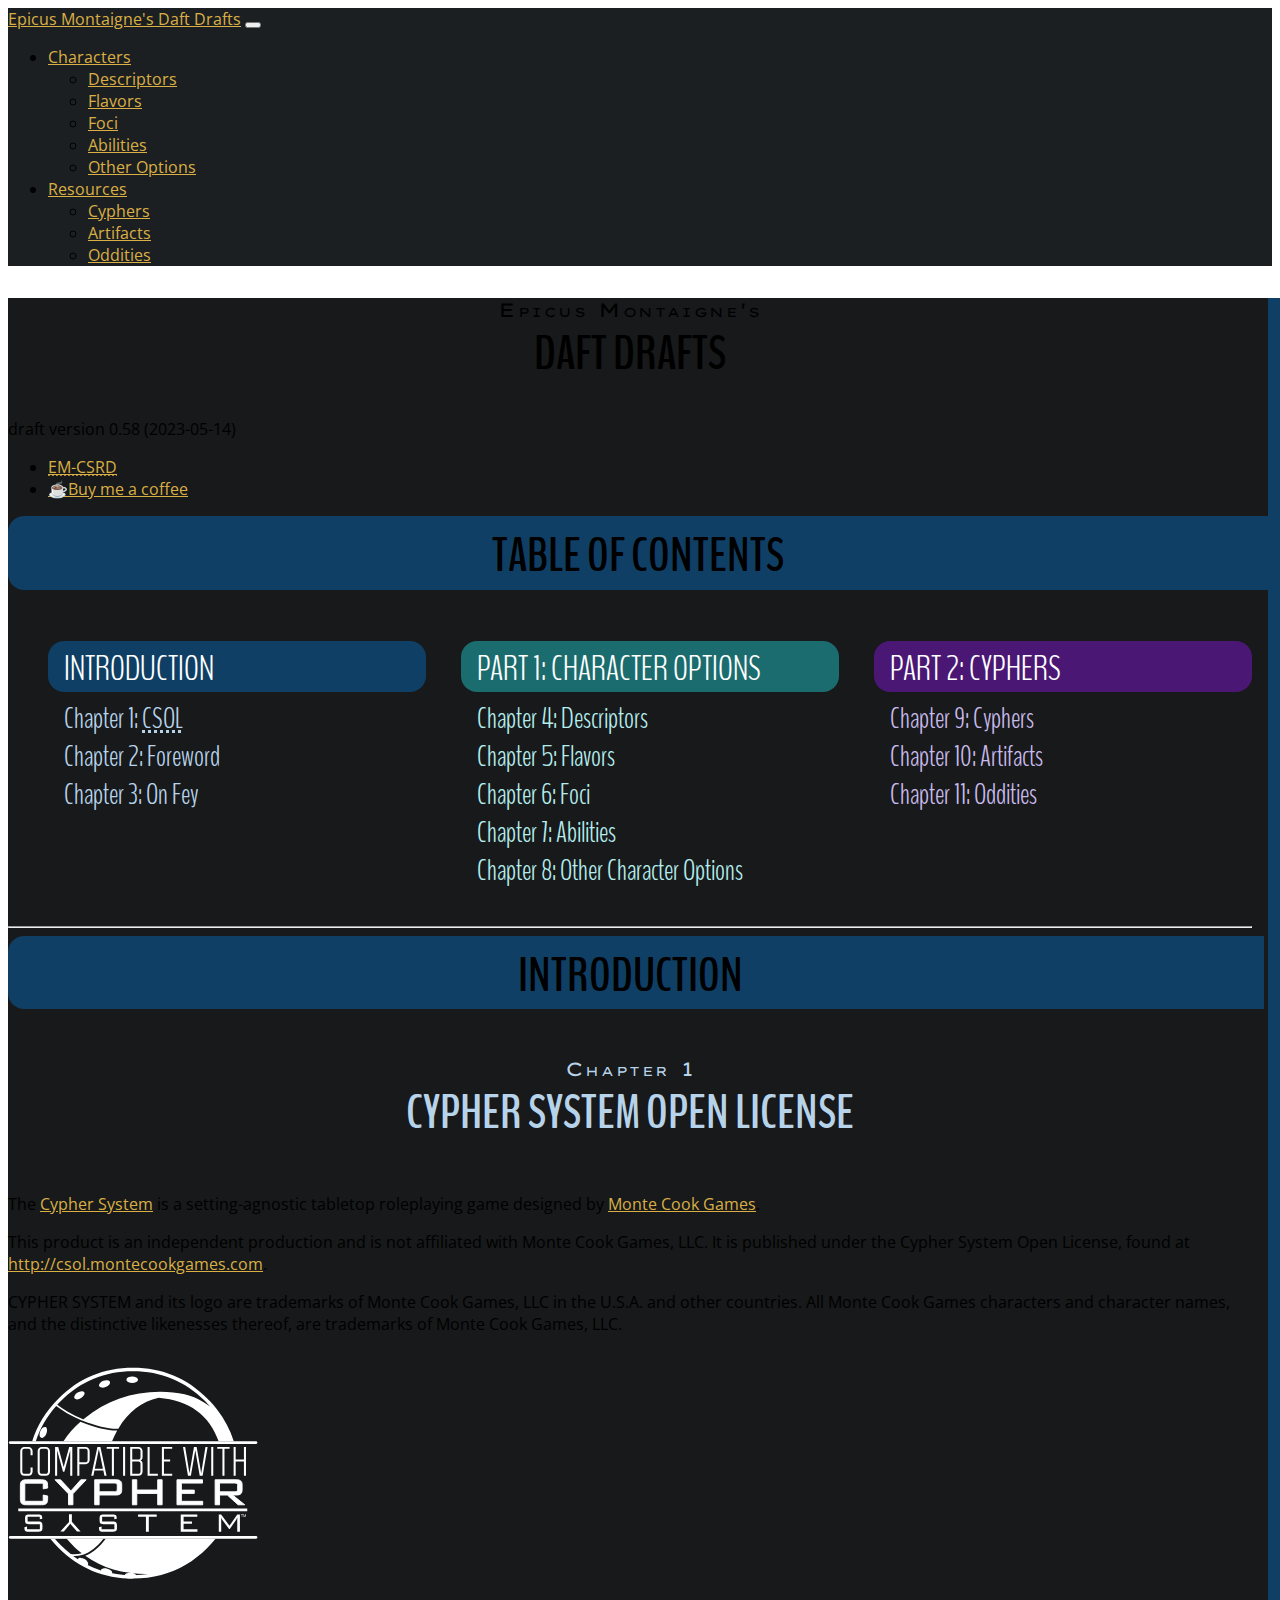
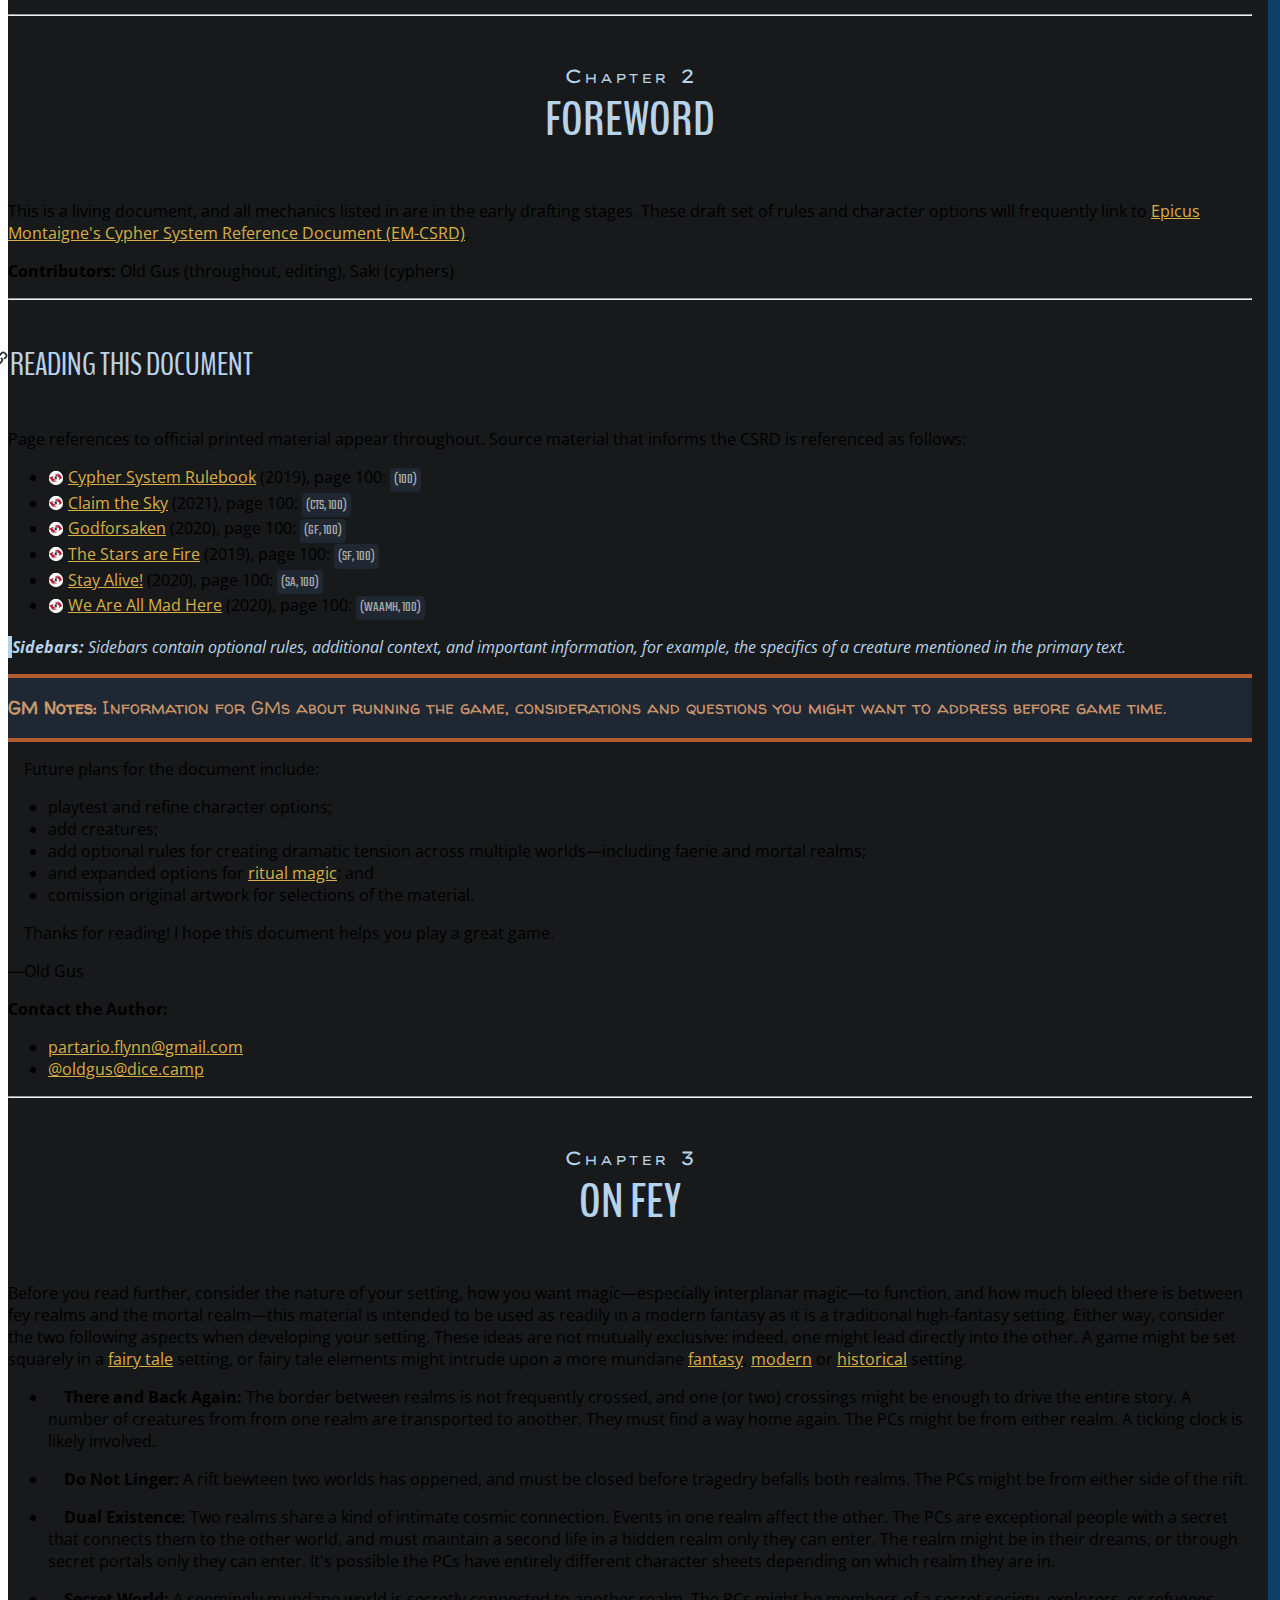
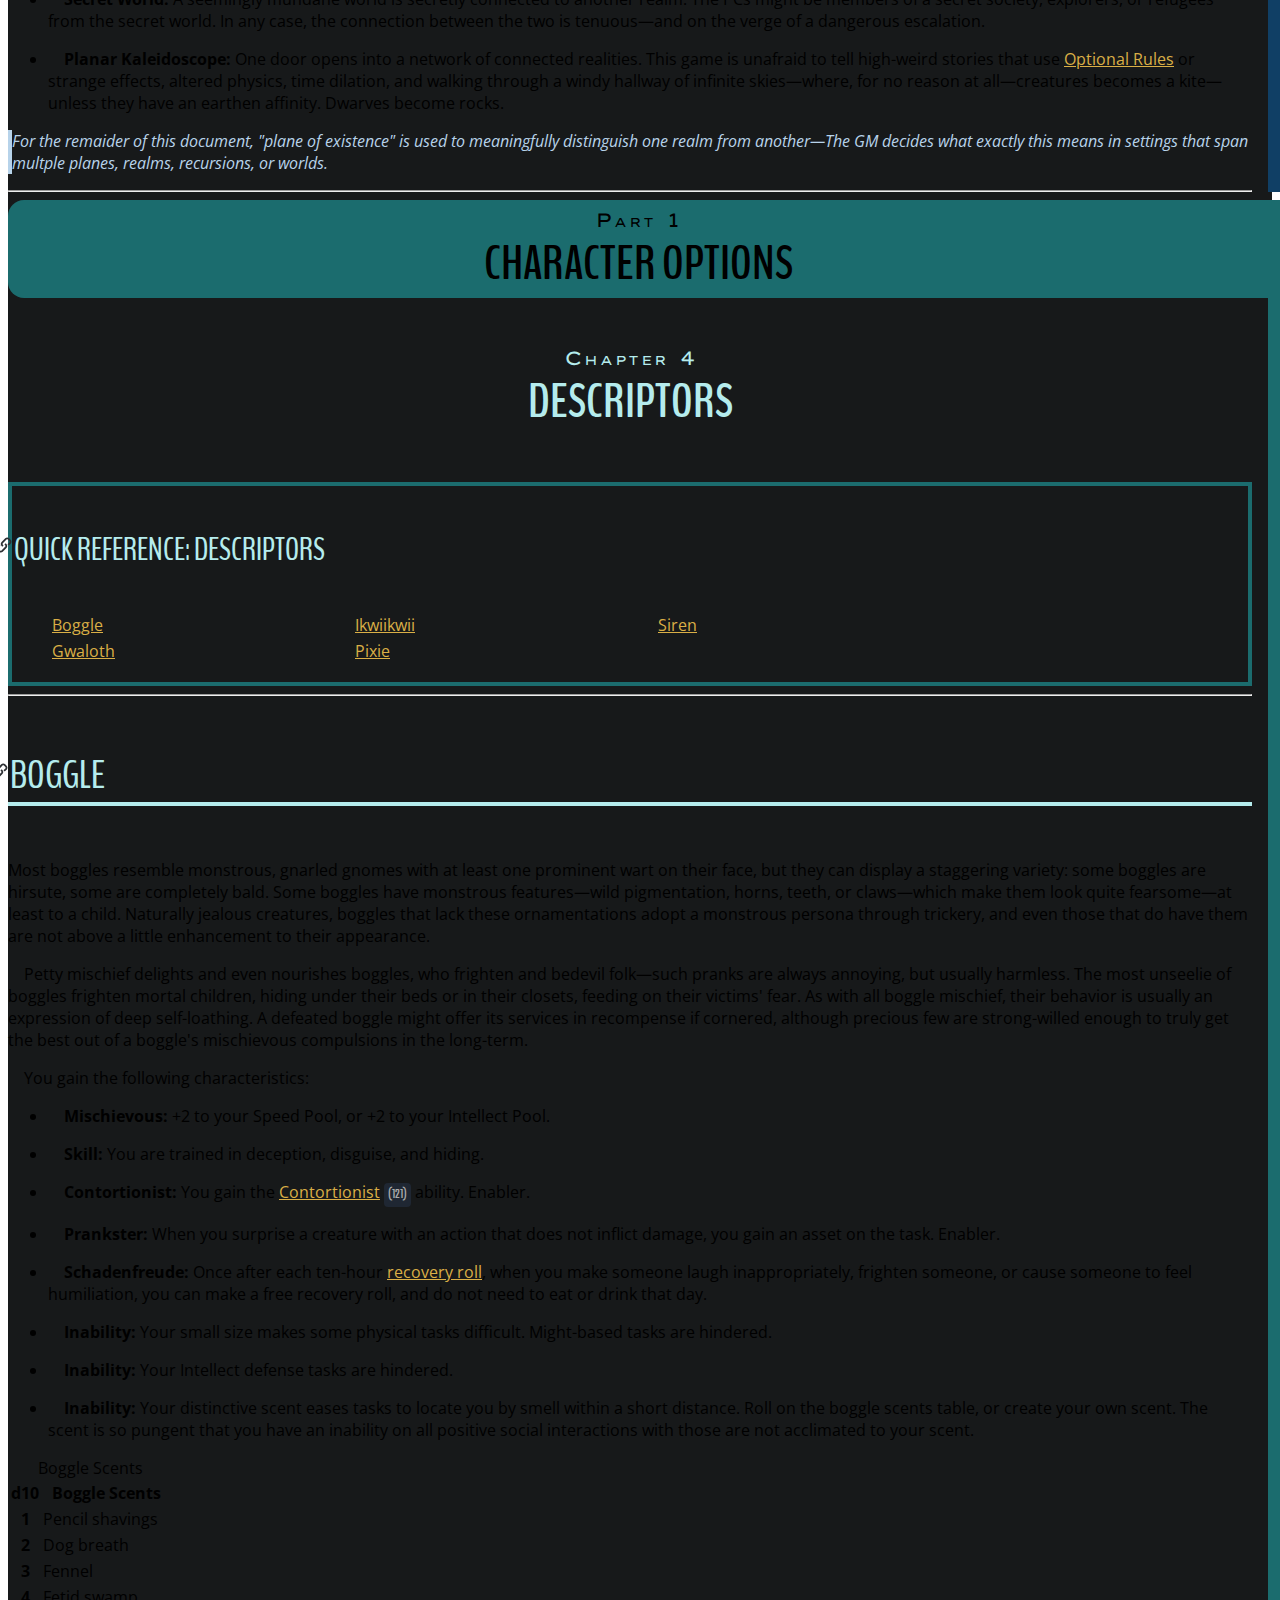
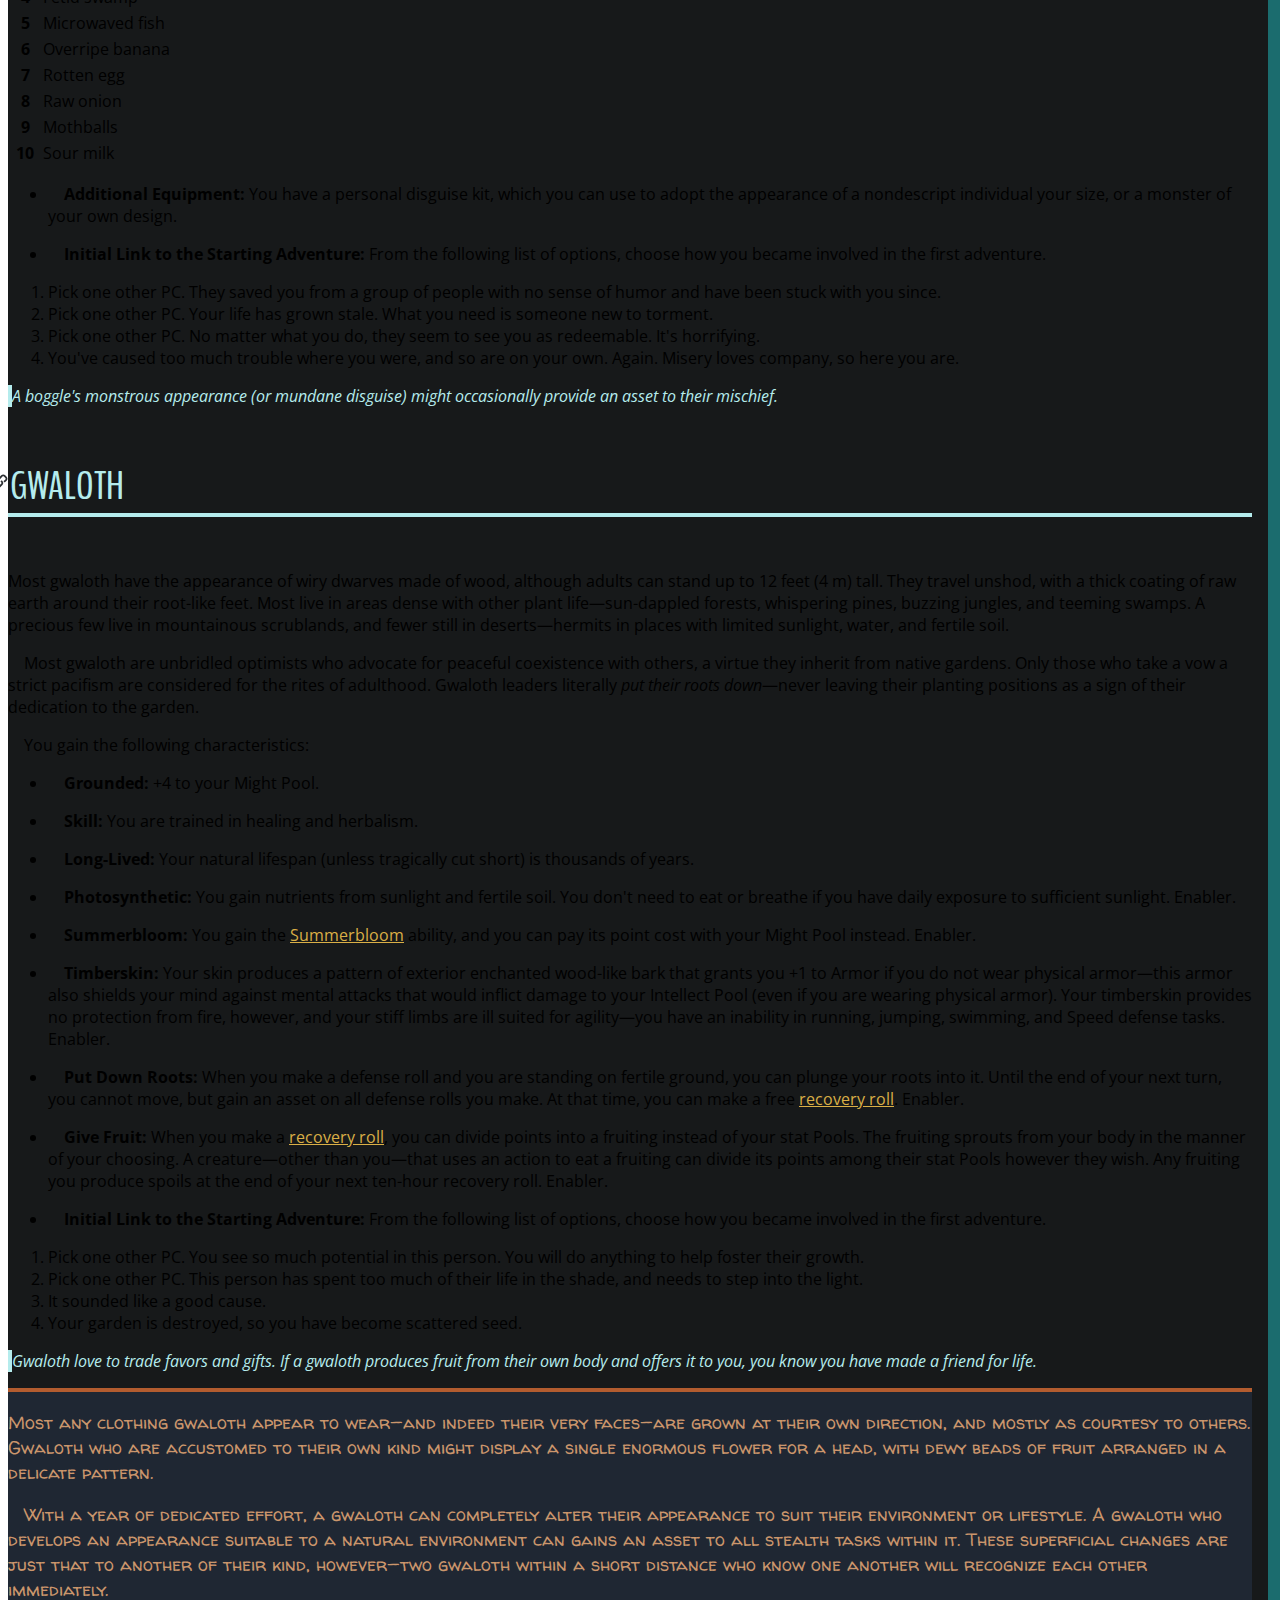
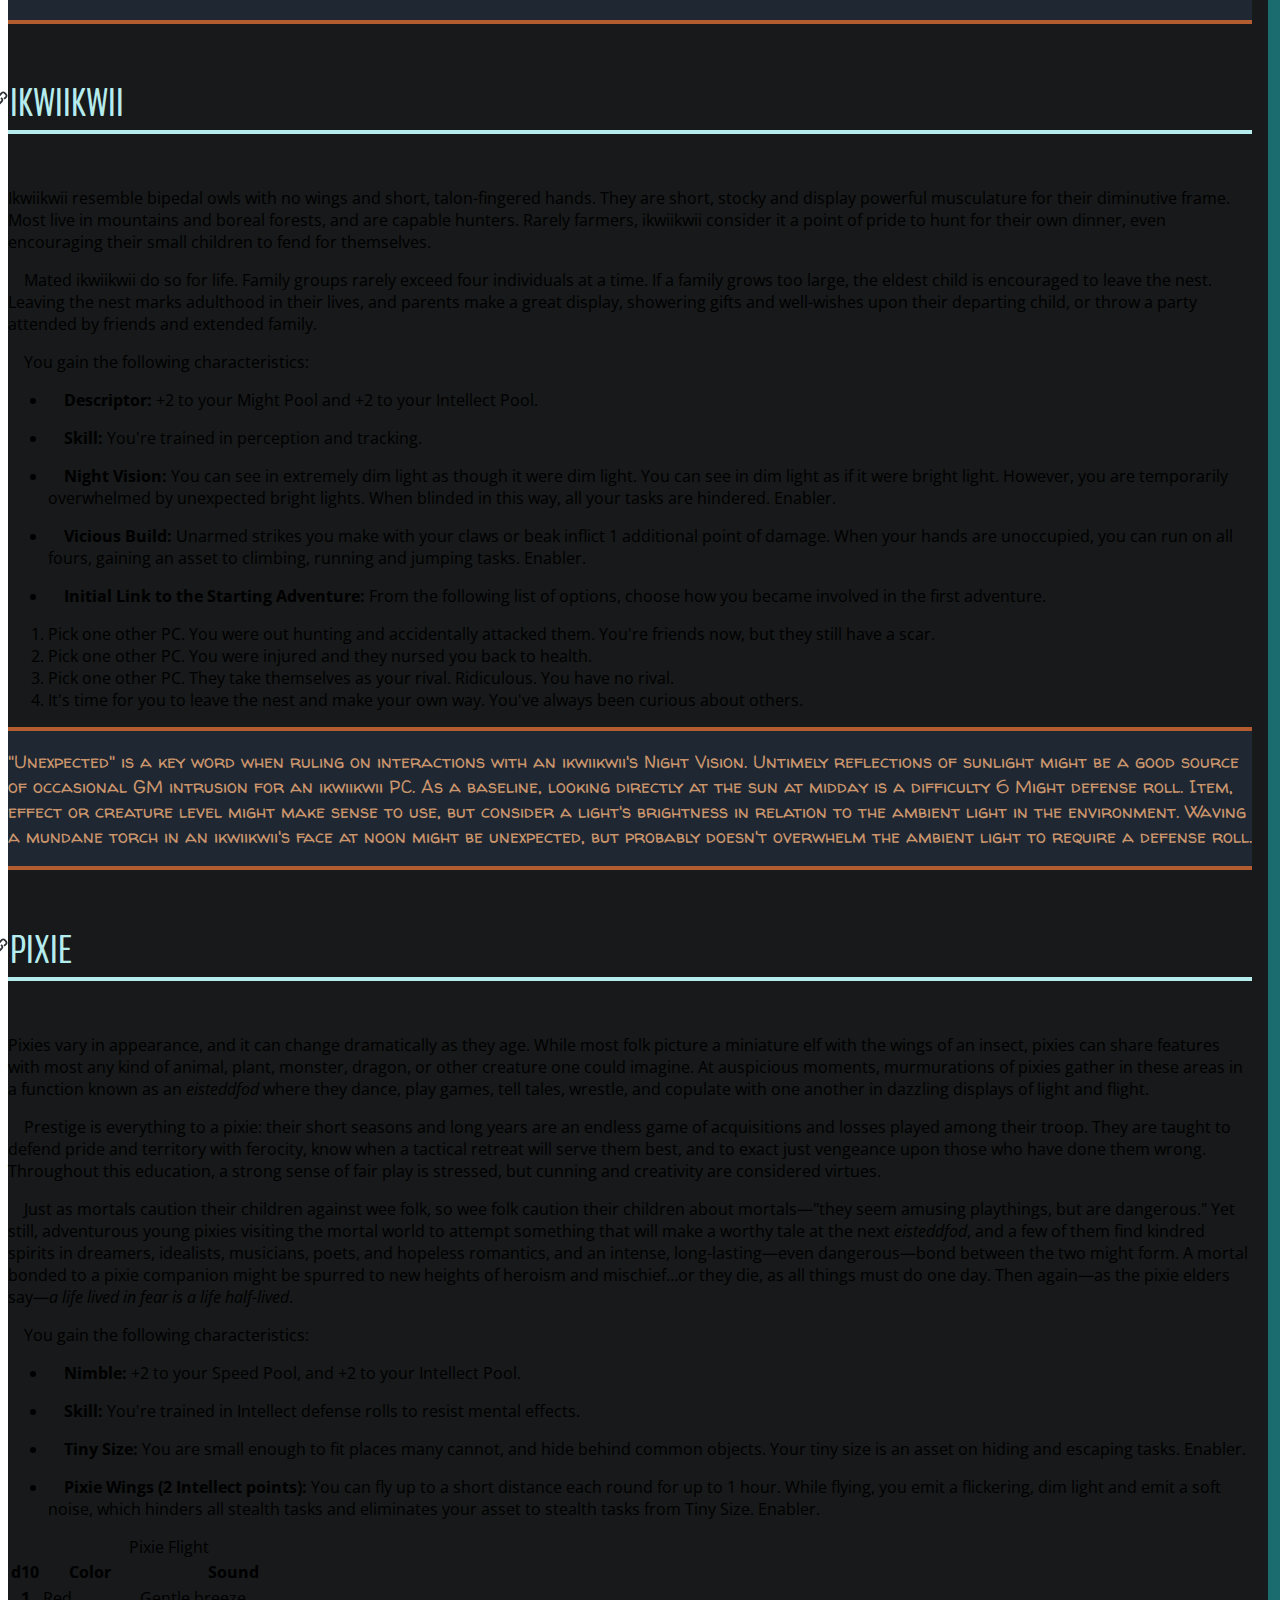
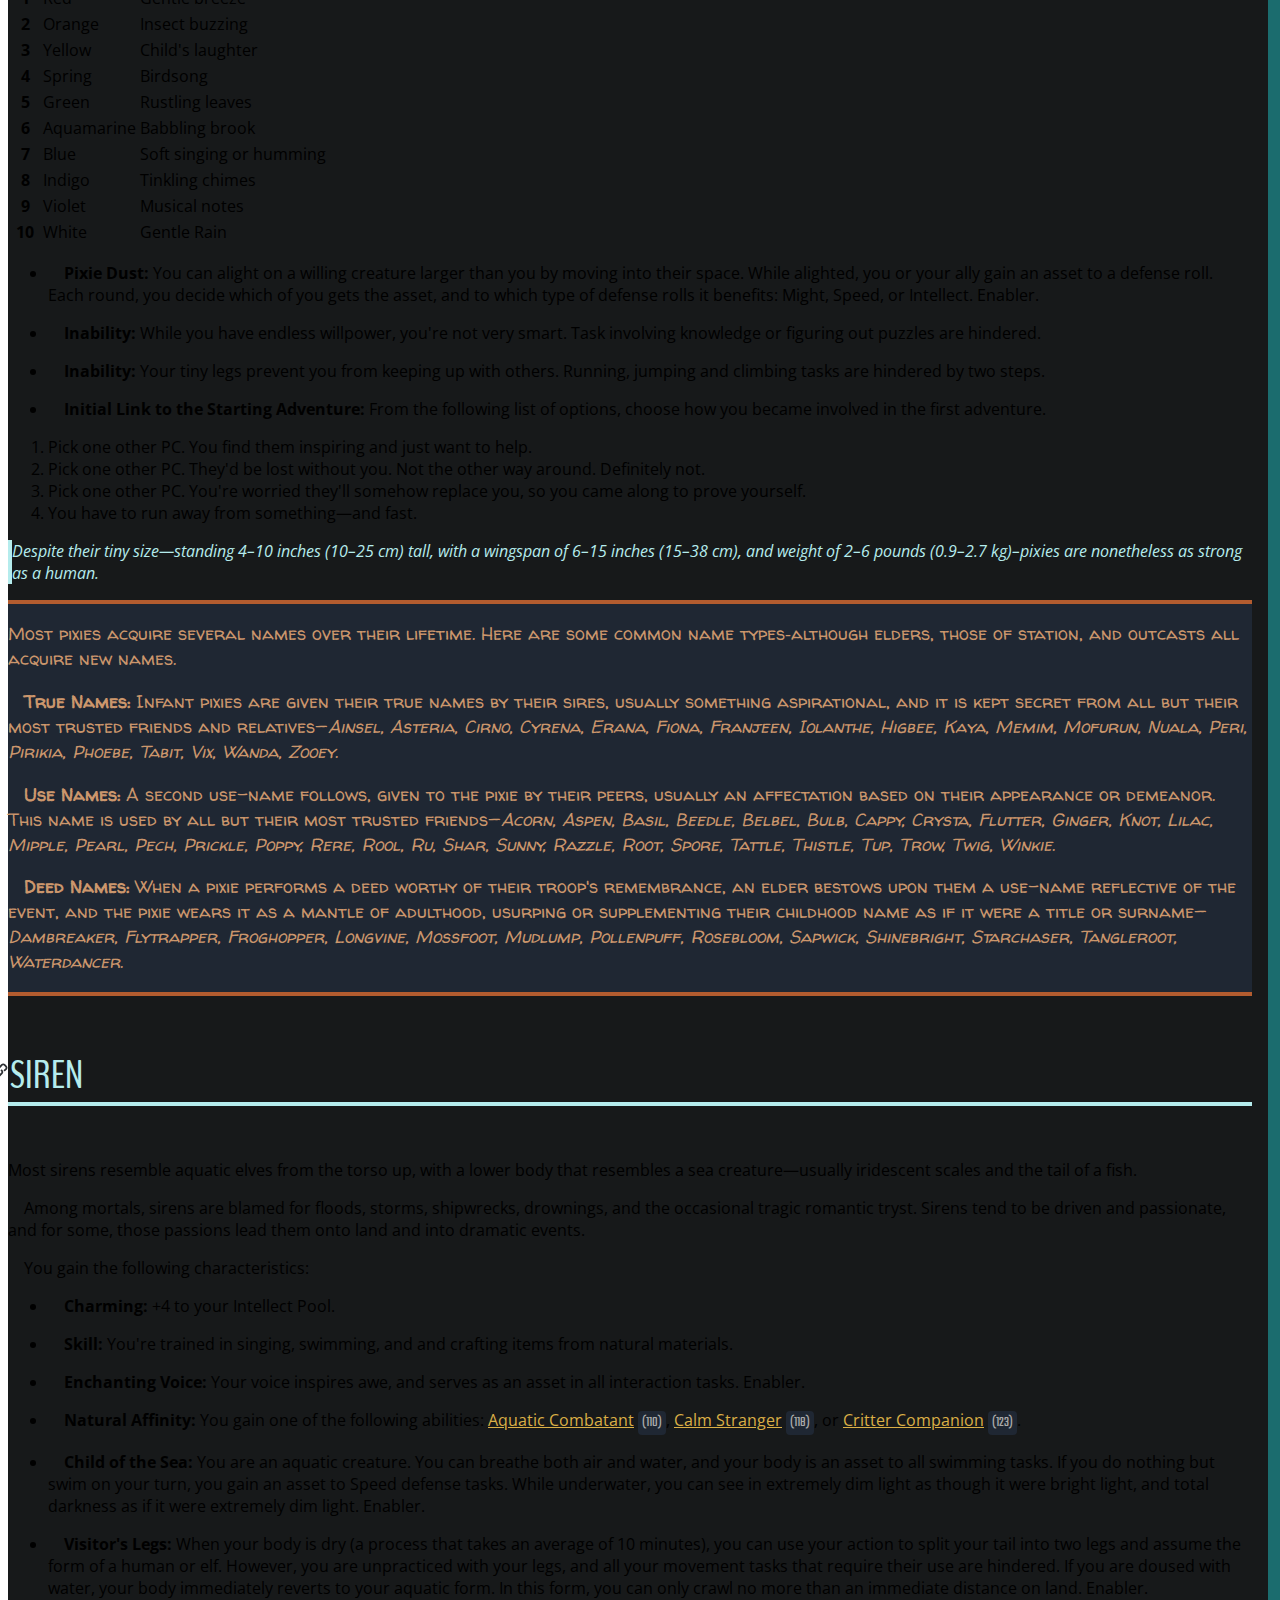
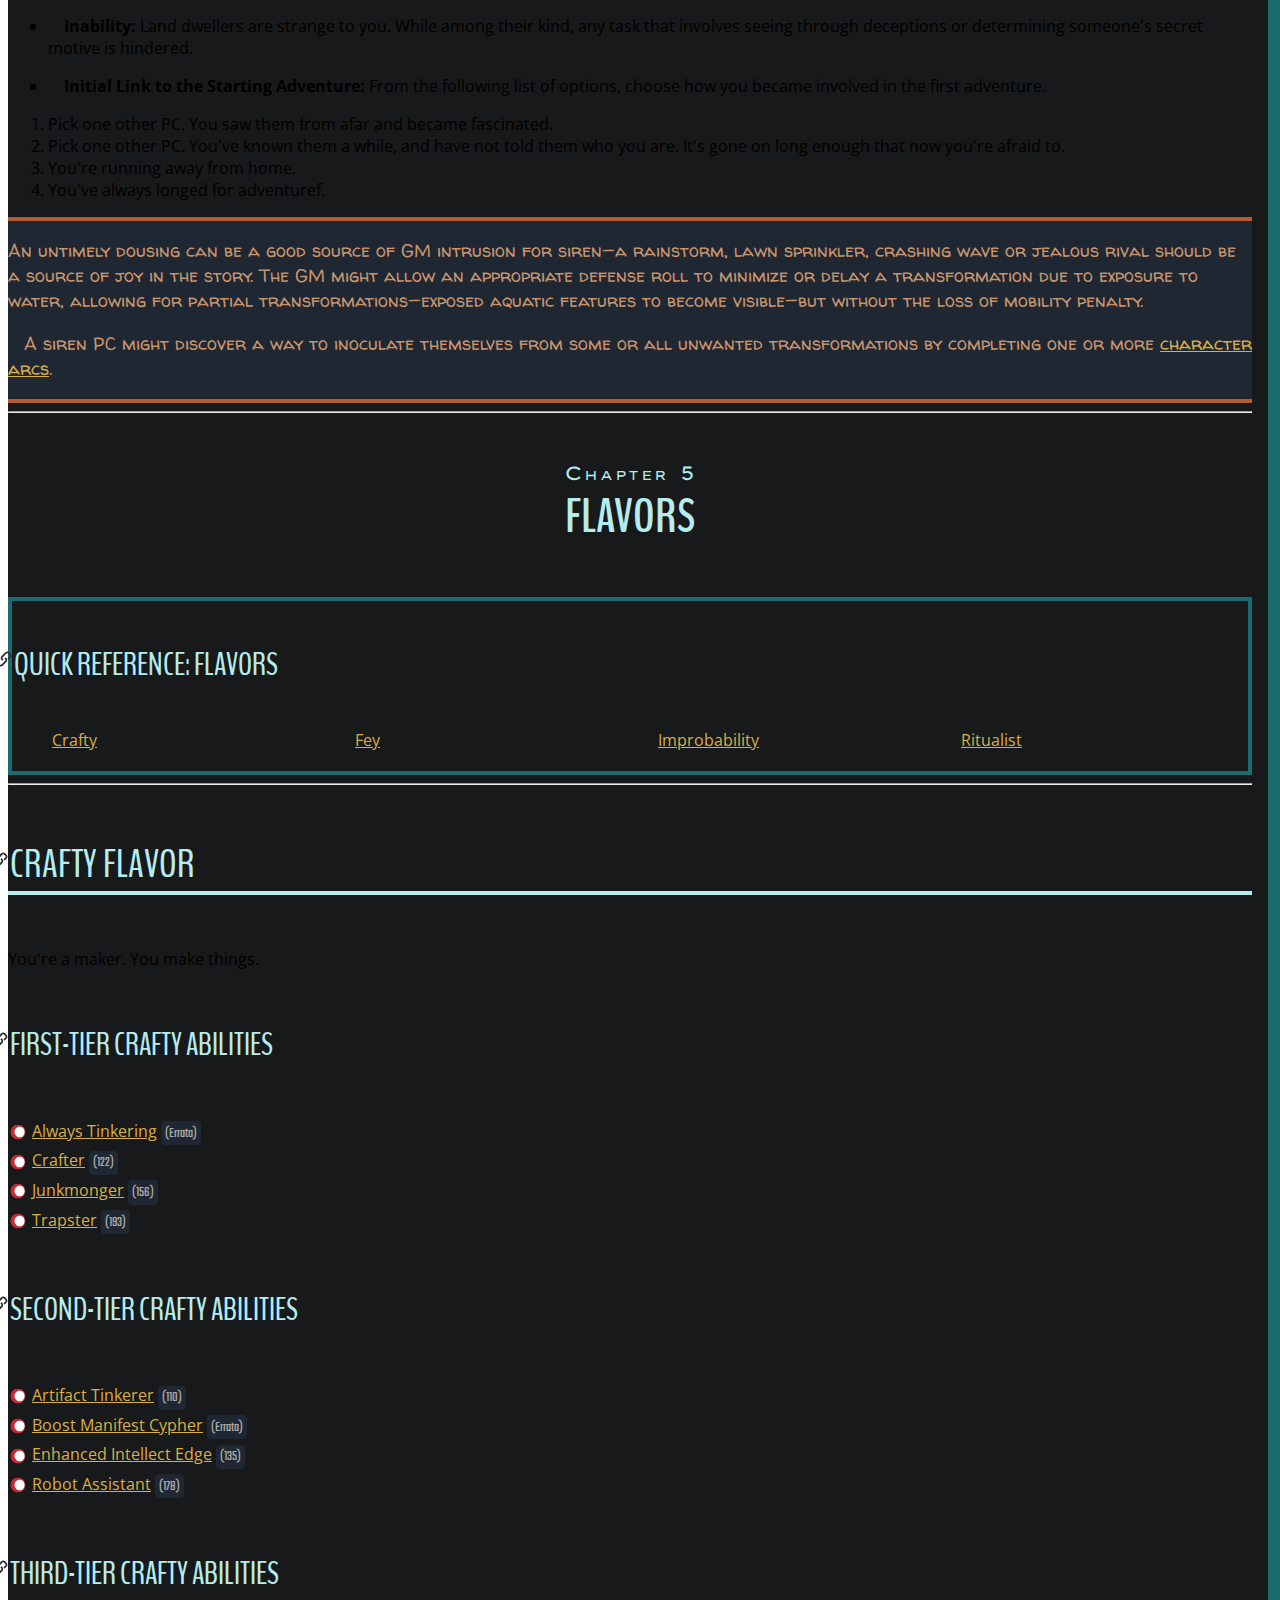
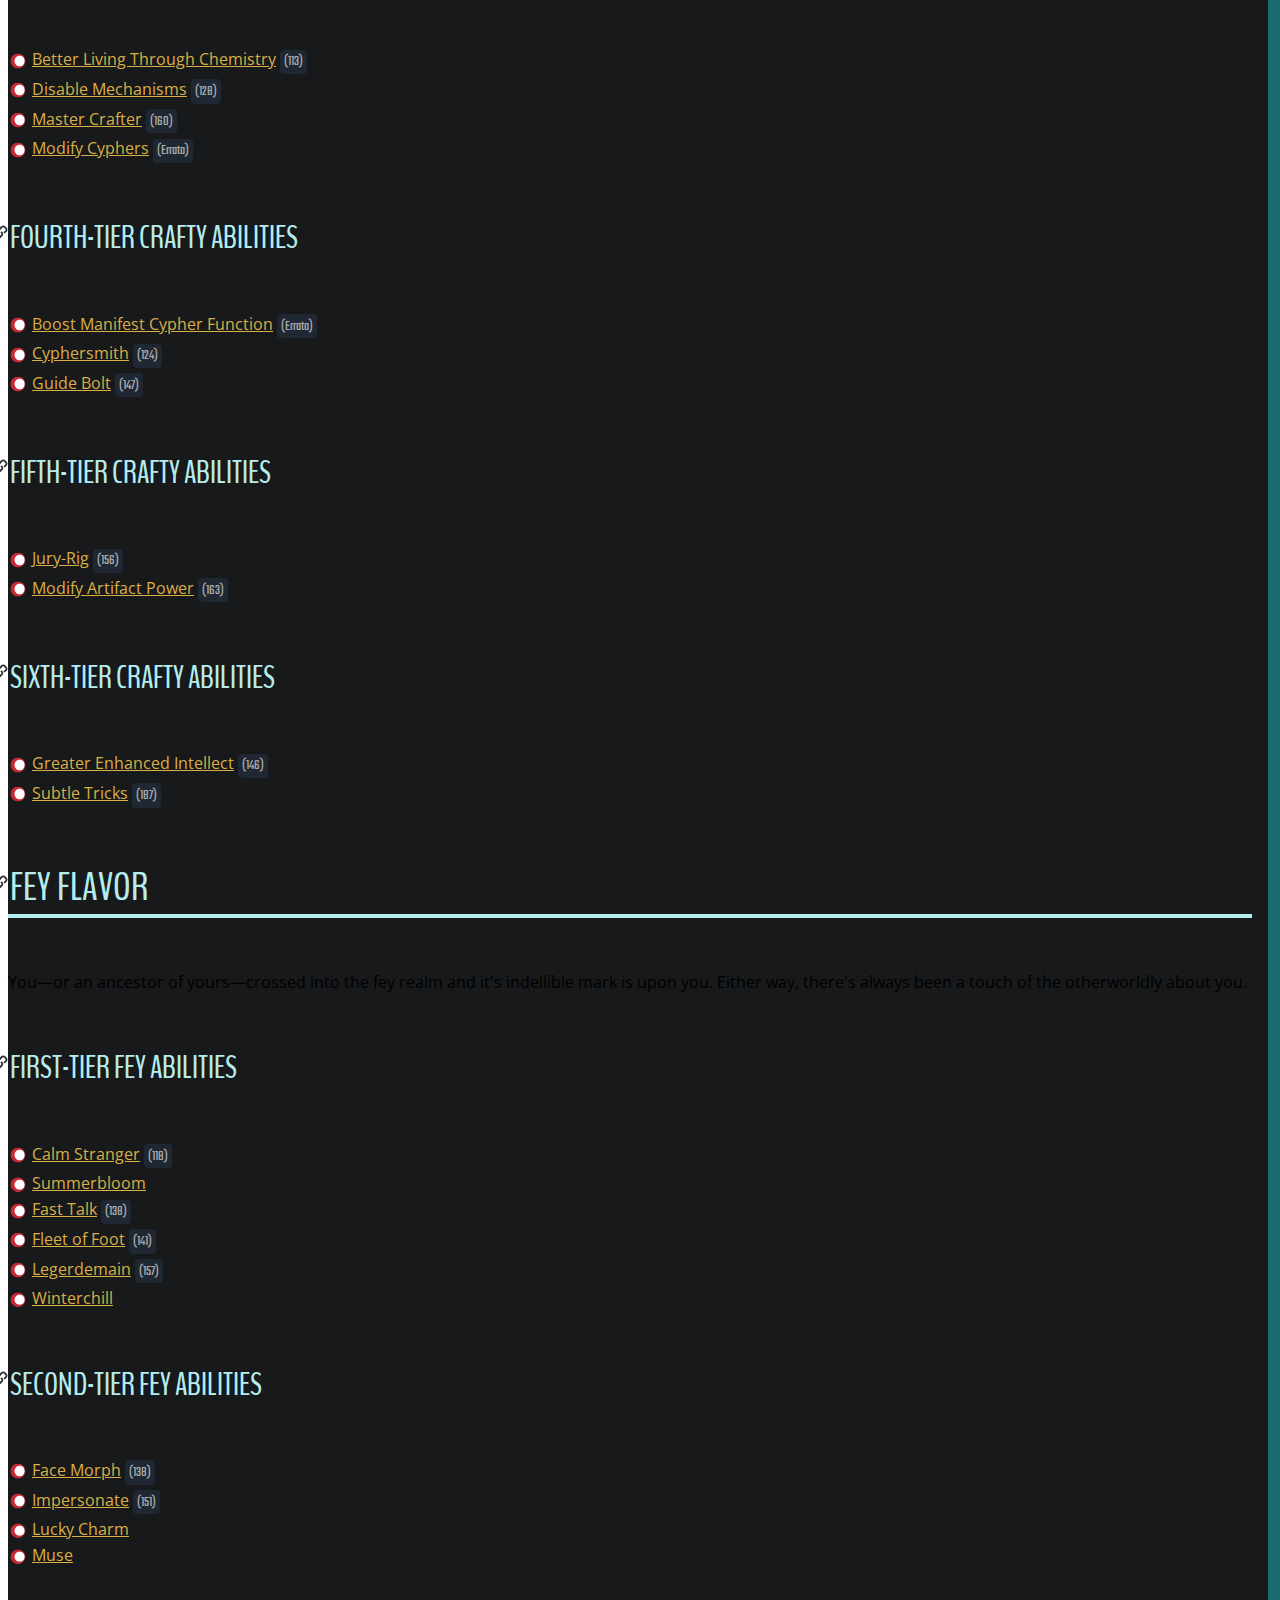
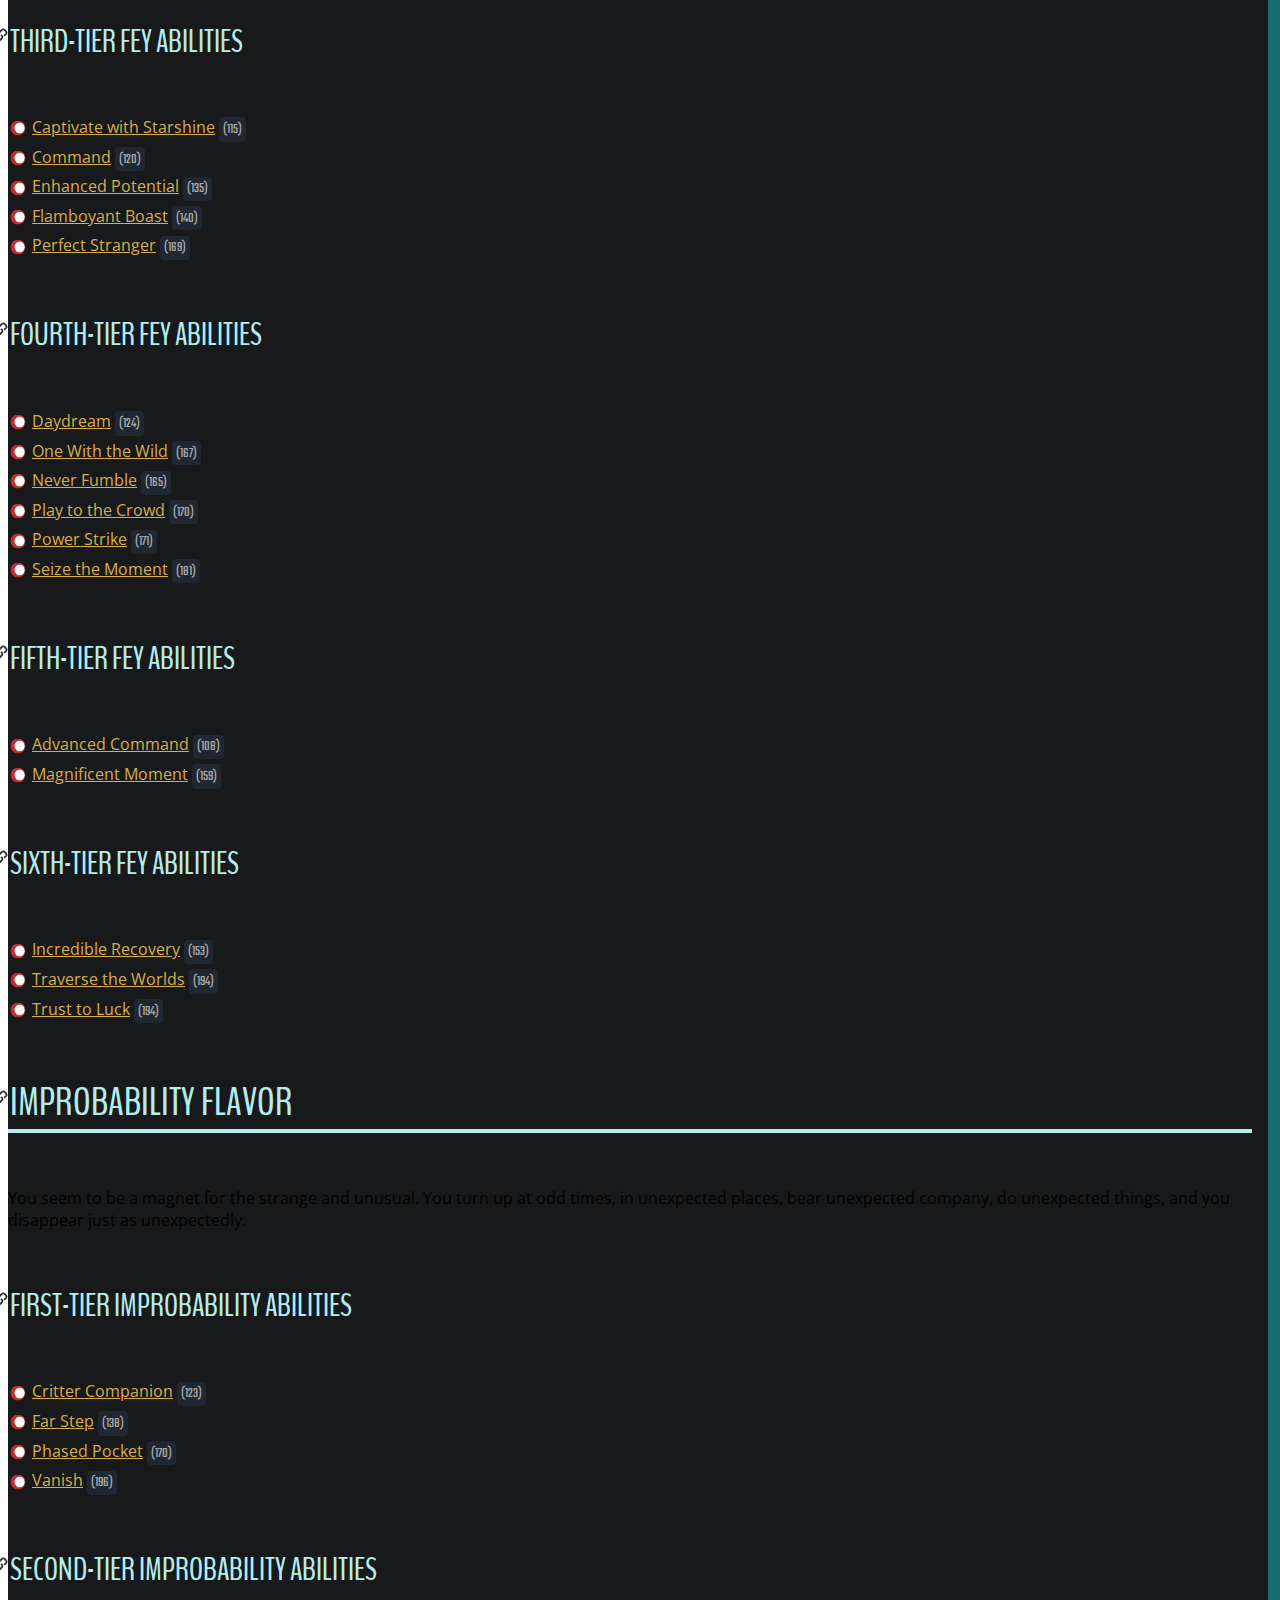
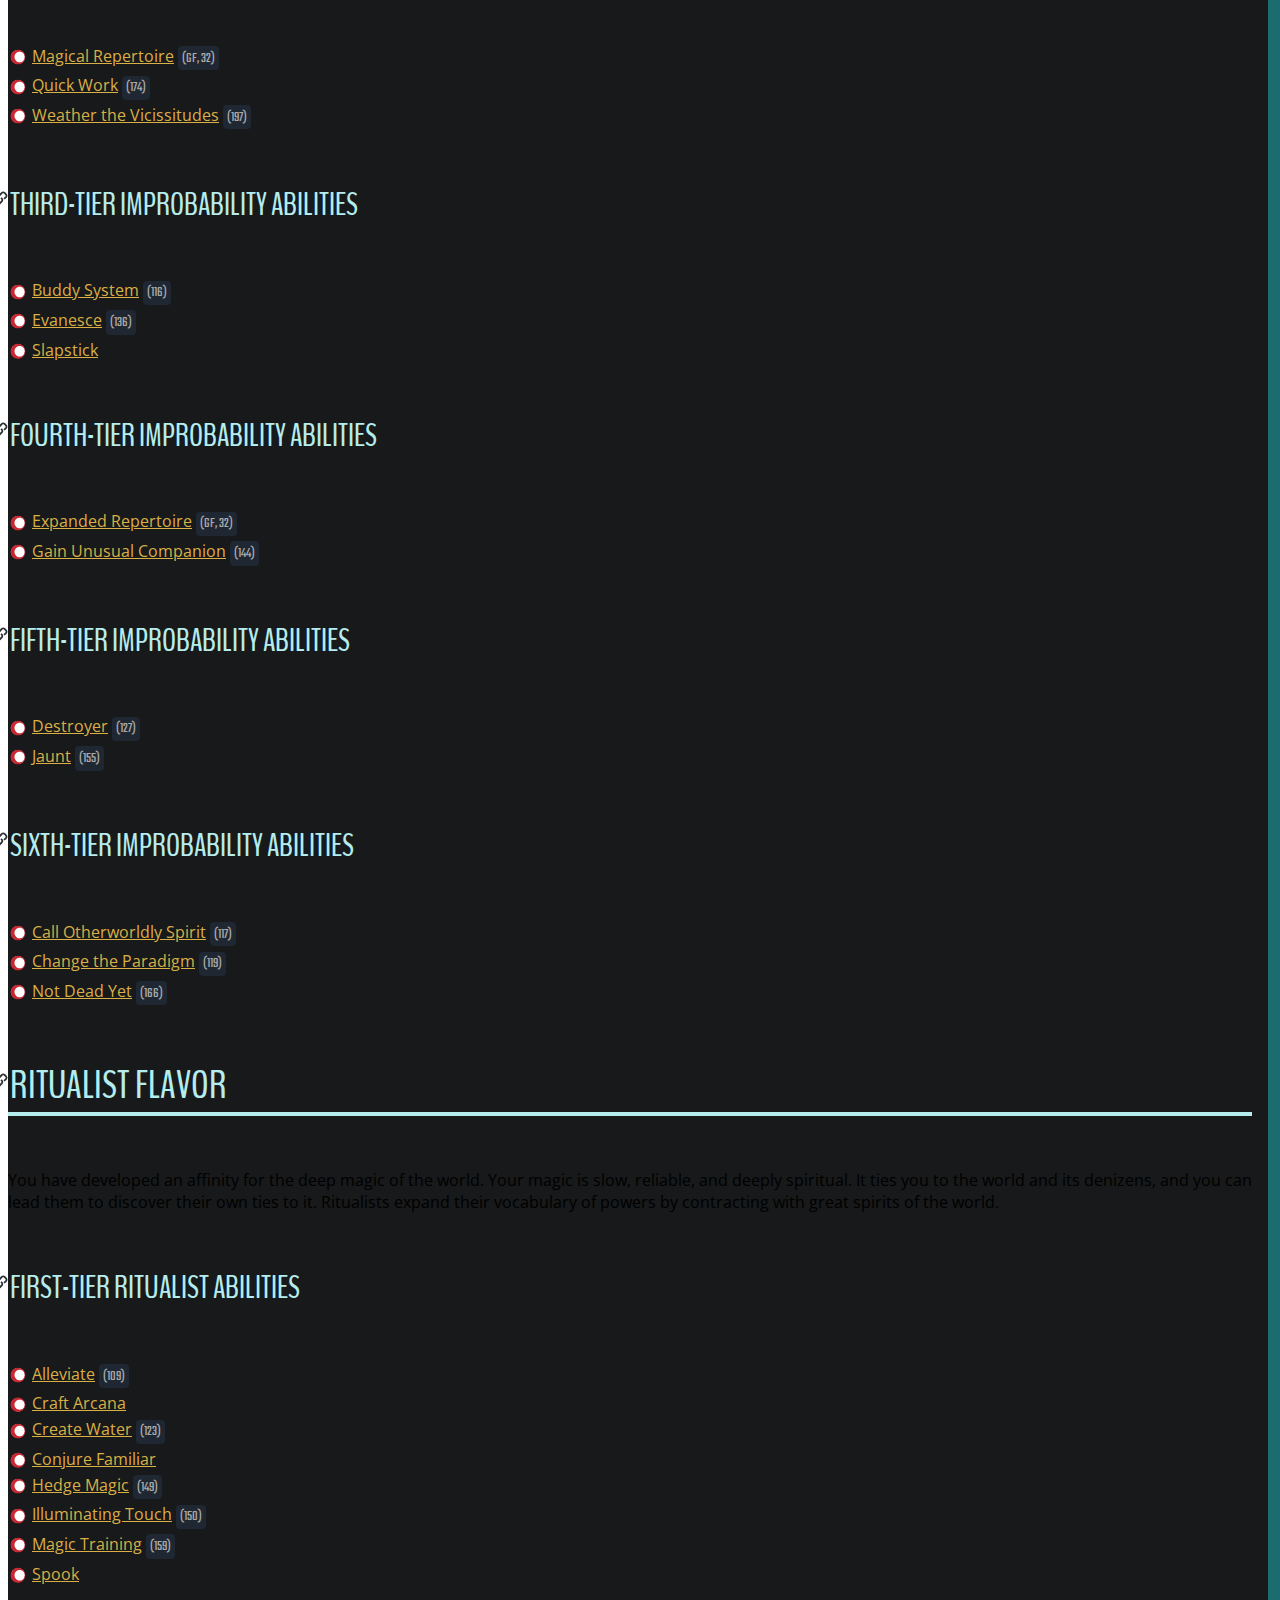
<file: em-dd.html>
<!DOCTYPE html>
<html lang="en">
<head>
<title>Epicus Montaigne's Daft Drafts</title>
	<meta property="em:type" content="website">
	<meta property="em:url" content="https://callmepartario.github.io/em-csrd">
	<meta property="em:title" content="EM-DD | Epicus Montaigne's Daft Drafts">
	<meta property="em:description" content="A set of original mechanics for the Cypher System from Monte Cook Games.">
	<meta property="em:image" content="https://upload.wikimedia.org/wikipedia/commons/8/8e/6NpLOqOsJ7.jpg">
	<meta charset="utf-8">
	<meta name="viewport" content="width=device-width, initial-scale=1, shrink-to-fit=no">
	<link href="https://cdn.jsdelivr.net/npm/bootstrap@5.0.2/dist/css/bootstrap.min.css" rel="stylesheet" integrity="sha384-EVSTQN3/azprG1Anm3QDgpJLIm9Nao0Yz1ztcQTwFspd3yD65VohhpuuCOmLASjC" crossorigin="anonymous">
	<link rel="stylesheet" href="css/em-csrd.css">
	<link rel="stylesheet" href="css/em-dd.css">
</head>
<body class="bg-dark">
<nav id="em-csrd-navbar" class="container-xxl navbar navbar-expand-md navbar-dark bg-dark sticky-top em-csrd-navbar">
	<div class="container-xxl">
		<a class="navbar-brand" href="#top">Epicus Montaigne's Daft Drafts</a>
		<button class="navbar-toggler" type="button" data-bs-toggle="collapse" data-bs-target="#navbarNavDarkDropdown" aria-controls="navbarNavDarkDropdown" aria-expanded="false" aria-label="Toggle navigation">
		<span class="navbar-toggler-icon"></span>
		</button>
		<div class="collapse navbar-collapse" id="navbarNavDarkDropdown">
			<ul class="navbar-nav">
				<li class="nav-item dropdown">
					<a class="nav-link dropdown-toggle" href="#" id="em-csrd-navbar-characters" role="button" data-bs-toggle="dropdown" aria-expanded="false">Characters</a>
					<ul class="dropdown-menu dropdown-menu-dark" aria-labelledby="em-csrd-navbar-characters">
						<li><a class="dropdown-item em-csrd-nav" href="#choose-descriptors">Descriptors</a></li>
						<li><a class="dropdown-item em-csrd-nav" href="#choose-flavors">Flavors</a></li>
						<li><a class="dropdown-item em-csrd-nav" href="#choose-foci">Foci</a></li>
						<li><a class="dropdown-item em-csrd-nav" href="#chapter-7-abilities">Abilities</a></li>
						<li><a class="dropdown-item em-csrd-nav" href="#chapter-8-other-character-options">Other Options</a></li>
					</ul>
				</li>
				<li class="nav-item dropdown">
					<a class="nav-link dropdown-toggle" href="#" id="em-csrd-navbar-resources" role="button" data-bs-toggle="dropdown" aria-expanded="false">Resources</a>
					<ul class="dropdown-menu dropdown-menu-dark" aria-labelledby="em-csrd-navbar-resources">
						<li><a class="dropdown-item" href="#a-listing-of-various-cyphers">Cyphers</a></li>
						<li><a class="dropdown-item" href="#a-listing-of-various-rules">Artifacts</a></li>
						<li><a class="dropdown-item" href="#chapter-11-oddities">Oddities</a></li>
					</ul>
				</li>
			</ul>
		</div>
	</div>
</nav>
<div class="container-xxl rounded-3 mt-1 mb-1 print-across text-white bg-em-csrd-content">
<main class="ps-3">
<div id="part0">
	<h1 class="pt-2" id="top">
		<span class="em-csrd-chapter">Epicus Montaigne's</span>
		Daft Drafts
	</h1>
	<p class="small text-center">draft version 0.58 (2023-05-14)</p>
	<ul class="list-inline text-center">
		<li class="list-inline-item"><a class="btn btn-dark mb-2" href="index.html"><abbr title="Epicus Montaigne's Cypher System Reference Document">EM-CSRD</abbr></a></li>
		<li class="list-inline-item"><a class="btn btn-dark mb-2" href="https://ko-fi.com/oldgus">&#9749;Buy me a coffee</a></li>
	</ul>
	<h2 id="table-of-contents">
		Table of Contents
	</h2>
	<ul class="em-csrd-toc list-unstyled">
		<li class="em-csrd-toc-part em-csrd-toc-part0">
			<span><a href="#introduction">Introduction</a></span>
			<ul>
				<li><a href="#chapter-1-cypher-system-open-license">Chapter 1: <span class="text-uppercase"><abbr title="Cypher System Open License">CSOL</abbr></span></a></li>
				<li><a href="#chapter-2-foreword">Chapter 2: <span class="text-uppercase">Foreword</span></a></li>
				<li><a href="#chapter-3-on-fey">Chapter 3: <span class="text-uppercase">On Fey</span></a></li>
			</ul>
		</li>
		<li class="em-csrd-toc-part em-csrd-toc-part1">
			<span><a href="#part1-character-options">Part 1: Character Options</a></span>
			<ul>
				<li><a href="#chapter-4-descriptors">Chapter 4: <span class="text-uppercase">Descriptors</span></a></li>
				<li><a href="#chapter-5-flavors">Chapter 5: <span class="text-uppercase">Flavors</span></a></li>
				<li><a href="#chapter-6-foci">Chapter 6: <span class="text-uppercase">Foci</span></a></li>
				<li><a href="#chapter-7-abilities">Chapter 7: <span class="text-uppercase">Abilities</span></a></li>
				<li><a href="#chapter-8-other-character-options">Chapter 8: <span class="text-uppercase">Other Character Options</span></a></li>
			</ul>
		</li>
		<li class="em-csrd-toc-part em-csrd-toc-part2">
			<span><a href="#part2-cyphers">Part 2: Cyphers</a></span>
			<ul>
				<li><a href="#chapter-9-cyphers">Chapter 9: <span class="text-uppercase">Cyphers</span></a></li>
				<li><a href="#chapter-10-artifacts">Chapter 10: <span class="text-uppercase">Artifacts</span></a></li>
				<li><a href="#chapter-11-oddities">Chapter 11: <span class="text-uppercase">Oddities</span></a></li>
			</ul>
		</li>
		<!--
		<li class="em-csrd-toc-part em-csrd-toc-part3">
			<span><a href="#part3-running-the-game">Part 3: Running the Game</a></span>
			<ul>
				<li><a href="#chapter-10-optional-rules">Chapter 10: <span class="text-uppercase">Optional Rules</span></a></li>
				<li><a href="#chapter-11-ritual-magic">Chapter 11: <span class="text-uppercase">Ritual Magic</span></a></li>
				<li><a href="#chapter-12-creatures">Chapter 12: <span class="text-uppercase">Creatures</span></a></li>
			</ul>
		</li>
		-->
	</ul>
	<hr>
	<h2 id="introduction">Introduction</h2>
	<h3 id="chapter-1-cypher-system-open-license">
		<span class="em-csrd-chapter">Chapter 1</span>
		Cypher System Open License
	</h3>
	<div class="row">
		<div class="col-md-8">
			<p class="lead">The <a href="https://cypher-system.com/">Cypher System</a> is a setting-agnostic tabletop roleplaying game designed by <a href="https://www.montecookgames.com/">Monte Cook Games</a>.</p>
			<p>This product is an independent production and is not affiliated with Monte Cook Games, LLC. It is published under the Cypher System Open License, found at <a href="http://csol.montecookgames.com">http://csol.montecookgames.com</a>.</p>
			<p>CYPHER SYSTEM and its logo are trademarks of Monte Cook Games, LLC in the U.S.A. and other countries. All Monte Cook Games characters and character names, and the distinctive likenesses thereof, are trademarks of Monte Cook Games, LLC.</p>
		</div>
		<div class="col-md-4">
			<a class="d-block text-center" href="https://www.montecookgames.com/">
				<svg version="1.1" id="cypher-system-logo-0" xmlns="http://www.w3.org/2000/svg" xmlns:xlink="http://www.w3.org/1999/xlink" x="0px" y="0px" viewBox="0 0 1080 1080" style="max-width: 250px; enable-background:new 0 0 1080 1080;" xml:space="preserve"><style type="text/css">.st0{fill:#FFFFFF;}.st1{fill:#ffffff;}.st2{fill:#FFFFFF;stroke:#FFFFFF;stroke-width:4;}</style><g transform="matrix( 1, 0, 0, 1, 0,0) "><g><g id="cypher-system-logo-1"><path class="st0" d="M449.4,389.8c6.9-16.3,14.4-31.6,22.4-46c-39,1-91.2-11.3-156.7-37l-1.9-0.7c-29.2,26.1-53.7,54-73.6,83.6H449.4 M871.9,216.1L871.9,216.1c-3.3-3.5-6.6-6.9-10-10.2C773,117,665.6,72.5,539.8,72.5C414,72.5,306.6,117,217.7,205.9c-54.4,54.4-92.2,115.7-113.2,183.9h15.7c17.9-55.4,47.2-106.1,88-152c0.1,0.1,0.1,0.1,0.2,0.1h0c13.6,10.6,29,20.8,46.3,30.8c20.4,11.7,41.8,22.1,64.3,31.1c0.3,0.1,0.6,0.2,0.9,0.4c64.6,25.1,116,37,154,35.6l2.6-0.1c0-0.1,0.1-0.1,0.1-0.2c43-72.5,101-116.9,174.2-133.3c132.7,11.9,219,74.4,259,187.6h65.5c-15.5-49.9-39.8-96.1-73-138.6C892.8,239.2,882.7,227.5,871.9,216.1 M861,226.4L861,226.4c4.1,4.4,8.2,8.8,12,13.2c-9.5-6.5-18.8-12.6-28-18.5c-47.1-30-109.5-44.9-187.3-44.9c-124.5,0-233.6,38.4-327.5,115.2c-1.5,1.2-3,2.4-4.4,3.6c-0.5-0.2-1.1-0.4-1.7-0.6c-23.1-9.1-45.1-19.7-65.9-31.8c-16.9-9.7-32-19.7-45.3-30.1c5-5.4,10.1-10.8,15.4-16.1c86-86,189.9-129,311.5-128.9c121.6,0,225.4,43,311.5,128.9C854.6,219.7,857.8,223.1,861,226.4 M598.9,963.8c2.6,0,5.1,0,7.7,0c-21.6,3-43.9,4.6-66.8,4.5c-97.7,0-183.9-27.7-258.6-83.2c14.1,0.5,28.1-1.2,41.9-5c0.2,0,0.5-0.1,0.7-0.1c30.8-10,60.3-33,88.5-68.8H253.5c10.6,12.8,22.4,25.2,35.2,37.2c9.7,9.1,19.7,17.6,30,25.7c-13.9,3.5-28,4.8-42.2,3.8c-1.8-0.1-3.6-0.3-5.4-0.5c-14.7-11.6-29-24.3-42.8-38.1c-9.2-9.2-17.9-18.5-26.1-28.1h-19.5c10.7,13.3,22.4,26.2,34.9,38.7c88.9,88.9,196.3,133.4,322.1,133.4c42.8,0,83.5-5.2,122-15.5h0.1c74.7-20,141.4-59.3,200-118c12.6-12.5,24.2-25.4,35-38.7H422.5c-28.4,37.2-58.1,61.8-89,73.8C407.6,937.5,496.1,963.8,598.9,963.8z"/></g></g></g><g transform="matrix( 1, 0, 0, 1, 0,0) "><g><g id="cypher-system-logo-2"><path class="st0" d="M1033.5,692v-11.4H44.4V692H1033.5 M9.6,799.2c-1.7,0-3.1,0.6-4.2,1.8c-1.2,1.2-1.8,2.6-1.8,4.2c0,1.7,0.6,3.1,1.8,4.2c1.2,1.2,2.6,1.8,4.2,1.8h1061.9c1.7,0,3.1-0.6,4.2-1.8c1.2-1.2,1.8-2.6,1.8-4.2c0-1.7-0.6-3.1-1.8-4.2c-1.2-1.2-2.6-1.8-4.2-1.8H9.6 M1077.5,395.8c0-1.7-0.6-3.1-1.8-4.2c-1.2-1.2-2.6-1.8-4.2-1.8H9.6c-1.7,0-3.1,0.6-4.3,1.8c-1.2,1.2-1.8,2.6-1.8,4.2c0,1.7,0.6,3.1,1.8,4.2c1.2,1.2,2.6,1.8,4.3,1.8h1061.9c1.7,0,3.1-0.6,4.2-1.8C1076.9,398.8,1077.5,397.4,1077.5,395.8 M536.6,138.4c6.9,0,12.7-1.3,17.6-4.1c4.9-2.7,7.4-6.1,7.4-10s-2.4-7.3-7.2-10.2c-4.8-2.8-10.6-4.3-17.5-4.3c-6.8-0.1-12.7,1.2-17.6,4c-4.9,2.8-7.4,6.1-7.4,10c0,3.9,2.4,7.3,7.2,10.1C523.9,136.8,529.8,138.3,536.6,138.4 M393.8,151.2c1.4,3.7,4.9,5.9,10.5,6.8c5.5,0.8,11.5,0,17.9-2.5c6.4-2.5,11.4-5.9,14.9-10.2c3.5-4.4,4.6-8.4,3.1-12.1c-1.4-3.7-4.9-5.9-10.4-6.8c-5.6-0.9-11.6,0-18,2.4c-6.4,2.5-11.3,5.9-14.8,10.3C393.4,143.5,392.4,147.5,393.8,151.2 M328.6,190.6c2.6-4.9,2.9-9.1,0.9-12.4c-2.1-3.3-5.9-4.9-11.5-4.7c-5.6,0.2-11.3,2.2-17.1,5.8c-5.8,3.6-10,7.9-12.7,12.8c-2.6,4.9-2.9,9.1-0.9,12.4c2.1,3.3,5.9,4.9,11.5,4.7c5.6-0.2,11.3-2.1,17.1-5.8C321.8,199.8,326,195.5,328.6,190.6 M510.8,961.6c-4.8,2.4-7.2,5.3-7.2,8.7s2.4,6.3,7.2,8.8c4.9,2.4,10.7,3.6,17.6,3.7c6.8,0,12.7-1.2,17.6-3.6c4.9-2.4,7.3-5.3,7.3-8.8c0-3.4-2.4-6.3-7.3-8.7c-4.9-2.4-10.7-3.7-17.6-3.7C521.5,958,515.6,959.2,510.8,961.6 M429.1,940.3c-6.6-1.8-12.6-2.1-17.9-1c-5.3,1-8.4,3.2-9.3,6.5c-0.9,3.3,0.7,6.7,4.8,10.4c4.1,3.6,9.4,6.2,16,8c6.6,1.8,12.6,2.1,17.9,1.1c5.3-1.1,8.4-3.3,9.3-6.5c0.9-3.3-0.7-6.7-4.8-10.3C441,944.8,435.7,942.1,429.1,940.3 M345.1,923.8c2-3.4,1.6-7.5-1.2-12.3c-2.8-4.9-7.1-9.1-13-12.5c-5.9-3.5-11.6-5.3-17.2-5.3c-5.6-0.1-9.4,1.5-11.4,4.9c-2,3.4-1.6,7.5,1.2,12.5c2.8,4.8,7.1,9,13,12.5c5.9,3.5,11.6,5.2,17.2,5.3C339.4,928.8,343.2,927.1,345.1,923.8 M161.9,328.8c-3.6-1.5-7.7-0.5-12.1,3c-4.4,3.5-7.9,8.4-10.5,14.8c-2.6,6.3-3.5,12.3-2.8,17.8c0.8,5.6,3,9.1,6.7,10.6c3.7,1.5,7.7,0.5,12-3c4.4-3.4,7.9-8.3,10.5-14.6c2.6-6.4,3.5-12.3,2.7-17.9C167.8,333.8,165.6,330.3,161.9,328.8z"/></g></g></g><g><path class="st1" d="M88.5,539H70.7c-9.8,0-17.8-8-17.8-17.8v-89c0-9.8,8-17.8,17.8-17.8h17.8c9.8,0,17.8,8,17.8,17.8V450h-8.9v-18.5c0-5-3.9-8.9-8.9-8.9H70.7c-4.8,0-8.9,3.9-8.9,8.9v90.4c0,5,4.1,8.9,8.9,8.9h17.8c5,0,8.9-3.9,8.9-8.9v-18.5h8.9v17.8C106.3,531,98.2,539,88.5,539z"/><path class="st1" d="M163.7,539h-17.8c-9.8,0-17.8-8-17.8-17.8v-89c0-9.8,8-17.8,17.8-17.8h17.8c9.8,0,17.8,8,17.8,17.8v89C181.5,531,173.5,539,163.7,539z M163.7,422.6h-17.8c-4.8,0-8.9,3.9-8.9,8.9v90.4c0,5,4.1,8.9,8.9,8.9h17.8c5,0,8.9-3.9,8.9-8.9v-90.4C172.6,426.5,168.7,422.6,163.7,422.6z"/><path class="st1" d="M268.8,539V428.1l-0.5,2.7l-24.9,90.4h-5.7l-24.9-90.4l-0.5-2.7V539h-8.9V414.4h13.5l23.7,86.7l23.7-86.7h13.5V539H268.8z"/><path class="st1" d="M335,488.8h-26.7V539h-8.9V414.4H335c9.8,0,17.8,8,17.8,17.8V471C352.8,480.8,345,488.8,335,488.8z M335,422.6h-26.7v58H335c5,0,8.9-3.9,8.9-8.9v-40.2C343.9,426.5,340,422.6,335,422.6z"/><path class="st1" d="M411.9,516.4h-38.4l-4.6,22.6h-9.3l26.7-124.6h12.8L425.8,539h-9.3L411.9,516.4z M410.1,508.2l-17.3-83.7l-0.2-1.6l-0.2,1.6l-17.3,83.7H410.1z"/><path class="st1" d="M457.6,422.6V539h-8.9V422.6h-22.2v-8.2h53.4v8.2H457.6z"/><path class="st1" d="M497.1,539V414.4h8.9V539H497.1z"/><path class="st1" d="M563.5,539h-35.6V414.4h35.6c9.8,0,17.8,8,17.8,17.8v27.2c0,7.1-3.4,11.9-8.9,13.5v0.4c5.5,1.6,8.9,6.4,8.9,13.5v34.4C581.3,531,573.3,539,563.5,539z M572.4,460.1v-28.7c0-5-3.9-8.9-8.9-8.9h-26.7V469h26.7C568.5,469,572.4,465.1,572.4,460.1z M572.4,521.9v-35.8c0-5-3.9-8.9-8.9-8.9h-26.7v53.6h26.7C568.5,530.8,572.4,526.9,572.4,521.9z"/><path class="st1" d="M603,539V414.4h8.9v116.4h35.6v8.2H603z"/><path class="st1" d="M664.8,539V414.4h44.5v8.2h-35.6V469h26.7v8.2h-26.7v53.6h35.6v8.2H664.8z"/><path class="st1" d="M840.8,539h-12.6l-18.7-108.6l-0.4-2.7l-0.4,2.7L790.1,539h-12.6l-21.4-124.6h9.3l18.2,112.3l0.2,2.1l0.2-2.1l19.4-112.3H815l19.4,112.3l0.2,2.1l0.2-2.1l18.2-112.3h9.3L840.8,539z"/><path class="st1" d="M877.9,539V414.4h8.9V539H877.9z"/><path class="st1" d="M935.2,422.6V539h-8.9V422.6H904v-8.2h53.4v8.2H935.2z"/><path class="st1" d="M1019.2,539v-61.8h-35.6V539h-8.9V414.4h8.9V469h35.6v-54.6h8.9V539H1019.2z"/></g><g><path class="st2" d="M171.2,638.8c0,9.9-1.8,16.6-5.4,20.2c-3.6,3.6-10.7,5.3-21.2,5.3H80.4c-10.4,0-17.4-1.8-21.2-5.3c-3.8-3.6-5.7-10.3-5.7-20.2v-57c0-9.9,1.9-16.6,5.7-20.2c3.8-3.6,10.8-5.3,21.2-5.3h64.2c13,0,21.1,3.1,24.2,9.4c1.6,3.4,2.4,12.1,2.4,26.4l-19.1,3.4V571H72.6v78.3h79.5v-27l19.1,3.8V638.8z"/></g><g><path class="st0" d="M148.9,763.1c0,6.8-1.2,11.4-3.6,13.9c-2.4,2.4-7,3.7-13.7,3.7H88.3c-7.3,0-12.1-1.5-14.4-4.5c-2-2.5-3-7.5-3-15.1l11.5-2.7v12h55.3V748H91c-8.3,0-13.4-2.1-15.6-6.3c-1.2-2.3-1.7-8.2-1.7-17.7c0-6.8,1.2-11.4,3.6-13.9c2.4-2.4,7-3.7,13.7-3.7h39.6c6.8,0,11.4,1.2,13.8,3.7c2.4,2.5,3.6,7.2,3.6,14.1l-10.7,3v-10.8H84.8v20.7h46.8c6.7,0,11.3,1.2,13.7,3.7c2.4,2.5,3.6,7.1,3.6,13.8V763.1z"/></g><g><path class="st0" d="M470.8,763.1c0,6.8-1.2,11.4-3.6,13.9c-2.4,2.4-7,3.7-13.7,3.7h-43.3c-7.3,0-12.1-1.5-14.4-4.5c-2-2.5-3-7.5-3-15.1l11.5-2.7v12h55.3V748h-46.7c-8.3,0-13.4-2.1-15.6-6.3c-1.2-2.3-1.7-8.2-1.7-17.7c0-6.8,1.2-11.4,3.6-13.9c2.4-2.4,7-3.7,13.7-3.7h39.6c6.8,0,11.4,1.2,13.8,3.7c2.4,2.5,3.6,7.2,3.6,14.1l-10.7,3v-10.8h-52.6v20.7h46.8c6.7,0,11.3,1.2,13.7,3.7c2.4,2.5,3.6,7.1,3.6,13.8V763.1z"/></g><g><path class="st0" d="M642.4,716.5h-34.1v64.2h-12.4v-64.2h-34v-10.1h80.5V716.5z"/></g><g><path class="st0" d="M818.3,780.7h-72.1v-74.3h71.6v9.9h-59.2v20.7h36.1v9.8h-36.1v23.6h59.8V780.7z"/></g><g><path class="st0" d="M1001.8,780.7h-11.4v-50.1l0.6-10.9c-1.6,3.5-3.1,6.1-4.5,8.1L958.2,769H955l-29.5-40.2c-2.3-3.2-4-6.2-5-9.2c0.4,2.9,0.6,6,0.6,9.2v51.8h-10.5v-74.3h10.1l36.1,48.4l33.7-48.4h11.4V780.7z"/></g><g><path class="st0" d="M1015.6,705.5v1.4h-3.9V717h-1.6v-10.1h-3.9v-1.4H1015.6z"/><path class="st0" d="M1017,705.5h2.2l3.3,9.7l3.3-9.7h2.2V717h-1.5v-6.8c0-0.2,0-0.6,0-1.2s0-1.1,0-1.7l-3.3,9.7h-1.5l-3.3-9.7v0.4c0,0.3,0,0.7,0,1.3s0,1,0,1.3v6.8h-1.5V705.5z"/></g><g><path class="st0" d="M226.2,779.8l37.3-41.6v-32.7h12.4v32.4l37.7,41.9h-15.4l-29.1-33.1l-27.8,33.1H226.2z"/></g><g><path class="st2" d="M337.9,556.3l-57.5,60.5v47.5h-19.1v-47.1l-58.2-60.9H227l44.8,48.2l42.8-48.2H337.9z"/></g><g><path class="st2" d="M491.2,601.3c0,7.5-2,12.9-5.9,16.1c-3.9,3.2-10,4.8-18.3,4.8h-73.3v42.1h-19.1V556.3H467c8.3,0,14.4,1.6,18.3,4.8c3.9,3.2,5.9,8.6,5.9,16.1V601.3z M471.9,596.7v-15.1c0-4.3-0.9-7.3-2.8-8.9c-1.9-1.6-5.1-2.4-9.7-2.4h-65.7V608h65.7c4.6,0,7.8-0.8,9.7-2.4C470.9,604,471.9,601,471.9,596.7z"/></g><g><path class="st2" d="M665.8,664.4h-19.1v-49h-90.3v49h-19.1V556.3h19.1v44.2h90.3v-44.2h19.1V664.4z"/></g><g><path class="st2" d="M841.2,664.4H730V556.3h110.3v14.4H749v30.2h55.7v14.2H749v34.3h92.1V664.4z"/></g><g><path class="st2" d="M1022.6,664.4h-28.4l-46.6-42.1h-33.7v42.1h-19.1V556.3h92.3c8.3,0,14.4,1.6,18.3,4.8c3.9,3.2,5.9,8.6,5.9,16.1v24.1c0,10.8-4.4,17.3-13.3,19.7c-2.8,0.8-12.1,1.3-27.7,1.3L1022.6,664.4z M992,597.1v-15.7c0-4.2-0.9-7.1-2.8-8.7c-1.9-1.6-5.1-2.4-9.7-2.4h-65.7v37.9h65.7c4.6,0,7.8-0.8,9.7-2.3C991,604.4,992,601.5,992,597.1z"/></g></svg>
			</a>
		</div>
	</div>
	<hr>
	<h3 id="chapter-2-foreword">
		<span class="em-csrd-chapter">Chapter 2</span>
		Foreword
	</h3>
	<p>This is a living document, and all mechanics listed in are in the early drafting stages. These draft set of rules and character options will frequently link to <a href="index.html">Epicus Montaigne's Cypher System Reference Document (EM-CSRD)</a>.</p>
	<p><strong>Contributors:</strong> Old Gus (throughout, editing), Saki (cyphers)</p>
	<hr>
	<h4 class="em-csrd-header-small" id="reading-this-document">Reading this Document<a class="em-csrd-header-anchor" href="#reading-this-document" title="Permalink" aria-hidden="true"></a></h4>
	<p>Page references to official printed material appear throughout. Source material that informs the CSRD is referenced as follows:</p>
	<ul class="list-unstyled">
		<li><a class="em-csrd-icon em-csrd-mcg" href="https://www.montecookgames.com/store/product/cypher-system-rulebook-2/">Cypher System Rulebook</a> (2019), page 100: <span class="em-csrd-ref">(100)</span></li>
		<li><a class="em-csrd-icon em-csrd-mcg" href="https://www.montecookgames.com/store/product/claim-the-sky/">Claim the Sky</a> (2021), page 100: <span class="em-csrd-ref">(CTS, 100)</span></li>
		<li><a class="em-csrd-icon em-csrd-mcg" href="https://www.montecookgames.com/store/product/godforsaken/">Godforsaken</a> (2020), page 100: <span class="em-csrd-ref">(GF, 100)</span></li>
		<li><a class="em-csrd-icon em-csrd-mcg" href="https://www.montecookgames.com/store/product/the-stars-are-fire/">The Stars are Fire</a> (2019), page 100: <span class="em-csrd-ref">(SF, 100)</span></li>
		<li><a class="em-csrd-icon em-csrd-mcg" href="https://www.montecookgames.com/store/product/stay-alive/">Stay Alive!</a> (2020), page 100: <span class="em-csrd-ref">(SA, 100)</span></li>
		<li><a class="em-csrd-icon em-csrd-mcg" href="https://www.montecookgames.com/store/product/we-are-all-mad-here/">We Are All Mad Here</a> (2020), page 100: <span class="em-csrd-ref">(WAAMH, 100)</span></li>
	</ul>
	<div class="em-csrd-sidebar bg-dark pt-3 pb-1 ps-3 pe-3 mt-3 mb-3">
		<p><strong>Sidebars:</strong> Sidebars contain optional rules, additional context, and important information, for example, the specifics of a creature mentioned in the primary text.</p>
	</div>
	<div class="em-csrd-ednote pt-3 pb-1 ps-3 pe-3 mt-3 mb-3">
		<p><strong>GM Notes:</strong> Information for GMs about running the game, considerations and questions you might want to address before game time.</p>
	</div>
	<p class="em-csrd-indent">Future plans for the document include:</p>
	<ul>
		<li>playtest and refine character options;</li>
		<li>add creatures;</li>
		<li>add optional rules for creating dramatic tension across multiple worlds&mdash;including faerie and mortal realms;</li>
		<li>and expanded options for <a href="index.html#ritual-magic">ritual magic</a>; and</li>
		<li>comission original artwork for selections of the material.</li>
	</ul>
	<p class="em-csrd-indent">Thanks for reading! I hope this document helps you play a great game.</p>
	<p class="lead">&mdash;Old Gus</p>
	<p><strong>Contact the Author:</strong>
	<ul class="list-inline">
		<li class="list-inline-item"><a href="mailto:parartio.flynn@gmail.com">partario.flynn@gmail.com</a></li>
		<li class="list-inline-item"><a rel="me" href="https://dice.camp/@oldgus">@oldgus@dice.camp</a></li>
	</ul>
	<hr>
	<h3 id="chapter-3-on-fey">
		<span class="em-csrd-chapter">Chapter 3</span>
		On Fey
	</h3>
	<p>Before you read further, consider the nature of your setting, how you want magic&mdash;especially interplanar magic&mdash;to function, and how much bleed there is between fey realms and the mortal realm&mdash;this material is intended to be used as readily in a modern fantasy as it is a traditional high-fantasy setting. Either way, consider the two following aspects when developing your setting. These ideas are not mutually exclusive: indeed, one might lead directly into the other. A game might be set squarely in a <a href="index.html#chapter-20-fairy-tale">fairy tale</a> setting, or fairy tale elements might intrude upon a more mundane <a href="index.html#chapter-13-fantary">fantasy</a>, <a href="index.html#chapter-14-modern">modern</a> or <a href="index.html#chapter-21-historical">historical</a> setting.</p>
	<ul class="list-unstyled em-csrd-indent">
		<li><p><strong>There and Back Again:</strong> The border between realms is not frequently crossed, and one (or two) crossings might be enough to drive the entire story. A number of creatures from from one realm are transported to another. They must find a way home again. The PCs might be from either realm. A ticking clock is likely involved.</p></li>
		<li><p><strong>Do Not Linger:</strong> A rift bewteen two worlds has oppened, and must be closed before tragedry befalls both realms. The PCs might be from either side of the rift.</p></li>
		<li><p><strong>Dual Existence:</strong> Two realms share a kind of intimate cosmic connection. Events in one realm affect the other. The PCs are exceptional people with a secret that connects them to the other world, and must maintain a second life in a hidden realm only they can enter. The realm might be in their dreams, or through secret portals only they can enter. It's possible the PCs have entirely different character sheets depending on which realm they are in.</p></li>
		<li><p><strong>Secret World:</strong> A seemingly mundane world is secretly connected to another realm. The PCs might be members of a secret society, explorers, or refugees from the secret world. In any case, the connection between the two is tenuous&mdash;and on the verge of a dangerous escalation.</p></li>
		<li><p><strong>Planar Kaleidoscope:</strong> One door opens into a network of connected realities. This game is unafraid to tell high-weird stories that use <a href="index.html#choose-optional-rules">Optional Rules</a> or strange effects, altered physics, time dilation, and walking through a windy hallway of infinite skies&mdash;where, for no reason at all&mdash;creatures becomes a kite&mdash;unless they have an earthen affinity. Dwarves become rocks.</p></li>
	</ul>
	<div class="em-csrd-sidebar bg-dark pt-3 pb-1 ps-3 pe-3 mt-3 mb-3">
		<p>For the remaider of this document, "plane of existence" is used to meaningfully distinguish one realm from another&mdash;The GM decides what exactly this means in settings that span multple planes, realms, recursions, or worlds.</p>
	</div>
	<hr>
</div>
<div id="part1">
	<h2 id="part1-character-options">
		<span class="em-csrd-chapter">Part 1</span>
		Character Options
	</h2>
	<h3 id="chapter-4-descriptors">
		<span class="em-csrd-chapter">Chapter 4</span>
		Descriptors
	</h3>
	<div class="alert bg-dark ps-4">
		<h4 class="em-csrd-header-small" id="choose-descriptors">Quick Reference: Descriptors<a class="em-csrd-header-anchor" href="#choose-descriptors" title="Permalink" aria-hidden="true"></a></h4>
		<ul class="list-unstyled em-csrd-quick-reference">
			<li><a href="#descriptor-boggle">Boggle</a></li>
			<li><a href="#descriptor-gwaloth">Gwaloth</a></li>
			<li><a href="#descriptor-ikwiikwii">Ikwiikwii</a></li>
			<li><a href="#descriptor-pixie">Pixie</a></li>
			<li><a href="#descriptor-siren">Siren</a></li>
		</ul>
	</div>
	<hr>
	<h4 class="em-csrd-border-line" id="descriptor-boggle">Boggle<a class="em-csrd-header-anchor" href="#descriptor-boggle" title="Permalink" aria-hidden="true"></a></h4>
	<p>Most boggles resemble monstrous, gnarled gnomes with at least one prominent wart on their face, but they can display a staggering variety: some boggles are hirsute, some are completely bald. Some boggles have monstrous features&mdash;wild pigmentation, horns, teeth, or claws&mdash;which make them look quite fearsome&mdash;at least to a child. Naturally jealous creatures, boggles that lack these ornamentations adopt a monstrous persona through trickery, and even those that do have them are not above a little enhancement to their appearance.</p>
	<p class="em-csrd-indent">Petty mischief delights and even nourishes boggles, who frighten and bedevil folk&mdash;such pranks are always annoying, but usually harmless. The most unseelie of boggles frighten mortal children, hiding under their beds or in their closets, feeding on their victims' fear. As with all boggle mischief, their behavior is usually an expression of deep self-loathing. A defeated boggle might offer its services in recompense if cornered, although precious few are strong-willed enough to truly get the best out of a boggle's mischievous compulsions in the long-term.</p>
	<p class="em-csrd-indent">You gain the following characteristics:</p>
	<ul class="list-unstyled em-csrd-indent">
		<li><p><strong>Mischievous:</strong> +2 to your Speed Pool, or +2 to your Intellect Pool.</p></li>
		<li><p><strong>Skill:</strong> You are trained in deception, disguise, and hiding.</p></li>
		<li><p><strong>Contortionist:</strong> You gain the <a href="index.html#ability-contortionist">Contortionist</a> <span class="em-csrd-ref">(121)</span> ability. Enabler.</p></li>
		<li><p><strong>Prankster:</strong> When you surprise a creature with an action that does not inflict damage, you gain an asset on the task. Enabler.</p></li>
		<li><p><strong>Schadenfreude:</strong> Once after each ten-hour <a href="index.html#recovery-rolls">recovery roll</a>, when you make someone laugh inappropriately, frighten someone, or cause someone to feel humiliation, you can make a free recovery roll, and do not need to eat or drink that day.</p></li>
		<li><p><strong>Inability:</strong> Your small size makes some physical tasks difficult. Might-based tasks are hindered.</p></li>
		<li><p><strong>Inability:</strong> Your Intellect defense tasks are hindered.</p></li>
		<li><p><strong>Inability:</strong> Your distinctive scent eases tasks to locate you by smell within a short distance. Roll on the boggle scents table, or create your own scent. The scent is so pungent that you have an inability on all positive social interactions with those are not acclimated to your scent.</p></li>
	</ul>
	<table class="table table-dark table-striped table-sm">
		<caption>Boggle Scents</caption>
		<thead>
			<tr><th scope="col" class="text-center">d10</th><th scope="col">Boggle Scents</th></tr>
		</thead>
		<tbody>
			<tr><th scope="row" class="fw-normal text-center">1</th><td>Pencil shavings</td></tr>
			<tr><th scope="row" class="fw-normal text-center">2</th><td>Dog breath</td></tr>
			<tr><th scope="row" class="fw-normal text-center">3</th><td>Fennel</td></tr>
			<tr><th scope="row" class="fw-normal text-center">4</th><td>Fetid swamp</td></tr>
			<tr><th scope="row" class="fw-normal text-center">5</th><td>Microwaved fish</td></tr>
			<tr><th scope="row" class="fw-normal text-center">6</th><td>Overripe banana</td></tr>
			<tr><th scope="row" class="fw-normal text-center">7</th><td>Rotten egg</td></tr>
			<tr><th scope="row" class="fw-normal text-center">8</th><td>Raw onion</td></tr>
			<tr><th scope="row" class="fw-normal text-center">9</th><td>Mothballs</td></tr>
			<tr><th scope="row" class="fw-normal text-center">10</th><td>Sour milk</td></tr>
		</tbody>
	</table>
	<ul class="list-unstyled em-csrd-indent">
		<li><p><strong>Additional Equipment:</strong> You have a personal disguise kit, which you can use to adopt the appearance of a nondescript individual your size, or a monster of your own design.</p></li>
		<li><p><strong>Initial Link to the Starting Adventure:</strong> From the following list of options, choose how you became involved in the first adventure.</p></li>
	</ul>
	<ol>
		<li>Pick one other PC. They saved you from a group of people with no sense of humor and have been stuck with you since.</li>
		<li>Pick one other PC. Your life has grown stale. What you need is someone new to torment.</li>
		<li>Pick one other PC. No matter what you do, they seem to see you as redeemable. It's horrifying.</li>
		<li>You've caused too much trouble where you were, and so are on your own. Again. Misery loves company, so here you are.</li>
	</ol>
	<div class="em-csrd-sidebar bg-dark pt-3 pb-1 ps-3 pe-3 mt-3 mb-3">
		<p>A boggle's monstrous appearance (or mundane disguise) might occasionally provide an asset to their mischief.</p>
	</div>
	<h4 class="em-csrd-border-line" id="descriptor-gwaloth">Gwaloth<a class="em-csrd-header-anchor" href="#descriptor-gwaloth" title="Permalink" aria-hidden="true"></a></h4>
	<p>Most gwaloth have the appearance of wiry dwarves made of wood, although adults can stand up to 12 feet (4 m) tall. They travel unshod, with a thick coating of raw earth around their root-like feet. Most live in areas dense with other plant life&mdash;sun-dappled forests, whispering pines, buzzing jungles, and teeming swamps. A precious few live in mountainous scrublands, and fewer still in deserts&mdash;hermits in places with limited sunlight, water, and fertile soil.</p>
	<p class="em-csrd-indent">Most gwaloth are unbridled optimists who advocate for peaceful coexistence with others, a virtue they inherit from native gardens. Only those who take a vow a strict pacifism are considered for the rites of adulthood. Gwaloth leaders literally <em>put their roots down</em>&mdash;never leaving their planting positions as a sign of their dedication to the garden.</p>
	<p class="em-csrd-indent">You gain the following characteristics:</p>
	<ul class="list-unstyled em-csrd-indent">
		<li><p><strong>Grounded:</strong> +4 to your Might Pool.</p></li>
		<li><p><strong>Skill:</strong> You are trained in healing and herbalism.</p></li>
		<li><p><strong>Long-Lived:</strong> Your natural lifespan (unless tragically cut short) is thousands of years.</p></li>
		<li><p><strong>Photosynthetic:</strong> You gain nutrients from sunlight and fertile soil. You don't need to eat or breathe if you have daily exposure to sufficient sunlight. Enabler.</p></li>
		<li><p><strong>Summerbloom:</strong> You gain the <a href="#ability-summerbloom">Summerbloom</a> ability, and you can pay its point cost with your Might Pool instead. Enabler.</p></li>
		<li><p><strong>Timberskin:</strong> Your skin produces a pattern of exterior enchanted wood-like bark that grants you +1 to Armor if you do not wear physical armor&mdash;this armor also shields your mind against mental attacks that would inflict damage to your Intellect Pool (even if you are wearing physical armor). Your timberskin provides no protection from fire, however, and your stiff limbs are ill suited for agility&mdash;you have an inability in running, jumping, swimming, and Speed defense tasks. Enabler.</p></li>
		<li><p class="em-csrd-indent"><p><strong>Put Down Roots:</strong> When you make a defense roll and you are standing on fertile ground, you can plunge your roots into it. Until the end of your next turn, you cannot move, but gain an asset on all defense rolls you make. At that time, you can make a free <a href="index.html#recovery-rolls">recovery roll</a>. Enabler.</p></li>
		<li><p><strong>Give Fruit:</strong> When you make a <a href="index.html#recovery-rolls">recovery roll</a>, you can divide points into a fruiting instead of your stat Pools. The fruiting sprouts from your body in the manner of your choosing. A creature&mdash;other than you&mdash;that uses an action to eat a fruiting can divide its points among their stat Pools however they wish. Any fruiting you produce spoils at the end of your next ten-hour recovery roll. Enabler.</li>
		<li><p><strong>Initial Link to the Starting Adventure:</strong> From the following list of options, choose how you became involved in the first adventure.</p></li>
	</ul>
	<ol>
		<li>Pick one other PC. You see so much potential in this person. You will do anything to help foster their growth.</li>
		<li>Pick one other PC. This person has spent too much of their life in the shade, and needs to step into the light.</li>
		<li>It sounded like a good cause.</li>
		<li>Your garden is destroyed, so you have become scattered seed.</li>
	</ol>
	<div class="em-csrd-sidebar bg-dark pt-3 pb-1 ps-3 pe-3 mt-3 mb-3">
		<p>Gwaloth love to trade favors and gifts. If a gwaloth produces fruit from their own body and offers it to you, you know you have made a friend for life.</p>
	</div>
	<div class="em-csrd-ednote pt-3 pb-1 ps-3 pe-3 mt-3 mb-3">
		<p>Most any clothing gwaloth appear to wear&mdash;and indeed their very faces&mdash;are grown at their own direction, and mostly as courtesy to others. Gwaloth who are accustomed to their own kind might display a single enormous flower for a head, with dewy beads of fruit arranged in a delicate pattern.</p>
		<p class="em-csrd-indent">With a year of dedicated effort, a gwaloth can completely alter their appearance to suit their environment or lifestyle. A gwaloth who develops an appearance suitable to a natural environment can gains an asset to all stealth tasks within it. These superficial changes are just that to another of their kind, however&mdash;two gwaloth within a short distance who know one another will recognize each other immediately.</p>
	</div>
	<h4 class="em-csrd-border-line" id="descriptor-ikwiikwii">Ikwiikwii<a class="em-csrd-header-anchor" href="#descriptor-ikwiikwii" title="Permalink" aria-hidden="true"></a></h4>
	<p>Ikwiikwii resemble bipedal owls with no wings and short, talon-fingered hands. They are short, stocky and display powerful musculature for their diminutive frame. Most live in mountains and boreal forests, and are capable hunters. Rarely farmers, ikwiikwii consider it a point of pride to hunt for their own dinner, even encouraging their small children to fend for themselves.</p>
	<p class="em-csrd-indent">Mated ikwiikwii do so for life. Family groups rarely exceed four individuals at a time. If a family grows too large, the eldest child is encouraged to leave the nest. Leaving the nest marks adulthood in their lives, and parents make a great display, showering gifts and well-wishes upon their departing child, or throw a party attended by friends and extended family.</p>
	<p class="em-csrd-indent">You gain the following characteristics:</p>
	<ul class="list-unstyled em-csrd-indent">
		<li><p><strong>Descriptor:</strong> +2 to your Might Pool and +2 to your Intellect Pool.</p></li>
		<li><p><strong>Skill:</strong> You're trained in perception and tracking.</p></li>
		<li><p><strong>Night Vision:</strong> You can see in extremely dim light as though it were dim light. You can see in dim light as if it were bright light. However, you are temporarily overwhelmed by unexpected bright lights. When blinded in this way, all your tasks are hindered. Enabler.</p></li>
		<li><p><strong>Vicious Build:</strong> Unarmed strikes you make with your claws or beak inflict 1 additional point of damage. When your hands are unoccupied, you can run on all fours, gaining an asset to climbing, running and jumping tasks. Enabler.</p></li>
		<li><p><strong>Initial Link to the Starting Adventure:</strong> From the following list of options, choose how you became involved in the first adventure.</p></li>
	</ul>
	<ol>
		<li>Pick one other PC. You were out hunting and accidentally attacked them. You're friends now, but they still have a scar.</li>
		<li>Pick one other PC. You were injured and they nursed you back to health.</li>
		<li>Pick one other PC. They take themselves as your rival. Ridiculous. You have no rival.</li>
		<li>It's time for you to leave the nest and make your own way. You've always been curious about others.</li>
	</ol>
	<div class="em-csrd-ednote pt-3 pb-1 ps-3 pe-3 mt-3 mb-3">
		<p>"Unexpected" is a key word when ruling on interactions with an ikwiikwii's Night Vision. Untimely reflections of sunlight might be a good source of occasional GM intrusion for an ikwiikwii PC. As a baseline, looking directly at the sun at midday is a difficulty 6 Might defense roll. Item, effect or creature level might make sense to use, but consider a light's brightness in relation to the ambient light in the environment. Waving a mundane torch in an ikwiikwii's face at noon might be unexpected, but probably doesn't overwhelm the ambient light to require a defense roll.</p>
	</div>
	<h4 class="em-csrd-border-line" id="descriptor-pixie">Pixie<a class="em-csrd-header-anchor" href="#descriptor-pixie" title="Permalink" aria-hidden="true"></a></h4>
	<p>Pixies vary in appearance, and it can change dramatically as they age. While most folk picture a miniature elf with the wings of an insect, pixies can share features with most any kind of animal, plant, monster, dragon, or other creature one could imagine. At auspicious moments, murmurations of pixies gather in these areas in a function known as an <em>eisteddfod</em> where they dance, play games, tell tales, wrestle, and copulate with one another in dazzling displays of light and flight.</p>
	<p class="em-csrd-indent">Prestige is everything to a pixie: their short seasons and long years are an endless game of acquisitions and losses played among their troop. They are taught to defend pride and territory with ferocity, know when a tactical retreat will serve them best, and to exact just vengeance upon those who have done them wrong. Throughout this education, a strong sense of fair play is stressed, but cunning and creativity are considered virtues.</p>
	<p class="em-csrd-indent">Just as mortals caution their children against wee folk, so wee folk caution their children about mortals&mdash;"they seem amusing playthings, but are dangerous." Yet still, adventurous young pixies visiting the mortal world to attempt something that will make a worthy tale at the next <em>eisteddfod</em>, and a few of them find kindred spirits in dreamers, idealists, musicians, poets, and hopeless romantics, and an intense, long-lasting&mdash;even dangerous&mdash;bond between the two might form. A mortal bonded to a pixie companion might be spurred to new heights of heroism and mischief&mldr;or they die, as all things must do one day. Then again&mdash;as the pixie elders say&mdash;<em>a life lived in fear is a life half-lived</em>.</p>
	<p class="em-csrd-indent">You gain the following characteristics:</p>
	<ul class="list-unstyled em-csrd-indent">
		<li><p><strong>Nimble:</strong> +2 to your Speed Pool, and +2 to your Intellect Pool.</p></li>
		<li><p><strong>Skill:</strong> You're trained in Intellect defense rolls to resist mental effects.</p></li>
		<li><p><strong>Tiny Size:</strong> You are small enough to fit places many cannot, and hide behind common objects. Your tiny size is an asset on hiding and escaping tasks. Enabler.</p></li>
		<li><p><strong>Pixie Wings (2 Intellect points):</strong> You can fly up to a short distance each round for up to 1 hour. While flying, you emit a flickering, dim light and emit a soft noise, which hinders all stealth tasks and eliminates your asset to stealth tasks from Tiny Size. Enabler.</p></li>
	</ul>
	<table class="table table-dark table-striped table-sm">
		<caption>Pixie Flight</caption>
		<thead>
			<tr><th scope="col" class="text-center">d10</th><th scope="col">Color</th><th scope="col">Sound</th></tr>
		</thead>
		<tbody>
			<tr><th scope="row" class="fw-normal text-center">1</th><td>Red</td><td>Gentle breeze</td></tr>
			<tr><th scope="row" class="fw-normal text-center">2</th><td>Orange</td><td>Insect buzzing</td></tr>
			<tr><th scope="row" class="fw-normal text-center">3</th><td>Yellow</td><td>Child's laughter</td></tr>
			<tr><th scope="row" class="fw-normal text-center">4</th><td>Spring</td><td>Birdsong</td></tr>
			<tr><th scope="row" class="fw-normal text-center">5</th><td>Green</td><td>Rustling leaves</td></tr>
			<tr><th scope="row" class="fw-normal text-center">6</th><td>Aquamarine</td><td>Babbling brook</td></tr>
			<tr><th scope="row" class="fw-normal text-center">7</th><td>Blue</td><td>Soft singing or humming</td></tr>
			<tr><th scope="row" class="fw-normal text-center">8</th><td>Indigo</td><td>Tinkling chimes</td></tr>
			<tr><th scope="row" class="fw-normal text-center">9</th><td>Violet</td><td>Musical notes</td></tr>
			<tr><th scope="row" class="fw-normal text-center">10</th><td>White</td><td>Gentle Rain</td></tr>
		</tbody>
	</table>
	<ul class="list-unstyled em-csrd-indent">
		<li><p><strong>Pixie Dust:</strong> You can alight on a willing creature larger than you by moving into their space. While alighted, you or your ally gain an asset to a defense roll. Each round, you decide which of you gets the asset, and to which type of defense rolls it benefits: Might, Speed, or Intellect. Enabler.</p>
		</li>
		<li><p><strong>Inability:</strong> While you have endless willpower, you're not very smart. Task involving knowledge or figuring out puzzles are hindered.</p></li>
		<li><p><strong>Inability:</strong> Your tiny legs prevent you from keeping up with others. Running, jumping and climbing tasks are hindered by two steps.</p></li> 
		<li><p><strong>Initial Link to the Starting Adventure:</strong> From the following list of options, choose how you became involved in the first adventure.</p></li>
	</ul>
	<ol>
		<li>Pick one other PC. You find them inspiring and just want to help.</li>
		<li>Pick one other PC. They'd be lost without you. Not the other way around. Definitely not.</li>
		<li>Pick one other PC. You're worried they'll somehow replace you, so you came along to prove yourself.</li>
		<li>You have to run away from something&mdash;and fast.</li>
	</ol>
	<div class="em-csrd-sidebar bg-dark pt-3 pb-1 ps-3 pe-3 mt-3 mb-3">
		<p>Despite their tiny size&mdash;standing 4&ndash;10 inches (10&ndash;25 cm) tall, with a wingspan of 6&ndash;15 inches (15&ndash;38 cm), and weight of 2&ndash;6 pounds (0.9&ndash;2.7 kg)&ndash;pixies are nonetheless as strong as a human.</p>
	</div>
	<div class="em-csrd-ednote pt-3 pb-1 ps-3 pe-3 mt-3 mb-3">
		<p>Most pixies acquire several names over their lifetime. Here are some common name types&dash;although elders, those of station, and outcasts all acquire new names.</p>
		<p class="em-csrd-indent"><strong>True Names:</strong> Infant pixies are given their true names by their sires, usually something aspirational, and it is kept secret from all but their most trusted friends and relatives&mdash;<em>Ainsel, Asteria, Cirno, Cyrena, Erana, Fiona, Franjeen, Iolanthe, Higbee, Kaya, Memim, Mofurun, Nuala, Peri, Pirikia, Phoebe, Tabit, Vix, Wanda, Zooey</em>.</p>
		<p class="em-csrd-indent"><strong>Use Names:</strong> A second use-name follows, given to the pixie by their peers, usually an affectation based on their appearance or demeanor. This name is used by all but their most trusted friends&mdash;<em>Acorn, Aspen, Basil, Beedle, Belbel, Bulb, Cappy, Crysta, Flutter, Ginger, Knot, Lilac, Mipple, Pearl, Pech, Prickle, Poppy, Rere, Rool, Ru, Shar, Sunny, Razzle, Root, Spore, Tattle, Thistle, Tup, Trow, Twig, Winkie</em>.</p>
		<p class="em-csrd-indent"><strong>Deed Names:</strong> When a pixie performs a deed worthy of their troop's remembrance, an elder bestows upon them a use-name reflective of the event, and the pixie wears it as a mantle of adulthood, usurping or supplementing their childhood name as if it were a title or surname&mdash;<em>Dambreaker, Flytrapper, Froghopper, Longvine, Mossfoot, Mudlump, Pollenpuff, Rosebloom, Sapwick, Shinebright, Starchaser, Tangleroot, Waterdancer</em>.</p>
	</div>
	<h4 class="em-csrd-border-line" id="descriptor-siren">Siren<a class="em-csrd-header-anchor" href="#descriptor-siren" title="Permalink" aria-hidden="true"></a></h4>
	<p>Most sirens resemble aquatic elves from the torso up, with a lower body that resembles a sea creature&mdash;usually iridescent scales and the tail of a fish.</p>
	<p class="em-csrd-indent">Among mortals, sirens are blamed for floods, storms, shipwrecks, drownings, and the occasional tragic romantic tryst. Sirens tend to be driven and passionate, and for some, those passions lead them onto land and into dramatic events.</p>
	<p class="em-csrd-indent">You gain the following characteristics:</p>
	<ul class="list-unstyled em-csrd-indent">
		<li><p><strong>Charming:</strong> +4 to your Intellect Pool.</p></li>
		<li><p><strong>Skill:</strong> You're trained in singing, swimming, and and crafting items from natural materials.</p></li>
		<li><p><strong>Enchanting Voice:</strong> Your voice inspires awe, and serves as an asset in all interaction tasks. Enabler.</p></li>
		<li><p><strong>Natural Affinity: </strong> You gain one of the following abilities: <a href="index.html#ability-aquatic-combatant">Aquatic Combatant</a> <span class="em-csrd-ref">(110)</span>, <a href="index.html#ability-calm-stranger">Calm Stranger</a> <span class="em-csrd-ref">(118)</span>, or <a href="index.html#ability-critter-companion">Critter Companion</a> <span class="em-csrd-ref">(123)</span>.</p></li>
		<li><p><strong>Child of the Sea:</strong> You are an aquatic creature. You can breathe both air and water, and your body is an asset to all swimming tasks. If you do nothing but swim on your turn, you gain an asset to Speed defense tasks. While underwater, you can see in extremely dim light as though it were bright light, and total darkness as if it were extremely dim light. Enabler.</p></li>
		<li><p><strong>Visitor's Legs:</strong> When your body is dry (a process that takes an average of 10 minutes), you can use your action to split your tail into two legs and assume the form of a human or elf. However, you are unpracticed with your legs, and all your movement tasks that require their use are hindered. If you are doused with water, your body immediately reverts to your aquatic form. In this form, you can only crawl no more than an immediate distance on land. Enabler.</p></li>
		<li><p><strong>Inability:</strong> Land dwellers are strange to you. While among their kind, any task that involves seeing through deceptions or determining someone's secret motive is hindered.</p></li>
		<li><p><strong>Initial Link to the Starting Adventure:</strong> From the following list of options, choose how you became involved in the first adventure.</p></li>
	</ul>
	<ol>
		<li>Pick one other PC. You saw them from afar and became fascinated.</li>
		<li>Pick one other PC. You've known them a while, and have not told them who you are. It's gone on long enough that now you're afraid to.</li>
		<li>You're running away from home.</li>
		<li>You've always longed for adventuref.</li>
	</ol>
	<div class="em-csrd-ednote pt-3 pb-1 ps-3 pe-3 mt-3 mb-3">
		<p>An untimely dousing can be a good source of GM intrusion for siren&mdash;a rainstorm, lawn sprinkler, crashing wave or jealous rival should be a source of joy in the story. The GM might allow an appropriate defense roll to minimize or delay a transformation due to exposure to water, allowing for partial transformations&mdash;exposed aquatic features to become visible&mdash;but without the loss of mobility penalty.</p>
		<p class="em-csrd-indent">A siren PC might discover a way to inoculate themselves from some or all unwanted transformations by completing one or more <a href="index.html#choose-character-arc">character arcs</a>.</p>
	</div>
	<hr>
	<h3 id="chapter-5-flavors">
		<span class="em-csrd-chapter">Chapter 5</span>
		Flavors
	</h3>
	<div class="alert bg-dark ps-4">
		<h4 class="em-csrd-header-small" id="choose-flavors">Quick Reference: Flavors<a class="em-csrd-header-anchor" href="#choose-flavors" title="Permalink" aria-hidden="true"></a></h4>
		<ul class="list-unstyled em-csrd-quick-reference">
			<li><a href="#flavor-crafty">Crafty</a></li>
			<li><a href="#flavor-fey">Fey</a></li>
			<li><a href="#flavor-improbability">Improbability</a></li>
			<li><a href="#flavor-ritualist">Ritualist</a></li>
		</ul>
	</div>
	<hr>
	<h4 class="em-csrd-border-line" id="flavor-crafty">Crafty Flavor<a class="em-csrd-header-anchor" href="#flavor-crafty" title="Permalink" aria-hidden="true"></a></h4>
	<p>You're a maker. You make things.</p>
	<div class="row">
		<div class="col-md-6">
			<h5 class="em-csrd-header-small" id="first-tier-crafty-abilities">First-Tier Crafty Abilities<a class="em-csrd-header-anchor" href="#first-tier-crafty-abilities" title="Permalink" aria-hidden="true"></a></h5>
			<ul class="em-csrd-abilities-array">
				<li><a href="index.html#always-tinkering">Always Tinkering</a> <span class="em-csrd-ref">(Errata)</span></li>
				<li><a href="index.html#ability-crafter">Crafter</a> <span class="em-csrd-ref">(122)</span></li>
				<li><a href="index.html#ability-junkmonger">Junkmonger</a> <span class="em-csrd-ref">(156)</span></li>
				<li><a href="index.html#ability-trapster">Trapster</a> <span class="em-csrd-ref">(193)</span></li>
			</ul>
		</div>
		<div class="col-md-6">
			<h5 class="em-csrd-header-small" id="second-tier-crafty-abilities">Second-Tier Crafty Abilities<a class="em-csrd-header-anchor" href="#second-tier-crafty-abilities" title="Permalink" aria-hidden="true"></a></h5>
			<ul class="em-csrd-abilities-array">
				<li><a href="index.html#artifact-tinkerer">Artifact Tinkerer</a> <span class="em-csrd-ref">(110)</span></li>
				<li><a href="index.html#ability-boost-manifest-cypher">Boost Manifest Cypher</a> <span class="em-csrd-ref">(Errata)</span></li>
				<li><a href="index.html#ability-enhanced-intellect">Enhanced Intellect Edge</a> <span class="em-csrd-ref">(135)</span></li>
				<li><a href="index.html#ability-robot-assistant">Robot Assistant</a> <span class="em-csrd-ref">(178)</span></li>
			</ul>
		</div>
		<div class="col-md-6">
			<h5 class="em-csrd-header-small" id="third-tier-crafty-abilities">Third-Tier Crafty Abilities<a class="em-csrd-header-anchor" href="#third-tier-crafty-abilities" title="Permalink" aria-hidden="true"></a></h5>
			<ul class="em-csrd-abilities-array">
				<li><a href="index.html#ability-better-living-through-chemistry">Better Living Through Chemistry</a> <span class="em-csrd-ref">(113)</span></li>
				<li><a href="index.html#ability-disable-mechanisms">Disable Mechanisms</a> <span class="em-csrd-ref">(128)</span></li>
				<li><a href="index.html#ability-master-crafter">Master Crafter</a> <span class="em-csrd-ref">(160)</span></li>
				<li><a href="index.html#ability-modify-cyphers">Modify Cyphers</a> <span class="em-csrd-ref">(Errata)</span></li>
			</ul>
		</div>
		<div class="col-md-6">
			<h5 class="em-csrd-header-small" id="fourth-tier-crafty-abilities">Fourth-Tier Crafty Abilities<a class="em-csrd-header-anchor" href="#fourth-tier-crafty-abilities" title="Permalink" aria-hidden="true"></a></h5>
			<ul class="em-csrd-abilities-array">
				<li><a href="index.html#ability-boost-manifest-cypher">Boost Manifest Cypher Function</a> <span class="em-csrd-ref">(Errata)</span></li>
				<li><a href="index.html#ability-cyphersmith">Cyphersmith</a> <span class="em-csrd-ref">(124)</span></li>
				<li><a href="index.html#guide-bolt">Guide Bolt</a> <span class="em-csrd-ref">(147)</span></li>
			</ul>
		</div>
		<div class="col-md-6">
			<h5 class="em-csrd-header-small" id="fifth-tier-crafty-abilities">Fifth-Tier Crafty Abilities<a class="em-csrd-header-anchor" href="#fifth-tier-crafty-abilities" title="Permalink" aria-hidden="true"></a></h5>
			<ul class="em-csrd-abilities-array">
				<li><a href="index.html#ability-jury-rig">Jury-Rig</a> <span class="em-csrd-ref">(156)</span></li>
				<li><a href="index.html#ability-modify-artifact-power">Modify Artifact Power</a> <span class="em-csrd-ref">(163)</span></li>
			</ul>
		</div>
		<div class="col-md-6">
			<h5 class="em-csrd-header-small" id="sixth-tier-crafty-abilities">Sixth-Tier Crafty Abilities<a class="em-csrd-header-anchor" href="#sixth-tier-crafty-abilities" title="Permalink" aria-hidden="true"></a></h5>
			<ul class="em-csrd-abilities-array">
				<li><a href="index.html#ability-greater-enhanced-intellect">Greater Enhanced Intellect</a> <span class="em-csrd-ref">(146)</span></li>
				<li><a href="index.html#ability-subtle-tricks">Subtle Tricks</a> <span class="em-csrd-ref">(187)</span></li>
			</ul>
		</div>
	</div>
	<h4 class="em-csrd-border-line" id="flavor-fey">Fey Flavor<a class="em-csrd-header-anchor" href="#flavor-fey" title="Permalink" aria-hidden="true"></a></h4>
	<p>You&mdash;or an ancestor of yours&mdash;crossed into the fey realm and it's indellible mark is upon you. Either way, there's always been a touch of the otherworldly about you.</p>
	<div class="row">
		<div class="col-md-6">
			<h5 class="em-csrd-header-small" id="first-tier-fey-abilities">First-Tier Fey Abilities<a class="em-csrd-header-anchor" href="#first-tier-fey-abilities" title="Permalink" aria-hidden="true"></a></h5>
			<ul class="em-csrd-abilities-array">
				<li><a href="index.html#ability-calm-stranger">Calm Stranger</a> <span class="em-csrd-ref">(118)</span></li>
				<li><a href="#ability-summerbloom">Summerbloom</a></li>
				<li><a href="index.html#ability-fast-talk">Fast Talk</a> <span class="em-csrd-ref">(138)</span></li>
				<li><a href="index.html#ability-fleet-of-foot">Fleet of Foot</a> <span class="em-csrd-ref">(141)</span></li>
				<li><a href="index.html#ability-legerdemain">Legerdemain</a> <span class="em-csrd-ref">(157)</span></li>
				<li><a href="#ability-winterchill">Winterchill</a></li>
			</ul>
		</div>
		<div class="col-md-6">
			<h5 class="em-csrd-header-small" id="second-tier-fey-abilities">Second-Tier Fey Abilities<a class="em-csrd-header-anchor" href="#second-tier-fey-abilities" title="Permalink" aria-hidden="true"></a></h5>
			<ul class="em-csrd-abilities-array">
				<li><a href="index.html#ability-face-morph">Face Morph</a> <span class="em-csrd-ref">(138)</span></li>
				<li><a href="index.html#ability-impersonate">Impersonate</a> <span class="em-csrd-ref">(151)</span></li>
				<li><a href="#ability-lucky-charm">Lucky Charm</a></li>
				<li><a href="#ability-muse">Muse</a></li>
			</ul>
		</div>
		<div class="col-md-6">
			<h5 class="em-csrd-header-small" id="third-tier-fey-abilities">Third-Tier Fey Abilities<a class="em-csrd-header-anchor" href="#third-tier-fey-abilities" title="Permalink" aria-hidden="true"></a></h5>
			<ul class="em-csrd-abilities-array">
				<li><a href="index.html#ability-captivate-with-starshine">Captivate with Starshine</a> <span class="em-csrd-ref">(115)</span></li>
				<li><a href="index.html#ability-command">Command</a> <span class="em-csrd-ref">(120)</span></li>
				<li><a href="index.html#ability-enhanced-potential">Enhanced Potential</a> <span class="em-csrd-ref">(135)</span></li>
				<li><a href="index.html#ability-flamboyant-boast">Flamboyant Boast</a> <span class="em-csrd-ref">(140)</span></li>
				<li><a href="index.html#ability-perfect-stranger">Perfect Stranger</a> <span class="em-csrd-ref">(169)</span></li>
			</ul>
		</div>
		<div class="col-md-6">
			<h5 class="em-csrd-header-small" id="fourth-tier-fey-abilities">Fourth-Tier Fey Abilities<a class="em-csrd-header-anchor" href="#fourth-tier-fey-abilities" title="Permalink" aria-hidden="true"></a></h5>
			<ul class="em-csrd-abilities-array">
				<li><a href="index.html#ability-daydream">Daydream</a> <span class="em-csrd-ref">(124)</span></li>
				<li><a href="index.html#ability-one-with-the-wild">One With the Wild</a> <span class="em-csrd-ref">(167)</span></li>
				<li><a href="index.html#ability-never-fumble">Never Fumble</a> <span class="em-csrd-ref">(165)</span></li>
				<li><a href="index.html#ability-play-to-the-crowd">Play to the Crowd</a> <span class="em-csrd-ref">(170)</span></li>
				<li><a href="index.html#ability-power-strike">Power Strike</a> <span class="em-csrd-ref">(171)</span></li>
				<li><a href="index.html#ability-seize-the-moment">Seize the Moment</a> <span class="em-csrd-ref">(181)</span></li>
			</ul>
		</div>
		<div class="col-md-6">
			<h5 class="em-csrd-header-small" id="fifth-tier-fey-abilities">Fifth-Tier Fey Abilities<a class="em-csrd-header-anchor" href="#fifth-tier-fey-abilities" title="Permalink" aria-hidden="true"></a></h5>
			<ul class="em-csrd-abilities-array">
				<li><a href="index.html#ability-advanced-command">Advanced Command</a> <span class="em-csrd-ref">(108)</span></li>
				<li><a href="index.html#ability-magnificent-moment">Magnificent Moment</a> <span class="em-csrd-ref">(159)</span></li>
			</ul>
		</div>
		<div class="col-md-6">
			<h5 class="em-csrd-header-small" id="sixth-tier-fey-abilities">Sixth-Tier Fey Abilities<a class="em-csrd-header-anchor" href="#sixth-tier-fey-abilities" title="Permalink" aria-hidden="true"></a></h5>
			<ul class="em-csrd-abilities-array">
				<li><a href="index.html#ability-incredible-recovery">Incredible Recovery</a> <span class="em-csrd-ref">(153)</span></li>
				<li><a href="index.html#ability-traverse-the-worlds">Traverse the Worlds</a> <span class="em-csrd-ref">(194)</span></li>
				<li><a href="index.html#ability-trust-to-luck">Trust to Luck</a> <span class="em-csrd-ref">(194)</span></li>
			</ul>
		</div>
	</div>
	<h4 class="em-csrd-border-line" id="flavor-improbability">Improbability Flavor<a class="em-csrd-header-anchor" href="#flavor-improbability" title="Permalink" aria-hidden="true"></a></h4>
	<p>You seem to be a magnet for the strange and unusual. You turn up at odd times, in unexpected places, bear unexpected company, do unexpected things, and you disappear just as unexpectedly.</p>
	<div class="row">
		<div class="col-md-6">
			<h5 class="em-csrd-header-small" id="first-tier-improbability-abilities">First-Tier Improbability Abilities<a class="em-csrd-header-anchor" href="#first-tier-improbability-abilities" title="Permalink" aria-hidden="true"></a></h5>
			<ul class="em-csrd-abilities-array">
				<li><a href="index.html#ability-critter-companion">Critter Companion</a> <span class="em-csrd-ref">(123)</span></li>
				<li><a href="index.html#ability-far-step">Far Step</a> <span class="em-csrd-ref">(138)</span></li>
				<li><a href="index.html#ability-phased-pocket">Phased Pocket</a> <span class="em-csrd-ref">(170)</span></li>
				<li><a href="index.html#ability-vanish">Vanish</a> <span class="em-csrd-ref">(196)</span></li>
			</ul>
		</div>
		<div class="col-md-6">
			<h5 class="em-csrd-header-small" id="second-tier-improbability-abilities">Second-Tier Improbability Abilities<a class="em-csrd-header-anchor" href="#second-tier-improbability-abilities" title="Permalink" aria-hidden="true"></a></h5>
			<ul class="em-csrd-abilities-array">
				<li><a href="index.html#ability-magical-repertoire">Magical Repertoire</a> <span class="em-csrd-ref">(GF, 32)</span></li>
				<li><a href="index.html#ability-quick-work">Quick Work</a> <span class="em-csrd-ref">(174)</span></li>
				<li><a href="index.html#ability-weather-the-vicissitudes">Weather the Vicissitudes</a> <span class="em-csrd-ref">(197)</span></li>
			</ul>
		</div>
		<div class="col-md-6">
			<h5 class="em-csrd-header-small" id="third-tier-improbability-abilities">Third-Tier Improbability Abilities<a class="em-csrd-header-anchor" href="#third-tier-improbability-abilities" title="Permalink" aria-hidden="true"></a></h5>
			<ul class="em-csrd-abilities-array">
				<li><a href="index.html#ability-buddy-system">Buddy System</a> <span class="em-csrd-ref">(116)</span></li>
				<li><a href="index.html#ability-evanesce">Evanesce</a> <span class="em-csrd-ref">(136)</span></li>
				<li><a href="#ability-slapstick">Slapstick</a></li>
			</ul>
		</div>
		<div class="col-md-6">
			<h5 class="em-csrd-header-small" id="fourth-tier-improbability-abilities">Fourth-Tier Improbability Abilities<a class="em-csrd-header-anchor" href="#fourth-tier-improbability-abilities" title="Permalink" aria-hidden="true"></a></h5>
			<ul class="em-csrd-abilities-array">
				<li><a href="index.html#expanded-magical-repertoire">Expanded Repertoire</a> <span class="em-csrd-ref">(GF, 32)</span></li>
				<li><a href="#ability-gain-unusual-companion">Gain Unusual Companion</a> <span class="em-csrd-ref">(144)</span></li>
			</ul>
		</div>
		<div class="col-md-6">
			<h5 class="em-csrd-header-small" id="fifth-tier-improbability-abilities">Fifth-Tier Improbability Abilities<a class="em-csrd-header-anchor" href="#fifth-tier-improbability-abilities" title="Permalink" aria-hidden="true"></a></h5>
			<ul class="em-csrd-abilities-array">
				<li><a href="index.html#ability-bypass-barrier">Destroyer</a> <span class="em-csrd-ref">(127)</span></li>
				<li><a href="index.html#ability-jaunt">Jaunt</a> <span class="em-csrd-ref">(155)</span></li>
			</ul>
		</div>
		<div class="col-md-6">
			<h5 class="em-csrd-header-small" id="sixth-tier-improbability-abilities">Sixth-Tier Improbability Abilities<a class="em-csrd-header-anchor" href="#sixth-tier-improbability-abilities" title="Permalink" aria-hidden="true"></a></h5>
			<ul class="em-csrd-abilities-array">
				<li><a href="index.html#ability-traverse-the-worlds">Call Otherworldly Spirit</a> <span class="em-csrd-ref">(117)</span></li>
				<li><a href="index.html#ability-change-the-paradigm">Change the Paradigm</a> <span class="em-csrd-ref">(119)</span></li>
				<li><a href="index.html#ability-not-dead-yet">Not Dead Yet</a> <span class="em-csrd-ref">(166)</span></li>
			</ul>
		</div>
	</div>
	<h4 class="em-csrd-border-line" id="flavor-ritualist">Ritualist Flavor<a class="em-csrd-header-anchor" href="#flavor-ritualist" title="Permalink" aria-hidden="true"></a></h4>
	<p>You have developed an affinity for the deep magic of the world. Your magic is slow, reliable, and deeply spiritual. It ties you to the world and its denizens, and you can lead them to discover their own ties to it. Ritualists expand their vocabulary of powers by contracting with great spirits of the world.</p>
	<div class="row">
		<div class="col-md-6">
			<h5 class="em-csrd-header-small" id="first-tier-ritualist-abilities">First-Tier Ritualist Abilities<a class="em-csrd-header-anchor" href="#first-tier-ritualist-abilities" title="Permalink" aria-hidden="true"></a></h5>
			<ul class="em-csrd-abilities-array">
				<li><a href="index.html#ability-alleviate">Alleviate</a> <span class="em-csrd-ref">(109)</span></li>
				<li><a href="#ability-craft-arcana">Craft Arcana</a></li>
				<li><a href="index.html#ability-critter-companion">Create Water</a> <span class="em-csrd-ref">(123)</span></li>
				<li><a href="#ability-conjure-familiar">Conjure Familiar</a></li>
				<li><a href="index.html#ability-hedge-magic">Hedge Magic</a> <span class="em-csrd-ref">(149)</span></li>
				<li><a href="index.html#ability-illuminating-touch">Illuminating Touch</a> <span class="em-csrd-ref">(150)</span></li>
				<li><a href="index.html#ability-magic-training">Magic Training</a> <span class="em-csrd-ref">(159)</span></li>
				<li><a href="index.html#ability-spook">Spook</a></li>
			</ul>
		</div>
		<div class="col-md-6">
			<h5 class="em-csrd-header-small" id="second-tier-ritualist-abilities">Second-Tier Ritualist Abilities<a class="em-csrd-header-anchor" href="#second-tier-ritualist-abilities" title="Permalink" aria-hidden="true"></a></h5>
			<ul class="em-csrd-abilities-array">
				<li><a href="index.html#ability-blessing-of-the-gods">Blessing of the Gods</a> <span class="em-csrd-ref">(114)</span></li>
				<li><a href="index.html#ability-command-spirit">Command Spirit</a> <span class="em-csrd-ref">(121)</span></li>
				<li><a href="#ability-amaneusis">Amaneusis</a></li>
				<li><a href="index.html#ability-link-senses">Link Senses</a> <span class="em-csrd-ref">(158)</span></li>
				<li><a href="index.html#ability-monster-lore">Monster Lore</a> <span class="em-csrd-ref">(165)</span></li>
				<li><a href="#ability-read-blood">Read Blood</a></li>
				<li><a href="index.html#ability-question-the-spirits">Question the Spirits</a> <span class="em-csrd-ref">(173)</span></li>
			</ul>
			<div class="em-csrd-sidebar bg-dark pt-3 pb-1 ps-3 pe-3 mt-3 mb-3">
				<p class>The GM might allow a ritualist who has contracted with different spirits to choose the <a href="index.html#ability-blessing-of-the-gods">Blessing of the Gods</a> <span class="em-csrd-ref">(114)</span> ability more than once, making two new selections from its list of possible effects.</p>
			</div>
		</div>
		<div class="col-md-6">
			<h5 class="em-csrd-header-small" id="third-tier-ritualist-abilities">Third-Tier Ritualist Abilities<a class="em-csrd-header-anchor" href="#third-tier-ritualist-abilities" title="Permalink" aria-hidden="true"></a></h5>
			<ul class="em-csrd-abilities-array">
				<li><a href="#ability-evil-eye">Evil Eye</a></li>
				<li><a href="index.html#ability-expanded-repertoire">Expanded Repertoire</a> <span class="em-csrd-ref">(GF, 31)</span></li>
				<li><a href="#ability-one-with-the-wild">One With the Wild</a> <span class="em-csrd-ref">(167)</span></li>
			</ul>
		</div>
		<div class="col-md-6">
			<h5 class="em-csrd-header-small" id="fourth-tier-ritualist-abilities">Fourth-Tier Ritualist Abilities<a class="em-csrd-header-anchor" href="#fourth-tier-ritualist-abilities" title="Permalink" aria-hidden="true"></a></h5>
			<ul class="em-csrd-abilities-array">
				<li><a href="index.html#ability-extra-use">Extra Use</a> <span class="em-csrd-ref">(132)</span></li>
				<li><a href="index.html#ability-storm-seed">Storm Seed</a> <span class="em-csrd-ref">(187)</span></li>
				<li><a href="index.html#ability-projection">Projection</a> <span class="em-csrd-ref">(172)</span></li>
			</ul>
		</div>
		<div class="col-md-6">
			<h5 class="em-csrd-header-small" id="fifth-tier-ritualist-abilities">Fifth-Tier Ritualist Abilities<a class="em-csrd-header-anchor" href="#fifth-tier-ritualist-abilities" title="Permalink" aria-hidden="true"></a></h5>
			<ul class="em-csrd-abilities-array">
				<li><a href="#ability-animate-flying-servantor">Animate Flying Servantor</a></li>
				<li><a href="index.html#ability-psychic-passenger">Psychic Passenger</a> <span class="em-csrd-ref">(172)</span></li>
			</ul>
		</div>
		<div class="col-md-6">
			<h5 class="em-csrd-header-small" id="sixth-tier-ritualist-abilities">Sixth-Tier Ritualist Abilities<a class="em-csrd-header-anchor" href="#sixth-tier-ritualist-abilities" title="Permalink" aria-hidden="true"></a></h5>
			<ul class="em-csrd-abilities-array">
				<li><a href="index.html#ability-adroit-cypher-use">Adroit Cypher Use</a> <span class="em-csrd-ref">(137)</span></li>
				<li><a href="index.html#ability-beast-call">Beast Call</a> <span class="em-csrd-ref">(112)</span></li>
				<li><a href="index.html#ability-restore-life">Restore Life</a> <span class="em-csrd-ref">(177)</span></li>
			</ul>
		</div>
	</div>
	<hr>
	<h3 id="chapter-6-foci">
		<span class="em-csrd-chapter">Chapter 6</span>
		Foci
	</h3>
	<div class="alert bg-dark ps-4">
		<h4 class="em-csrd-header-small" id="choose-foci">Quick Reference: Foci<a class="em-csrd-header-anchor" href="#choose-foci" title="Permalink" aria-hidden="true"></a></h4>
		<ul class="list-unstyled em-csrd-quick-reference">
			<li><a href="#focus-accelerates-entropy">Accelerates Entropy</a></li>
			<li><a href="#focus-bears-a-curse-of-stone">Bears a Curse of Stone</a></li>
			<li><a href="#focus-blows-in-the-wind">Blows in the Wind</a></li>
			<li><a href="#focus-can-devour-anything">Can Devour Anything</a></li>
			<li><a href="#focus-chases-tales">Chases Tales</a></li>
			<li><a href="#focus-has-unfinished-business">Has Unfinished Business</a></li>
			<li><a href="#focus-hoards-dross">Hoards Dross</a></li>
			<li><a href="#focus-prepares-delicacies">Prepares Delicacies</a></li>
		</ul>
	</div>
	<div class="em-csrd-sidebar bg-dark pt-3 pb-1 ps-3 pe-3 mt-3 mb-3">
		<p><strong>Type Swap Options:</strong> A few foci allow a player to swap an ability that would otherwise be gained from their type for the indicated ability instead. A player doesn't have to make the swap; they merely have the option.</p>
	</div>
	<hr>
	<div class="row">
		<div class="col-12 col-md-6">
			<h4 class="em-csrd-border-line" id="focus-accelerates-entropy">Accelerates Entropy<a class="em-csrd-header-anchor" href="#focus-accelerates-entropy" title="Permalink" aria-hidden="true"></a></h4>
			<p>You have dedicated yourself to the underlying principle that nothing lasts forever, everything is in a state of unbecoming, and everything dies&mdash;cold and alone, swallowed by inky blackness. Servants of entropy hasten the decline of those unfit to see the future, casting them into everlasting shadow.</p>
			<ul class="list-unstyled em-csrd-indent">
				<li><p><strong>Connection:</strong> Choose one of the following.</p></li>
			</ul>
			<ol>
				<li>Pick one other PC. Attract disaster around them, and you wish to witness them bring themselves to ruin.</li>
				<li>Pick one other PC. Their light will be extinguished one day, and it will be beautiful to watch.</li>
				<li>Pick one other PC. You believe they are a born destroyer, and should embrace their destiny.</li>
				<li>Someone must witness the end.</li>
			</ol>
			<ul class="list-unstyled em-csrd-indent">
				<li><p><strong>Entropic Abilities:</strong> Your abilities cause targets to be rimed with frost, rust, or otherwise wither and age.</p></li>
				<li><p><strong>Minor Effect Suggestions:</strong> A nearby object or piece of equipment crumbles to dust.</p></li>
				<li><p><strong>Major Effect Suggestions:</strong> You age the target (or a portion of it) 1d6 years.</p></li>
			</ul>
			<ul class="em-csrd-abilities-array">
				<li>Tier 1: <a href="#ability-entropic-touch">Entropic Touch</a></li>
				<li>Tier 2: <a href="#ability-eyes-adjusted">Eyes Adjusted</a> <span class="em-csrd-ref">(138)</span></li>
				<li>Tier 3: <a href="#ability-entropic-withering">Entropic Withering</a> <span class="em-csrd-ref">(127)</span> or <a href="index.html#ability-unraveling-consumption">Unraveling Consumption</a> <span class="em-csrd-ref">(195)</span></li>
				<li>Tier 4: <a href="index.html#ability-field-of-gravity">Field of Gravity</a> <span class="em-csrd-ref">(195)</span></li>
				<li>Tier 5: <a href="index.html#ability-dust-to-dust">Dust to Dust</a> <span class="em-csrd-ref">(133)</span></li>
				<li>Tier 6: <a href="#ability-inmaking">Unmaking</a> or <a href="#ability-embraced-by-darkness">Embraced by Darkness</a> <span class="em-csrd-ref">(133)</span></li>
			</ul>
			<div class="em-csrd-sidebar bg-dark pt-3 pb-1 ps-3 pe-3 mt-3 mb-3">
				<p><strong>GM Intrusions:</strong> You are subsumed into darkness yourself, losing all feeling and experience.</p>
			</div>
		</div>
		<div class="col-12 col-md-6">
			<h4 class="em-csrd-border-line" id="focus-bears-a-curse-of-stone">Bears a Curse of Stone<a class="em-csrd-header-anchor" href="#focus-bears-a-curse-of-stone" title="Permalink" aria-hidden="true"></a></h4>
			<p>You are a cursed creature, which causes you to become a statue at times. Gargoyles are conscripted into service by magic. Some curses compel the target to protect a place, area, or individual. An object, while others&mdash;especially oathbreakers&mdash;were trapped in their petrified state until cryptic or improbable circumstances came to pass. Many gargoyles go for years, decades, or even centuries as little more than architectural curiosities before some happenstance releases them from their slumber.</p>
			<ul class="list-unstyled em-csrd-indent">
				<li><p><strong>Connection:</strong> Choose one of the following.</p></li>
			</ul>
			<ol>
				<li>Pick one other PC. They accidentally caused your awakening, for which you are grateful. You now look to them to understand how the world has changed.</li>
				<li>Pick one other PC. You don't believe you can trust them, but you need what few allies you have, for now.</li>
				<li>Pick one other PC. They remind you of someone you knew before your slumber.</li>
				<li>Freedom, at last. You may be cursed, but it's time to find out what your new body can do.</li>
			</ol>
			<ul class="list-unstyled em-csrd-indent">
				<li><p><strong>Minor Effect Suggestions:</strong> Your weight works out to your advantage, allowing you to move an immediate distance.</p></li>
				<li><p><strong>Major Effect Suggestions:</strong> You gain additional Armor equal to your tier until your next turn.</p></li>
			</ul>
			<ul class="em-csrd-abilities-array">
				<li>Type Swap Option: <a href="index.html#ability-controlled-fall">Controlled Fall</a> <span class="em-csrd-ref">(122)</span></li>
				<li>Tier 1: <a href="#ability-curse-of-stone">Curse of Stone</a></li>
				<li>Tier 1: <a href="#ability-gargoyle-physique">Gargoyle Physique</a></li>
				<li>Tier 2: <a href="#ability-on-leather-wings">On Leather Wings</a></li>
				<li>Tier 3: <a href="#ability-flash-petrification">Flash Petrification</a> or <a href="index.html#ability-power-strike">Power Strike</a> <span class="em-csrd-ref">(171)</span></li>
				<li>Tier 4: <a href="index.html#ability-skill-with-defense">Skill with Defense</a> <span class="em-csrd-ref">(183)</span></li>
				<li>Tier 4: <a href="index.html#ability-flight-not-fight">Flight Not Fight</a> <span class="em-csrd-ref">(141)</span></li>
				<li>Tier 5: <a href="index.html#ability-greater-enhanced-might">Greater Enhanced Might</a> <span class="em-csrd-ref">(146)</span></li>
				<li>Tier 6: <a href="index.html#ability-greater-skill-with-defense">Greater Skill with Defense</a> <span class="em-csrd-ref">(147)</span> or <a href="#ability-nothing-but-defensd">Nothing But Defend</a> <span class="em-csrd-ref">(166)</span></li>
			</ul>
			<div class="em-csrd-sidebar bg-dark pt-3 pb-1 ps-3 pe-3 mt-3 mb-3">
				<p><strong>GM Intrusions:</strong> Your curse unexpectedly asserts itself, partially or completely petrifying a part of your body for a short time.</p>
			</div>
			<div class="em-csrd-ednote pt-3 pb-1 ps-3 pe-3 mt-3 mb-3">
				<p>The Player and GM should work out a few details of the PC's prior life. Has the PC been a gargoyle always? Were they transformed at some point before their slumber, or in the same moment? What course of events led up to that?</p>
				<p class="em-csrd-indent">A PC who Bears a Curse of Stone might discover a way eliminate some or all of the curse's effects by completing one or more <a href="index.html#choose-character-arc">character arcs</a>.</p>
			</div>
		</div>
		<div class="col-12 col-md-6">
			<h4 class="em-csrd-border-line" id="focus-blows-in-the-wind">Blows in the Wind<a class="em-csrd-header-anchor" href="#focus-blows-in-the-wind" title="Permalink" aria-hidden="true"></a></h4>
			<p>Your movements are fluid, but unpredictable. You probably feel a deep connection with wind and water, and see life as a long river or complex dance&mdash;full of possible directions and swirling eddies. You're probably happiest when wind, rock, tree, and stream are a part of your daily life. Some might think of you as flighty or mercurial, but you prefer to think of yourself as attuned. You feel things fully, and your feelings amplify aspects of your environment.</p>
			<p class="em-csrd-indent">You probably wear light, flowing clothing that doesn't restrict your movement, and are always swaying, dancing, or otherwise engaged in movement, even when idle.</p>
			<ul class="list-unstyled em-csrd-indent">
				<li><p><strong>Connection:</strong> Choose one of the following.</p></li>
			</ul>
			<ol>
				<li>Pick one other PC. You're convinced they'd make a great dancing partner.</li>
				<li>Pick one other PC. Their energy is all tangled, and you intend to get it flowing again.</li>
				<li>You needed a change. This would certainly be a change.</li>
				<li>You were headed that way anyhow.</li>
			</ol>
			<ul class="list-unstyled em-csrd-indent">
				<li><p><strong>Minor Effect Suggestions:</strong> You move in such a manner that provides an asset to a nearby ally's next task.</p></li>
				<li><p><strong>Major Effect Suggestions:</strong> Your movements shock and awe nearby viewers, causing them to do nothing on their turn but continue to watch you.</p></li>
			</ul>
			<ul class="em-csrd-abilities-array">
				<li>Type Swap Option: <a href="index.html#ability-impetus">Impetus</a> <span class="em-csrd-ref">(151)</span></li>
				<li>Tier 1: <a href="#ability-joy-of-movement">Joy of Movement</a></li>
				<li>Tier 1: <a href="index.html#ability-wind-armor">Wind Armor</a> <span class="em-csrd-ref">(199)</span></li>
				<li>Tier 2: <a href="index.html#ability-safe-fall">Safe Fall</a> <span class="em-csrd-ref">(179)</span></li>
				<li>Tier 3: <a href="index.html#ability-moving-like-water">Moving Like Water</a> <span class="em-csrd-ref">(164)</span> or <a href="index.html#ability-windrider">Windrider</a> <span class="em-csrd-ref">(199)</span></li>
				<li>Tier 4: <a href="#ability-free-to-move">Free to Move</a> <span class="em-csrd-ref">(143)</span></li>
				<li>Tier 5: <a href="index.html#ability-wind-chariot">Wind Chariot</a> <span class="em-csrd-ref">(199)</span></li>
				<li>Tier 6: <a href="index.html#ability-blurring-speed">Blurring Speed</a> <span class="em-csrd-ref">(115)</span> or <a href="#ability-spring-away">Spring Away</a> <span class="em-csrd-ref">(186)</span></li>
			</ul>
			<div class="em-csrd-sidebar bg-dark pt-3 pb-1 ps-3 pe-3 mt-3 mb-3">
				<p><strong>GM Intrusions:</strong> You encounter an unexpected immovable object or otherwise have your movement obstructed.</p>
			</div>
		</div>
		<div class="col-12 col-md-6">
			<h4 class="em-csrd-border-line" id="focus-can-devour-anything">Can Devour Anything<a class="em-csrd-header-anchor" href="#focus-can-devour-anything" title="Permalink" aria-hidden="true"></a></h4>
			<p>You have a grim visage: beady eyes, and a rictus grin from ear to ear, with flat, ugly teeth, perfect for chomping just about anything. Most of your so-called "friends" probably enjoy watching you fit unusual things into your mouth and watching them disappear.</p>
			<p class="em-csrd-indent">Those who don't know you frequently take you for a bully. Those who know you well probably avoid making sudden movements near you. No one wants to lose a hand.</p>
			<p class="em-csrd-indent"><strong>Connection:</strong> Choose one of the following.</p>
			<ol>
				<li>Pick one other PC. You ate something valuable of theirs, and now have a debt to repay.</li>
				<li>Pick one other PC. You think they smell delicious.</li>
				<li>You're always looking to expand your palate, and a little adventure sounded like a good way to do it.</li>
				<li>You were recently kicked out of your current living space for chewing on things you shouldn't, and this beats homelessness.</li>
			</ol>
			<ul class="list-unstyled em-csrd-indent">
				<li><p><strong>Additional Equipment:</strong> You have a hat with a brim large enough to obscure your unusual face, and a pair of sturdy boots.</p></li>
				<li><p><strong>Minor Effect Suggestions:</strong> In addition to damaging your target, you damage one of their possessions as well.</p></li>
				<li><p><strong>Major Effect Suggestions:</strong> You make a free, eased bite attack against the same target.</p></li>
			</ul>
			<ul class="em-csrd-abilities-array">
				<li>Tier 1: <a href="#ability-bad-attitude">Bad Attitude</a></li>
				<li>Tier 1: <a href="#ability-true-omnivore">True Omnivore</a></li>
				<li>Tier 2: <a href="#ability-eat-anything">Eat Anything</a>, <a href="#ability-redundant-organs">Redundant Organs</a></li>
				<li>Tier 3: <a href="#ability-eidetic-epicurean">Eidetic Epicurean</a> or <a href="index.html#ability-greater-enhanced-might">Capable Warrior</a> <span class="em-csrd-ref">(118)</span></li>
				<li>Tier 4: <a href="index.html#ability-breaker">Breaker</a> <span class="em-csrd-ref">(116)</span></li>
				<li>Tier 4: <a href="#ability-maw">Maw</a></li>
				<li>Tier 5: <a href="index.html#ability-greater-enhanced-might">Greater Enhanced Might</a> <span class="em-csrd-ref">(146)</span></li>
				<li>Tier 6: <a href="index.html#ability-lethal-damage">Lethal Damage</a> <span class="em-csrd-ref">(158)</span> or <a href="index.html#ability-regenerate">Regenerate</a> <span class="em-csrd-ref">(175)</span></li>
			</ul>
			<div class="em-csrd-sidebar bg-dark pt-3 pb-1 ps-3 pe-3 mt-3 mb-3">
				<p><strong>GM Intrusions:</strong> You bite your own tongue, or injure your soft tissues while eating. Dentistry might be required.</p>
			</div>
		</div>
		<div class="col-12 col-md-6">
			<h4 class="em-csrd-border-line" id="focus-chases-tales">Chases Tales<a class="em-csrd-header-anchor" href="#focus-chases-tales" title="Permalink" aria-hidden="true"></a></h4>
			<p>You serve an ascendant planar being focused on the discovery, collection, and cataloging of information from across the realms. In return for gifts they bestow upon you, you act as their agent, seeking ancient knowledge and artifacts, and the truth behind recorded histories.</p>
			<p class="em-csrd-indent">The information you gather is as good as currency among the planes, and there are many sophisticated creatures looking to employ such agents in their grand plans.</p>
			<ul class="list-unstyled em-csrd-indent">
				<li><p><strong>Connection:</strong> Choose one of the following.</p></li>
			</ul>
			<ol>
				<li>Pick one other PC. You suspect they have a role to play in important events to come.</li>
				<li>Pick one other PC. You are certain they are the descendent of someone important.</li>
				<li>An incredible tale is about to unfold, and you intend to chronicle it for the ages.</li>
				<li>You can't fund your expeditions on empty pockets.</li>
			</ol>
			<ul class="list-unstyled em-csrd-indent">
				<li><p><strong>Additional Equipment:</strong> You have an item&mdash;weapon, armor or tool&mdash;that you have formed a <a href="#ability-psychometric-bond">Psychometric Bond</a>.</p></li>
				<li><p><strong>Minor Effect Suggestions:</strong> You gain a glimpse of danger in the future, providing you an asset on your next defense roll.</p></li>
				<li><p><strong>Major Effect Suggestions:</strong> Your object bestows upon you a useful vision of the past.</p></li>
			</ul>
			<ul class="em-csrd-abilities-array">
				<li>Tier 1: <a href="#ability-psychometric-bond">Psychometric Bond</a></li>
				<li>Tier 1: <a href="index.html#ability-decipher">Decipher</a> <span class="em-csrd-ref">(126)</span></li>
				<li>Tier 2: <a href="index.html#ability-see-history">See History</a> <span class="em-csrd-ref">(180)</span></li>
				<li>Tier 3: <a href="#ability-improved-psychometric-bond">Improved Psychometric Bond</a></li>
				<li>Tier 3: <a href="#index.htmlability-draw-conclusion">Draw Conclusion</a> <span class="em-csrd-ref">(131)</span> or <a href="#index.htmlability-find-the-hidden">Find the Hidden</a> <span class="em-csrd-ref">(140)</span></li>
				<li>Tier 4: <a href="index.html#elusive">Elusive</a> <span class="em-csrd-ref">(133)</span></li>
				<li>Tier 4: <a href="index.html#investigator">Investigator</a> <span class="em-csrd-ref">(118)</span></li>
				<li>Tier 5: <a href="index.html#ability-read-the-signs">Read the Signs</a> <span class="em-csrd-ref">(174)</span></li>
				<li>Tier 6: <a href="#ability-perfect-psychometric-bond">Perfect Psychometric Bond</a> or <a href="index.html#ability-usurp-cypher">Usurp Cypher</a> <span class="em-csrd-ref">(195)</span></li>
				</ul>
			<div class="em-csrd-sidebar bg-dark pt-3 pb-1 ps-3 pe-3 mt-3 mb-3">
				<p><strong>GM Intrusions:</strong> The past and future jumble together in your mind, causing you to slip into a momentary stupor.</p>
			</div>
			<div class="em-csrd-ednote pt-3 pb-1 ps-3 pe-3 mt-3 mb-3">
				<p>A character who Chases Tales will likely form a bond with several different objects over the course of their adventures. When their story is concluded, the PC might return these objects to their planar patron, or ensure they are returned to an appropriate location or person. It is also possible that the most significant memory attached to a given object might have yet to be created by the PC's own actions.</p>
			</div>
		</div>
		<div class="col-12 col-md-6">
			<h4 class="em-csrd-border-line" id="focus-has-unfinished-business">Has Unfinished Business<a class="em-csrd-header-anchor" href="#focus-has-unfinished-business" title="Permalink" aria-hidden="true"></a></h4>
			<p>Long after their remains have turned to dust, the spirit of an individual can linger still. There are as many reasons for a ghost to haunt the world as there are folk in it. Most ghosts awaken disoriented and must discover what it is that holds their attachment to the world of the living, as if discovering a final piece of themselves that they must confront before entering the next phase of their existence.</p>
			<p class="em-csrd-indent">Ghosts retain their general appearance as it was in life, although those who knew them often have difficulty recognizing them (much to the ghost's frustration). They also retain all of their memories&mdash;and these, perhaps all too well. As the years go by with their business unconcluded, ghosts have difficulty forming new memories, or relating to a world that drifts further from their own time. These ghosts become haunts and specters, appearing only when the world of the living presents a mirror for them to find something familiar in.</p>
			<ul class="list-unstyled em-csrd-indent">
				<li><p><strong>Connection:</strong> Choose one of the following.</p></li>
			</ul>
			<ol>
				<li>Pick one other PC. They can always percieve you, even when no one else can.</li>
				<li>Pick one other PC. You can't quite put your finger on it, but you're convinced they know something vital about your unfinished business.</li>
				<li>Pick one other PC. Something comforting about them helps keep you anchored to the living world.</li>
				<li>You're just glad anyone can see and hear you. You were so lonely.</li>
			</ol>
			<ul class="list-unstyled em-csrd-indent">
				<li><p><strong>Minor Effect Suggestions:</strong> You experience a brief flicker of life. You gain an asset to your next task.</p></li>
				<li><p><strong>Major Effect Suggestions:</strong> You frighten a creature, sending it fleeing in terror.</p></li>
			</ul>
			<ul class="em-csrd-abilities-array">
				<li>Type Swap Option: <a href="#ability-spook">Spook</a></li>
				<li>Type Swap Option: <a href="#ability-push">Push</a> <span class="em-csrd-ref">(173)</span></li>
				<li>Tier 1: <a href="#ability-ghostly-nature">Ghostly Nature</a></li>
				<li>Tier 1: <a href="#ability-ethereal-jaunt">Ethereal Jaunt</a></li>
				<li>Tier 2: <a href="index.html#ability-terrifying-presence">Terrifying Presence</a> <span class="em-csrd-ref">(190)</span></li>
				<li>Tier 3: <a href="#ability-haunt">Haunt</a> or <a href="index.html#ability-flight-not-fight">Flight Not Fight</a> <span class="em-csrd-ref">(141)</span></li>
				<li>Tier 4: <a href="#ability-ghostly-shroud">Ghostly Shroud</a></li>
				<li>Tier 5: <a href="#ability-ghostly-terror">Ghostly Terror</a></li>
				<li>Tier 6: <a href="#ability-apparition">Apparition</a> or <a href="index.html#ability-break-their-mind">Break their Mind</a> <span class="em-csrd-ref">(116)</span></li>
			</ul>
			<div class="em-csrd-sidebar bg-dark pt-3 pb-1 ps-3 pe-3 mt-3 mb-3">
				<p><strong>GM Intrusions:</strong> Your tenuous connection to the world of the living falters, and others lose the ability to perceive your presence.</p>
			</div>
			<div class="em-csrd-ednote pt-3 pb-1 ps-3 pe-3 mt-3 mb-3">
				<p>A PC who Has Unfinished Business might eventually resolve it completing one or more <a href="index.html#choose-character-arc">character arcs</a>. Ghosts usually move on to the next phase of existence when their unfinished business is concluded, but&mdash;as with all things&mdash;adventurers tend to be exceptional.</p>
			</div>
		</div>
		<div class="col-12 col-md-6">
			<h4 class="em-csrd-border-line" id="focus-hoards-dross">Hoards Dross<a class="em-csrd-header-anchor" href="#focus-hoards-dross" title="Permalink" aria-hidden="true"></a></h4>
			<p>Objects just seem to speak to you. Where most see junk, you see treasure. Whether your possessions were obtained from the dusty corners of a shop, crumbling ruins, or plucked from battlefield dead, you manage find extraordinary beauty in every headless hammer handle and cracked teacup.</p>
			<p class="em-csrd-indent">You probably love to scavenge and haggle, making discoveries among the overlooked, underappreciated, and underutilized. While you rarely have an immediate use in mind when adding something to your collection, you know value when you see it, and how to wait until the right purpose presents itself.</p>
			<ul class="list-unstyled em-csrd-indent">
				<li><p><strong>Connection:</strong> Choose one of the following.</p></li>
			</ul>
			<ol>
				<li>Pick one other PC. They borrowed something from you and never returned it.</li>
				<li>Pick one other PC. You covet one of their possessions intensely, and are always pestering them to sell it to you.</li>
				<li>Pick one other PC. You're convinced everyone needs something and you're just the one to provide it.</li>
				<li>There's bound to be treasures to be found and sold along the way.</li>
			</ol>
			<ul class="list-unstyled em-csrd-indent">
				<li><p><strong>Additional Equipment:</strong> You have an explorer's pack with extra pockets and compartments, a bag of light tools, and an assortment of inexpensive trinkets and oddities.</p></li>
				<li><p><strong>Minor Effect Suggestions:</strong> You obtain a favorable discount for yourself and your allies.</p></li>
				<li><p><strong>Major Effect Suggestions:</strong> You stumble across something of great worth.</p></li>
			</ul>
			<ul class="em-csrd-abilities-array">
				<li>Tier 1: <a href="#ability-packrat-pocket">Packrat Pocket</a></li>
				<li>Tier 1: <a href="#ability-worldly-wiles">Worldly Wiles</a></li>
				<li>Tier 2: <a href="#ability-handy-hold-all">Handy Hold-All</a></li>
				<li>Tier 2: <a href="index.html#ability-junkmonger">Junkmonger</a> <span class="em-csrd-ref">(156)</span></li>
				<li>Tier 3: <a href="#ability-improved-hold-all">Improved Hold-All</a> or <a href="index.html#ability-improvise">Improvise</a> <span class="em-csrd-ref">(170)</span></li>
				<li>Tier 4: <a href="#ability-packrat-pocket-link">Packrat Pocket Link</a> </li>
				<li>Tier 5: <a href="index.html#ability-using-whats-available">Using What's Available</a> <span class="em-csrd-ref">(195)</span></li>
				<li>Tier 6: <a href="#ability-perfect-hold-all">Perfect Hold-All</a> or <a href="index.html#ability-negate-danger">Negate Danger</a> <span class="em-csrd-ref">(195)</span></li>
			</ul>
			<div class="em-csrd-sidebar bg-dark pt-3 pb-1 ps-3 pe-3 mt-3 mb-3">
				<p><strong>GM Intrusions:</strong> A favored container develops a tear or leak, spilling out its contents, or a required item mysteriously goes missing.</p>
			</div>
		</div>
		<div class="col-12 col-md-6">
			<h4 class="em-csrd-border-line" id="focus-prepares-delicacies">Prepares Delicacies<a class="em-csrd-header-anchor" href="#focus-prepares-delicacies" title="Permalink" aria-hidden="true"></a></h4>
			<p>You can cook. You might be a trained chef, or someone with a deep connection to family recipes. Wether you focus your talent for personal or communal gain, your art is most satisfying when shared with those who appreciate it.</p>
			<p class="em-csrd-indent">While you are known for your cooking, people constantly underestimate what else someone who knows their way around a kitchen is capable of. You know what is in season, and what the people you are feeding need.</p>
			<ul class="list-unstyled em-csrd-indent">
				<li><p><strong>Connection:</strong> Choose one of the following.</p></li>
			</ul>
			<ol>
				<li>Pick one other PC. Their diet is atrocious and you aim to convince them to change their ways.</li>
				<li>Pick one other PC. They've never appreciated your cooking, and it drives you crazy.</li>
				<li>Pick one other PC. They supported you financially when you were struggling.</li>
				<li>You are on a journey of discovery to expand your culinary skills and palate.</li>
			</ol>
			<ul class="list-unstyled em-csrd-indent">
				<li><p><strong>Additional Equipment:</strong> You have a few fruits, vegetables, bits of cheese, spices, or other assorted favored foodstuffs.</p></li>
				<li><p><strong>Minor Effect Suggestions:</strong> You stumble across a fresh herb, vegetable, or other ingredient useful to your trade.</p></li>
				<li><p><strong>Major Effect Suggestions:</strong> You make a flashy display of your action, garnering attention and praise from nearby witnesses.</p></li>
			</ul>
			<ul class="em-csrd-abilities-array">
				<li>Tier 1: <a href="#ability-chefs-temper">Chef's Temper</a></li>
				<li>Tier 1: <a href="#ability-vittles">Vittles</a></li>
				<li>Tier 2: <a href="#ability-muse">Muse</a></li>
				<li>Tier 3: <a href="#ability-secret-ingredient">Secret Ingredient</a> or <a href="#ability-knife-skills">Knife Skills</a></li>
				<li>Tier 4: <a href="index.html#ability-expanded-repertoire">Expanded Repertoire</a> <span class="em-csrd-ref">(GF, 31)</span></li>
				<li>Tier 5: <a href="#ability-sous-chef">Sous Chef</a></li>
				<li>Tier 6: <a href="#ability-master-chef">Master Chef</a> or <a href="#ability-just-desserts">Just Desserts</a></li>
			</ul>
			<div class="em-csrd-sidebar bg-dark pt-3 pb-1 ps-3 pe-3 mt-3 mb-3">
				<p><strong>GM Intrusions:</strong> An required ingredient goes missing and you can't use your abilities. Something vital has spoiled. Somehow, an ally experiences food poisoning.</p>
			</div>
			<div class="em-csrd-sidebar bg-dark pt-3 pb-1 ps-3 pe-3 mt-3 mb-3">
				<p>Someone who prepares delicacies needs regular access to markets, kitchens, and cookware.</p>
			</div>
		</div>
	</div>
	<hr>
	<h3 id="chapter-7-abilities">
		<span class="em-csrd-chapter">Chapter 7</span>
		Abilities
	</h3>
	<p>Abilities are presented in alphabetical order.</p>
	<hr>
	<ul class="em-csrd-abilities-catalog">
		<li id="ability-amaneusis">
			<p><strong>Amaneusis (2 Intellect points):</strong> You cause writing from one source (such as a book) to be copied onto parchment (or into some other appropriate object) you provide. This spell copies approximately 250 words per minute for up to an hour, creating a perfect transcription of the original. The spell only copies mundane text, ignoring illustrations, diagrams or supernatural inscriptions, leaving empty spaces where excluded items appeared in the original. Alternatively, you can also use this spell to dictate verbally, and have your dictation transcribed as if written in your own hand.</p>
			<p class="em-csrd-indent">The spell automatically turns to the next blank page and continues its transcription until it completes the transcription, or it runs out of available pages. Action to initiate.</p>
		</li>
		<li id="ability-animate-flying-servantor">
			<p><strong>Animate Flying Servantor:</strong> You give life an object, which becomes a level 3 follower of your size or smaller. It accompanies you and follows your instructions. You and the GM must work out the details of your servantor. You'll probably make rolls for it when it takes actions. A robot assistant in combat usually doesn't make separate attacks but helps with yours. On your action, if the servantor is next to you, it serves as an asset for one attack you make on your turn. If the servantor is destroyed, you can repair the original with a few days' worth of tinkering, or build a new one with a week's worth of half-time labor. The servantor can fly a long distance each round. It can carry you, but only for up to an hour between each of your ten-hour <a href="index.html#recovery-rolls">recovery rolls</a>. Enabler.</p>
		</li>
		<li id="ability-apparition">
			<p><strong>Apparition:</strong> If attacking (or interacting) from a hidden vantage, with surprise, or before an opponent has acted, you get an asset on the attack or interaction. If your action inflicts damage, you inflict 3 additional points of Intellect damage (ignores Armor). Enabler.</p>
		</li>
		<li id="ability-bad-attitude">
			<p><strong>Bad Attitude:</strong> You are trained in negative social interaction, including intimidation and coercion, but your demeanor and the grim appearance of your mouth hinders any positive social interaction you attempt. Enabler.</p>
		</li>
		<li id="ability-chefs-temper">
			<p><strong>Chef's Temper:</strong> You are trained in cooking and all related tasks, for example, identifying, sourcing, and determining the quality and nutritional qualities of ingredients. While you are cooking, you gain an asset to intimidation tasks. Enabler.</p>
		</li>
		<li id="ability-conjure-familiar">
			<p><strong>Conjure Familiar (1+ Intellect points):</strong> A level 1 creature accompanies you and follows your instructions. This creature is no larger than a large cat (about 20 pounds, or 9 kg). You and the GM must work out the details of your creature, and you'll probably make rolls for it in combat or when it takes actions. The familiar acts on your turn. As a level 1 creature, it has a target number of 3 and 3 health, and it inflicts 1 point of damage. Its movement is based on its creature type (avian, swimmer, and so on). If your familiar is reduced to 0 health, it becomes banished until you conjure it again. Action to initiate, 10 minutes to complete.</p>
		</li>
		<li id="ability-craft-arcana">
			<strong>Craft Arcana:</strong> You can choose this ability multiple times, but you must select a different arcana each time.
			<ul>
				<li><em>Wands.</em> Climbing, jumping, running, swimming, carpentry, cooking, glassblowing, jewelry making, leatherworking, masonry, pottery, weaving, or woodcarving.</li>
				<li><em>Cups.</em> Brewing, fishing, healing, a musical instrument, perception.</li>
				<li><em>Swords.</em> Botany, history, metalworking, persuasion, or scrimshaw.</li>
				<li><em>Pentacles.</em> Calligraphy, cartography, philosophy, or tracking.</li>
			</ul>
			<p>Enabler.</p>
		</li>
		<li id="ability-curse-of-stone">
			<p><strong>Curse of Stone:</strong> You are petrified when exposed to sunlight, becoming a solid stone statue. Roll on the Curse of Stone Provisions table to determine the nature of your curse, or work out more exact details ahead of time with the GM.</p>
			<p class="em-csrd-indent">While petrified, you gain +5 to Armor against damage of (including mental attacks), you cannot act, and you can't sense what's happening around you&mdash;until the curse's provisions allow you to awaken. Enabler.</p>
		</li>
		<li id="ability-dimensional-rift">
			<p><strong>Dimensional Rift (5 Intellect points):</strong> You to a place you can see, one you have been to before, or one you can describe with a relative distance and direction within a very long distance. If can apply a level of Effort using this ability, you can also bring one willing creature within your reach.</p>
			<p class="em-csrd-indent">If you arrive in a place already occupied by an object or a creature, you (and any creature teleporting with you) each take 4d6 force damage, and are ejected prone where you used this ability. Action.</p>
		</li>
	</ul>
	<table class="table table-dark table-striped table-sm">
		<caption>Curse of Stone Provisions</caption>
		<thead>
			<tr>
				<th scope="col" class="text-center">d6</th><th scope="col">Curse of Stone Provisions</th>
			</tr>
		</thead>
		<tbody>
			<tr><th scope="row" class="text-center fw-normal">1</th><td>Your statue awaited removal from where you were turned to stone. Any piece of your homeland might return you to your stony tomb.</td></tr>
			<tr><th scope="row" class="text-center fw-normal">2</th><td>Only a descendent of the ones who imprisoned you can set you free.</td></tr>
			<tr><th scope="row" class="text-center fw-normal">3</th><td>Other celestial mechanics provide exceptions&mdash;maybe even a solution&mdash;to your petrification problem.</td></tr>
			<tr><th scope="row" class="text-center fw-normal">4</th><td>Righting an ancient wrong can end your curse.</td></tr>
			<tr><th scope="row" class="text-center fw-normal">5</th><td>There's something or someone precious you must guard, or something important you must do.</td></tr>
			<tr><th scope="row" class="text-center fw-normal">6</th><td>The curse upon you is a hopeless riddle.</td></tr>
		</tbody>
	</table>
	<div class="em-csrd-sidebar bg-dark pt-3 pb-1 ps-3 pe-3 mt-3 mb-3">
		<p>The Curse of Stone presents a significant obstacle for a PC and GM. It might mean the ideal game takes place primarily after sunset. It also might mean that a dramatic events take place while&mdash;possibly even momentarily after&mdash;the PC is incapacitated by the curse. As the story continues, consider the following possibilities:</p>
		<ul>
			<li>The PC might discover a way of protecting themselves from the petrifying effects of the sun, such as an artifact&mdash;or a special ability another PC possesses.</li>
			<li>Where does a petrified PC's consciousness go? Is there a way to maintain a link with it, or for the PC to take meaningful actions in another realm?</li>
			<li>What happens to the PC if the curse is lifted?</li>
		</ul>
	</div>
	<ul class="em-csrd-abilities-catalog">
		<li id="ability-eat-anything">
			<p><strong>Eat Anything:</strong> Over the course of 1 minute, you can devour an object or a dead or otherwise incapacitated creature, which must be smaller than you. At the end of your meal, you can make a free <a href="index.html#recovery-rolls">recovery roll</a>. You can do this one time, although the ability renews each time you make a ten-hour recovery roll. Action to initiate.</p>
		</li>
		<li id="ability-eidetic-epicurean">
			<p><strong>Eidetic Epicurean (2 Intellect points):</strong> For the next 24 hours, gain two assets to track anything you have eaten before by scent alone to a distance of 1 mile (1.5 km). If a source is within long range of you, you know it and the general direction toward it. Action to initiate.</p>
		</li>
	</ul>
	<div class="em-csrd-sidebar bg-dark pt-3 pb-1 ps-3 pe-3 mt-3 mb-3">
		<p>Being able to tell where the nearest batch of chocolate mousse is doesn't really do much in the grand scheme of things, but if you have gotten a taste of someone or something, Eidetic Epicurean is an excellent way to track that particular meal.</p>
	</div>
	<ul class="em-csrd-abilities-catalog">
		<li id="ability-entropic-touch">
			<p><strong>Entropic Touch (1 Intellect point):</strong> Your hands become wreathed in a distortion of time that the next time you touch a creature, you inflict 3 points of damage. Alternatively, you can use this ability on a weapon, and for ten minutes, it inflicts 1 additional point of damage. Action for touch; enabler for weapon.</p>
		</li>
		<li id="ability-entropic-withering">
			<p><strong>Entropic Withering (3 Intellect points):</strong> When you damage a creature with your <a href="#ability-entropic-touch">Entropic Touch</a>, you can inflict one of the following properties to the attack:</p>
			<ul class="em-csrd-list-disc">
				<li>Your attack ignores Armor, up to an amount equal to your tier.</li>
				<li>You can immediately end one ongoing effect (such as an effect created by a character ability) within immediate range upon the target.</li>
				<li>The next action (including to defend) the target takes is hindered.</li>
			</ul>
			<p>Enabler.</p>
		</li>
		<li id="ability-ethereal-jaunt">
			<p><strong>Ethereal Jaunt (1 Intellect point):</strong> You can move through walls and solid objects you can reach at half your usual speed. At the end of your next turn, return to your corporeal form. If you end your turn inside a solid object, you are ejected to the nearest available space, taking 1 damage for every 3 feet (1 m) you are moved. You can't move through energy barriers. Action to initiate.</p>
		</li>
		<li id="ability-evil-eye">
			<p><strong>Evil Eye (4 Intellect points):</strong> You place a hex on a creature within short range, and inflict one of the following disabilities:</p>
			<ul class="em-csrd-list-disc">
				<li>The target's tasks are hindered for 1 minute.</li>
				<li>The target becomes clumsy. Their movement is halved.</li>
				<li>The target can take no action for one round.</li>
				<li>The target inflicts 2 fewer points of damage (minimum 1 point) for one minute. If the target cannot hear you and understand your language (or intent), the difficulty of your curse attack is one step higher.</li>
			</ul>
			<p class="em-csrd-indent">This ability cannot affect creatures that are not alive, for example, robots and the undead. Action to initiate.</p>
		</li>
		<li id="ability-flash-petrification">
			<p><strong>Flash Petrification (1+ Intellect or Speed points):</strong> You can use your curse to petrify parts of yourself at strategic moments. When your Might Pool would be damaged, you can pay this ability's cost from your Speed or Intellect Pool. The cost is equal to the damage inflicted (after accounting for Amor). Enabler.</p>
		</li>
	</ul>
	<div class="em-csrd-sidebar bg-dark pt-3 pb-1 ps-3 pe-3 mt-3 mb-3">
		<p>Flash Petrification turns your Edge into Armor&mdash;provided you're willing to take the remainder of the damage to the Pool you use to pay the ability's cost. For example, if you are hit by a demon's flaming greatsword attack that inflicts 6 damage, you can pay 6 Intellect points to prevent it. If you have an Intellect edge of 2, the cost of the ability&mdash;and thus your total damage taken&mdash;becomes 4 Intellect points.</p>
	</div>
	<ul class="em-csrd-abilities-catalog">
		<li id="ability-gargoyle-physique">
			<p><strong>Gargoyle Physique:</strong> Your transformed body brings advantages and challenges:</p>
			<ul class="em-csrd-list-disc">
				<li><em>Gargoyle Weaponry.</em> You bear claws, hooves, horns, wings, talons, and a long, forked tail&mdash;all of which you can use as light or medium weapons (your choice).</li>
				<li><em>Great Strength.</em> You gain +1 to Armor, +1 to your Might Edge, and 3 additional points to your Might Pool.</li>
				<li><em>Special Climbing.</em> You are trained in climbing, and your unique physiology is an asset when climbing up structures made of concrete, brick, plaster, or stone.</li>
				<li><em>Heavy.</em> You are twice as heavy as a human of your size and shape. While petrified by your <a href="#ability-curse-of-stone">Curse of Stone</a>, your weight doubles again.</li>
			</ul>
			<p>Enabler.</p>
		</li>
		<li id="ability-ghostly-nature">
			<p><strong>Ghostly Nature:</strong> As an undead spirit, you gain the following benefits:</p>
			<ul class="em-csrd-list-disc">
				<li>You cannot be poisoned or become diseased.</li>
				<li>You don't require air, food, drink, or sleep.</li>
				<li>You do not age, and can persist indefinitely until dispersed.</li>
				<li>When you make a ten-hour <a href="index.html#recovery-rolls">recovery roll</a>, you must spend it in the land of the dead, inert, and completely unaware of the goings-on on other planes. You cannot leave your inert state of your own volition until you complete your recovery roll, at which time you return to the same location you began your rest.</li>
				<li>If you die, your essence is dispersed, leaving behind no body.</li>
				<li>You can see in very dim light as though it were bright light. You can see in total darkness as if it were very dim light.</li>
			</ul>
			<p>Enabler.</p>
		</li>
	</ul>
	<div class="em-csrd-sidebar bg-dark pt-3 pb-1 ps-3 pe-3 mt-3 mb-3">
		<p><strong>On Death and Dying:</strong> Being dead is not the same as being alive. Ghosts cannot simply change clothes, feel sunshine on their face, or enjoy a light snack. The GM might decide that at time a ghost must pay an Initial cost to successfully manipulate simple objects. The GM decides what kind of equipment ghosts can use. A ghost typically only has items they had when they died, but they might discover ethereal items no one living creature could perceive.</p>
	</div>
	<ul class="em-csrd-abilities-catalog">
		<li id="ability-ghostly-shroud">
			<p><strong>Ghostly Shroud:</strong> For the next ten minutes, you attach yourself to an ally, taking the form of a ghostly shroud. In this state, you are invisible, although if a creature is aware of your presence, it has no difficulty attacking you. You cannot move, but can otherwise perceive and act normally in this state.</p>
			<p>Moreover, you automatically inflict 4 points of damage to anyone who tries to touch your ally or strike them with a melee attack. All tasks your ally makes to evade the perceptions of others are eased. Action to initiate.</p>
		</li>
		<li id="ability-ghostly-terror">
			<p><strong>Ghostly Terror (6 Intellect points):</strong> You create a horrific and twisted visage of yourself, growing to twice your usual size. For the next minute, you gain an asset on intimidation tasks. Creatures within short range may become frightened; make a separate Intellect attack roll for each creature. You decide if the target is frozen in fear or compelled to flee. Either way They take actions for one minute, or until they are attacked. Action.</p>
		</li>
		<li id="ability-haunt">
			<p><strong>Haunt (3+ Intellect points):</strong> While using <a href="ability-ethereal-jaunt">Ethereal Jaunt</a>, you can either become invisible or fly up to a short distance. If you expend. If you expend Effort using this ability, you gain both benefits. However, if you damage a creature, your invisibility ends immediately. While invisible, stealth and Speed defense tasks are eased by two steps. Enabler.</p>
		</li>
		<li id="ability-handy-hold-all">
			<p><strong>Handy Hold-All:</strong> You create a <a href="index.html#followers">follower</a>&mdash;the handy hold-all is a level 2 creature with two modifications for carrying. It accompanies you and follows your instructions, including retrieving any items it is carrying upon your request. If the hold-all dies, you can create a new one the next time you make a ten-hour <a href="index.html#recovery-rolls">recovery roll</a>, provided you have some spare junk to use in its creation. Enabler.</p>
		</li>
	</ul>
	<div class="em-csrd-sidebar bg-dark pt-3 pb-1 ps-3 pe-3 mt-3 mb-3">
		<p>You determine the appearance and general demeanor of your hold-all when you create it. It might look like a dour suitcase with one-hundred feet, a lethargic walking garbage can, or a wooden chest that acts like an enthusiastic puppy.</p>
	</div>
	<ul class="em-csrd-abilities-catalog">
		<li id="ability-improved-hold-all">
			<p><strong>Improved Hold-All:</strong> Your <a href="#ability-handy-hold-all">Handy Hold-All</a>'s level increases by 1. Additionally, choose one of the following modifications:</p>
			<ul class="em-csrd-list-disc">
				<li><em>Cypher Pod.</em> The handy hold-all can carry and activate one extra manifest cypher for you. Enabler.</li>
				<li><em>Climb.</em> The handy hold-all can climb natural steep and near-vertical surfaces, including carrying you with it. Enabler.</li>
			</ul>
			<p class="em-csrd-indent">Enabler.</p>
		</li>
		<li id="ability-improved-psychometric-bond">
			<p><strong>Improved Psychometric Bond:</strong> Your <a href="#ability-psychometric-bond">Psychometric Bond</a> with your object deepens. Depending on the object's function, you gain the following benefits:</p>
			<ul class="em-csrd-list-disc">
				<li><em>Weapon.</em> You are trained in attacks you make with it.</li>
				<li><em>Armor or Shield.</em> While wearing it, you gain +1 Armor and reduce any <a href="index.html#equipment-using-armor">Speed Effort Additional Cost</a> the armor imposes by 1.</li>
				<li><em>Tool.</em> You are trained in tasks you perform with it.</li>
			</ul>
			<p class="em-csrd-indent">Enabler.</p>
		</li>
		<li id="ability-joy-of-movement">
			<p><strong>Joy of Movement:</strong> You are trained in your choice of three of the following skills: balancing, climbing, dancing, jumping, running, or swimming. Enabler.</p>
		</li>
		<li id="ability-just-desserts">
			<p><strong>Just Desserts: (4 Intellect points):</strong> You produce something you've been saving for just the right occasion and present it to an ally. Choose one of the following effects: The creature's Might, Speed, and Intellect Pools are restored to their maximum values. A creature moves up on the damage track. A single creature can benefit from this ability only once each day. The creature gains an asset on one task of their choice in the next 24 hours. Action.</p>
		</li>
		<li id="ability-knife-skills">
			<p><strong>Knife Skills:</strong> You are trained in butchery, and attacks made with cookware, for example, knives, cleavers, and cast iron pans. Enabler.</p>
		</li>
		<li id="ability-lucky-charm">
			<p><strong>Lucky Charm:</strong> You find a lucky object, which contains a Pool called Luck that begins with 3 points, and it has a maximum value of 3 points. When spending points from any other Pool, you&mdash;or anyone else you give the charm to&mdash;can take one, some, or all of the points from the item's Luck Pool first. When you make a <a href="index.html#recovery-rolls">recovery roll</a> to recover points to any other Pool, the object's Luck Pool is also refreshed by the same number of points. Enabler.</p>
		</li>
	</ul>
	<div class="em-csrd-sidebar bg-dark pt-3 pb-1 ps-3 pe-3 mt-3 mb-3">
		<p>If you lose your lucky charm, the GM will arrange for you to find another one at the next available opportunity.</p>
	</div>
	<ul>
		<li id="ability-master-chef">
			<p><strong>Master Chef:</strong> The number of subtle cyphers you can carry increases by one, and you can prepare a second snack when you use your <a href="#ability-secret-ingredient">Secret Ingredient</a> ability. The second snack's cypher can be the same cypher as the first, or a different one. If you choose the same cypher, the cypher's duration begins when either snack is eaten&mdash;however, a creature can still gain the cypher's effects if they eat the remaining snack while the cypher's effects persist. When the cypher's effects end, an uneaten snack becomes a normal foodstuff. Enabler.</p>
		</li>
		<li id="ability-maw">
			<p><strong>Maw:</strong> You are trained in all attacks you make with your bite, and they inflict 1 additional point of damage. Additionally, your jaw widens: you can fit anything up to 2 feet (61 cm in diameter) into your mouth, and swallow it. Enabler.</p>
		</li>
		<li id="ability-muse">
			<p><strong>Muse:</strong> The number of subtle cyphers you can bear at the same time increases by one. When you make a recovery roll, you can fill one open cypher slot with a subtle cypher chosen randomly by the GM. As part of this process, you can discard a subtle cypher you carry to make room for a new one. Enabler.</p>
		</li>
		<li id="ability-on-leather-wings">
			<p><strong>On Leather Wings (4 Might):</strong> You unfurl your wings, allowing you to fly a short distance each round and still take another action in the same round, or you can carry another creature with you, and forgo your action. Enabler.</p>
		</li>
		<li id="ability-packrat-pocket">
			<p><strong>Packrat Pocket (2+ Intellect points):</strong> You connect a physical portal&mdash;a door, pocket, flap, cubby, or other opening no larger than 1.5 feet (46 cm) in diameter&mdash;to an object&mdash;usually a pocket on a piece of your clothing, a pouch, or bag&mdash;. The opening leads to a space that is out of phase and moves with the object. The space can hold up to 3 cubic feet (1 cubic m) and up to 20 pounds (9 kg). For each 2 additional Intellect points you spend when you use this ability, the pocket's size adds an additional 3 cubic feet (1 cubic m) and 20 pounds (9 kg) to its capacity.</p>
			<p>Anyone can reach into the space, although it is likely that only you are practiced in locating and retrieving its contents. If you end this ability's effects as an action, create a new pocket with this ability, or the pocket's opening is compromised, all its contents spill forth harmlessly. Action to initiate, one minute to complete.</p>
		</li>
	</ul>
	<div class="em-csrd-sidebar bg-dark pt-3 pb-1 ps-3 pe-3 mt-3 mb-3">
		<p>Your packrat pocket is technically a part of you, so you can't use it to carry more cyphers than your limit, a detonation cypher activated inside the pocket or near its opening harms you, and so on. Most packrats choose a secret location, or place on their person, and keep the pocket's exact location a secret to all but their most trusted allies.</p>
	</div>
	<ul class="em-csrd-abilities-catalog">
		<li id="ability-packrat-pocket-link">
			<p><strong>Packrat Pocket Link:</strong> While your <a href="#ability-packrat-pocket">Packrat Pocket</a>, and <a href="#ability-handy-hold-all">Handy Hold-All</a> are within 1 mile (1.5 km) of each other, the contents of each can be retrieved through the other. Enabler.</p>
		</li>
		<li id="ability-perfect-hold-all">
			<p><strong>Perfect Hold-All:</strong> Your <a href="#ability-handy-hold-all">Handy Hold-All</a>'s level increases by 1. Additionally, choose one of the following modifications:</p>
			<ul class="em-csrd-list-disc">
				<li><em>Clamoring Conveyance.</em> You can convert your hold-all into a carriage. In this form, the hold-all can't perform other actions other than to move or retrieve items from its contents, but it can travel up 48 km/h (30 mph) during long-distance travel (double movement on paved surfaces). You can perform a similar procedure to restore it to its usual form. Action to initiate, one minute to complete.</li>
				<li><em>Scrap Monstrosity.</em> The hold-all summons forth everything it is carrying, doubling in size and gaining 2 levels for the next minute. You can do this one time, although the ability renews each time you make a ten-hour <a href="index.html#recovery-rolls">recovery roll</a>. Action to initiate.</li>
			</ul>
		</li>
		<li id="ability-perfect-psychometric-bond">
			<p><strong>Perfect Psychometric Bond:</strong>: Your <a href="#ability-psychometric-bond">Psychometric Bond</a> with your object deepens even further. Depending on the object's function, you gain the following benefits:</p>
			<ul class="em-csrd-list-disc">
				<li><em>Weapon.</em> You gain the <a href="index.html#ability-attack-and-attack-again">Attack and Attack Again</a> <span class="em-csrd-ref">(111)</span> ability while holding the weapon.</li>
				<li><em>Armor or Shield.</em> You gain the <a href="index.html#ability-ultra-enhancement">Ultra Enhancement</a> <span class="em-csrd-ref">(194)</span> ability while wearing it.</li>
				<li><em>Tool.</em> You gain the <a href="index.html#ability-effective-skill">Effective Skill</a> <span class="em-csrd-ref">(133)</span> ability when you perform a task with it.</li>
			</ul>
			<p>Enabler.</p>
		</li>
		<li id="ability-psychometric-bond">
			<p><strong>Psychometric Bond:</strong> You are trained in identifying objects of historical significance, and have the ability to sense the presence of strong memories from ages past from objects you touch.</p>
			<p class="em-csrd-indent">You can form a psychometric bond with certain objects that have a strong connection to an powerful story. The item might be a weapon, armor, or tool (including musical instruments, gaming sets, or other objects approved by the GM). Once the bond is formed, you gain some knowledge of an individual associated with the tale, and their history with the object (determined by the GM). If you form a psychometric bond with second object, the first bond breaks. Action to initiate, one hour to complete. While holding an object with a psychometric bond, you gain the following benefits:</p>
			<ul class="em-csrd-list-disc">
				<li><em>Psychometry (1+ Intellect point).</em> You can search the memories attached to the objects questions. Answering simple questions usually have a difficulty of 3, but extremely technical questions or those that involve facts meant to be kept secret can have a much higher difficulty. Action.</li>
				<li><em>Tongues.</em> You can speak, read, and write one language spoken by someone who once possessed the object (assigned by the GM). Enabler.</li>
			</ul>
		</li>
	</ul>
	<div class="em-csrd-sidebar bg-dark pt-3 pb-1 ps-3 pe-3 mt-3 mb-3">
		<p>The GM and player should work together&mdash;including by <a href="index.html#spending-experience-points">spending XP</a>&mdash;to fill in the historical memories, locations, and associated persons related to object of a Psychometric Bond.</p>
	</div>
	<div class="em-csrd-ednote pt-3 pb-1 ps-3 pe-3 mt-3 mb-3">
		<p>These example questions might be the kind of things a GM considers when providing information obtained from a psychometric bond:</p>
		<ul>
			<li>Is a famous general's grand blade most significant moment on the battlefield where she fell, or the forge in which it was created?</li>
			<li>Do the chains that bound an archdemon in a bottomless abyss contain the memories of the smith who forged them, demon's time in imprisonment, or the hero who died binding the demon into chains, or a combination of the three?</li>
			<li>Does a wizard's diary contain a solution to an otherwise-indecipherable cipher, revealing a set of planar keys, or a detailed index of their hidden library?</li>
			<li>Additional objects of significance&mdash;owned by the same person over their lifetime&mdash;or several people, all of whom were present for the same event&mdash;might provide useful assets to psychometric tasks.</li>
		</ul>
		<p class="em-csrd-indent">An object doesn't need to be supernatural to be significant&mdash;in fact, it might be quite mundane:</p>
		<ul>
			<li>A deposed emperor's favorite chess set might contain many memories of conversations with political and military advisors.</li>
			<li>The favorite wine cup of a poisoned noble might prove to be a useful clue in solving the mystery of their death.</li>
			<li>An elderly fisher's sextant might contain memories of being attacked at sea by a fangorious beastie&mdash;including landmarks, hazards and how to sail a ship properly, especially if one were in the area where those memories were made.</li>
		</ul>
	</div>
	<ul class="em-csrd-abilities-catalog">
		<li id="ability-read-blood">
			<p><strong>Read Blood (2+ Intellect points):</strong> You focus your mind on a sample of blood, gaining insight into the creature it was spilled from. Choose two of the following pieces of information, which the GM provides:</p>
			<ul class="em-csrd-list-disc">
				<li>The creature's surface thoughts at the time the blood was lost.</li>
				<li>If the creature was diseased, poisoned, or suffering some other malady.</li>
				<li>If the creature originated from a world other than the one the blood was spilled on.</li>
				<li>How closely any another creature within 60 feet of you is related to the creature the fluid came from (for example, they might be the same creature, or a close relative, or of the same species). This sense fades after 1 minute.</li>
			</ul>
			<p>Action.</p>
		</li>
		<li id="ability-redundant-organs">
			<p><strong>Redundant Organs:</strong> You have an asset to Might defense rolls you make to resist the effects of poisons and diseases, and your body fights off the effects of such maladies in half the usual amount of time. Enabler.</p>
		</li>
	</ul>
	<div class="em-csrd-sidebar bg-dark pt-3 pb-1 ps-3 pe-3 mt-3 mb-3">
		<p>If your hold-all has only been recently made and does not contain a wealth of items and junk, the GM might reduce the efficacy of clamoring conveyance or scrap monstrosity modifications.</p>
	</div>
	<ul class="em-csrd-abilities-catalog">
		<li id="ability-secret-ingredient">
			<p><strong>Secret Ingredient:</strong> At the end of each one-hour and ten-hour recovery roll, you can transfer the effects of a subtle cypher in your posession into a snack you have prepared. For the next 24 hours or until it is activated, the food item continues to count against your cypher limit. Another creature can use an action to eat the snack, activating the cypher and gaining its effects. Action.</p>
		</li>
		<li id="ability-slapstick">
			<p><strong>Slapstick (4 Speed points):</strong> You make a hindered melee attack against a target with the intent to overwhelm or inhibit one of its senses. If the attack is successful, it inflicts 1 less points of damage than normal, and the target's senses is impaired or damaged (your choice). Any task the target takes with that sense is hindered for the next hour. Immediately after you use this ability, you can move up to a short distance, but there is a 50% chance the target makes a melee attack against you if you do. Enabler.</p>
		</li>
		<li id="ability-sous-chef">
			<p><strong>Sous Chef:</strong> You gain a level 2 follower. One of their modifications must be cooking. Enabler.</p>
		</li>
	</ul>
	<div class="em-csrd-sidebar bg-dark pt-3 pb-1 ps-3 pe-3 mt-3 mb-3">
		<p>When you use Sous Chef, the GM may require that you actually look for a suitable follower.</p>
	</div>
	<ul class="em-csrd-abilities-catalog">
		<li id="ability-spook">
			<p><strong>Spook (1 Intellect point):</strong> You cause the border between the spirit world to tremble, causing your to voice to boom, flames to flicker, harmless tremors in the ground, walls or furniture, or nearby doors unlocked windows and doors to fly open or slam shut. This effect lasts for up to 1 minute. Action to initiate.</p>
		</li>
		<li id="ability-summerbloom">
			<p><strong>Summerbloom (1 Intellect point):</strong> You create one of the following effects:</p>
			<ul class="em-csrd-list-disc">
				<li>You create a trinket in your hand that predicts what the weather for the next 24 hours. The trinket does not account for supernatural interference with the weather.</li>
				<li>You touch a plant of your size or smaller, providing it with enough nourishment for one day. If you wish, it flowers, blooms, fruits, or opens its foliage.</li>
				<li>You create a harmless display of life's great tapestry within a short distance and in an immediate area&mdash;a shower of cherry blossoms, a warm breeze, the sounds of birdsong or similar effect.</li>
			</ul>
			<p>Action.</p>
		</li>
		<li id="ability-true-omnivore">
			<p><strong>True Omnivore:</strong> You can use your bite as a light or a medium weapon. You can fit objects up to 1 foot (30 cm) inches in diameter into your mouth and swallow them without difficulty. If you have the time, you can eat almost anything. Your teeth are brutally flat and as hard as steel, and your digestive system (thankfully) remains a mystery. So long as you can put your mouth around something, for the most part, you can eat and subsist on it.</p>
			<p class="em-csrd-indent">If you swallow something, you can use an action to retrieve it later, up to a number of hours equal to the level of the object or creature. Enabler.</p>
		</li>
	</ul>
	<div class="em-csrd-sidebar bg-dark pt-3 pb-1 ps-3 pe-3 mt-3 mb-3">
		<p>Certain items (enchanted items, for example) might be entirely indigestible, even by you. The GM might decide that your body rejects such items immediately, or that you body will pass them out in the usual way after some amount of time.</p>
	</div>
	<ul class="em-csrd-abilities-catalog">
		<li id="ability-unmaking">
			<p><strong>Unmaking (7+ Intellect points):</strong> You unmake a creature within immediate range. If the target is level 4 or lower, its body is destroyed, leaving behind only a fine dust. Its equipment and other possessions clatter to the ground. For each additional level of Effort you apply, you can increase the level of the target by 1. Action.</p>
		</li>
		<li id="ability-vittles">
			<p><strong>Vittles:</strong> For 24 hours after eating a meal you have prepared, your friends can add a +3 bonus to one recovery roll they make. You choose the Pool the bonus restores points to when you prepare the meal. Enabler.</p>
		</li>
		<li id="ability-winterchill">
			<p><strong>Winterchill (1 Intellect):</strong> A plethora of icy formations weave together at your command. Choose one of the following effects:</p>
			<ul class="em-csrd-list-disc">
				<li>You snuff out a candle, a torch, or a small campfire within long range.</li>
				<li>You a flurry of snowflakes, a shower of sleet, or a harmless spray of icy mist in an immediate radius within short range.</li>
				<li>You chill or freeze up to 3 cubic feet (1 cubic m) of nonliving material you can touch for 1 hour.</li>
				<li>You cause frost to appear on up to 10 feet (3m) diameter of the surface of an object or a surface you touch for 1 minute.</li>
				<li>You create a flickering image made of ice or snow that fits in your hands and lasts for 1 minute.</li>
			</ul>
			<p>Action.</p>
		</li>
		<li id="ability-worldly-wiles">
			<p><strong>Worldly Wiles:</strong> You're trained in repairing broken objects, determining the value of objects, and negotiating better prices for goods. Enabler.</p>
		</li>
	</ul>
	<hr>
	<h3 id="chapter-8-other-character-options">
		<span class="em-csrd-chapter">Chapter 8</span>
		Other Character Options
	</h3>
		<!-- 
			Anxious
			Disgusting
			Addicted / Overcome an Addiction
			Illiterate / Learn to Read
			Traumatized / existing arc
		-->
	<h5 id="fear">Fear<a class="em-csrd-header-anchor" href="#fear" title="Permalink" aria-hidden="true"></a></h5>
	<p>A phobia is an overwhelming fear with an exaggerated and often unrealistic sense of danger about a object, situation, or activity. If a PC's phobia is present, the GM might hinder their tasks by one or even two steps, or enable <a href="index.html#horror-rules-horror-mode">Horror Mode</a>&mdash;especially the <a href="index.html#horror-rules-instant-panic">Instant Panic</a> module, raising the chance of a <a href="index.html#gm-intrusion">GM intrusion</a> for the PC. Phobias are quite common, and a PC's descriptor is no barrier to having one.</p>
	<p class="em-csrd-indent">The Phobias table contains a list of phobias useful for a modern setting. In other settings, there might be entirely new and more applicable fears a PC might reasonably have, for example, the fear of elves or a particular alien species.</p>
	<div class="em-csrd-sidebar bg-dark pt-3 pb-1 ps-3 pe-3 mt-3 mb-3">
		<p>Phobias make a good addition to any adventure, but especially romances and mysteries. The GM can also use the Phobias table to inform creating NPCs.</p>
	</div>
	<h6 class="em-csrd-header-small" id="phobias">Phobias Table<a class="em-csrd-header-anchor" href="#phobias" title="Permalink" aria-hidden="true"></a></h6>
	<table class="table table-dark table-striped table-sm">
		<caption>Phobias</caption>
		<thead>
			<tr>
				<th class="vertical-align-bottom text-center" scope="col">d100</th>
				<th class="vertical-align-bottom" scope="col">Phobia</th>
				<th class="vertical-align-bottom" scope="col">Description</th>
			</tr>
		</thead>
		<tbody>
			<tr><th scope="row" class="text-center fw-normal">01</th><td>Ablutophobia</td><td>Bathing</td></tr>
			<tr><th scope="row" class="text-center fw-normal">02</th><td>Achievemephobia</td><td>Success, including major and minor effects</td></tr>
			<tr><th scope="row" class="text-center fw-normal">03</th><td>Achluophobia</td><td>Darkness</td></tr>
			<tr><th scope="row" class="text-center fw-normal">04</th><td>Achondroplasiaphobia</td><td>Little people (anyone less than &frac23; your own height)</td></tr>
			<tr><th scope="row" class="text-center fw-normal">05</th><td>Acrophobia</td><td>Heights, excess dimensions, and distorted spaces</td></tr>
			<tr><th scope="row" class="text-center fw-normal">06</th><td>Aerophobia</td><td>Flying, being among clouds, and high winds</td></tr>
			<tr><th scope="row" class="text-center fw-normal">07</th><td>Agliophobia</td><td>Pain, anguish, and tests of endurance</td></tr>
			<tr><th scope="row" class="text-center fw-normal">08</th><td>Agoraphobia</td><td>Open and crowded spaces</td></tr>
			<tr><th scope="row" class="text-center fw-normal">09</th><td>Aichmophobia</td><td>Needles and sharp objects</td></tr>
			<tr><th scope="row" class="text-center fw-normal">10</th><td>Ailurophobia</td><td>Cats and glowing eyes</td></tr>
			<tr><th scope="row" class="text-center fw-normal">11</th><td>Alektorophobia</td><td>Chickens and domestic birds</td></tr>
			<tr><th scope="row" class="text-center fw-normal">12</th><td>Allodoxaphobia</td><td>Opinions, conflict, and strong emotions</td></tr>
			<tr><th scope="row" class="text-center fw-normal">13</th><td>Anatidaephobia</td><td>Ducks and waterfowl</td></tr>
			<tr><th scope="row" class="text-center fw-normal">14</th><td>Androphobia</td><td>Men and masculinity</td></tr>
			<tr><th scope="row" class="text-center fw-normal">15</th><td>Anthropophobia</td><td>People, crowds, and strangers</td></tr>
			<tr><th scope="row" class="text-center fw-normal">16</th><td>Aphenphosmphobia</td><td>Intimacy, hands and touch</td></tr>
			<tr><th scope="row" class="text-center fw-normal">17</th><td>Apiphobia</td><td>Bees</td></tr>
			<tr><th scope="row" class="text-center fw-normal">18</th><td>Aquaphobia</td><td>Water</td></tr>
			<tr><th scope="row" class="text-center fw-normal">19</th><td>Arachnophobia</td><td>Spiders, bugs, and creepy crawlies</td></tr>
			<tr><th scope="row" class="text-center fw-normal">20</th><td>Astraphobia</td><td>Thunder, lightning, storms, and natural disasters</td></tr>
			<tr><th scope="row" class="text-center fw-normal">21</th><td>Athazagoraphobia</td><td>Being forgotten and forgetting things</td></tr>
			<tr><th scope="row" class="text-center fw-normal">22</th><td>Atychiphobia</td><td>Failure, loss, and misfortune</td></tr>
			<tr><th scope="row" class="text-center fw-normal">23</th><td>Autophobia</td><td>Abandoning others and abandonment by others</td></tr>
			<tr><th scope="row" class="text-center fw-normal">24</th><td>Bananaphobia</td><td>Aromatic ripened fruits</td></tr>
			<tr><th scope="row" class="text-center fw-normal">25</th><td>Basiphobia</td><td>Falling, loose footing, and mountainous terrain</td></tr>
			<tr><th scope="row" class="text-center fw-normal">26</th><td>Bathophobia</td><td>Tunnels, caves, and underwater environements</td></tr>
			<tr><th scope="row" class="text-center fw-normal">27</th><td>Cacomorphobia</td><td>Fatness, corpulence, and ravenous devouring</td></tr>
			<tr><th scope="row" class="text-center fw-normal">28</th><td>Carcinophobia</td><td>Cancer, sickness, and growths</td></tr>
			<tr><th scope="row" class="text-center fw-normal">29</th><td>Catoptrophobia</td><td>Mirrors, reflections, and distorted images</td></tr>
			<tr><th scope="row" class="text-center fw-normal">30</th><td>Chaetophobia</td><td>Hair, cilia, and tendrils</td></tr>
			<tr><th scope="row" class="text-center fw-normal">31</th><td>Chronophobia</td><td>Clocks, the passage of time, especially unnatural passage of time</td></tr>
			<tr><th scope="row" class="text-center fw-normal">32</th><td>Cibophobia</td><td>Food</td></tr>
			<tr><th scope="row" class="text-center fw-normal">33</th><td>Claustrophobia</td><td>Confined spaces, espeically those with no obvious exit</td></tr>
			<tr><th scope="row" class="text-center fw-normal">34</th><td>Coasterphobia</td><td>Roller coasters, high-gravity situations, and loss of control</td></tr>
			<tr><th scope="row" class="text-center fw-normal">35</th><td>Coulrophobia</td><td>Clowns, masks, and laughter</td></tr>
			<tr><th scope="row" class="text-center fw-normal">36</th><td>Cynophobia</td><td>Dogs, barking, growling, and aggressive sniffing</td></tr>
			<tr><th scope="row" class="text-center fw-normal">37</th><td>Dendrophobia</td><td>Trees</td></tr>
			<tr><th scope="row" class="text-center fw-normal">38</th><td>Didaskaleinophobia</td><td>School, stupidity, and humiliation</td></tr>
			<tr><th scope="row" class="text-center fw-normal">39</th><td>Disposophobia</td><td>Getting rid of items, and poverty</td></tr>
			<tr><th scope="row" class="text-center fw-normal">40</th><td>Emetophobia</td><td>Vomiting, including others vomiting, and loss of control</td></tr>
			<tr><th scope="row" class="text-center fw-normal">41</th><td>Ergophobia</td><td>Work</td></tr>
			<tr><th scope="row" class="text-center fw-normal">42</th><td>Galeophobia</td><td>Sharks</td></tr>
			<tr><th scope="row" class="text-center fw-normal">43</th><td>Gamophobia</td><td>Commitment</td></tr>
			<tr><th scope="row" class="text-center fw-normal">44</th><td>Gephyrophobia</td><td>Bridges, especially small, rickety or narrow ones</td></tr>
			<tr><th scope="row" class="text-center fw-normal">45</th><td>Gerascophobia</td><td>Aging, becoming old, elderly people</td></tr>
			<tr><th scope="row" class="text-center fw-normal">46</th><td>Globophobia</td><td>Balloons</td></tr>
			<tr><th scope="row" class="text-center fw-normal">47</th><td>Glossophobia</td><td>Public speaking</td></tr>
			<tr><th scope="row" class="text-center fw-normal">48</th><td>Gynophobia</td><td>Women</td></tr>
			<tr><th scope="row" class="text-center fw-normal">49</th><td>Hemophobia</td><td>Blood</td></tr>
			<tr><th scope="row" class="text-center fw-normal">50</th><td>Hippopotomonstrosesquippedaliophobia</td><td>Long words</td></tr>
			<tr><th scope="row" class="text-center fw-normal">51</th><td>Iatrophobia</td><td>Doctors, medicine, and surgeries</td></tr>
			<tr><th scope="row" class="text-center fw-normal">52</th><td>Ichthyophobia</td><td>Fish</td></tr>
			<tr><th scope="row" class="text-center fw-normal">53</th><td>Katsaridaphobia</td><td>Cockroaches</td></tr>
			<tr><th scope="row" class="text-center fw-normal">54</th><td>Kinemortophobia</td><td>Zombies</td></tr>
			<tr><th scope="row" class="text-center fw-normal">55</th><td>Koumpounophobia</td><td>Clothes buttons</td></tr>
			<tr><th scope="row" class="text-center fw-normal">56</th><td>Lepidopterophobia</td><td>Winged insects, especially butterflies</td></tr>
			<tr><th scope="row" class="text-center fw-normal">57</th><td>Ligyrophobia</td><td>Loud noises</td></tr>
			<tr><th scope="row" class="text-center fw-normal">58</th><td>Metathesiophobia</td><td>Change</td></tr>
			<tr><th scope="row" class="text-center fw-normal">59</th><td>Monophobia</td><td>Being alone, loneliness</td></tr>
			<tr><th scope="row" class="text-center fw-normal">60</th><td>Mottephobia</td><td>Moths</td></tr>
			<tr><th scope="row" class="text-center fw-normal">61</th><td>Musophobia</td><td>Mice</td></tr>
			<tr><th scope="row" class="text-center fw-normal">62</th><td>Myrmecophobia</td><td>Ants</td></tr>
			<tr><th scope="row" class="text-center fw-normal">63</th><td>Mysophobia</td><td>Germs, filth, disease</td></tr>
			<tr><th scope="row" class="text-center fw-normal">64</th><td>Nosocomephobia</td><td>Hospitals</td></tr>
			<tr><th scope="row" class="text-center fw-normal">65</th><td>Numerophobia</td><td>Numbers or maths</td></tr>
			<tr><th scope="row" class="text-center fw-normal">66</th><td>Nyctophobia</td><td>Darkness</td></tr>
			<tr><th scope="row" class="text-center fw-normal">67</th><td>Ombrophobia</td><td>Rain</td></tr>
			<tr><th scope="row" class="text-center fw-normal">68</th><td>Omphalophobia</td><td>Belly buttons</td></tr>
			<tr><th scope="row" class="text-center fw-normal">69</th><td>Ophidiophobia</td><td>Snakes, serpents, scales, constriction</td></tr>
			<tr><th scope="row" class="text-center fw-normal">70</th><td>Ornithophobia</td><td>Birds</td></tr>
			<tr><th scope="row" class="text-center fw-normal">71</th><td>Panophobia</td><td>Everything&mdash;consider using the <a href="index.html#descriptor-doomed">Doomed</a> descriptor</td></tr>
			<tr><th scope="row" class="text-center fw-normal">72</th><td>Paraskevidekatriaphobia</td><td>Friday the 13th</td></tr>
			<tr><th scope="row" class="text-center fw-normal">73</th><td>Pediophobia</td><td>Dolls, puppets, and marionettes</td></tr>
			<tr><th scope="row" class="text-center fw-normal">74</th><td>Phasmophobia</td><td>Ghosts, spirits, and the undead</td></tr>
			<tr><th scope="row" class="text-center fw-normal">75</th><td>Philophobia</td><td>Love, intimacy, acceptance</td></tr>
			<tr><th scope="row" class="text-center fw-normal">76</th><td>Phobophobia</td><td>Fear&mdash;consider using the <a href="index.html#descriptor-craven">Craven</a> descriptor</td></tr>
			<tr><th scope="row" class="text-center fw-normal">77</th><td>Photophobia</td><td>Lights, especially bright ones like the sun</td></tr>
			<tr><th scope="row" class="text-center fw-normal">78</th><td>Podophobia</td><td>Feet and toes</td></tr>
			<tr><th scope="row" class="text-center fw-normal">79</th><td>Pogonophobia</td><td>Beards and body hair</td></tr>
			<tr><th scope="row" class="text-center fw-normal">80</th><td>Pseudodysphagia</td><td>Swallowing and choking</td></tr>
			<tr><th scope="row" class="text-center fw-normal">81</th><td>Pyrophobia</td><td>Fire</td></tr>
			<tr><th scope="row" class="text-center fw-normal">82</th><td>Ranidaphobia</td><td>Frogs</td></tr>
			<tr><th scope="row" class="text-center fw-normal">83</th><td>Samhainophobia</td><td>Halloween, scary costumes, bowls of strange candy, and jack-o-lanterns</td></tr>
			<tr><th scope="row" class="text-center fw-normal">84</th><td>Scelerophobia</td><td>Crime, theft, and violence</td></tr>
			<tr><th scope="row" class="text-center fw-normal">85</th><td>Scoleciphobia</td><td>Worms</td></tr>
			<tr><th scope="row" class="text-center fw-normal">86</th><td>Sidonglobophobia</td><td>Cotton balls and packing foam</td></tr>
			<tr><th scope="row" class="text-center fw-normal">87</th><td>Somniphobia</td><td>Sleep</td></tr>
			<tr><th scope="row" class="text-center fw-normal">88</th><td>Spheksophobia</td><td>Wasps</td></tr>
			<tr><th scope="row" class="text-center fw-normal">89</th><td>Taphophobia</td><td>Being buried alive</td></tr>
			<tr><th scope="row" class="text-center fw-normal">90</th><td>Technophobia</td><td>Technology and the internet</td></tr>
			<tr><th scope="row" class="text-center fw-normal">91</th><td>Telephonophobia</td><td>Telephone conversations and disembodied voices</td></tr>
			<tr><th scope="row" class="text-center fw-normal">92</th><td>Thalassophobia</td><td>The ocean, deep water, and waves</td></tr>
			<tr><th scope="row" class="text-center fw-normal">93</th><td>Thanatophobia</td><td>Death and anaesthetic effects</td></tr>
			<tr><th scope="row" class="text-center fw-normal">94</th><td>Theophobia</td><td>God and divine beings</td></tr>
			<tr><th scope="row" class="text-center fw-normal">95</th><td>Tokophobia</td><td>Pregnancy, giving birth, and having children</td></tr>
			<tr><th scope="row" class="text-center fw-normal">96</th><td>Triskaidekaphobia</td><td>The number 13, black cats, and other superstitious portents of bad luck</td></tr>
			<tr><th scope="row" class="text-center fw-normal">97</th><td>Trypophobia</td><td>Holes and tunnels, especially dark ones</td></tr>
			<tr><th scope="row" class="text-center fw-normal">98</th><td>Vehophobia</td><td>Driving and car accidents</td></tr>
			<tr><th scope="row" class="text-center fw-normal">99</th><td>Xenophobia</td><td>The unknown</td></tr>
			<tr><th scope="row" class="text-center fw-normal">00</th><td>Zoophobia</td><td>Animals</td></tr>
		</tbody>
	</table>
	<div class="alert bg-dark ps-4">
		<h6 class="em-csrd-header-small" id="character-arc-overcome-a-phobia">Character Arc: Overcome a Phobia<a class="em-csrd-header-anchor" href="#character-arc-overcome-a-phobia" title="Permalink" aria-hidden="true"></a></h6>
		<p>You set out to overcome a long-held and deep-seated feer.</p>
		<ul class="list-unstyled em-csrd-indent">
			<li><p><strong>Opening:</strong> Your fear overcomes you at the worst possible time, and you fail to do something you should have done as a result.</p></li>
			<li><p><strong>Step(s):</strong> You learn to talk about your fear, envision your worst fears come true, and learn to breathe through panic.</p></li>
			<li><p><strong>Step(s):</strong> You learn about the evidence, practice visualising a happy place, and expose yourself to your fear in a controlled manner.</p></li>
			<li><p><strong>Climax:</strong> You face your fear when it matters most.</p></li>
			<li><p><strong>Resolution:</strong> You consider what's next for you and what options are open to you that your fear prevented you from enjoying.</p></li>
		</ul>
	</div>
<!--

-->
<!--
	<h4 id="trust-issues">Trust Issues<a class="em-csrd-header-anchor" href="#trust-issues" title="Permalink" aria-hidden="true"></a></h4>
	<div class="alert bg-dark ps-4">
		<h6 class="em-csrd-header-small" id="character-arc-learn-to-trust">Character Arc: Learn to Trust<a class="em-csrd-header-anchor" href="#character-arc-overcome-an-addiction" title="Permalink" aria-hidden="true"></a></h6>
		<ul class="list-unstyled em-csrd-indent">
			<li><p><strong>Opening:</strong> </p></li>
			<li><p><strong>Step:</strong> </p></li>
			<li><p><strong>Step(s):</strong> </p></li>
			<li><p><strong>Step:</strong> </p></li>
			<li><p><strong>Climax:</strong> </p></li>
			<li><p><strong>Resolution:</strong> </p></li>
		</ul>
	</div>
-->
<!--
Finding a mirror
Sharing the source of your mistrust
Extending a hand
Finding Salvation
-->
	<hr>
</div>
<div id="part2">
	<h2 id="part2-cyphers">
		<span class="em-csrd-chapter">Part 2</span>
		Cyphers
	</h2>
	<h3 id="chapter-9-cyphers">
		<span class="em-csrd-chapter">Chapter 9</span>
		Cyphers
	</h3>
	<h4 id="types-of-cyphers">Heroic Subtle Cyphers and Incidental Subtle Cyphers<a class="em-csrd-header-anchor" href="#types-of-cyphers" title="Permalink" aria-hidden="true"></a></h4>
	<ul class="list-unstyled em-csrd-indent">
		<li><p><strong>Heroic subtle cyphers</strong> mimic commonly used plot devices in stories. Heroic subtle cyphers often allow success without the need for a roll, and can allow a PC to step outside their usual role and perform an unexpected feat. They are especially useful for games and settings with a sense of melodrama, from slasher horror to gritty modern spy thrillers, and romantic comedies to high-octane post-apocalyptic action and wacky space operas.</p></li>
		<li><p><strong>Incidental subtle cyphers</strong> function similar to <a href="index.html#running-the-game-player-intrusions">player intrusions</a>, in that they can cause objects, creatures, or events to appear, as if by a stroke of luck. Because of this, a GM might occasionally refuse their use to maintain the verisimilitude  of the game. In such instances, an incidental subtle cypher is not expended. The GM might also delay the onset of an incidental subtle cypher's effects for some amount of time until it is more appropriate to the scene.</p></li>
		<li><p><strong>Supplemental cyphers</strong> might be best suited for games with fantastic elements. The GM decides if these cyphers are manifest or subtle.</p></li>
	</ul>
	<p class="em-csrd-indent">Depending on the setting, these cyphers might be a <a href="index.html#optional-rule-spellcasting">spellcasting</a> PC, or in a historical setting, a perfectly normal person drawing on a well of personal inspiration. Ultimately, the GM decides if, how, and when any given cypher enters the game world.</p>
	<div class="em-csrd-sidebar bg-dark pt-3 pb-1 ps-3 pe-3 mt-3 mb-3">
		<p class="em-csrd-indent">Heroic subtle cyphers and incidental subtle cyphers can be a good way to encourage players to use cyphers, spend XP, develop roleplay, and come up with ideas for various kinds of player intrusions. Many of these cyphers are edited versions of cyphers drawn from <a href="https://drive.google.com/file/d/1pLL-5xmXdXJHWzAkCqEDG2wD0IpJ7K1j/view?usp=share_link">Saki's Subtle Cypher Deck</a> (with permission from the author).</p>
		<p class="em-csrd-indent"><a href="https://drive.google.com/drive/folders/1Qv-U43kH066mbaeu9dLNeqmDpsdQW6CW">Epicus Montaigne's Cypher Decks</a> include the roll tables and cyphers detailed below, as well as all of CSRD's cyphers and roll tables, card-sized handouts for each cypher, reference cards for the rules of cypher use, and a sheet of cypher card templates for you to create your own cyphers to print or fill out during the game.</p>
	</div>
	<div class="alert bg-dark ps-4">
		<h5 class="em-csrd-header-small" id="optional-rule-heroic-and-incidental-xp-costs">Optional Rule: Heroic and Incidental XP Costs<a class="em-csrd-header-anchor" href="#optional-rule-heroic-and-incidental-xp-costs" title="Permalink" aria-hidden="true"></a></h5>
		<p>Depending on the game GM might decide that the use of heroic subtle cypher or incidental subtle cyphers do or do not count against your cypher limit. They might also place a cost of 1 XP to activate such cyphers.</p>
	</div>
	<hr>
	<h4 id="a-listing-of-various-cyphers">A Listing of Various Cyphers<a class="em-csrd-header-anchor" href="#a-listing-of-various-cyphers" title="Permalink" aria-hidden="true"></a></h4>
	<div class="row">
		<div class="col-lg-6">
			<h5 class="em-csrd-header-small em-csrd-header-small-icon" id="heroic-subtle-cypher-table">Heroic Subtle Cyphers<span data-toggle="tooltip" title="Subtle Cypher" class="em-csrd-icon em-csrd-cypher-subtle ms-1"></span><a class="em-csrd-header-anchor" href="#heroic-subtle-cypher-table" title="Permalink" aria-hidden="true"></a></h5>
			<table class="table table-dark table-striped table-sm">
				<caption>Heroic Subtle Cyphers</caption>
				<thead>
					<tr><th scope="col" class="text-center">d100</th><th scope="col">Heroic Subtle Cyphers</th></tr>
				</thead>
				<tbody>
					<tr><th scope="row" class="fw-normal text-center">01</th><td><a href="#cypher-actualize-self">Actualize self</a></td></tr>
					<tr><th scope="row" class="fw-normal text-center">02</th><td><a href="#cypher-adrenaline-rush">Adrenaline rush</a></td></tr>
					<tr><th scope="row" class="fw-normal text-center">03</th><td><a href="#cypher-aquanaut">Aquanaut</a></td></tr>
					<tr><th scope="row" class="fw-normal text-center">04</th><td><a href="#cypher-awakened-senses">Awakened senses</a></td></tr>
					<tr><th scope="row" class="fw-normal text-center">05</th><td><a href="#cypher-balancing-act">Balancing act</a></td></tr>
					<tr><th scope="row" class="fw-normal text-center">06</th><td><a href="#cypher-bondage-breaker">Bondage breaker</a></td></tr>
					<tr><th scope="row" class="fw-normal text-center">07</th><td><a href="#cypher-brainstorm">Brainstorm</a></td></tr>
					<tr><th scope="row" class="fw-normal text-center">08</th><td><a href="#cypher-brute-force">Brute force</a></td></tr>
					<tr><th scope="row" class="fw-normal text-center">09</th><td><a href="#cypher-copycat">Copycat</a></td></tr>
					<tr><th scope="row" class="fw-normal text-center">10</th><td><a href="#cypher-cross-counter">Cross counter</a></td></tr>
					<tr><th scope="row" class="fw-normal text-center">11</th><td><a href="#cypher-dance-forward">Dance forward</a></td></tr>
					<tr><th scope="row" class="fw-normal text-center">12</th><td><a href="#cypher-daring-climb">Daring climb</a></td></tr>
					<tr><th scope="row" class="fw-normal text-center">13</th><td><a href="#cypher-dasher">Dasher</a></td></tr>
					<tr><th scope="row" class="fw-normal text-center">14</th><td><a href="#cypher-deadly-duel">Deadly duel</a></td></tr>
					<tr><th scope="row" class="fw-normal text-center">15</th><td><a href="#cypher-defector">Defector</a></td></tr>
					<tr><th scope="row" class="fw-normal text-center">16</th><td><a href="#cypher-deflect-harm">Deflect harm</a></td></tr>
					<tr><th scope="row" class="fw-normal text-center">17</th><td><a href="#cypher-demolition">Demolition</a></td></tr>
					<tr><th scope="row" class="fw-normal text-center">18</th><td><a href="#cypher-demoralize">Demoralize</a></td></tr>
					<tr><th scope="row" class="fw-normal text-center">19</th><td><a href="#cypher-desperate-strike">Desperate strike</a></td></tr>
					<tr><th scope="row" class="fw-normal text-center">20</th><td><a href="#cypher-disposal">Disposal</a></td></tr>
					<tr><th scope="row" class="fw-normal text-center">21</th><td><a href="#cypher-double-damage">Double damage</a></td></tr>
					<tr><th scope="row" class="fw-normal text-center">22</th><td><a href="#cypher-double-dragon">Double dragon</a></td></tr>
					<tr><th scope="row" class="fw-normal text-center">23</th><td><a href="#cypher-effortless">Effortless</a></td></tr>
					<tr><th scope="row" class="fw-normal text-center">24</th><td><a href="#cypher-en-garde">En garde</a></td></tr>
					<tr><th scope="row" class="fw-normal text-center">25</th><td><a href="#cypher-flagrant-provocation">Flagrant provocation</a></td></tr>
					<tr><th scope="row" class="fw-normal text-center">26</th><td><a href="#cypher-full-fury">Full fury</a></td></tr>
					<tr><th scope="row" class="fw-normal text-center">27</th><td><a href="#cypher-good-impression">Good impression</a></td></tr>
					<tr><th scope="row" class="fw-normal text-center">28</th><td><a href="#cypher-hell-bent">Hell-bent</a></td></tr>
					<tr><th scope="row" class="fw-normal text-center">29</th><td><a href="#cypher-honeyed-words">Honeyed words</a></td></tr>
					<tr><th scope="row" class="fw-normal text-center">30</th><td><a href="#cypher-hotwire">Hotwire</a></td></tr>
					<tr><th scope="row" class="fw-normal text-center">31</th><td><a href="#cypher-impeccable-toss">Impeccable toss</a></td></tr>
					<tr><th scope="row" class="fw-normal text-center">32</th><td><a href="#cypher-inescapable-sight">Inescapable sight</a></td></tr>
					<tr><th scope="row" class="fw-normal text-center">33</th><td><a href="#cypher-inspirit-ally">Inspirit ally</a></td></tr>
					<tr><th scope="row" class="fw-normal text-center">34</th><td><a href="#cypher-interrogate">Interrogate</a></td></tr>
					<tr><th scope="row" class="fw-normal text-center">35</th><td><a href="#cypher-intuitive-insight">Intuitive insight</a></td></tr>
					<tr><th scope="row" class="fw-normal text-center">36</th><td><a href="#cypher-iron-gut">Iron gut</a></td></tr>
					<tr><th scope="row" class="fw-normal text-center">37</th><td><a href="#cypher-lie-detector">Lie detector</a></td></tr>
					<tr><th scope="row" class="fw-normal text-center">38</th><td><a href="#cypher-makeshift-construction">Makeshift construction</a></td></tr>
					<tr><th scope="row" class="fw-normal text-center">39</th><td><a href="#cypher-mark-for-death">Mark for death</a></td></tr>
					<tr><th scope="row" class="fw-normal text-center">40</th><td><a href="#cypher-mental-focus">Mental focus</a></td></tr>
					<tr><th scope="row" class="fw-normal text-center">41</th><td><a href="#cypher-mental-fortress">Mental fortress</a></td></tr>
					<tr><th scope="row" class="fw-normal text-center">42</th><td><a href="#cypher-moment-of-truth">Moment of truth</a></td></tr>
					<tr><th scope="row" class="fw-normal text-center">43</th><td><a href="#cypher-momentum">Momentum</a></td></tr>
					<tr><th scope="row" class="fw-normal text-center">44</th><td><a href="#cypher-monkeywrench">Monkeywrench</a></td></tr>
					<tr><th scope="row" class="fw-normal text-center">45</th><td><a href="#cypher-multitask">Multitask</a></td></tr>
					<tr><th scope="row" class="fw-normal text-center">46</th><td><a href="#cypher-nondescript">Nondescript</a></td></tr>
					<tr><th scope="row" class="fw-normal text-center">47</th><td><a href="#cypher-oldest-trick-in-the-book">Oldest trick in the book</a></td></tr>
					<tr><th scope="row" class="fw-normal text-center">48</th><td><a href="#cypher-one-liner">One-liner</a></td></tr>
					<tr><th scope="row" class="fw-normal text-center">49</th><td><a href="#cypher-open-sesame">Open sesame</a></td></tr>
					<tr><th scope="row" class="fw-normal text-center">50</th><td><a href="#cypher-overload">Overload</a></td></tr>
					<tr><th scope="row" class="fw-normal text-center">51</th><td><a href="#cypher-overstimulated">Overstimulated</a></td></tr>
					<tr><th scope="row" class="fw-normal text-center">52</th><td><a href="#cypher-part-of-the-plan">Part of the plan</a></td></tr>
					<tr><th scope="row" class="fw-normal text-center">53</th><td><a href="#cypher-plot-armor">Plot armor</a></td></tr>
					<tr><th scope="row" class="fw-normal text-center">54</th><td><a href="#cypher-precision-strikes">Precision strikes</a></td></tr>
					<tr><th scope="row" class="fw-normal text-center">55</th><td><a href="#cypher-premonition">Premonition</a></td></tr>
					<tr><th scope="row" class="fw-normal text-center">56</th><td><a href="#cypher-rallying-cry">Rallying cry</a></td></tr>
					<tr><th scope="row" class="fw-normal text-center">57</th><td><a href="#cypher-ray-of-hope">Ray of hope</a></td></tr>
					<tr><th scope="row" class="fw-normal text-center">58</th><td><a href="#cypher-reach-beyond">Reach beyond</a></td></tr>
					<tr><th scope="row" class="fw-normal text-center">59</th><td><a href="#cypher-rebuild">Rebuild</a></td></tr>
					<tr><th scope="row" class="fw-normal text-center">60</th><td><a href="#cypher-recall-knowledge">Recall knowledge</a></td></tr>
					<tr><th scope="row" class="fw-normal text-center">61</th><td><a href="#cypher-recovery">Recovery</a></td></tr>
					<tr><th scope="row" class="fw-normal text-center">62&ndash;65</th><td><a href="#cypher-revitalize">Revitalize</a></td></tr>
					<!-- revitalize should be weighted four times -->
					<tr><th scope="row" class="fw-normal text-center">66</th><td><a href="#cypher-richochet">Ricochet</a></td></tr>
					<tr><th scope="row" class="fw-normal text-center">67</th><td><a href="#cypher-rumour-mill">Rumour mill</a></td></tr>
					<tr><th scope="row" class="fw-normal text-center">68</th><td><a href="#cypher-sapping-strike">Sapping strike</a></td></tr>
					<tr><th scope="row" class="fw-normal text-center">69</th><td><a href="#cypher-savage-strikes">Savage strikes</a></td></tr>
					<tr><th scope="row" class="fw-normal text-center">70</th><td><a href="#cypher-serendipity">Serendipity</a></td></tr>
					<tr><th scope="row" class="fw-normal text-center">71</th><td><a href="#cypher-severing-strike">Severing strike</a></td></tr>
					<tr><th scope="row" class="fw-normal text-center">72</th><td><a href="#cypher-showstopper">Showstopper</a></td></tr>
					<tr><th scope="row" class="fw-normal text-center">73</th><td><a href="#cypher-sinister-gift">Sinister gift</a></td></tr>
					<tr><th scope="row" class="fw-normal text-center">74</th><td><a href="#cypher-staggering-strike">Staggering strike</a></td></tr>
					<tr><th scope="row" class="fw-normal text-center">75</th><td><a href="#cypher-stakeout">Stakeout</a></td></tr>
					<tr><th scope="row" class="fw-normal text-center">76</th><td><a href="#cypher-stalwart">Stalwart</a></td></tr>
					<tr><th scope="row" class="fw-normal text-center">77</th><td><a href="#cypher-steel-yourself">Steel yourself</a></td></tr>
					<tr><th scope="row" class="fw-normal text-center">78</th><td><a href="#cypher-strike-first">Strike first</a></td></tr>
					<tr><th scope="row" class="fw-normal text-center">79</th><td><a href="#cypher-swirling-strikes">Swirling strikes</a></td></tr>
					<tr><th scope="row" class="fw-normal text-center">80</th><td><a href="#cypher-taunting-words">Taunting words</a></td></tr>
					<tr><th scope="row" class="fw-normal text-center">81</th><td><a href="#cypher-teamwork">Teamwork</a></td></tr>
					<tr><th scope="row" class="fw-normal text-center">82</th><td><a href="#cypher-temporary-combat-expertise">Temporary combat expertise</a></td></tr>
					<tr><th scope="row" class="fw-normal text-center">83</th><td><a href="#cypher-temporary-expertise">Temporary expertise</a></td></tr>
					<tr><th scope="row" class="fw-normal text-center">84</th><td><a href="#cypher-tenacious-defense">Tenacious defense</a></td></tr>
					<tr><th scope="row" class="fw-normal text-center">85</th><td><a href="#cypher-thieving-strike">Thieving strike</a></td></tr>
					<tr><th scope="row" class="fw-normal text-center">86</th><td><a href="#cypher-tireless">Tireless</a></td></tr>
					<tr><th scope="row" class="fw-normal text-center">87</th><td><a href="#cypher-tomfoolery">Tomfoolery</a></td></tr>
					<tr><th scope="row" class="fw-normal text-center">88</th><td><a href="#cypher-teracherous-gambit">Treacherous gambit</a></td></tr>
					<tr><th scope="row" class="fw-normal text-center">89</th><td><a href="#cypher-treasure-hunter">Treasure hunter</a></td></tr>
					<tr><th scope="row" class="fw-normal text-center">90</th><td><a href="#cypher-triple-jump">Triple jump</a></td></tr>
					<tr><th scope="row" class="fw-normal text-center">91</th><td><a href="#cypher-triumph">Triumph</a></td></tr>
					<tr><th scope="row" class="fw-normal text-center">92</th><td><a href="#cypher-trust-your-gut">Trust your gut</a></td></tr>
					<tr><th scope="row" class="fw-normal text-center">93</th><td><a href="#cypher-ultra-instinct">Ultra-Instinct</a></td></tr>
					<tr><th scope="row" class="fw-normal text-center">94</th><td><a href="#cypher-ultimate-endurance">Ultimate endurance</a></td></tr>
					<tr><th scope="row" class="fw-normal text-center">95</th><td><a href="#cypher-uneasy-truce">Uneasy truce</a></td></tr>
					<tr><th scope="row" class="fw-normal text-center">96</th><td><a href="#cypher-unexpected-power">Unexpected power</a></td></tr>
					<tr><th scope="row" class="fw-normal text-center">97</th><td><a href="#cypher-unstoppable">Unstoppable</a></td></tr>
					<tr><th scope="row" class="fw-normal text-center">98</th><td><a href="#cypher-vigilance">Vigilance</a></td></tr>
					<tr><th scope="row" class="fw-normal text-center">99</th><td><a href="#cypher-weak-point">Weak point</a></td></tr>
					<tr><th scope="row" class="fw-normal text-center">00</th><td><a href="#cypher-wing-clip">Wing clip</a></td></tr>
				</tbody>
			</table>
		</div>
		<div class="col-lg-6">
			<h5 class="em-csrd-header-small em-csrd-header-small-icon" id="incidental-subtle-cypher-table">Incidental Subtle Cyphers<span data-toggle="tooltip" title="Subtle Cypher" class="em-csrd-icon em-csrd-cypher-subtle ms-1"></span><span data-toggle="tooltip" title="Fantastic Cypher" class="em-csrd-icon em-csrd-cypher-fantastic ms-1"></span><a class="em-csrd-header-anchor" href="#incidental-subtle-cypher-table" title="Permalink" aria-hidden="true"></a></h5>
			<table class="table table-dark table-striped table-sm">
				<caption>Incidental Subtle Cyphers</caption>
				<thead>
					<tr><th scope="col" class="text-center">d100</th><th scope="col">Incidental Subtle Cyphers</th></tr>
				</thead>
				<tbody>
					<tr><th scope="row" class="fw-normal text-center">01&ndash;03</th><td><a href="#cypher-convenient-assistance">Convenient assistance</a></td></tr>
					<tr><th scope="row" class="fw-normal text-center">04&ndash;06</th><td><a href="#cypher-convenient-backfire">Convenient backfire</a></td></tr>
					<tr><th scope="row" class="fw-normal text-center">07&ndash;09</th><td><a href="#cypher-convenient-barricade">Convenient barricade</a></td></tr>
					<tr><th scope="row" class="fw-normal text-center">10&ndash;12</th><td><a href="#cypher-convenient-cacophony">Convenient cacophony</a></td></tr>
					<tr><th scope="row" class="fw-normal text-center">11&ndash;14</th><td><a href="#cypher-convenient-companion">Convenient companion</a></td></tr>
					<tr><th scope="row" class="fw-normal text-center">15&ndash;18</th><td><a href="#cypher-convenient-cover">Convenient cover</a></td></tr>
					<tr><th scope="row" class="fw-normal text-center">19&ndash;21</th><td><a href="#cypher-convenient-disguise">Convenient disguise</a></td></tr>
					<tr><th scope="row" class="fw-normal text-center">22&ndash;24</th><td><a href="#cypher-convenient-gear">Convenient gear</a></td></tr>
					<tr><th scope="row" class="fw-normal text-center">25&ndash;35</th><td><a href="#cypher-convenient-hazard">Convenient hazard</a></td></tr>
					<!-- convenient hazard should be weight twice -->
					<tr><th scope="row" class="fw-normal text-center">35&ndash;37</th><td><a href="#cypher-convenient-interloper">Convenient interloper</a></td></tr>
					<tr><th scope="row" class="fw-normal text-center">38&ndash;40</th><td><a href="#cypher-convenient-landing">Convenient landing</a></td></tr>
					<tr><th scope="row" class="fw-normal text-center">41&ndash;42</th><td><a href="#cypher-convenient-macguffing">Convenient macguffin</a></td></tr>
					<tr><th scope="row" class="fw-normal text-center">43&ndash;45</th><td><a href="#cypher-convenient-mistake">Convenient mistake</a></td></tr>
					<tr><th scope="row" class="fw-normal text-center">46&ndash;48</th><td><a href="#cypher-convenient-passage">Convenient passage</a></td></tr>
					<tr><th scope="row" class="fw-normal text-center">49&ndash;51</th><td><a href="#cypher-convenient-research">Convenient research</a></td></tr>
					<tr><th scope="row" class="fw-normal text-center">52&ndash;54</th><td><a href="#cypher-convenient-shelter">Convenient shelter</a></td></tr>
					<tr><th scope="row" class="fw-normal text-center">55&ndash;57</th><td><a href="#cypher-convenient-surveillance">Convenient surveillance</a></td></tr>
					<tr><th scope="row" class="fw-normal text-center">58&ndash;59</th><td><a href="#cypher-convenient-survival">Convenient survival</a></td></tr>
					<tr><th scope="row" class="fw-normal text-center">60&ndash;62</th><td><a href="#cypher-convenient-sustenance">Convenient sustenance</a></td></tr>
					<tr><th scope="row" class="fw-normal text-center">63&ndash;65</th><td><a href="#cypher-convenient-tools">Convenient tools</a></td></tr>
					<tr><th scope="row" class="fw-normal text-center">66&ndash;68</th><td><a href="#cypher-convenient-weapon">Convenient weapon</a></td></tr>
					<tr><th scope="row" class="fw-normal text-center">69&ndash;70</th><td><a href="#cypher-sudden-collapse">Sudden collapse</a></td></tr>
					<tr><th scope="row" class="fw-normal text-center">71&ndash;73</th><td><a href="#cypher-sudden-departure">Sudden departure</a></td></tr>
					<tr><th scope="row" class="fw-normal text-center">74&ndash;76</th><td><a href="#cypher-sudden-entrapment">Sudden entrapment</a></td></tr>
					<tr><th scope="row" class="fw-normal text-center">77&ndash;79</th><td><a href="#cypher-sudden-gust">Sudden gust</a></td></tr>
					<tr><th scope="row" class="fw-normal text-center">80&ndash;82</th><td><a href="#cypher-sudden-impact">Sudden impact</a></td></tr>
					<tr><th scope="row" class="fw-normal text-center">83&ndash;85</th><td><a href="#cypher-sudden-inferno">Sudden inferno</a></td></tr>
					<tr><th scope="row" class="fw-normal text-center">86&ndash;87</th><td><a href="#cypher-sudden-lethargy">Sudden lethargy</a></td></tr>
					<tr><th scope="row" class="fw-normal text-center">89&ndash;91</th><td><a href="#cypher-sudden-storm">Sudden storm</a></td></tr>
					<tr><th scope="row" class="fw-normal text-center">92&ndash;94</th><td><a href="#cypher-sudden-switcheroo">Sudden switcheroo</a></td></tr>
					<tr><th scope="row" class="fw-normal text-center">95&ndash;97</th><td><a href="#cypher-sudden-tremor">Sudden tremor</a></td></tr>
					<tr><th scope="row" class="fw-normal text-center">98&ndash;00</th><td><a href="#cypher-sudden-tribute">Sudden tribute</a></td></tr>
				</tbody>
			</table>
			<div class="em-csrd-sidebar bg-dark pt-3 pb-1 ps-3 pe-3 mt-3 mb-3">
				<p>If the GM refuses the use of an incidental subtle cypher, it is not expended. The GM might delay the onset of these cypher's effects until an appropriate time.</p>
			</div>
			<h5 class="em-csrd-header-small em-csrd-header-small-icon" id="supplemental-cypher-table">Supplemental Cyphers<span data-toggle="tooltip" title="Subtle Cypher" class="em-csrd-icon em-csrd-cypher-subtle ms-1"></span><span data-toggle="tooltip" title="Manifest Cypher" class="em-csrd-icon em-csrd-cypher-manifest ms-1"></span><span data-toggle="tooltip" title="Fantastic Cypher" class="em-csrd-icon em-csrd-cypher-fantastic ms-1"></span><a class="em-csrd-header-anchor" href="#supplemental-cypher-table" title="Permalink" aria-hidden="true"></a></h5>
			<table class="table table-dark table-striped table-sm">
				<caption>Manifest Cyphers</caption>
				<thead>
					<tr><th scope="col" class="text-center">d100</th><th scope="col">Supplemental Cyphers</th></tr>
				</thead>
				<tbody>
					<tr><th scope="row" class="fw-normal text-center">01&ndash;03</th><td><a href="#cypher-adamant-skin">Adamant skin</a></td></tr>
					<tr><th scope="row" class="fw-normal text-center">04&ndash;09</th><td><a href="#cypher-armor-piercing-ammunition">Armor piercing ammunition</a></td></tr>
					<tr><th scope="row" class="fw-normal text-center">10&ndash;12</th><td><a href="#cypher-blinding-cloud">Blinding cloud</a></td></tr>
					<tr><th scope="row" class="fw-normal text-center">13&ndash;21</th><td><a href="#cypher-contingency">Contingency</a></td></tr>
					<tr><th scope="row" class="fw-normal text-center">22&ndash;24</th><td><a href="#cypher-cypher-amplification">Cypher amplification</a></td></tr>
					<tr><th scope="row" class="fw-normal text-center">25&ndash;27</th><td><a href="#cypher-cypher-extention">Cypher extension</a></td></tr>
					<tr><th scope="row" class="fw-normal text-center">28&ndash;33</th><td><a href="#cypher-dimensional-folding">Dimensional folding</a></td></tr>
					<tr><th scope="row" class="fw-normal text-center">34&ndash;36</th><td><a href="#cypher-door-binding">Door binding</a></td></tr>
					<tr><th scope="row" class="fw-normal text-center">37&ndash;39</th><td><a href="#cypher-extradimensional-inventory">Extradimensional inventory</a></td></tr>
					<tr><th scope="row" class="fw-normal text-center">40&ndash;45</th><td><a href="#cypher-first-aid">First aid</a></td></tr>
					<!-- weight this cypher twice -->
					<tr><th scope="row" class="fw-normal text-center">46&ndash;48</th><td><a href="#cypher-floatstep">Floatstep</a></td></tr>
					<tr><th scope="row" class="fw-normal text-center">49&ndash;51</th><td><a href="#cypher-fortification">Fortification</a></td></tr>
					<tr><th scope="row" class="fw-normal text-center">52&ndash;54</th><td><a href="#cypher-haste">Haste</a></td></tr>
					<tr><th scope="row" class="fw-normal text-center">55&ndash;57</th><td><a href="#cypher-healing-factor">Healing factor</a></td></tr>
					<tr><th scope="row" class="fw-normal text-center">58&ndash;60</th><td><a href="#cypher-inscription-of-enmity">Inscription of enmity</a></td></tr>
					<tr><th scope="row" class="fw-normal text-center">61&ndash;63</th><td><a href="#cypher-keratin-enhancer">Keratin enhancer</a></td></tr>
					<tr><th scope="row" class="fw-normal text-center">64&ndash;66</th><td><a href="#cypher-kinetic-thunderball">Kinetic thunderball</a></td></tr>
					<tr><th scope="row" class="fw-normal text-center">67&ndash;69</th><td><a href="#cypher-leverage">Leverage</a></td></tr>
					<tr><th scope="row" class="fw-normal text-center">70&ndash;72</th><td><a href="#cypher-locks-of-love">Locks of love</a></td></tr>
					<tr><th scope="row" class="fw-normal text-center">73&ndash;76</th><td><a href="#cypher-meat-glue">Meat glue</a></td></tr>
					<tr><th scope="row" class="fw-normal text-center">77&ndash;81</th><td><a href="#cypher-pixie-dust">Pixie dust</a></td></tr>
					<tr><th scope="row" class="fw-normal text-center">82&ndash;84</th><td><a href="#cypher-polliwog">Polliwog</a></td></tr>
					<tr><th scope="row" class="fw-normal text-center">83&ndash;87</th><td><a href="#cypher-quickdream">Quickdream</a></td></tr>
					<tr><th scope="row" class="fw-normal text-center">88&ndash;90</th><td><a href="#cypher-ray-emitter-perspective">Ray emitter (perspective)</a></td></tr>
					<tr><th scope="row" class="fw-normal text-center">91&ndash;93</th><td><a href="#cypher-secret-pocket">Secret pocket</a></td></tr>
					<tr><th scope="row" class="fw-normal text-center">94&ndash;96</th><td><a href="#cypher-vermin-swarm">Vermin swarm</a></td></tr>
					<tr><th scope="row" class="fw-normal text-center">97&ndash;99</th><td><a href="#cypher-voice-thief">Voice thief</a></td></tr>
					<tr><th scope="row" class="fw-normal text-center">00</th><td><a href="#cypher-wonder-clock">Wonder clock</a></td></tr>
					<!-- weight this with a very slim chance -->
				</tbody>
			</table>
			<div class="em-csrd-sidebar bg-dark pt-3 pb-1 ps-3 pe-3 mt-3 mb-3">
				<p><a href="index.html#manifest-cyphers">Manifest cyphers</a> and <a href="index.html#subtle-cyphers">subtle cyphers</a> are covered in more detail in <a href="index.html#chapter-24-cyphers">Chapter 24: Cyphers</a>.</p>
			</div>
		</div>
	</div>
	<h5 class="em-csrd-header-h5-icon" id="cypher-actualize-self">Actualize Self<span data-toggle="tooltip" title="Subtle Cypher" class="em-csrd-icon em-csrd-cypher-subtle ms-1"></span><a class="em-csrd-header-anchor" href="#cypher-actualize-self" title="Permalink" aria-hidden="true"></a></h5>
	<ul class="list-unstyled em-csrd-indent-hang">
		<li><p><strong>Level:</strong> 1d6</p></li>
		<li><p><strong>Effect:</strong> You temporarily overcome your limitations. For a number of hours equal to the cypher level, your inabilties and weaknesses are supressed, and you are trained in resisting compulsions and all defense tasks. Additionally, you can choose one skill (including attacks or defense) in which you are already trained to become specialized in.</p></li>
	</ul>
	<h5 class="em-csrd-header-h5-icon" id="cypher-adamant-skin">Adamant Skin<span data-toggle="tooltip" title="Subtle Cypher" class="em-csrd-icon em-csrd-cypher-subtle ms-1"></span><span data-toggle="tooltip" title="Manifest Cypher" class="em-csrd-icon em-csrd-cypher-manifest ms-1"></span><span data-toggle="tooltip" title="Fantastic Cypher" class="em-csrd-icon em-csrd-cypher-fantastic ms-1"></span><a class="em-csrd-header-anchor" href="#cypher-adamant-skin" title="Permalink" aria-hidden="true"></a></h5>
	<ul class="list-unstyled em-csrd-indent-hang">
		<li><p><strong>Level:</strong> 1d6 + 3</p></li>
		<li><p><strong>Form:</strong> Balm of silvery liquid, mechanical insect, viscous globule of psychic liquid metal &mdash; or for a subtle cypher, a magic spell</p></li>
		<li><p><strong>Effect:</strong> You and your equipment are covered in a durable, reflective metallic shell. For the next hour, you gain Armor equal to the cypher level, including against energy attacks, you can withstand extreme heat and cold, and you don't need to breathe. However, your your Speed and Intellect tasks are hindered, you sink in most liquids, and you are unable to swim.</li>
	</ul>
	<h5 class="em-csrd-header-h5-icon" id="cypher-adrenaline-rush">Adrenaline Rush<span data-toggle="tooltip" title="Subtle Cypher" class="em-csrd-icon em-csrd-cypher-subtle ms-1"></span><a class="em-csrd-header-anchor" href="#cypher-adrenaline-rush" title="Permalink" aria-hidden="true"></a></h5>
	<ul class="list-unstyled em-csrd-indent-hang">
		<li><p><strong>Level:</strong> 1d6</p></li>
		<li><p><strong>Effect:</strong> Your muscles surge with adrenaline. You gain a free level of effort to Strength and Speed tasks for 10 minutes per cypher level.</p></li>
	</ul>
	<div class="em-csrd-sidebar bg-dark pt-3 pb-1 ps-3 pe-3 mt-3 mb-3">
		<p>A free level of Effort can exceed the Effort limit for your character, but not the six-step limit for easing a task.</p>
	</div>
	<h5 class="em-csrd-header-h5-icon" id="cypher-aquanaut">Aquanaut<span data-toggle="tooltip" title="Subtle Cypher" class="em-csrd-icon em-csrd-cypher-subtle ms-1"></span><a class="em-csrd-header-anchor" href="#cypher-aquanaut" title="Permalink" aria-hidden="true"></a></h5>
	<ul class="list-unstyled em-csrd-indent-hang">
		<li><p><strong>Level:</strong> 1d6</p></li>
		<li><p><strong>Effect:</strong> For one hour, you ease all tasks related to swimming, diving, holding your breath, or enduring fatigue by two steps. If the level of the cypher is level 5 or higher, all such tasks are eased by three steps.</p></li>
	</ul>
	<h5 class="em-csrd-header-h5-icon" id="cypher-armor-piercing-ammunition">Armor Piercing Ammunition<span data-toggle="tooltip" title="Subtle Cypher" class="em-csrd-icon em-csrd-cypher-subtle ms-1"></span><span data-toggle="tooltip" title="Manifest Cypher" class="em-csrd-icon em-csrd-cypher-manifest ms-1"></span><span data-toggle="tooltip" title="Fantastic Cypher" class="em-csrd-icon em-csrd-cypher-fantastic ms-1"></span><a class="em-csrd-header-anchor" href="#cypher-armor-piercing-ammunition" title="Permalink" aria-hidden="true"></a></h5>
	<ul class="list-unstyled em-csrd-indent-hang">
		<li><p><strong>Level:</strong> 1d6</p></li>
		<li><p><strong>Form:</strong> Arrowheads, annointing oil, or ammunition magazine &mdash; or for a subtle cypher, a blessing or enchantment</p></li>
		<li><p><strong>Effect:</strong> When you attack with a ranged weapon that fires physical ammunition, they ignore the target's Armor. This benefit lasts for a number of attacks equal to the cypher level.</p></li>
	</ul>
	<div class="em-csrd-sidebar bg-dark pt-3 pb-1 ps-3 pe-3 mt-3 mb-3">
		<p>In a fantasy setting, armor piercing ammo might be magical.</p>
	</div>
	<h5 class="em-csrd-header-h5-icon" id="cypher-awakened-senses">Awakened Senses<span data-toggle="tooltip" title="Subtle Cypher" class="em-csrd-icon em-csrd-cypher-subtle ms-1"></span><a class="em-csrd-header-anchor" href="#cypher-awakened-senses" title="Permalink" aria-hidden="true"></a></h5>
	<ul class="list-unstyled em-csrd-indent-hang">
		<li><p><strong>Level:</strong> 1d6 + 3</p></li>
		<li><p><strong>Effect:</strong> For a number of hours equal to the cypher level, you use an action to sense the location of invisible or hidden creatures within long range, provided their level is lower than the cypher's. Otherwise, you gain two assets to tasks to find such things. Hidden creatures cannot make surprise attacks against you, but you cannot make out details about their identities.</p></li>
	</ul>
	<h5 class="em-csrd-header-h5-icon" id="cypher-balancing-act">Balancing Act<span data-toggle="tooltip" title="Subtle Cypher" class="em-csrd-icon em-csrd-cypher-subtle ms-1"></span><a class="em-csrd-header-anchor" href="#cypher-balancing-act" title="Permalink" aria-hidden="true"></a></h5>
	<ul class="list-unstyled em-csrd-indent-hang">
		<li><p><strong>Level:</strong> 1d6</p></li>
		<li><p><strong>Effect:</strong> You feel an extra spring in your step. For one day, you gain an asset to Speed defense tasks. If cypher level is 5 or higher, you also cannot be stunned or knocked prone. You can activate this cypher immediately if you become stunned or are knocked prone.</p></li>
	</ul>
	<h5 class="em-csrd-header-h5-icon" id="cypher-blinding-cloud">Blinding Cloud<span data-toggle="tooltip" title="Subtle Cypher" class="em-csrd-icon em-csrd-cypher-subtle ms-1"></span><span data-toggle="tooltip" title="Manifest Cypher" class="em-csrd-icon em-csrd-cypher-manifest ms-1"></span><span data-toggle="tooltip" title="Fantastic Cypher" class="em-csrd-icon em-csrd-cypher-fantastic ms-1"></span><a class="em-csrd-header-anchor" href="#cypher-blinding-cloud" title="Permalink" aria-hidden="true"></a></h5>
	<ul class="list-unstyled em-csrd-indent-hang">
		<li><p><strong>Level:</strong> 1d6 + 2</p></li>
		<li><p><strong>Form:</strong> Pellet, elemental fragment, or grenade &mdash; or for a subtle cypher, a magic spell</p></li>
		<li><p><strong>Effect:</strong> An area within long range is blocked from vision. The effect lasts a number of rounds equal to the cypher level.</p></li>
	</ul>
	<table class="table table-dark table-striped table-sm">
		<caption>Blinding Cloud Effects</caption>
		<thead>
			<tr><th scope="col" class="text-center">d20</th><th scope="col">Blinding Cloud Effects</th></tr>
		</thead>
		<tbody>
			<tr><th scope="row" class="fw-normal text-center">1&ndash;2</th><td><strong>Fog:</strong> The area is filled with a wet, dense fog.</td></tr>
			<tr><th scope="row" class="fw-normal text-center">3&ndash;4</th><td><strong>Smoke:</strong> The area is filled with a black smoke that irritates the eyes and lungs of those within it, hindering all tasks.</td></tr>
			<tr><th scope="row" class="fw-normal text-center">5</th><td><strong>False Flame:</strong> A convincing but ultimately harmless flame burns in the area, deterring creatures whose level doesn't exceed the cypher level from entering it.</td></tr>
			<tr><th scope="row" class="fw-normal text-center">6</th><td><strong>Blinding Light:</strong> Creatures within a short range that gaze into the area are blinded until their next turn.</td></tr>
		</tbody>
	</table>
	<h5 class="em-csrd-header-h5-icon" id="cypher-bondage-breaker">Bondage Breaker<span data-toggle="tooltip" title="Subtle Cypher" class="em-csrd-icon em-csrd-cypher-subtle ms-1"></span><a class="em-csrd-header-anchor" href="#cypher-breaking-bonds" title="Permalink" aria-hidden="true"></a></h5>
	<ul class="list-unstyled em-csrd-indent-hang">
		<li><p><strong>Level:</strong> 1d6 + 4</p></li>
		<li><p><strong>Effect:</strong> You instantly free yourself from anything restricting your movement&mdash;a set of manacles, a force field, a heavy load, or a grapple&mdash; so long as your restraints' level doesn't exceed that of the cypher. Otherwise, the cypher provides eases the task to escape your restraints by two steps. Upon freezing yourself, you can immediately take another action.</p></li>
	</ul>
	<h5 class="em-csrd-header-h5-icon" id="cypher-brainstorm">Brainstorm<span data-toggle="tooltip" title="Subtle Cypher" class="em-csrd-icon em-csrd-cypher-subtle ms-1"></span><a class="em-csrd-header-anchor" href="#cypher-brainstorm" title="Permalink" aria-hidden="true"></a></h5>
	<ul class="list-unstyled em-csrd-indent-hang">
		<li><p><strong>Level:</strong> 1d10</p></li>
		<li><p><strong>Effect:</strong> For one hour, you gain +1 to your Intellect Edge, and you are trained in all tasks related to reasoning, understanding, or learning. If the cypher level is 7 or higher, the bonus is increased to +2. If the cypher level is 10, the bonus is increased to +3.</p></li>
	</ul>
	<h5 class="em-csrd-header-h5-icon" id="cypher-brute-force">Brute Force<span data-toggle="tooltip" title="Subtle Cypher" class="em-csrd-icon em-csrd-cypher-subtle ms-1"></span><a class="em-csrd-header-anchor" href="#cypher-brute-force" title="Permalink" aria-hidden="true"></a></h5>
	<ul class="list-unstyled em-csrd-indent-hang">
		<li><p><strong>Level:</strong> 1d10</p></li>
		<li><p><strong>Effect:</strong> For one hour, you gain +1 to your Might Edge, and you are trained in all tasks related to breaking, jumping, or climbing. If the cypher level is 7 or higher, the bonus is increased to +2. If the cypher level is 10, the bonus is increased to +3.</p></li>
	</ul>
	<h5 class="em-csrd-header-h5-icon" id="cypher-contingency">Contingency<span data-toggle="tooltip" title="Subtle Cypher" class="em-csrd-icon em-csrd-cypher-subtle ms-1"></span><span data-toggle="tooltip" title="Manifest Cypher" class="em-csrd-icon em-csrd-cypher-manifest ms-1"></span><span data-toggle="tooltip" title="Fantastic Cypher" class="em-csrd-icon em-csrd-cypher-fantastic ms-1"></span><a class="em-csrd-header-anchor" href="#cypher-contingency" title="Permalink" aria-hidden="true"></a></h5>
	<ul class="list-unstyled em-csrd-indent-hang">
		<li><p><strong>Level:</strong> 1d6</p></li>
		<li><p><strong>Form:</strong> Amulet, rune, or transmitter &mdash; or for a subtle cypher, an enchantment or clever ploy</p></li>
		<li><p><strong>Effect:</strong> First, choose an ability that requires an Action to activate or initiate, or a cypher in your posession. Second, choose a condition. When your condition is met, your chosen ability or cypher activates immediately. This cypher continues to count against your cypher limit until the condition is met, and is consumed after activating. Alternatively, you can choose to end this effect early, but the cypher is lost.</p></li>
	</ul>
	<div class="em-csrd-sidebar bg-dark pt-3 pb-1 ps-3 pe-3 mt-3 mb-3">
		<p>For example, you could choose "<a href="index.html#ability-defensive-phasing">Defensive Phasing</a>" as the ability and "I am attacked" as the condition. Even if the attack would surprise you, your Defensive Phasing ability activates before you are required to make your defense roll.</p>
	</div>
	<h5 class="em-csrd-header-h5-icon" id="cypher-convenient-assistance">Convenient Assistance<span data-toggle="tooltip" title="Subtle Cypher" class="em-csrd-icon em-csrd-cypher-subtle ms-1"></span><span data-toggle="tooltip" title="Fantastic Cypher" class="em-csrd-icon em-csrd-cypher-fantastic ms-1"></span><a class="em-csrd-header-anchor" href="#cypher-convenient-assistance" title="Permalink" aria-hidden="true"></a></h5>
	<ul class="list-unstyled em-csrd-indent-hang">
		<li><p><strong>Level:</strong> 1d6</p></li>
		<li><p><strong>Effect:</strong> A friendly NPC comes to your aid with information, an item, or the expertise that you need to solve a problem. They can come to help you even in an improbable way or situation. Optionally, you can specify an NPC of your choice. Otherwise, the GM dictates an amount of time that must pass before the assistance arrives, up to one day.</p></li>
	</ul>
	<h5 class="em-csrd-header-h5-icon" id="cypher-convenient-backfire">Convenient Backfire<span data-toggle="tooltip" title="Subtle Cypher" class="em-csrd-icon em-csrd-cypher-subtle ms-1"></span><span data-toggle="tooltip" title="Fantastic Cypher" class="em-csrd-icon em-csrd-cypher-fantastic ms-1"></span><a class="em-csrd-header-anchor" href="#cypher-convenient-backfire" title="Permalink" aria-hidden="true"></a></h5>
	<ul class="list-unstyled em-csrd-indent-hang">
		<li><p><strong>Level:</strong> 1d6 + 2</p></li>
		<li><p><strong>Effect:</strong> You find and exploit an explosive weakness in a creature or vehicle's equipment, usually something volatile or high tech, for example, a flamethrower, jetpack, or exposed power nacelle. If your attack succeeds, the equipment explodes, inflicting damage equal to the cypher level to the target and all creatures within immediate range (ignoring Armor).</p></li>
	</ul>
	<h5 class="em-csrd-header-h5-icon" id="cypher-convenient-barricade">Convenient Barricade<span data-toggle="tooltip" title="Subtle Cypher" class="em-csrd-icon em-csrd-cypher-subtle ms-1"></span><span data-toggle="tooltip" title="Fantastic Cypher" class="em-csrd-icon em-csrd-cypher-fantastic ms-1"></span><a class="em-csrd-header-anchor" href="#cypher-convenient-barricade" title="Permalink" aria-hidden="true"></a></h5>
	<ul class="list-unstyled em-csrd-indent-hang">
		<li><p><strong>Level:</strong> 1d6 + 4</p></li>
		<li><p><strong>Effects:</strong> You create or find a barrier&mdash;for example, a thick closed door, a forcefield, a convenient wall collapse, or even something intangible, like a psychological block&mdash;between you and a source of danger. For a number of rounds equal to the cypher level, nothing can bypass the barrier in either direction. You cannot end this effect early.</p></li>
	</ul>
	<h5 class="em-csrd-header-h5-icon" id="cypher-convenient-cacophony">Convenient cacophony<span data-toggle="tooltip" title="Subtle Cypher" class="em-csrd-icon em-csrd-cypher-subtle ms-1"></span><span data-toggle="tooltip" title="Fantastic Cypher" class="em-csrd-icon em-csrd-cypher-fantastic ms-1"></span><a class="em-csrd-header-anchor" href="#cypher-convenient-cacaphony" title="Permalink" aria-hidden="true"></a></h5>
	<ul class="list-unstyled em-csrd-indent-hang">
		<li><p><strong>Level:</strong> 1d6</p></li>
		<li><p><strong>Effect:</strong> For ten minutes per cypher level, an area with a short range radius you can see becomes loud due to an external event, for example, grinding machinery, heavy traffic, or howling wolves. Any stealth tasks or attempts to act without drawing attention are eased by two steps, and any speech below a yell cannot be overheard.</p></li>
	</ul>
	<h5 class="em-csrd-header-h5-icon" id="cypher-convenient-companion">Convenient Companion<span data-toggle="tooltip" title="Subtle Cypher" class="em-csrd-icon em-csrd-cypher-subtle ms-1"></span><span data-toggle="tooltip" title="Fantastic Cypher" class="em-csrd-icon em-csrd-cypher-fantastic ms-1"></span><a class="em-csrd-header-anchor" href="#cypher-convenient-companion" title="Permalink" aria-hidden="true"></a></h5>
	<ul class="list-unstyled em-csrd-indent-hang">
		<li><p><strong>Level:</strong> 1d6</p></li>
		<li><p><strong>Effect:</strong> You befriend a local creature or NPC. The GM determines the nature of the creature or NPC, which should be appropriate for the environment. This creature acts as a level 2 follower. If the cypher level is 5 or higher, the creature is instead a level 3 follower. The creature follows your orders to the best of its ability. After a day, it must part ways with you.</p></li>
	</ul>
	<div class="em-csrd-sidebar bg-dark pt-3 pb-1 ps-3 pe-3 mt-3 mb-3">
		<p>A convenient companion cypher calls for a fully autonomous NPC, not a <a href="index.html#followers">follower</a>. If the GM allows, you can spend 3 XP before the end of this time period to make the companion permanent.</p>
	</div>
	<h5 class="em-csrd-header-h5-icon" id="cypher-convenient-cover">Convenient Cover<span data-toggle="tooltip" title="Subtle Cypher" class="em-csrd-icon em-csrd-cypher-subtle ms-1"></span><span data-toggle="tooltip" title="Fantastic Cypher" class="em-csrd-icon em-csrd-cypher-fantastic ms-1"></span><a class="em-csrd-header-anchor" href="#cypher-convenient-cover" title="Permalink" aria-hidden="true"></a></h5>
	<ul class="list-unstyled em-csrd-indent-hang">
		<li><p><strong>Level:</strong> 1d6</p></li>
		<li><p><strong>Effect:</strong> You find a source of excellent cover and leap behind it, even if there wasn't any clear sources of cover in your current area. Stayinng behind the cover eases defense tasks against ranged attacks by two steps, so long as you don't move from your position. The cover can protect a number of human-sized creatures equal to the cypher level.</p></li>
	</ul>
	<h5 class="em-csrd-header-h5-icon" id="cypher-convenient-disguise">Convenient Disguise<span data-toggle="tooltip" title="Subtle Cypher" class="em-csrd-icon em-csrd-cypher-subtle ms-1"></span><span data-toggle="tooltip" title="Fantastic Cypher" class="em-csrd-icon em-csrd-cypher-fantastic ms-1"></span><a class="em-csrd-header-anchor" href="#cypher-convenient-disguise" title="Permalink" aria-hidden="true"></a></h5>
	<ul class="list-unstyled em-csrd-indent-hang">
		<li><p><strong>Level:</strong> 1d6</p></li>
		<li><p><strong>Effect:</strong> You quickly find a way to disguise yourself as someone else, over the course of one minute. You can't impersonate a specific individual, but you can pass yourself off as a member of a group or as a different sort of creature than you are. While disguised, you gain two assets towards any deception tasks you make to pass yourself off as something appropriate to the disguise, which lasts for one day.</p></li>
	</ul>
	<h5 class="em-csrd-header-h5-icon" id="cypher-convenient-gear">Convenient Gear<span data-toggle="tooltip" title="Subtle Cypher" class="em-csrd-icon em-csrd-cypher-subtle ms-1"></span><span data-toggle="tooltip" title="Fantastic Cypher" class="em-csrd-icon em-csrd-cypher-fantastic ms-1"></span><a class="em-csrd-header-anchor" href="#cypher-convenient-gear" title="Permalink" aria-hidden="true"></a></h5>
	<ul class="list-unstyled em-csrd-indent-hang">
		<li><p><strong>Level:</strong> 1d6</p></li>
		<li><p><strong>Effect:</strong> You find or reveal a specialized outfit&mdash;for example, a set of scuba gear, a hazmat suit, a space suit, a set of metal armor&mdash;and immediately suit up. If the cypher level is 5 or higher, duplicate suits are also provided for your allies.</p></li>
	</ul>
	<h5 class="em-csrd-header-h5-icon" id="cypher-convenient-hazard">Convenient Hazard<span data-toggle="tooltip" title="Subtle Cypher" class="em-csrd-icon em-csrd-cypher-subtle ms-1"></span><span data-toggle="tooltip" title="Fantastic Cypher" class="em-csrd-icon em-csrd-cypher-fantastic ms-1"></span><a class="em-csrd-header-anchor" href="#cypher-convenient-hazard" title="Permalink" aria-hidden="true"></a></h5>
	<ul class="list-unstyled em-csrd-indent-hang">
		<li><p><strong>Level:</strong> 1d6 + 2</p></li>
		<li><p><strong>Effect:</strong> You realize there is a level 2 barrel or similar-sized object full of unstable materials in a location of your choice within long range. If struck in any way on a future turn, the object explodes in an immediate radius. Roll a d6 to determine the type of hazard:</p>
	</ul>
	<table class="table table-dark table-striped table-sm">
		<caption>Convenient Hazard Effects</caption>
		<thead>
			<tr><th scope="col" class="text-center">d6</th><th scope="col">Convenient Hazard</th></tr>
		</thead>
		<tbody>
			<tr><th scope="row" class="fw-normal text-center">1</th><td><strong>Cryonic:</strong> The object unleashes a wave of sub-zero temperature. Any creature in range when it bursts must succeed on a Might defense roll or be frozen solid. This effect lasts for one hour, but a higher level creature can take an action to break free of the ice early.</td></tr>
			<tr><th scope="row" class="fw-normal text-center">2</th><td><strong>Explosive:</strong> the object explodes, inflicting damage equal to the cypher level to all targets in immediate range. Even with a successful defense roll, creatures in the area is dealt at least 1 damage, plus 1 damage for each level of Effort spent on increasing damage.</td></tr>
			<tr><th scope="row" class="fw-normal text-center">3</th><td><strong>Sludge:</strong> Toxic sludge and heavy gas cover an area within immediate range of it in toxic sludge or gas (your choice). Any creature in range when it bursts that or ends a turn in the area must succeed on a Might defense roll or take Speed damage equal to the cypher level. The area remains toxic for one hour.</td></tr>
			<tr><th scope="row" class="fw-normal text-center">4</th><td><strong>Electricity:</strong> A number of arcs of electricity spray in all directions dealing damage equal to the cypher level. Creatures made of metal or wearing metal armor have their defense rolls hindered.</td></tr>
			<tr><th scope="row" class="fw-normal text-center">5</th><td><strong>Sedative:</strong> Creatures in the area whose level doesn't exceed the cyphers are put to sleep for 1 hour.</td></tr>
			<tr><th scope="row" class="fw-normal text-center">6</th><td><strong>Radiation:</strong> Creatures in the area take damage equal to the cypher level and have all their tasks hindered by two steps for the next day.</td></tr>
		</tbody>
	</table>
	<h5 class="em-csrd-header-h5-icon" id="cypher-convenient-interloper">Convenient interloper<span data-toggle="tooltip" title="Subtle Cypher" class="em-csrd-icon em-csrd-cypher-subtle ms-1"></span><span data-toggle="tooltip" title="Fantastic Cypher" class="em-csrd-icon em-csrd-cypher-fantastic ms-1"></span><a class="em-csrd-header-anchor" href="#cypher-convenient-interloper" title="Permalink" aria-hidden="true"></a></h5>
	<ul class="list-unstyled em-csrd-indent-hang">
		<li><p><strong>Level:</strong> 1d6 + 4</p></li>
		<li><p><strong>Effect:</strong> A creature with the motive "hungers for flesh" enters into the current scene from another area. This creature is at least one level above the strongest creature in the current scene or the cypher level (whichever is higher). The new creature attacks a single creature you designate. While the creature is not immediately hostile to you or your party, it may turn its attention toward you in time.</p></li>
	</ul>
	<h5 class="em-csrd-header-h5-icon" id="cypher-convenient-landing">Convenient Landing<span data-toggle="tooltip" title="Subtle Cypher" class="em-csrd-icon em-csrd-cypher-subtle ms-1"></span><span data-toggle="tooltip" title="Fantastic Cypher" class="em-csrd-icon em-csrd-cypher-fantastic ms-1"></span><a class="em-csrd-header-anchor" href="#cypher-convenient-landing" title="Permalink" aria-hidden="true"></a></h5>
	<ul class="list-unstyled em-csrd-indent-hang">
		<li><p><strong>Level:</strong> 1d6</p></li>
		<li><p><strong>Effect:</strong> You can activate this cypher when falling (no action required). You avoid any damage inflected from the fall, and gain an asset to your next task. If the cypher level is 5 or higher, you can affect any number of creatures within immediate range when you use it.</p></li>
	</ul>
	<h5 class="em-csrd-header-h5-icon" id="cypher-convenient-macguffin">Convenient Macguffin<span data-toggle="tooltip" title="Subtle Cypher" class="em-csrd-icon em-csrd-cypher-subtle ms-1"></span><span data-toggle="tooltip" title="Fantastic Cypher" class="em-csrd-icon em-csrd-cypher-fantastic ms-1"></span><a class="em-csrd-header-anchor" href="#cypher-convenient-macguffin" title="Permalink" aria-hidden="true"></a></h5>
	<ul class="list-unstyled em-csrd-indent-hang">
		<li><p><strong>Level:</strong> 1d6 + 4</p></li>
		<li><p><strong>Form:</strong> Device, curio, or oddity</p></li>
		<li><p><strong>Effect:</strong> You find a single, strange, helpful item of the GM's choice. It might not be immediately helpful, but should be useful to solve a future problem you encounter.</p></li>
	</ul>
	<h5 class="em-csrd-header-h5-icon" id="cypher-convenient-mistake">Convenient Mistake<span data-toggle="tooltip" title="Subtle Cypher" class="em-csrd-icon em-csrd-cypher-subtle ms-1"></span><span data-toggle="tooltip" title="Fantastic Cypher" class="em-csrd-icon em-csrd-cypher-fantastic ms-1"></span><a class="em-csrd-header-anchor" href="#cypher-convenient-mistake" title="Permalink" aria-hidden="true"></a></h5>
	<ul class="list-unstyled em-csrd-indent-hang">
		<li><p><strong>Level:</strong> 1d6 + 2</p></li>
		<li><p><strong>Effects: </strong> An enemy creature of your choice whose level doesn't exceed the cypher's takes an action which inadvertently helps you or your allies. The details are up to the GM.</p></li>
	</ul>
	<h5 class="em-csrd-header-h5-icon" id="cypher-convenient-passage">Convenient Passage<span data-toggle="tooltip" title="Subtle Cypher" class="em-csrd-icon em-csrd-cypher-subtle ms-1"></span><span data-toggle="tooltip" title="Fantastic Cypher" class="em-csrd-icon em-csrd-cypher-fantastic ms-1"></span><a class="em-csrd-header-anchor" href="#cypher-convenient-passage" title="Permalink" aria-hidden="true"></a></h5>
	<ul class="list-unstyled em-csrd-indent-hang">
		<li><p><strong>Level:</strong> 1d6</p></li>
		<li><p><strong>Effect:</strong> You find or reveal a hidden door, underground tunnel, or similar passage into another room or area. Choose a reasonable, if improbable, destination to connect to your current location. You do not need to have previously visited the destination. At most, the secret passage can take you to a location 1 mile (1.5 km) away.</p></li>
	</ul>
	<h5 class="em-csrd-header-h5-icon" id="cypher-convenient-research">Convenient Research<span data-toggle="tooltip" title="Subtle Cypher" class="em-csrd-icon em-csrd-cypher-subtle ms-1"></span><span data-toggle="tooltip" title="Fantastic Cypher" class="em-csrd-icon em-csrd-cypher-fantastic ms-1"></span><a class="em-csrd-header-anchor" href="#cypher-convenient-research" title="Permalink" aria-hidden="true"></a></h5>
	<ul class="list-unstyled em-csrd-indent-hang">
		<li><p><strong>Level:</strong> 1d6</p></li>
		<li><p><strong>Effect:</strong> You find or produce a book, scroll, or other record about one topic of your choice. The book provides an asset to any roll made concerning the subject of the book as long as the character has the book in their possession, can read it, and can devote ten minutes to the task (or twice as long as normal, whichever is greater).</p></li>
	</ul>
	<div class="em-csrd-sidebar a bg-dark pt-3 pb-1 ps-3 pe-3 mt-3 mb-3">
		<p>The book a convenient research cypher creates is permament, and it doesn't count against your cypher limit.</p>
	</div>
	<h5 class="em-csrd-header-h5-icon" id="cypher-convenient-shelter">Convenient Shelter<span data-toggle="tooltip" title="Subtle Cypher" class="em-csrd-icon em-csrd-cypher-subtle ms-1"></span><span data-toggle="tooltip" title="Fantastic Cypher" class="em-csrd-icon em-csrd-cypher-fantastic ms-1"></span><a class="em-csrd-header-anchor" href="#cypher-convenient-shelter" title="Permalink" aria-hidden="true"></a></h5>
	<ul class="list-unstyled em-csrd-indent-hang">
		<li><p><strong>Level:</strong> 1d6 + 4</p></li>
		<li><p><strong>Effect:</strong> You find a safe cranny, nook, or hidden area which can hide you and your allies for up to one hour. Creatures whose level does not exceed the cypher cannot find you for the duration.</p></li>
	</ul>
	<h5 class="em-csrd-header-h5-icon" id="cypher-convenient-sustenance">Convenient Sustenance<span data-toggle="tooltip" title="Subtle Cypher" class="em-csrd-icon em-csrd-cypher-subtle ms-1"></span><a class="em-csrd-header-anchor" href="#cypher-subsistance" title="Permalink" aria-hidden="true"></a></h5>
	<ul class="list-unstyled em-csrd-indent-hang">
		<li><p><strong>Level:</strong> 1d6 + 4</p></li>
		<li><p><strong>Effect:</strong> You find out a non-sapient creature you killed or local flora is edible, and salvage enough meat or other provisions to eat, provided you take 10 minutes to prepare it. Eating it restores Might points equal to the cypher level.</p></li>
	</ul>
	<h5 class="em-csrd-header-h5-icon" id="cypher-convenient-surveillance">Convenient Surveillance<span data-toggle="tooltip" title="Subtle Cypher" class="em-csrd-icon em-csrd-cypher-subtle ms-1"></span><span data-toggle="tooltip" title="Fantastic Cypher" class="em-csrd-icon em-csrd-cypher-fantastic ms-1"></span><a class="em-csrd-header-anchor" href="#cypher-convenient-surveillance" title="Permalink" aria-hidden="true"></a></h5>
	<ul class="list-unstyled em-csrd-indent-hang">
		<li><p><strong>Level:</strong> 1d6</p></li>
		<li><p><strong>Effect:</strong> Within the next hour, you uncover evidence of relevant events occurring nearby, for example, through a surveillance system, records, or a eye witness informant. You learn either what is going on in a nearby area, or you learn something that happened in a designated time in the past in your current area.</p></li>
	</ul>
	<h5 class="em-csrd-header-h5-icon" id="cypher-convenient-survival">Convenient survival<span data-toggle="tooltip" title="Subtle Cypher" class="em-csrd-icon em-csrd-cypher-subtle ms-1"></span><span data-toggle="tooltip" title="Fantastic Cypher" class="em-csrd-icon em-csrd-cypher-fantastic ms-1"></span><a class="em-csrd-header-anchor" href="#cypher-convenient-survival" title="Permalink" aria-hidden="true"></a></h5>
	<ul class="list-unstyled em-csrd-indent-hang">
		<li><p><strong>Level:</strong> 10</p></li>
		<li><p><strong>Effect:</strong> You or creature you witnessed the death of within the last 10 minutes is revealed to have miraculously survived. An NPC is restored to 1 Health, and a PC is restored to 1 Speed Pool point.</p></li>
	</ul>
	<div class="em-csrd-sidebar a bg-dark pt-3 pb-1 ps-3 pe-3 mt-3 mb-3">
		<p>Unlike most cyphers, convenient survival can be activated by a PC from beyond the grave. Depending on the setting, the GM might provide a near- or actual-death experience for the character that is the target of the cypher's effects.</p>
	</div>
	<h5 class="em-csrd-header-h5-icon" id="cypher-convenient-tools">Convenient Tools<span data-toggle="tooltip" title="Subtle Cypher" class="em-csrd-icon em-csrd-cypher-subtle ms-1"></span><span data-toggle="tooltip" title="Fantastic Cypher" class="em-csrd-icon em-csrd-cypher-fantastic ms-1"></span><a class="em-csrd-header-anchor" href="#cypher-convenient-tools" title="Permalink" aria-hidden="true"></a></h5>
	<ul class="list-unstyled em-csrd-indent-hang">
		<li><p><strong>Level:</strong> 1d6</p></li>
		<li><p><strong>Effect:</strong> You produce or discover a set of mundane tools which are perfect for the task at hand. You can complete a building, crafting, or repairing task of your choice, and the tools provide an asset to the task. If the cypher level is 5 or higher, the tools grant you two assets instead.</p></li>
	</ul>
	<h5 class="em-csrd-header-h5-icon" id="cypher-convenient-weapon">Convenient Weapon<span data-toggle="tooltip" title="Subtle Cypher" class="em-csrd-icon em-csrd-cypher-subtle ms-1"></span><span data-toggle="tooltip" title="Fantastic Cypher" class="em-csrd-icon em-csrd-cypher-fantastic ms-1"></span><a class="em-csrd-header-anchor" href="#cypher-convenient-weapon" title="Permalink" aria-hidden="true"></a></h5>
	<ul class="list-unstyled em-csrd-indent-hang">
		<li><p><strong>Level:</strong> 1d6 + 4</p></li>
		<li><p><strong>Effect:</strong> You find or otherwise produce an improbable, exotic weapon. You are practiced in its use, and it inflicts damage equal to the cypher level. The GM selects the exact form for the weapon. After it is used for three attacks, the weapon shatters dramatically, melts, explodes, or otherwise enters a state of permanent disrepair.</p></li>
	</ul>
	<div class="em-csrd-sidebar bg-dark pt-3 pb-1 ps-3 pe-3 mt-3 mb-3">
		<p>Improbable weapons might include things like a decorative katana, a replica bat'leth sword, or a prototype energy weapon.</p>
	</div>
	<h5 class="em-csrd-header-h5-icon" id="cypher-copycat">Copycat<span data-toggle="tooltip" title="Subtle Cypher" class="em-csrd-icon em-csrd-cypher-subtle ms-1"></span><a class="em-csrd-header-anchor" href="#cypher-copycat" title="Permalink" aria-hidden="true"></a></h5>
	<ul class="list-unstyled em-csrd-indent-hang">
		<li><p><strong>Level:</strong> 1d6</p></li>
		<li><p><strong>Effect:</strong> For a number of hours equal to the cypher level, whenever you take the same action as an ally within one round of them, you gain an asset to the task. If the copied action includes a target, you must choose the same target.</p></li>
	</ul>
	<h5 class="em-csrd-header-h5-icon" id="cypher-cross-counter">Cross Counter<span data-toggle="tooltip" title="Subtle Cypher" class="em-csrd-icon em-csrd-cypher-subtle ms-1"></span><a class="em-csrd-header-anchor" href="#cypher-cross-counter" title="Permalink" aria-hidden="true"></a></h5>
	<ul class="list-unstyled em-csrd-indent-hang">
		<li><p><strong>Level:</strong> 1d6</p></li>
		<li><p><strong>Effect:</strong> For 1 hour, you can forgo Speed defense rolls against melee attacks. If you do, you gain +1 Armor against the triggering attack, and can immediately make one melee attack against your attacker.</p></li>
	</ul>
	<h5 class="em-csrd-header-h5-icon" id="cypher-cypher-amplification">Cypher Amplification<span data-toggle="tooltip" title="Subtle Cypher" class="em-csrd-icon em-csrd-cypher-subtle ms-1"></span><span data-toggle="tooltip" title="Manifest Cypher" class="em-csrd-icon em-csrd-cypher-manifest ms-1"></span><span data-toggle="tooltip" title="Fantastic Cypher" class="em-csrd-icon em-csrd-cypher-fantastic ms-1"></span><a class="em-csrd-header-anchor" href="#cypher-cypher-amplification" title="Permalink" aria-hidden="true"></a></h5>
	<ul class="list-unstyled em-csrd-indent-hang">
		<li><p><strong>Level:</strong> 1d6</p></li>
		<li><p><strong>Form:</strong> Battery, booster, or rune &mdash; or for a subtle cypher, an enchantment</p></li>
		<li><p><strong>Effect:</strong> You can use this cypher to maximize the level of a manifest cypher in your posession or that of an all (for example, a cypher with a level of 1d6 + 2 would become level 8). If this cypher's level is 5 or higher, you can maximize the level of two cyphers instead.</p></li>
	</ul>
	<h5 class="em-csrd-header-h5-icon" id="cypher-cypher-extension">Cypher Extension<span data-toggle="tooltip" title="Subtle Cypher" class="em-csrd-icon em-csrd-cypher-subtle ms-1"></span><span data-toggle="tooltip" title="Manifest Cypher" class="em-csrd-icon em-csrd-cypher-manifest ms-1"></span><span data-toggle="tooltip" title="Fantastic Cypher" class="em-csrd-icon em-csrd-cypher-fantastic ms-1"></span><a class="em-csrd-header-anchor" href="#cypher-cypher-extension" title="Permalink" aria-hidden="true"></a></h5>
	<ul class="list-unstyled em-csrd-indent-hang">
		<li><p><strong>Level:</strong> 1d6 + 4</p></li>
		<li><p><strong>Form:</strong> Coin, card, or contract &mdash; or for a subtle cypher, an enchantment</p></li>
		<li><p><strong>Effect:</strong> You gain an artifact with effects identical to a manifest cypher in your posession. The target cypher's level must be a lower than this cypher's level, and it can't produce any permanent effects. The depletion chance of the created artifact is equal to the target cypher's level in 1d10 (for example, if you use this cypher to create a level 3 artifact, its depletion is 3 in 1d10).</p></li>
	</ul>
	<div class="em-csrd-sidebar bg-dark pt-3 pb-1 ps-3 pe-3 mt-3 mb-3">
		<p>A cypher extension consumes the target cypher when used, and gaining the artifact it produces does not grant XP.</p>
	</div>
	<h5 class="em-csrd-header-h5-icon" id="cypher-dance-forward">Dance Forward<span data-toggle="tooltip" title="Subtle Cypher" class="em-csrd-icon em-csrd-cypher-subtle ms-1"></span><a class="em-csrd-header-anchor" href="#cypher-dance-forward" title="Permalink" aria-hidden="true"></a></h5>
	<ul class="list-unstyled em-csrd-indent-hang">
		<li><p><strong>Level:</strong> 1d6</p></li>
		<li><p><strong>Effect:</strong> For 1 hour, you adapt your rhythm, easing all tasks requiring grace, balance, or careful movement. If the cypher level is 5 or higher, all such tasks are eased by two steps instead.</p></li>
	</ul>
	<div class="em-csrd-sidebar bg-dark pt-3 pb-1 ps-3 pe-3 mt-3 mb-3">
		<p>When you use a Dance forward cypher, you might reveal you have spent practicing a certain dance, or recall time spent dancing in your youth, or practicing a similar high-coordination ability.</p>
	</div>
	<h5 class="em-csrd-header-h5-icon" id="cypher-daring-climb">Daring Climb<span data-toggle="tooltip" title="Subtle Cypher" class="em-csrd-icon em-csrd-cypher-subtle ms-1"></span><a class="em-csrd-header-anchor" href="#cypher-daring-climb" title="Permalink" aria-hidden="true"></a></h5>
	<ul class="list-unstyled em-csrd-indent-hang">
		<li><p><strong>Level:</strong> 1d6</p></li>
		<li><p><strong>Effect:</strong> For 10 minutes per cypher level, you can use your action to climb a short distance up, down, or around a natural feature, structure or object of your choice on each of your turns, no roll required. Additionally, you can climb an immediate distance and perform different action on your turn.</p></li>
	</ul>
	<h5 class="em-csrd-header-h5-icon" id="cypher-dasher">Dasher<span data-toggle="tooltip" title="Subtle Cypher" class="em-csrd-icon em-csrd-cypher-subtle ms-1"></span><a class="em-csrd-header-anchor" href="#cypher-dasher" title="Permalink" aria-hidden="true"></a></h5>
	<ul class="list-unstyled em-csrd-indent-hang">
		<li><p><strong>Level:</strong> 1d6</p></li>
		<li><p><strong>Effect:</strong> For one minutes per cypher level, you can move a short distance in addition to taking another action during each of your turns. If the GM requires a check for you to run a distance, you gain two assets on the task.</p></li>
	</ul>
	<h5 class="em-csrd-header-h5-icon" id="cypher-deadly-duel">Deadly Duel<span data-toggle="tooltip" title="Subtle Cypher" class="em-csrd-icon em-csrd-cypher-subtle ms-1"></span><a class="em-csrd-header-anchor" href="#cypher-deadly-duel" title="Permalink" aria-hidden="true"></a></h5>
	<ul class="list-unstyled em-csrd-indent-hang">
		<li><p><strong>Level:</strong> 1d6 + 4</p></li>
		<li><p><strong>Effect:</strong> You enter into a duel with a creature of your choice you can see whose level doesn't exceed the cypher's. Until one of you are knocked unconscious or killed, no one else can interfere.</p></li>
	</ul>
	<h5 class="em-csrd-header-h5-icon" id="cypher-defector">Defector<span data-toggle="tooltip" title="Subtle Cypher" class="em-csrd-icon em-csrd-cypher-subtle ms-1"></span><a class="em-csrd-header-anchor" href="#cypher-defector" title="Permalink" aria-hidden="true"></a></h5>
	<ul class="list-unstyled em-csrd-indent-hang">
		<li><p><strong>Level:</strong> 1d6 + 1</p></li>
		<li><p><strong>Effect:</strong> You convince a hostile NPC whose level doesn't exceed the cypher's to defect to your side. The NPC will actively aid you, though there are lines it won't cross depending on its nature and situation&mdash;for example, it might be unwilling to directly attack its former comrades or masters. Within one hour, the NPC flees to safety.</p></li>
	</ul>
	<h5 class="em-csrd-header-h5-icon" id="cypher-deflect-harm">Deflect Harm<span data-toggle="tooltip" title="Subtle Cypher" class="em-csrd-icon em-csrd-cypher-subtle ms-1"></span><a class="em-csrd-header-anchor" href="#cypher-deflect-harm" title="Permalink" aria-hidden="true"></a></h5>
	<ul class="list-unstyled em-csrd-indent-hang">
		<li><p><strong>Level:</strong> 1d6</p></li>
		<li><p><strong>Effect:</strong> You can activate this cypher when an ally within immediate range of you is hit by an attack or effect you become the target of the attack instead, but gain +3 Armor against any damage it deals.</p></li>
	</ul>
	<div class="em-csrd-sidebar bg-dark pt-3 pb-1 ps-3 pe-3 mt-3 mb-3">
		<p>A deflect harm cypher can deflect a falling log trap, acidic spit, fiery breath, energy rays, or any other type of attack that would damage the target's physical form, and the armor it grants provides protection against the attack's damage. However, it isn't effective against mental attacks.</p>
	</div>
	<h5 class="em-csrd-header-h5-icon" id="cypher-demolition">Demolition<span data-toggle="tooltip" title="Subtle Cypher" class="em-csrd-icon em-csrd-cypher-subtle ms-1"></span><a class="em-csrd-header-anchor" href="#cypher-demolition" title="Permalink" aria-hidden="true"></a></h5>
	<ul class="list-unstyled em-csrd-indent-hang">
		<li><p><strong>Level:</strong> 1d6</p></li>
		<li><p><strong>Effect:</strong> You can activate this cypher as part of a smashing task&mdash;no matter if you are smashing an object or a structure, the task is eased by two steps. If the cypher level is 5 or higher, the task is easted by three steps.</p></li>
	</ul>
	<h5 class="em-csrd-header-h5-icon" id="cypher-demoralize">Demoralize<span data-toggle="tooltip" title="Subtle Cypher" class="em-csrd-icon em-csrd-cypher-subtle ms-1"></span><a class="em-csrd-header-anchor" href="#cypher-demoralize" title="Permalink" aria-hidden="true"></a></h5>
	<ul class="list-unstyled em-csrd-indent-hang">
		<li><p><strong>Level:</strong> 1d6 + 2</p></li>
		<li><p><strong>Effect:</strong> You call out to a creature with cutting words. The creature must be intelligent, but not necessarily able to understand your language. The creature takes Intellect damage equal to the cypher level, and the first action it takes on its next hindered. If this damage would reduce a creature to 0 health, it flees instead of dying or being knocked out.</p></li>
	</ul>
	<h5 class="em-csrd-header-h5-icon" id="cypher-desperate-strike">Desperate Strike<span data-toggle="tooltip" title="Subtle Cypher" class="em-csrd-icon em-csrd-cypher-subtle ms-1"></span><a class="em-csrd-header-anchor" href="#cypher-desperate-strike" title="Permalink" aria-hidden="true"></a></h5>
	<ul class="list-unstyled em-csrd-indent-hang">
		<li><p><strong>Level:</strong> 1d6</p></li>
		<li><p><strong>Effect:</strong> You make an unarmed attack against a creature no more than twice your size. The attack is hindered, but on a hit, the target is dazed, hindering all their actions by three steps for one round.</p></li>
	</ul>
	<h5 class="em-csrd-header-h5-icon" id="cypher-dimensional-folding">Dimensional Folding<span data-toggle="tooltip" title="Subtle Cypher" class="em-csrd-icon em-csrd-cypher-subtle ms-1"></span><span data-toggle="tooltip" title="Manifest Cypher" class="em-csrd-icon em-csrd-cypher-manifest ms-1"></span><span data-toggle="tooltip" title="Fantastic Cypher" class="em-csrd-icon em-csrd-cypher-fantastic ms-1"></span><a class="em-csrd-header-anchor" href="#cypher-dimensional-folding" title="Permalink" aria-hidden="true"></a></h5>
	<ul class="list-unstyled em-csrd-indent-hang">
		<li><p><strong>Level:</strong> 1d6</p></li>
		<li><p><strong>Form:</strong> Edible, silk cloth, or gilded paper &mdash; or for a subtle cypher, a magic spell</p></li>
		<li><p><strong>Effect:</strong> For a number of minutes equal to the cypher's level, one of your three dimensions collapses into an extradimensional space. While transformed in this way, you gain an asset to stealth tasks and Speed and Intellect defense tasks, you can move through any available space as long as your remaining two dimensions can squeeze through it, and you take 1 additional damage from physical attacks.</p></li>
	</ul>
	<div class="em-csrd-sidebar bg-dark pt-3 pb-1 ps-3 pe-3 mt-3 mb-3">
		<p>Sending one of your dimensions into another might result in creatures that dwell there noticing your presence and seeking you out later, or even attacking the dimension of yourself that there. A two-dimensional form might encounter other two-dimensional creatures that go otherwise unnoticed by three-dimensional creatures.</p>
	</div>
	<h5 class="em-csrd-header-h5-icon" id="cypher-disposal">Disposal<span data-toggle="tooltip" title="Subtle Cypher" class="em-csrd-icon em-csrd-cypher-subtle ms-1"></span><a class="em-csrd-header-anchor" href="#cypher-disposal" title="Permalink" aria-hidden="true"></a></h5>
	<ul class="list-unstyled em-csrd-indent-hang">
		<li><p><strong>Level:</strong> 1d6 + 2</p></li>
		<li><p><strong>Effect:</strong> A single, small item disappears from the scene&mdash;likely never to be seen again. The method of disposal can be improbable but should be appropriate for the environment and type of object, such as falling to the bottom of a river, malfunctioning, or snapping in half. You can use this to remove an object from the posession of another creature within immediate range with a successful attack roll.</p></li>
	</ul>
	<div class="em-csrd-sidebar bg-dark pt-3 pb-1 ps-3 pe-3 mt-3 mb-3">
		<p>The GM ultimately decides if an item is found, depending on the setting, its denizens, and the object. A detonator for a set of nearby explosives is likely never to be seen again, but an amulet neccesary for a dark lord's resurrection might eventually be found.</p>
	</div>
	<h5 class="em-csrd-header-h5-icon" id="cypher-door-binding">Door Binding<span data-toggle="tooltip" title="Subtle Cypher" class="em-csrd-icon em-csrd-cypher-subtle ms-1"></span><span data-toggle="tooltip" title="Manifest Cypher" class="em-csrd-icon em-csrd-cypher-manifest ms-1"></span><span data-toggle="tooltip" title="Fantastic Cypher" class="em-csrd-icon em-csrd-cypher-fantastic ms-1"></span><a class="em-csrd-header-anchor" href="#cypher-door-binding" title="Permalink" aria-hidden="true"></a></h5>
	<ul class="list-unstyled em-csrd-indent-hang">
		<li><p><strong>Level:</strong> 1d6</p></li>
		<li><p><strong>Form:</strong> Chalk, paint, key, or powder &mdash; or for a subtle cypher, a magic spell</p></li>
		<li>
			<p><strong>Effect:</strong> Connects a portal (for example, a window or doorway) no more than 10 feet (3 m) in any dimension to another portal for a numnber of hours equal to the cypher level. Choose the side of destination portal the exit leads to, and a passphrase to cause the two portals. When the passphrase is spoken, both portals open, allowing traversal between the two points for one round. After that, both portals shut, re-engaging any locking mechanisms that were in place before their opening.</p></li>
	</ul>
	<div class="em-csrd-sidebar bg-dark pt-3 pb-1 ps-3 pe-3 mt-3 mb-3">
		<p>When the door-binding is used to open a portal, it leads only from the source to the destination or vice-versa. It can't be used to bypass a locked door unless you are familiar with what is on the other side. A door-binding can cross any physical distance, but not across planes of existence, such as recursions, or realities.</p>
	</div>
	<h5 class="em-csrd-header-h5-icon" id="cypher-double-damage">Double Damage<span data-toggle="tooltip" title="Subtle Cypher" class="em-csrd-icon em-csrd-cypher-subtle ms-1"></span><a class="em-csrd-header-anchor" href="#cypher-double-damage" title="Permalink" aria-hidden="true"></a></h5>
	<ul class="list-unstyled em-csrd-indent-hang">
		<li><p><strong>Level:</strong> 1d6</p></li>
		<li><p><strong>Effect:</strong> You can activate this cypher as part of making an attack with a weapon or activating an ability that inflicts damage, before making your attack roll. If the attack is successful, the attack's damage is doubled.</p></li>
	</ul>
	<h5 class="em-csrd-header-h5-icon" id="cypher-double-dragon">Double Dragon<span data-toggle="tooltip" title="Subtle Cypher" class="em-csrd-icon em-csrd-cypher-subtle ms-1"></span><a class="em-csrd-header-anchor" href="#cypher-double-dragon" title="Permalink" aria-hidden="true"></a></h5>
	<ul class="list-unstyled em-csrd-indent-hang">
		<li><p><strong>Level:</strong> 1d6</p></li>
		<li><p><strong>Effect:</strong> You can activate this cypher on your turn (no action required). At any time before the start of your next turn, you can take one additional action.</p></li>
	</ul>
	<h5 class="em-csrd-header-h5-icon" id="cypher-effortless">Effortless<span data-toggle="tooltip" title="Subtle Cypher" class="em-csrd-icon em-csrd-cypher-subtle ms-1"></span><a class="em-csrd-header-anchor" href="#cypher-effortless" title="Permalink" aria-hidden="true"></a></h5>
	<ul class="list-unstyled em-csrd-indent-hang">
		<li><p><strong>Level:</strong> 1d6</p></li>
		<li><p><strong>Effect:</strong> Putting forth Effort takes a little bit less out of you. For one hour, whenever you apply Effort from a Pool, you can apply a free level of Effort. Roll a d10 to determine the pool:</p></li>
	</ul>
	<table class="table table-dark table-striped table-sm">
		<caption>Effortless Effects</caption>
		<thead>
			<tr><th scope="col" class="text-center">d10</th><th scope="col">Pool</th></tr>
		</thead>
		<tbody>
			<tr><th scope="row" class="fw-normal text-center">1&ndash;3</th><td>Might</td></tr>
			<tr><th scope="row" class="fw-normal text-center">4&ndash;6</th><td>Speed</td></tr>
			<tr><th scope="row" class="fw-normal text-center">7&ndash;9</th><td>Intellect</td></tr>
			<tr><th scope="row" class="fw-normal text-center">10</th><td>All Pools</td></tr>
		</tbody>
	</table>
	<h5 class="em-csrd-header-h5-icon" id="cypher-en-garde">En Garde<span data-toggle="tooltip" title="Subtle Cypher" class="em-csrd-icon em-csrd-cypher-subtle ms-1"></span><a class="em-csrd-header-anchor" href="#cypher-en-garde" title="Permalink" aria-hidden="true"></a></h5>
	<ul class="list-unstyled em-csrd-indent-hang">
		<li><p><strong>Level:</strong> 1d6</p></li>
		<li><p><strong>Effect:</strong> You can activate this cypher when you roll initiative, at the start of your turn, or in response to an attack (no action required). For one minute, all your defense tasks are eased. Additionally, if an NPC within your reach attemts to move past you, or takes an action you desire to prevent, you can attempt an eased Speed-based task to prevent that action.</p></li>
	</ul>
	<div class="em-csrd-sidebar bg-dark pt-3 pb-1 ps-3 pe-3 mt-3 mb-3">
		<p>An En garde cypher counteracts the effects of Acting While Under Attack as described in the <a class="em-csrd-icon em-csrd-mcg" href="https://www.montecookgames.com/store/product/cypher-system-rulebook-2/">Cypher System Rulebook</a> <span class="em-csrd-ref">(426)</span>.</p>
	</div>
	<h5 class="em-csrd-header-h5-icon" id="cypher-extradimensional-inventory">Extradimensional Inventory<span data-toggle="tooltip" title="Subtle Cypher" class="em-csrd-icon em-csrd-cypher-subtle ms-1"></span><span data-toggle="tooltip" title="Manifest Cypher" class="em-csrd-icon em-csrd-cypher-manifest ms-1"></span><span data-toggle="tooltip" title="Fantastic Cypher" class="em-csrd-icon em-csrd-cypher-fantastic ms-1"></span><a class="em-csrd-header-anchor" href="#cypher-extradimensional-inventory" title="Permalink" aria-hidden="true"></a></h5>
	<ul class="list-unstyled em-csrd-indent-hang">
		<li><p><strong>Level:</strong> 1d6</p></li>
		<li><p><strong>Form:</strong> Scraps of cloth, a set of enchanted pouches, sewing needle &mdash; or for a subtle cypher, a magic spell</p></li>
		<li><p><strong>Effect:</strong> For one day, a number of willing creatures equal to the cypher level can access any item in each other's inventory. This effect crosses any physical distance, but not across planes of existence, such as recursions, or realities.</p></li>
	</ul>
	<h5 class="em-csrd-header-h5-icon" id="cypher-first-aid">First Aid<span data-toggle="tooltip" title="Subtle Cypher" class="em-csrd-icon em-csrd-cypher-subtle ms-1"></span><span data-toggle="tooltip" title="Manifest Cypher" class="em-csrd-icon em-csrd-cypher-manifest ms-1"></span><span data-toggle="tooltip" title="Fantastic Cypher" class="em-csrd-icon em-csrd-cypher-fantastic ms-1"></span><a class="em-csrd-header-anchor" href="#cypher-first-aid" title="Permalink" aria-hidden="true"></a></h5>
	<ul class="list-unstyled em-csrd-indent-hang">
		<li><p><strong>Level:</strong> 1d6</p></li>
		<li><p><strong>Form:</strong> Vial of glowing red liquid, high-quality medkit, or oversized syringe &mdash; or for a subtle cypher, a divine touch, magic spell, or display of skill</p></li>
		<li><p><strong>Effect:</strong> You spend ten minutes patching up an ally's wounds, allowing them to make an immediate free recovery roll. For the next day, your healing tasks are eased two steps.</p></li>
	</ul>
	<h5 class="em-csrd-header-h5-icon" id="cypher-flagrant-provocation">Flagrant Provocation<span data-toggle="tooltip" title="Subtle Cypher" class="em-csrd-icon em-csrd-cypher-subtle ms-1"></span><a class="em-csrd-header-anchor" href="#cypher-flagrant-provocation" title="Permalink" aria-hidden="true"></a></h5>
	<ul class="list-unstyled em-csrd-indent-hang">
		<li><p><strong>Level:</strong> 1d6</p></li>
		<li><p><strong>Effect:</strong> You mock or anger a creature, who then focuses its attention on you. For the next minute, the creature is hostile to you if it wasn't already, and attacks only you. Even a previously friendly creature will attack until you are debilitated, though they probably won't kill you. To observers, it may appear that they attacked you unprovoked (the GM can require an additional deception task for this effect).</p></li>
	</ul>
	<h5 class="em-csrd-header-h5-icon" id="cypher-floatstep">Floatstep<span data-toggle="tooltip" title="Subtle Cypher" class="em-csrd-icon em-csrd-cypher-subtle ms-1"></span><span data-toggle="tooltip" title="Manifest Cypher" class="em-csrd-icon em-csrd-cypher-manifest ms-1"></span><span data-toggle="tooltip" title="Fantastic Cypher" class="em-csrd-icon em-csrd-cypher-fantastic ms-1"></span><a class="em-csrd-header-anchor" href="#cypher-floatstep" title="Permalink" aria-hidden="true"></a></h5>
	<ul class="list-unstyled em-csrd-indent-hang">
		<li><p><strong>Level:</strong> 1d6</p></li>
		<li><p><strong>Form:</strong> Feathered charm, circlet of clouds, or a hunk of floatstone &mdash; or for a subtle cypher, a magic spell</p></li>
		<li><p><strong>Effect:</strong> For one hour, you ignore difficult terrain and uneven ground. Your steps are silent and you cannot set off pressure plates, tripwires, or similar traps. You gain an asset to all jumping tasks, and any falling damage you take is reduced by half. If the level of the cypher is 5 or higher, you cause the cypher to affect up to four other willing creatures within immediate range.</p></li>
	</ul>
	<h5 class="em-csrd-header-h5-icon" id="cypher-fortification">Fortification<span data-toggle="tooltip" title="Subtle Cypher" class="em-csrd-icon em-csrd-cypher-subtle ms-1"></span><span data-toggle="tooltip" title="Manifest Cypher" class="em-csrd-icon em-csrd-cypher-manifest ms-1"></span><span data-toggle="tooltip" title="Fantastic Cypher" class="em-csrd-icon em-csrd-cypher-fantastic ms-1"></span><a class="em-csrd-header-anchor" href="#cypher-fortify" title="Permalink" aria-hidden="true"></a></h5>
	<ul class="list-unstyled em-csrd-indent-hang">
		<li><p><strong>Level:</strong> 1d6</p></li>
		<li><p><strong>Form:</strong> Innoculation, injection, or a hearty soup &mdash; or for a subtle cypher, a spell, blessing or enchantment</p></li>
		<li><p><strong>Effect:</strong> For one day, you are trained in Might defense, and each time you make a recovery roll, you can roll twice and select the higher result. If the cypher level is 5 or higher, you are immune to poison and disease, and if you are affected by a poison or disease when you activate the cypher, you are cured of its effects.</p></li>
	</ul>
	<h5 class="em-csrd-header-h5-icon" id="cypher-full-fury">Full Fury<span data-toggle="tooltip" title="Subtle Cypher" class="em-csrd-icon em-csrd-cypher-subtle ms-1"></span><a class="em-csrd-header-anchor" href="#cypher-full-fury" title="Permalink" aria-hidden="true"></a></h5>
	<ul class="list-unstyled em-csrd-indent-hang">
		<li><p><strong>Level:</strong> 1d6</p></li>
		<li><p><strong>Effect:</strong> You gain +1 Might Edge, +1 Speed Edge, and +2 Armor for one minute. If the cypher level is 5 or higher, these bonuses increase to +2 Might Edge, +2 Speed Edge, and +3 Armor. Either way, your Speed defense rolls are Hindered for the same duration. You can end the effect early (no action required).</p></li>
	</ul>
	<h5 class="em-csrd-header-h5-icon" id="cypher-good-impression">Good Impression<span data-toggle="tooltip" title="Subtle Cypher" class="em-csrd-icon em-csrd-cypher-subtle ms-1"></span><a class="em-csrd-header-anchor" href="#cypher-good-impression" title="Permalink" aria-hidden="true"></a></h5>
	<ul class="list-unstyled em-csrd-indent-hang">
		<li><p><strong>Level:</strong> 1d6</p></li>
		<li><p><strong>Effect:</strong> You primp, prepare, and collect yourself. For a number of hours equal to the cypher level, all positive social interactions and tasks to make a good first impression are eased. If the cypher level is 5 or higher, such tasks are eased two steps.</p></li>
	</ul>
	<h5 class="em-csrd-header-h5-icon" id="cypher-haste">Haste<span data-toggle="tooltip" title="Subtle Cypher" class="em-csrd-icon em-csrd-cypher-subtle ms-1"></span><span data-toggle="tooltip" title="Manifest Cypher" class="em-csrd-icon em-csrd-cypher-manifest ms-1"></span><span data-toggle="tooltip" title="Fantastic Cypher" class="em-csrd-icon em-csrd-cypher-fantastic ms-1"></span><a class="em-csrd-header-anchor" href="#cypher-haste" title="Permalink" aria-hidden="true"></a></h5>
	<ul class="list-unstyled em-csrd-indent-hang">
		<li><p><strong>Level:</strong> 1d10</p></li>
		<li><p><strong>Form:</strong> Cog, hourglass, sundial or watch &mdash; or for a subtle cypher, a magic spell</p></li>
		<li><p><strong>Effect:</strong> For the next minute, you can take an additional hasted action on each of your turns (including the turn you use this cypher). When you take this additional action, you can't apply Effort or Edge. If the cypher level is 8 or higher, you can apply either your Effort or Edge to the hasted action, but not both. If the cypher level is 10, you can apply both Effort and Edge to the hasted action.</p></li>
	</ul>
	<h5 class="em-csrd-header-h5-icon" id="cypher-healing-factor">Healing Factor<span data-toggle="tooltip" title="Subtle Cypher" class="em-csrd-icon em-csrd-cypher-subtle ms-1"></span><span data-toggle="tooltip" title="Manifest Cypher" class="em-csrd-icon em-csrd-cypher-manifest ms-1"></span><span data-toggle="tooltip" title="Fantastic Cypher" class="em-csrd-icon em-csrd-cypher-fantastic ms-1"></span><a class="em-csrd-header-anchor" href="#cypher-healing-factor" title="Permalink" aria-hidden="true"></a></h5>
	<ul class="list-unstyled em-csrd-indent-hang">
		<li><p><strong>Level:</strong> 1d6 + 4</p></li>
		<li><p><strong>Form:</strong> Device, injection, pill, or potion &mdash; or for a subtle cypher, a magic spell</p></li>
		<li><p><strong>Effect:</strong> For a number of rounds equal to the cypher level, you restore 2 points to your Might Pool at the start of each of your turns, and you cannot drop on the damage track. When the effect ends, you drop on the damage track normally based on the status of your Pools.</p></li>
	</ul>
	<h5 class="em-csrd-header-h5-icon" id="cypher-hell-bent">Hell-bent<span data-toggle="tooltip" title="Subtle Cypher" class="em-csrd-icon em-csrd-cypher-subtle ms-1"></span><a class="em-csrd-header-anchor" href="#cypher-hell-bent" title="Permalink" aria-hidden="true"></a></h5>
	<ul class="list-unstyled em-csrd-indent-hang">
		<li><p><strong>Level:</strong> 1d6</p></li>
		<li><p><strong>Effect:</strong> You single-mindedly pursue a goal of your choice. For a number of hours equal to the cypher level, tasks that push you towards achieving that goal gain an asset, but all other tasks are hindered. If the cypher's level is 5 or higher, you such tasks gain two assets instead, and all other tasks are hindered by two steps. You can end this effect early at any time.</p></li>
	</ul>
	<h5 class="em-csrd-header-h5-icon" id="cypher-honeyed-words">Honeyed Words<span data-toggle="tooltip" title="Subtle Cypher" class="em-csrd-icon em-csrd-cypher-subtle ms-1"></span><a class="em-csrd-header-anchor" href="#cypher-honeyed-words" title="Permalink" aria-hidden="true"></a></h5>
	<ul class="list-unstyled em-csrd-indent-hang">
		<li><p><strong>Level:</strong> 1d6</p></li>
		<li><p><strong>Effect:</strong> You gain incredible insight as to what an NPC you can observe wants or needs. For the next ten minutes, your deception and persuasion tasks made toward that target gain an asset. If the cypher level is 5 or higher, you gain two assets instead.</p></li>
	</ul>
	<h5 class="em-csrd-header-h5-icon" id="cypher-hotwire">Hotwire<span data-toggle="tooltip" title="Subtle Cypher" class="em-csrd-icon em-csrd-cypher-subtle ms-1"></span><a class="em-csrd-header-anchor" href="#cypher-hotwire" title="Permalink" aria-hidden="true"></a></h5>
	<ul class="list-unstyled em-csrd-indent-hang">
		<li><p><strong>Level:</strong> 1d6 + 3</p></li>
		<li><p><strong>Effect:</strong> You gain access&mdash;or activate in an intentional manner&mdash;a vehicle, device, mechanism, or lock, whose level equal to or less than the cypher's. If the object is in a state of disrepair, you can temporarily restore functionality to such a device for a number of minutes equal to the cypher level.</p></li>
	</ul>
	<div class="em-csrd-sidebar bg-dark pt-3 pb-1 ps-3 pe-3 mt-3 mb-3">
		<p>Unless the GM says otherwise, a hotwire cypher can't restore functionality to an expended cypher or depleted artifact.</p>
	</div>
	<h5 class="em-csrd-header-h5-icon" id="cypher-impeccable-toss">Impeccable Toss<span data-toggle="tooltip" title="Subtle Cypher" class="em-csrd-icon em-csrd-cypher-subtle ms-1"></span><a class="em-csrd-header-anchor" href="#cypher-impeccable-toss" title="Permalink" aria-hidden="true"></a></h5>
	<ul class="list-unstyled em-csrd-indent-hang">
		<li><p><strong>Level:</strong> 10</p></li>
		<li><p><strong>Effect:</strong> You throw an object, and it lands anywhere within long range you can see&mdash;exactly where you want it, how you want it, and following exactly whatever trajectory you choose, including any required ricochets, falls, or other changes along the way. If a creature is willing to catch the thrown object, you can designate them instead (without requiring a roll).</p></li>
	</ul>
	<h5 class="em-csrd-header-h5-icon" id="cypher-inescapable-sight">Inescapable Sight<span data-toggle="tooltip" title="Subtle Cypher" class="em-csrd-icon em-csrd-cypher-subtle ms-1"></span><a class="em-csrd-header-anchor" href="#cypher-inescapable-sight" title="Permalink" aria-hidden="true"></a></h5>
	<ul class="list-unstyled em-csrd-indent-hang">
		<li><p><strong>Level:</strong> 1d6 + 4</p></li>
		<li><p><strong>Effects:</strong> For one hour per cypher level, you ignore any penalties to sight due to darkness, obscuring fog, deep water, or anything else which would obstruct your vision. You even can see fine details (up to a difficulty equal to he cypher level) within short range.</p></li>
	</ul>
	<h5 class="em-csrd-header-h5-icon" id="cypher-inscription-of-enmity">Inscription of Enmity<span data-toggle="tooltip" title="Subtle Cypher" class="em-csrd-icon em-csrd-cypher-subtle ms-1"></span><span data-toggle="tooltip" title="Manifest Cypher" class="em-csrd-icon em-csrd-cypher-manifest ms-1"></span><span data-toggle="tooltip" title="Fantastic Cypher" class="em-csrd-icon em-csrd-cypher-fantastic ms-1"></span><a class="em-csrd-header-anchor" href="#cypher-inscription-of-enmity" title="Permalink" aria-hidden="true"></a></h5>
	<ul class="list-unstyled em-csrd-indent-hang">
		<li><p><strong>Level:</strong> 1d6 + 4</p></li>
		<li><p><strong>Form:</strong> Trinket, rune, or drop of a loved one's blood &mdash; or for a subtle cypher, a vow of vengeance</p></li>
		<li><p><strong>Effect:</strong> When you use this cypher, you designate&mdash;and customize&mdash;a melee weapon or piece of ammunition, as well as a creature you intend to kill with it. The first time you use the weapon or ammunition to attack that creature, the attack is eased by a number of steps equal to the cypher level, and on a hit, it inflicts additional damage equal to the cypher level. If you&mdash;or anyone else&mdash;uses the item to attack anything else, the effect ends.</p></li>
	</ul>
	<div class="em-csrd-sidebar bg-dark pt-3 pb-1 ps-3 pe-3 mt-3 mb-3">
		<p>Once activated, an inscription of enmity cypher no longer counts against your cypher limit.</p>
	</div>
	<h5 class="em-csrd-header-h5-icon" id="cypher-inspirit-ally">Inspirit Ally<span data-toggle="tooltip" title="Subtle Cypher" class="em-csrd-icon em-csrd-cypher-subtle ms-1"></span><a class="em-csrd-header-anchor" href="#cypher-inspirit-ally" title="Permalink" aria-hidden="true"></a></h5>
	<ul class="list-unstyled em-csrd-indent-hang">
		<li><p><strong>Level:</strong> 1d6</p></li>
		<li><p><strong>Effect:</strong> Choose an ally who can see or hear you. You cheer, encourage, inspire, or approvingly acknolwedge them in your own unique way. One task they attempt before the start of your next turn is eased by two steps.</p></li>
	</ul>
	<h5 class="em-csrd-header-h5-icon" id="cypher-interrogate">Interrogate<span data-toggle="tooltip" title="Subtle Cypher" class="em-csrd-icon em-csrd-cypher-subtle ms-1"></span><a class="em-csrd-header-anchor" href="#cypher-interrogate" title="Permalink" aria-hidden="true"></a></h5>
	<ul class="list-unstyled em-csrd-indent-hang">
		<li><p><strong>Level:</strong> 1d6 + 1</p></li>
		<li><p><strong>Effect:</strong> You question an NPC who can hear you whose level doesn't exceed the cypher's. The NPC answers three questions you ask them truthfully, and to the best of their ability. If the NPC is hostile, they answer only one question before resuming their hostilities.</p></li>
	</ul>
	<h5 class="em-csrd-header-h5-icon" id="cypher-intuitive-insight">Intuitive Insight<span data-toggle="tooltip" title="Subtle Cypher" class="em-csrd-icon em-csrd-cypher-subtle ms-1"></span><a class="em-csrd-header-anchor" href="#cypher-intuitive-insight" title="Permalink" aria-hidden="true"></a></h5>
	<ul class="list-unstyled em-csrd-indent-hang">
		<li><p><strong>Level:</strong> 1d6</p></li>
		<li><p><strong>Effect:</strong> You notice, learn, or discover something about your current situation or location. The GM provides you with relevant, useful, and reliable information. You can ask the GM to determine the information on their own, or you can ask the GM one question relevant to your immediate situation, which they must answer truthfully with a simple, non-cryptic response.</p></li>
	</ul>
	<div class="em-csrd-sidebar bg-dark pt-3 pb-1 ps-3 pe-3 mt-3 mb-3">
		<p>Providing useful, reliable truth can be hard. It's okay if the GM takes a minute to formulate a response the use of an Intuitive insight cypher.</p>
	</div>	
	<h5 class="em-csrd-header-h5-icon" id="cypher-iron-gut">Iron Gut<span data-toggle="tooltip" title="Subtle Cypher" class="em-csrd-icon em-csrd-cypher-subtle ms-1"></span><a class="em-csrd-header-anchor" href="#cypher-iron-gut" title="Permalink" aria-hidden="true"></a></h5>
	<ul class="list-unstyled em-csrd-indent-hang">
		<li><p><strong>Level:</strong> 1d6</p></li>
		<li><p><strong>Effect:</strong> You can eat or drink anything that isn't obviously poisonous, provided you can either chew it or swallow it outright, and do not suffer any ill effects for doing so.</p></li>
	</ul>
	<div class="em-csrd-sidebar bg-dark pt-3 pb-1 ps-3 pe-3 mt-3 mb-3">
		<p>If the item you swallow when you use an Iron gut cypher ultimately proves indigestible, you can retrieve at the end of your next ten-hour recovery roll if you wish. Just&mldr; wash your hands afterwards, please.</p>
	</div>
	<h5 class="em-csrd-header-h5-icon" id="cypher-keratin-enhancer">Keratin Enhancer<span data-toggle="tooltip" title="subtle Cypher" class="em-csrd-icon em-csrd-cypher-subtle ms-1"></span><span data-toggle="tooltip" title="Manifest Cypher" class="em-csrd-icon em-csrd-cypher-manifest ms-1"></span><span data-toggle="tooltip" title="Fantastic Cypher" class="em-csrd-icon em-csrd-cypher-fantastic ms-1"></span><a class="em-csrd-header-anchor" href="#cypher-kinetic-thunderball" title="Permalink" aria-hidden="true"></a></h5>
	<ul class="list-unstyled em-csrd-indent-hang">
		<li><p><strong>Level:</strong> 1d6</p></li>
		<li><p><strong>Form:</strong> Comb, delicate netting, or ball of twine &mdash; or for a subtle cypher, a magic spell or curse</p></li>
		<li>
			<p><strong>Effect:</strong> You cause your hair, or that of a willing creature within your reach&mdash;including body hair&mdash;to grow, change color or texture, and to reposition itself into a coif of your liking, for example, you can instantly grow a beard or a fantastic puff of chest hair. The new arrangement is permanent until the hair it creates is shorn.</p>
			<p>Alternately, you can target an unwilling living creature within an immediate distance with the cypher's effects, causing wild growths of hair, nails&mdash;including horns, or scales if appropriate&mdash;into an uncomfortable tangled mess, blinding the creature, and reducing their movement speed by half. These effects last for 1 hour per cypher level. A creature can attempt a Might action with a difficulty against the cypher's level to end the effects early.</p>
		</li>
	</ul>
	<h5 class="em-csrd-header-h5-icon" id="cypher-kinetic-thunderball">Kinetic Thunderball<span data-toggle="tooltip" title="Subtle Cypher" class="em-csrd-icon em-csrd-cypher-subtle ms-1"></span><span data-toggle="tooltip" title="Manifest Cypher" class="em-csrd-icon em-csrd-cypher-manifest ms-1"></span><span data-toggle="tooltip" title="Fantastic Cypher" class="em-csrd-icon em-csrd-cypher-fantastic ms-1"></span><a class="em-csrd-header-anchor" href="#cypher-kinetic-thunderball" title="Permalink" aria-hidden="true"></a></h5>
	<ul class="list-unstyled em-csrd-indent-hang">
		<li><p><strong>Level:</strong> 1d6 + 2</p></li>
		<li><p><strong>Form:</strong> Clockwork toy, gyroscope, marble, or humming orb &mdash; or for a subtle cypher, an enchantment</p></li>
		<li>
			<p><strong>Effect:</strong> A sphere of sonic energy appears in an immediate radius around you, enveloping willing creatures of your choice. The sphere lasts for 1 minute. Passengers inside the sphere can use their action to roll the sphere in a direction of their choosing (the GM assigns the difficulty based on maneuvering the sphere's bulk through the terrain). If the sphere collides with a creature or object, it inflicts damage equal to the cypher level.</p>
			<p class="em-csrd-indent">The sphere has health equal to 3 times the cypher level. The sphere&mdash;and its passengers&mdash;are immune to falling damage, and any damage from physical collisions&mdash;all kinetic energy applied to the sphere affects only the sphere's trajectory. If the sphere is reduced to 0 health, the effects end early.</p>
		</li>
	</ul>
	<h5 class="em-csrd-header-h5-icon" id="cypher-leverage">Leverage<span data-toggle="tooltip" title="Subtle Cypher" class="em-csrd-icon em-csrd-cypher-subtle ms-1"></span><span data-toggle="tooltip" title="Manifest Cypher" class="em-csrd-icon em-csrd-cypher-manifest ms-1"></span><span data-toggle="tooltip" title="Fantastic Cypher" class="em-csrd-icon em-csrd-cypher-fantastic ms-1"></span><a class="em-csrd-header-anchor" href="#cypher-leverage" title="Permalink" aria-hidden="true"></a></h5>
	<ul class="list-unstyled em-csrd-indent-hang">
		<li><p><strong>Level:</strong> 1d6 + 4</p></li>
		<li><p><strong>Form:</strong> Belt, gloves, or rope and couterweight&mdash; or for a subtle cypher, a magic spell</p></li>
		<li><p><strong>Effect:</strong> You can use this cypher as a part of any task to lift, shove, push, or drag an object. On that task, and for a number of rounds afterward equal to the cypher level, you succeed automatically on such task whose difficulty is equal to or lower than the cypher level. Any other such tasks are eased by two steps.</p></li>
	</ul>
	<h5 class="em-csrd-header-h5-icon" id="cypher-lie-detector">Lie Detector<span data-toggle="tooltip" title="Subtle Cypher" class="em-csrd-icon em-csrd-cypher-subtle ms-1"></span><a class="em-csrd-header-anchor" href="#cypher-lie-detector" title="Permalink" aria-hidden="true"></a></h5>
	<ul class="list-unstyled em-csrd-indent-hang">
		<li><p><strong>Level:</strong> 1d6 + 2</p></li>
		<li><p><strong>Effects:</strong> For one hour, you can tell when a creature knowingly lies to you, provided that creature's level is less than the cypher level. You cannot detect lies by omission or unintended lies due to a creature's lack of knowledge, nor do you gain any special insight as to what others might be concealing.</p></li>
	</ul>
	<h5 class="em-csrd-header-h5-icon" id="cypher-locks-of-love">Locks of Love<span data-toggle="tooltip" title="Subtle Cypher" class="em-csrd-icon em-csrd-cypher-subtle ms-1"></span><span data-toggle="tooltip" title="Manifest Cypher" class="em-csrd-icon em-csrd-cypher-manifest ms-1"></span><span data-toggle="tooltip" title="Fantastic Cypher" class="em-csrd-icon em-csrd-cypher-fantastic ms-1"></span><a class="em-csrd-header-anchor" href="#cypher-locks-of-love" title="Permalink" aria-hidden="true"></a></h5>
	<ul class="list-unstyled em-csrd-indent-hang">
		<li><p><strong>Level:</strong> 1d6</p></li>
		<li><p><strong>Form:</strong> Braid of hair, locket, photograph, or other token from a great love &mdash; or for a subtle cypher, a prayer</p></li>
		<li><p><strong>Effect:</strong> These braided or tied locks of hair are blessed by the bond of true love. You can burn the locks as a part of a one- or ten-hour recovery roll, consuming and destroying them. When the ritual is complete, the creature that donated their hair to create the braid knows it, and you are energized by your connection to them. For the next 24 hours, all your tasks are eased by one step.</p></li>
	</ul>
	<div class="em-csrd-sidebar bg-dark pt-3 pb-1 ps-3 pe-3 mt-3 mb-3">
		<p>A creature can give their hair away to create a locks of love cypher only once in their lifetime.</p>
	</div>
	<h5 class="em-csrd-header-h5-icon" id="cypher-makeshift-construction">Makeshift Construction<span data-toggle="tooltip" title="Subtle Cypher" class="em-csrd-icon em-csrd-cypher-subtle ms-1"></span><a class="em-csrd-header-anchor" href="#cypher-improvised-construction" title="Permalink" aria-hidden="true"></a></h5>
	<ul class="list-unstyled em-csrd-indent-hang">
		<li><p><strong>Level:</strong> 1d6</p></li>
		<li><p><strong>Effect:</strong> You quickly craft or repair an object whose level doesn't exceed the cypher's, provided you have access to at least primitive tools and materials to construct it. The process takes no more than 1 hour per crafting level. The object is of servicable, but questionable quality. When performing tasks with it, the GM intrusion range increase by 1, and continues to increase regular intervals determined by the GM.</p></li>
	</ul>
	<div class="em-csrd-sidebar bg-dark pt-3 pb-1 ps-3 pe-3 mt-3 mb-3">
		<p>A PC might use a Makeshift construction cypher to make a primitive battery to power a radio out of a coconut, or a hanglider out of palm leaves.</p>
	</div>
	<h5 class="em-csrd-header-h5-icon" id="cypher-mark-for-death">Mark for Death<span data-toggle="tooltip" title="Subtle Cypher" class="em-csrd-icon em-csrd-cypher-subtle ms-1"></span><a class="em-csrd-header-anchor" href="#cypher-mark-for-death" title="Permalink" aria-hidden="true"></a></h5>
	<ul class="list-unstyled em-csrd-indent-hang">
		<li><p><strong>Level:</strong> 1d6</p></li>
		<li><p><strong>Effect:</strong> You mark a creature that you can see for death. Each time that creature takes damage while you are within long range of it, it takes 1 additional point of damage. If the cypher level is level 3 or higher, the target takes 2 additional points of damage instead. If the cypher level is 5 or higher, the target takes 3 additional points of damage instead. This effect is permanent.</p></li>
	</ul>
	<h5 class="em-csrd-header-h5-icon" id="cypher-meat-glue">Meat Glue<span data-toggle="tooltip" title="Subtle Cypher" class="em-csrd-icon em-csrd-cypher-subtle ms-1"></span><span data-toggle="tooltip" title="Manifest Cypher" class="em-csrd-icon em-csrd-cypher-manifest ms-1"></span><span data-toggle="tooltip" title="Fantastic Cypher" class="em-csrd-icon em-csrd-cypher-fantastic ms-1"></span><a class="em-csrd-header-anchor" href="#cypher-meat-glue" title="Permalink" aria-hidden="true"></a></h5>
	<ul class="list-unstyled em-csrd-indent-hang">
		<li><p><strong>Level:</strong> 1d6 + 2</p></li>
		<li><p><strong>Form:</strong> Tube of sticky red paste, macabre surgical tools, or injected serum &mdash; or for a subtle cypher, an unholy fleshgraft</p></li>
		<li>
			<p><strong>Effect:</strong> Re-attaches and heal the wounds from a severed body part. The glue sets in one minute, during which time limb must be held firmly in place. If a target died within ten minutes due to decapitation or blood loss, they return to life and divide a number of points equal to the cypher level among their Pools (or Health).</p>
			<p>Alternatively, you can attach a limb to yourself or another creature. The limb obeys your commands, but any tasks it performs are hindered. After a number of hours equal to the cypher level, the limb detaches and dies.</p>
		</li>
	</ul>
	<div class="em-csrd-sidebar bg-dark pt-3 pb-1 ps-3 pe-3 mt-3 mb-3">
		<p>You can attach a head to yourself with meat glue, but the heads of others are rarely co-operative and might not follow all commands given to them.</p>
	</div>
	<h5 class="em-csrd-header-h5-icon" id="cypher-mental-focus">Mental Focus<span data-toggle="tooltip" title="Subtle Cypher" class="em-csrd-icon em-csrd-cypher-subtle ms-1"></span><a class="em-csrd-header-anchor" href="#cypher-mental-focus" title="Permalink" aria-hidden="true"></a></h5>
	<ul class="list-unstyled em-csrd-indent-hang">
		<li><p><strong>Level:</strong> 1d6</p></li>
		<li><p><strong>Effect:</strong> For one day, you gain an asset to Intellect defense rolls. If the level of the Cypher level is 5 or higher, you are immune to fear effects or anything which would control your actions. You can activate this cypher even when under a fear or mind control effect, ending that effect on you.</p></li>
	</ul>
	<h5 class="em-csrd-header-h5-icon" id="cypher-mental-fortress">Mental Fortress<span data-toggle="tooltip" title="Subtle Cypher" class="em-csrd-icon em-csrd-cypher-subtle ms-1"></span><a class="em-csrd-header-anchor" href="#cypher-mental-fortress" title="Permalink" aria-hidden="true"></a></h5>
	<ul class="list-unstyled em-csrd-indent-hang">
		<li><p><strong>Level:</strong> 1d6</p></li>
		<li><p><strong>Effect:</strong> For one hour, you gain +1 to your Intellect Edge, and you gain +2 Armor against mental attacks.</p></li>
	</ul>
	<h5 class="em-csrd-header-h5-icon" id="cypher-moment-of-truth">Moment of Truth<span data-toggle="tooltip" title="Subtle Cypher" class="em-csrd-icon em-csrd-cypher-subtle ms-1"></span><a class="em-csrd-header-anchor" href="#cypher-moment-of-truth" title="Permalink" aria-hidden="true"></a></h5>
	<ul class="list-unstyled em-csrd-indent-hang">
		<li><p><strong>Level:</strong> 1d6</p></li>
		<li><p><strong>Effect:</strong> You can activate this cypher as part of any task (no action required). 
			You cannot spend Effort to ease the task, only to increase damage or for other effects appropriate to the task. If the die's result is 1&ndash;10, it becomes a 1. If the die's result is 11&ndash;20, it becomes a 20. The result is final and cannot be rerolled for any reason short of a GM intrusion.</p></li>
	</ul>
	<h5 class="em-csrd-header-h5-icon" id="cypher-momentum">Momentum<span data-toggle="tooltip" title="Subtle Cypher" class="em-csrd-icon em-csrd-cypher-subtle ms-1"></span><a class="em-csrd-header-anchor" href="#cypher-momentum" title="Permalink" aria-hidden="true"></a></h5>
	<ul class="list-unstyled em-csrd-indent-hang">
		<li><p><strong>Level:</strong> 1d6</p></li>
		<li><p><strong>Effect:</strong> For a number of hours equal to the cypher level, when you spend Effort on a movement task such as running, climbing, or swimming, you apply the same amount as free levels of Effort on a task you perform on your next turn.</p></li>
	</ul>
	<h5 class="em-csrd-header-h5-icon" id="cypher-monkeywrench">Monkeywrench<span data-toggle="tooltip" title="Subtle Cypher" class="em-csrd-icon em-csrd-cypher-subtle ms-1"></span><a class="em-csrd-header-anchor" href="#cypher-monkeywrench" title="Permalink" aria-hidden="true"></a></h5>
	<ul class="list-unstyled em-csrd-indent-hang">
		<li><p><strong>Level:</strong> 1d6 + 3</p></li>
		<li><p><strong>Effect:</strong> You disturb a piece of advanced technology, magical spell, or supernatural effect, which malfunctions. If the cypher level exceeds that of the target, it ceases to function harmlessly. If the object or effect's level is higher than the cypher's, it behaves in unpredictable ways, resulting in a free GM intrusion. After this, a target object enters a state of disrepair, and a targeted the effect ends.</p></li>
	</ul>
	<h5 class="em-csrd-header-h5-icon" id="cypher-multitask">Multitask<span data-toggle="tooltip" title="Subtle Cypher" class="em-csrd-icon em-csrd-cypher-subtle ms-1"></span><a class="em-csrd-header-anchor" href="#cypher-multitask" title="Permalink" aria-hidden="true"></a></h5>
	<ul class="list-unstyled em-csrd-indent-hang">
		<li><p><strong>Level:</strong> 1d6</p></li>
		<li><p><strong>Effect:</strong> For ten minutes, you can act as if you have a free hand even if you don't, and you can take an additional non-combat action on your turn&mdash;for example, hacking a computer while participating in a gunfight.</p></li>
	</ul>
	<h5 class="em-csrd-header-h5-icon" id="cypher-nondescript">Nondescript<span data-toggle="tooltip" title="Subtle Cypher" class="em-csrd-icon em-csrd-cypher-subtle ms-1"></span><a class="em-csrd-header-anchor" href="#cypher-nondescript" title="Permalink" aria-hidden="true"></a></h5>
	<ul class="list-unstyled em-csrd-indent-hang">
		<li><p><strong>Level:</strong> 1d6 + 2</p></li>
		<li><p><strong>Effect:</strong> When you activate this cypher, you aren't quite invisible, but you are unremarkable and able to keep a low profile. You can be seen and heard, but NPCs whose level doesn't exceed the cypher's pay you no mind and deem you unimportant. The effect lasts for ten minutes, or until you attack or use a special ability, or take a noticable action.</p></li>
	</ul>
	<h5 class="em-csrd-header-h5-icon" id="cypher-oldest-trick-in-the-book">Oldest Trick in the Book<span data-toggle="tooltip" title="Subtle Cypher" class="em-csrd-icon em-csrd-cypher-subtle ms-1"></span><a class="em-csrd-header-anchor" href="#cypher-oldest-trick-in-the-book" title="Permalink" aria-hidden="true"></a></h5>
	<ul class="list-unstyled em-csrd-indent-hang">
		<li><p><strong>Level:</strong> 1d6 + 2</p></li>
		<li><p><strong>Effect:</strong> You misdirect a creature  that understands your words or gestures, and whose level doesn't exceed the cypher level. The next attack made against them is eased by two steps. If no attack is made against the creature, it take no action on their next turn. The effect lasts until the end of your next turn.</p></li>
	</ul>
	<h5 class="em-csrd-header-h5-icon" id="cypher-one-liner">One-Liner<span data-toggle="tooltip" title="Subtle Cypher" class="em-csrd-icon em-csrd-cypher-subtle ms-1"></span><a class="em-csrd-header-anchor" href="#cypher-one-liner" title="Permalink" aria-hidden="true"></a></h5>
	<ul class="list-unstyled em-csrd-indent-hang">
		<li><p><strong>Level:</strong> 1d6</p></li>
		<li><p><strong>Effect:</strong> Immediately after you take down a foe or succeed at a non-combat task, you make a witty quip that grants each ally that can hear you an asset on their next task. If the cypher is level 5 or higher, you grant two assets to their next task instead.</p></li>
	</ul>
	<h5 class="em-csrd-header-h5-icon" id="cypher-open-sesame">Open Sesame<span data-toggle="tooltip" title="Subtle Cypher" class="em-csrd-icon em-csrd-cypher-subtle ms-1"></span><a class="em-csrd-header-anchor" href="#cypher-open-sesame" title="Permalink" aria-hidden="true"></a></h5>
	<ul class="list-unstyled em-csrd-indent-hang">
		<li><p><strong>Level:</strong> 1d6 + 2</p></li>
		<li><p><strong>Effect:</strong> You gain access to a secure door, portal, vault, or data system whose level doesn't exceed the cypher's, provided you have an appropriate available physical access point, such as a keyhole or access terminal.</p></li>
	</ul>
	<h5 class="em-csrd-header-h5-icon" id="cypher-overload">Overload<span data-toggle="tooltip" title="Subtle Cypher" class="em-csrd-icon em-csrd-cypher-subtle ms-1"></span><a class="em-csrd-header-anchor" href="#cypher-overload" title="Permalink" aria-hidden="true"></a></h5>
	<ul class="list-unstyled em-csrd-indent-hang">
		<li><p><strong>Level:</strong> 1d6</p></li>
		<li><p><strong>Effect:</strong> You can activate this cypher at the start of a turn (no action required). For a number of rounds equal to the cypher level, you gain a bonus to your Might, Speed, or Intellect Edge (your choice) equal to the cypher level, but that stat Pool's maximum is reduced by the same amount. The reduction remains until you finish a 10-hour recovery roll.</p></li>
	</ul>
	<h5 class="em-csrd-header-h5-icon" id="cypher-overstimulated">Overstimulated<span data-toggle="tooltip" title="Subtle Cypher" class="em-csrd-icon em-csrd-cypher-subtle ms-1"></span><a class="em-csrd-header-anchor" href="#cypher-overstimulated" title="Permalink" aria-hidden="true"></a></h5>
	<ul class="list-unstyled em-csrd-indent-hang">
		<li><p><strong>Level:</strong> 1d10</p></li>
		<li><p><strong>Effect:</strong> Eases the user's next action taken by three steps. If the cypher level is 6 or higher, the benefit extends to the user's next two actions. If the cypher level is 10, the benefit applies to the user's next three actions.</p></li>
	</ul>
	<h5 class="em-csrd-header-h5-icon" id="cypher-part-of-the-plan">Part of the Plan<span data-toggle="tooltip" title="Subtle Cypher" class="em-csrd-icon em-csrd-cypher-subtle ms-1"></span><a class="em-csrd-header-anchor" href="#cypher-part-of-the-plan" title="Permalink" aria-hidden="true"></a></h5>
	<ul class="list-unstyled em-csrd-indent-hang">
		<li><p><strong>Level:</strong> 1d6</p></li>
		<li><p><strong>Effect:</strong> You can activate this cypher in response to an action undertaken by an NPC or the events of a GM intrusion&mdash;including one you triggered by rolling a 1 on a d20. You declare that this has been your plan all along, and your next two tasks are eased by two steps.</p></li>
	</ul>
	<h5 class="em-csrd-header-h5-icon" id="cypher-pixie-dust">Pixie Dust<span data-toggle="tooltip" title="Subtle Cypher" class="em-csrd-icon em-csrd-cypher-subtle ms-1"></span><span data-toggle="tooltip" title="Manifest Cypher" class="em-csrd-icon em-csrd-cypher-manifest ms-1"></span><span data-toggle="tooltip" title="Pixie Dust" class="em-csrd-icon em-csrd-cypher-fantastic ms-1"></span><a class="em-csrd-header-anchor" href="#cypher-pixie-dust" title="Permalink" aria-hidden="true"></a></h5>
	<ul class="list-unstyled em-csrd-indent-hang">
		<li><p><strong>Level:</strong> 1d6</p></li>
		<li><p><strong>Form:</strong> Bag of sparkling, faintly glowing dust &mdash; or for a subtle cypher, an burst of wild magic</p></li>
		<li>
			<p><strong>Effect:</strong> You can throw this bag of dust at target up to a short distance. On a hit, roll a d20 and consult the Pixie Dust Effects table.</p>
		</li>
	</ul>
	<table class="table table-dark table-striped table-sm">
		<caption>Pixie Dust Effects</caption>
		<thead>
			<tr><th scope="col" class="text-center">d20</th><th scope="col">Pixie Dust Effects</th></tr>
		</thead>
		<tbody>	
			<tr><th scope="row" class="text-center fw-normal">1</th><td>The target is wreathed in light, glowing faintly. They are clearly visible in darkness, and cannot become invisible.</td></tr>
			<tr><th scope="row" class="text-center fw-normal">2</th><td>The dust is loud&mdash;the target and all creatures within an immediate distance of it take sonic damage equal to the cypher level.</td></tr>
			<tr><th scope="row" class="text-center fw-normal">3</th><td>Roll a d20. On a 1&ndash;10, the target shrinks to half its size and its might actions are hindered and it substracts the cypher's level from its damage rolls. On a 11&ndash;20, the target's dize is doubled, and its might actions and eased, and it deals additional damage equal to the cypher level. These effects last for a number of rounds equal to the cypher level.</td></tr>
			<tr><th scope="row" class="text-center fw-normal">4</th><td>The target sneezes, causing a great wind to erupt from it in a random direction determined by the GM. Creatures in the wind's path must succeed on a Might defense roll against the cypher level or be knocked prone.</td></tr>
			<tr><th scope="row" class="text-center fw-normal">5</th><td>The target's skin, hair, pigment, or other coloration shift to new, random hues. This effect is permanent.</td></tr>
			<tr><th scope="row" class="text-center fw-normal">6</th><td>The target's shadow detaches and attempts to flee. This effect is permanent.</td></tr>
			<tr><th scope="row" class="text-center fw-normal">7</th><td>The target's eyes, ears and other sensory organs double in size. They gain an asset to perception tasks. This effect is permanent.</td></tr>
			<tr><th scope="row" class="text-center fw-normal">8</th><td>The target spends their next turn expelling live frogs from their mouth, unable to do anything else.</td></tr>
			<tr><th scope="row" class="text-center fw-normal">9</th><td>The target becomes confused, acting randomly (at the GM's discretion). The creature's damage rolls inflict additional magical damage equal to the cypher level, which ignores Armor.</td></tr>
			<tr><th scope="row" class="text-center fw-normal">10</th><td>The target becomes inert, asleep, or deactivated for ten minutes per cypher level.</td></tr>
			<tr><th scope="row" class="text-center fw-normal">11</th><td>The target takes poison damage equal to the cypher level. Additionally, whenever they breathe or speak, colorful, glowing bubbles erupt from their nose and mouth whenever they breathe or speak, hindering stealth tasks. This effect lasts for a number of weeks equal to the cypher level.</td></tr>
			<tr><th scope="row" class="text-center fw-normal">12</th><td>The target is petrified, turned to stone for a number of rounds equal to the cypher level.</td></tr>
			<tr><th scope="row" class="text-center fw-normal">13</th><td>The target can speak only their first language, and cannot knowingly tell a lie. These effects last for a number of minutes equal to the cypher level.</td></tr>
			<tr><th scope="row" class="text-center fw-normal">14</th><td>The target is wreathed with static. dealing electricity damage equal to the cypher level to all other creatures within an immediate distance (but not the target).</td></tr>
			<tr><th scope="row" class="text-center fw-normal">15</th><td>The target takes damage equal to the cypher level and loses its balance. Try as it might on its next turn, it cannot stand back up.</td></tr>
			<tr><th scope="row" class="text-center fw-normal">16</th><td>The target gains a strange compulsion. If the creature speaks, reads, or hears your name, they spend their action on their next turn removing an piece of equipment or clothing they are wearing or carrying. The effects last for a number of minutes equal to the cypher level.</td></tr>
			<tr><th scope="row" class="text-center fw-normal">17</th><td>The target becomes invisible for a number of minutes equal to the cypher level, or until it attacks or casts a spell.</td></tr>
			<tr><th scope="row" class="text-center fw-normal">18</th><td>The target can fly a short distance each round. The effects last for 10 minutes per cypher level.</td></tr>
			<tr><th scope="row" class="text-center fw-normal">19</th><td>The target can perform one additional action each round, but can't use this additional action to perform an action they took the previous turn. These effects last for 1 minute per cypher level.</td></tr>
			<tr><th scope="row" class="text-center fw-normal">20</th><td>The target's body becomes translucent, revealing their internal systems and organs for a number of minutes equal to the cypher level. Attack rolls of 17&ndash;18 against the creature create a Minor effect, and attack rolls of 19&ndash;20 against it create a major effect.</td></tr>
		</tbody>
	</table>	
	<h5 class="em-csrd-header-h5-icon" id="cypher-plot-armor">Plot Armor<span data-toggle="tooltip" title="Subtle Cypher" class="em-csrd-icon em-csrd-cypher-subtle ms-1"></span><a class="em-csrd-header-anchor" href="#cypher-plot-armor" title="Permalink" aria-hidden="true"></a></h5>
	<ul class="list-unstyled em-csrd-indent-hang">
		<li><p><strong>Level:</strong> 1d6</p></li>
		<li><p><strong>Effect:</strong> For one minute per cypher level, you gain +3 Armor (including against ambient damage and mental attacks that usually ignore Armor), you can't die or drop on the damage track, and your Speed Pool can't be reduced lower than 1.</p></li>
	</ul>
	<h5 class="em-csrd-header-h5-icon" id="cypher-polliwog">Polliwog<span data-toggle="tooltip" title="Subtle Cypher" class="em-csrd-icon em-csrd-cypher-subtle ms-1"></span><span data-toggle="tooltip" title="Manifest Cypher" class="em-csrd-icon em-csrd-cypher-manifest ms-1"></span><span data-toggle="tooltip" title="Fantastic Cypher" class="em-csrd-icon em-csrd-cypher-fantastic ms-1"></span><a class="em-csrd-header-anchor" href="#cypher-polliwog" title="Permalink" aria-hidden="true"></a></h5>
	<ul class="list-unstyled em-csrd-indent-hang">
		<li><p><strong>Level:</strong> 1d6</p></li>
		<li><p><strong>Form:</strong> Potion of glowing green liquid, puffy mushroom &mdash; or for a subtle cypher, a hex</p></li>
		<li>
			<p><strong>Effect:</strong> You target a creature you can see within short range. If you succeed in your attack, roll a d10, and consult the Polliwog Effects table. Once each hour, the target can attempt a Might action to end the effects, which subside on their own within a day. Just before each attempt, the target momentarily returns to their original form.</p>
		</li>
	</ul>
	<table class="table table-dark table-striped table-sm">
		<caption>Polliwog Effects</caption>
		<thead>
			<tr><th scope="col" class="text-center">d20</th><th scope="col">Polliwog Effects</th></tr>
		</thead>
		<tbody>
			<tr><th scope="row" class="fw-normal text-center">1&ndash;4</th><td>The target assumes the form of a frog.</td></tr>
			<tr><th scope="row" class="fw-normal text-center">5&ndash;7</th><td>The target assumes the form of a giant frog.</td></tr>
			<tr><th scope="row" class="fw-normal text-center">8&ndash;10</th><td>The target's head becomes that of a frog's&mdash;and it has the intelligence of a frog. It cannot speak, except to other frogs, and it gains an asset to interactions with them.</td></tr>
			<tr><th scope="row" class="fw-normal text-center">11&ndash;13</th><td>The target's eyes bulge, its voice becomes a hoarse croak, and it grows webbing between its fingers and toes. It can breathe air and water, it gains an asset to swimming tasks, and it can jump a short distance on its turn, even without a running start. In this state, social interaction tasks are hindered.</td></tr>
			<tr><th scope="row" class="fw-normal text-center">14&ndash;16</th><td>Its mouth becomes a wide, froggy grimace. It can make unarmed strikes within a short range with its tongue, which inflict 3 damage on a hit. However, it is also compelled to attempt to eat small creatures near it.</td></tr>
			<tr><th scope="row" class="fw-normal text-center">18&ndash;19</th><td>The effects are delayed by one minute, during which the target remains in its normal form.</td></tr>
			<tr><th scope="row" class="fw-normal text-center">20</th><td>The target assume the form and mentality of an angry swamp womp.</td></tr>
		</tbody>
	</table>
	<div class="em-csrd-sidebar bg-dark pt-3 pb-1 ps-3 pe-3 mt-3 mb-3">
		<p class="em-csrd-indent"><strong>Frog:</strong> Level 1; swims as level 2</p>
		<p class="em-csrd-indent"><strong>Giant Frog:</strong> Level 3; swims as level 4</p>
		<p class="em-csrd-indent"><strong>Swamp Womp:</strong> Level 6, swims as level 7, can devour creatures as large as a human with a successful tongue attack.</p>
	</div>
	<h5 class="em-csrd-header-h5-icon" id="cypher-precision-strikes">Precision Strikes<span data-toggle="tooltip" title="Subtle Cypher" class="em-csrd-icon em-csrd-cypher-subtle ms-1"></span><a class="em-csrd-header-anchor" href="#cypher-precision-strikes" title="Permalink" aria-hidden="true"></a></h5>
	<ul class="list-unstyled em-csrd-indent-hang">
		<li><p><strong>Level:</strong> 1d10</p></li>
		<li><p><strong>Effect:</strong> You attack with increased precision and accuracy. For the next minutes, your Speed-based attacks inflict 1 additional damage. If this cypher level is 7 or higher, your Speed-based attacks deal inflict 2 additional damage instead. If the cypher level is 10, your Speed-based attacks deal inflict 3 additional damage instead.</p></li>
	</ul>
	<h5 class="em-csrd-header-h5-icon" id="cypher-premonition">Premonition<span data-toggle="tooltip" title="Subtle Cypher" class="em-csrd-icon em-csrd-cypher-subtle ms-1"></span><a class="em-csrd-header-anchor" href="#cypher-premonition" title="Permalink" aria-hidden="true"></a></h5>
	<ul class="list-unstyled em-csrd-indent-hang">
		<li><p><strong>Level:</strong> 1d6</p></li>
		<li><p><strong>Effect:</strong> When you use this cypher, describe a course of action your character might take. The GM will give you a truthful prediction, based on the likely results of that action: good, bad, good and bad, or neutral. If the cypher level is 5 or higher, the GM reveals one piece of specific relevant information about the outcome.</p></li>
	</ul>
	<h5 class="em-csrd-header-h5-icon" id="cypher-quickdream">Quickdream<span data-toggle="tooltip" title="Subtle Cypher" class="em-csrd-icon em-csrd-cypher-subtle ms-1"></span><span data-toggle="tooltip" title="Subtle Manifest" class="em-csrd-icon em-csrd-cypher-manifest ms-1"></span><span data-toggle="tooltip" title="Subtle Fantastic" class="em-csrd-icon em-csrd-cypher-fantastic ms-1"></span><a class="em-csrd-header-anchor" href="#cypher-quickdream" title="Permalink" aria-hidden="true"></a></h5>
	<ul class="list-unstyled em-csrd-indent-hang">
		<li><p><strong>Level:</strong> 1d6</p></li>
		<li><p><strong>Form:</strong> Powder, circlet, or pillow &mdash; or for a subtle cypher, a mind-meld</p></li>
		<li>
			<p><strong>Effect:</strong> You fall alseep, choosing a creature you know. If the target is alseep, you enter their dreams, and you can wait inside the dream realm for them to fall alseep, or leave a message the target will recieve when they do. In the dream, you can't damage physically, but you can make mental attacks. If the target tries to wake up on their own, you must succeed on an Intellect task to maintain the connection. The effects last for number of hours equal to the cypher level, but you can end the effect early using your action, immediately waking.</p></li>
	</ul>
	<div class="em-csrd-sidebar bg-dark pt-3 pb-1 ps-3 pe-3 mt-3 mb-3">
		<p>Generally speaking, the GM determines the nature of the dream realm. While in a quickdream, skilled creatures might be able to manipulate the environment, sharing visions, memories, or other experiences as if the other creature were there with them, inside them. If the target of a quickdream cypher isn't on the same plane of existence, or the space between you includes strange effects like time-dilation, the GM might require the user succeed on an Intellect task in order to establish the connection.</p>
	</div>
	<h5 class="em-csrd-header-h5-icon" id="cypher-rallying-cry">Rallying Cry<span data-toggle="tooltip" title="Subtle Cypher" class="em-csrd-icon em-csrd-cypher-subtle ms-1"></span><a class="em-csrd-header-anchor" href="#cypher-rallying-cry" title="Permalink" aria-hidden="true"></a></h5>
	<ul class="list-unstyled em-csrd-indent-hang">
		<li><p><strong>Level:</strong> 1d6 + 1</p></li>
		<li><p><strong>Effect:</strong> You cheer on your allies who can hear you with a short speech or anectode that bolsters their morale. Each friendly creature other than you in the area who can understand you regains Intellect points equal to the cypher level.</p></li>
	</ul>
	<h5 class="em-csrd-header-h5-icon" id="cypher-ray-emitter-perspective">Ray Emitter (Perspective)<span data-toggle="tooltip" title="Subtle Manifest" class="em-csrd-icon em-csrd-cypher-manifest ms-1"></span><span data-toggle="tooltip" title="Subtle Fantastic" class="em-csrd-icon em-csrd-cypher-fantastic ms-1"></span><a class="em-csrd-header-anchor" href="#cypher-ray-emitter-perspective" title="Permalink" aria-hidden="true"></a></h5>
	<ul class="list-unstyled em-csrd-indent-hang">
		<li><p><strong>Level:</strong> 1d10</p></li>
		<li><p><strong>Effect:</strong> Allows the user to project a ray of strange energy up to very long range that causes a living target's conciousness to align with their own. For the duration, the creature experiences the world with the user's perspective, thinking about the world and their surroundings as the user does. The creatures takes no actions that would directly harm or undermine the user, and the user gains two assets on pleasant social interactions with the target. The effects last for 1 minute per cypher level.</p></li>
	</ul>
	<h5 class="em-csrd-header-h5-icon" id="cypher-ray-of-hope">Ray of Hope<span data-toggle="tooltip" title="Subtle Cypher" class="em-csrd-icon em-csrd-cypher-subtle ms-1"></span><a class="em-csrd-header-anchor" href="#cypher-ray-of-hope" title="Permalink" aria-hidden="true"></a></h5>
	<ul class="list-unstyled em-csrd-indent-hang">
		<li><p><strong>Level:</strong> 1d6 + 2</p></li>
		<li><p><strong>Effect:</strong> You can activate this cypher when you or an ally rolls a 20 on a task (no action required). When you do, designate youself or the ally who rolled the 20 as the recipient. The recipient can restore a number of points to their Pools equal to the cypher's level, dividing among their Pools however they wish.</p></li>
	</ul>
	<h5 class="em-csrd-header-h5-icon" id="cypher-reach-beyond">Reach Beyond<span data-toggle="tooltip" title="Subtle Cypher" class="em-csrd-icon em-csrd-cypher-subtle ms-1"></span><a class="em-csrd-header-anchor" href="#cypher-reach-beyond" title="Permalink" aria-hidden="true"></a></h5>
	<ul class="list-unstyled em-csrd-indent-hang">
		<li><p><strong>Level:</strong> 1d6</p></li>
		<li><p><strong>Effect:</strong> For ten minutes per cypher level, you can use one ability of your choice avalable to your Type or Focus at your current tier or one higher. The first time you use the ability, the task is eased by two steps.</p></li>
	</ul>
	<h5 class="em-csrd-header-h5-icon" id="cypher-rebuild">Rebuild<span data-toggle="tooltip" title="Subtle Cypher" class="em-csrd-icon em-csrd-cypher-subtle ms-1"></span><a class="em-csrd-header-anchor" href="#cypher-rebuild" title="Permalink" aria-hidden="true"></a></h5>
	<ul class="list-unstyled em-csrd-indent-hang">
		<li><p><strong>Level:</strong> 1d6 + 2</p></li>
		<li><p><strong>Effect:</strong> A broken installation, object, or vehicle you can touch is repaired to full functionality. The process takes up to an hour (determined by the GM). If this cypher is used on a creature, such as an automaton or a cyborg, it instead restores a number of Might points equal to the cypher level.</p></li>
	</ul>
	<h5 class="em-csrd-header-h5-icon" id="cypher-recall-knowledge">Recall Knowledge<span data-toggle="tooltip" title="Subtle Cypher" class="em-csrd-icon em-csrd-cypher-subtle ms-1"></span><a class="em-csrd-header-anchor" href="#cypher-recall-knowledge" title="Permalink" aria-hidden="true"></a></h5>
	<ul class="list-unstyled em-csrd-indent-hang">
		<li><p><strong>Level:</strong> 1d6</p></li>
		<li><p><strong>Effect:</strong> You recall time spent studying or in a similar high-focus activity. For 1 hour, any tasks requiring intense thought, focus, or dedication are eased. If the cypher level is 3 or 3, or higher, ease all such tasks by two steps. If the cypher level is 5 or higher, ease all such tasks by three steps.</p></li>
	</ul>
	<h5 class="em-csrd-header-h5-icon" id="cypher-recovery">Recovery<span data-toggle="tooltip" title="Subtle Cypher" class="em-csrd-icon em-csrd-cypher-subtle ms-1"></span><a class="em-csrd-header-anchor" href="#cypher-recovery" title="Permalink" aria-hidden="true"></a></h5>
	<ul class="list-unstyled em-csrd-indent-hang">
		<li><p><strong>Level:</strong> 1d6</p></li>
		<li><p><strong>Effect:</strong> You make a free recovery roll, and gain +3 Armor until the start of your next turn.</p></li>
	</ul>
	<h5 class="em-csrd-header-h5-icon" id="cypher-revitalize">Revitalize<span data-toggle="tooltip" title="Subtle Cypher" class="em-csrd-icon em-csrd-cypher-subtle ms-1"></span><a class="em-csrd-header-anchor" href="#cypher-revitalize" title="Permalink" aria-hidden="true"></a></h5>
	<ul class="list-unstyled em-csrd-indent-hang">
		<li><p><strong>Level:</strong> 1d6 + 2</p></li>
		<li><p><strong>Effect:</strong> You restore points to your a Pool equal to the cypher level. Roll a d10 to determine the Pool:</p></li>
	</ul>
	<table class="table table-dark table-striped table-sm">
		<caption>Effortless Effects</caption>
		<thead>
			<tr><th scope="col" class="text-center">d10</th><th scope="col">Pool</th></tr>
		</thead>
		<tbody>
			<tr><th scope="row" class="fw-normal text-center">1&ndash;3</th><td>Might</td></tr>
			<tr><th scope="row" class="fw-normal text-center">4&ndash;6</th><td>Speed</td></tr>
			<tr><th scope="row" class="fw-normal text-center">7&ndash;9</th><td>Intellect</td></tr>
			<tr><th scope="row" class="fw-normal text-center">10</th><td>All Pools</td></tr>
		</tbody>
	</table>
	<!-- EDITOR'S NOTE: Weight this cypher at four times the others -->
	<h5 class="em-csrd-header-h5-icon" id="cypher-richochet">Ricochet<span data-toggle="tooltip" title="Subtle Cypher" class="em-csrd-icon em-csrd-cypher-subtle ms-1"></span><a class="em-csrd-header-anchor" href="#cypher-richochet" title="Permalink" aria-hidden="true"></a></h5>
	<ul class="list-unstyled em-csrd-indent-hang">
		<li><p><strong>Level:</strong> 1d6</p></li>
		<li><p><strong>Effect:</strong> You can activate this cypher when you miss with a ranged attack using a physical projectile. The projectile ricochets off nearby walls or objects, striking the original target. This attack automatically hits, and inflicts additional damage equal to the cypher level.</p></li>
	</ul>
	<h5 class="em-csrd-header-h5-icon" id="cypher-rumour-mill">Rumour Mill<span data-toggle="tooltip" title="Subtle Cypher" class="em-csrd-icon em-csrd-cypher-subtle ms-1"></span><a class="em-csrd-header-anchor" href="#cypher-rumour-mill" title="Permalink" aria-hidden="true"></a></h5>
	<ul class="list-unstyled em-csrd-indent-hang">
		<li><p><strong>Level:</strong> 1d6 + 1</p></li>
		<li><p><strong>Effect:</strong> You say something&mdash;true or not&mdash;about a particular person or group. Creatures who hear and understand your words and whose level does not exceed the cypher's believe the statement until it is otherwise proven untrue.</p></li>
	</ul>
	<h5 class="em-csrd-header-h5-icon" id="cypher-sapping-strike">Sapping Strike<span data-toggle="tooltip" title="Subtle Cypher" class="em-csrd-icon em-csrd-cypher-subtle ms-1"></span><a class="em-csrd-header-anchor" href="#cypher-sapping-strike" title="Permalink" aria-hidden="true"></a></h5>
	<ul class="list-unstyled em-csrd-indent-hang">
		<li><p><strong>Level:</strong> 1d6 + 1</p></li>
		<li><p><strong>Effect:</strong> You can activate this cypher as part of an attack with a weapon. On a hit, the target suffers a severe wound instead of taking damage normally. For a number of rounds equal to the cypher level, the target takes 2 points of ambient damage at the start of each of its turns, and all attacks against it are eased. A creature whose level exceeds the cypher level can use its action to end the effect early.</p></li>
	</ul>
	<h5 class="em-csrd-header-h5-icon" id="cypher-savage-strikes">Savage Strikes<span data-toggle="tooltip" title="Subtle Cypher" class="em-csrd-icon em-csrd-cypher-subtle ms-1"></span><a class="em-csrd-header-anchor" href="#cypher-savage-strikes" title="Permalink" aria-hidden="true"></a></h5>
	<ul class="list-unstyled em-csrd-indent-hang">
		<li><p><strong>Level:</strong> 1d10</p></li>
		<li><p><strong>Effect:</strong> You can activate this cypher as part of making an attack. For the next ten minutes, your melee attacks inflict an additional +1 damage. If this cypher level is 7 or higher, your attacks inflicts an additional +2 damage instead. If this cypher level is 10, your attacks inflicts an additional +3 damage instead.</p></li>
	</ul>
	<h5 class="em-csrd-header-h5-icon" id="cypher-secret-pocket">Secret Pocket<span data-toggle="tooltip" title="Subtle Cypher" class="em-csrd-icon em-csrd-cypher-subtle ms-1"></span><span data-toggle="tooltip" title="Manifest Cypher" class="em-csrd-icon em-csrd-cypher-manifest ms-1"></span><span data-toggle="tooltip" title="Fantastic Cypher" class="em-csrd-icon em-csrd-cypher-fantastic ms-1"></span><a class="em-csrd-header-anchor" href="#cypher-secret-pocket" title="Permalink" aria-hidden="true"></a></h5>
	<ul class="list-unstyled em-csrd-indent-hang">
		<li><p><strong>Level:</strong> 1d6</p></li>
		<li><p><strong>Form:</strong> Pouch, portable hole, sewing needle, or paper polyhedron &mdash; or for a subtle cypher, an enchantment</p></li>
		<li><p><strong>Effect:</strong> When you use this cypher, designate number of objects equal to the cypher level in your posession. For one day, your chosen objects are treated as hidden and undetected while stowed, and can be retrieved by you, even in improbable moments, including when it isn't your turn.</p></li>
	</ul>
	<h5 class="em-csrd-header-h5-icon" id="cypher-serendipity">Serendipity<span data-toggle="tooltip" title="Subtle Cypher" class="em-csrd-icon em-csrd-cypher-subtle ms-1"></span><a class="em-csrd-header-anchor" href="#cypher-serendipity" title="Permalink" aria-hidden="true"></a></h5>
	<ul class="list-unstyled em-csrd-indent-hang">
		<li><p><strong>Level:</strong> 1d6</p></li>
		<li><p><strong>Effect:</strong> You reveal a single, but useful mundane item no larger than 2 feet (61 cm), such as a knife or a bundle of rope. The item cannot be unique (such as a one of a kind key, or specific person's diary).</p></li>
	</ul>
	<div class="em-csrd-sidebar bg-dark pt-3 pb-1 ps-3 pe-3 mt-3 mb-3">
		<p>The serendipity cypher mimics the effets of the <a href="index.html#optional-rule-i-have-that">I Have That!</a> optional rule.</p>
	</div>
	<h5 class="em-csrd-header-h5-icon" id="cypher-severing-strike">Severing Strike<span data-toggle="tooltip" title="Subtle Cypher" class="em-csrd-icon em-csrd-cypher-subtle ms-1"></span><a class="em-csrd-header-anchor" href="#cypher-severing-strike" title="Permalink" aria-hidden="true"></a></h5>
	<ul class="list-unstyled em-csrd-indent-hang">
		<li><p><strong>Level:</strong> 1d6 + 2</p></li>
		<li><p><strong>Effect:</strong> When you a hit a creature or object no more than twice your size with a weapon, you can immediately activate this cypher to sever a limb from the target if it is a creature, or slice it in two if it is an object. The target's level must be lower than the cypher level.</p></li>
	</ul>
	<h5 class="em-csrd-header-h5-icon" id="cypher-showstopper">Showstopper<span data-toggle="tooltip" title="Subtle Cypher" class="em-csrd-icon em-csrd-cypher-subtle ms-1"></span><a class="em-csrd-header-anchor" href="#cypher-showstopper" title="Permalink" aria-hidden="true"></a></h5>
	<ul class="list-unstyled em-csrd-indent-hang">
		<li><p><strong>Level:</strong> 1d6 + 1</p></li>
		<li><p><strong>Effect:</strong> You gain the enraptured attention of creatures and NPCs whose level doesn't exceed the cypher's. You can attempt an Intellect-based task to enrapture any others, which the cypher eases by two steps. Enraptured creatures' perception tasks are hindered two steps. To maintain the effect, you must use your action to speak, sing, dance, or otherwise hold the creatures' attention. So long as you do nothing else and the enraptured creatures are not aware of any attacks made against their number, they pay attention to you and delay any other actions for up to an hour.</p></li>
	</ul>
	<h5 class="em-csrd-header-h5-icon" id="cypher-sinister-gift">Sinister Gift<span data-toggle="tooltip" title="Subtle Cypher" class="em-csrd-icon em-csrd-cypher-subtle ms-1"></span><a class="em-csrd-header-anchor" href="#cypher-sinister-gift" title="Permalink" aria-hidden="true"></a></h5>
	<ul class="list-unstyled em-csrd-indent-hang">
		<li><p><strong>Level:</strong> 1d6 + 2</p></li>
		<li><p><strong>Effect:</strong> When you activate this cypher and offer a single item as a gift to an NPC whose level doesn't exceed the cypher's. So long as the gift doesn't appear immediately harmful, the NPC accepts it without suspicion, even if they are otherwise hostile to you, without requiring a roll. You also gain an asset on persuasion tasks directly related to the gift.</p></li>
	</ul>
	<div class="em-csrd-sidebar bg-dark pt-3 pb-1 ps-3 pe-3 mt-3 mb-3">
		<p>Examples of sinister gifts include a bottle of poisoned wine, a teddy bear with an implanted tracking device, or a weapon rigged to detonate when fired.</p>
	</div>
	<h5 class="em-csrd-header-h5-icon" id="cypher-staggering-strike">Staggering Strike<span data-toggle="tooltip" title="Subtle Cypher" class="em-csrd-icon em-csrd-cypher-subtle ms-1"></span><a class="em-csrd-header-anchor" href="#cypher-staggering-strike" title="Permalink" aria-hidden="true"></a></h5>
	<ul class="list-unstyled em-csrd-indent-hang">
		<li><p><strong>Level:</strong> 1d6</p></li>
		<li><p><strong>Effect:</strong> You can activate this cypher as part of an attack. If it hits, you push the target up to a short distance away from you. If the pushed creature collides with an object structure, it takes 2 additonal points of damage, ignoring Armor. If it collides with a fragile or otherwise destructible object its own level or lower, the additional damage increases to 4 points, and the object is destroyed.</p></li>
	</ul>
	<h5 class="em-csrd-header-h5-icon" id="cypher-stakeout">Stakeout<span data-toggle="tooltip" title="Subtle Cypher" class="em-csrd-icon em-csrd-cypher-subtle ms-1"></span><a class="em-csrd-header-anchor" href="#cypher-surveil" title="Permalink" aria-hidden="true"></a></h5>
	<ul class="list-unstyled em-csrd-indent-hang">
		<li><p><strong>Level:</strong> 1d6</p></li>
		<li><p><strong>Effect:</strong> You quickly scan over a creature or container within short range. You learn all objects held and carried by the creature, or all contents of the container, without requiring a roll.</p></li>
	</ul>
	<h5 class="em-csrd-header-h5-icon" id="cypher-stalwart">Stalwart<span data-toggle="tooltip" title="Subtle Cypher" class="em-csrd-icon em-csrd-cypher-subtle ms-1"></span><a class="em-csrd-header-anchor" href="#cypher-stalwart" title="Permalink" aria-hidden="true"></a></h5>
	<ul class="list-unstyled em-csrd-indent-hang">
		<li><p><strong>Level:</strong> 1d6</p></li>
		<li><p><strong>Effect:</strong> For one day, if you have taken damage since your last turn, you gain an asset to a task you perform on your current turn.</p></li>
	</ul>
	<h5 class="em-csrd-header-h5-icon" id="cypher-steel-yourself">Steel Yourself<span data-toggle="tooltip" title="Subtle Cypher" class="em-csrd-icon em-csrd-cypher-subtle ms-1"></span><a class="em-csrd-header-anchor" href="#cypher-steel-yourself" title="Permalink" aria-hidden="true"></a></h5>
	<ul class="list-unstyled em-csrd-indent-hang">
		<li><p><strong>Level:</strong> 1d6</p></li>
		<li><p><strong>Effect:</strong> You can activate this cypher as part of making an attack with a weapon or activating an ability that inflicts damage, before making your attack roll. If the attack is successful, and inflicts at least 1 point of damage to the target, you restore points to your Intellect Pool equal to the cypher level.</p></li>
	</ul>
	<h5 class="em-csrd-header-h5-icon" id="cypher-strike-first">Strike First<span data-toggle="tooltip" title="Subtle Cypher" class="em-csrd-icon em-csrd-cypher-subtle ms-1"></span><a class="em-csrd-header-anchor" href="#cypher-like-lightning" title="Permalink" aria-hidden="true"></a></h5>
	<ul class="list-unstyled em-csrd-indent-hang">
		<li><p><strong>Level:</strong> 10</p></li>
		<li><p><strong>Effects:</strong> You can activate this cypher instead of rolling initiative. You act first in the encounter, regardless of opponents' levels or allies' rolls, and on your first turn, you can take one additional action.</p></li>
	</ul>
	<h5 class="em-csrd-header-h5-icon" id="cypher-sudden-chasm">Sudden Chasm<span data-toggle="tooltip" title="Subtle Cypher" class="em-csrd-icon em-csrd-cypher-subtle ms-1"></span><span data-toggle="tooltip" title="Fantastic Cypher" class="em-csrd-icon em-csrd-cypher-fantastic ms-1"></span><a class="em-csrd-header-anchor" href="#cypher-sudden-chasm" title="Permalink" aria-hidden="true"></a></h5>
	<ul class="list-unstyled em-csrd-indent-hang">
		<li><p><strong>Level:</strong> 1d6 + 4</p></li>
		<li><p><strong>Effect:</strong> Choose a creature or object you can see. A chasm up to 1 mile across opens between you. Jumping across the chasm is a task with a difficulty equal to the cypher level.</p></li>
	</ul>
	<h5 class="em-csrd-header-h5-icon" id="cypher-sudden-collapse">Sudden Collapse<span data-toggle="tooltip" title="Subtle Cypher" class="em-csrd-icon em-csrd-cypher-subtle ms-1"></span><span data-toggle="tooltip" title="Fantastic Cypher" class="em-csrd-icon em-csrd-cypher-fantastic ms-1"></span><a class="em-csrd-header-anchor" href="#cypher-sudden-collapse" title="Permalink" aria-hidden="true"></a></h5>
	<ul class="list-unstyled em-csrd-indent-hang">
		<li><p><strong>Level:</strong> 1d6 + 1</p></li>
		<li><p><strong>Effect:</strong> Rocks, debris, a shattered ceiling, or a similar effect crushes an area within immediate radius of a point you can see within long range. All creatures within the area take damage equal to the cyphers level. The area becomes difficult terrain, hindering all movement based tasks (including normal movement) by two steps.</p></li>
	</ul>
	<h5 class="em-csrd-header-h5-icon" id="cypher-sudden-departure">Sudden Departure<span data-toggle="tooltip" title="Subtle Cypher" class="em-csrd-icon em-csrd-cypher-subtle ms-1"></span><span data-toggle="tooltip" title="Fantastic Cypher" class="em-csrd-icon em-csrd-cypher-fantastic ms-1"></span><a class="em-csrd-header-anchor" href="#cypher-sudden-departure" title="Permalink" aria-hidden="true"></a></h5>
	<ul class="list-unstyled em-csrd-indent-hang">
		<li><p><strong>Level:</strong> 1d6 + 4</p></li>
		<li><p><strong>Effect:</strong> A creature or number of creatures whose total combined levels don't exceed the cypher's suddenly realize they have other matters to attend to. A creature remembers something it needs to do, or a distraction draws its attention away. It immediately leaves the scene in the most expeditious route possible. If attacked while fleeing, this effect ends for all fleeing creatures.</p></li>
	</ul>
	<h5 class="em-csrd-header-h5-icon" id="cypher-sudden-entrapment">Sudden Entrapment<span data-toggle="tooltip" title="Subtle Cypher" class="em-csrd-icon em-csrd-cypher-subtle ms-1"></span><span data-toggle="tooltip" title="Fantastic Cypher" class="em-csrd-icon em-csrd-cypher-fantastic ms-1"></span><a class="em-csrd-header-anchor" href="#cypher-sudden-entrapment" title="Permalink" aria-hidden="true"></a></h5>
	<ul class="list-unstyled em-csrd-indent-hang">
		<li><p><strong>Level:</strong> 1d6 + 2</p></li>
		<li><p><strong>Effect:</strong> You reveal that you set up a trap when no one was looking&mdash;and it activates, targeting a single enemy. The trap can be improbable, but should be appropriate for the environment. The trap can either inflict damage equal to the cypher level, or immobilize the target for up to ten minutes. A creature whose level exceeds the cypher level can use it's action to break free.</p></li>
	</ul>
	<h5 class="em-csrd-header-h5-icon" id="cypher-sudden-gust">Sudden Gust<span data-toggle="tooltip" title="Subtle Cypher" class="em-csrd-icon em-csrd-cypher-subtle ms-1"></span><span data-toggle="tooltip" title="Fantastic Cypher" class="em-csrd-icon em-csrd-cypher-fantastic ms-1"></span><a class="em-csrd-header-anchor" href="#cypher-sudden-gust" title="Permalink" aria-hidden="true"></a></h5>
	<ul class="list-unstyled em-csrd-indent-hang">
		<li><p><strong>Level:</strong> 1d6 + 4</p></li>
		<li><p><strong>Effect:</strong> A strong, sudden gust of wind buffets everything within very long range of you, blowing around loose, unattended objects and extinguishing unprotected flames. Perception tasks related to hearing are hindered two steps due to the noise. This wind lasts a number of rounds equal to the cypher level.</p></li>
	</ul>
	<h5 class="em-csrd-header-h5-icon" id="cypher-sudden-impact">Sudden Impact<span data-toggle="tooltip" title="Subtle Cypher" class="em-csrd-icon em-csrd-cypher-subtle ms-1"></span><span data-toggle="tooltip" title="Fantastic Cypher" class="em-csrd-icon em-csrd-cypher-fantastic ms-1"></span><a class="em-csrd-header-anchor" href="#cypher-sudden-impact" title="Permalink" aria-hidden="true"></a></h5>
	<ul class="list-unstyled em-csrd-indent-hang">
		<li><p><strong>Level:</strong> 1d6 + 4</p></li>
		<li><p><strong>Effect:</strong> A heavy creature or object up to 30 feet (9 m) in length slams into a point you designate within long range. The GM chooses the eact form of the source and results of the impact, which must be appropriate to the environment, but can be improbable&mdash;for example, a city bus, escaped rhinocerous, or falling meteorite. Any creatures struck by the impact take damage equal to the cypher level, and any objects or structures are likely destroyed or heavily damaged.</p></li>
	</ul>
	<div class="em-csrd-sidebar bg-dark pt-3 pb-1 ps-3 pe-3 mt-3 mb-3">
		<p>A sudden impact cypher might cause a structure to collapse, or a bus to suddenly crash. Depending on the type of game being played, innocent bystanders involved in the collision might miraculously escape unharmed&mdash;or not.</p>
	</div>
	<h5 class="em-csrd-header-h5-icon" id="cypher-sudden-inferno">Sudden Inferno<span data-toggle="tooltip" title="Subtle Cypher" class="em-csrd-icon em-csrd-cypher-subtle ms-1"></span><span data-toggle="tooltip" title="Fantastic Cypher" class="em-csrd-icon em-csrd-cypher-fantastic ms-1"></span><a class="em-csrd-header-anchor" href="#cypher-sudden-inferno" title="Permalink" aria-hidden="true"></a></h5>
	<ul class="list-unstyled em-csrd-indent-hang">
		<li><p><strong>Level:</strong> 1d6 + 3</p></li>
		<li><p><strong>Effect:</strong> A raging fire starts, which quickly spreads to cover an area up to a long range away over the course of one round, no matter how unlikely or how few apparently flammable items were in the area. Any creature that ends a turn within the flames takes ambient damage equal to the cypher level. The fire burns out after ten minutes.</p></li>
	</ul>
	<h5 class="em-csrd-header-h5-icon" id="cypher-sudden-lethargy">Sudden Lethargy<span data-toggle="tooltip" title="Subtle Cypher" class="em-csrd-icon em-csrd-cypher-subtle ms-1"></span><span data-toggle="tooltip" title="Fantastic Cypher" class="em-csrd-icon em-csrd-cypher-fantastic ms-1"></span><a class="em-csrd-header-anchor" href="#cypher-sudden-lethargy" title="Permalink" aria-hidden="true"></a></h5>
	<ul class="list-unstyled em-csrd-indent-hang">
		<li><p><strong>Level:</strong> 1d6 + 4</p></li>
		<li><p><strong>Effect:</strong> A creature you can see within long range becomes lethargic for one minute. The creature's can move or take an action, but not both. If the creature is higher level than the cypher, it can use an action to regain its composure.</p></li>
	</ul>
	<h5 class="em-csrd-header-h5-icon" id="cypher-sudden-storm">Sudden Storm<span data-toggle="tooltip" title="Subtle Cypher" class="em-csrd-icon em-csrd-cypher-subtle ms-1"></span><span data-toggle="tooltip" title="Fantastic Cypher" class="em-csrd-icon em-csrd-cypher-fantastic ms-1"></span><a class="em-csrd-header-anchor" href="#cypher-sudden-storm" title="Permalink" aria-hidden="true"></a></h5>
	<ul class="list-unstyled em-csrd-indent-hang">
		<li><p><strong>Level:</strong> 1d10</p></li>
		<li><p><strong>Effect:</strong> In 1 hour, the area within a one mile (1.5 km) radius per cypher level is affected by severe weather, for example rain, thunder, snow, hail, or sand. The storm should be appropriate for the climate and time of year, but can be improbable at the GM's discretion. The storm lasts for a number of hours equal to the cypher level.</p></li>
	</ul>
	<h5 class="em-csrd-header-h5-icon" id="cypher-sudden-switcheroo">Sudden Switcheroo<span data-toggle="tooltip" title="Subtle Cypher" class="em-csrd-icon em-csrd-cypher-subtle ms-1"></span><span data-toggle="tooltip" title="Fantastic Cypher" class="em-csrd-icon em-csrd-cypher-fantastic ms-1"></span><a class="em-csrd-header-anchor" href="#cypher-sudden-switcheroo" title="Permalink" aria-hidden="true"></a></h5>
	<ul class="list-unstyled em-csrd-indent-hang">
		<li><p><strong>Level:</strong> 1d6 + 2</p></li>
		<li>
			<p><strong>Effect:</strong> You swap places with one willing creature within 1 mile (1.5 km) of you. You must know where the target is, and the cypher cannot teleport through energy barriers of a higher level than the cypher's.</p>
		</li>
	</ul>
	<h5 class="em-csrd-header-h5-icon" id="cypher-sudden-tremor">Sudden Tremor<span data-toggle="tooltip" title="Subtle Cypher" class="em-csrd-icon em-csrd-cypher-subtle ms-1"></span><span data-toggle="tooltip" title="Fantastic Cypher" class="em-csrd-icon em-csrd-cypher-fantastic ms-1"></span><a class="em-csrd-header-anchor" href="#cypher-sudden-tremor" title="Permalink" aria-hidden="true"></a></h5>
	<ul class="list-unstyled em-csrd-indent-hang">
		<li><p><strong>Level:</strong> 1d6</p></li>
		<li><p><strong>Effect:</strong> The area within long range rocks violently, due to an earthquake, rough wave, or large-scale collision. Each creature within very long range of you (including you) takes ambient damage equal to half the cypher level (rounded up), and must succeed on a Might defense task or fall prone. Fragile objects within the area (for example, pottery or windows) shatter. Difficult terrain becomes scattered throughout the area.</p></li>
	</ul>

	<h5 class="em-csrd-header-h5-icon" id="cypher-sudden-tribute">Sudden Tribute<span data-toggle="tooltip" title="Subtle Cypher" class="em-csrd-icon em-csrd-cypher-subtle ms-1"></span><span data-toggle="tooltip" title="Fantastic Cypher" class="em-csrd-icon em-csrd-cypher-fantastic ms-1"></span><a class="em-csrd-header-anchor" href="#cypher-sudden-tribute" title="Permalink" aria-hidden="true"></a></h5>
	<ul class="list-unstyled em-csrd-indent-hang">
		<li><p><strong>Level:</strong> 1d6</p></li>
		<li><p><strong>Effect:</strong> A friendly NPC grants you something within their their means to give. The GM chooses the specific item. Roll a d20 to determine nature of the gift:</p></li>
	</ul>
	<table class="table table-dark table-striped table-sm">
		<caption>Sudden Tribute Effects</caption>
		<thead>
			<tr><th scope="col" class="text-center">d100</th><th scope="col">Tribute Item</th></tr>
		</thead>
		<tbody>
			<tr><th scope="row" class="fw-normal text-center">01&ndash;40</th><td>Expensive item</td></tr>
			<tr><th scope="row" class="fw-normal text-center">41&ndash;65</th><td>Very expensive item</td></tr>
			<tr><th scope="row" class="fw-normal text-center">66&ndash;85</th><td>Cypher</td></tr>
			<tr><th scope="row" class="fw-normal text-center">86&ndash;92</th><td>Exorbitant item</td></tr>
			<tr><th scope="row" class="fw-normal text-center">93&ndash;97</th><td>Artifact</td></tr>
			<tr><th scope="row" class="fw-normal text-center">99&ndash;00</th><td>Priceless item</td></tr>
		</tbody>
	</table>
	<h5 class="em-csrd-header-h5-icon" id="cypher-cleaving-strikes">Swirling Strikes<span data-toggle="tooltip" title="Subtle Cypher" class="em-csrd-icon em-csrd-cypher-subtle ms-1"></span><a class="em-csrd-header-anchor" href="#cypher-cleaving-strikes" title="Permalink" aria-hidden="true"></a></h5>
	<ul class="list-unstyled em-csrd-indent-hang">
		<li><p><strong>Level:</strong> 1d6</p></li>
		<li><p><strong>Effect:</strong> Once on your turn when you take down a foe with a melee weapon or unarmed strike, you can immediately make another attack against a new foe within your reach. If the cypher level is 5 or higher, you can need only hit a creature to make this additional attack. The cypher's effects persist for 10 minutes.</p></li>
	</ul>
	<h5 class="em-csrd-header-h5-icon" id="cypher-taunting-words">Taunting Words<span data-toggle="tooltip" title="Subtle Cypher" class="em-csrd-icon em-csrd-cypher-subtle ms-1"></span><a class="em-csrd-header-anchor" href="#cypher-taunting-words" title="Permalink" aria-hidden="true"></a></h5>
	<ul class="list-unstyled em-csrd-indent-hang">
		<li><p><strong>Level:</strong> 1d6 + 2</p></li>
		<li><p><strong>Effect:</strong> You call out a particularly cutting insult to a creature. The creature must be able to understand at least one language, but not necessarily the one you are speaking. The creature takes Intellect damage equal to the cypher level (which can't reduce a creature to 0 health), and its attacks against anyone other than you are hindered until it hits you with an attack.</p></li>
	</ul>
	<h5 class="em-csrd-header-h5-icon" id="cypher-teamwork">Teamwork<span data-toggle="tooltip" title="Subtle Cypher" class="em-csrd-icon em-csrd-cypher-subtle ms-1"></span><a class="em-csrd-header-anchor" href="#cypher-teamwork" title="Permalink" aria-hidden="true"></a></h5>
	<ul class="list-unstyled em-csrd-indent-hang">
		<li><p><strong>Level:</strong> 1d6</p></li>
		<li><p><strong>Effect:</strong> You can activate this cypher as part of helping an ally with a task. In addition to the normal benefits of helping, your ally can reroll the die once, taking the higher result.</p></li>
	</ul>
	<h5 class="em-csrd-header-h5-icon" id="cypher-temporary-combat-expertise">Temporary Combat Expertise<span data-toggle="tooltip" title="Subtle Cypher" class="em-csrd-icon em-csrd-cypher-subtle ms-1"></span><a class="em-csrd-header-anchor" href="#cypher-temporary-combat-expertise" title="Permalink" aria-hidden="true"></a></h5>
	<ul class="list-unstyled em-csrd-indent-hang">
		<li><p><strong>Level:</strong> 1d6</p></li>
		<li>
			<p><strong>Effect:</strong> For one day, you become trained in your choice of the following tasks:</p>
			<ul class="em-csrd-list-disc">
				<li>Attacks with one weapon type of your choice, choosing from light bashing, light bladed, light ranged, medium bashing, medium bladed, medium ranged, heavy bashing, heavy bladed, or heavy ranged</li>
				<li>One special ability which inflicts damage</li>
				<li>One type of defense task, choosing from Might, Speed, or Intellect</li>
			</ul>
			<p>If the cypher level is 5 or higher, you can choose two such tasks, or one task to become specialized in.</p>
		</li>
	</ul>
	<h5 class="em-csrd-header-h5-icon" id="cypher-temporary-expertise">Temporary Expertise<span data-toggle="tooltip" title="Subtle Cypher" class="em-csrd-icon em-csrd-cypher-subtle ms-1"></span><a class="em-csrd-header-anchor" href="#cypher-temporary-expertise" title="Permalink" aria-hidden="true"></a></h5>
	<ul class="list-unstyled em-csrd-indent-hang">
		<li><p><strong>Level:</strong> 1d6</p></li>
		<li><p><strong>Effect:</strong> You choose any skill other than attacks or defense. For one day, you are trained in that task. If this cypher level is 5 or higher, you can either choose two skills to become trained in, or one skill to become specialized in.</p></li>
	</ul>
	<h5 class="em-csrd-header-h5-icon" id="cypher-tenacious-defense">Tenacious Defense<span data-toggle="tooltip" title="Subtle Cypher" class="em-csrd-icon em-csrd-cypher-subtle ms-1"></span><a class="em-csrd-header-anchor" href="#cypher-tenacious-defense" title="Permalink" aria-hidden="true"></a></h5>
	<ul class="list-unstyled em-csrd-indent-hang">
		<li><p><strong>Level:</strong> 1d10</p></li>
		<li><p><strong>Effect:</strong> Your grit, determination, and tenacity favor you, causing you to take less harm. You gain +1 Armor for one hour. If the cypher level is 7 or higher, you gain +2 Armor insead. If the cypher level is 10, you gain +3 Armor instead.</p></li>
	</ul>
	<h5 class="em-csrd-header-h5-icon" id="cypher-thieving-strike">Thieving Strike<span data-toggle="tooltip" title="Subtle Cypher" class="em-csrd-icon em-csrd-cypher-subtle ms-1"></span><a class="em-csrd-header-anchor" href="#cypher-thieving-strike" title="Permalink" aria-hidden="true"></a></h5>
	<ul class="list-unstyled em-csrd-indent-hang">
		<li><p><strong>Level:</strong> 1d6 + 1</p></li>
		<li><p><strong>Effect:</strong> You reach out and strike a foe with an unarmed attack using a free hand. If this attack is successful, you can inflicts damage equal to the cypher level instead of your normal unarmed attack's damage. In addition, if the attack is successful, you can steal one item of your choice that is worn, held, or carried by the target.</p></li>
	</ul>
	<h5 class="em-csrd-header-h5-icon" id="cypher-tireless">Tireless<span data-toggle="tooltip" title="Subtle Cypher" class="em-csrd-icon em-csrd-cypher-subtle ms-1"></span><a class="em-csrd-header-anchor" href="#cypher-tireless" title="Permalink" aria-hidden="true"></a></h5>
	<ul class="list-unstyled em-csrd-indent-hang">
		<li><p><strong>Level:</strong> 1d6</p></li>
		<li><p><strong>Effect:</strong> For 1 hour, you gain +2 to your Speed Edge, and +2 Armor against Speed damage.</p></li>
	</ul>
	<h5 class="em-csrd-header-h5-icon" id="cypher-tomfoolery">Tomfoolery<span data-toggle="tooltip" title="Subtle Cypher" class="em-csrd-icon em-csrd-cypher-subtle ms-1"></span><a class="em-csrd-header-anchor" href="#cypher-tomfoolery" title="Permalink" aria-hidden="true"></a></h5>
	<ul class="list-unstyled em-csrd-indent-hang">
		<li><p><strong>Level:</strong> 1d6</p></li>
		<li><p><strong>Effect:</strong> You can activate this cypher as part of a Speed defense task, gaining two assets on the task and any similar tasks for the next minute, or until you attack another creature. Any time you suceeed a speed defense roll, you cause the attack to target a different creature within immediate range of you.</p></li>
	</ul>
	<h5 class="em-csrd-header-h5-icon" id="cypher-teracherous-gambit">Treacherous Gambit<span data-toggle="tooltip" title="Subtle Cypher" class="em-csrd-icon em-csrd-cypher-subtle ms-1"></span><a class="em-csrd-header-anchor" href="#cypher-teracherous-gambit" title="Permalink" aria-hidden="true"></a></h5>
	<ul class="list-unstyled em-csrd-indent-hang">
		<li><p><strong>Level:</strong> 1d6</p></li>
		<li><p><strong>Effort:</strong> You can expend this cypher before you roll for any non-combat task, causing a Major Effect on a success, or a GM intrusion on a failure.</p></li>
	</ul>
	<h5 class="em-csrd-header-h5-icon" id="cypher-treasure-hunter">Treasure Hunter<span data-toggle="tooltip" title="Subtle Cypher" class="em-csrd-icon em-csrd-cypher-subtle ms-1"></span><a class="em-csrd-header-anchor" href="#cypher-treasure-hunter" title="Permalink" aria-hidden="true"></a></h5>
	<ul class="list-unstyled em-csrd-indent-hang">
		<li><p><strong>Level:</strong> 1d6 + 3</p></li>
		<li><p><strong>Effect:</strong> You immediately find any hidden objects, doorways, or traps within a short range whose level doesn't exceed the cypher's.</p></li>
	</ul>
	<h5 class="em-csrd-header-h5-icon" id="cypher-triple-jump">Triple Jump<span data-toggle="tooltip" title="Subtle Cypher" class="em-csrd-icon em-csrd-cypher-subtle ms-1"></span><a class="em-csrd-header-anchor" href="#cypher-triple-jump" title="Permalink" aria-hidden="true"></a></h5>
	<ul class="list-unstyled em-csrd-indent-hang">
		<li><p><strong>Level:</strong> 1d6</p></li>
		<li><p><strong>Effect:</strong> You can activate this cypher as a part of any jumping task. The task is eased by three steps.</p></li>
	</ul>
	<h5 class="em-csrd-header-h5-icon" id="cypher-triumph">Triumph<span data-toggle="tooltip" title="Subtle Cypher" class="em-csrd-icon em-csrd-cypher-subtle ms-1"></span><a class="em-csrd-header-anchor" href="#cypher-triumph" title="Permalink" aria-hidden="true"></a></h5>
	<ul class="list-unstyled em-csrd-indent-hang">
		<li><p><strong>Level:</strong> 1d6</p></li>
		<li><p><strong>Effect:</strong> You can activate this cypher before you roll for a task (no action required). The outcome on the die becomes a 19. If the cypher level is 5 or higher, the outcome on the die becomes a 20.</p></li>
	</ul>
	<h5 class="em-csrd-header-h5-icon" id="cypher-trust-your-gut">Trust Your Gut<span data-toggle="tooltip" title="Subtle Cypher" class="em-csrd-icon em-csrd-cypher-subtle ms-1"></span><a class="em-csrd-header-anchor" href="#cypher-trust-your-gut" title="Permalink" aria-hidden="true"></a></h5>
	<ul class="list-unstyled em-csrd-indent-hang">
		<li><p><strong>Level:</strong> 1d6</p></li>
		<li><p><strong>Effect:</strong> You state a specific goal, you ask the GM to provides a hint towards the right direction to accomplish that task. If the cypher level is 5 or higher, the GM instead provides you with a specific location or course of action.</p></li>
	</ul>
	<h5 class="em-csrd-header-h5-icon" id="cypher-ultimate-endurance">Ultimate Endurance<span data-toggle="tooltip" title="Subtle Cypher" class="em-csrd-icon em-csrd-cypher-subtle ms-1"></span><a class="em-csrd-header-anchor" href="#cypher-ultimate-endurance" title="Permalink" aria-hidden="true"></a></h5>
	<ul class="list-unstyled em-csrd-indent-hang">
		<li><p><strong>Level:</strong> 1d6</p></li>
		<li><p><strong>Effect:</strong> For the next minute, you ignore any effect which would reduce your effectiveness, such as poison, exhaustion, or mental control. You also ignore any negative penalties due to the Damage Track. If you would die, your fate is sealed, but your death is delayed until the cypher's effects ends.</p></li>
	</ul>
	<h5 class="em-csrd-header-h5-icon" id="cypher-ultra-instinct">Ultra-Instinct<span data-toggle="tooltip" title="Subtle Cypher" class="em-csrd-icon em-csrd-cypher-subtle ms-1"></span><a class="em-csrd-header-anchor" href="#cypher-ultra-instinct" title="Permalink" aria-hidden="true"></a></h5>
	<ul class="list-unstyled em-csrd-indent-hang">
		<li><p><strong>Level:</strong> 1d6 + 2</p></li>
		<li><p><strong>Effect:</strong> For ten minutes, you are specialized in parkour, jumping, and acrobatics, and your unarmed attacks can't inflict less damage than the cypher level.</p></li>
	</ul>
	<h5 class="em-csrd-header-h5-icon" id="cypher-uneasy-truce">Uneasy Truce<span data-toggle="tooltip" title="Subtle Cypher" class="em-csrd-icon em-csrd-cypher-subtle ms-1"></span><a class="em-csrd-header-anchor" href="#cypher-uneasy-truce" title="Permalink" aria-hidden="true"></a></h5>
	<ul class="list-unstyled em-csrd-indent-hang">
		<li><p><strong>Level:</strong> 1d6</p></li>
		<li><p><strong>Effect:</strong> You can use this cypher during a conversation with an NPC, provided neither of you are in combat. For the duration of the negotiation, the NPC does not lie outright, and will keep up their end of any agreements made to the best of their ability, so long as you and your allies do the same. If the cypher level is 5 or higher, the effects extend to any number of negotiating NPCs.</p></li>
	</ul>
	<h5 class="em-csrd-header-h5-icon" id="cypher-unexpected-power">Unexpected Power<span data-toggle="tooltip" title="Subtle Cypher" class="em-csrd-icon em-csrd-cypher-subtle ms-1"></span><a class="em-csrd-header-anchor" href="#cypher-unexpected-power" title="Permalink" aria-hidden="true"></a></h5>
	<ul class="list-unstyled em-csrd-indent-hang">
		<li><p><strong>Level:</strong> 1d6 + 4</p></li>
		<li><p><strong>Effect:</strong> You can use this cypher when you activate or initiate an ability. When you do, you can modify the ability on the fly at a difficulty equal to the cypher level without requiring a roll.</p></li>
	</ul>
	<div class="em-csrd-sidebar bg-dark pt-3 pb-1 ps-3 pe-3 mt-3 mb-3">
		<p><a class="em-csrd-icon em-csrd-mcg" href="https://www.montecookgames.com/store/product/cypher-system-rulebook-2/">Cypher System Rulebook</a> contains optional rules for Modifying Abilities on the Fly <span class="em-csrd-ref">(419)</span>. <a href="index.html#superhero-power-stunts">Power Stunts</a> also provide a useful framework for modifying abilities and setting difficulties for doing so.</p>
	</div>
	<h5 class="em-csrd-header-h5-icon" id="cypher-unstoppable">Unstoppable<span data-toggle="tooltip" title="Subtle Cypher" class="em-csrd-icon em-csrd-cypher-subtle ms-1"></span><a class="em-csrd-header-anchor" href="#cypher-unstoppable" title="Permalink" aria-hidden="true"></a></h5>
	<ul class="list-unstyled em-csrd-indent-hang">
		<li><p><strong>Level:</strong> 1d6</p></li>
		<li><p><strong>Effect:</strong> For one hour, you gain +1 to your Might Edge and +2 Armor.</p></li>
	</ul>
	<h5 class="em-csrd-header-h5-icon" id="cypher-vermin-swarm">Vermin Swarm<span data-toggle="tooltip" title="Subtle Cypher" class="em-csrd-icon em-csrd-cypher-subtle ms-1"></span><span data-toggle="tooltip" title="Manifest Cypher" class="em-csrd-icon em-csrd-cypher-manifest ms-1"></span><span data-toggle="tooltip" title="Fantastic Cypher" class="em-csrd-icon em-csrd-cypher-fantastic ms-1"></span><a class="em-csrd-header-anchor" href="#cypher-vermin-swarm" title="Permalink" aria-hidden="true"></a></h5>
	<ul class="list-unstyled em-csrd-indent-hang">
		<li><p><strong>Level:</strong> 1d6 + 2</p></li>
		<li><p><strong>Form:</strong> Hunk of cheese, mousetrap, bit of flesh, or rotten egg &mdash; or for a subtle cypher, a conjuration</p></li>
		<li><p><strong>Effect:</strong> A swarm of rats, (or other similar vermin appropriate for the environment) burst forth from the ground or a wall at any point you choose within long range. The vermin are level 1 creatures, but will scratch and bite any creature within immediate range of them, inflicting damage equal to the cypher level each round and hindering all tasks in the area. After a number of rounds equal to the cypher level, the swarm will disperse, scattering in all directions.</p></li>
	</ul>
	<h5 class="em-csrd-header-h5-icon" id="cypher-vigilance">Vigilance<span data-toggle="tooltip" title="Subtle Cypher" class="em-csrd-icon em-csrd-cypher-subtle ms-1"></span><a class="em-csrd-header-anchor" href="#cypher-vigilance" title="Permalink" aria-hidden="true"></a></h5>
	<ul class="list-unstyled em-csrd-indent-hang">
		<li><p><strong>Level:</strong> 1d6</p></li>
		<li><p><strong>Effect:</strong> For one day, you gain an asset to initiative and perception tasks.</p></li>
	</ul>
	<h5 class="em-csrd-header-h5-icon" id="cypher-voice-thief">Voice Thief<span data-toggle="tooltip" title="Subtle Cypher" class="em-csrd-icon em-csrd-cypher-subtle ms-1"></span><span data-toggle="tooltip" title="Manifest Cypher" class="em-csrd-icon em-csrd-cypher-manifest ms-1"></span><span data-toggle="tooltip" title="Fantastic Cypher" class="em-csrd-icon em-csrd-cypher-fantastic ms-1"></span><a class="em-csrd-header-anchor" href="#cypher-voice-thief" title="Permalink" aria-hidden="true"></a></h5>
	<ul class="list-unstyled em-csrd-indent-hang">
		<li><p><strong>Level:</strong> 1d6</p></li>
		<li><p><strong>Form:</strong> Dictophone, silk glove, or seashell &mdash; or for a subtle cypher, a magic spell or curse</p></li>
		<li>
			<p><strong>Effect:</strong> You steal the voice of a creature within short range. For the next 24 hours, the creature cannot speak or make any sound from its mouth, and you can speak with a perfect facsimile of the creature's voice when you desire it. You can speak languages you know, or any language the creature you stole the voice from knows, although you have no special ability to understand any responses in languages you do not know yourself.</p>
		</li>
	</ul>
	<h5 class="em-csrd-header-h5-icon" id="cypher-weak-point">Weak Point<span data-toggle="tooltip" title="Subtle Cypher" class="em-csrd-icon em-csrd-cypher-subtle ms-1"></span><a class="em-csrd-header-anchor" href="#cypher-weak-point" title="Permalink" aria-hidden="true"></a></h5>
	<ul class="list-unstyled em-csrd-indent-hang">
		<li><p><strong>Level:</strong> 1d6</p></li>
		<li><p><strong>Effect:</strong> When you activate this cypher, you can target a specific part of a creature's body or an object. You immediately attack the target using a weapon, gaining two assets to the attack roll. If the attack hits, the GM determines the effects of your attack, which are equivalent to a Minor Effect.</p></li>
	</ul>
	<h5 class="em-csrd-header-h5-icon" id="cypher-wonder-clock">Wonder Clock<span data-toggle="tooltip" title="Subtle Cypher" class="em-csrd-icon em-csrd-cypher-subtle ms-1"></span><span data-toggle="tooltip" title="Manifest Cypher" class="em-csrd-icon em-csrd-cypher-manifest ms-1"></span><span data-toggle="tooltip" title="Fantastic Cypher" class="em-csrd-icon em-csrd-cypher-fantastic ms-1"></span><a class="em-csrd-header-anchor" href="#cypher-wonder-clock" title="Permalink" aria-hidden="true"></a></h5>
	<ul class="list-unstyled em-csrd-indent-hang">
		<li><p><strong>Level:</strong> 10</p></li>
		<li><p><strong>Form:</strong> Miniature grandfather clock, platinum sundial, hourglass pendant, or wristwatch &mdash; or for a subtle cypher, a magic ritual</p></li>
		<li>
			<p><strong>Effect:</strong> Activating this cypher takes 10 minutes, at the end of which, you anchor your essence to the current coordinates of your timeline, creating a waypoint for your possible return. For a number of hours equal to ten times the cypher level, you can use an action to return to your waypoint. When you use the cypher, you can also set conditions that would trigger a return to your waypoint (for example, your death, the failure of a particular objective, or a spoken codeword). When you return, you retain all memories of your experiences.</p>
		</li>
	</ul>
	<div class="em-csrd-sidebar bg-dark pt-3 pb-1 ps-3 pe-3 mt-3 mb-3">
		<p>When the wonder clock is activated, each PC should record their location and status, including Pool amounts, expended abilities, and any cyphers, artifacts, or other equipment in their posession.</p>
	</div>
	<h5 class="em-csrd-header-h5-icon" id="cypher-wing-clip">Wing Clip<span data-toggle="tooltip" title="Subtle Cypher" class="em-csrd-icon em-csrd-cypher-subtle ms-1"></span><a class="em-csrd-header-anchor" href="#cypher-wing-clip" title="Permalink" aria-hidden="true"></a></h5>
	<ul class="list-unstyled em-csrd-indent-hang">
		<li><p><strong>Level:</strong> 1d6 + 1</p></li>
		<li><p><strong>Effect:</strong> You can activate this cypher a part of attacking a flying creature within long range. If the attack hits, the target falls to the ground, and cannot fly again for a number of rounds equal to the cypher level.</p></li>
	</ul>
	<hr>
	<h3 id="chapter-10-artifacts">
		<span class="em-csrd-chapter">Chapter 10</span>
		Artifacts
	</h3>
	<h4 id="a-listing-of-various-artifacts">A Listing of Various Artifacts<a class="em-csrd-header-anchor" href="#a-listing-of-various-artifacts" title="Permalink" aria-hidden="true"></a></h4>
	<table class="table table-dark table-striped table-sm">
		<caption>Artifacts</caption>
		<thead>
			<tr><th scope="col" class="text-center">d100</th><th scope="col">Artifact</th></tr>
		</thead>
		<tbody>
			<tr><th scope="row" class="fw-normal text-center">01&ndash;09</th><td><a href="#artifact-batpack">Batpack</a></td></tr>
			<tr><th scope="row" class="fw-normal text-center">10&ndash;18</th><td><a href="#artifact-dapper-duds">Dapper Duds</a></td></tr>
			<tr><th scope="row" class="fw-normal text-center">19&ndash;27</th><td><a href="#artifact-eavesdrops">Eavesdrops</a></td></tr>
			<tr><th scope="row" class="fw-normal text-center">28&ndash;36</th><td><a href="#artifact-love-magnet">Love Magnet</a></td></tr>
			<tr><th scope="row" class="fw-normal text-center">37&ndash;45</th><td><a href="#artifact-magnetic-weapon">Magnetic Weapon</a></td></tr>
			<tr><th scope="row" class="fw-normal text-center">46&ndash;54</th><td><a href="#artifact-ozalid-folio">Ozalid Folio</a></td></tr>
			<tr><th scope="row" class="fw-normal text-center">55&ndash;63</th><td><a href="#artifact-petrified-acorns">Petrified Acorns</a></td></tr>
			<tr><th scope="row" class="fw-normal text-center">64&ndash;72</th><td><a href="#artifact-retro-causality-weapon">Retro-Causality Weapon</a></td></tr>
			<tr><th scope="row" class="fw-normal text-center">73&ndash;81</th><td><a href="#artifact-rivals-gaming-sets">Rival's Gaming Sets</a></td></tr>
			<tr><th scope="row" class="fw-normal text-center">92&ndash;90</th><td><a href="#artifact-seatbelt">Seatbelt</a></td></tr>
			<tr><th scope="row" class="fw-normal text-center">91&ndash;00</th><td><a href="#artifact-talking-ammunition">Talking Ammunition</a></td></tr>
		</tbody>
	</table>
	<!--
	<h5 id="artifact-">Artifact<a class="em-csrd-header-anchor" href="#artifact-" title="Permalink" aria-hidden="true"></a></h5>
	<ul class="list-unstyled em-csrd-indent-hang">
		<li><p><strong>Level:</strong> 1d6 + 4</p></li>
		<li><p><strong>Form:</strong> -</p></li>
		<li><p><strong>Effect:</strong> -.</p></li>
		<li><p><strong>Depletion:</strong> 1 in 1d10</p></li>
	</ul>
	-->
	<hr>
	<h5 id="artifact-batpack">Batpack<a class="em-csrd-header-anchor" href="#artifact-batpack" title="Permalink" aria-hidden="true"></a></h5>
	<ul class="list-unstyled em-csrd-indent-hang">
		<li><p><strong>Level:</strong> 1d6</p></li>
		<li><p><strong>Form:</strong> Stylish leather backpack with tooled glyphed designs and two small protruding bat-like wings from the sides</p></li>
		<li><p><strong>Effect:</strong> You can use the pack in any of the following three ways:</p>
			<ul class="em-csrd-list-disc">
				<li><em>Bat-Senses.</em> For 1 hour, you gain an asset to hearing tasks, and you can sense your environment within a short distance regardless of your ability to see. You can comprehend and verbally communicate with bats, and you gain an asset on tasks to interact with them.</li>
				<li><em>Bat-Flight.</em> For 10 minutes, you can fly a short distance each turn for 10 minutes per artifact level. You can't carry other creatures with you.</li>
				<li><em>Bat-Transformation.</em> For 1 hour, you assume the form of a bat. If your bat form is reduced to 0 health, you revert to your normal form immediately, taking any remainder of the damage inflicted.</li>
			</ul>
			<p class="em-csrd-indent">You can use the <em>Bat-senses</em> and <em>Bat-flight</em> options simultaneously, but must roll twice on the depletion table to do so.</p>
		</li>
		<li><p><strong>Depletion:</strong> 1 in 1d20</p></li>
	</ul>
	<div class="em-csrd-sidebar bg-dark pt-3 pb-1 ps-3 pe-3 mt-3 mb-3">
		<p><strong>Bat:</strong> Level 1</p>
	</div>
	<h5 id="artifact-dapper-duds">Dapper Duds<a class="em-csrd-header-anchor" href="#artifact-dapper-duds" title="Permalink" aria-hidden="true"></a></h5>
	<ul class="list-unstyled em-csrd-indent-hang">
		<li><p><strong>Level:</strong> 1d6</p></li>
		<li><p><strong>Form:</strong> Slacks, a jacket, a shirt, and an array of optional accessories: a vest, a tie, a tie clip, a pocket square, a pair of cufflinks, a pair of socks, and a pair of shoes</p></li>
		<li>
			<p><strong>Effect:</strong> While worn without any armor, you gain +1 Armor against Intellect Damage. You can use an action to alter the garments' appearance, fabric texture, or details, for example: adding a frilled cuff to a shirt, changing the jacket from velvet single-breasted to pinstripe linen double-breasted, and the tie from a paisley cotton to a solid silk. The retailoring process takes 1 minute. If you remove the clothes, you can command them to clean and mend themselves. After 10 minutes, the garments neatly press, fold, and&mdash;if a suitable peg or hangar is available&mdash;hang themselves.
		</li>
		<li><p><strong>Depletion:</strong> 1 in 1d100</p></li>
	</ul>
	<div class="em-csrd-sidebar bg-dark pt-3 pb-1 ps-3 pe-3 mt-3 mb-3">
		<p>Being dressed for the occassion might provide an asset on certain social interactions.</p>
	</div>
	<h5 id="artifact-eavesdrops">Eavesdrops<a class="em-csrd-header-anchor" href="#artifact-eavesdrops" title="Permalink" aria-hidden="true"></a></h5>
	<ul class="list-unstyled em-csrd-indent-hang">
		<li><p><strong>Level:</strong> 1d6</p></li>
		<li><p><strong>Form:</strong> Medicine dropper</p></li>
		<li><p><strong>Effect:</strong> By placing one droplet in each ear, you heighten your ability to hear over great distances through cluttered environments. For the next 10 minutes, you can use your action to create an invisible sensor within long range anywhere you can see. While doing so, you are deafened to your own surroundings, and hear as if you were in the sensor's space out to a 3-foot (1 m) radius. On your turn, you can move the sensor, or abandon the sensor and create a new one.</p></li>
		<li><p><strong>Depletion:</strong> 1 in 1d6</p></li>
	</ul>
	<h5 id="artifact-love-magnet">Love Magnet<a class="em-csrd-header-anchor" href="#artifact-love-magnet" title="Permalink" aria-hidden="true"></a></h5>
	<ul class="list-unstyled em-csrd-indent-hang">
		<li><p><strong>Level:</strong> 1d6+4</p></li>
		<li><p><strong>Form:</strong> Horseshoe-shaped lump of brown iron</p></li>
		<li><p><strong>Effect:</strong> Activate this trinket as part of any positive social interaction to gain two assets to the task.</p></li>
		<li><p><strong>Depletion:</strong> 1 in 1d10</p></li>
	</ul>
	<h5 id="artifact-magnetic-weapon">Magnetic Weapon<a class="em-csrd-header-anchor" href="#artifact-magnetic-weapon" title="Permalink" aria-hidden="true"></a></h5>
	<ul class="list-unstyled em-csrd-indent-hang">
		<li><p><strong>Level:</strong> 1d6</p></li>
		<li><p><strong>Form:</strong> Any metal melee weapon</p></li>
		<li><p><strong>Effect:</strong> Provides an asset on attack rolls against ferrous metal objects and creatures wearing wearing ferrous metal armor (or that are made of the stuff). While within long range of such an object or creature, you can mark such a creature or object you can see. For the next 1 hour, you know the general direction toward the obect, so long as it remains on the same plane of existence as you.</p></li>
		<li><p><strong>Depletion:</strong> 1 in 1d20 (check each time used to provide an asset to an attack, or to mark a creature or object)</p></li>
	</ul>
	<div class="em-csrd-sidebar bg-dark pt-3 pb-1 ps-3 pe-3 mt-3 mb-3">
		<p>Common ferrous metals include alloy steel, carbon steel, cast iron and wrought iron.</p>
	</div>
	<h5 id="artifact-ozalid-folio">Ozalid Folio<a class="em-csrd-header-anchor" href="#artifact-ozalid-folio" title="Permalink" aria-hidden="true"></a></h5>
	<ul class="list-unstyled em-csrd-indent-hang">
		<li><p><strong>Level:</strong> 1d6 + 4</p></li>
		<li><p><strong>Form:</strong> Tome of translucent pages</p></li>
		<li><p><strong>Effect:</strong> You can spend 10 minutes to draw a mundane object&mdash;no more than 10 feet (3 m) in any given dimension, and that weighs no more than 1,000 pounds&mdash;into the folio. When complete, the object's substance gives way, stored a series of 16 full-page illustrations within the book, each featuring the object drawn from a different angle, with precise mathematical notation about the object's construction, notes on materials used, and fine details, for example, a deep scratch left on a table leg. The folio can inscribe a number of items equal to the artifact level. You can retrieve an object by performing a similar 10 minute transference, freeing up those pages in the folio. When found, half its pages (rounded up) are already inscribed with items from the Ozalit Folio Contents table. Items inscribed in or transcribed from the folio must rest on a solid surface that can support them.</p></li>
		<li><p><strong>Depletion:</strong> 1 in 1d20</p></li>
	</ul>
	<h6 class="em-csrd-header-small" id="artifact-ozalid-folio-contents">Ozalid Folio Contents<a class="em-csrd-header-anchor" href="#artifact-ozalid-folio-contents" title="Permalink" aria-hidden="true"></a></h6>
	<table class="table table-dark table-striped table-sm">
		<caption>Ozalid Folio Contents</caption>
		<thead>
			<tr><th scope="col" class="text-center">d100</th><th scope="col">Item</th></tr>
		</thead>
		<tbody>
			<tr><th scope="row" class="fw-normal text-center">1&ndash;3</th><td>A fine porcelain tea kettle</td></tr>
			<tr><th scope="row" class="fw-normal text-center">4&ndash;6</th><td>A stylish fur coat</td></tr>
			<tr><th scope="row" class="fw-normal text-center">7&ndash;9</th><td>A teddy bear</td></tr>
			<tr><th scope="row" class="fw-normal text-center">10&ndash;12</th><td>A crystal skull</td></tr>
			<tr><th scope="row" class="fw-normal text-center">13&ndash;15</th><td>An 8-foot candelabra</td></tr>
			<tr><th scope="row" class="fw-normal text-center">16&ndash;18</th><td>An armoire</td></tr>
			<tr><th scope="row" class="fw-normal text-center">19&ndash;21</th><td>A mounted taxidermy trophy</td></tr>
			<tr><th scope="row" class="fw-normal text-center">22&ndash;24</th><td>A harpsichord</td></tr>
			<tr><th scope="row" class="fw-normal text-center">25&ndash;27</th><td>A typewriter in a random language</td></tr>
			<tr><th scope="row" class="fw-normal text-center">28&ndash;30</th><td>A set of light tools</td></tr>
			<tr><th scope="row" class="fw-normal text-center">31&ndash;33</th><td>A minecart</td></tr>
			<tr><th scope="row" class="fw-normal text-center">34&ndash;36</th><td>A stack of 12 banana crème pies</td></tr>
			<tr><th scope="row" class="fw-normal text-center">37&ndash;39</th><td>A rowboat</td></tr>
			<tr><th scope="row" class="fw-normal text-center">40&ndash;42</th><td>A jar of honey</td></tr>
			<tr><th scope="row" class="fw-normal text-center">43&ndash;45</th><td>A set of 8 brightly colored sticks of chalk, each a different color</td></tr>
			<tr><th scope="row" class="fw-normal text-center">46&ndash;48</th><td>A snowman</td></tr>
			<tr><th scope="row" class="fw-normal text-center">49&ndash;51</th><td>A roaring campfire</td></tr>
			<tr><th scope="row" class="fw-normal text-center">52&ndash;54</th><td>A cannon (with 1 cannonball and enough black powder for one shot)</td></tr>
			<tr><th scope="row" class="fw-normal text-center">55&ndash;57</th><td>A sack of flour (1 lb.)</td></tr>
			<tr><th scope="row" class="fw-normal text-center">58&ndash;60</th><td>A dozen eggs</td></tr>
			<tr><th scope="row" class="fw-normal text-center">61&ndash;63</th><td>A spool of copper wire (100 feet)</td></tr>
			<tr><th scope="row" class="fw-normal text-center">64&ndash;66</th><td>A barrel of rum</td></tr>
			<tr><th scope="row" class="fw-normal text-center">67&ndash;69</th><td>A sack of quicklime (5 lb.)</td></tr>
			<tr><th scope="row" class="fw-normal text-center">70&ndash;72</th><td>A flawed diamond</td></tr>
			<tr><th scope="row" class="fw-normal text-center">73&ndash;75</th><td>A lavishly furnished four-poster bed</td></tr>
			<tr><th scope="row" class="fw-normal text-center">76&ndash;78</th><td>A treasure map</td></tr>
			<tr><th scope="row" class="fw-normal text-center">79&ndash;81</th><td>A silver bell</td></tr>
			<tr><th scope="row" class="fw-normal text-center">82&ndash;84</th><td>A book of useful phrases in an exotic language</td></tr>
			<tr><th scope="row" class="fw-normal text-center">85&ndash;87</th><td>A cauldron</td></tr>
			<tr><th scope="row" class="fw-normal text-center">88&ndash;90</th><td>A book of erotic imagery</td></tr>
			<tr><th scope="row" class="fw-normal text-center">91&ndash;93</th><td>A clockwork astrolabe</td></tr>
			<tr><th scope="row" class="fw-normal text-center">94&ndash;96</th><td>A large block of ice</td></tr>
			<tr><th scope="row" class="fw-normal text-center">97&ndash;99</th><td>Twelve dozen wheels of various cheeses</td></tr>
			<tr><th scope="row" class="fw-normal text-center">100</th><td>An old boot</td></tr>
		</tbody>
	</table>
	<div class="em-csrd-sidebar bg-dark pt-3 pb-1 ps-3 pe-3 mt-3 mb-3">
		<p>When the ozalid folio is depleted, all items held within its pages are lost.</p>
	</div>
	<h5 id="artifact-petrified-acorns">Petrified Acorns<a class="em-csrd-header-anchor" href="#artifact-petrified-acorns" title="Permalink" aria-hidden="true"></a></h5>
	<ul class="list-unstyled em-csrd-indent-hang">
		<li><p><strong>Level:</strong> 1d6 + 1</p></li>
		<li><p><strong>Form:</strong> Linen pouch containing a few more chalky stone acorns</p></li>
		<li><p><strong>Effect:</strong> You can throw an acorn a short distance at a creature (or use them as a bullet for a sling). On a miss, the acorn crumbles into chalky dust wherever it impacts. If the acorn strikes a creature, that creature is petrified and turned to stone. A petrified creature gains +10 to Armor against damage of all kinds (including mental attacks), it cannot act, it doesn't age, and it is unaware of its surroundings. The petrification has a duration determined by the cypher level:</p></li>
	</ul>
	<table class="table table-dark table-striped table-sm">
		<caption>Acorn Level</caption>
		<thead>
			<tr><th scope="col" class="text-center">Acorn Level</th><th scope="col">Duration</th></tr>
		</thead>
		<tbody>
			<tr><th scope="row" class="fw-normal text-center">1</th><td>1 minute</td></tr>
			<tr><th scope="row" class="fw-normal text-center">2</th><td>1 hour</td></tr>
			<tr><th scope="row" class="fw-normal text-center">3</th><td>24 hours</td></tr>
			<tr><th scope="row" class="fw-normal text-center">4</th><td>1 week</td></tr>
			<tr><th scope="row" class="fw-normal text-center">5</th><td>Until the next full moon</td></tr>
			<tr><th scope="row" class="fw-normal text-center">6</th><td>Until the next solstice</td></tr>
		</tbody>
	</table>
	<ul class="list-unstyled em-csrd-indent-hang">
		<li><p><strong>Depletion:</strong> 1 in 1d6</p></li>
	</ul>
	<div class="em-csrd-sidebar bg-dark pt-3 pb-1 ps-3 pe-3 mt-3 mb-3">
		<p>When you find a pouch of petrified acorns, roll until you deplete the artifact: The number of rolls you make is the number of acorns in the pouch. Next, roll on the Acorn Level table for each individual acorn. You can use the acorns in any order you wish.</p>
	</div>
	<h5 id="artifact-retro-causality-weapon">Retro-Causality Weapon<a class="em-csrd-header-anchor" href="#artifact-retro-causality-weapon" title="Permalink" aria-hidden="true"></a></h5>
	<ul class="list-unstyled em-csrd-indent-hang">
		<li><p><strong>Level:</strong> 1d6</p></li>
		<li><p><strong>Form:</strong> Any weapon</p></li>
		<li><p><strong>Effect:</strong> This weapon inflicts additional damage equal to the artifact level, and creatures whose level is lower than the artifact's are killed instantly when damaged by it. If you kill creature with the weapon, reality warps around you to justify the killing and the weapon becomes a mundane weapon. For example, you might kill a person only to discover that they had murdered one of your parents. The GM determines the nature of the reality warp, and the extent to which any changes in reality are immediately obvious to you. Roll a d6 to determine the type of weapon.</p></li>
	</ul>
	<table class="table table-dark table-striped table-sm">
		<caption>Retro-Causality Weapon</caption>
		<thead>
			<tr><th scope="col" class="text-center">d6</th><th scope="col">Duration</th></tr>
		</thead>
		<tbody>
			<tr><th scope="row" class="fw-normal text-center">1</th><td>Light melee weapon</td></tr>
			<tr><th scope="row" class="fw-normal text-center">2</th><td>Light ranged weapon</td></tr>
			<tr><th scope="row" class="fw-normal text-center">3</th><td>Medium melee weapon</td></tr>
			<tr><th scope="row" class="fw-normal text-center">4</th><td>Medium ranged weapon</td></tr>
			<tr><th scope="row" class="fw-normal text-center">5</th><td>Heavy melee weapon</td></tr>
			<tr><th scope="row" class="fw-normal text-center">6</th><td>Heavy ranged weapon</td></tr>
		</tbody>
	</table>
	<ul class="list-unstyled em-csrd-indent-hang">
		<li><p><strong>Depletion:</strong> 1&mdash;2 in 1d6 (check each time the weapon kills a creature)</p></li>
	</ul>
	<div class="em-csrd-ednote pt-3 pb-1 ps-3 pe-3 mt-3 mb-3">
		<p>"I don't think I was even married before I shot them. I probably shouldn't tell my kids that they're just a metacausal byproduct of finding an excuse to shoot someone; that's a hell of an existential crisis to inflict on a child. Nobody wants to have that conversation."</p>
	</div>
	<h5 id="artifact-rivals-gaming-sets">Rival's Gaming Sets<a class="em-csrd-header-anchor" href="#artifact-rivals-gaming-sets" title="Permalink" aria-hidden="true"></a></h5>
	<ul class="list-unstyled em-csrd-indent-hang">
		<li><p><strong>Level:</strong> 1d6</p></li>
		<li><p><strong>Form:</strong> Gaming set</p></li>
		<li><p><strong>Effect:</strong> This pair of identical gaming sets includes two of each of everything needed to play the game. The sets can be synchronized, allowing the owners to play over any distance, even from across the planes (although time dilation may interfere with the game's pace). While synchronized, playing any piece of the gaming set moves the corresponding piece on the other set. The set can be desynchronized, allowing the owner to pack it up, move it, and continue the game later. Either side can also cause the gaming set to begin a new game.</p></li>
		<li><p><strong>Depletion:</strong> &mdash;</p></li>
	</ul>
	<div class="em-csrd-sidebar bg-dark pt-3 pb-1 ps-3 pe-3 mt-3 mb-3">
		<p>When discovered, a PC might only find one of the rival's gaming sets, and there may already be a game in progress waiting to be resumed.</p>
	</div>
	<h5 id="artifact-seatbelt">Seatbelt<a class="em-csrd-header-anchor" href="#artifact-seatbelt" title="Permalink" aria-hidden="true"></a></h5>
	<ul class="list-unstyled em-csrd-indent-hang">
		<li><p><strong>Level:</strong> 1d6</p></li>
		<li><p><strong>Form:</strong> Belt</p></li>
		<li><p><strong>Effect:</strong> The user can sit down at any time, and a comfortable chair made of shimmering force appears to catch and conform to the body.</p></li>
		<li><p><strong>Depletion:</strong> &mdash;</p></li>
	</ul>
	<h5 id="artifact-talking-ammunition">Talking Ammunition<a class="em-csrd-header-anchor" href="#artifact-talking-ammunition" title="Permalink" aria-hidden="true"></a></h5>
	<ul class="list-unstyled em-csrd-indent-hang">
		<li><p><strong>Level:</strong> 1d6 + 2</p></li>
		<li><p><strong>Form:</strong> Quiver, case, sack, or crate</p></li>
		<li><p><strong>Effect:</strong> When found, the artifact contains a number of pieces of ammunition equal to the artifact level. You can use an action to set the talking ammunition at the ready to stow them away. While active, the talking carry on with you and eachother in a boisterous manner, hindering your stealth rolls. Each piece of ammunition provides an asset to the attack roll, inflicts 2 additional points of damage. The final piece of ammunition provides two assets to the attack roll, and inflicts 4 additional points of damage.</p></li>
		<li><p><strong>Depletion:</strong> &mdash; (when the final peice of ammunition is fired)</p></li>
	</ul>
	<hr>
	<h3 id="chapter-11-oddities">
		<span class="em-csrd-chapter">Chapter 11</span>
		Oddities
	</h3>
	<p></p>
	<div class="alert bg-dark ps-4">
		<h4 class="em-csrd-header-small" id="oddity-generator">Oddity Generator<a class="em-csrd-header-anchor" href="#oddity-generator" title="Permalink" aria-hidden="true"></a></h4>
		<p>The oddity generator creates strange clothing, ornaments, treasures from across the planes, alien trade goods, technobabble, gubbins, macguffins, and almagoozlums. An oddity is made up of three words: a <em>quality</em>, a <em>property</em>,  and a <em>form</em>. Each word might evoke what an item does or is. An oddity might just be an oblique prompt you use to create a new effect, cypher, or artifact.</p>
		<ul class="list-inline">
			<li class="list-inline-item"><p><button class="btn btn-dark border" id="new-random-oddity-quality" type="button" title="New Quality">New Quality</button></p></li>
			<li class="list-inline-item"><p><button class="btn btn-dark border" id="new-random-oddity-property" type="button" title="New Property">New Property</button></p></li>
			<li class="list-inline-item"><p><button class="btn btn-dark border" id="new-random-oddity-form" type="button" title="New Form">New Form</button></p></li>
			<li class="list-inline-item"><p><button class="btn btn-dark border" id="new-random-oddity" type="button" title="Randomize All">New Oddity</button></p></li>
		</ul>
		<p class="fst-italic small" aria-hidden="true">It's&mldr; some kind of&mldr;</p>
		<p class="lead">
			<span id="oddity-random-quality">[Quality]</span> 
			<span id="oddity-random-property">[Property]</span> 
			<span id="oddity-random-form">[Form]</span>
		</p>
	</div>
	<hr>
</div>
<!--
<div id="part3">
	<h2 id="part3-running-the-game">
		<span class="em-csrd-chapter">Part 3</span>
		Running the Game
	</h2>
	<h3 id="chapter-10-optional-rules">
		<span class="em-csrd-chapter">Chapter 10</span>
		Optional Rules
	</h3>
	<hr>
	<h3 id="chapter-11-collaborative-spellcasting-and-ritual-magic">
		<span class="em-csrd-chapter">Chapter 11</span>
		Collaborative Spellcasting and Ritual Magic
	</h3>
	<hr>
	<h3 id="chapter-12-creatures">
		<span class="em-csrd-chapter">Chapter 12</span>
		Creatures
	</h3>
	Aboreal Octopus
	Brownie
	Buzzgrig
	Cactus Drake
	Debbie Warren
	Dune-Witch
	Foo-Dhadie
	Giant Villous Moth
	Ghost Rider
	Grue
	Horsefly
	Jabberwock (Byahkee)
	Kelp Thresher
	Magic Mirror
	Malfunctioning Concierge (Automaton)
	Mother Mouther (Devoured Devourer)
	Murdermachine (Warforged Terminator)
	Nixie
	Pale Reflection
	Phun-Babuz (Faceless One)
	Phun-ni Clown
	Robosnail
	Sidhe
	Swamp Womp
	Veridian Stalker
	Temporal Wraith
	<hr>
</div>
-->
<div class="text-center pt-3 pb-3">
	<p class="text-center">Copyright &copy; 2023, <a href="mailto:partario.flynn@gmail.com">partario.flynn@gmail.com</a></p>
</div>
</main>
</div>
<script src="https://cdn.jsdelivr.net/npm/bootstrap@5.0.2/dist/js/bootstrap.bundle.min.js" integrity="sha384-MrcW6ZMFYlzcLA8Nl+NtUVF0sA7MsXsP1UyJoMp4YLEuNSfAP+JcXn/tWtIaxVXM" crossorigin="anonymous"></script>
<script>
	$(document).ready(function () {
		$('body').scrollspy({
			target: ".navbar", offset: 50
		});
	});
</script>
<script type="module" src="scripts/em-dd-randomizer.js"></script>
</body>
</html>
</file>
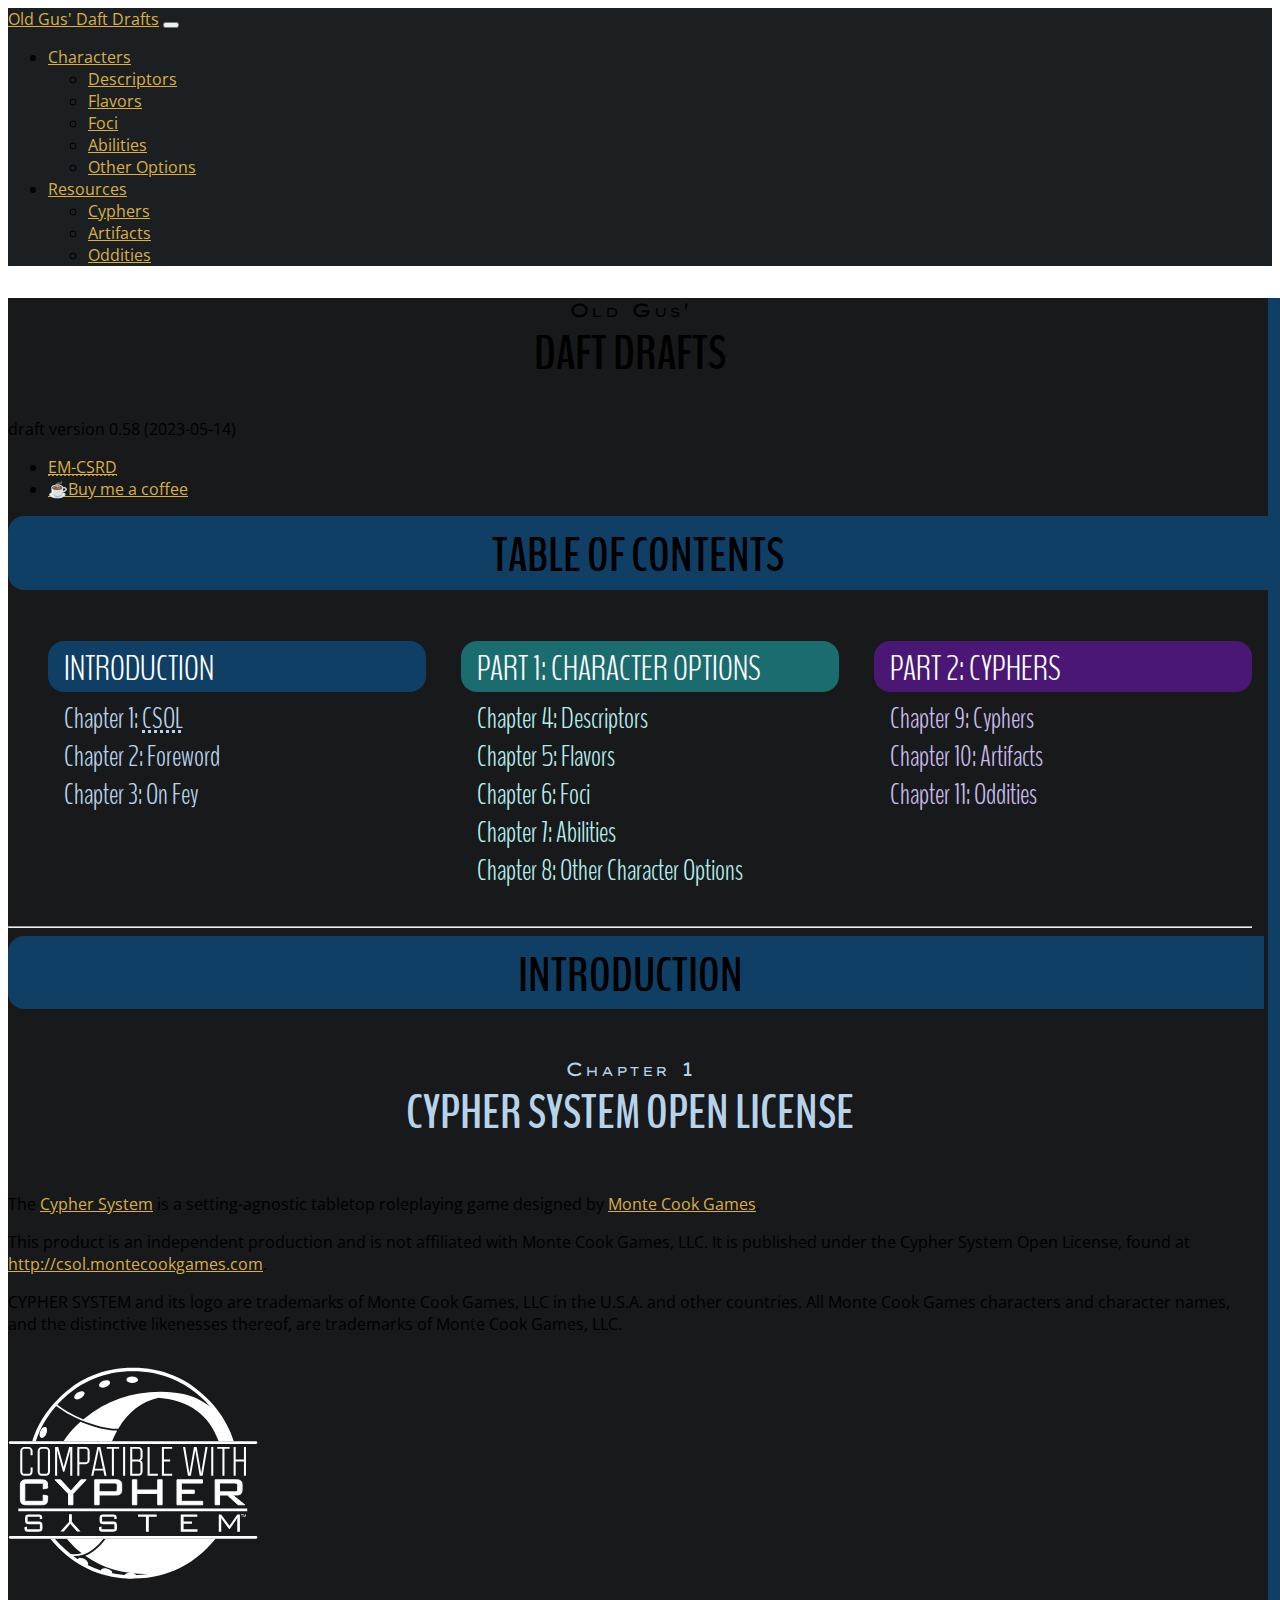
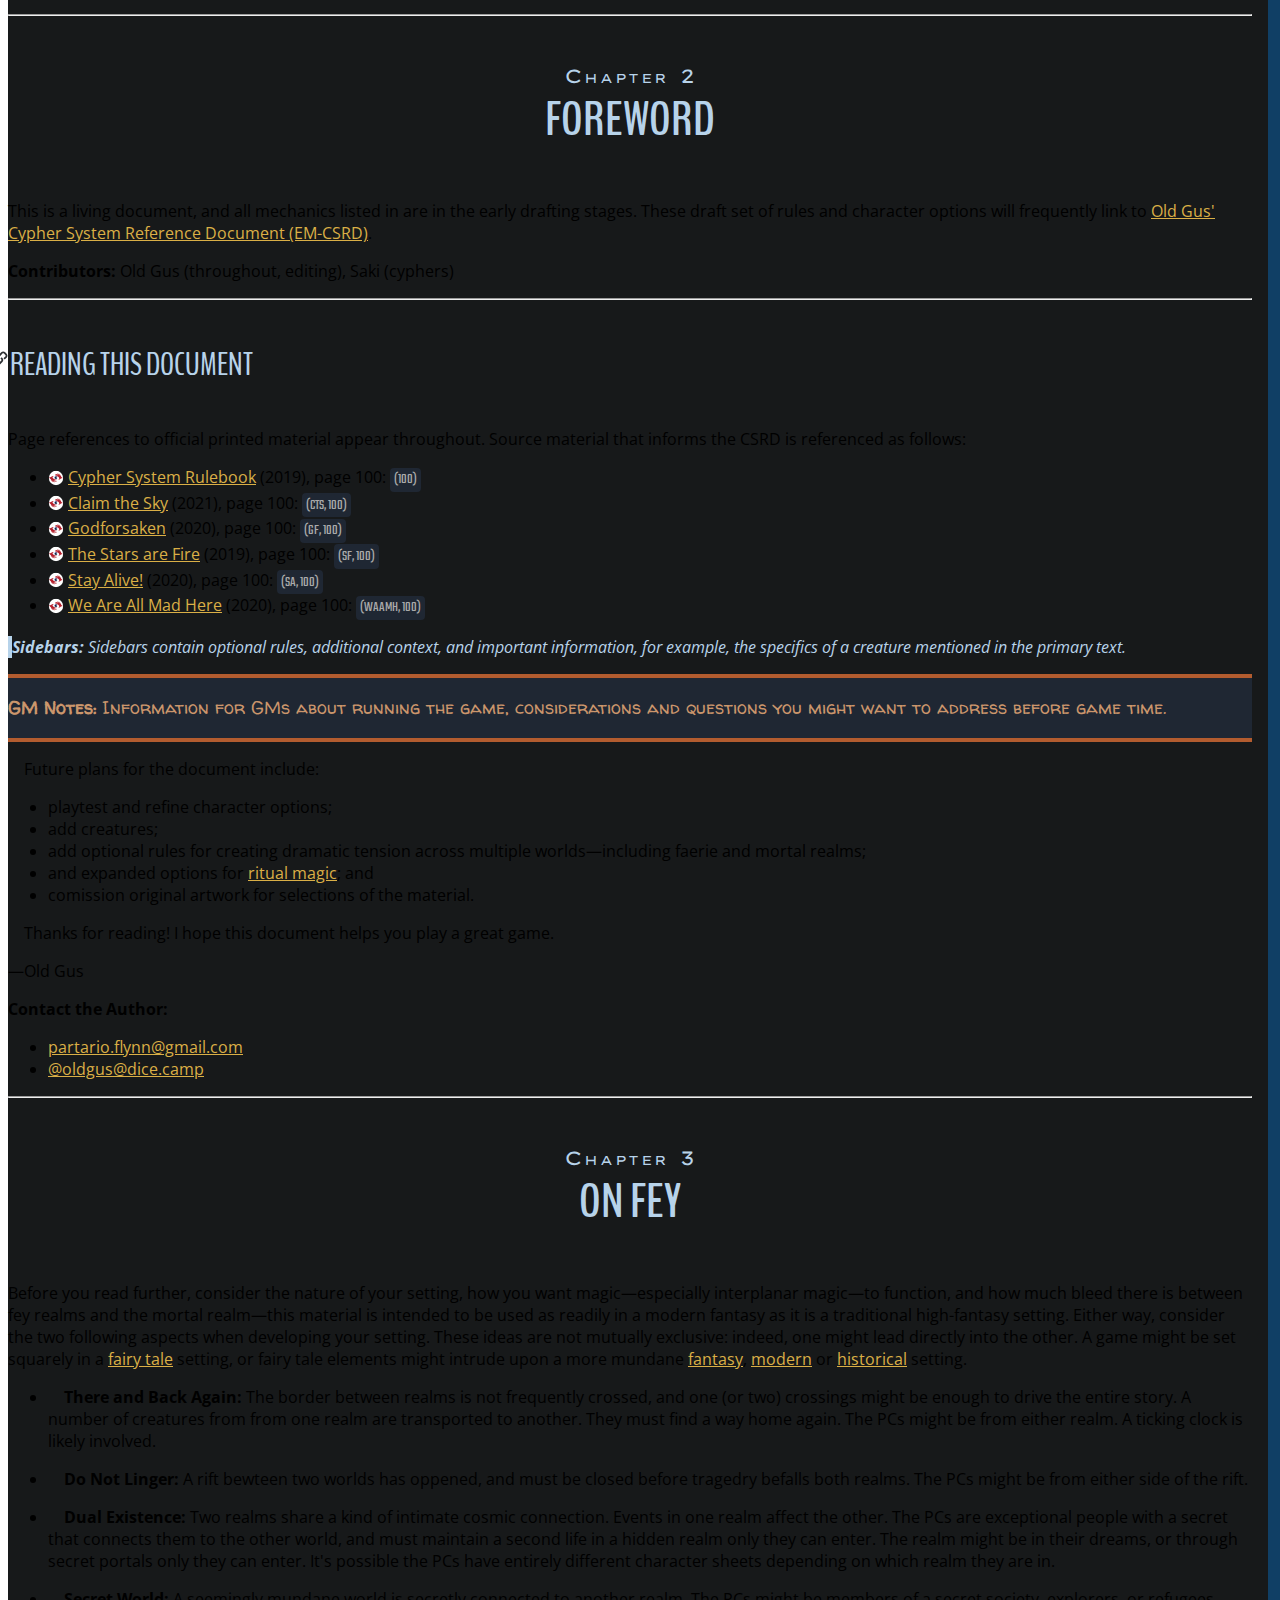
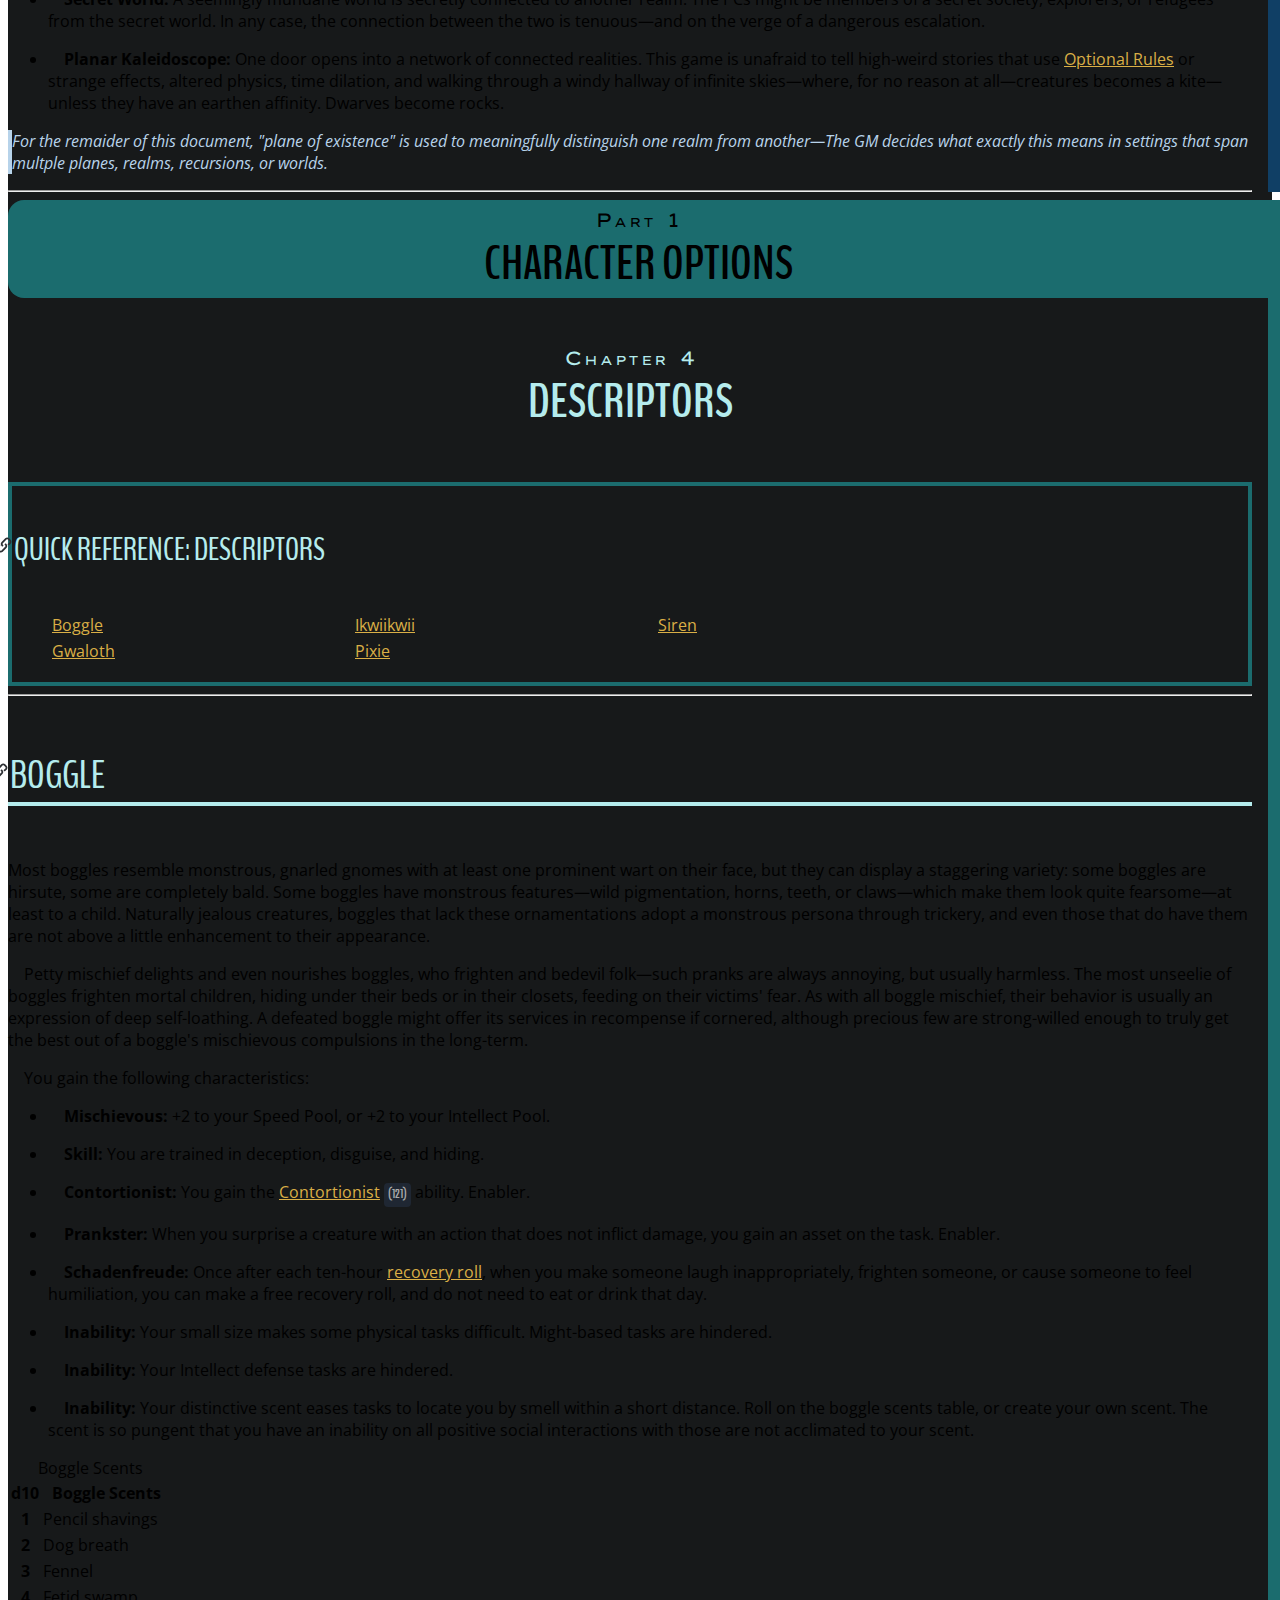
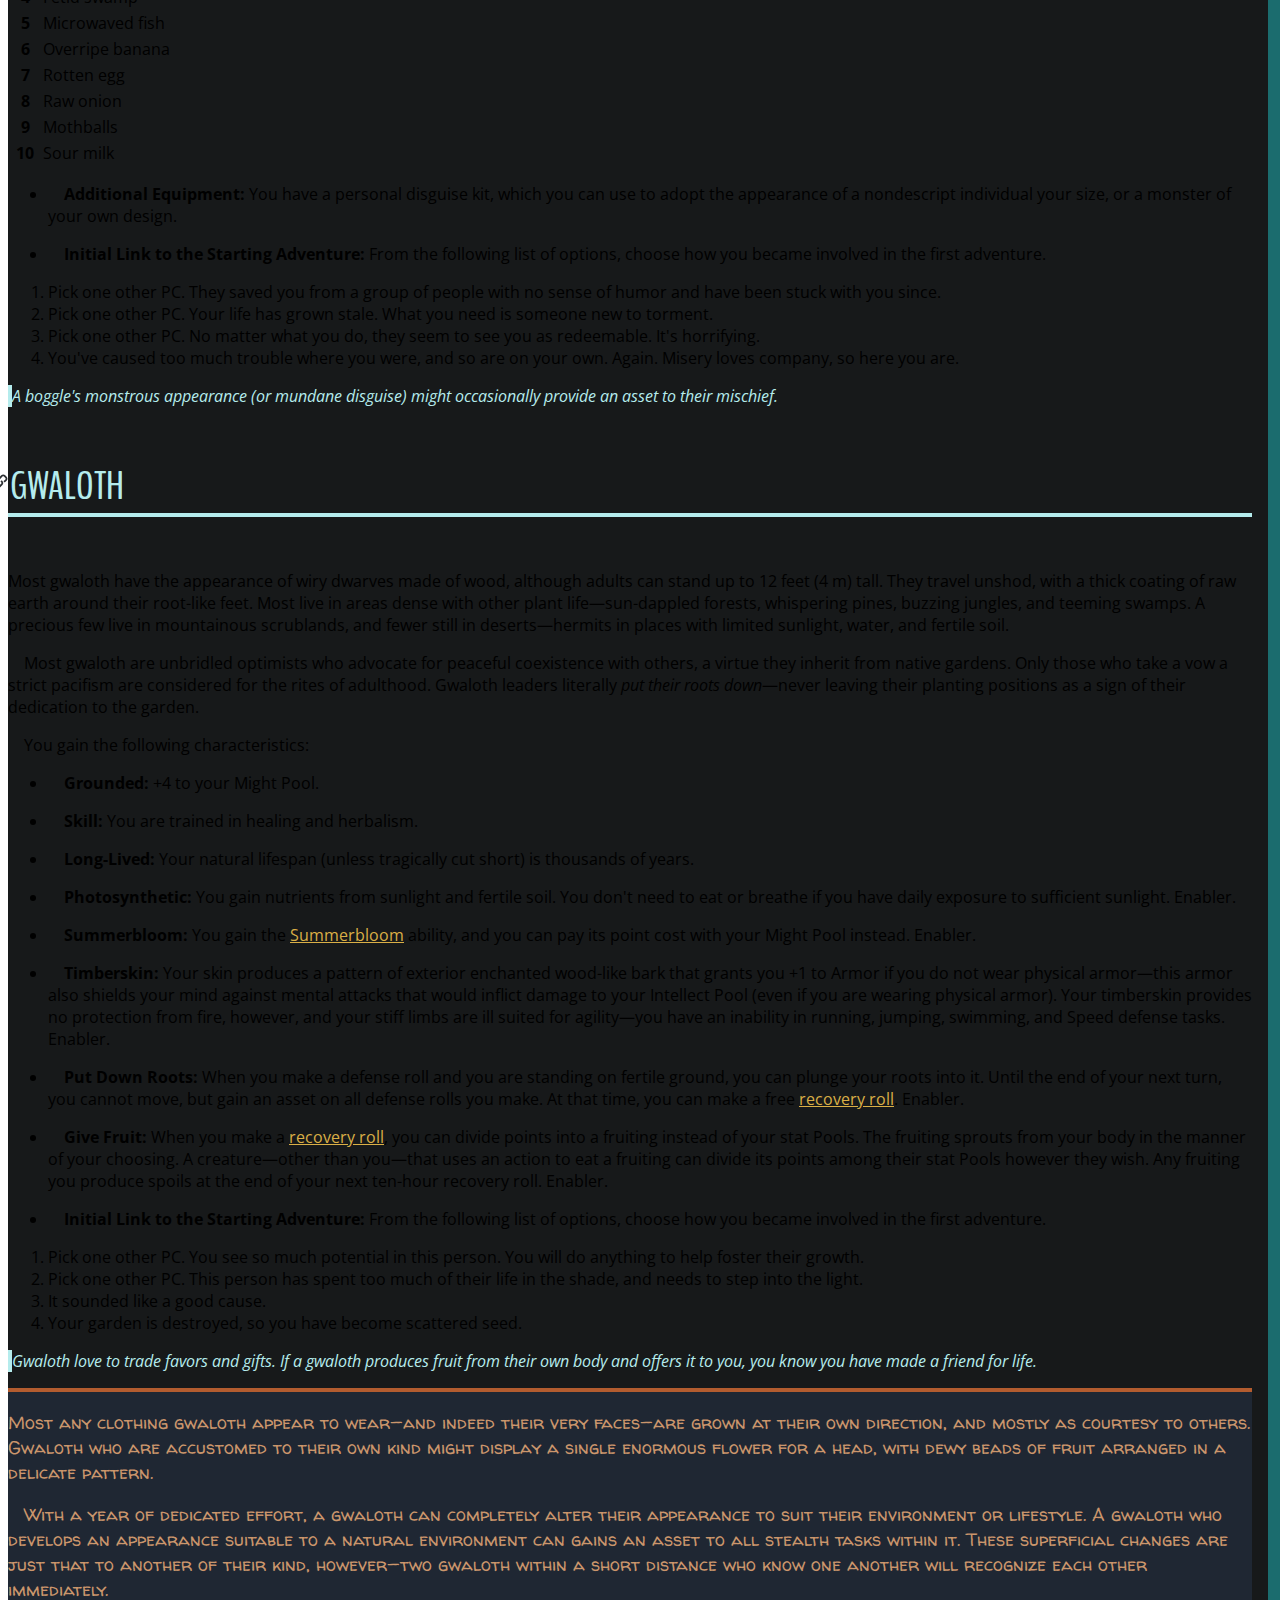
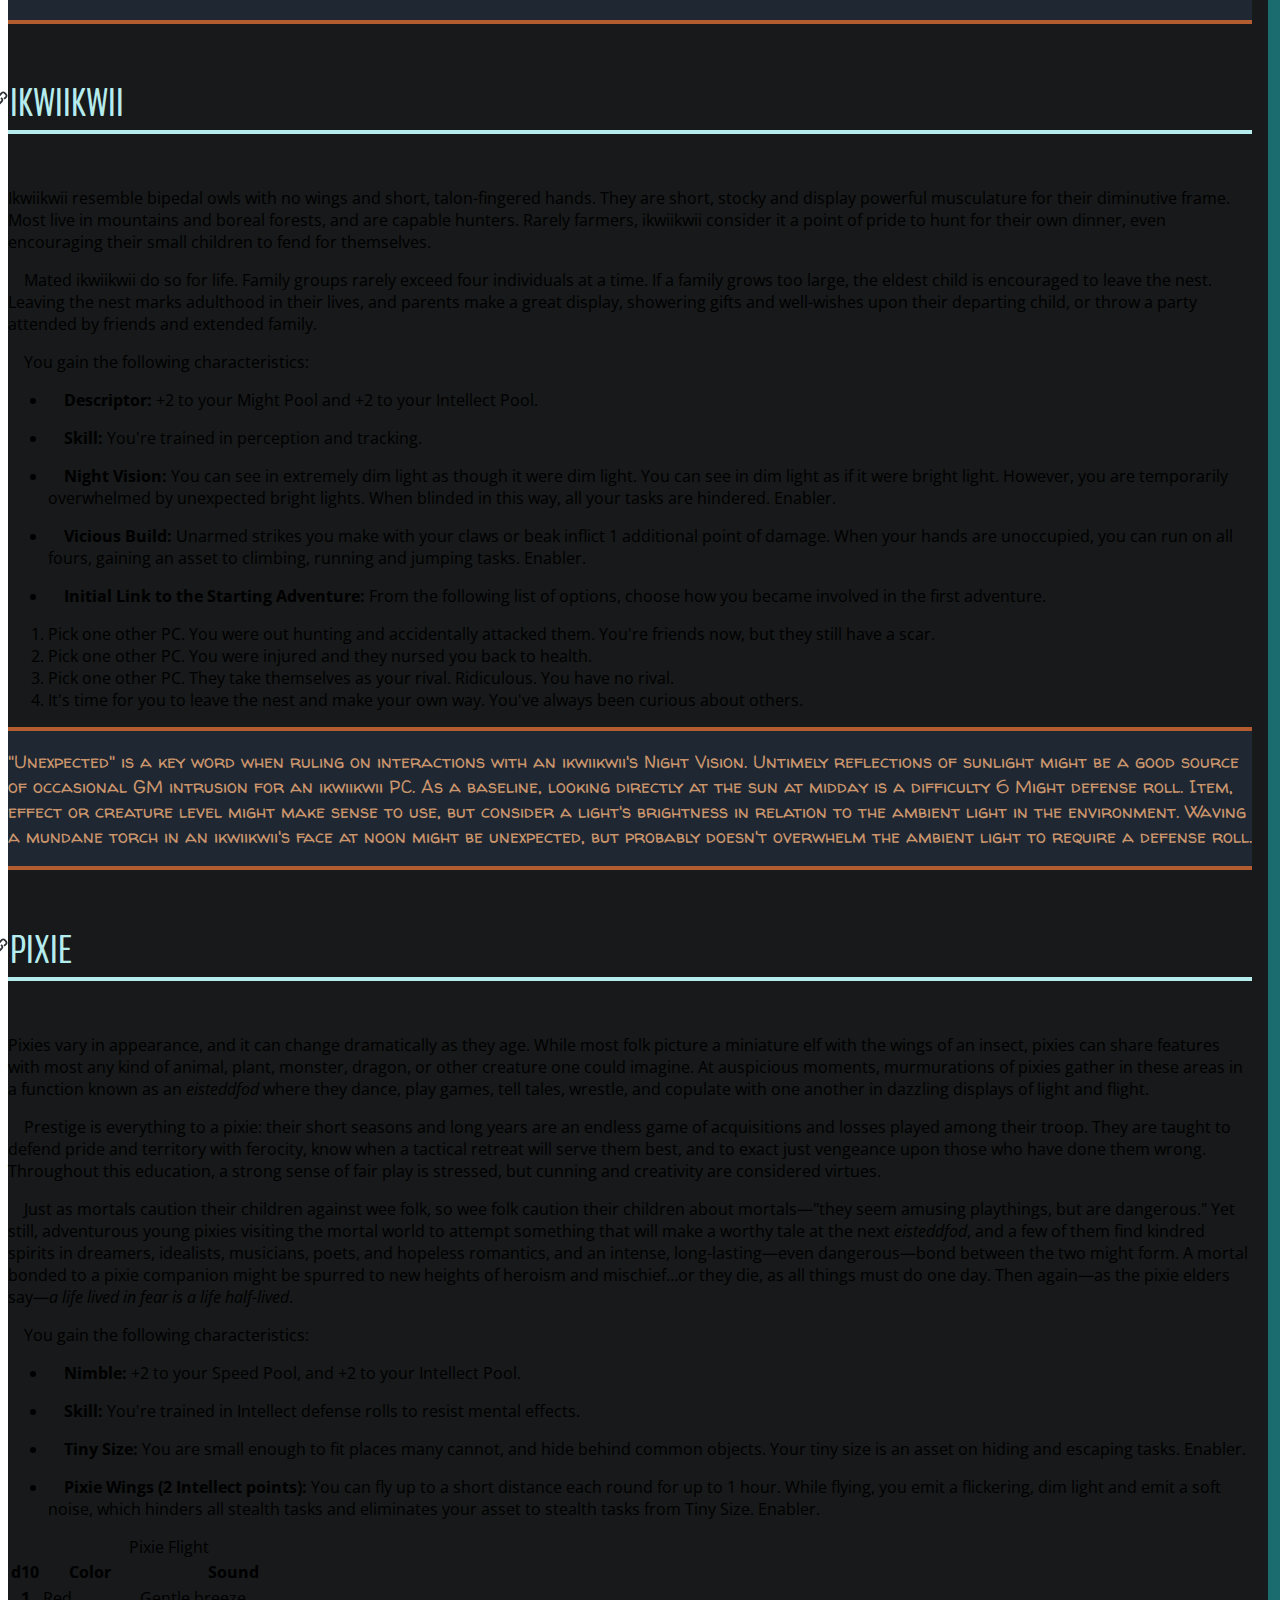
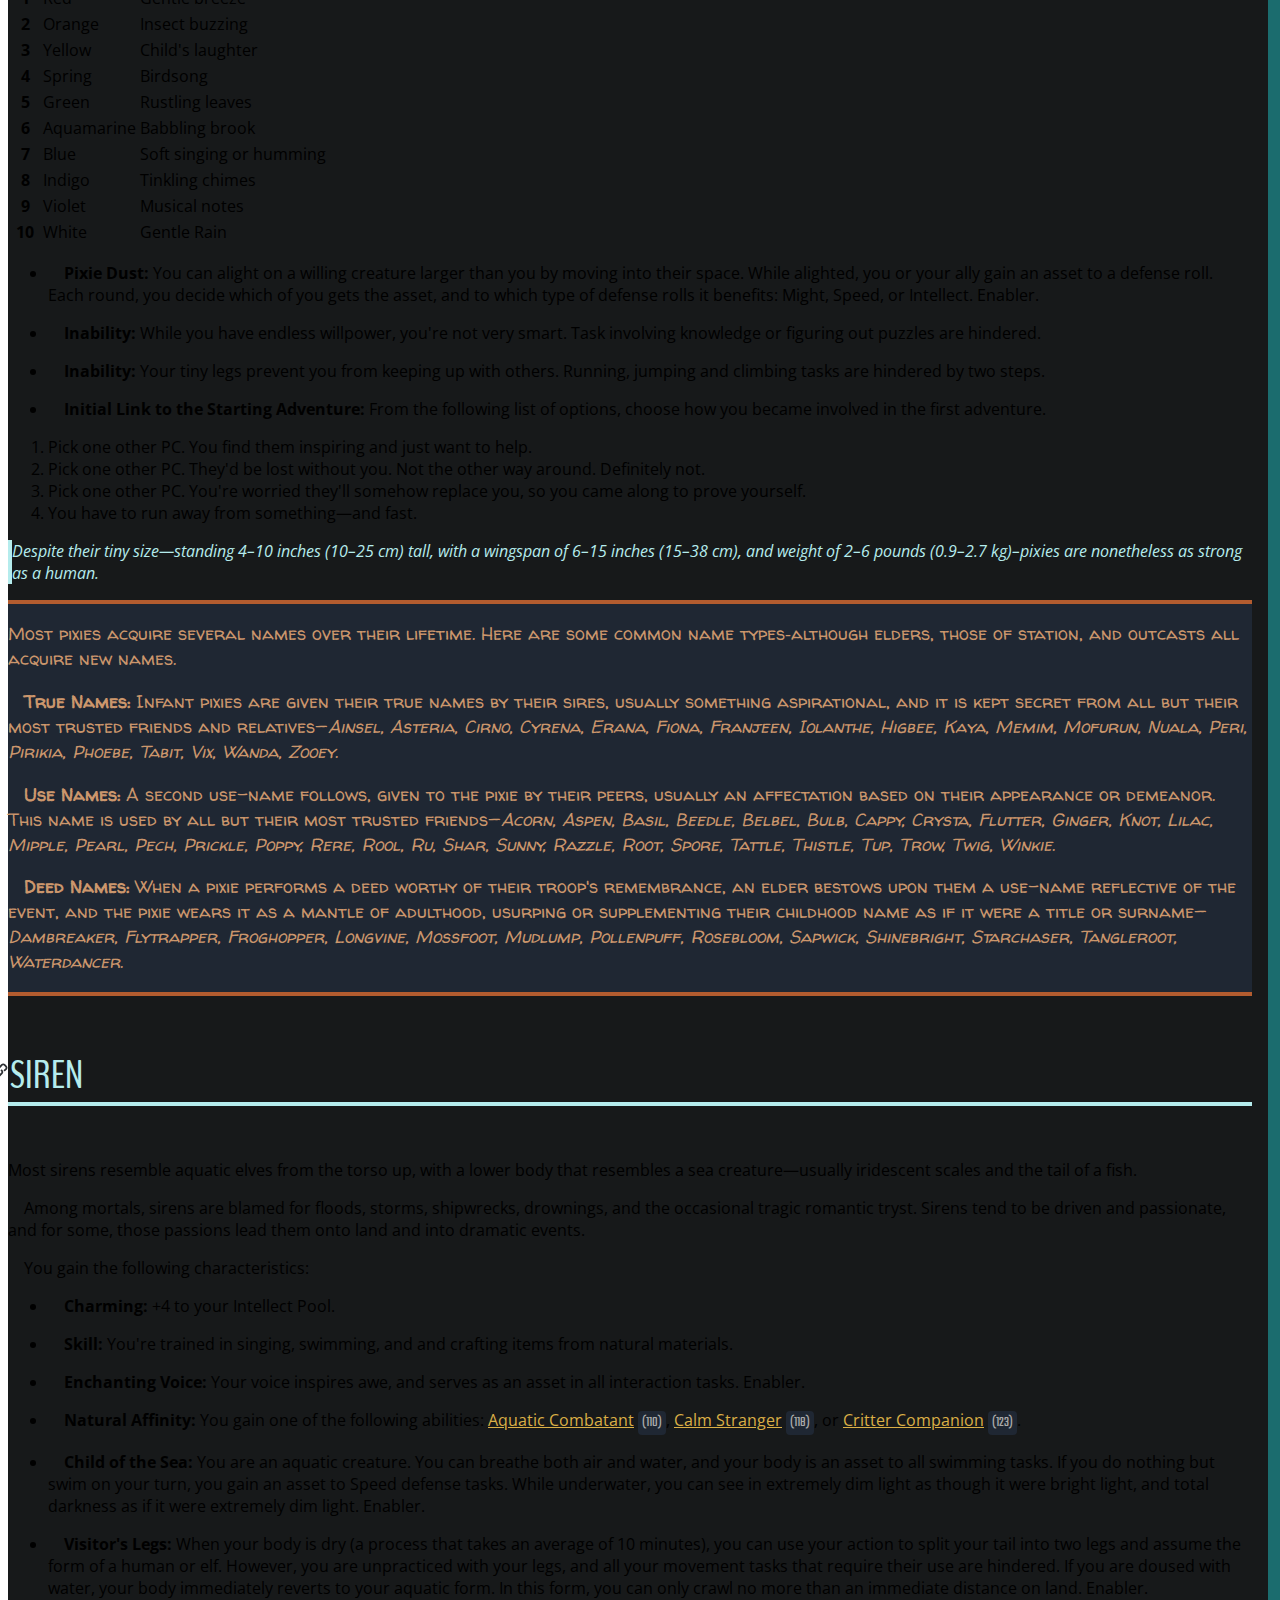
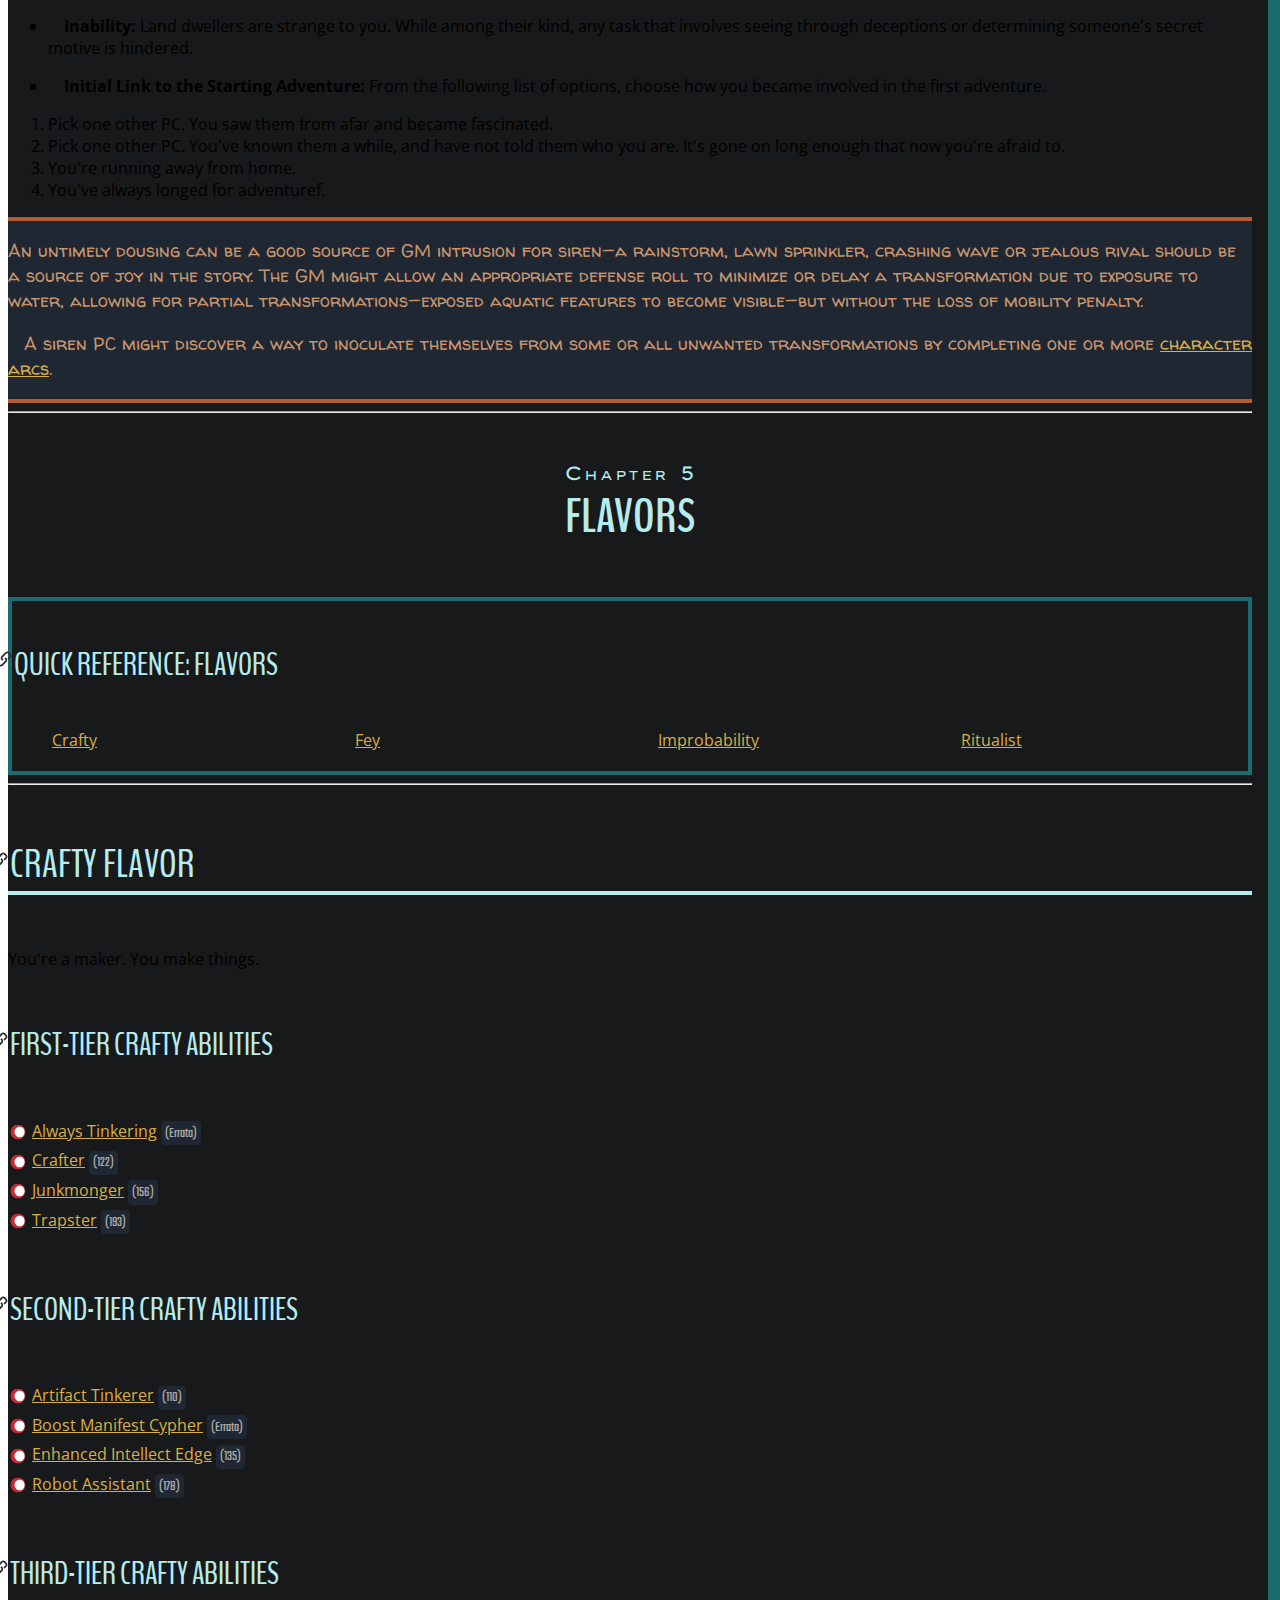
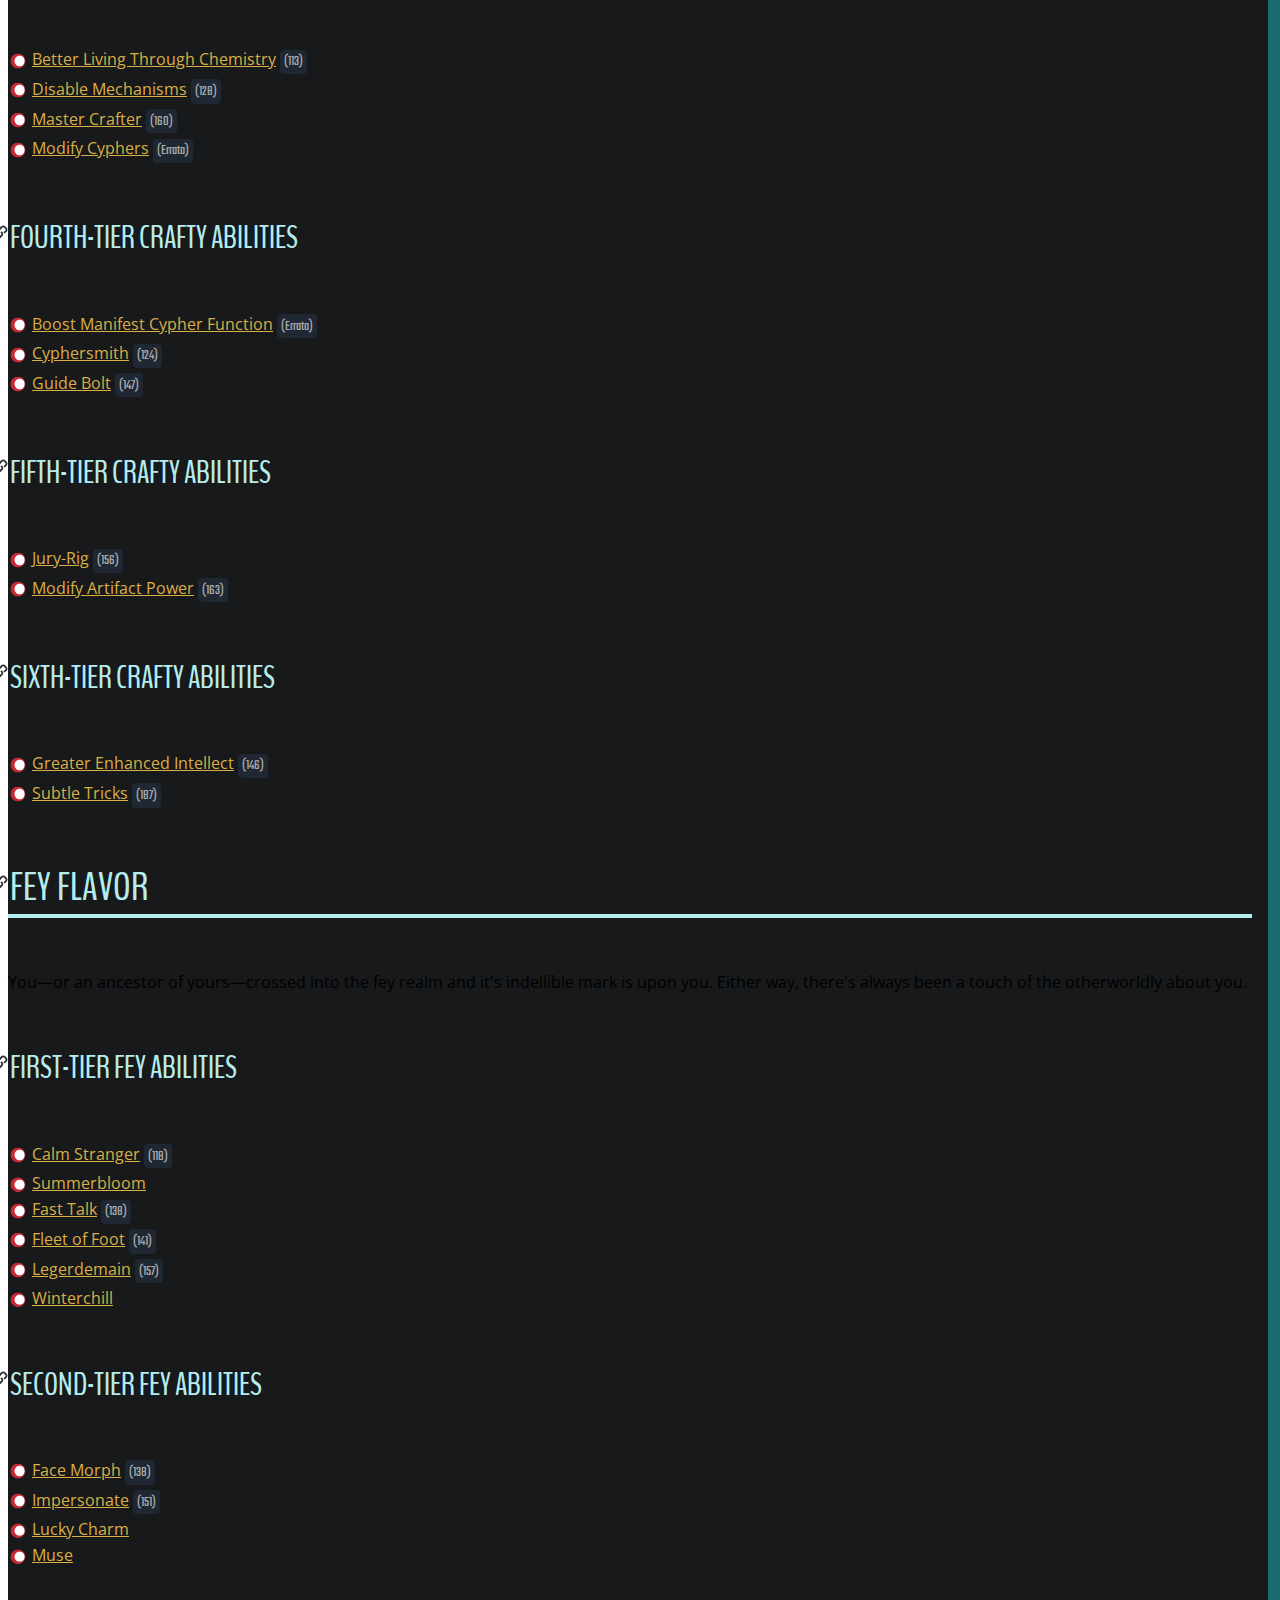
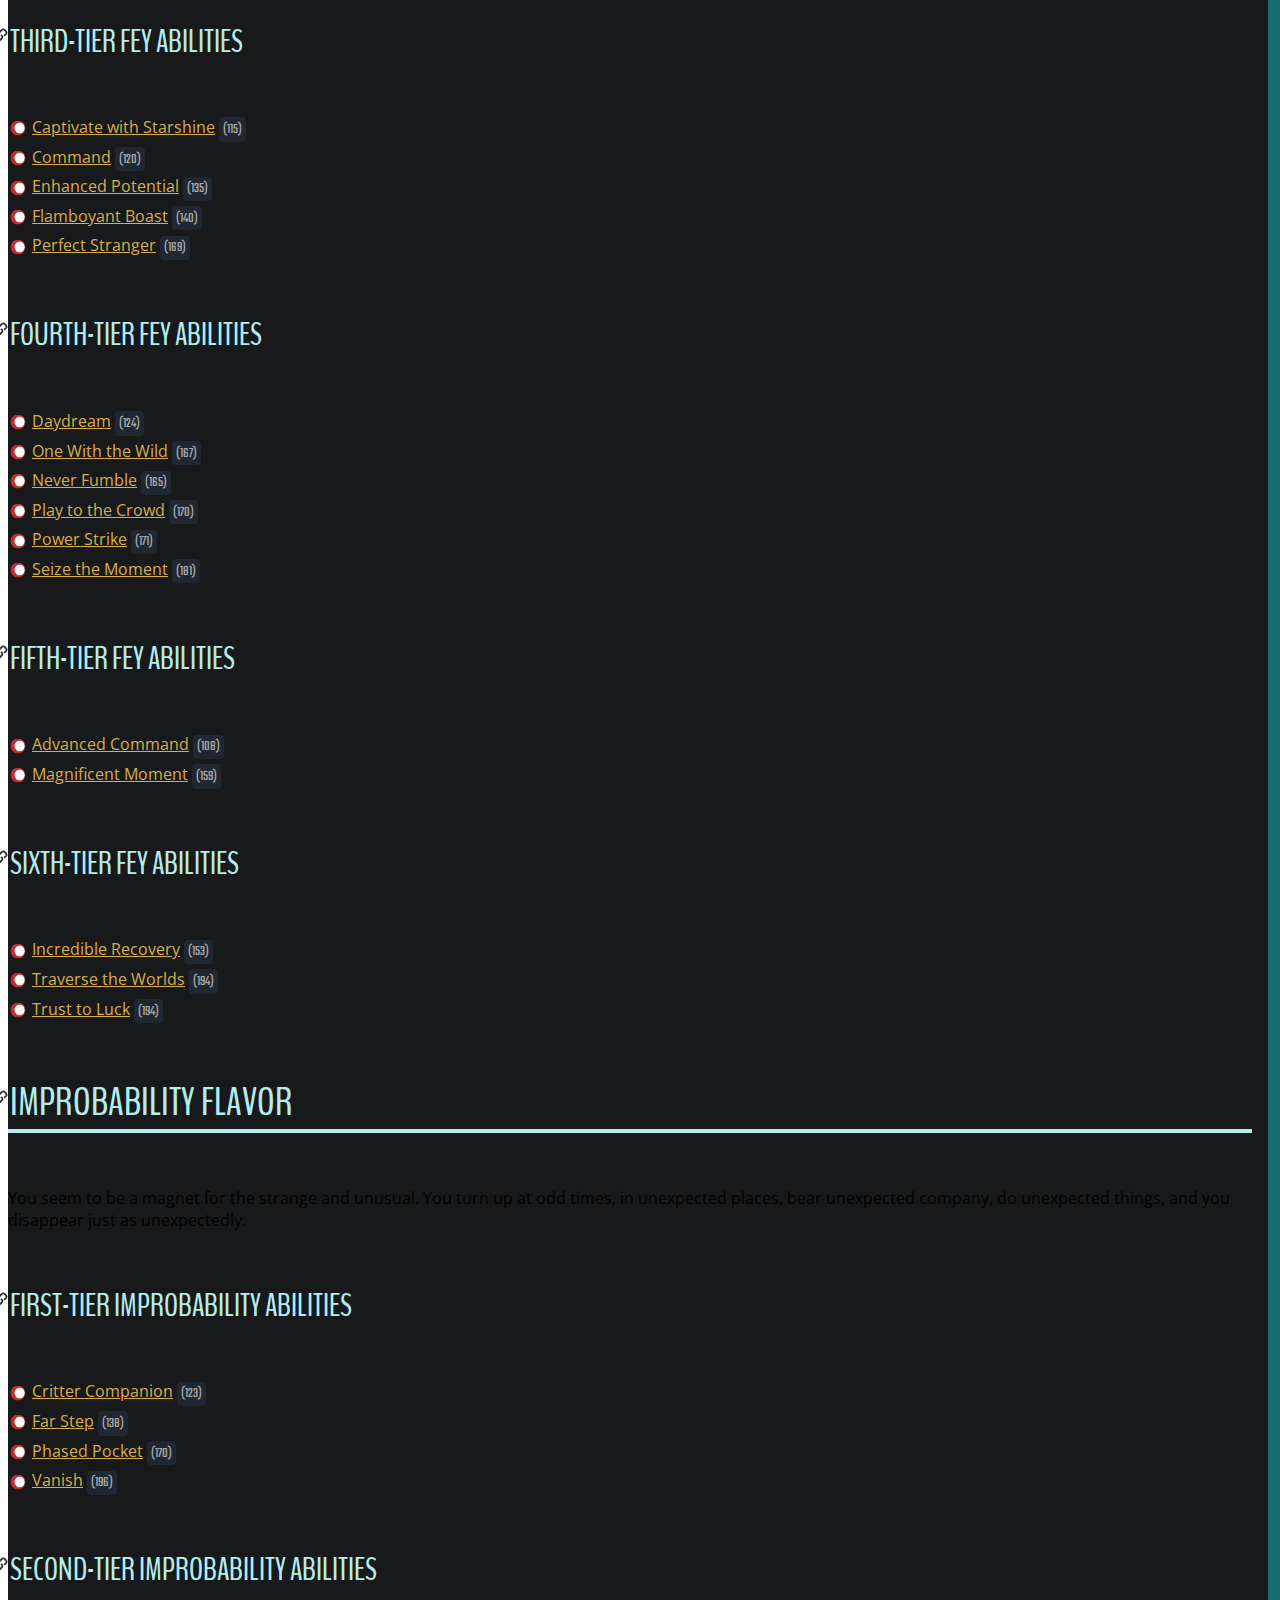
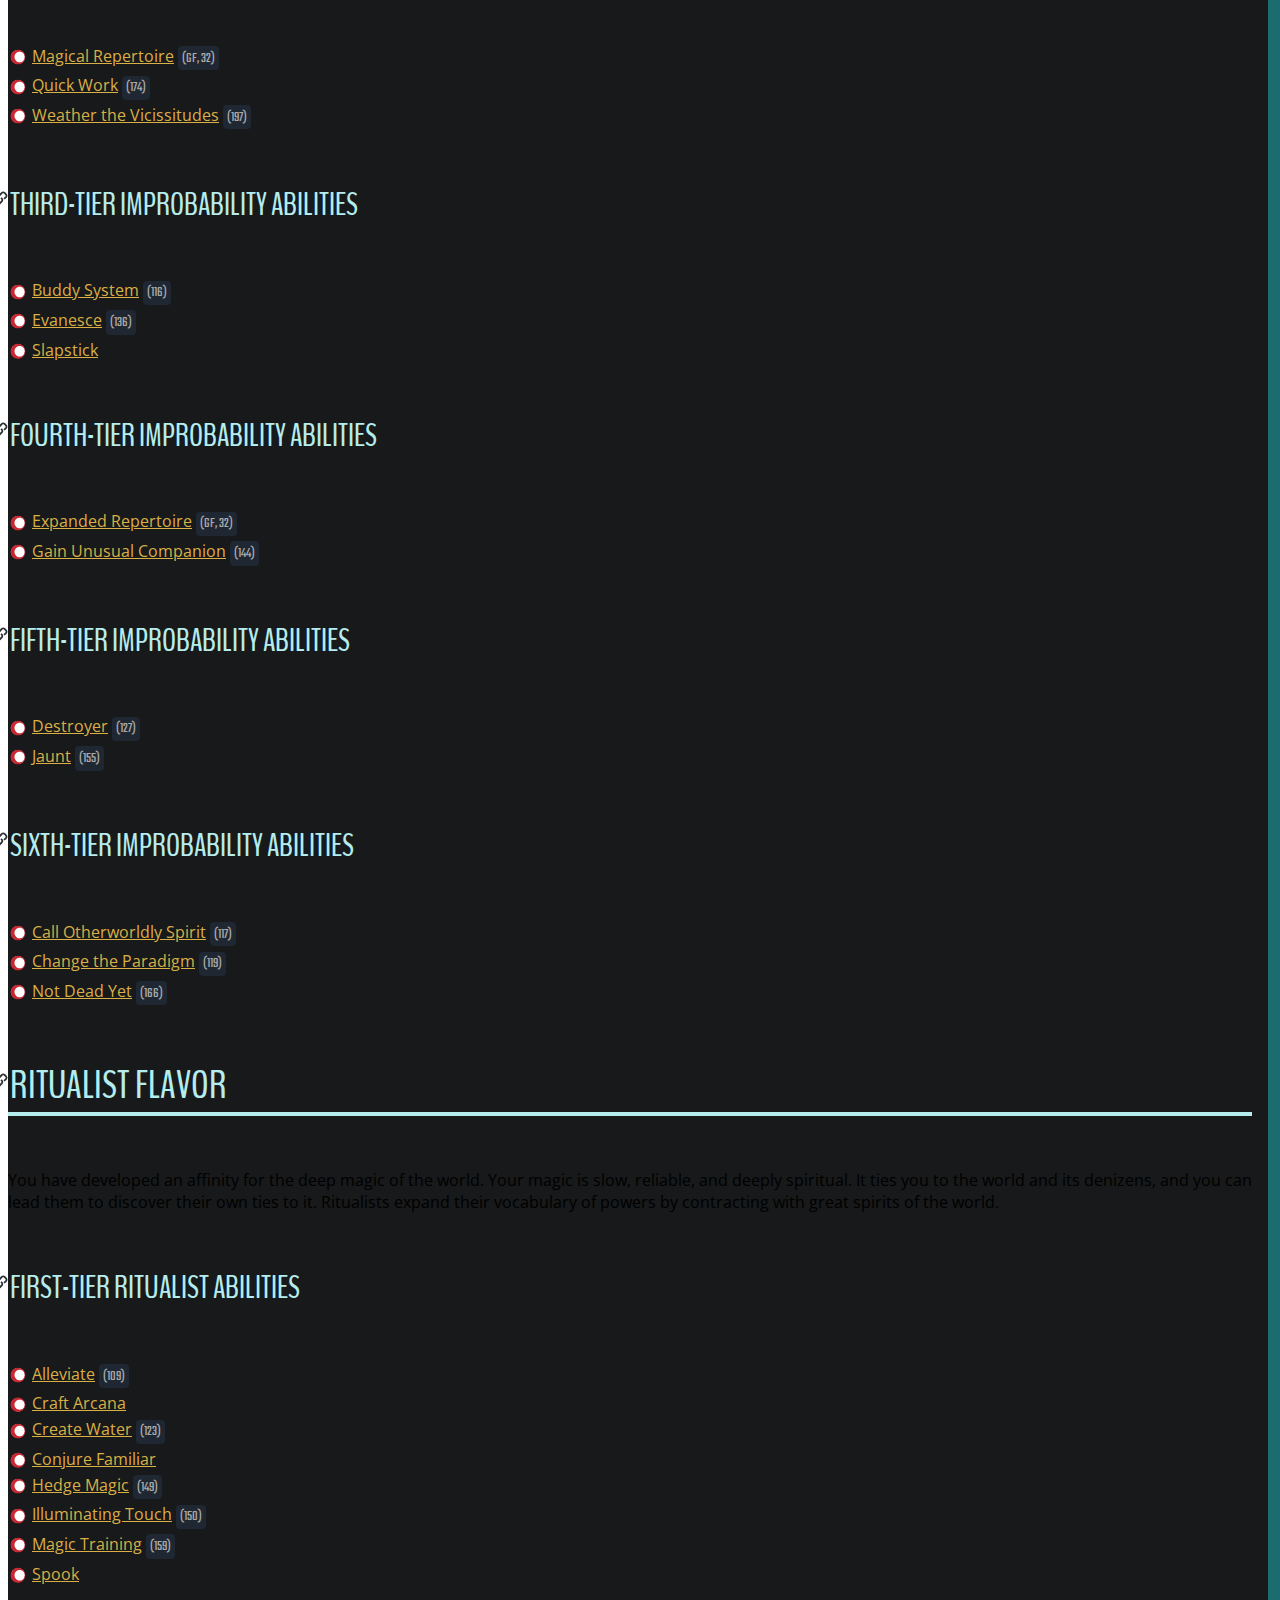
<file: og-dd.html>
<!DOCTYPE html>
<html lang="en">
<head>
<title>Old Gus' Daft Drafts</title>
	<meta property="og:type" content="website">
	<meta property="og:url" content="https://callmepartario.github.io/em-csrd">
	<meta property="og:title" content="EM-DD | Old Gus' Daft Drafts">
	<meta property="og:description" content="A set of original mechanics for the Cypher System from Monte Cook Games.">
	<meta property="og:image" content="https://upload.wikimedia.org/wikipedia/commons/8/8e/6NpLOqOsJ7.jpg">
	<meta charset="utf-8">
	<meta name="viewport" content="width=device-width, initial-scale=1, shrink-to-fit=no">
	<link href="https://cdn.jsdelivr.net/npm/bootstrap@5.0.2/dist/css/bootstrap.min.css" rel="stylesheet" integrity="sha384-EVSTQN3/azprG1Anm3QDgpJLIm9Nao0Yz1ztcQTwFspd3yD65VohhpuuCOmLASjC" crossorigin="anonymous">
	<link rel="stylesheet" href="css/em-csrd.css">
	<link rel="stylesheet" href="css/em-dd.css">
</head>
<body class="bg-dark">
<nav id="em-csrd-navbar" class="container-xxl navbar navbar-expand-md navbar-dark bg-dark sticky-top em-csrd-navbar">
	<div class="container-xxl">
		<a class="navbar-brand" href="#top">Old Gus' Daft Drafts</a>
		<button class="navbar-toggler" type="button" data-bs-toggle="collapse" data-bs-target="#navbarNavDarkDropdown" aria-controls="navbarNavDarkDropdown" aria-expanded="false" aria-label="Toggle navigation">
		<span class="navbar-toggler-icon"></span>
		</button>
		<div class="collapse navbar-collapse" id="navbarNavDarkDropdown">
			<ul class="navbar-nav">
				<li class="nav-item dropdown">
					<a class="nav-link dropdown-toggle" href="#" id="em-csrd-navbar-characters" role="button" data-bs-toggle="dropdown" aria-expanded="false">Characters</a>
					<ul class="dropdown-menu dropdown-menu-dark" aria-labelledby="em-csrd-navbar-characters">
						<li><a class="dropdown-item em-csrd-nav" href="#choose-descriptors">Descriptors</a></li>
						<li><a class="dropdown-item em-csrd-nav" href="#choose-flavors">Flavors</a></li>
						<li><a class="dropdown-item em-csrd-nav" href="#choose-foci">Foci</a></li>
						<li><a class="dropdown-item em-csrd-nav" href="#chapter-7-abilities">Abilities</a></li>
						<li><a class="dropdown-item em-csrd-nav" href="#chapter-8-other-character-options">Other Options</a></li>
					</ul>
				</li>
				<li class="nav-item dropdown">
					<a class="nav-link dropdown-toggle" href="#" id="em-csrd-navbar-resources" role="button" data-bs-toggle="dropdown" aria-expanded="false">Resources</a>
					<ul class="dropdown-menu dropdown-menu-dark" aria-labelledby="em-csrd-navbar-resources">
						<li><a class="dropdown-item" href="#a-listing-of-various-cyphers">Cyphers</a></li>
						<li><a class="dropdown-item" href="#a-listing-of-various-rules">Artifacts</a></li>
						<li><a class="dropdown-item" href="#chapter-11-oddities">Oddities</a></li>
					</ul>
				</li>
			</ul>
		</div>
	</div>
</nav>
<div class="container-xxl rounded-3 mt-1 mb-1 print-across text-white bg-em-csrd-content">
<main class="ps-3">
<div id="part0">
	<h1 class="pt-2" id="top">
		<span class="em-csrd-chapter">Old Gus'</span>
		Daft Drafts
	</h1>
	<p class="small text-center">draft version 0.58 (2023-05-14)</p>
	<ul class="list-inline text-center">
		<li class="list-inline-item"><a class="btn btn-dark mb-2" href="index.html"><abbr title="Old Gus' Cypher System Reference Document">EM-CSRD</abbr></a></li>
		<li class="list-inline-item"><a class="btn btn-dark mb-2" href="https://ko-fi.com/oldgus">&#9749;Buy me a coffee</a></li>
	</ul>
	<h2 id="table-of-contents">
		Table of Contents
	</h2>
	<ul class="em-csrd-toc list-unstyled">
		<li class="em-csrd-toc-part em-csrd-toc-part0">
			<span><a href="#introduction">Introduction</a></span>
			<ul>
				<li><a href="#chapter-1-cypher-system-open-license">Chapter 1: <span class="text-uppercase"><abbr title="Cypher System Open License">CSOL</abbr></span></a></li>
				<li><a href="#chapter-2-foreword">Chapter 2: <span class="text-uppercase">Foreword</span></a></li>
				<li><a href="#chapter-3-on-fey">Chapter 3: <span class="text-uppercase">On Fey</span></a></li>
			</ul>
		</li>
		<li class="em-csrd-toc-part em-csrd-toc-part1">
			<span><a href="#part1-character-options">Part 1: Character Options</a></span>
			<ul>
				<li><a href="#chapter-4-descriptors">Chapter 4: <span class="text-uppercase">Descriptors</span></a></li>
				<li><a href="#chapter-5-flavors">Chapter 5: <span class="text-uppercase">Flavors</span></a></li>
				<li><a href="#chapter-6-foci">Chapter 6: <span class="text-uppercase">Foci</span></a></li>
				<li><a href="#chapter-7-abilities">Chapter 7: <span class="text-uppercase">Abilities</span></a></li>
				<li><a href="#chapter-8-other-character-options">Chapter 8: <span class="text-uppercase">Other Character Options</span></a></li>
			</ul>
		</li>
		<li class="em-csrd-toc-part em-csrd-toc-part2">
			<span><a href="#part2-cyphers">Part 2: Cyphers</a></span>
			<ul>
				<li><a href="#chapter-9-cyphers">Chapter 9: <span class="text-uppercase">Cyphers</span></a></li>
				<li><a href="#chapter-10-artifacts">Chapter 10: <span class="text-uppercase">Artifacts</span></a></li>
				<li><a href="#chapter-11-oddities">Chapter 11: <span class="text-uppercase">Oddities</span></a></li>
			</ul>
		</li>
		<!--
		<li class="em-csrd-toc-part em-csrd-toc-part3">
			<span><a href="#part3-running-the-game">Part 3: Running the Game</a></span>
			<ul>
				<li><a href="#chapter-10-optional-rules">Chapter 10: <span class="text-uppercase">Optional Rules</span></a></li>
				<li><a href="#chapter-11-ritual-magic">Chapter 11: <span class="text-uppercase">Ritual Magic</span></a></li>
				<li><a href="#chapter-12-creatures">Chapter 12: <span class="text-uppercase">Creatures</span></a></li>
			</ul>
		</li>
		-->
	</ul>
	<hr>
	<h2 id="introduction">Introduction</h2>
	<h3 id="chapter-1-cypher-system-open-license">
		<span class="em-csrd-chapter">Chapter 1</span>
		Cypher System Open License
	</h3>
	<div class="row">
		<div class="col-md-8">
			<p class="lead">The <a href="https://cypher-system.com/">Cypher System</a> is a setting-agnostic tabletop roleplaying game designed by <a href="https://www.montecookgames.com/">Monte Cook Games</a>.</p>
			<p>This product is an independent production and is not affiliated with Monte Cook Games, LLC. It is published under the Cypher System Open License, found at <a href="http://csol.montecookgames.com">http://csol.montecookgames.com</a>.</p>
			<p>CYPHER SYSTEM and its logo are trademarks of Monte Cook Games, LLC in the U.S.A. and other countries. All Monte Cook Games characters and character names, and the distinctive likenesses thereof, are trademarks of Monte Cook Games, LLC.</p>
		</div>
		<div class="col-md-4">
			<a class="d-block text-center" href="https://www.montecookgames.com/">
				<svg version="1.1" id="cypher-system-logo-0" xmlns="http://www.w3.org/2000/svg" xmlns:xlink="http://www.w3.org/1999/xlink" x="0px" y="0px" viewBox="0 0 1080 1080" style="max-width: 250px; enable-background:new 0 0 1080 1080;" xml:space="preserve"><style type="text/css">.st0{fill:#FFFFFF;}.st1{fill:#ffffff;}.st2{fill:#FFFFFF;stroke:#FFFFFF;stroke-width:4;}</style><g transform="matrix( 1, 0, 0, 1, 0,0) "><g><g id="cypher-system-logo-1"><path class="st0" d="M449.4,389.8c6.9-16.3,14.4-31.6,22.4-46c-39,1-91.2-11.3-156.7-37l-1.9-0.7c-29.2,26.1-53.7,54-73.6,83.6H449.4 M871.9,216.1L871.9,216.1c-3.3-3.5-6.6-6.9-10-10.2C773,117,665.6,72.5,539.8,72.5C414,72.5,306.6,117,217.7,205.9c-54.4,54.4-92.2,115.7-113.2,183.9h15.7c17.9-55.4,47.2-106.1,88-152c0.1,0.1,0.1,0.1,0.2,0.1h0c13.6,10.6,29,20.8,46.3,30.8c20.4,11.7,41.8,22.1,64.3,31.1c0.3,0.1,0.6,0.2,0.9,0.4c64.6,25.1,116,37,154,35.6l2.6-0.1c0-0.1,0.1-0.1,0.1-0.2c43-72.5,101-116.9,174.2-133.3c132.7,11.9,219,74.4,259,187.6h65.5c-15.5-49.9-39.8-96.1-73-138.6C892.8,239.2,882.7,227.5,871.9,216.1 M861,226.4L861,226.4c4.1,4.4,8.2,8.8,12,13.2c-9.5-6.5-18.8-12.6-28-18.5c-47.1-30-109.5-44.9-187.3-44.9c-124.5,0-233.6,38.4-327.5,115.2c-1.5,1.2-3,2.4-4.4,3.6c-0.5-0.2-1.1-0.4-1.7-0.6c-23.1-9.1-45.1-19.7-65.9-31.8c-16.9-9.7-32-19.7-45.3-30.1c5-5.4,10.1-10.8,15.4-16.1c86-86,189.9-129,311.5-128.9c121.6,0,225.4,43,311.5,128.9C854.6,219.7,857.8,223.1,861,226.4 M598.9,963.8c2.6,0,5.1,0,7.7,0c-21.6,3-43.9,4.6-66.8,4.5c-97.7,0-183.9-27.7-258.6-83.2c14.1,0.5,28.1-1.2,41.9-5c0.2,0,0.5-0.1,0.7-0.1c30.8-10,60.3-33,88.5-68.8H253.5c10.6,12.8,22.4,25.2,35.2,37.2c9.7,9.1,19.7,17.6,30,25.7c-13.9,3.5-28,4.8-42.2,3.8c-1.8-0.1-3.6-0.3-5.4-0.5c-14.7-11.6-29-24.3-42.8-38.1c-9.2-9.2-17.9-18.5-26.1-28.1h-19.5c10.7,13.3,22.4,26.2,34.9,38.7c88.9,88.9,196.3,133.4,322.1,133.4c42.8,0,83.5-5.2,122-15.5h0.1c74.7-20,141.4-59.3,200-118c12.6-12.5,24.2-25.4,35-38.7H422.5c-28.4,37.2-58.1,61.8-89,73.8C407.6,937.5,496.1,963.8,598.9,963.8z"/></g></g></g><g transform="matrix( 1, 0, 0, 1, 0,0) "><g><g id="cypher-system-logo-2"><path class="st0" d="M1033.5,692v-11.4H44.4V692H1033.5 M9.6,799.2c-1.7,0-3.1,0.6-4.2,1.8c-1.2,1.2-1.8,2.6-1.8,4.2c0,1.7,0.6,3.1,1.8,4.2c1.2,1.2,2.6,1.8,4.2,1.8h1061.9c1.7,0,3.1-0.6,4.2-1.8c1.2-1.2,1.8-2.6,1.8-4.2c0-1.7-0.6-3.1-1.8-4.2c-1.2-1.2-2.6-1.8-4.2-1.8H9.6 M1077.5,395.8c0-1.7-0.6-3.1-1.8-4.2c-1.2-1.2-2.6-1.8-4.2-1.8H9.6c-1.7,0-3.1,0.6-4.3,1.8c-1.2,1.2-1.8,2.6-1.8,4.2c0,1.7,0.6,3.1,1.8,4.2c1.2,1.2,2.6,1.8,4.3,1.8h1061.9c1.7,0,3.1-0.6,4.2-1.8C1076.9,398.8,1077.5,397.4,1077.5,395.8 M536.6,138.4c6.9,0,12.7-1.3,17.6-4.1c4.9-2.7,7.4-6.1,7.4-10s-2.4-7.3-7.2-10.2c-4.8-2.8-10.6-4.3-17.5-4.3c-6.8-0.1-12.7,1.2-17.6,4c-4.9,2.8-7.4,6.1-7.4,10c0,3.9,2.4,7.3,7.2,10.1C523.9,136.8,529.8,138.3,536.6,138.4 M393.8,151.2c1.4,3.7,4.9,5.9,10.5,6.8c5.5,0.8,11.5,0,17.9-2.5c6.4-2.5,11.4-5.9,14.9-10.2c3.5-4.4,4.6-8.4,3.1-12.1c-1.4-3.7-4.9-5.9-10.4-6.8c-5.6-0.9-11.6,0-18,2.4c-6.4,2.5-11.3,5.9-14.8,10.3C393.4,143.5,392.4,147.5,393.8,151.2 M328.6,190.6c2.6-4.9,2.9-9.1,0.9-12.4c-2.1-3.3-5.9-4.9-11.5-4.7c-5.6,0.2-11.3,2.2-17.1,5.8c-5.8,3.6-10,7.9-12.7,12.8c-2.6,4.9-2.9,9.1-0.9,12.4c2.1,3.3,5.9,4.9,11.5,4.7c5.6-0.2,11.3-2.1,17.1-5.8C321.8,199.8,326,195.5,328.6,190.6 M510.8,961.6c-4.8,2.4-7.2,5.3-7.2,8.7s2.4,6.3,7.2,8.8c4.9,2.4,10.7,3.6,17.6,3.7c6.8,0,12.7-1.2,17.6-3.6c4.9-2.4,7.3-5.3,7.3-8.8c0-3.4-2.4-6.3-7.3-8.7c-4.9-2.4-10.7-3.7-17.6-3.7C521.5,958,515.6,959.2,510.8,961.6 M429.1,940.3c-6.6-1.8-12.6-2.1-17.9-1c-5.3,1-8.4,3.2-9.3,6.5c-0.9,3.3,0.7,6.7,4.8,10.4c4.1,3.6,9.4,6.2,16,8c6.6,1.8,12.6,2.1,17.9,1.1c5.3-1.1,8.4-3.3,9.3-6.5c0.9-3.3-0.7-6.7-4.8-10.3C441,944.8,435.7,942.1,429.1,940.3 M345.1,923.8c2-3.4,1.6-7.5-1.2-12.3c-2.8-4.9-7.1-9.1-13-12.5c-5.9-3.5-11.6-5.3-17.2-5.3c-5.6-0.1-9.4,1.5-11.4,4.9c-2,3.4-1.6,7.5,1.2,12.5c2.8,4.8,7.1,9,13,12.5c5.9,3.5,11.6,5.2,17.2,5.3C339.4,928.8,343.2,927.1,345.1,923.8 M161.9,328.8c-3.6-1.5-7.7-0.5-12.1,3c-4.4,3.5-7.9,8.4-10.5,14.8c-2.6,6.3-3.5,12.3-2.8,17.8c0.8,5.6,3,9.1,6.7,10.6c3.7,1.5,7.7,0.5,12-3c4.4-3.4,7.9-8.3,10.5-14.6c2.6-6.4,3.5-12.3,2.7-17.9C167.8,333.8,165.6,330.3,161.9,328.8z"/></g></g></g><g><path class="st1" d="M88.5,539H70.7c-9.8,0-17.8-8-17.8-17.8v-89c0-9.8,8-17.8,17.8-17.8h17.8c9.8,0,17.8,8,17.8,17.8V450h-8.9v-18.5c0-5-3.9-8.9-8.9-8.9H70.7c-4.8,0-8.9,3.9-8.9,8.9v90.4c0,5,4.1,8.9,8.9,8.9h17.8c5,0,8.9-3.9,8.9-8.9v-18.5h8.9v17.8C106.3,531,98.2,539,88.5,539z"/><path class="st1" d="M163.7,539h-17.8c-9.8,0-17.8-8-17.8-17.8v-89c0-9.8,8-17.8,17.8-17.8h17.8c9.8,0,17.8,8,17.8,17.8v89C181.5,531,173.5,539,163.7,539z M163.7,422.6h-17.8c-4.8,0-8.9,3.9-8.9,8.9v90.4c0,5,4.1,8.9,8.9,8.9h17.8c5,0,8.9-3.9,8.9-8.9v-90.4C172.6,426.5,168.7,422.6,163.7,422.6z"/><path class="st1" d="M268.8,539V428.1l-0.5,2.7l-24.9,90.4h-5.7l-24.9-90.4l-0.5-2.7V539h-8.9V414.4h13.5l23.7,86.7l23.7-86.7h13.5V539H268.8z"/><path class="st1" d="M335,488.8h-26.7V539h-8.9V414.4H335c9.8,0,17.8,8,17.8,17.8V471C352.8,480.8,345,488.8,335,488.8z M335,422.6h-26.7v58H335c5,0,8.9-3.9,8.9-8.9v-40.2C343.9,426.5,340,422.6,335,422.6z"/><path class="st1" d="M411.9,516.4h-38.4l-4.6,22.6h-9.3l26.7-124.6h12.8L425.8,539h-9.3L411.9,516.4z M410.1,508.2l-17.3-83.7l-0.2-1.6l-0.2,1.6l-17.3,83.7H410.1z"/><path class="st1" d="M457.6,422.6V539h-8.9V422.6h-22.2v-8.2h53.4v8.2H457.6z"/><path class="st1" d="M497.1,539V414.4h8.9V539H497.1z"/><path class="st1" d="M563.5,539h-35.6V414.4h35.6c9.8,0,17.8,8,17.8,17.8v27.2c0,7.1-3.4,11.9-8.9,13.5v0.4c5.5,1.6,8.9,6.4,8.9,13.5v34.4C581.3,531,573.3,539,563.5,539z M572.4,460.1v-28.7c0-5-3.9-8.9-8.9-8.9h-26.7V469h26.7C568.5,469,572.4,465.1,572.4,460.1z M572.4,521.9v-35.8c0-5-3.9-8.9-8.9-8.9h-26.7v53.6h26.7C568.5,530.8,572.4,526.9,572.4,521.9z"/><path class="st1" d="M603,539V414.4h8.9v116.4h35.6v8.2H603z"/><path class="st1" d="M664.8,539V414.4h44.5v8.2h-35.6V469h26.7v8.2h-26.7v53.6h35.6v8.2H664.8z"/><path class="st1" d="M840.8,539h-12.6l-18.7-108.6l-0.4-2.7l-0.4,2.7L790.1,539h-12.6l-21.4-124.6h9.3l18.2,112.3l0.2,2.1l0.2-2.1l19.4-112.3H815l19.4,112.3l0.2,2.1l0.2-2.1l18.2-112.3h9.3L840.8,539z"/><path class="st1" d="M877.9,539V414.4h8.9V539H877.9z"/><path class="st1" d="M935.2,422.6V539h-8.9V422.6H904v-8.2h53.4v8.2H935.2z"/><path class="st1" d="M1019.2,539v-61.8h-35.6V539h-8.9V414.4h8.9V469h35.6v-54.6h8.9V539H1019.2z"/></g><g><path class="st2" d="M171.2,638.8c0,9.9-1.8,16.6-5.4,20.2c-3.6,3.6-10.7,5.3-21.2,5.3H80.4c-10.4,0-17.4-1.8-21.2-5.3c-3.8-3.6-5.7-10.3-5.7-20.2v-57c0-9.9,1.9-16.6,5.7-20.2c3.8-3.6,10.8-5.3,21.2-5.3h64.2c13,0,21.1,3.1,24.2,9.4c1.6,3.4,2.4,12.1,2.4,26.4l-19.1,3.4V571H72.6v78.3h79.5v-27l19.1,3.8V638.8z"/></g><g><path class="st0" d="M148.9,763.1c0,6.8-1.2,11.4-3.6,13.9c-2.4,2.4-7,3.7-13.7,3.7H88.3c-7.3,0-12.1-1.5-14.4-4.5c-2-2.5-3-7.5-3-15.1l11.5-2.7v12h55.3V748H91c-8.3,0-13.4-2.1-15.6-6.3c-1.2-2.3-1.7-8.2-1.7-17.7c0-6.8,1.2-11.4,3.6-13.9c2.4-2.4,7-3.7,13.7-3.7h39.6c6.8,0,11.4,1.2,13.8,3.7c2.4,2.5,3.6,7.2,3.6,14.1l-10.7,3v-10.8H84.8v20.7h46.8c6.7,0,11.3,1.2,13.7,3.7c2.4,2.5,3.6,7.1,3.6,13.8V763.1z"/></g><g><path class="st0" d="M470.8,763.1c0,6.8-1.2,11.4-3.6,13.9c-2.4,2.4-7,3.7-13.7,3.7h-43.3c-7.3,0-12.1-1.5-14.4-4.5c-2-2.5-3-7.5-3-15.1l11.5-2.7v12h55.3V748h-46.7c-8.3,0-13.4-2.1-15.6-6.3c-1.2-2.3-1.7-8.2-1.7-17.7c0-6.8,1.2-11.4,3.6-13.9c2.4-2.4,7-3.7,13.7-3.7h39.6c6.8,0,11.4,1.2,13.8,3.7c2.4,2.5,3.6,7.2,3.6,14.1l-10.7,3v-10.8h-52.6v20.7h46.8c6.7,0,11.3,1.2,13.7,3.7c2.4,2.5,3.6,7.1,3.6,13.8V763.1z"/></g><g><path class="st0" d="M642.4,716.5h-34.1v64.2h-12.4v-64.2h-34v-10.1h80.5V716.5z"/></g><g><path class="st0" d="M818.3,780.7h-72.1v-74.3h71.6v9.9h-59.2v20.7h36.1v9.8h-36.1v23.6h59.8V780.7z"/></g><g><path class="st0" d="M1001.8,780.7h-11.4v-50.1l0.6-10.9c-1.6,3.5-3.1,6.1-4.5,8.1L958.2,769H955l-29.5-40.2c-2.3-3.2-4-6.2-5-9.2c0.4,2.9,0.6,6,0.6,9.2v51.8h-10.5v-74.3h10.1l36.1,48.4l33.7-48.4h11.4V780.7z"/></g><g><path class="st0" d="M1015.6,705.5v1.4h-3.9V717h-1.6v-10.1h-3.9v-1.4H1015.6z"/><path class="st0" d="M1017,705.5h2.2l3.3,9.7l3.3-9.7h2.2V717h-1.5v-6.8c0-0.2,0-0.6,0-1.2s0-1.1,0-1.7l-3.3,9.7h-1.5l-3.3-9.7v0.4c0,0.3,0,0.7,0,1.3s0,1,0,1.3v6.8h-1.5V705.5z"/></g><g><path class="st0" d="M226.2,779.8l37.3-41.6v-32.7h12.4v32.4l37.7,41.9h-15.4l-29.1-33.1l-27.8,33.1H226.2z"/></g><g><path class="st2" d="M337.9,556.3l-57.5,60.5v47.5h-19.1v-47.1l-58.2-60.9H227l44.8,48.2l42.8-48.2H337.9z"/></g><g><path class="st2" d="M491.2,601.3c0,7.5-2,12.9-5.9,16.1c-3.9,3.2-10,4.8-18.3,4.8h-73.3v42.1h-19.1V556.3H467c8.3,0,14.4,1.6,18.3,4.8c3.9,3.2,5.9,8.6,5.9,16.1V601.3z M471.9,596.7v-15.1c0-4.3-0.9-7.3-2.8-8.9c-1.9-1.6-5.1-2.4-9.7-2.4h-65.7V608h65.7c4.6,0,7.8-0.8,9.7-2.4C470.9,604,471.9,601,471.9,596.7z"/></g><g><path class="st2" d="M665.8,664.4h-19.1v-49h-90.3v49h-19.1V556.3h19.1v44.2h90.3v-44.2h19.1V664.4z"/></g><g><path class="st2" d="M841.2,664.4H730V556.3h110.3v14.4H749v30.2h55.7v14.2H749v34.3h92.1V664.4z"/></g><g><path class="st2" d="M1022.6,664.4h-28.4l-46.6-42.1h-33.7v42.1h-19.1V556.3h92.3c8.3,0,14.4,1.6,18.3,4.8c3.9,3.2,5.9,8.6,5.9,16.1v24.1c0,10.8-4.4,17.3-13.3,19.7c-2.8,0.8-12.1,1.3-27.7,1.3L1022.6,664.4z M992,597.1v-15.7c0-4.2-0.9-7.1-2.8-8.7c-1.9-1.6-5.1-2.4-9.7-2.4h-65.7v37.9h65.7c4.6,0,7.8-0.8,9.7-2.3C991,604.4,992,601.5,992,597.1z"/></g></svg>
			</a>
		</div>
	</div>
	<hr>
	<h3 id="chapter-2-foreword">
		<span class="em-csrd-chapter">Chapter 2</span>
		Foreword
	</h3>
	<p>This is a living document, and all mechanics listed in are in the early drafting stages. These draft set of rules and character options will frequently link to <a href="index.html">Old Gus' Cypher System Reference Document (EM-CSRD)</a>.</p>
	<p><strong>Contributors:</strong> Old Gus (throughout, editing), Saki (cyphers)</p>
	<hr>
	<h4 class="em-csrd-header-small" id="reading-this-document">Reading this Document<a class="em-csrd-header-anchor" href="#reading-this-document" title="Permalink" aria-hidden="true"></a></h4>
	<p>Page references to official printed material appear throughout. Source material that informs the CSRD is referenced as follows:</p>
	<ul class="list-unstyled">
		<li><a class="em-csrd-icon em-csrd-mcg" href="https://www.montecookgames.com/store/product/cypher-system-rulebook-2/">Cypher System Rulebook</a> (2019), page 100: <span class="em-csrd-ref">(100)</span></li>
		<li><a class="em-csrd-icon em-csrd-mcg" href="https://www.montecookgames.com/store/product/claim-the-sky/">Claim the Sky</a> (2021), page 100: <span class="em-csrd-ref">(CTS, 100)</span></li>
		<li><a class="em-csrd-icon em-csrd-mcg" href="https://www.montecookgames.com/store/product/godforsaken/">Godforsaken</a> (2020), page 100: <span class="em-csrd-ref">(GF, 100)</span></li>
		<li><a class="em-csrd-icon em-csrd-mcg" href="https://www.montecookgames.com/store/product/the-stars-are-fire/">The Stars are Fire</a> (2019), page 100: <span class="em-csrd-ref">(SF, 100)</span></li>
		<li><a class="em-csrd-icon em-csrd-mcg" href="https://www.montecookgames.com/store/product/stay-alive/">Stay Alive!</a> (2020), page 100: <span class="em-csrd-ref">(SA, 100)</span></li>
		<li><a class="em-csrd-icon em-csrd-mcg" href="https://www.montecookgames.com/store/product/we-are-all-mad-here/">We Are All Mad Here</a> (2020), page 100: <span class="em-csrd-ref">(WAAMH, 100)</span></li>
	</ul>
	<div class="em-csrd-sidebar bg-dark pt-3 pb-1 ps-3 pe-3 mt-3 mb-3">
		<p><strong>Sidebars:</strong> Sidebars contain optional rules, additional context, and important information, for example, the specifics of a creature mentioned in the primary text.</p>
	</div>
	<div class="em-csrd-ednote pt-3 pb-1 ps-3 pe-3 mt-3 mb-3">
		<p><strong>GM Notes:</strong> Information for GMs about running the game, considerations and questions you might want to address before game time.</p>
	</div>
	<p class="em-csrd-indent">Future plans for the document include:</p>
	<ul>
		<li>playtest and refine character options;</li>
		<li>add creatures;</li>
		<li>add optional rules for creating dramatic tension across multiple worlds&mdash;including faerie and mortal realms;</li>
		<li>and expanded options for <a href="index.html#ritual-magic">ritual magic</a>; and</li>
		<li>comission original artwork for selections of the material.</li>
	</ul>
	<p class="em-csrd-indent">Thanks for reading! I hope this document helps you play a great game.</p>
	<p class="lead">&mdash;Old Gus</p>
	<p><strong>Contact the Author:</strong>
	<ul class="list-inline">
		<li class="list-inline-item"><a href="mailto:parartio.flynn@gmail.com">partario.flynn@gmail.com</a></li>
		<li class="list-inline-item"><a rel="me" href="https://dice.camp/@oldgus">@oldgus@dice.camp</a></li>
	</ul>
	<hr>
	<h3 id="chapter-3-on-fey">
		<span class="em-csrd-chapter">Chapter 3</span>
		On Fey
	</h3>
	<p>Before you read further, consider the nature of your setting, how you want magic&mdash;especially interplanar magic&mdash;to function, and how much bleed there is between fey realms and the mortal realm&mdash;this material is intended to be used as readily in a modern fantasy as it is a traditional high-fantasy setting. Either way, consider the two following aspects when developing your setting. These ideas are not mutually exclusive: indeed, one might lead directly into the other. A game might be set squarely in a <a href="index.html#chapter-20-fairy-tale">fairy tale</a> setting, or fairy tale elements might intrude upon a more mundane <a href="index.html#chapter-13-fantary">fantasy</a>, <a href="index.html#chapter-14-modern">modern</a> or <a href="index.html#chapter-21-historical">historical</a> setting.</p>
	<ul class="list-unstyled em-csrd-indent">
		<li><p><strong>There and Back Again:</strong> The border between realms is not frequently crossed, and one (or two) crossings might be enough to drive the entire story. A number of creatures from from one realm are transported to another. They must find a way home again. The PCs might be from either realm. A ticking clock is likely involved.</p></li>
		<li><p><strong>Do Not Linger:</strong> A rift bewteen two worlds has oppened, and must be closed before tragedry befalls both realms. The PCs might be from either side of the rift.</p></li>
		<li><p><strong>Dual Existence:</strong> Two realms share a kind of intimate cosmic connection. Events in one realm affect the other. The PCs are exceptional people with a secret that connects them to the other world, and must maintain a second life in a hidden realm only they can enter. The realm might be in their dreams, or through secret portals only they can enter. It's possible the PCs have entirely different character sheets depending on which realm they are in.</p></li>
		<li><p><strong>Secret World:</strong> A seemingly mundane world is secretly connected to another realm. The PCs might be members of a secret society, explorers, or refugees from the secret world. In any case, the connection between the two is tenuous&mdash;and on the verge of a dangerous escalation.</p></li>
		<li><p><strong>Planar Kaleidoscope:</strong> One door opens into a network of connected realities. This game is unafraid to tell high-weird stories that use <a href="index.html#choose-optional-rules">Optional Rules</a> or strange effects, altered physics, time dilation, and walking through a windy hallway of infinite skies&mdash;where, for no reason at all&mdash;creatures becomes a kite&mdash;unless they have an earthen affinity. Dwarves become rocks.</p></li>
	</ul>
	<div class="em-csrd-sidebar bg-dark pt-3 pb-1 ps-3 pe-3 mt-3 mb-3">
		<p>For the remaider of this document, "plane of existence" is used to meaningfully distinguish one realm from another&mdash;The GM decides what exactly this means in settings that span multple planes, realms, recursions, or worlds.</p>
	</div>
	<hr>
</div>
<div id="part1">
	<h2 id="part1-character-options">
		<span class="em-csrd-chapter">Part 1</span>
		Character Options
	</h2>
	<h3 id="chapter-4-descriptors">
		<span class="em-csrd-chapter">Chapter 4</span>
		Descriptors
	</h3>
	<div class="alert bg-dark ps-4">
		<h4 class="em-csrd-header-small" id="choose-descriptors">Quick Reference: Descriptors<a class="em-csrd-header-anchor" href="#choose-descriptors" title="Permalink" aria-hidden="true"></a></h4>
		<ul class="list-unstyled em-csrd-quick-reference">
			<li><a href="#descriptor-boggle">Boggle</a></li>
			<li><a href="#descriptor-gwaloth">Gwaloth</a></li>
			<li><a href="#descriptor-ikwiikwii">Ikwiikwii</a></li>
			<li><a href="#descriptor-pixie">Pixie</a></li>
			<li><a href="#descriptor-siren">Siren</a></li>
		</ul>
	</div>
	<hr>
	<h4 class="em-csrd-border-line" id="descriptor-boggle">Boggle<a class="em-csrd-header-anchor" href="#descriptor-boggle" title="Permalink" aria-hidden="true"></a></h4>
	<p>Most boggles resemble monstrous, gnarled gnomes with at least one prominent wart on their face, but they can display a staggering variety: some boggles are hirsute, some are completely bald. Some boggles have monstrous features&mdash;wild pigmentation, horns, teeth, or claws&mdash;which make them look quite fearsome&mdash;at least to a child. Naturally jealous creatures, boggles that lack these ornamentations adopt a monstrous persona through trickery, and even those that do have them are not above a little enhancement to their appearance.</p>
	<p class="em-csrd-indent">Petty mischief delights and even nourishes boggles, who frighten and bedevil folk&mdash;such pranks are always annoying, but usually harmless. The most unseelie of boggles frighten mortal children, hiding under their beds or in their closets, feeding on their victims' fear. As with all boggle mischief, their behavior is usually an expression of deep self-loathing. A defeated boggle might offer its services in recompense if cornered, although precious few are strong-willed enough to truly get the best out of a boggle's mischievous compulsions in the long-term.</p>
	<p class="em-csrd-indent">You gain the following characteristics:</p>
	<ul class="list-unstyled em-csrd-indent">
		<li><p><strong>Mischievous:</strong> +2 to your Speed Pool, or +2 to your Intellect Pool.</p></li>
		<li><p><strong>Skill:</strong> You are trained in deception, disguise, and hiding.</p></li>
		<li><p><strong>Contortionist:</strong> You gain the <a href="index.html#ability-contortionist">Contortionist</a> <span class="em-csrd-ref">(121)</span> ability. Enabler.</p></li>
		<li><p><strong>Prankster:</strong> When you surprise a creature with an action that does not inflict damage, you gain an asset on the task. Enabler.</p></li>
		<li><p><strong>Schadenfreude:</strong> Once after each ten-hour <a href="index.html#recovery-rolls">recovery roll</a>, when you make someone laugh inappropriately, frighten someone, or cause someone to feel humiliation, you can make a free recovery roll, and do not need to eat or drink that day.</p></li>
		<li><p><strong>Inability:</strong> Your small size makes some physical tasks difficult. Might-based tasks are hindered.</p></li>
		<li><p><strong>Inability:</strong> Your Intellect defense tasks are hindered.</p></li>
		<li><p><strong>Inability:</strong> Your distinctive scent eases tasks to locate you by smell within a short distance. Roll on the boggle scents table, or create your own scent. The scent is so pungent that you have an inability on all positive social interactions with those are not acclimated to your scent.</p></li>
	</ul>
	<table class="table table-dark table-striped table-sm">
		<caption>Boggle Scents</caption>
		<thead>
			<tr><th scope="col" class="text-center">d10</th><th scope="col">Boggle Scents</th></tr>
		</thead>
		<tbody>
			<tr><th scope="row" class="fw-normal text-center">1</th><td>Pencil shavings</td></tr>
			<tr><th scope="row" class="fw-normal text-center">2</th><td>Dog breath</td></tr>
			<tr><th scope="row" class="fw-normal text-center">3</th><td>Fennel</td></tr>
			<tr><th scope="row" class="fw-normal text-center">4</th><td>Fetid swamp</td></tr>
			<tr><th scope="row" class="fw-normal text-center">5</th><td>Microwaved fish</td></tr>
			<tr><th scope="row" class="fw-normal text-center">6</th><td>Overripe banana</td></tr>
			<tr><th scope="row" class="fw-normal text-center">7</th><td>Rotten egg</td></tr>
			<tr><th scope="row" class="fw-normal text-center">8</th><td>Raw onion</td></tr>
			<tr><th scope="row" class="fw-normal text-center">9</th><td>Mothballs</td></tr>
			<tr><th scope="row" class="fw-normal text-center">10</th><td>Sour milk</td></tr>
		</tbody>
	</table>
	<ul class="list-unstyled em-csrd-indent">
		<li><p><strong>Additional Equipment:</strong> You have a personal disguise kit, which you can use to adopt the appearance of a nondescript individual your size, or a monster of your own design.</p></li>
		<li><p><strong>Initial Link to the Starting Adventure:</strong> From the following list of options, choose how you became involved in the first adventure.</p></li>
	</ul>
	<ol>
		<li>Pick one other PC. They saved you from a group of people with no sense of humor and have been stuck with you since.</li>
		<li>Pick one other PC. Your life has grown stale. What you need is someone new to torment.</li>
		<li>Pick one other PC. No matter what you do, they seem to see you as redeemable. It's horrifying.</li>
		<li>You've caused too much trouble where you were, and so are on your own. Again. Misery loves company, so here you are.</li>
	</ol>
	<div class="em-csrd-sidebar bg-dark pt-3 pb-1 ps-3 pe-3 mt-3 mb-3">
		<p>A boggle's monstrous appearance (or mundane disguise) might occasionally provide an asset to their mischief.</p>
	</div>
	<h4 class="em-csrd-border-line" id="descriptor-gwaloth">Gwaloth<a class="em-csrd-header-anchor" href="#descriptor-gwaloth" title="Permalink" aria-hidden="true"></a></h4>
	<p>Most gwaloth have the appearance of wiry dwarves made of wood, although adults can stand up to 12 feet (4 m) tall. They travel unshod, with a thick coating of raw earth around their root-like feet. Most live in areas dense with other plant life&mdash;sun-dappled forests, whispering pines, buzzing jungles, and teeming swamps. A precious few live in mountainous scrublands, and fewer still in deserts&mdash;hermits in places with limited sunlight, water, and fertile soil.</p>
	<p class="em-csrd-indent">Most gwaloth are unbridled optimists who advocate for peaceful coexistence with others, a virtue they inherit from native gardens. Only those who take a vow a strict pacifism are considered for the rites of adulthood. Gwaloth leaders literally <em>put their roots down</em>&mdash;never leaving their planting positions as a sign of their dedication to the garden.</p>
	<p class="em-csrd-indent">You gain the following characteristics:</p>
	<ul class="list-unstyled em-csrd-indent">
		<li><p><strong>Grounded:</strong> +4 to your Might Pool.</p></li>
		<li><p><strong>Skill:</strong> You are trained in healing and herbalism.</p></li>
		<li><p><strong>Long-Lived:</strong> Your natural lifespan (unless tragically cut short) is thousands of years.</p></li>
		<li><p><strong>Photosynthetic:</strong> You gain nutrients from sunlight and fertile soil. You don't need to eat or breathe if you have daily exposure to sufficient sunlight. Enabler.</p></li>
		<li><p><strong>Summerbloom:</strong> You gain the <a href="#ability-summerbloom">Summerbloom</a> ability, and you can pay its point cost with your Might Pool instead. Enabler.</p></li>
		<li><p><strong>Timberskin:</strong> Your skin produces a pattern of exterior enchanted wood-like bark that grants you +1 to Armor if you do not wear physical armor&mdash;this armor also shields your mind against mental attacks that would inflict damage to your Intellect Pool (even if you are wearing physical armor). Your timberskin provides no protection from fire, however, and your stiff limbs are ill suited for agility&mdash;you have an inability in running, jumping, swimming, and Speed defense tasks. Enabler.</p></li>
		<li><p class="em-csrd-indent"><p><strong>Put Down Roots:</strong> When you make a defense roll and you are standing on fertile ground, you can plunge your roots into it. Until the end of your next turn, you cannot move, but gain an asset on all defense rolls you make. At that time, you can make a free <a href="index.html#recovery-rolls">recovery roll</a>. Enabler.</p></li>
		<li><p><strong>Give Fruit:</strong> When you make a <a href="index.html#recovery-rolls">recovery roll</a>, you can divide points into a fruiting instead of your stat Pools. The fruiting sprouts from your body in the manner of your choosing. A creature&mdash;other than you&mdash;that uses an action to eat a fruiting can divide its points among their stat Pools however they wish. Any fruiting you produce spoils at the end of your next ten-hour recovery roll. Enabler.</li>
		<li><p><strong>Initial Link to the Starting Adventure:</strong> From the following list of options, choose how you became involved in the first adventure.</p></li>
	</ul>
	<ol>
		<li>Pick one other PC. You see so much potential in this person. You will do anything to help foster their growth.</li>
		<li>Pick one other PC. This person has spent too much of their life in the shade, and needs to step into the light.</li>
		<li>It sounded like a good cause.</li>
		<li>Your garden is destroyed, so you have become scattered seed.</li>
	</ol>
	<div class="em-csrd-sidebar bg-dark pt-3 pb-1 ps-3 pe-3 mt-3 mb-3">
		<p>Gwaloth love to trade favors and gifts. If a gwaloth produces fruit from their own body and offers it to you, you know you have made a friend for life.</p>
	</div>
	<div class="em-csrd-ednote pt-3 pb-1 ps-3 pe-3 mt-3 mb-3">
		<p>Most any clothing gwaloth appear to wear&mdash;and indeed their very faces&mdash;are grown at their own direction, and mostly as courtesy to others. Gwaloth who are accustomed to their own kind might display a single enormous flower for a head, with dewy beads of fruit arranged in a delicate pattern.</p>
		<p class="em-csrd-indent">With a year of dedicated effort, a gwaloth can completely alter their appearance to suit their environment or lifestyle. A gwaloth who develops an appearance suitable to a natural environment can gains an asset to all stealth tasks within it. These superficial changes are just that to another of their kind, however&mdash;two gwaloth within a short distance who know one another will recognize each other immediately.</p>
	</div>
	<h4 class="em-csrd-border-line" id="descriptor-ikwiikwii">Ikwiikwii<a class="em-csrd-header-anchor" href="#descriptor-ikwiikwii" title="Permalink" aria-hidden="true"></a></h4>
	<p>Ikwiikwii resemble bipedal owls with no wings and short, talon-fingered hands. They are short, stocky and display powerful musculature for their diminutive frame. Most live in mountains and boreal forests, and are capable hunters. Rarely farmers, ikwiikwii consider it a point of pride to hunt for their own dinner, even encouraging their small children to fend for themselves.</p>
	<p class="em-csrd-indent">Mated ikwiikwii do so for life. Family groups rarely exceed four individuals at a time. If a family grows too large, the eldest child is encouraged to leave the nest. Leaving the nest marks adulthood in their lives, and parents make a great display, showering gifts and well-wishes upon their departing child, or throw a party attended by friends and extended family.</p>
	<p class="em-csrd-indent">You gain the following characteristics:</p>
	<ul class="list-unstyled em-csrd-indent">
		<li><p><strong>Descriptor:</strong> +2 to your Might Pool and +2 to your Intellect Pool.</p></li>
		<li><p><strong>Skill:</strong> You're trained in perception and tracking.</p></li>
		<li><p><strong>Night Vision:</strong> You can see in extremely dim light as though it were dim light. You can see in dim light as if it were bright light. However, you are temporarily overwhelmed by unexpected bright lights. When blinded in this way, all your tasks are hindered. Enabler.</p></li>
		<li><p><strong>Vicious Build:</strong> Unarmed strikes you make with your claws or beak inflict 1 additional point of damage. When your hands are unoccupied, you can run on all fours, gaining an asset to climbing, running and jumping tasks. Enabler.</p></li>
		<li><p><strong>Initial Link to the Starting Adventure:</strong> From the following list of options, choose how you became involved in the first adventure.</p></li>
	</ul>
	<ol>
		<li>Pick one other PC. You were out hunting and accidentally attacked them. You're friends now, but they still have a scar.</li>
		<li>Pick one other PC. You were injured and they nursed you back to health.</li>
		<li>Pick one other PC. They take themselves as your rival. Ridiculous. You have no rival.</li>
		<li>It's time for you to leave the nest and make your own way. You've always been curious about others.</li>
	</ol>
	<div class="em-csrd-ednote pt-3 pb-1 ps-3 pe-3 mt-3 mb-3">
		<p>"Unexpected" is a key word when ruling on interactions with an ikwiikwii's Night Vision. Untimely reflections of sunlight might be a good source of occasional GM intrusion for an ikwiikwii PC. As a baseline, looking directly at the sun at midday is a difficulty 6 Might defense roll. Item, effect or creature level might make sense to use, but consider a light's brightness in relation to the ambient light in the environment. Waving a mundane torch in an ikwiikwii's face at noon might be unexpected, but probably doesn't overwhelm the ambient light to require a defense roll.</p>
	</div>
	<h4 class="em-csrd-border-line" id="descriptor-pixie">Pixie<a class="em-csrd-header-anchor" href="#descriptor-pixie" title="Permalink" aria-hidden="true"></a></h4>
	<p>Pixies vary in appearance, and it can change dramatically as they age. While most folk picture a miniature elf with the wings of an insect, pixies can share features with most any kind of animal, plant, monster, dragon, or other creature one could imagine. At auspicious moments, murmurations of pixies gather in these areas in a function known as an <em>eisteddfod</em> where they dance, play games, tell tales, wrestle, and copulate with one another in dazzling displays of light and flight.</p>
	<p class="em-csrd-indent">Prestige is everything to a pixie: their short seasons and long years are an endless game of acquisitions and losses played among their troop. They are taught to defend pride and territory with ferocity, know when a tactical retreat will serve them best, and to exact just vengeance upon those who have done them wrong. Throughout this education, a strong sense of fair play is stressed, but cunning and creativity are considered virtues.</p>
	<p class="em-csrd-indent">Just as mortals caution their children against wee folk, so wee folk caution their children about mortals&mdash;"they seem amusing playthings, but are dangerous." Yet still, adventurous young pixies visiting the mortal world to attempt something that will make a worthy tale at the next <em>eisteddfod</em>, and a few of them find kindred spirits in dreamers, idealists, musicians, poets, and hopeless romantics, and an intense, long-lasting&mdash;even dangerous&mdash;bond between the two might form. A mortal bonded to a pixie companion might be spurred to new heights of heroism and mischief&mldr;or they die, as all things must do one day. Then again&mdash;as the pixie elders say&mdash;<em>a life lived in fear is a life half-lived</em>.</p>
	<p class="em-csrd-indent">You gain the following characteristics:</p>
	<ul class="list-unstyled em-csrd-indent">
		<li><p><strong>Nimble:</strong> +2 to your Speed Pool, and +2 to your Intellect Pool.</p></li>
		<li><p><strong>Skill:</strong> You're trained in Intellect defense rolls to resist mental effects.</p></li>
		<li><p><strong>Tiny Size:</strong> You are small enough to fit places many cannot, and hide behind common objects. Your tiny size is an asset on hiding and escaping tasks. Enabler.</p></li>
		<li><p><strong>Pixie Wings (2 Intellect points):</strong> You can fly up to a short distance each round for up to 1 hour. While flying, you emit a flickering, dim light and emit a soft noise, which hinders all stealth tasks and eliminates your asset to stealth tasks from Tiny Size. Enabler.</p></li>
	</ul>
	<table class="table table-dark table-striped table-sm">
		<caption>Pixie Flight</caption>
		<thead>
			<tr><th scope="col" class="text-center">d10</th><th scope="col">Color</th><th scope="col">Sound</th></tr>
		</thead>
		<tbody>
			<tr><th scope="row" class="fw-normal text-center">1</th><td>Red</td><td>Gentle breeze</td></tr>
			<tr><th scope="row" class="fw-normal text-center">2</th><td>Orange</td><td>Insect buzzing</td></tr>
			<tr><th scope="row" class="fw-normal text-center">3</th><td>Yellow</td><td>Child's laughter</td></tr>
			<tr><th scope="row" class="fw-normal text-center">4</th><td>Spring</td><td>Birdsong</td></tr>
			<tr><th scope="row" class="fw-normal text-center">5</th><td>Green</td><td>Rustling leaves</td></tr>
			<tr><th scope="row" class="fw-normal text-center">6</th><td>Aquamarine</td><td>Babbling brook</td></tr>
			<tr><th scope="row" class="fw-normal text-center">7</th><td>Blue</td><td>Soft singing or humming</td></tr>
			<tr><th scope="row" class="fw-normal text-center">8</th><td>Indigo</td><td>Tinkling chimes</td></tr>
			<tr><th scope="row" class="fw-normal text-center">9</th><td>Violet</td><td>Musical notes</td></tr>
			<tr><th scope="row" class="fw-normal text-center">10</th><td>White</td><td>Gentle Rain</td></tr>
		</tbody>
	</table>
	<ul class="list-unstyled em-csrd-indent">
		<li><p><strong>Pixie Dust:</strong> You can alight on a willing creature larger than you by moving into their space. While alighted, you or your ally gain an asset to a defense roll. Each round, you decide which of you gets the asset, and to which type of defense rolls it benefits: Might, Speed, or Intellect. Enabler.</p>
		</li>
		<li><p><strong>Inability:</strong> While you have endless willpower, you're not very smart. Task involving knowledge or figuring out puzzles are hindered.</p></li>
		<li><p><strong>Inability:</strong> Your tiny legs prevent you from keeping up with others. Running, jumping and climbing tasks are hindered by two steps.</p></li> 
		<li><p><strong>Initial Link to the Starting Adventure:</strong> From the following list of options, choose how you became involved in the first adventure.</p></li>
	</ul>
	<ol>
		<li>Pick one other PC. You find them inspiring and just want to help.</li>
		<li>Pick one other PC. They'd be lost without you. Not the other way around. Definitely not.</li>
		<li>Pick one other PC. You're worried they'll somehow replace you, so you came along to prove yourself.</li>
		<li>You have to run away from something&mdash;and fast.</li>
	</ol>
	<div class="em-csrd-sidebar bg-dark pt-3 pb-1 ps-3 pe-3 mt-3 mb-3">
		<p>Despite their tiny size&mdash;standing 4&ndash;10 inches (10&ndash;25 cm) tall, with a wingspan of 6&ndash;15 inches (15&ndash;38 cm), and weight of 2&ndash;6 pounds (0.9&ndash;2.7 kg)&ndash;pixies are nonetheless as strong as a human.</p>
	</div>
	<div class="em-csrd-ednote pt-3 pb-1 ps-3 pe-3 mt-3 mb-3">
		<p>Most pixies acquire several names over their lifetime. Here are some common name types&dash;although elders, those of station, and outcasts all acquire new names.</p>
		<p class="em-csrd-indent"><strong>True Names:</strong> Infant pixies are given their true names by their sires, usually something aspirational, and it is kept secret from all but their most trusted friends and relatives&mdash;<em>Ainsel, Asteria, Cirno, Cyrena, Erana, Fiona, Franjeen, Iolanthe, Higbee, Kaya, Memim, Mofurun, Nuala, Peri, Pirikia, Phoebe, Tabit, Vix, Wanda, Zooey</em>.</p>
		<p class="em-csrd-indent"><strong>Use Names:</strong> A second use-name follows, given to the pixie by their peers, usually an affectation based on their appearance or demeanor. This name is used by all but their most trusted friends&mdash;<em>Acorn, Aspen, Basil, Beedle, Belbel, Bulb, Cappy, Crysta, Flutter, Ginger, Knot, Lilac, Mipple, Pearl, Pech, Prickle, Poppy, Rere, Rool, Ru, Shar, Sunny, Razzle, Root, Spore, Tattle, Thistle, Tup, Trow, Twig, Winkie</em>.</p>
		<p class="em-csrd-indent"><strong>Deed Names:</strong> When a pixie performs a deed worthy of their troop's remembrance, an elder bestows upon them a use-name reflective of the event, and the pixie wears it as a mantle of adulthood, usurping or supplementing their childhood name as if it were a title or surname&mdash;<em>Dambreaker, Flytrapper, Froghopper, Longvine, Mossfoot, Mudlump, Pollenpuff, Rosebloom, Sapwick, Shinebright, Starchaser, Tangleroot, Waterdancer</em>.</p>
	</div>
	<h4 class="em-csrd-border-line" id="descriptor-siren">Siren<a class="em-csrd-header-anchor" href="#descriptor-siren" title="Permalink" aria-hidden="true"></a></h4>
	<p>Most sirens resemble aquatic elves from the torso up, with a lower body that resembles a sea creature&mdash;usually iridescent scales and the tail of a fish.</p>
	<p class="em-csrd-indent">Among mortals, sirens are blamed for floods, storms, shipwrecks, drownings, and the occasional tragic romantic tryst. Sirens tend to be driven and passionate, and for some, those passions lead them onto land and into dramatic events.</p>
	<p class="em-csrd-indent">You gain the following characteristics:</p>
	<ul class="list-unstyled em-csrd-indent">
		<li><p><strong>Charming:</strong> +4 to your Intellect Pool.</p></li>
		<li><p><strong>Skill:</strong> You're trained in singing, swimming, and and crafting items from natural materials.</p></li>
		<li><p><strong>Enchanting Voice:</strong> Your voice inspires awe, and serves as an asset in all interaction tasks. Enabler.</p></li>
		<li><p><strong>Natural Affinity: </strong> You gain one of the following abilities: <a href="index.html#ability-aquatic-combatant">Aquatic Combatant</a> <span class="em-csrd-ref">(110)</span>, <a href="index.html#ability-calm-stranger">Calm Stranger</a> <span class="em-csrd-ref">(118)</span>, or <a href="index.html#ability-critter-companion">Critter Companion</a> <span class="em-csrd-ref">(123)</span>.</p></li>
		<li><p><strong>Child of the Sea:</strong> You are an aquatic creature. You can breathe both air and water, and your body is an asset to all swimming tasks. If you do nothing but swim on your turn, you gain an asset to Speed defense tasks. While underwater, you can see in extremely dim light as though it were bright light, and total darkness as if it were extremely dim light. Enabler.</p></li>
		<li><p><strong>Visitor's Legs:</strong> When your body is dry (a process that takes an average of 10 minutes), you can use your action to split your tail into two legs and assume the form of a human or elf. However, you are unpracticed with your legs, and all your movement tasks that require their use are hindered. If you are doused with water, your body immediately reverts to your aquatic form. In this form, you can only crawl no more than an immediate distance on land. Enabler.</p></li>
		<li><p><strong>Inability:</strong> Land dwellers are strange to you. While among their kind, any task that involves seeing through deceptions or determining someone's secret motive is hindered.</p></li>
		<li><p><strong>Initial Link to the Starting Adventure:</strong> From the following list of options, choose how you became involved in the first adventure.</p></li>
	</ul>
	<ol>
		<li>Pick one other PC. You saw them from afar and became fascinated.</li>
		<li>Pick one other PC. You've known them a while, and have not told them who you are. It's gone on long enough that now you're afraid to.</li>
		<li>You're running away from home.</li>
		<li>You've always longed for adventuref.</li>
	</ol>
	<div class="em-csrd-ednote pt-3 pb-1 ps-3 pe-3 mt-3 mb-3">
		<p>An untimely dousing can be a good source of GM intrusion for siren&mdash;a rainstorm, lawn sprinkler, crashing wave or jealous rival should be a source of joy in the story. The GM might allow an appropriate defense roll to minimize or delay a transformation due to exposure to water, allowing for partial transformations&mdash;exposed aquatic features to become visible&mdash;but without the loss of mobility penalty.</p>
		<p class="em-csrd-indent">A siren PC might discover a way to inoculate themselves from some or all unwanted transformations by completing one or more <a href="index.html#choose-character-arc">character arcs</a>.</p>
	</div>
	<hr>
	<h3 id="chapter-5-flavors">
		<span class="em-csrd-chapter">Chapter 5</span>
		Flavors
	</h3>
	<div class="alert bg-dark ps-4">
		<h4 class="em-csrd-header-small" id="choose-flavors">Quick Reference: Flavors<a class="em-csrd-header-anchor" href="#choose-flavors" title="Permalink" aria-hidden="true"></a></h4>
		<ul class="list-unstyled em-csrd-quick-reference">
			<li><a href="#flavor-crafty">Crafty</a></li>
			<li><a href="#flavor-fey">Fey</a></li>
			<li><a href="#flavor-improbability">Improbability</a></li>
			<li><a href="#flavor-ritualist">Ritualist</a></li>
		</ul>
	</div>
	<hr>
	<h4 class="em-csrd-border-line" id="flavor-crafty">Crafty Flavor<a class="em-csrd-header-anchor" href="#flavor-crafty" title="Permalink" aria-hidden="true"></a></h4>
	<p>You're a maker. You make things.</p>
	<div class="row">
		<div class="col-md-6">
			<h5 class="em-csrd-header-small" id="first-tier-crafty-abilities">First-Tier Crafty Abilities<a class="em-csrd-header-anchor" href="#first-tier-crafty-abilities" title="Permalink" aria-hidden="true"></a></h5>
			<ul class="em-csrd-abilities-array">
				<li><a href="index.html#always-tinkering">Always Tinkering</a> <span class="em-csrd-ref">(Errata)</span></li>
				<li><a href="index.html#ability-crafter">Crafter</a> <span class="em-csrd-ref">(122)</span></li>
				<li><a href="index.html#ability-junkmonger">Junkmonger</a> <span class="em-csrd-ref">(156)</span></li>
				<li><a href="index.html#ability-trapster">Trapster</a> <span class="em-csrd-ref">(193)</span></li>
			</ul>
		</div>
		<div class="col-md-6">
			<h5 class="em-csrd-header-small" id="second-tier-crafty-abilities">Second-Tier Crafty Abilities<a class="em-csrd-header-anchor" href="#second-tier-crafty-abilities" title="Permalink" aria-hidden="true"></a></h5>
			<ul class="em-csrd-abilities-array">
				<li><a href="index.html#artifact-tinkerer">Artifact Tinkerer</a> <span class="em-csrd-ref">(110)</span></li>
				<li><a href="index.html#ability-boost-manifest-cypher">Boost Manifest Cypher</a> <span class="em-csrd-ref">(Errata)</span></li>
				<li><a href="index.html#ability-enhanced-intellect">Enhanced Intellect Edge</a> <span class="em-csrd-ref">(135)</span></li>
				<li><a href="index.html#ability-robot-assistant">Robot Assistant</a> <span class="em-csrd-ref">(178)</span></li>
			</ul>
		</div>
		<div class="col-md-6">
			<h5 class="em-csrd-header-small" id="third-tier-crafty-abilities">Third-Tier Crafty Abilities<a class="em-csrd-header-anchor" href="#third-tier-crafty-abilities" title="Permalink" aria-hidden="true"></a></h5>
			<ul class="em-csrd-abilities-array">
				<li><a href="index.html#ability-better-living-through-chemistry">Better Living Through Chemistry</a> <span class="em-csrd-ref">(113)</span></li>
				<li><a href="index.html#ability-disable-mechanisms">Disable Mechanisms</a> <span class="em-csrd-ref">(128)</span></li>
				<li><a href="index.html#ability-master-crafter">Master Crafter</a> <span class="em-csrd-ref">(160)</span></li>
				<li><a href="index.html#ability-modify-cyphers">Modify Cyphers</a> <span class="em-csrd-ref">(Errata)</span></li>
			</ul>
		</div>
		<div class="col-md-6">
			<h5 class="em-csrd-header-small" id="fourth-tier-crafty-abilities">Fourth-Tier Crafty Abilities<a class="em-csrd-header-anchor" href="#fourth-tier-crafty-abilities" title="Permalink" aria-hidden="true"></a></h5>
			<ul class="em-csrd-abilities-array">
				<li><a href="index.html#ability-boost-manifest-cypher">Boost Manifest Cypher Function</a> <span class="em-csrd-ref">(Errata)</span></li>
				<li><a href="index.html#ability-cyphersmith">Cyphersmith</a> <span class="em-csrd-ref">(124)</span></li>
				<li><a href="index.html#guide-bolt">Guide Bolt</a> <span class="em-csrd-ref">(147)</span></li>
			</ul>
		</div>
		<div class="col-md-6">
			<h5 class="em-csrd-header-small" id="fifth-tier-crafty-abilities">Fifth-Tier Crafty Abilities<a class="em-csrd-header-anchor" href="#fifth-tier-crafty-abilities" title="Permalink" aria-hidden="true"></a></h5>
			<ul class="em-csrd-abilities-array">
				<li><a href="index.html#ability-jury-rig">Jury-Rig</a> <span class="em-csrd-ref">(156)</span></li>
				<li><a href="index.html#ability-modify-artifact-power">Modify Artifact Power</a> <span class="em-csrd-ref">(163)</span></li>
			</ul>
		</div>
		<div class="col-md-6">
			<h5 class="em-csrd-header-small" id="sixth-tier-crafty-abilities">Sixth-Tier Crafty Abilities<a class="em-csrd-header-anchor" href="#sixth-tier-crafty-abilities" title="Permalink" aria-hidden="true"></a></h5>
			<ul class="em-csrd-abilities-array">
				<li><a href="index.html#ability-greater-enhanced-intellect">Greater Enhanced Intellect</a> <span class="em-csrd-ref">(146)</span></li>
				<li><a href="index.html#ability-subtle-tricks">Subtle Tricks</a> <span class="em-csrd-ref">(187)</span></li>
			</ul>
		</div>
	</div>
	<h4 class="em-csrd-border-line" id="flavor-fey">Fey Flavor<a class="em-csrd-header-anchor" href="#flavor-fey" title="Permalink" aria-hidden="true"></a></h4>
	<p>You&mdash;or an ancestor of yours&mdash;crossed into the fey realm and it's indellible mark is upon you. Either way, there's always been a touch of the otherworldly about you.</p>
	<div class="row">
		<div class="col-md-6">
			<h5 class="em-csrd-header-small" id="first-tier-fey-abilities">First-Tier Fey Abilities<a class="em-csrd-header-anchor" href="#first-tier-fey-abilities" title="Permalink" aria-hidden="true"></a></h5>
			<ul class="em-csrd-abilities-array">
				<li><a href="index.html#ability-calm-stranger">Calm Stranger</a> <span class="em-csrd-ref">(118)</span></li>
				<li><a href="#ability-summerbloom">Summerbloom</a></li>
				<li><a href="index.html#ability-fast-talk">Fast Talk</a> <span class="em-csrd-ref">(138)</span></li>
				<li><a href="index.html#ability-fleet-of-foot">Fleet of Foot</a> <span class="em-csrd-ref">(141)</span></li>
				<li><a href="index.html#ability-legerdemain">Legerdemain</a> <span class="em-csrd-ref">(157)</span></li>
				<li><a href="#ability-winterchill">Winterchill</a></li>
			</ul>
		</div>
		<div class="col-md-6">
			<h5 class="em-csrd-header-small" id="second-tier-fey-abilities">Second-Tier Fey Abilities<a class="em-csrd-header-anchor" href="#second-tier-fey-abilities" title="Permalink" aria-hidden="true"></a></h5>
			<ul class="em-csrd-abilities-array">
				<li><a href="index.html#ability-face-morph">Face Morph</a> <span class="em-csrd-ref">(138)</span></li>
				<li><a href="index.html#ability-impersonate">Impersonate</a> <span class="em-csrd-ref">(151)</span></li>
				<li><a href="#ability-lucky-charm">Lucky Charm</a></li>
				<li><a href="#ability-muse">Muse</a></li>
			</ul>
		</div>
		<div class="col-md-6">
			<h5 class="em-csrd-header-small" id="third-tier-fey-abilities">Third-Tier Fey Abilities<a class="em-csrd-header-anchor" href="#third-tier-fey-abilities" title="Permalink" aria-hidden="true"></a></h5>
			<ul class="em-csrd-abilities-array">
				<li><a href="index.html#ability-captivate-with-starshine">Captivate with Starshine</a> <span class="em-csrd-ref">(115)</span></li>
				<li><a href="index.html#ability-command">Command</a> <span class="em-csrd-ref">(120)</span></li>
				<li><a href="index.html#ability-enhanced-potential">Enhanced Potential</a> <span class="em-csrd-ref">(135)</span></li>
				<li><a href="index.html#ability-flamboyant-boast">Flamboyant Boast</a> <span class="em-csrd-ref">(140)</span></li>
				<li><a href="index.html#ability-perfect-stranger">Perfect Stranger</a> <span class="em-csrd-ref">(169)</span></li>
			</ul>
		</div>
		<div class="col-md-6">
			<h5 class="em-csrd-header-small" id="fourth-tier-fey-abilities">Fourth-Tier Fey Abilities<a class="em-csrd-header-anchor" href="#fourth-tier-fey-abilities" title="Permalink" aria-hidden="true"></a></h5>
			<ul class="em-csrd-abilities-array">
				<li><a href="index.html#ability-daydream">Daydream</a> <span class="em-csrd-ref">(124)</span></li>
				<li><a href="index.html#ability-one-with-the-wild">One With the Wild</a> <span class="em-csrd-ref">(167)</span></li>
				<li><a href="index.html#ability-never-fumble">Never Fumble</a> <span class="em-csrd-ref">(165)</span></li>
				<li><a href="index.html#ability-play-to-the-crowd">Play to the Crowd</a> <span class="em-csrd-ref">(170)</span></li>
				<li><a href="index.html#ability-power-strike">Power Strike</a> <span class="em-csrd-ref">(171)</span></li>
				<li><a href="index.html#ability-seize-the-moment">Seize the Moment</a> <span class="em-csrd-ref">(181)</span></li>
			</ul>
		</div>
		<div class="col-md-6">
			<h5 class="em-csrd-header-small" id="fifth-tier-fey-abilities">Fifth-Tier Fey Abilities<a class="em-csrd-header-anchor" href="#fifth-tier-fey-abilities" title="Permalink" aria-hidden="true"></a></h5>
			<ul class="em-csrd-abilities-array">
				<li><a href="index.html#ability-advanced-command">Advanced Command</a> <span class="em-csrd-ref">(108)</span></li>
				<li><a href="index.html#ability-magnificent-moment">Magnificent Moment</a> <span class="em-csrd-ref">(159)</span></li>
			</ul>
		</div>
		<div class="col-md-6">
			<h5 class="em-csrd-header-small" id="sixth-tier-fey-abilities">Sixth-Tier Fey Abilities<a class="em-csrd-header-anchor" href="#sixth-tier-fey-abilities" title="Permalink" aria-hidden="true"></a></h5>
			<ul class="em-csrd-abilities-array">
				<li><a href="index.html#ability-incredible-recovery">Incredible Recovery</a> <span class="em-csrd-ref">(153)</span></li>
				<li><a href="index.html#ability-traverse-the-worlds">Traverse the Worlds</a> <span class="em-csrd-ref">(194)</span></li>
				<li><a href="index.html#ability-trust-to-luck">Trust to Luck</a> <span class="em-csrd-ref">(194)</span></li>
			</ul>
		</div>
	</div>
	<h4 class="em-csrd-border-line" id="flavor-improbability">Improbability Flavor<a class="em-csrd-header-anchor" href="#flavor-improbability" title="Permalink" aria-hidden="true"></a></h4>
	<p>You seem to be a magnet for the strange and unusual. You turn up at odd times, in unexpected places, bear unexpected company, do unexpected things, and you disappear just as unexpectedly.</p>
	<div class="row">
		<div class="col-md-6">
			<h5 class="em-csrd-header-small" id="first-tier-improbability-abilities">First-Tier Improbability Abilities<a class="em-csrd-header-anchor" href="#first-tier-improbability-abilities" title="Permalink" aria-hidden="true"></a></h5>
			<ul class="em-csrd-abilities-array">
				<li><a href="index.html#ability-critter-companion">Critter Companion</a> <span class="em-csrd-ref">(123)</span></li>
				<li><a href="index.html#ability-far-step">Far Step</a> <span class="em-csrd-ref">(138)</span></li>
				<li><a href="index.html#ability-phased-pocket">Phased Pocket</a> <span class="em-csrd-ref">(170)</span></li>
				<li><a href="index.html#ability-vanish">Vanish</a> <span class="em-csrd-ref">(196)</span></li>
			</ul>
		</div>
		<div class="col-md-6">
			<h5 class="em-csrd-header-small" id="second-tier-improbability-abilities">Second-Tier Improbability Abilities<a class="em-csrd-header-anchor" href="#second-tier-improbability-abilities" title="Permalink" aria-hidden="true"></a></h5>
			<ul class="em-csrd-abilities-array">
				<li><a href="index.html#ability-magical-repertoire">Magical Repertoire</a> <span class="em-csrd-ref">(GF, 32)</span></li>
				<li><a href="index.html#ability-quick-work">Quick Work</a> <span class="em-csrd-ref">(174)</span></li>
				<li><a href="index.html#ability-weather-the-vicissitudes">Weather the Vicissitudes</a> <span class="em-csrd-ref">(197)</span></li>
			</ul>
		</div>
		<div class="col-md-6">
			<h5 class="em-csrd-header-small" id="third-tier-improbability-abilities">Third-Tier Improbability Abilities<a class="em-csrd-header-anchor" href="#third-tier-improbability-abilities" title="Permalink" aria-hidden="true"></a></h5>
			<ul class="em-csrd-abilities-array">
				<li><a href="index.html#ability-buddy-system">Buddy System</a> <span class="em-csrd-ref">(116)</span></li>
				<li><a href="index.html#ability-evanesce">Evanesce</a> <span class="em-csrd-ref">(136)</span></li>
				<li><a href="#ability-slapstick">Slapstick</a></li>
			</ul>
		</div>
		<div class="col-md-6">
			<h5 class="em-csrd-header-small" id="fourth-tier-improbability-abilities">Fourth-Tier Improbability Abilities<a class="em-csrd-header-anchor" href="#fourth-tier-improbability-abilities" title="Permalink" aria-hidden="true"></a></h5>
			<ul class="em-csrd-abilities-array">
				<li><a href="index.html#expanded-magical-repertoire">Expanded Repertoire</a> <span class="em-csrd-ref">(GF, 32)</span></li>
				<li><a href="#ability-gain-unusual-companion">Gain Unusual Companion</a> <span class="em-csrd-ref">(144)</span></li>
			</ul>
		</div>
		<div class="col-md-6">
			<h5 class="em-csrd-header-small" id="fifth-tier-improbability-abilities">Fifth-Tier Improbability Abilities<a class="em-csrd-header-anchor" href="#fifth-tier-improbability-abilities" title="Permalink" aria-hidden="true"></a></h5>
			<ul class="em-csrd-abilities-array">
				<li><a href="index.html#ability-bypass-barrier">Destroyer</a> <span class="em-csrd-ref">(127)</span></li>
				<li><a href="index.html#ability-jaunt">Jaunt</a> <span class="em-csrd-ref">(155)</span></li>
			</ul>
		</div>
		<div class="col-md-6">
			<h5 class="em-csrd-header-small" id="sixth-tier-improbability-abilities">Sixth-Tier Improbability Abilities<a class="em-csrd-header-anchor" href="#sixth-tier-improbability-abilities" title="Permalink" aria-hidden="true"></a></h5>
			<ul class="em-csrd-abilities-array">
				<li><a href="index.html#ability-traverse-the-worlds">Call Otherworldly Spirit</a> <span class="em-csrd-ref">(117)</span></li>
				<li><a href="index.html#ability-change-the-paradigm">Change the Paradigm</a> <span class="em-csrd-ref">(119)</span></li>
				<li><a href="index.html#ability-not-dead-yet">Not Dead Yet</a> <span class="em-csrd-ref">(166)</span></li>
			</ul>
		</div>
	</div>
	<h4 class="em-csrd-border-line" id="flavor-ritualist">Ritualist Flavor<a class="em-csrd-header-anchor" href="#flavor-ritualist" title="Permalink" aria-hidden="true"></a></h4>
	<p>You have developed an affinity for the deep magic of the world. Your magic is slow, reliable, and deeply spiritual. It ties you to the world and its denizens, and you can lead them to discover their own ties to it. Ritualists expand their vocabulary of powers by contracting with great spirits of the world.</p>
	<div class="row">
		<div class="col-md-6">
			<h5 class="em-csrd-header-small" id="first-tier-ritualist-abilities">First-Tier Ritualist Abilities<a class="em-csrd-header-anchor" href="#first-tier-ritualist-abilities" title="Permalink" aria-hidden="true"></a></h5>
			<ul class="em-csrd-abilities-array">
				<li><a href="index.html#ability-alleviate">Alleviate</a> <span class="em-csrd-ref">(109)</span></li>
				<li><a href="#ability-craft-arcana">Craft Arcana</a></li>
				<li><a href="index.html#ability-critter-companion">Create Water</a> <span class="em-csrd-ref">(123)</span></li>
				<li><a href="#ability-conjure-familiar">Conjure Familiar</a></li>
				<li><a href="index.html#ability-hedge-magic">Hedge Magic</a> <span class="em-csrd-ref">(149)</span></li>
				<li><a href="index.html#ability-illuminating-touch">Illuminating Touch</a> <span class="em-csrd-ref">(150)</span></li>
				<li><a href="index.html#ability-magic-training">Magic Training</a> <span class="em-csrd-ref">(159)</span></li>
				<li><a href="index.html#ability-spook">Spook</a></li>
			</ul>
		</div>
		<div class="col-md-6">
			<h5 class="em-csrd-header-small" id="second-tier-ritualist-abilities">Second-Tier Ritualist Abilities<a class="em-csrd-header-anchor" href="#second-tier-ritualist-abilities" title="Permalink" aria-hidden="true"></a></h5>
			<ul class="em-csrd-abilities-array">
				<li><a href="index.html#ability-blessing-of-the-gods">Blessing of the Gods</a> <span class="em-csrd-ref">(114)</span></li>
				<li><a href="index.html#ability-command-spirit">Command Spirit</a> <span class="em-csrd-ref">(121)</span></li>
				<li><a href="#ability-amaneusis">Amaneusis</a></li>
				<li><a href="index.html#ability-link-senses">Link Senses</a> <span class="em-csrd-ref">(158)</span></li>
				<li><a href="index.html#ability-monster-lore">Monster Lore</a> <span class="em-csrd-ref">(165)</span></li>
				<li><a href="#ability-read-blood">Read Blood</a></li>
				<li><a href="index.html#ability-question-the-spirits">Question the Spirits</a> <span class="em-csrd-ref">(173)</span></li>
			</ul>
			<div class="em-csrd-sidebar bg-dark pt-3 pb-1 ps-3 pe-3 mt-3 mb-3">
				<p class>The GM might allow a ritualist who has contracted with different spirits to choose the <a href="index.html#ability-blessing-of-the-gods">Blessing of the Gods</a> <span class="em-csrd-ref">(114)</span> ability more than once, making two new selections from its list of possible effects.</p>
			</div>
		</div>
		<div class="col-md-6">
			<h5 class="em-csrd-header-small" id="third-tier-ritualist-abilities">Third-Tier Ritualist Abilities<a class="em-csrd-header-anchor" href="#third-tier-ritualist-abilities" title="Permalink" aria-hidden="true"></a></h5>
			<ul class="em-csrd-abilities-array">
				<li><a href="#ability-evil-eye">Evil Eye</a></li>
				<li><a href="index.html#ability-expanded-repertoire">Expanded Repertoire</a> <span class="em-csrd-ref">(GF, 31)</span></li>
				<li><a href="#ability-one-with-the-wild">One With the Wild</a> <span class="em-csrd-ref">(167)</span></li>
			</ul>
		</div>
		<div class="col-md-6">
			<h5 class="em-csrd-header-small" id="fourth-tier-ritualist-abilities">Fourth-Tier Ritualist Abilities<a class="em-csrd-header-anchor" href="#fourth-tier-ritualist-abilities" title="Permalink" aria-hidden="true"></a></h5>
			<ul class="em-csrd-abilities-array">
				<li><a href="index.html#ability-extra-use">Extra Use</a> <span class="em-csrd-ref">(132)</span></li>
				<li><a href="index.html#ability-storm-seed">Storm Seed</a> <span class="em-csrd-ref">(187)</span></li>
				<li><a href="index.html#ability-projection">Projection</a> <span class="em-csrd-ref">(172)</span></li>
			</ul>
		</div>
		<div class="col-md-6">
			<h5 class="em-csrd-header-small" id="fifth-tier-ritualist-abilities">Fifth-Tier Ritualist Abilities<a class="em-csrd-header-anchor" href="#fifth-tier-ritualist-abilities" title="Permalink" aria-hidden="true"></a></h5>
			<ul class="em-csrd-abilities-array">
				<li><a href="#ability-animate-flying-servantor">Animate Flying Servantor</a></li>
				<li><a href="index.html#ability-psychic-passenger">Psychic Passenger</a> <span class="em-csrd-ref">(172)</span></li>
			</ul>
		</div>
		<div class="col-md-6">
			<h5 class="em-csrd-header-small" id="sixth-tier-ritualist-abilities">Sixth-Tier Ritualist Abilities<a class="em-csrd-header-anchor" href="#sixth-tier-ritualist-abilities" title="Permalink" aria-hidden="true"></a></h5>
			<ul class="em-csrd-abilities-array">
				<li><a href="index.html#ability-adroit-cypher-use">Adroit Cypher Use</a> <span class="em-csrd-ref">(137)</span></li>
				<li><a href="index.html#ability-beast-call">Beast Call</a> <span class="em-csrd-ref">(112)</span></li>
				<li><a href="index.html#ability-restore-life">Restore Life</a> <span class="em-csrd-ref">(177)</span></li>
			</ul>
		</div>
	</div>
	<hr>
	<h3 id="chapter-6-foci">
		<span class="em-csrd-chapter">Chapter 6</span>
		Foci
	</h3>
	<div class="alert bg-dark ps-4">
		<h4 class="em-csrd-header-small" id="choose-foci">Quick Reference: Foci<a class="em-csrd-header-anchor" href="#choose-foci" title="Permalink" aria-hidden="true"></a></h4>
		<ul class="list-unstyled em-csrd-quick-reference">
			<li><a href="#focus-accelerates-entropy">Accelerates Entropy</a></li>
			<li><a href="#focus-bears-a-curse-of-stone">Bears a Curse of Stone</a></li>
			<li><a href="#focus-blows-in-the-wind">Blows in the Wind</a></li>
			<li><a href="#focus-can-devour-anything">Can Devour Anything</a></li>
			<li><a href="#focus-chases-tales">Chases Tales</a></li>
			<li><a href="#focus-has-unfinished-business">Has Unfinished Business</a></li>
			<li><a href="#focus-hoards-dross">Hoards Dross</a></li>
			<li><a href="#focus-prepares-delicacies">Prepares Delicacies</a></li>
		</ul>
	</div>
	<div class="em-csrd-sidebar bg-dark pt-3 pb-1 ps-3 pe-3 mt-3 mb-3">
		<p><strong>Type Swap Options:</strong> A few foci allow a player to swap an ability that would otherwise be gained from their type for the indicated ability instead. A player doesn't have to make the swap; they merely have the option.</p>
	</div>
	<hr>
	<div class="row">
		<div class="col-12 col-md-6">
			<h4 class="em-csrd-border-line" id="focus-accelerates-entropy">Accelerates Entropy<a class="em-csrd-header-anchor" href="#focus-accelerates-entropy" title="Permalink" aria-hidden="true"></a></h4>
			<p>You have dedicated yourself to the underlying principle that nothing lasts forever, everything is in a state of unbecoming, and everything dies&mdash;cold and alone, swallowed by inky blackness. Servants of entropy hasten the decline of those unfit to see the future, casting them into everlasting shadow.</p>
			<ul class="list-unstyled em-csrd-indent">
				<li><p><strong>Connection:</strong> Choose one of the following.</p></li>
			</ul>
			<ol>
				<li>Pick one other PC. Attract disaster around them, and you wish to witness them bring themselves to ruin.</li>
				<li>Pick one other PC. Their light will be extinguished one day, and it will be beautiful to watch.</li>
				<li>Pick one other PC. You believe they are a born destroyer, and should embrace their destiny.</li>
				<li>Someone must witness the end.</li>
			</ol>
			<ul class="list-unstyled em-csrd-indent">
				<li><p><strong>Entropic Abilities:</strong> Your abilities cause targets to be rimed with frost, rust, or otherwise wither and age.</p></li>
				<li><p><strong>Minor Effect Suggestions:</strong> A nearby object or piece of equipment crumbles to dust.</p></li>
				<li><p><strong>Major Effect Suggestions:</strong> You age the target (or a portion of it) 1d6 years.</p></li>
			</ul>
			<ul class="em-csrd-abilities-array">
				<li>Tier 1: <a href="#ability-entropic-touch">Entropic Touch</a></li>
				<li>Tier 2: <a href="#ability-eyes-adjusted">Eyes Adjusted</a> <span class="em-csrd-ref">(138)</span></li>
				<li>Tier 3: <a href="#ability-entropic-withering">Entropic Withering</a> <span class="em-csrd-ref">(127)</span> or <a href="index.html#ability-unraveling-consumption">Unraveling Consumption</a> <span class="em-csrd-ref">(195)</span></li>
				<li>Tier 4: <a href="index.html#ability-field-of-gravity">Field of Gravity</a> <span class="em-csrd-ref">(195)</span></li>
				<li>Tier 5: <a href="index.html#ability-dust-to-dust">Dust to Dust</a> <span class="em-csrd-ref">(133)</span></li>
				<li>Tier 6: <a href="#ability-inmaking">Unmaking</a> or <a href="#ability-embraced-by-darkness">Embraced by Darkness</a> <span class="em-csrd-ref">(133)</span></li>
			</ul>
			<div class="em-csrd-sidebar bg-dark pt-3 pb-1 ps-3 pe-3 mt-3 mb-3">
				<p><strong>GM Intrusions:</strong> You are subsumed into darkness yourself, losing all feeling and experience.</p>
			</div>
		</div>
		<div class="col-12 col-md-6">
			<h4 class="em-csrd-border-line" id="focus-bears-a-curse-of-stone">Bears a Curse of Stone<a class="em-csrd-header-anchor" href="#focus-bears-a-curse-of-stone" title="Permalink" aria-hidden="true"></a></h4>
			<p>You are a cursed creature, which causes you to become a statue at times. Gargoyles are conscripted into service by magic. Some curses compel the target to protect a place, area, or individual. An object, while others&mdash;especially oathbreakers&mdash;were trapped in their petrified state until cryptic or improbable circumstances came to pass. Many gargoyles go for years, decades, or even centuries as little more than architectural curiosities before some happenstance releases them from their slumber.</p>
			<ul class="list-unstyled em-csrd-indent">
				<li><p><strong>Connection:</strong> Choose one of the following.</p></li>
			</ul>
			<ol>
				<li>Pick one other PC. They accidentally caused your awakening, for which you are grateful. You now look to them to understand how the world has changed.</li>
				<li>Pick one other PC. You don't believe you can trust them, but you need what few allies you have, for now.</li>
				<li>Pick one other PC. They remind you of someone you knew before your slumber.</li>
				<li>Freedom, at last. You may be cursed, but it's time to find out what your new body can do.</li>
			</ol>
			<ul class="list-unstyled em-csrd-indent">
				<li><p><strong>Minor Effect Suggestions:</strong> Your weight works out to your advantage, allowing you to move an immediate distance.</p></li>
				<li><p><strong>Major Effect Suggestions:</strong> You gain additional Armor equal to your tier until your next turn.</p></li>
			</ul>
			<ul class="em-csrd-abilities-array">
				<li>Type Swap Option: <a href="index.html#ability-controlled-fall">Controlled Fall</a> <span class="em-csrd-ref">(122)</span></li>
				<li>Tier 1: <a href="#ability-curse-of-stone">Curse of Stone</a></li>
				<li>Tier 1: <a href="#ability-gargoyle-physique">Gargoyle Physique</a></li>
				<li>Tier 2: <a href="#ability-on-leather-wings">On Leather Wings</a></li>
				<li>Tier 3: <a href="#ability-flash-petrification">Flash Petrification</a> or <a href="index.html#ability-power-strike">Power Strike</a> <span class="em-csrd-ref">(171)</span></li>
				<li>Tier 4: <a href="index.html#ability-skill-with-defense">Skill with Defense</a> <span class="em-csrd-ref">(183)</span></li>
				<li>Tier 4: <a href="index.html#ability-flight-not-fight">Flight Not Fight</a> <span class="em-csrd-ref">(141)</span></li>
				<li>Tier 5: <a href="index.html#ability-greater-enhanced-might">Greater Enhanced Might</a> <span class="em-csrd-ref">(146)</span></li>
				<li>Tier 6: <a href="index.html#ability-greater-skill-with-defense">Greater Skill with Defense</a> <span class="em-csrd-ref">(147)</span> or <a href="#ability-nothing-but-defensd">Nothing But Defend</a> <span class="em-csrd-ref">(166)</span></li>
			</ul>
			<div class="em-csrd-sidebar bg-dark pt-3 pb-1 ps-3 pe-3 mt-3 mb-3">
				<p><strong>GM Intrusions:</strong> Your curse unexpectedly asserts itself, partially or completely petrifying a part of your body for a short time.</p>
			</div>
			<div class="em-csrd-ednote pt-3 pb-1 ps-3 pe-3 mt-3 mb-3">
				<p>The Player and GM should work out a few details of the PC's prior life. Has the PC been a gargoyle always? Were they transformed at some point before their slumber, or in the same moment? What course of events led up to that?</p>
				<p class="em-csrd-indent">A PC who Bears a Curse of Stone might discover a way eliminate some or all of the curse's effects by completing one or more <a href="index.html#choose-character-arc">character arcs</a>.</p>
			</div>
		</div>
		<div class="col-12 col-md-6">
			<h4 class="em-csrd-border-line" id="focus-blows-in-the-wind">Blows in the Wind<a class="em-csrd-header-anchor" href="#focus-blows-in-the-wind" title="Permalink" aria-hidden="true"></a></h4>
			<p>Your movements are fluid, but unpredictable. You probably feel a deep connection with wind and water, and see life as a long river or complex dance&mdash;full of possible directions and swirling eddies. You're probably happiest when wind, rock, tree, and stream are a part of your daily life. Some might think of you as flighty or mercurial, but you prefer to think of yourself as attuned. You feel things fully, and your feelings amplify aspects of your environment.</p>
			<p class="em-csrd-indent">You probably wear light, flowing clothing that doesn't restrict your movement, and are always swaying, dancing, or otherwise engaged in movement, even when idle.</p>
			<ul class="list-unstyled em-csrd-indent">
				<li><p><strong>Connection:</strong> Choose one of the following.</p></li>
			</ul>
			<ol>
				<li>Pick one other PC. You're convinced they'd make a great dancing partner.</li>
				<li>Pick one other PC. Their energy is all tangled, and you intend to get it flowing again.</li>
				<li>You needed a change. This would certainly be a change.</li>
				<li>You were headed that way anyhow.</li>
			</ol>
			<ul class="list-unstyled em-csrd-indent">
				<li><p><strong>Minor Effect Suggestions:</strong> You move in such a manner that provides an asset to a nearby ally's next task.</p></li>
				<li><p><strong>Major Effect Suggestions:</strong> Your movements shock and awe nearby viewers, causing them to do nothing on their turn but continue to watch you.</p></li>
			</ul>
			<ul class="em-csrd-abilities-array">
				<li>Type Swap Option: <a href="index.html#ability-impetus">Impetus</a> <span class="em-csrd-ref">(151)</span></li>
				<li>Tier 1: <a href="#ability-joy-of-movement">Joy of Movement</a></li>
				<li>Tier 1: <a href="index.html#ability-wind-armor">Wind Armor</a> <span class="em-csrd-ref">(199)</span></li>
				<li>Tier 2: <a href="index.html#ability-safe-fall">Safe Fall</a> <span class="em-csrd-ref">(179)</span></li>
				<li>Tier 3: <a href="index.html#ability-moving-like-water">Moving Like Water</a> <span class="em-csrd-ref">(164)</span> or <a href="index.html#ability-windrider">Windrider</a> <span class="em-csrd-ref">(199)</span></li>
				<li>Tier 4: <a href="#ability-free-to-move">Free to Move</a> <span class="em-csrd-ref">(143)</span></li>
				<li>Tier 5: <a href="index.html#ability-wind-chariot">Wind Chariot</a> <span class="em-csrd-ref">(199)</span></li>
				<li>Tier 6: <a href="index.html#ability-blurring-speed">Blurring Speed</a> <span class="em-csrd-ref">(115)</span> or <a href="#ability-spring-away">Spring Away</a> <span class="em-csrd-ref">(186)</span></li>
			</ul>
			<div class="em-csrd-sidebar bg-dark pt-3 pb-1 ps-3 pe-3 mt-3 mb-3">
				<p><strong>GM Intrusions:</strong> You encounter an unexpected immovable object or otherwise have your movement obstructed.</p>
			</div>
		</div>
		<div class="col-12 col-md-6">
			<h4 class="em-csrd-border-line" id="focus-can-devour-anything">Can Devour Anything<a class="em-csrd-header-anchor" href="#focus-can-devour-anything" title="Permalink" aria-hidden="true"></a></h4>
			<p>You have a grim visage: beady eyes, and a rictus grin from ear to ear, with flat, ugly teeth, perfect for chomping just about anything. Most of your so-called "friends" probably enjoy watching you fit unusual things into your mouth and watching them disappear.</p>
			<p class="em-csrd-indent">Those who don't know you frequently take you for a bully. Those who know you well probably avoid making sudden movements near you. No one wants to lose a hand.</p>
			<p class="em-csrd-indent"><strong>Connection:</strong> Choose one of the following.</p>
			<ol>
				<li>Pick one other PC. You ate something valuable of theirs, and now have a debt to repay.</li>
				<li>Pick one other PC. You think they smell delicious.</li>
				<li>You're always looking to expand your palate, and a little adventure sounded like a good way to do it.</li>
				<li>You were recently kicked out of your current living space for chewing on things you shouldn't, and this beats homelessness.</li>
			</ol>
			<ul class="list-unstyled em-csrd-indent">
				<li><p><strong>Additional Equipment:</strong> You have a hat with a brim large enough to obscure your unusual face, and a pair of sturdy boots.</p></li>
				<li><p><strong>Minor Effect Suggestions:</strong> In addition to damaging your target, you damage one of their possessions as well.</p></li>
				<li><p><strong>Major Effect Suggestions:</strong> You make a free, eased bite attack against the same target.</p></li>
			</ul>
			<ul class="em-csrd-abilities-array">
				<li>Tier 1: <a href="#ability-bad-attitude">Bad Attitude</a></li>
				<li>Tier 1: <a href="#ability-true-omnivore">True Omnivore</a></li>
				<li>Tier 2: <a href="#ability-eat-anything">Eat Anything</a>, <a href="#ability-redundant-organs">Redundant Organs</a></li>
				<li>Tier 3: <a href="#ability-eidetic-epicurean">Eidetic Epicurean</a> or <a href="index.html#ability-greater-enhanced-might">Capable Warrior</a> <span class="em-csrd-ref">(118)</span></li>
				<li>Tier 4: <a href="index.html#ability-breaker">Breaker</a> <span class="em-csrd-ref">(116)</span></li>
				<li>Tier 4: <a href="#ability-maw">Maw</a></li>
				<li>Tier 5: <a href="index.html#ability-greater-enhanced-might">Greater Enhanced Might</a> <span class="em-csrd-ref">(146)</span></li>
				<li>Tier 6: <a href="index.html#ability-lethal-damage">Lethal Damage</a> <span class="em-csrd-ref">(158)</span> or <a href="index.html#ability-regenerate">Regenerate</a> <span class="em-csrd-ref">(175)</span></li>
			</ul>
			<div class="em-csrd-sidebar bg-dark pt-3 pb-1 ps-3 pe-3 mt-3 mb-3">
				<p><strong>GM Intrusions:</strong> You bite your own tongue, or injure your soft tissues while eating. Dentistry might be required.</p>
			</div>
		</div>
		<div class="col-12 col-md-6">
			<h4 class="em-csrd-border-line" id="focus-chases-tales">Chases Tales<a class="em-csrd-header-anchor" href="#focus-chases-tales" title="Permalink" aria-hidden="true"></a></h4>
			<p>You serve an ascendant planar being focused on the discovery, collection, and cataloging of information from across the realms. In return for gifts they bestow upon you, you act as their agent, seeking ancient knowledge and artifacts, and the truth behind recorded histories.</p>
			<p class="em-csrd-indent">The information you gather is as good as currency among the planes, and there are many sophisticated creatures looking to employ such agents in their grand plans.</p>
			<ul class="list-unstyled em-csrd-indent">
				<li><p><strong>Connection:</strong> Choose one of the following.</p></li>
			</ul>
			<ol>
				<li>Pick one other PC. You suspect they have a role to play in important events to come.</li>
				<li>Pick one other PC. You are certain they are the descendent of someone important.</li>
				<li>An incredible tale is about to unfold, and you intend to chronicle it for the ages.</li>
				<li>You can't fund your expeditions on empty pockets.</li>
			</ol>
			<ul class="list-unstyled em-csrd-indent">
				<li><p><strong>Additional Equipment:</strong> You have an item&mdash;weapon, armor or tool&mdash;that you have formed a <a href="#ability-psychometric-bond">Psychometric Bond</a>.</p></li>
				<li><p><strong>Minor Effect Suggestions:</strong> You gain a glimpse of danger in the future, providing you an asset on your next defense roll.</p></li>
				<li><p><strong>Major Effect Suggestions:</strong> Your object bestows upon you a useful vision of the past.</p></li>
			</ul>
			<ul class="em-csrd-abilities-array">
				<li>Tier 1: <a href="#ability-psychometric-bond">Psychometric Bond</a></li>
				<li>Tier 1: <a href="index.html#ability-decipher">Decipher</a> <span class="em-csrd-ref">(126)</span></li>
				<li>Tier 2: <a href="index.html#ability-see-history">See History</a> <span class="em-csrd-ref">(180)</span></li>
				<li>Tier 3: <a href="#ability-improved-psychometric-bond">Improved Psychometric Bond</a></li>
				<li>Tier 3: <a href="#index.htmlability-draw-conclusion">Draw Conclusion</a> <span class="em-csrd-ref">(131)</span> or <a href="#index.htmlability-find-the-hidden">Find the Hidden</a> <span class="em-csrd-ref">(140)</span></li>
				<li>Tier 4: <a href="index.html#elusive">Elusive</a> <span class="em-csrd-ref">(133)</span></li>
				<li>Tier 4: <a href="index.html#investigator">Investigator</a> <span class="em-csrd-ref">(118)</span></li>
				<li>Tier 5: <a href="index.html#ability-read-the-signs">Read the Signs</a> <span class="em-csrd-ref">(174)</span></li>
				<li>Tier 6: <a href="#ability-perfect-psychometric-bond">Perfect Psychometric Bond</a> or <a href="index.html#ability-usurp-cypher">Usurp Cypher</a> <span class="em-csrd-ref">(195)</span></li>
				</ul>
			<div class="em-csrd-sidebar bg-dark pt-3 pb-1 ps-3 pe-3 mt-3 mb-3">
				<p><strong>GM Intrusions:</strong> The past and future jumble together in your mind, causing you to slip into a momentary stupor.</p>
			</div>
			<div class="em-csrd-ednote pt-3 pb-1 ps-3 pe-3 mt-3 mb-3">
				<p>A character who Chases Tales will likely form a bond with several different objects over the course of their adventures. When their story is concluded, the PC might return these objects to their planar patron, or ensure they are returned to an appropriate location or person. It is also possible that the most significant memory attached to a given object might have yet to be created by the PC's own actions.</p>
			</div>
		</div>
		<div class="col-12 col-md-6">
			<h4 class="em-csrd-border-line" id="focus-has-unfinished-business">Has Unfinished Business<a class="em-csrd-header-anchor" href="#focus-has-unfinished-business" title="Permalink" aria-hidden="true"></a></h4>
			<p>Long after their remains have turned to dust, the spirit of an individual can linger still. There are as many reasons for a ghost to haunt the world as there are folk in it. Most ghosts awaken disoriented and must discover what it is that holds their attachment to the world of the living, as if discovering a final piece of themselves that they must confront before entering the next phase of their existence.</p>
			<p class="em-csrd-indent">Ghosts retain their general appearance as it was in life, although those who knew them often have difficulty recognizing them (much to the ghost's frustration). They also retain all of their memories&mdash;and these, perhaps all too well. As the years go by with their business unconcluded, ghosts have difficulty forming new memories, or relating to a world that drifts further from their own time. These ghosts become haunts and specters, appearing only when the world of the living presents a mirror for them to find something familiar in.</p>
			<ul class="list-unstyled em-csrd-indent">
				<li><p><strong>Connection:</strong> Choose one of the following.</p></li>
			</ul>
			<ol>
				<li>Pick one other PC. They can always percieve you, even when no one else can.</li>
				<li>Pick one other PC. You can't quite put your finger on it, but you're convinced they know something vital about your unfinished business.</li>
				<li>Pick one other PC. Something comforting about them helps keep you anchored to the living world.</li>
				<li>You're just glad anyone can see and hear you. You were so lonely.</li>
			</ol>
			<ul class="list-unstyled em-csrd-indent">
				<li><p><strong>Minor Effect Suggestions:</strong> You experience a brief flicker of life. You gain an asset to your next task.</p></li>
				<li><p><strong>Major Effect Suggestions:</strong> You frighten a creature, sending it fleeing in terror.</p></li>
			</ul>
			<ul class="em-csrd-abilities-array">
				<li>Type Swap Option: <a href="#ability-spook">Spook</a></li>
				<li>Type Swap Option: <a href="#ability-push">Push</a> <span class="em-csrd-ref">(173)</span></li>
				<li>Tier 1: <a href="#ability-ghostly-nature">Ghostly Nature</a></li>
				<li>Tier 1: <a href="#ability-ethereal-jaunt">Ethereal Jaunt</a></li>
				<li>Tier 2: <a href="index.html#ability-terrifying-presence">Terrifying Presence</a> <span class="em-csrd-ref">(190)</span></li>
				<li>Tier 3: <a href="#ability-haunt">Haunt</a> or <a href="index.html#ability-flight-not-fight">Flight Not Fight</a> <span class="em-csrd-ref">(141)</span></li>
				<li>Tier 4: <a href="#ability-ghostly-shroud">Ghostly Shroud</a></li>
				<li>Tier 5: <a href="#ability-ghostly-terror">Ghostly Terror</a></li>
				<li>Tier 6: <a href="#ability-apparition">Apparition</a> or <a href="index.html#ability-break-their-mind">Break their Mind</a> <span class="em-csrd-ref">(116)</span></li>
			</ul>
			<div class="em-csrd-sidebar bg-dark pt-3 pb-1 ps-3 pe-3 mt-3 mb-3">
				<p><strong>GM Intrusions:</strong> Your tenuous connection to the world of the living falters, and others lose the ability to perceive your presence.</p>
			</div>
			<div class="em-csrd-ednote pt-3 pb-1 ps-3 pe-3 mt-3 mb-3">
				<p>A PC who Has Unfinished Business might eventually resolve it completing one or more <a href="index.html#choose-character-arc">character arcs</a>. Ghosts usually move on to the next phase of existence when their unfinished business is concluded, but&mdash;as with all things&mdash;adventurers tend to be exceptional.</p>
			</div>
		</div>
		<div class="col-12 col-md-6">
			<h4 class="em-csrd-border-line" id="focus-hoards-dross">Hoards Dross<a class="em-csrd-header-anchor" href="#focus-hoards-dross" title="Permalink" aria-hidden="true"></a></h4>
			<p>Objects just seem to speak to you. Where most see junk, you see treasure. Whether your possessions were obtained from the dusty corners of a shop, crumbling ruins, or plucked from battlefield dead, you manage find extraordinary beauty in every headless hammer handle and cracked teacup.</p>
			<p class="em-csrd-indent">You probably love to scavenge and haggle, making discoveries among the overlooked, underappreciated, and underutilized. While you rarely have an immediate use in mind when adding something to your collection, you know value when you see it, and how to wait until the right purpose presents itself.</p>
			<ul class="list-unstyled em-csrd-indent">
				<li><p><strong>Connection:</strong> Choose one of the following.</p></li>
			</ul>
			<ol>
				<li>Pick one other PC. They borrowed something from you and never returned it.</li>
				<li>Pick one other PC. You covet one of their possessions intensely, and are always pestering them to sell it to you.</li>
				<li>Pick one other PC. You're convinced everyone needs something and you're just the one to provide it.</li>
				<li>There's bound to be treasures to be found and sold along the way.</li>
			</ol>
			<ul class="list-unstyled em-csrd-indent">
				<li><p><strong>Additional Equipment:</strong> You have an explorer's pack with extra pockets and compartments, a bag of light tools, and an assortment of inexpensive trinkets and oddities.</p></li>
				<li><p><strong>Minor Effect Suggestions:</strong> You obtain a favorable discount for yourself and your allies.</p></li>
				<li><p><strong>Major Effect Suggestions:</strong> You stumble across something of great worth.</p></li>
			</ul>
			<ul class="em-csrd-abilities-array">
				<li>Tier 1: <a href="#ability-packrat-pocket">Packrat Pocket</a></li>
				<li>Tier 1: <a href="#ability-worldly-wiles">Worldly Wiles</a></li>
				<li>Tier 2: <a href="#ability-handy-hold-all">Handy Hold-All</a></li>
				<li>Tier 2: <a href="index.html#ability-junkmonger">Junkmonger</a> <span class="em-csrd-ref">(156)</span></li>
				<li>Tier 3: <a href="#ability-improved-hold-all">Improved Hold-All</a> or <a href="index.html#ability-improvise">Improvise</a> <span class="em-csrd-ref">(170)</span></li>
				<li>Tier 4: <a href="#ability-packrat-pocket-link">Packrat Pocket Link</a> </li>
				<li>Tier 5: <a href="index.html#ability-using-whats-available">Using What's Available</a> <span class="em-csrd-ref">(195)</span></li>
				<li>Tier 6: <a href="#ability-perfect-hold-all">Perfect Hold-All</a> or <a href="index.html#ability-negate-danger">Negate Danger</a> <span class="em-csrd-ref">(195)</span></li>
			</ul>
			<div class="em-csrd-sidebar bg-dark pt-3 pb-1 ps-3 pe-3 mt-3 mb-3">
				<p><strong>GM Intrusions:</strong> A favored container develops a tear or leak, spilling out its contents, or a required item mysteriously goes missing.</p>
			</div>
		</div>
		<div class="col-12 col-md-6">
			<h4 class="em-csrd-border-line" id="focus-prepares-delicacies">Prepares Delicacies<a class="em-csrd-header-anchor" href="#focus-prepares-delicacies" title="Permalink" aria-hidden="true"></a></h4>
			<p>You can cook. You might be a trained chef, or someone with a deep connection to family recipes. Wether you focus your talent for personal or communal gain, your art is most satisfying when shared with those who appreciate it.</p>
			<p class="em-csrd-indent">While you are known for your cooking, people constantly underestimate what else someone who knows their way around a kitchen is capable of. You know what is in season, and what the people you are feeding need.</p>
			<ul class="list-unstyled em-csrd-indent">
				<li><p><strong>Connection:</strong> Choose one of the following.</p></li>
			</ul>
			<ol>
				<li>Pick one other PC. Their diet is atrocious and you aim to convince them to change their ways.</li>
				<li>Pick one other PC. They've never appreciated your cooking, and it drives you crazy.</li>
				<li>Pick one other PC. They supported you financially when you were struggling.</li>
				<li>You are on a journey of discovery to expand your culinary skills and palate.</li>
			</ol>
			<ul class="list-unstyled em-csrd-indent">
				<li><p><strong>Additional Equipment:</strong> You have a few fruits, vegetables, bits of cheese, spices, or other assorted favored foodstuffs.</p></li>
				<li><p><strong>Minor Effect Suggestions:</strong> You stumble across a fresh herb, vegetable, or other ingredient useful to your trade.</p></li>
				<li><p><strong>Major Effect Suggestions:</strong> You make a flashy display of your action, garnering attention and praise from nearby witnesses.</p></li>
			</ul>
			<ul class="em-csrd-abilities-array">
				<li>Tier 1: <a href="#ability-chefs-temper">Chef's Temper</a></li>
				<li>Tier 1: <a href="#ability-vittles">Vittles</a></li>
				<li>Tier 2: <a href="#ability-muse">Muse</a></li>
				<li>Tier 3: <a href="#ability-secret-ingredient">Secret Ingredient</a> or <a href="#ability-knife-skills">Knife Skills</a></li>
				<li>Tier 4: <a href="index.html#ability-expanded-repertoire">Expanded Repertoire</a> <span class="em-csrd-ref">(GF, 31)</span></li>
				<li>Tier 5: <a href="#ability-sous-chef">Sous Chef</a></li>
				<li>Tier 6: <a href="#ability-master-chef">Master Chef</a> or <a href="#ability-just-desserts">Just Desserts</a></li>
			</ul>
			<div class="em-csrd-sidebar bg-dark pt-3 pb-1 ps-3 pe-3 mt-3 mb-3">
				<p><strong>GM Intrusions:</strong> An required ingredient goes missing and you can't use your abilities. Something vital has spoiled. Somehow, an ally experiences food poisoning.</p>
			</div>
			<div class="em-csrd-sidebar bg-dark pt-3 pb-1 ps-3 pe-3 mt-3 mb-3">
				<p>Someone who prepares delicacies needs regular access to markets, kitchens, and cookware.</p>
			</div>
		</div>
	</div>
	<hr>
	<h3 id="chapter-7-abilities">
		<span class="em-csrd-chapter">Chapter 7</span>
		Abilities
	</h3>
	<p>Abilities are presented in alphabetical order.</p>
	<hr>
	<ul class="em-csrd-abilities-catalog">
		<li id="ability-amaneusis">
			<p><strong>Amaneusis (2 Intellect points):</strong> You cause writing from one source (such as a book) to be copied onto parchment (or into some other appropriate object) you provide. This spell copies approximately 250 words per minute for up to an hour, creating a perfect transcription of the original. The spell only copies mundane text, ignoring illustrations, diagrams or supernatural inscriptions, leaving empty spaces where excluded items appeared in the original. Alternatively, you can also use this spell to dictate verbally, and have your dictation transcribed as if written in your own hand.</p>
			<p class="em-csrd-indent">The spell automatically turns to the next blank page and continues its transcription until it completes the transcription, or it runs out of available pages. Action to initiate.</p>
		</li>
		<li id="ability-animate-flying-servantor">
			<p><strong>Animate Flying Servantor:</strong> You give life an object, which becomes a level 3 follower of your size or smaller. It accompanies you and follows your instructions. You and the GM must work out the details of your servantor. You'll probably make rolls for it when it takes actions. A robot assistant in combat usually doesn't make separate attacks but helps with yours. On your action, if the servantor is next to you, it serves as an asset for one attack you make on your turn. If the servantor is destroyed, you can repair the original with a few days' worth of tinkering, or build a new one with a week's worth of half-time labor. The servantor can fly a long distance each round. It can carry you, but only for up to an hour between each of your ten-hour <a href="index.html#recovery-rolls">recovery rolls</a>. Enabler.</p>
		</li>
		<li id="ability-apparition">
			<p><strong>Apparition:</strong> If attacking (or interacting) from a hidden vantage, with surprise, or before an opponent has acted, you get an asset on the attack or interaction. If your action inflicts damage, you inflict 3 additional points of Intellect damage (ignores Armor). Enabler.</p>
		</li>
		<li id="ability-bad-attitude">
			<p><strong>Bad Attitude:</strong> You are trained in negative social interaction, including intimidation and coercion, but your demeanor and the grim appearance of your mouth hinders any positive social interaction you attempt. Enabler.</p>
		</li>
		<li id="ability-chefs-temper">
			<p><strong>Chef's Temper:</strong> You are trained in cooking and all related tasks, for example, identifying, sourcing, and determining the quality and nutritional qualities of ingredients. While you are cooking, you gain an asset to intimidation tasks. Enabler.</p>
		</li>
		<li id="ability-conjure-familiar">
			<p><strong>Conjure Familiar (1+ Intellect points):</strong> A level 1 creature accompanies you and follows your instructions. This creature is no larger than a large cat (about 20 pounds, or 9 kg). You and the GM must work out the details of your creature, and you'll probably make rolls for it in combat or when it takes actions. The familiar acts on your turn. As a level 1 creature, it has a target number of 3 and 3 health, and it inflicts 1 point of damage. Its movement is based on its creature type (avian, swimmer, and so on). If your familiar is reduced to 0 health, it becomes banished until you conjure it again. Action to initiate, 10 minutes to complete.</p>
		</li>
		<li id="ability-craft-arcana">
			<strong>Craft Arcana:</strong> You can choose this ability multiple times, but you must select a different arcana each time.
			<ul>
				<li><em>Wands.</em> Climbing, jumping, running, swimming, carpentry, cooking, glassblowing, jewelry making, leatherworking, masonry, pottery, weaving, or woodcarving.</li>
				<li><em>Cups.</em> Brewing, fishing, healing, a musical instrument, perception.</li>
				<li><em>Swords.</em> Botany, history, metalworking, persuasion, or scrimshaw.</li>
				<li><em>Pentacles.</em> Calligraphy, cartography, philosophy, or tracking.</li>
			</ul>
			<p>Enabler.</p>
		</li>
		<li id="ability-curse-of-stone">
			<p><strong>Curse of Stone:</strong> You are petrified when exposed to sunlight, becoming a solid stone statue. Roll on the Curse of Stone Provisions table to determine the nature of your curse, or work out more exact details ahead of time with the GM.</p>
			<p class="em-csrd-indent">While petrified, you gain +5 to Armor against damage of (including mental attacks), you cannot act, and you can't sense what's happening around you&mdash;until the curse's provisions allow you to awaken. Enabler.</p>
		</li>
		<li id="ability-dimensional-rift">
			<p><strong>Dimensional Rift (5 Intellect points):</strong> You to a place you can see, one you have been to before, or one you can describe with a relative distance and direction within a very long distance. If can apply a level of Effort using this ability, you can also bring one willing creature within your reach.</p>
			<p class="em-csrd-indent">If you arrive in a place already occupied by an object or a creature, you (and any creature teleporting with you) each take 4d6 force damage, and are ejected prone where you used this ability. Action.</p>
		</li>
	</ul>
	<table class="table table-dark table-striped table-sm">
		<caption>Curse of Stone Provisions</caption>
		<thead>
			<tr>
				<th scope="col" class="text-center">d6</th><th scope="col">Curse of Stone Provisions</th>
			</tr>
		</thead>
		<tbody>
			<tr><th scope="row" class="text-center fw-normal">1</th><td>Your statue awaited removal from where you were turned to stone. Any piece of your homeland might return you to your stony tomb.</td></tr>
			<tr><th scope="row" class="text-center fw-normal">2</th><td>Only a descendent of the ones who imprisoned you can set you free.</td></tr>
			<tr><th scope="row" class="text-center fw-normal">3</th><td>Other celestial mechanics provide exceptions&mdash;maybe even a solution&mdash;to your petrification problem.</td></tr>
			<tr><th scope="row" class="text-center fw-normal">4</th><td>Righting an ancient wrong can end your curse.</td></tr>
			<tr><th scope="row" class="text-center fw-normal">5</th><td>There's something or someone precious you must guard, or something important you must do.</td></tr>
			<tr><th scope="row" class="text-center fw-normal">6</th><td>The curse upon you is a hopeless riddle.</td></tr>
		</tbody>
	</table>
	<div class="em-csrd-sidebar bg-dark pt-3 pb-1 ps-3 pe-3 mt-3 mb-3">
		<p>The Curse of Stone presents a significant obstacle for a PC and GM. It might mean the ideal game takes place primarily after sunset. It also might mean that a dramatic events take place while&mdash;possibly even momentarily after&mdash;the PC is incapacitated by the curse. As the story continues, consider the following possibilities:</p>
		<ul>
			<li>The PC might discover a way of protecting themselves from the petrifying effects of the sun, such as an artifact&mdash;or a special ability another PC possesses.</li>
			<li>Where does a petrified PC's consciousness go? Is there a way to maintain a link with it, or for the PC to take meaningful actions in another realm?</li>
			<li>What happens to the PC if the curse is lifted?</li>
		</ul>
	</div>
	<ul class="em-csrd-abilities-catalog">
		<li id="ability-eat-anything">
			<p><strong>Eat Anything:</strong> Over the course of 1 minute, you can devour an object or a dead or otherwise incapacitated creature, which must be smaller than you. At the end of your meal, you can make a free <a href="index.html#recovery-rolls">recovery roll</a>. You can do this one time, although the ability renews each time you make a ten-hour recovery roll. Action to initiate.</p>
		</li>
		<li id="ability-eidetic-epicurean">
			<p><strong>Eidetic Epicurean (2 Intellect points):</strong> For the next 24 hours, gain two assets to track anything you have eaten before by scent alone to a distance of 1 mile (1.5 km). If a source is within long range of you, you know it and the general direction toward it. Action to initiate.</p>
		</li>
	</ul>
	<div class="em-csrd-sidebar bg-dark pt-3 pb-1 ps-3 pe-3 mt-3 mb-3">
		<p>Being able to tell where the nearest batch of chocolate mousse is doesn't really do much in the grand scheme of things, but if you have gotten a taste of someone or something, Eidetic Epicurean is an excellent way to track that particular meal.</p>
	</div>
	<ul class="em-csrd-abilities-catalog">
		<li id="ability-entropic-touch">
			<p><strong>Entropic Touch (1 Intellect point):</strong> Your hands become wreathed in a distortion of time that the next time you touch a creature, you inflict 3 points of damage. Alternatively, you can use this ability on a weapon, and for ten minutes, it inflicts 1 additional point of damage. Action for touch; enabler for weapon.</p>
		</li>
		<li id="ability-entropic-withering">
			<p><strong>Entropic Withering (3 Intellect points):</strong> When you damage a creature with your <a href="#ability-entropic-touch">Entropic Touch</a>, you can inflict one of the following properties to the attack:</p>
			<ul class="em-csrd-list-disc">
				<li>Your attack ignores Armor, up to an amount equal to your tier.</li>
				<li>You can immediately end one ongoing effect (such as an effect created by a character ability) within immediate range upon the target.</li>
				<li>The next action (including to defend) the target takes is hindered.</li>
			</ul>
			<p>Enabler.</p>
		</li>
		<li id="ability-ethereal-jaunt">
			<p><strong>Ethereal Jaunt (1 Intellect point):</strong> You can move through walls and solid objects you can reach at half your usual speed. At the end of your next turn, return to your corporeal form. If you end your turn inside a solid object, you are ejected to the nearest available space, taking 1 damage for every 3 feet (1 m) you are moved. You can't move through energy barriers. Action to initiate.</p>
		</li>
		<li id="ability-evil-eye">
			<p><strong>Evil Eye (4 Intellect points):</strong> You place a hex on a creature within short range, and inflict one of the following disabilities:</p>
			<ul class="em-csrd-list-disc">
				<li>The target's tasks are hindered for 1 minute.</li>
				<li>The target becomes clumsy. Their movement is halved.</li>
				<li>The target can take no action for one round.</li>
				<li>The target inflicts 2 fewer points of damage (minimum 1 point) for one minute. If the target cannot hear you and understand your language (or intent), the difficulty of your curse attack is one step higher.</li>
			</ul>
			<p class="em-csrd-indent">This ability cannot affect creatures that are not alive, for example, robots and the undead. Action to initiate.</p>
		</li>
		<li id="ability-flash-petrification">
			<p><strong>Flash Petrification (1+ Intellect or Speed points):</strong> You can use your curse to petrify parts of yourself at strategic moments. When your Might Pool would be damaged, you can pay this ability's cost from your Speed or Intellect Pool. The cost is equal to the damage inflicted (after accounting for Amor). Enabler.</p>
		</li>
	</ul>
	<div class="em-csrd-sidebar bg-dark pt-3 pb-1 ps-3 pe-3 mt-3 mb-3">
		<p>Flash Petrification turns your Edge into Armor&mdash;provided you're willing to take the remainder of the damage to the Pool you use to pay the ability's cost. For example, if you are hit by a demon's flaming greatsword attack that inflicts 6 damage, you can pay 6 Intellect points to prevent it. If you have an Intellect edge of 2, the cost of the ability&mdash;and thus your total damage taken&mdash;becomes 4 Intellect points.</p>
	</div>
	<ul class="em-csrd-abilities-catalog">
		<li id="ability-gargoyle-physique">
			<p><strong>Gargoyle Physique:</strong> Your transformed body brings advantages and challenges:</p>
			<ul class="em-csrd-list-disc">
				<li><em>Gargoyle Weaponry.</em> You bear claws, hooves, horns, wings, talons, and a long, forked tail&mdash;all of which you can use as light or medium weapons (your choice).</li>
				<li><em>Great Strength.</em> You gain +1 to Armor, +1 to your Might Edge, and 3 additional points to your Might Pool.</li>
				<li><em>Special Climbing.</em> You are trained in climbing, and your unique physiology is an asset when climbing up structures made of concrete, brick, plaster, or stone.</li>
				<li><em>Heavy.</em> You are twice as heavy as a human of your size and shape. While petrified by your <a href="#ability-curse-of-stone">Curse of Stone</a>, your weight doubles again.</li>
			</ul>
			<p>Enabler.</p>
		</li>
		<li id="ability-ghostly-nature">
			<p><strong>Ghostly Nature:</strong> As an undead spirit, you gain the following benefits:</p>
			<ul class="em-csrd-list-disc">
				<li>You cannot be poisoned or become diseased.</li>
				<li>You don't require air, food, drink, or sleep.</li>
				<li>You do not age, and can persist indefinitely until dispersed.</li>
				<li>When you make a ten-hour <a href="index.html#recovery-rolls">recovery roll</a>, you must spend it in the land of the dead, inert, and completely unaware of the goings-on on other planes. You cannot leave your inert state of your own volition until you complete your recovery roll, at which time you return to the same location you began your rest.</li>
				<li>If you die, your essence is dispersed, leaving behind no body.</li>
				<li>You can see in very dim light as though it were bright light. You can see in total darkness as if it were very dim light.</li>
			</ul>
			<p>Enabler.</p>
		</li>
	</ul>
	<div class="em-csrd-sidebar bg-dark pt-3 pb-1 ps-3 pe-3 mt-3 mb-3">
		<p><strong>On Death and Dying:</strong> Being dead is not the same as being alive. Ghosts cannot simply change clothes, feel sunshine on their face, or enjoy a light snack. The GM might decide that at time a ghost must pay an Initial cost to successfully manipulate simple objects. The GM decides what kind of equipment ghosts can use. A ghost typically only has items they had when they died, but they might discover ethereal items no one living creature could perceive.</p>
	</div>
	<ul class="em-csrd-abilities-catalog">
		<li id="ability-ghostly-shroud">
			<p><strong>Ghostly Shroud:</strong> For the next ten minutes, you attach yourself to an ally, taking the form of a ghostly shroud. In this state, you are invisible, although if a creature is aware of your presence, it has no difficulty attacking you. You cannot move, but can otherwise perceive and act normally in this state.</p>
			<p>Moreover, you automatically inflict 4 points of damage to anyone who tries to touch your ally or strike them with a melee attack. All tasks your ally makes to evade the perceptions of others are eased. Action to initiate.</p>
		</li>
		<li id="ability-ghostly-terror">
			<p><strong>Ghostly Terror (6 Intellect points):</strong> You create a horrific and twisted visage of yourself, growing to twice your usual size. For the next minute, you gain an asset on intimidation tasks. Creatures within short range may become frightened; make a separate Intellect attack roll for each creature. You decide if the target is frozen in fear or compelled to flee. Either way They take actions for one minute, or until they are attacked. Action.</p>
		</li>
		<li id="ability-haunt">
			<p><strong>Haunt (3+ Intellect points):</strong> While using <a href="ability-ethereal-jaunt">Ethereal Jaunt</a>, you can either become invisible or fly up to a short distance. If you expend. If you expend Effort using this ability, you gain both benefits. However, if you damage a creature, your invisibility ends immediately. While invisible, stealth and Speed defense tasks are eased by two steps. Enabler.</p>
		</li>
		<li id="ability-handy-hold-all">
			<p><strong>Handy Hold-All:</strong> You create a <a href="index.html#followers">follower</a>&mdash;the handy hold-all is a level 2 creature with two modifications for carrying. It accompanies you and follows your instructions, including retrieving any items it is carrying upon your request. If the hold-all dies, you can create a new one the next time you make a ten-hour <a href="index.html#recovery-rolls">recovery roll</a>, provided you have some spare junk to use in its creation. Enabler.</p>
		</li>
	</ul>
	<div class="em-csrd-sidebar bg-dark pt-3 pb-1 ps-3 pe-3 mt-3 mb-3">
		<p>You determine the appearance and general demeanor of your hold-all when you create it. It might look like a dour suitcase with one-hundred feet, a lethargic walking garbage can, or a wooden chest that acts like an enthusiastic puppy.</p>
	</div>
	<ul class="em-csrd-abilities-catalog">
		<li id="ability-improved-hold-all">
			<p><strong>Improved Hold-All:</strong> Your <a href="#ability-handy-hold-all">Handy Hold-All</a>'s level increases by 1. Additionally, choose one of the following modifications:</p>
			<ul class="em-csrd-list-disc">
				<li><em>Cypher Pod.</em> The handy hold-all can carry and activate one extra manifest cypher for you. Enabler.</li>
				<li><em>Climb.</em> The handy hold-all can climb natural steep and near-vertical surfaces, including carrying you with it. Enabler.</li>
			</ul>
			<p class="em-csrd-indent">Enabler.</p>
		</li>
		<li id="ability-improved-psychometric-bond">
			<p><strong>Improved Psychometric Bond:</strong> Your <a href="#ability-psychometric-bond">Psychometric Bond</a> with your object deepens. Depending on the object's function, you gain the following benefits:</p>
			<ul class="em-csrd-list-disc">
				<li><em>Weapon.</em> You are trained in attacks you make with it.</li>
				<li><em>Armor or Shield.</em> While wearing it, you gain +1 Armor and reduce any <a href="index.html#equipment-using-armor">Speed Effort Additional Cost</a> the armor imposes by 1.</li>
				<li><em>Tool.</em> You are trained in tasks you perform with it.</li>
			</ul>
			<p class="em-csrd-indent">Enabler.</p>
		</li>
		<li id="ability-joy-of-movement">
			<p><strong>Joy of Movement:</strong> You are trained in your choice of three of the following skills: balancing, climbing, dancing, jumping, running, or swimming. Enabler.</p>
		</li>
		<li id="ability-just-desserts">
			<p><strong>Just Desserts: (4 Intellect points):</strong> You produce something you've been saving for just the right occasion and present it to an ally. Choose one of the following effects: The creature's Might, Speed, and Intellect Pools are restored to their maximum values. A creature moves up on the damage track. A single creature can benefit from this ability only once each day. The creature gains an asset on one task of their choice in the next 24 hours. Action.</p>
		</li>
		<li id="ability-knife-skills">
			<p><strong>Knife Skills:</strong> You are trained in butchery, and attacks made with cookware, for example, knives, cleavers, and cast iron pans. Enabler.</p>
		</li>
		<li id="ability-lucky-charm">
			<p><strong>Lucky Charm:</strong> You find a lucky object, which contains a Pool called Luck that begins with 3 points, and it has a maximum value of 3 points. When spending points from any other Pool, you&mdash;or anyone else you give the charm to&mdash;can take one, some, or all of the points from the item's Luck Pool first. When you make a <a href="index.html#recovery-rolls">recovery roll</a> to recover points to any other Pool, the object's Luck Pool is also refreshed by the same number of points. Enabler.</p>
		</li>
	</ul>
	<div class="em-csrd-sidebar bg-dark pt-3 pb-1 ps-3 pe-3 mt-3 mb-3">
		<p>If you lose your lucky charm, the GM will arrange for you to find another one at the next available opportunity.</p>
	</div>
	<ul>
		<li id="ability-master-chef">
			<p><strong>Master Chef:</strong> The number of subtle cyphers you can carry increases by one, and you can prepare a second snack when you use your <a href="#ability-secret-ingredient">Secret Ingredient</a> ability. The second snack's cypher can be the same cypher as the first, or a different one. If you choose the same cypher, the cypher's duration begins when either snack is eaten&mdash;however, a creature can still gain the cypher's effects if they eat the remaining snack while the cypher's effects persist. When the cypher's effects end, an uneaten snack becomes a normal foodstuff. Enabler.</p>
		</li>
		<li id="ability-maw">
			<p><strong>Maw:</strong> You are trained in all attacks you make with your bite, and they inflict 1 additional point of damage. Additionally, your jaw widens: you can fit anything up to 2 feet (61 cm in diameter) into your mouth, and swallow it. Enabler.</p>
		</li>
		<li id="ability-muse">
			<p><strong>Muse:</strong> The number of subtle cyphers you can bear at the same time increases by one. When you make a recovery roll, you can fill one open cypher slot with a subtle cypher chosen randomly by the GM. As part of this process, you can discard a subtle cypher you carry to make room for a new one. Enabler.</p>
		</li>
		<li id="ability-on-leather-wings">
			<p><strong>On Leather Wings (4 Might):</strong> You unfurl your wings, allowing you to fly a short distance each round and still take another action in the same round, or you can carry another creature with you, and forgo your action. Enabler.</p>
		</li>
		<li id="ability-packrat-pocket">
			<p><strong>Packrat Pocket (2+ Intellect points):</strong> You connect a physical portal&mdash;a door, pocket, flap, cubby, or other opening no larger than 1.5 feet (46 cm) in diameter&mdash;to an object&mdash;usually a pocket on a piece of your clothing, a pouch, or bag&mdash;. The opening leads to a space that is out of phase and moves with the object. The space can hold up to 3 cubic feet (1 cubic m) and up to 20 pounds (9 kg). For each 2 additional Intellect points you spend when you use this ability, the pocket's size adds an additional 3 cubic feet (1 cubic m) and 20 pounds (9 kg) to its capacity.</p>
			<p>Anyone can reach into the space, although it is likely that only you are practiced in locating and retrieving its contents. If you end this ability's effects as an action, create a new pocket with this ability, or the pocket's opening is compromised, all its contents spill forth harmlessly. Action to initiate, one minute to complete.</p>
		</li>
	</ul>
	<div class="em-csrd-sidebar bg-dark pt-3 pb-1 ps-3 pe-3 mt-3 mb-3">
		<p>Your packrat pocket is technically a part of you, so you can't use it to carry more cyphers than your limit, a detonation cypher activated inside the pocket or near its opening harms you, and so on. Most packrats choose a secret location, or place on their person, and keep the pocket's exact location a secret to all but their most trusted allies.</p>
	</div>
	<ul class="em-csrd-abilities-catalog">
		<li id="ability-packrat-pocket-link">
			<p><strong>Packrat Pocket Link:</strong> While your <a href="#ability-packrat-pocket">Packrat Pocket</a>, and <a href="#ability-handy-hold-all">Handy Hold-All</a> are within 1 mile (1.5 km) of each other, the contents of each can be retrieved through the other. Enabler.</p>
		</li>
		<li id="ability-perfect-hold-all">
			<p><strong>Perfect Hold-All:</strong> Your <a href="#ability-handy-hold-all">Handy Hold-All</a>'s level increases by 1. Additionally, choose one of the following modifications:</p>
			<ul class="em-csrd-list-disc">
				<li><em>Clamoring Conveyance.</em> You can convert your hold-all into a carriage. In this form, the hold-all can't perform other actions other than to move or retrieve items from its contents, but it can travel up 48 km/h (30 mph) during long-distance travel (double movement on paved surfaces). You can perform a similar procedure to restore it to its usual form. Action to initiate, one minute to complete.</li>
				<li><em>Scrap Monstrosity.</em> The hold-all summons forth everything it is carrying, doubling in size and gaining 2 levels for the next minute. You can do this one time, although the ability renews each time you make a ten-hour <a href="index.html#recovery-rolls">recovery roll</a>. Action to initiate.</li>
			</ul>
		</li>
		<li id="ability-perfect-psychometric-bond">
			<p><strong>Perfect Psychometric Bond:</strong>: Your <a href="#ability-psychometric-bond">Psychometric Bond</a> with your object deepens even further. Depending on the object's function, you gain the following benefits:</p>
			<ul class="em-csrd-list-disc">
				<li><em>Weapon.</em> You gain the <a href="index.html#ability-attack-and-attack-again">Attack and Attack Again</a> <span class="em-csrd-ref">(111)</span> ability while holding the weapon.</li>
				<li><em>Armor or Shield.</em> You gain the <a href="index.html#ability-ultra-enhancement">Ultra Enhancement</a> <span class="em-csrd-ref">(194)</span> ability while wearing it.</li>
				<li><em>Tool.</em> You gain the <a href="index.html#ability-effective-skill">Effective Skill</a> <span class="em-csrd-ref">(133)</span> ability when you perform a task with it.</li>
			</ul>
			<p>Enabler.</p>
		</li>
		<li id="ability-psychometric-bond">
			<p><strong>Psychometric Bond:</strong> You are trained in identifying objects of historical significance, and have the ability to sense the presence of strong memories from ages past from objects you touch.</p>
			<p class="em-csrd-indent">You can form a psychometric bond with certain objects that have a strong connection to an powerful story. The item might be a weapon, armor, or tool (including musical instruments, gaming sets, or other objects approved by the GM). Once the bond is formed, you gain some knowledge of an individual associated with the tale, and their history with the object (determined by the GM). If you form a psychometric bond with second object, the first bond breaks. Action to initiate, one hour to complete. While holding an object with a psychometric bond, you gain the following benefits:</p>
			<ul class="em-csrd-list-disc">
				<li><em>Psychometry (1+ Intellect point).</em> You can search the memories attached to the objects questions. Answering simple questions usually have a difficulty of 3, but extremely technical questions or those that involve facts meant to be kept secret can have a much higher difficulty. Action.</li>
				<li><em>Tongues.</em> You can speak, read, and write one language spoken by someone who once possessed the object (assigned by the GM). Enabler.</li>
			</ul>
		</li>
	</ul>
	<div class="em-csrd-sidebar bg-dark pt-3 pb-1 ps-3 pe-3 mt-3 mb-3">
		<p>The GM and player should work together&mdash;including by <a href="index.html#spending-experience-points">spending XP</a>&mdash;to fill in the historical memories, locations, and associated persons related to object of a Psychometric Bond.</p>
	</div>
	<div class="em-csrd-ednote pt-3 pb-1 ps-3 pe-3 mt-3 mb-3">
		<p>These example questions might be the kind of things a GM considers when providing information obtained from a psychometric bond:</p>
		<ul>
			<li>Is a famous general's grand blade most significant moment on the battlefield where she fell, or the forge in which it was created?</li>
			<li>Do the chains that bound an archdemon in a bottomless abyss contain the memories of the smith who forged them, demon's time in imprisonment, or the hero who died binding the demon into chains, or a combination of the three?</li>
			<li>Does a wizard's diary contain a solution to an otherwise-indecipherable cipher, revealing a set of planar keys, or a detailed index of their hidden library?</li>
			<li>Additional objects of significance&mdash;owned by the same person over their lifetime&mdash;or several people, all of whom were present for the same event&mdash;might provide useful assets to psychometric tasks.</li>
		</ul>
		<p class="em-csrd-indent">An object doesn't need to be supernatural to be significant&mdash;in fact, it might be quite mundane:</p>
		<ul>
			<li>A deposed emperor's favorite chess set might contain many memories of conversations with political and military advisors.</li>
			<li>The favorite wine cup of a poisoned noble might prove to be a useful clue in solving the mystery of their death.</li>
			<li>An elderly fisher's sextant might contain memories of being attacked at sea by a fangorious beastie&mdash;including landmarks, hazards and how to sail a ship properly, especially if one were in the area where those memories were made.</li>
		</ul>
	</div>
	<ul class="em-csrd-abilities-catalog">
		<li id="ability-read-blood">
			<p><strong>Read Blood (2+ Intellect points):</strong> You focus your mind on a sample of blood, gaining insight into the creature it was spilled from. Choose two of the following pieces of information, which the GM provides:</p>
			<ul class="em-csrd-list-disc">
				<li>The creature's surface thoughts at the time the blood was lost.</li>
				<li>If the creature was diseased, poisoned, or suffering some other malady.</li>
				<li>If the creature originated from a world other than the one the blood was spilled on.</li>
				<li>How closely any another creature within 60 feet of you is related to the creature the fluid came from (for example, they might be the same creature, or a close relative, or of the same species). This sense fades after 1 minute.</li>
			</ul>
			<p>Action.</p>
		</li>
		<li id="ability-redundant-organs">
			<p><strong>Redundant Organs:</strong> You have an asset to Might defense rolls you make to resist the effects of poisons and diseases, and your body fights off the effects of such maladies in half the usual amount of time. Enabler.</p>
		</li>
	</ul>
	<div class="em-csrd-sidebar bg-dark pt-3 pb-1 ps-3 pe-3 mt-3 mb-3">
		<p>If your hold-all has only been recently made and does not contain a wealth of items and junk, the GM might reduce the efficacy of clamoring conveyance or scrap monstrosity modifications.</p>
	</div>
	<ul class="em-csrd-abilities-catalog">
		<li id="ability-secret-ingredient">
			<p><strong>Secret Ingredient:</strong> At the end of each one-hour and ten-hour recovery roll, you can transfer the effects of a subtle cypher in your posession into a snack you have prepared. For the next 24 hours or until it is activated, the food item continues to count against your cypher limit. Another creature can use an action to eat the snack, activating the cypher and gaining its effects. Action.</p>
		</li>
		<li id="ability-slapstick">
			<p><strong>Slapstick (4 Speed points):</strong> You make a hindered melee attack against a target with the intent to overwhelm or inhibit one of its senses. If the attack is successful, it inflicts 1 less points of damage than normal, and the target's senses is impaired or damaged (your choice). Any task the target takes with that sense is hindered for the next hour. Immediately after you use this ability, you can move up to a short distance, but there is a 50% chance the target makes a melee attack against you if you do. Enabler.</p>
		</li>
		<li id="ability-sous-chef">
			<p><strong>Sous Chef:</strong> You gain a level 2 follower. One of their modifications must be cooking. Enabler.</p>
		</li>
	</ul>
	<div class="em-csrd-sidebar bg-dark pt-3 pb-1 ps-3 pe-3 mt-3 mb-3">
		<p>When you use Sous Chef, the GM may require that you actually look for a suitable follower.</p>
	</div>
	<ul class="em-csrd-abilities-catalog">
		<li id="ability-spook">
			<p><strong>Spook (1 Intellect point):</strong> You cause the border between the spirit world to tremble, causing your to voice to boom, flames to flicker, harmless tremors in the ground, walls or furniture, or nearby doors unlocked windows and doors to fly open or slam shut. This effect lasts for up to 1 minute. Action to initiate.</p>
		</li>
		<li id="ability-summerbloom">
			<p><strong>Summerbloom (1 Intellect point):</strong> You create one of the following effects:</p>
			<ul class="em-csrd-list-disc">
				<li>You create a trinket in your hand that predicts what the weather for the next 24 hours. The trinket does not account for supernatural interference with the weather.</li>
				<li>You touch a plant of your size or smaller, providing it with enough nourishment for one day. If you wish, it flowers, blooms, fruits, or opens its foliage.</li>
				<li>You create a harmless display of life's great tapestry within a short distance and in an immediate area&mdash;a shower of cherry blossoms, a warm breeze, the sounds of birdsong or similar effect.</li>
			</ul>
			<p>Action.</p>
		</li>
		<li id="ability-true-omnivore">
			<p><strong>True Omnivore:</strong> You can use your bite as a light or a medium weapon. You can fit objects up to 1 foot (30 cm) inches in diameter into your mouth and swallow them without difficulty. If you have the time, you can eat almost anything. Your teeth are brutally flat and as hard as steel, and your digestive system (thankfully) remains a mystery. So long as you can put your mouth around something, for the most part, you can eat and subsist on it.</p>
			<p class="em-csrd-indent">If you swallow something, you can use an action to retrieve it later, up to a number of hours equal to the level of the object or creature. Enabler.</p>
		</li>
	</ul>
	<div class="em-csrd-sidebar bg-dark pt-3 pb-1 ps-3 pe-3 mt-3 mb-3">
		<p>Certain items (enchanted items, for example) might be entirely indigestible, even by you. The GM might decide that your body rejects such items immediately, or that you body will pass them out in the usual way after some amount of time.</p>
	</div>
	<ul class="em-csrd-abilities-catalog">
		<li id="ability-unmaking">
			<p><strong>Unmaking (7+ Intellect points):</strong> You unmake a creature within immediate range. If the target is level 4 or lower, its body is destroyed, leaving behind only a fine dust. Its equipment and other possessions clatter to the ground. For each additional level of Effort you apply, you can increase the level of the target by 1. Action.</p>
		</li>
		<li id="ability-vittles">
			<p><strong>Vittles:</strong> For 24 hours after eating a meal you have prepared, your friends can add a +3 bonus to one recovery roll they make. You choose the Pool the bonus restores points to when you prepare the meal. Enabler.</p>
		</li>
		<li id="ability-winterchill">
			<p><strong>Winterchill (1 Intellect):</strong> A plethora of icy formations weave together at your command. Choose one of the following effects:</p>
			<ul class="em-csrd-list-disc">
				<li>You snuff out a candle, a torch, or a small campfire within long range.</li>
				<li>You a flurry of snowflakes, a shower of sleet, or a harmless spray of icy mist in an immediate radius within short range.</li>
				<li>You chill or freeze up to 3 cubic feet (1 cubic m) of nonliving material you can touch for 1 hour.</li>
				<li>You cause frost to appear on up to 10 feet (3m) diameter of the surface of an object or a surface you touch for 1 minute.</li>
				<li>You create a flickering image made of ice or snow that fits in your hands and lasts for 1 minute.</li>
			</ul>
			<p>Action.</p>
		</li>
		<li id="ability-worldly-wiles">
			<p><strong>Worldly Wiles:</strong> You're trained in repairing broken objects, determining the value of objects, and negotiating better prices for goods. Enabler.</p>
		</li>
	</ul>
	<hr>
	<h3 id="chapter-8-other-character-options">
		<span class="em-csrd-chapter">Chapter 8</span>
		Other Character Options
	</h3>
		<!-- 
			Anxious
			Disgusting
			Addicted / Overcome an Addiction
			Illiterate / Learn to Read
			Traumatized / existing arc
		-->
	<h5 id="fear">Fear<a class="em-csrd-header-anchor" href="#fear" title="Permalink" aria-hidden="true"></a></h5>
	<p>A phobia is an overwhelming fear with an exaggerated and often unrealistic sense of danger about a object, situation, or activity. If a PC's phobia is present, the GM might hinder their tasks by one or even two steps, or enable <a href="index.html#horror-rules-horror-mode">Horror Mode</a>&mdash;especially the <a href="index.html#horror-rules-instant-panic">Instant Panic</a> module, raising the chance of a <a href="index.html#gm-intrusion">GM intrusion</a> for the PC. Phobias are quite common, and a PC's descriptor is no barrier to having one.</p>
	<p class="em-csrd-indent">The Phobias table contains a list of phobias useful for a modern setting. In other settings, there might be entirely new and more applicable fears a PC might reasonably have, for example, the fear of elves or a particular alien species.</p>
	<div class="em-csrd-sidebar bg-dark pt-3 pb-1 ps-3 pe-3 mt-3 mb-3">
		<p>Phobias make a good addition to any adventure, but especially romances and mysteries. The GM can also use the Phobias table to inform creating NPCs.</p>
	</div>
	<h6 class="em-csrd-header-small" id="phobias">Phobias Table<a class="em-csrd-header-anchor" href="#phobias" title="Permalink" aria-hidden="true"></a></h6>
	<table class="table table-dark table-striped table-sm">
		<caption>Phobias</caption>
		<thead>
			<tr>
				<th class="vertical-align-bottom text-center" scope="col">d100</th>
				<th class="vertical-align-bottom" scope="col">Phobia</th>
				<th class="vertical-align-bottom" scope="col">Description</th>
			</tr>
		</thead>
		<tbody>
			<tr><th scope="row" class="text-center fw-normal">01</th><td>Ablutophobia</td><td>Bathing</td></tr>
			<tr><th scope="row" class="text-center fw-normal">02</th><td>Achievemephobia</td><td>Success, including major and minor effects</td></tr>
			<tr><th scope="row" class="text-center fw-normal">03</th><td>Achluophobia</td><td>Darkness</td></tr>
			<tr><th scope="row" class="text-center fw-normal">04</th><td>Achondroplasiaphobia</td><td>Little people (anyone less than &frac23; your own height)</td></tr>
			<tr><th scope="row" class="text-center fw-normal">05</th><td>Acrophobia</td><td>Heights, excess dimensions, and distorted spaces</td></tr>
			<tr><th scope="row" class="text-center fw-normal">06</th><td>Aerophobia</td><td>Flying, being among clouds, and high winds</td></tr>
			<tr><th scope="row" class="text-center fw-normal">07</th><td>Agliophobia</td><td>Pain, anguish, and tests of endurance</td></tr>
			<tr><th scope="row" class="text-center fw-normal">08</th><td>Agoraphobia</td><td>Open and crowded spaces</td></tr>
			<tr><th scope="row" class="text-center fw-normal">09</th><td>Aichmophobia</td><td>Needles and sharp objects</td></tr>
			<tr><th scope="row" class="text-center fw-normal">10</th><td>Ailurophobia</td><td>Cats and glowing eyes</td></tr>
			<tr><th scope="row" class="text-center fw-normal">11</th><td>Alektorophobia</td><td>Chickens and domestic birds</td></tr>
			<tr><th scope="row" class="text-center fw-normal">12</th><td>Allodoxaphobia</td><td>Opinions, conflict, and strong emotions</td></tr>
			<tr><th scope="row" class="text-center fw-normal">13</th><td>Anatidaephobia</td><td>Ducks and waterfowl</td></tr>
			<tr><th scope="row" class="text-center fw-normal">14</th><td>Androphobia</td><td>Men and masculinity</td></tr>
			<tr><th scope="row" class="text-center fw-normal">15</th><td>Anthropophobia</td><td>People, crowds, and strangers</td></tr>
			<tr><th scope="row" class="text-center fw-normal">16</th><td>Aphenphosmphobia</td><td>Intimacy, hands and touch</td></tr>
			<tr><th scope="row" class="text-center fw-normal">17</th><td>Apiphobia</td><td>Bees</td></tr>
			<tr><th scope="row" class="text-center fw-normal">18</th><td>Aquaphobia</td><td>Water</td></tr>
			<tr><th scope="row" class="text-center fw-normal">19</th><td>Arachnophobia</td><td>Spiders, bugs, and creepy crawlies</td></tr>
			<tr><th scope="row" class="text-center fw-normal">20</th><td>Astraphobia</td><td>Thunder, lightning, storms, and natural disasters</td></tr>
			<tr><th scope="row" class="text-center fw-normal">21</th><td>Athazagoraphobia</td><td>Being forgotten and forgetting things</td></tr>
			<tr><th scope="row" class="text-center fw-normal">22</th><td>Atychiphobia</td><td>Failure, loss, and misfortune</td></tr>
			<tr><th scope="row" class="text-center fw-normal">23</th><td>Autophobia</td><td>Abandoning others and abandonment by others</td></tr>
			<tr><th scope="row" class="text-center fw-normal">24</th><td>Bananaphobia</td><td>Aromatic ripened fruits</td></tr>
			<tr><th scope="row" class="text-center fw-normal">25</th><td>Basiphobia</td><td>Falling, loose footing, and mountainous terrain</td></tr>
			<tr><th scope="row" class="text-center fw-normal">26</th><td>Bathophobia</td><td>Tunnels, caves, and underwater environements</td></tr>
			<tr><th scope="row" class="text-center fw-normal">27</th><td>Cacomorphobia</td><td>Fatness, corpulence, and ravenous devouring</td></tr>
			<tr><th scope="row" class="text-center fw-normal">28</th><td>Carcinophobia</td><td>Cancer, sickness, and growths</td></tr>
			<tr><th scope="row" class="text-center fw-normal">29</th><td>Catoptrophobia</td><td>Mirrors, reflections, and distorted images</td></tr>
			<tr><th scope="row" class="text-center fw-normal">30</th><td>Chaetophobia</td><td>Hair, cilia, and tendrils</td></tr>
			<tr><th scope="row" class="text-center fw-normal">31</th><td>Chronophobia</td><td>Clocks, the passage of time, especially unnatural passage of time</td></tr>
			<tr><th scope="row" class="text-center fw-normal">32</th><td>Cibophobia</td><td>Food</td></tr>
			<tr><th scope="row" class="text-center fw-normal">33</th><td>Claustrophobia</td><td>Confined spaces, espeically those with no obvious exit</td></tr>
			<tr><th scope="row" class="text-center fw-normal">34</th><td>Coasterphobia</td><td>Roller coasters, high-gravity situations, and loss of control</td></tr>
			<tr><th scope="row" class="text-center fw-normal">35</th><td>Coulrophobia</td><td>Clowns, masks, and laughter</td></tr>
			<tr><th scope="row" class="text-center fw-normal">36</th><td>Cynophobia</td><td>Dogs, barking, growling, and aggressive sniffing</td></tr>
			<tr><th scope="row" class="text-center fw-normal">37</th><td>Dendrophobia</td><td>Trees</td></tr>
			<tr><th scope="row" class="text-center fw-normal">38</th><td>Didaskaleinophobia</td><td>School, stupidity, and humiliation</td></tr>
			<tr><th scope="row" class="text-center fw-normal">39</th><td>Disposophobia</td><td>Getting rid of items, and poverty</td></tr>
			<tr><th scope="row" class="text-center fw-normal">40</th><td>Emetophobia</td><td>Vomiting, including others vomiting, and loss of control</td></tr>
			<tr><th scope="row" class="text-center fw-normal">41</th><td>Ergophobia</td><td>Work</td></tr>
			<tr><th scope="row" class="text-center fw-normal">42</th><td>Galeophobia</td><td>Sharks</td></tr>
			<tr><th scope="row" class="text-center fw-normal">43</th><td>Gamophobia</td><td>Commitment</td></tr>
			<tr><th scope="row" class="text-center fw-normal">44</th><td>Gephyrophobia</td><td>Bridges, especially small, rickety or narrow ones</td></tr>
			<tr><th scope="row" class="text-center fw-normal">45</th><td>Gerascophobia</td><td>Aging, becoming old, elderly people</td></tr>
			<tr><th scope="row" class="text-center fw-normal">46</th><td>Globophobia</td><td>Balloons</td></tr>
			<tr><th scope="row" class="text-center fw-normal">47</th><td>Glossophobia</td><td>Public speaking</td></tr>
			<tr><th scope="row" class="text-center fw-normal">48</th><td>Gynophobia</td><td>Women</td></tr>
			<tr><th scope="row" class="text-center fw-normal">49</th><td>Hemophobia</td><td>Blood</td></tr>
			<tr><th scope="row" class="text-center fw-normal">50</th><td>Hippopotomonstrosesquippedaliophobia</td><td>Long words</td></tr>
			<tr><th scope="row" class="text-center fw-normal">51</th><td>Iatrophobia</td><td>Doctors, medicine, and surgeries</td></tr>
			<tr><th scope="row" class="text-center fw-normal">52</th><td>Ichthyophobia</td><td>Fish</td></tr>
			<tr><th scope="row" class="text-center fw-normal">53</th><td>Katsaridaphobia</td><td>Cockroaches</td></tr>
			<tr><th scope="row" class="text-center fw-normal">54</th><td>Kinemortophobia</td><td>Zombies</td></tr>
			<tr><th scope="row" class="text-center fw-normal">55</th><td>Koumpounophobia</td><td>Clothes buttons</td></tr>
			<tr><th scope="row" class="text-center fw-normal">56</th><td>Lepidopterophobia</td><td>Winged insects, especially butterflies</td></tr>
			<tr><th scope="row" class="text-center fw-normal">57</th><td>Ligyrophobia</td><td>Loud noises</td></tr>
			<tr><th scope="row" class="text-center fw-normal">58</th><td>Metathesiophobia</td><td>Change</td></tr>
			<tr><th scope="row" class="text-center fw-normal">59</th><td>Monophobia</td><td>Being alone, loneliness</td></tr>
			<tr><th scope="row" class="text-center fw-normal">60</th><td>Mottephobia</td><td>Moths</td></tr>
			<tr><th scope="row" class="text-center fw-normal">61</th><td>Musophobia</td><td>Mice</td></tr>
			<tr><th scope="row" class="text-center fw-normal">62</th><td>Myrmecophobia</td><td>Ants</td></tr>
			<tr><th scope="row" class="text-center fw-normal">63</th><td>Mysophobia</td><td>Germs, filth, disease</td></tr>
			<tr><th scope="row" class="text-center fw-normal">64</th><td>Nosocomephobia</td><td>Hospitals</td></tr>
			<tr><th scope="row" class="text-center fw-normal">65</th><td>Numerophobia</td><td>Numbers or maths</td></tr>
			<tr><th scope="row" class="text-center fw-normal">66</th><td>Nyctophobia</td><td>Darkness</td></tr>
			<tr><th scope="row" class="text-center fw-normal">67</th><td>Ombrophobia</td><td>Rain</td></tr>
			<tr><th scope="row" class="text-center fw-normal">68</th><td>Omphalophobia</td><td>Belly buttons</td></tr>
			<tr><th scope="row" class="text-center fw-normal">69</th><td>Ophidiophobia</td><td>Snakes, serpents, scales, constriction</td></tr>
			<tr><th scope="row" class="text-center fw-normal">70</th><td>Ornithophobia</td><td>Birds</td></tr>
			<tr><th scope="row" class="text-center fw-normal">71</th><td>Panophobia</td><td>Everything&mdash;consider using the <a href="index.html#descriptor-doomed">Doomed</a> descriptor</td></tr>
			<tr><th scope="row" class="text-center fw-normal">72</th><td>Paraskevidekatriaphobia</td><td>Friday the 13th</td></tr>
			<tr><th scope="row" class="text-center fw-normal">73</th><td>Pediophobia</td><td>Dolls, puppets, and marionettes</td></tr>
			<tr><th scope="row" class="text-center fw-normal">74</th><td>Phasmophobia</td><td>Ghosts, spirits, and the undead</td></tr>
			<tr><th scope="row" class="text-center fw-normal">75</th><td>Philophobia</td><td>Love, intimacy, acceptance</td></tr>
			<tr><th scope="row" class="text-center fw-normal">76</th><td>Phobophobia</td><td>Fear&mdash;consider using the <a href="index.html#descriptor-craven">Craven</a> descriptor</td></tr>
			<tr><th scope="row" class="text-center fw-normal">77</th><td>Photophobia</td><td>Lights, especially bright ones like the sun</td></tr>
			<tr><th scope="row" class="text-center fw-normal">78</th><td>Podophobia</td><td>Feet and toes</td></tr>
			<tr><th scope="row" class="text-center fw-normal">79</th><td>Pogonophobia</td><td>Beards and body hair</td></tr>
			<tr><th scope="row" class="text-center fw-normal">80</th><td>Pseudodysphagia</td><td>Swallowing and choking</td></tr>
			<tr><th scope="row" class="text-center fw-normal">81</th><td>Pyrophobia</td><td>Fire</td></tr>
			<tr><th scope="row" class="text-center fw-normal">82</th><td>Ranidaphobia</td><td>Frogs</td></tr>
			<tr><th scope="row" class="text-center fw-normal">83</th><td>Samhainophobia</td><td>Halloween, scary costumes, bowls of strange candy, and jack-o-lanterns</td></tr>
			<tr><th scope="row" class="text-center fw-normal">84</th><td>Scelerophobia</td><td>Crime, theft, and violence</td></tr>
			<tr><th scope="row" class="text-center fw-normal">85</th><td>Scoleciphobia</td><td>Worms</td></tr>
			<tr><th scope="row" class="text-center fw-normal">86</th><td>Sidonglobophobia</td><td>Cotton balls and packing foam</td></tr>
			<tr><th scope="row" class="text-center fw-normal">87</th><td>Somniphobia</td><td>Sleep</td></tr>
			<tr><th scope="row" class="text-center fw-normal">88</th><td>Spheksophobia</td><td>Wasps</td></tr>
			<tr><th scope="row" class="text-center fw-normal">89</th><td>Taphophobia</td><td>Being buried alive</td></tr>
			<tr><th scope="row" class="text-center fw-normal">90</th><td>Technophobia</td><td>Technology and the internet</td></tr>
			<tr><th scope="row" class="text-center fw-normal">91</th><td>Telephonophobia</td><td>Telephone conversations and disembodied voices</td></tr>
			<tr><th scope="row" class="text-center fw-normal">92</th><td>Thalassophobia</td><td>The ocean, deep water, and waves</td></tr>
			<tr><th scope="row" class="text-center fw-normal">93</th><td>Thanatophobia</td><td>Death and anaesthetic effects</td></tr>
			<tr><th scope="row" class="text-center fw-normal">94</th><td>Theophobia</td><td>God and divine beings</td></tr>
			<tr><th scope="row" class="text-center fw-normal">95</th><td>Tokophobia</td><td>Pregnancy, giving birth, and having children</td></tr>
			<tr><th scope="row" class="text-center fw-normal">96</th><td>Triskaidekaphobia</td><td>The number 13, black cats, and other superstitious portents of bad luck</td></tr>
			<tr><th scope="row" class="text-center fw-normal">97</th><td>Trypophobia</td><td>Holes and tunnels, especially dark ones</td></tr>
			<tr><th scope="row" class="text-center fw-normal">98</th><td>Vehophobia</td><td>Driving and car accidents</td></tr>
			<tr><th scope="row" class="text-center fw-normal">99</th><td>Xenophobia</td><td>The unknown</td></tr>
			<tr><th scope="row" class="text-center fw-normal">00</th><td>Zoophobia</td><td>Animals</td></tr>
		</tbody>
	</table>
	<div class="alert bg-dark ps-4">
		<h6 class="em-csrd-header-small" id="character-arc-overcome-a-phobia">Character Arc: Overcome a Phobia<a class="em-csrd-header-anchor" href="#character-arc-overcome-a-phobia" title="Permalink" aria-hidden="true"></a></h6>
		<p>You set out to overcome a long-held and deep-seated feer.</p>
		<ul class="list-unstyled em-csrd-indent">
			<li><p><strong>Opening:</strong> Your fear overcomes you at the worst possible time, and you fail to do something you should have done as a result.</p></li>
			<li><p><strong>Step(s):</strong> You learn to talk about your fear, envision your worst fears come true, and learn to breathe through panic.</p></li>
			<li><p><strong>Step(s):</strong> You learn about the evidence, practice visualising a happy place, and expose yourself to your fear in a controlled manner.</p></li>
			<li><p><strong>Climax:</strong> You face your fear when it matters most.</p></li>
			<li><p><strong>Resolution:</strong> You consider what's next for you and what options are open to you that your fear prevented you from enjoying.</p></li>
		</ul>
	</div>
<!--

-->
<!--
	<h4 id="trust-issues">Trust Issues<a class="em-csrd-header-anchor" href="#trust-issues" title="Permalink" aria-hidden="true"></a></h4>
	<div class="alert bg-dark ps-4">
		<h6 class="em-csrd-header-small" id="character-arc-learn-to-trust">Character Arc: Learn to Trust<a class="em-csrd-header-anchor" href="#character-arc-overcome-an-addiction" title="Permalink" aria-hidden="true"></a></h6>
		<ul class="list-unstyled em-csrd-indent">
			<li><p><strong>Opening:</strong> </p></li>
			<li><p><strong>Step:</strong> </p></li>
			<li><p><strong>Step(s):</strong> </p></li>
			<li><p><strong>Step:</strong> </p></li>
			<li><p><strong>Climax:</strong> </p></li>
			<li><p><strong>Resolution:</strong> </p></li>
		</ul>
	</div>
-->
<!--
Finding a mirror
Sharing the source of your mistrust
Extending a hand
Finding Salvation
-->
	<hr>
</div>
<div id="part2">
	<h2 id="part2-cyphers">
		<span class="em-csrd-chapter">Part 2</span>
		Cyphers
	</h2>
	<h3 id="chapter-9-cyphers">
		<span class="em-csrd-chapter">Chapter 9</span>
		Cyphers
	</h3>
	<h4 id="types-of-cyphers">Heroic Subtle Cyphers and Incidental Subtle Cyphers<a class="em-csrd-header-anchor" href="#types-of-cyphers" title="Permalink" aria-hidden="true"></a></h4>
	<ul class="list-unstyled em-csrd-indent">
		<li><p><strong>Heroic subtle cyphers</strong> mimic commonly used plot devices in stories. Heroic subtle cyphers often allow success without the need for a roll, and can allow a PC to step outside their usual role and perform an unexpected feat. They are especially useful for games and settings with a sense of melodrama, from slasher horror to gritty modern spy thrillers, and romantic comedies to high-octane post-apocalyptic action and wacky space operas.</p></li>
		<li><p><strong>Incidental subtle cyphers</strong> function similar to <a href="index.html#running-the-game-player-intrusions">player intrusions</a>, in that they can cause objects, creatures, or events to appear, as if by a stroke of luck. Because of this, a GM might occasionally refuse their use to maintain the verisimilitude  of the game. In such instances, an incidental subtle cypher is not expended. The GM might also delay the onset of an incidental subtle cypher's effects for some amount of time until it is more appropriate to the scene.</p></li>
		<li><p><strong>Supplemental cyphers</strong> might be best suited for games with fantastic elements. The GM decides if these cyphers are manifest or subtle.</p></li>
	</ul>
	<p class="em-csrd-indent">Depending on the setting, these cyphers might be a <a href="index.html#optional-rule-spellcasting">spellcasting</a> PC, or in a historical setting, a perfectly normal person drawing on a well of personal inspiration. Ultimately, the GM decides if, how, and when any given cypher enters the game world.</p>
	<div class="em-csrd-sidebar bg-dark pt-3 pb-1 ps-3 pe-3 mt-3 mb-3">
		<p class="em-csrd-indent">Heroic subtle cyphers and incidental subtle cyphers can be a good way to encourage players to use cyphers, spend XP, develop roleplay, and come up with ideas for various kinds of player intrusions. Many of these cyphers are edited versions of cyphers drawn from <a href="https://drive.google.com/file/d/1pLL-5xmXdXJHWzAkCqEDG2wD0IpJ7K1j/view?usp=share_link">Saki's Subtle Cypher Deck</a> (with permission from the author).</p>
		<p class="em-csrd-indent"><a href="https://drive.google.com/drive/folders/1Qv-U43kH066mbaeu9dLNeqmDpsdQW6CW">Old Gus' Cypher Decks</a> include the roll tables and cyphers detailed below, as well as all of CSRD's cyphers and roll tables, card-sized handouts for each cypher, reference cards for the rules of cypher use, and a sheet of cypher card templates for you to create your own cyphers to print or fill out during the game.</p>
	</div>
	<div class="alert bg-dark ps-4">
		<h5 class="em-csrd-header-small" id="optional-rule-heroic-and-incidental-xp-costs">Optional Rule: Heroic and Incidental XP Costs<a class="em-csrd-header-anchor" href="#optional-rule-heroic-and-incidental-xp-costs" title="Permalink" aria-hidden="true"></a></h5>
		<p>Depending on the game GM might decide that the use of heroic subtle cypher or incidental subtle cyphers do or do not count against your cypher limit. They might also place a cost of 1 XP to activate such cyphers.</p>
	</div>
	<hr>
	<h4 id="a-listing-of-various-cyphers">A Listing of Various Cyphers<a class="em-csrd-header-anchor" href="#a-listing-of-various-cyphers" title="Permalink" aria-hidden="true"></a></h4>
	<div class="row">
		<div class="col-lg-6">
			<h5 class="em-csrd-header-small em-csrd-header-small-icon" id="heroic-subtle-cypher-table">Heroic Subtle Cyphers<span data-toggle="tooltip" title="Subtle Cypher" class="em-csrd-icon em-csrd-cypher-subtle ms-1"></span><a class="em-csrd-header-anchor" href="#heroic-subtle-cypher-table" title="Permalink" aria-hidden="true"></a></h5>
			<table class="table table-dark table-striped table-sm">
				<caption>Heroic Subtle Cyphers</caption>
				<thead>
					<tr><th scope="col" class="text-center">d100</th><th scope="col">Heroic Subtle Cyphers</th></tr>
				</thead>
				<tbody>
					<tr><th scope="row" class="fw-normal text-center">01</th><td><a href="#cypher-actualize-self">Actualize self</a></td></tr>
					<tr><th scope="row" class="fw-normal text-center">02</th><td><a href="#cypher-adrenaline-rush">Adrenaline rush</a></td></tr>
					<tr><th scope="row" class="fw-normal text-center">03</th><td><a href="#cypher-aquanaut">Aquanaut</a></td></tr>
					<tr><th scope="row" class="fw-normal text-center">04</th><td><a href="#cypher-awakened-senses">Awakened senses</a></td></tr>
					<tr><th scope="row" class="fw-normal text-center">05</th><td><a href="#cypher-balancing-act">Balancing act</a></td></tr>
					<tr><th scope="row" class="fw-normal text-center">06</th><td><a href="#cypher-bondage-breaker">Bondage breaker</a></td></tr>
					<tr><th scope="row" class="fw-normal text-center">07</th><td><a href="#cypher-brainstorm">Brainstorm</a></td></tr>
					<tr><th scope="row" class="fw-normal text-center">08</th><td><a href="#cypher-brute-force">Brute force</a></td></tr>
					<tr><th scope="row" class="fw-normal text-center">09</th><td><a href="#cypher-copycat">Copycat</a></td></tr>
					<tr><th scope="row" class="fw-normal text-center">10</th><td><a href="#cypher-cross-counter">Cross counter</a></td></tr>
					<tr><th scope="row" class="fw-normal text-center">11</th><td><a href="#cypher-dance-forward">Dance forward</a></td></tr>
					<tr><th scope="row" class="fw-normal text-center">12</th><td><a href="#cypher-daring-climb">Daring climb</a></td></tr>
					<tr><th scope="row" class="fw-normal text-center">13</th><td><a href="#cypher-dasher">Dasher</a></td></tr>
					<tr><th scope="row" class="fw-normal text-center">14</th><td><a href="#cypher-deadly-duel">Deadly duel</a></td></tr>
					<tr><th scope="row" class="fw-normal text-center">15</th><td><a href="#cypher-defector">Defector</a></td></tr>
					<tr><th scope="row" class="fw-normal text-center">16</th><td><a href="#cypher-deflect-harm">Deflect harm</a></td></tr>
					<tr><th scope="row" class="fw-normal text-center">17</th><td><a href="#cypher-demolition">Demolition</a></td></tr>
					<tr><th scope="row" class="fw-normal text-center">18</th><td><a href="#cypher-demoralize">Demoralize</a></td></tr>
					<tr><th scope="row" class="fw-normal text-center">19</th><td><a href="#cypher-desperate-strike">Desperate strike</a></td></tr>
					<tr><th scope="row" class="fw-normal text-center">20</th><td><a href="#cypher-disposal">Disposal</a></td></tr>
					<tr><th scope="row" class="fw-normal text-center">21</th><td><a href="#cypher-double-damage">Double damage</a></td></tr>
					<tr><th scope="row" class="fw-normal text-center">22</th><td><a href="#cypher-double-dragon">Double dragon</a></td></tr>
					<tr><th scope="row" class="fw-normal text-center">23</th><td><a href="#cypher-effortless">Effortless</a></td></tr>
					<tr><th scope="row" class="fw-normal text-center">24</th><td><a href="#cypher-en-garde">En garde</a></td></tr>
					<tr><th scope="row" class="fw-normal text-center">25</th><td><a href="#cypher-flagrant-provocation">Flagrant provocation</a></td></tr>
					<tr><th scope="row" class="fw-normal text-center">26</th><td><a href="#cypher-full-fury">Full fury</a></td></tr>
					<tr><th scope="row" class="fw-normal text-center">27</th><td><a href="#cypher-good-impression">Good impression</a></td></tr>
					<tr><th scope="row" class="fw-normal text-center">28</th><td><a href="#cypher-hell-bent">Hell-bent</a></td></tr>
					<tr><th scope="row" class="fw-normal text-center">29</th><td><a href="#cypher-honeyed-words">Honeyed words</a></td></tr>
					<tr><th scope="row" class="fw-normal text-center">30</th><td><a href="#cypher-hotwire">Hotwire</a></td></tr>
					<tr><th scope="row" class="fw-normal text-center">31</th><td><a href="#cypher-impeccable-toss">Impeccable toss</a></td></tr>
					<tr><th scope="row" class="fw-normal text-center">32</th><td><a href="#cypher-inescapable-sight">Inescapable sight</a></td></tr>
					<tr><th scope="row" class="fw-normal text-center">33</th><td><a href="#cypher-inspirit-ally">Inspirit ally</a></td></tr>
					<tr><th scope="row" class="fw-normal text-center">34</th><td><a href="#cypher-interrogate">Interrogate</a></td></tr>
					<tr><th scope="row" class="fw-normal text-center">35</th><td><a href="#cypher-intuitive-insight">Intuitive insight</a></td></tr>
					<tr><th scope="row" class="fw-normal text-center">36</th><td><a href="#cypher-iron-gut">Iron gut</a></td></tr>
					<tr><th scope="row" class="fw-normal text-center">37</th><td><a href="#cypher-lie-detector">Lie detector</a></td></tr>
					<tr><th scope="row" class="fw-normal text-center">38</th><td><a href="#cypher-makeshift-construction">Makeshift construction</a></td></tr>
					<tr><th scope="row" class="fw-normal text-center">39</th><td><a href="#cypher-mark-for-death">Mark for death</a></td></tr>
					<tr><th scope="row" class="fw-normal text-center">40</th><td><a href="#cypher-mental-focus">Mental focus</a></td></tr>
					<tr><th scope="row" class="fw-normal text-center">41</th><td><a href="#cypher-mental-fortress">Mental fortress</a></td></tr>
					<tr><th scope="row" class="fw-normal text-center">42</th><td><a href="#cypher-moment-of-truth">Moment of truth</a></td></tr>
					<tr><th scope="row" class="fw-normal text-center">43</th><td><a href="#cypher-momentum">Momentum</a></td></tr>
					<tr><th scope="row" class="fw-normal text-center">44</th><td><a href="#cypher-monkeywrench">Monkeywrench</a></td></tr>
					<tr><th scope="row" class="fw-normal text-center">45</th><td><a href="#cypher-multitask">Multitask</a></td></tr>
					<tr><th scope="row" class="fw-normal text-center">46</th><td><a href="#cypher-nondescript">Nondescript</a></td></tr>
					<tr><th scope="row" class="fw-normal text-center">47</th><td><a href="#cypher-oldest-trick-in-the-book">Oldest trick in the book</a></td></tr>
					<tr><th scope="row" class="fw-normal text-center">48</th><td><a href="#cypher-one-liner">One-liner</a></td></tr>
					<tr><th scope="row" class="fw-normal text-center">49</th><td><a href="#cypher-open-sesame">Open sesame</a></td></tr>
					<tr><th scope="row" class="fw-normal text-center">50</th><td><a href="#cypher-overload">Overload</a></td></tr>
					<tr><th scope="row" class="fw-normal text-center">51</th><td><a href="#cypher-overstimulated">Overstimulated</a></td></tr>
					<tr><th scope="row" class="fw-normal text-center">52</th><td><a href="#cypher-part-of-the-plan">Part of the plan</a></td></tr>
					<tr><th scope="row" class="fw-normal text-center">53</th><td><a href="#cypher-plot-armor">Plot armor</a></td></tr>
					<tr><th scope="row" class="fw-normal text-center">54</th><td><a href="#cypher-precision-strikes">Precision strikes</a></td></tr>
					<tr><th scope="row" class="fw-normal text-center">55</th><td><a href="#cypher-premonition">Premonition</a></td></tr>
					<tr><th scope="row" class="fw-normal text-center">56</th><td><a href="#cypher-rallying-cry">Rallying cry</a></td></tr>
					<tr><th scope="row" class="fw-normal text-center">57</th><td><a href="#cypher-ray-of-hope">Ray of hope</a></td></tr>
					<tr><th scope="row" class="fw-normal text-center">58</th><td><a href="#cypher-reach-beyond">Reach beyond</a></td></tr>
					<tr><th scope="row" class="fw-normal text-center">59</th><td><a href="#cypher-rebuild">Rebuild</a></td></tr>
					<tr><th scope="row" class="fw-normal text-center">60</th><td><a href="#cypher-recall-knowledge">Recall knowledge</a></td></tr>
					<tr><th scope="row" class="fw-normal text-center">61</th><td><a href="#cypher-recovery">Recovery</a></td></tr>
					<tr><th scope="row" class="fw-normal text-center">62&ndash;65</th><td><a href="#cypher-revitalize">Revitalize</a></td></tr>
					<!-- revitalize should be weighted four times -->
					<tr><th scope="row" class="fw-normal text-center">66</th><td><a href="#cypher-richochet">Ricochet</a></td></tr>
					<tr><th scope="row" class="fw-normal text-center">67</th><td><a href="#cypher-rumour-mill">Rumour mill</a></td></tr>
					<tr><th scope="row" class="fw-normal text-center">68</th><td><a href="#cypher-sapping-strike">Sapping strike</a></td></tr>
					<tr><th scope="row" class="fw-normal text-center">69</th><td><a href="#cypher-savage-strikes">Savage strikes</a></td></tr>
					<tr><th scope="row" class="fw-normal text-center">70</th><td><a href="#cypher-serendipity">Serendipity</a></td></tr>
					<tr><th scope="row" class="fw-normal text-center">71</th><td><a href="#cypher-severing-strike">Severing strike</a></td></tr>
					<tr><th scope="row" class="fw-normal text-center">72</th><td><a href="#cypher-showstopper">Showstopper</a></td></tr>
					<tr><th scope="row" class="fw-normal text-center">73</th><td><a href="#cypher-sinister-gift">Sinister gift</a></td></tr>
					<tr><th scope="row" class="fw-normal text-center">74</th><td><a href="#cypher-staggering-strike">Staggering strike</a></td></tr>
					<tr><th scope="row" class="fw-normal text-center">75</th><td><a href="#cypher-stakeout">Stakeout</a></td></tr>
					<tr><th scope="row" class="fw-normal text-center">76</th><td><a href="#cypher-stalwart">Stalwart</a></td></tr>
					<tr><th scope="row" class="fw-normal text-center">77</th><td><a href="#cypher-steel-yourself">Steel yourself</a></td></tr>
					<tr><th scope="row" class="fw-normal text-center">78</th><td><a href="#cypher-strike-first">Strike first</a></td></tr>
					<tr><th scope="row" class="fw-normal text-center">79</th><td><a href="#cypher-swirling-strikes">Swirling strikes</a></td></tr>
					<tr><th scope="row" class="fw-normal text-center">80</th><td><a href="#cypher-taunting-words">Taunting words</a></td></tr>
					<tr><th scope="row" class="fw-normal text-center">81</th><td><a href="#cypher-teamwork">Teamwork</a></td></tr>
					<tr><th scope="row" class="fw-normal text-center">82</th><td><a href="#cypher-temporary-combat-expertise">Temporary combat expertise</a></td></tr>
					<tr><th scope="row" class="fw-normal text-center">83</th><td><a href="#cypher-temporary-expertise">Temporary expertise</a></td></tr>
					<tr><th scope="row" class="fw-normal text-center">84</th><td><a href="#cypher-tenacious-defense">Tenacious defense</a></td></tr>
					<tr><th scope="row" class="fw-normal text-center">85</th><td><a href="#cypher-thieving-strike">Thieving strike</a></td></tr>
					<tr><th scope="row" class="fw-normal text-center">86</th><td><a href="#cypher-tireless">Tireless</a></td></tr>
					<tr><th scope="row" class="fw-normal text-center">87</th><td><a href="#cypher-tomfoolery">Tomfoolery</a></td></tr>
					<tr><th scope="row" class="fw-normal text-center">88</th><td><a href="#cypher-teracherous-gambit">Treacherous gambit</a></td></tr>
					<tr><th scope="row" class="fw-normal text-center">89</th><td><a href="#cypher-treasure-hunter">Treasure hunter</a></td></tr>
					<tr><th scope="row" class="fw-normal text-center">90</th><td><a href="#cypher-triple-jump">Triple jump</a></td></tr>
					<tr><th scope="row" class="fw-normal text-center">91</th><td><a href="#cypher-triumph">Triumph</a></td></tr>
					<tr><th scope="row" class="fw-normal text-center">92</th><td><a href="#cypher-trust-your-gut">Trust your gut</a></td></tr>
					<tr><th scope="row" class="fw-normal text-center">93</th><td><a href="#cypher-ultra-instinct">Ultra-Instinct</a></td></tr>
					<tr><th scope="row" class="fw-normal text-center">94</th><td><a href="#cypher-ultimate-endurance">Ultimate endurance</a></td></tr>
					<tr><th scope="row" class="fw-normal text-center">95</th><td><a href="#cypher-uneasy-truce">Uneasy truce</a></td></tr>
					<tr><th scope="row" class="fw-normal text-center">96</th><td><a href="#cypher-unexpected-power">Unexpected power</a></td></tr>
					<tr><th scope="row" class="fw-normal text-center">97</th><td><a href="#cypher-unstoppable">Unstoppable</a></td></tr>
					<tr><th scope="row" class="fw-normal text-center">98</th><td><a href="#cypher-vigilance">Vigilance</a></td></tr>
					<tr><th scope="row" class="fw-normal text-center">99</th><td><a href="#cypher-weak-point">Weak point</a></td></tr>
					<tr><th scope="row" class="fw-normal text-center">00</th><td><a href="#cypher-wing-clip">Wing clip</a></td></tr>
				</tbody>
			</table>
		</div>
		<div class="col-lg-6">
			<h5 class="em-csrd-header-small em-csrd-header-small-icon" id="incidental-subtle-cypher-table">Incidental Subtle Cyphers<span data-toggle="tooltip" title="Subtle Cypher" class="em-csrd-icon em-csrd-cypher-subtle ms-1"></span><span data-toggle="tooltip" title="Fantastic Cypher" class="em-csrd-icon em-csrd-cypher-fantastic ms-1"></span><a class="em-csrd-header-anchor" href="#incidental-subtle-cypher-table" title="Permalink" aria-hidden="true"></a></h5>
			<table class="table table-dark table-striped table-sm">
				<caption>Incidental Subtle Cyphers</caption>
				<thead>
					<tr><th scope="col" class="text-center">d100</th><th scope="col">Incidental Subtle Cyphers</th></tr>
				</thead>
				<tbody>
					<tr><th scope="row" class="fw-normal text-center">01&ndash;03</th><td><a href="#cypher-convenient-assistance">Convenient assistance</a></td></tr>
					<tr><th scope="row" class="fw-normal text-center">04&ndash;06</th><td><a href="#cypher-convenient-backfire">Convenient backfire</a></td></tr>
					<tr><th scope="row" class="fw-normal text-center">07&ndash;09</th><td><a href="#cypher-convenient-barricade">Convenient barricade</a></td></tr>
					<tr><th scope="row" class="fw-normal text-center">10&ndash;12</th><td><a href="#cypher-convenient-cacophony">Convenient cacophony</a></td></tr>
					<tr><th scope="row" class="fw-normal text-center">11&ndash;14</th><td><a href="#cypher-convenient-companion">Convenient companion</a></td></tr>
					<tr><th scope="row" class="fw-normal text-center">15&ndash;18</th><td><a href="#cypher-convenient-cover">Convenient cover</a></td></tr>
					<tr><th scope="row" class="fw-normal text-center">19&ndash;21</th><td><a href="#cypher-convenient-disguise">Convenient disguise</a></td></tr>
					<tr><th scope="row" class="fw-normal text-center">22&ndash;24</th><td><a href="#cypher-convenient-gear">Convenient gear</a></td></tr>
					<tr><th scope="row" class="fw-normal text-center">25&ndash;35</th><td><a href="#cypher-convenient-hazard">Convenient hazard</a></td></tr>
					<!-- convenient hazard should be weight twice -->
					<tr><th scope="row" class="fw-normal text-center">35&ndash;37</th><td><a href="#cypher-convenient-interloper">Convenient interloper</a></td></tr>
					<tr><th scope="row" class="fw-normal text-center">38&ndash;40</th><td><a href="#cypher-convenient-landing">Convenient landing</a></td></tr>
					<tr><th scope="row" class="fw-normal text-center">41&ndash;42</th><td><a href="#cypher-convenient-macguffing">Convenient macguffin</a></td></tr>
					<tr><th scope="row" class="fw-normal text-center">43&ndash;45</th><td><a href="#cypher-convenient-mistake">Convenient mistake</a></td></tr>
					<tr><th scope="row" class="fw-normal text-center">46&ndash;48</th><td><a href="#cypher-convenient-passage">Convenient passage</a></td></tr>
					<tr><th scope="row" class="fw-normal text-center">49&ndash;51</th><td><a href="#cypher-convenient-research">Convenient research</a></td></tr>
					<tr><th scope="row" class="fw-normal text-center">52&ndash;54</th><td><a href="#cypher-convenient-shelter">Convenient shelter</a></td></tr>
					<tr><th scope="row" class="fw-normal text-center">55&ndash;57</th><td><a href="#cypher-convenient-surveillance">Convenient surveillance</a></td></tr>
					<tr><th scope="row" class="fw-normal text-center">58&ndash;59</th><td><a href="#cypher-convenient-survival">Convenient survival</a></td></tr>
					<tr><th scope="row" class="fw-normal text-center">60&ndash;62</th><td><a href="#cypher-convenient-sustenance">Convenient sustenance</a></td></tr>
					<tr><th scope="row" class="fw-normal text-center">63&ndash;65</th><td><a href="#cypher-convenient-tools">Convenient tools</a></td></tr>
					<tr><th scope="row" class="fw-normal text-center">66&ndash;68</th><td><a href="#cypher-convenient-weapon">Convenient weapon</a></td></tr>
					<tr><th scope="row" class="fw-normal text-center">69&ndash;70</th><td><a href="#cypher-sudden-collapse">Sudden collapse</a></td></tr>
					<tr><th scope="row" class="fw-normal text-center">71&ndash;73</th><td><a href="#cypher-sudden-departure">Sudden departure</a></td></tr>
					<tr><th scope="row" class="fw-normal text-center">74&ndash;76</th><td><a href="#cypher-sudden-entrapment">Sudden entrapment</a></td></tr>
					<tr><th scope="row" class="fw-normal text-center">77&ndash;79</th><td><a href="#cypher-sudden-gust">Sudden gust</a></td></tr>
					<tr><th scope="row" class="fw-normal text-center">80&ndash;82</th><td><a href="#cypher-sudden-impact">Sudden impact</a></td></tr>
					<tr><th scope="row" class="fw-normal text-center">83&ndash;85</th><td><a href="#cypher-sudden-inferno">Sudden inferno</a></td></tr>
					<tr><th scope="row" class="fw-normal text-center">86&ndash;87</th><td><a href="#cypher-sudden-lethargy">Sudden lethargy</a></td></tr>
					<tr><th scope="row" class="fw-normal text-center">89&ndash;91</th><td><a href="#cypher-sudden-storm">Sudden storm</a></td></tr>
					<tr><th scope="row" class="fw-normal text-center">92&ndash;94</th><td><a href="#cypher-sudden-switcheroo">Sudden switcheroo</a></td></tr>
					<tr><th scope="row" class="fw-normal text-center">95&ndash;97</th><td><a href="#cypher-sudden-tremor">Sudden tremor</a></td></tr>
					<tr><th scope="row" class="fw-normal text-center">98&ndash;00</th><td><a href="#cypher-sudden-tribute">Sudden tribute</a></td></tr>
				</tbody>
			</table>
			<div class="em-csrd-sidebar bg-dark pt-3 pb-1 ps-3 pe-3 mt-3 mb-3">
				<p>If the GM refuses the use of an incidental subtle cypher, it is not expended. The GM might delay the onset of these cypher's effects until an appropriate time.</p>
			</div>
			<h5 class="em-csrd-header-small em-csrd-header-small-icon" id="supplemental-cypher-table">Supplemental Cyphers<span data-toggle="tooltip" title="Subtle Cypher" class="em-csrd-icon em-csrd-cypher-subtle ms-1"></span><span data-toggle="tooltip" title="Manifest Cypher" class="em-csrd-icon em-csrd-cypher-manifest ms-1"></span><span data-toggle="tooltip" title="Fantastic Cypher" class="em-csrd-icon em-csrd-cypher-fantastic ms-1"></span><a class="em-csrd-header-anchor" href="#supplemental-cypher-table" title="Permalink" aria-hidden="true"></a></h5>
			<table class="table table-dark table-striped table-sm">
				<caption>Manifest Cyphers</caption>
				<thead>
					<tr><th scope="col" class="text-center">d100</th><th scope="col">Supplemental Cyphers</th></tr>
				</thead>
				<tbody>
					<tr><th scope="row" class="fw-normal text-center">01&ndash;03</th><td><a href="#cypher-adamant-skin">Adamant skin</a></td></tr>
					<tr><th scope="row" class="fw-normal text-center">04&ndash;09</th><td><a href="#cypher-armor-piercing-ammunition">Armor piercing ammunition</a></td></tr>
					<tr><th scope="row" class="fw-normal text-center">10&ndash;12</th><td><a href="#cypher-blinding-cloud">Blinding cloud</a></td></tr>
					<tr><th scope="row" class="fw-normal text-center">13&ndash;21</th><td><a href="#cypher-contingency">Contingency</a></td></tr>
					<tr><th scope="row" class="fw-normal text-center">22&ndash;24</th><td><a href="#cypher-cypher-amplification">Cypher amplification</a></td></tr>
					<tr><th scope="row" class="fw-normal text-center">25&ndash;27</th><td><a href="#cypher-cypher-extention">Cypher extension</a></td></tr>
					<tr><th scope="row" class="fw-normal text-center">28&ndash;33</th><td><a href="#cypher-dimensional-folding">Dimensional folding</a></td></tr>
					<tr><th scope="row" class="fw-normal text-center">34&ndash;36</th><td><a href="#cypher-door-binding">Door binding</a></td></tr>
					<tr><th scope="row" class="fw-normal text-center">37&ndash;39</th><td><a href="#cypher-extradimensional-inventory">Extradimensional inventory</a></td></tr>
					<tr><th scope="row" class="fw-normal text-center">40&ndash;45</th><td><a href="#cypher-first-aid">First aid</a></td></tr>
					<!-- weight this cypher twice -->
					<tr><th scope="row" class="fw-normal text-center">46&ndash;48</th><td><a href="#cypher-floatstep">Floatstep</a></td></tr>
					<tr><th scope="row" class="fw-normal text-center">49&ndash;51</th><td><a href="#cypher-fortification">Fortification</a></td></tr>
					<tr><th scope="row" class="fw-normal text-center">52&ndash;54</th><td><a href="#cypher-haste">Haste</a></td></tr>
					<tr><th scope="row" class="fw-normal text-center">55&ndash;57</th><td><a href="#cypher-healing-factor">Healing factor</a></td></tr>
					<tr><th scope="row" class="fw-normal text-center">58&ndash;60</th><td><a href="#cypher-inscription-of-enmity">Inscription of enmity</a></td></tr>
					<tr><th scope="row" class="fw-normal text-center">61&ndash;63</th><td><a href="#cypher-keratin-enhancer">Keratin enhancer</a></td></tr>
					<tr><th scope="row" class="fw-normal text-center">64&ndash;66</th><td><a href="#cypher-kinetic-thunderball">Kinetic thunderball</a></td></tr>
					<tr><th scope="row" class="fw-normal text-center">67&ndash;69</th><td><a href="#cypher-leverage">Leverage</a></td></tr>
					<tr><th scope="row" class="fw-normal text-center">70&ndash;72</th><td><a href="#cypher-locks-of-love">Locks of love</a></td></tr>
					<tr><th scope="row" class="fw-normal text-center">73&ndash;76</th><td><a href="#cypher-meat-glue">Meat glue</a></td></tr>
					<tr><th scope="row" class="fw-normal text-center">77&ndash;81</th><td><a href="#cypher-pixie-dust">Pixie dust</a></td></tr>
					<tr><th scope="row" class="fw-normal text-center">82&ndash;84</th><td><a href="#cypher-polliwog">Polliwog</a></td></tr>
					<tr><th scope="row" class="fw-normal text-center">83&ndash;87</th><td><a href="#cypher-quickdream">Quickdream</a></td></tr>
					<tr><th scope="row" class="fw-normal text-center">88&ndash;90</th><td><a href="#cypher-ray-emitter-perspective">Ray emitter (perspective)</a></td></tr>
					<tr><th scope="row" class="fw-normal text-center">91&ndash;93</th><td><a href="#cypher-secret-pocket">Secret pocket</a></td></tr>
					<tr><th scope="row" class="fw-normal text-center">94&ndash;96</th><td><a href="#cypher-vermin-swarm">Vermin swarm</a></td></tr>
					<tr><th scope="row" class="fw-normal text-center">97&ndash;99</th><td><a href="#cypher-voice-thief">Voice thief</a></td></tr>
					<tr><th scope="row" class="fw-normal text-center">00</th><td><a href="#cypher-wonder-clock">Wonder clock</a></td></tr>
					<!-- weight this with a very slim chance -->
				</tbody>
			</table>
			<div class="em-csrd-sidebar bg-dark pt-3 pb-1 ps-3 pe-3 mt-3 mb-3">
				<p><a href="index.html#manifest-cyphers">Manifest cyphers</a> and <a href="index.html#subtle-cyphers">subtle cyphers</a> are covered in more detail in <a href="index.html#chapter-24-cyphers">Chapter 24: Cyphers</a>.</p>
			</div>
		</div>
	</div>
	<h5 class="em-csrd-header-h5-icon" id="cypher-actualize-self">Actualize Self<span data-toggle="tooltip" title="Subtle Cypher" class="em-csrd-icon em-csrd-cypher-subtle ms-1"></span><a class="em-csrd-header-anchor" href="#cypher-actualize-self" title="Permalink" aria-hidden="true"></a></h5>
	<ul class="list-unstyled em-csrd-indent-hang">
		<li><p><strong>Level:</strong> 1d6</p></li>
		<li><p><strong>Effect:</strong> You temporarily overcome your limitations. For a number of hours equal to the cypher level, your inabilties and weaknesses are supressed, and you are trained in resisting compulsions and all defense tasks. Additionally, you can choose one skill (including attacks or defense) in which you are already trained to become specialized in.</p></li>
	</ul>
	<h5 class="em-csrd-header-h5-icon" id="cypher-adamant-skin">Adamant Skin<span data-toggle="tooltip" title="Subtle Cypher" class="em-csrd-icon em-csrd-cypher-subtle ms-1"></span><span data-toggle="tooltip" title="Manifest Cypher" class="em-csrd-icon em-csrd-cypher-manifest ms-1"></span><span data-toggle="tooltip" title="Fantastic Cypher" class="em-csrd-icon em-csrd-cypher-fantastic ms-1"></span><a class="em-csrd-header-anchor" href="#cypher-adamant-skin" title="Permalink" aria-hidden="true"></a></h5>
	<ul class="list-unstyled em-csrd-indent-hang">
		<li><p><strong>Level:</strong> 1d6 + 3</p></li>
		<li><p><strong>Form:</strong> Balm of silvery liquid, mechanical insect, viscous globule of psychic liquid metal &mdash; or for a subtle cypher, a magic spell</p></li>
		<li><p><strong>Effect:</strong> You and your equipment are covered in a durable, reflective metallic shell. For the next hour, you gain Armor equal to the cypher level, including against energy attacks, you can withstand extreme heat and cold, and you don't need to breathe. However, your your Speed and Intellect tasks are hindered, you sink in most liquids, and you are unable to swim.</li>
	</ul>
	<h5 class="em-csrd-header-h5-icon" id="cypher-adrenaline-rush">Adrenaline Rush<span data-toggle="tooltip" title="Subtle Cypher" class="em-csrd-icon em-csrd-cypher-subtle ms-1"></span><a class="em-csrd-header-anchor" href="#cypher-adrenaline-rush" title="Permalink" aria-hidden="true"></a></h5>
	<ul class="list-unstyled em-csrd-indent-hang">
		<li><p><strong>Level:</strong> 1d6</p></li>
		<li><p><strong>Effect:</strong> Your muscles surge with adrenaline. You gain a free level of effort to Strength and Speed tasks for 10 minutes per cypher level.</p></li>
	</ul>
	<div class="em-csrd-sidebar bg-dark pt-3 pb-1 ps-3 pe-3 mt-3 mb-3">
		<p>A free level of Effort can exceed the Effort limit for your character, but not the six-step limit for easing a task.</p>
	</div>
	<h5 class="em-csrd-header-h5-icon" id="cypher-aquanaut">Aquanaut<span data-toggle="tooltip" title="Subtle Cypher" class="em-csrd-icon em-csrd-cypher-subtle ms-1"></span><a class="em-csrd-header-anchor" href="#cypher-aquanaut" title="Permalink" aria-hidden="true"></a></h5>
	<ul class="list-unstyled em-csrd-indent-hang">
		<li><p><strong>Level:</strong> 1d6</p></li>
		<li><p><strong>Effect:</strong> For one hour, you ease all tasks related to swimming, diving, holding your breath, or enduring fatigue by two steps. If the level of the cypher is level 5 or higher, all such tasks are eased by three steps.</p></li>
	</ul>
	<h5 class="em-csrd-header-h5-icon" id="cypher-armor-piercing-ammunition">Armor Piercing Ammunition<span data-toggle="tooltip" title="Subtle Cypher" class="em-csrd-icon em-csrd-cypher-subtle ms-1"></span><span data-toggle="tooltip" title="Manifest Cypher" class="em-csrd-icon em-csrd-cypher-manifest ms-1"></span><span data-toggle="tooltip" title="Fantastic Cypher" class="em-csrd-icon em-csrd-cypher-fantastic ms-1"></span><a class="em-csrd-header-anchor" href="#cypher-armor-piercing-ammunition" title="Permalink" aria-hidden="true"></a></h5>
	<ul class="list-unstyled em-csrd-indent-hang">
		<li><p><strong>Level:</strong> 1d6</p></li>
		<li><p><strong>Form:</strong> Arrowheads, annointing oil, or ammunition magazine &mdash; or for a subtle cypher, a blessing or enchantment</p></li>
		<li><p><strong>Effect:</strong> When you attack with a ranged weapon that fires physical ammunition, they ignore the target's Armor. This benefit lasts for a number of attacks equal to the cypher level.</p></li>
	</ul>
	<div class="em-csrd-sidebar bg-dark pt-3 pb-1 ps-3 pe-3 mt-3 mb-3">
		<p>In a fantasy setting, armor piercing ammo might be magical.</p>
	</div>
	<h5 class="em-csrd-header-h5-icon" id="cypher-awakened-senses">Awakened Senses<span data-toggle="tooltip" title="Subtle Cypher" class="em-csrd-icon em-csrd-cypher-subtle ms-1"></span><a class="em-csrd-header-anchor" href="#cypher-awakened-senses" title="Permalink" aria-hidden="true"></a></h5>
	<ul class="list-unstyled em-csrd-indent-hang">
		<li><p><strong>Level:</strong> 1d6 + 3</p></li>
		<li><p><strong>Effect:</strong> For a number of hours equal to the cypher level, you use an action to sense the location of invisible or hidden creatures within long range, provided their level is lower than the cypher's. Otherwise, you gain two assets to tasks to find such things. Hidden creatures cannot make surprise attacks against you, but you cannot make out details about their identities.</p></li>
	</ul>
	<h5 class="em-csrd-header-h5-icon" id="cypher-balancing-act">Balancing Act<span data-toggle="tooltip" title="Subtle Cypher" class="em-csrd-icon em-csrd-cypher-subtle ms-1"></span><a class="em-csrd-header-anchor" href="#cypher-balancing-act" title="Permalink" aria-hidden="true"></a></h5>
	<ul class="list-unstyled em-csrd-indent-hang">
		<li><p><strong>Level:</strong> 1d6</p></li>
		<li><p><strong>Effect:</strong> You feel an extra spring in your step. For one day, you gain an asset to Speed defense tasks. If cypher level is 5 or higher, you also cannot be stunned or knocked prone. You can activate this cypher immediately if you become stunned or are knocked prone.</p></li>
	</ul>
	<h5 class="em-csrd-header-h5-icon" id="cypher-blinding-cloud">Blinding Cloud<span data-toggle="tooltip" title="Subtle Cypher" class="em-csrd-icon em-csrd-cypher-subtle ms-1"></span><span data-toggle="tooltip" title="Manifest Cypher" class="em-csrd-icon em-csrd-cypher-manifest ms-1"></span><span data-toggle="tooltip" title="Fantastic Cypher" class="em-csrd-icon em-csrd-cypher-fantastic ms-1"></span><a class="em-csrd-header-anchor" href="#cypher-blinding-cloud" title="Permalink" aria-hidden="true"></a></h5>
	<ul class="list-unstyled em-csrd-indent-hang">
		<li><p><strong>Level:</strong> 1d6 + 2</p></li>
		<li><p><strong>Form:</strong> Pellet, elemental fragment, or grenade &mdash; or for a subtle cypher, a magic spell</p></li>
		<li><p><strong>Effect:</strong> An area within long range is blocked from vision. The effect lasts a number of rounds equal to the cypher level.</p></li>
	</ul>
	<table class="table table-dark table-striped table-sm">
		<caption>Blinding Cloud Effects</caption>
		<thead>
			<tr><th scope="col" class="text-center">d20</th><th scope="col">Blinding Cloud Effects</th></tr>
		</thead>
		<tbody>
			<tr><th scope="row" class="fw-normal text-center">1&ndash;2</th><td><strong>Fog:</strong> The area is filled with a wet, dense fog.</td></tr>
			<tr><th scope="row" class="fw-normal text-center">3&ndash;4</th><td><strong>Smoke:</strong> The area is filled with a black smoke that irritates the eyes and lungs of those within it, hindering all tasks.</td></tr>
			<tr><th scope="row" class="fw-normal text-center">5</th><td><strong>False Flame:</strong> A convincing but ultimately harmless flame burns in the area, deterring creatures whose level doesn't exceed the cypher level from entering it.</td></tr>
			<tr><th scope="row" class="fw-normal text-center">6</th><td><strong>Blinding Light:</strong> Creatures within a short range that gaze into the area are blinded until their next turn.</td></tr>
		</tbody>
	</table>
	<h5 class="em-csrd-header-h5-icon" id="cypher-bondage-breaker">Bondage Breaker<span data-toggle="tooltip" title="Subtle Cypher" class="em-csrd-icon em-csrd-cypher-subtle ms-1"></span><a class="em-csrd-header-anchor" href="#cypher-breaking-bonds" title="Permalink" aria-hidden="true"></a></h5>
	<ul class="list-unstyled em-csrd-indent-hang">
		<li><p><strong>Level:</strong> 1d6 + 4</p></li>
		<li><p><strong>Effect:</strong> You instantly free yourself from anything restricting your movement&mdash;a set of manacles, a force field, a heavy load, or a grapple&mdash; so long as your restraints' level doesn't exceed that of the cypher. Otherwise, the cypher provides eases the task to escape your restraints by two steps. Upon freezing yourself, you can immediately take another action.</p></li>
	</ul>
	<h5 class="em-csrd-header-h5-icon" id="cypher-brainstorm">Brainstorm<span data-toggle="tooltip" title="Subtle Cypher" class="em-csrd-icon em-csrd-cypher-subtle ms-1"></span><a class="em-csrd-header-anchor" href="#cypher-brainstorm" title="Permalink" aria-hidden="true"></a></h5>
	<ul class="list-unstyled em-csrd-indent-hang">
		<li><p><strong>Level:</strong> 1d10</p></li>
		<li><p><strong>Effect:</strong> For one hour, you gain +1 to your Intellect Edge, and you are trained in all tasks related to reasoning, understanding, or learning. If the cypher level is 7 or higher, the bonus is increased to +2. If the cypher level is 10, the bonus is increased to +3.</p></li>
	</ul>
	<h5 class="em-csrd-header-h5-icon" id="cypher-brute-force">Brute Force<span data-toggle="tooltip" title="Subtle Cypher" class="em-csrd-icon em-csrd-cypher-subtle ms-1"></span><a class="em-csrd-header-anchor" href="#cypher-brute-force" title="Permalink" aria-hidden="true"></a></h5>
	<ul class="list-unstyled em-csrd-indent-hang">
		<li><p><strong>Level:</strong> 1d10</p></li>
		<li><p><strong>Effect:</strong> For one hour, you gain +1 to your Might Edge, and you are trained in all tasks related to breaking, jumping, or climbing. If the cypher level is 7 or higher, the bonus is increased to +2. If the cypher level is 10, the bonus is increased to +3.</p></li>
	</ul>
	<h5 class="em-csrd-header-h5-icon" id="cypher-contingency">Contingency<span data-toggle="tooltip" title="Subtle Cypher" class="em-csrd-icon em-csrd-cypher-subtle ms-1"></span><span data-toggle="tooltip" title="Manifest Cypher" class="em-csrd-icon em-csrd-cypher-manifest ms-1"></span><span data-toggle="tooltip" title="Fantastic Cypher" class="em-csrd-icon em-csrd-cypher-fantastic ms-1"></span><a class="em-csrd-header-anchor" href="#cypher-contingency" title="Permalink" aria-hidden="true"></a></h5>
	<ul class="list-unstyled em-csrd-indent-hang">
		<li><p><strong>Level:</strong> 1d6</p></li>
		<li><p><strong>Form:</strong> Amulet, rune, or transmitter &mdash; or for a subtle cypher, an enchantment or clever ploy</p></li>
		<li><p><strong>Effect:</strong> First, choose an ability that requires an Action to activate or initiate, or a cypher in your posession. Second, choose a condition. When your condition is met, your chosen ability or cypher activates immediately. This cypher continues to count against your cypher limit until the condition is met, and is consumed after activating. Alternatively, you can choose to end this effect early, but the cypher is lost.</p></li>
	</ul>
	<div class="em-csrd-sidebar bg-dark pt-3 pb-1 ps-3 pe-3 mt-3 mb-3">
		<p>For example, you could choose "<a href="index.html#ability-defensive-phasing">Defensive Phasing</a>" as the ability and "I am attacked" as the condition. Even if the attack would surprise you, your Defensive Phasing ability activates before you are required to make your defense roll.</p>
	</div>
	<h5 class="em-csrd-header-h5-icon" id="cypher-convenient-assistance">Convenient Assistance<span data-toggle="tooltip" title="Subtle Cypher" class="em-csrd-icon em-csrd-cypher-subtle ms-1"></span><span data-toggle="tooltip" title="Fantastic Cypher" class="em-csrd-icon em-csrd-cypher-fantastic ms-1"></span><a class="em-csrd-header-anchor" href="#cypher-convenient-assistance" title="Permalink" aria-hidden="true"></a></h5>
	<ul class="list-unstyled em-csrd-indent-hang">
		<li><p><strong>Level:</strong> 1d6</p></li>
		<li><p><strong>Effect:</strong> A friendly NPC comes to your aid with information, an item, or the expertise that you need to solve a problem. They can come to help you even in an improbable way or situation. Optionally, you can specify an NPC of your choice. Otherwise, the GM dictates an amount of time that must pass before the assistance arrives, up to one day.</p></li>
	</ul>
	<h5 class="em-csrd-header-h5-icon" id="cypher-convenient-backfire">Convenient Backfire<span data-toggle="tooltip" title="Subtle Cypher" class="em-csrd-icon em-csrd-cypher-subtle ms-1"></span><span data-toggle="tooltip" title="Fantastic Cypher" class="em-csrd-icon em-csrd-cypher-fantastic ms-1"></span><a class="em-csrd-header-anchor" href="#cypher-convenient-backfire" title="Permalink" aria-hidden="true"></a></h5>
	<ul class="list-unstyled em-csrd-indent-hang">
		<li><p><strong>Level:</strong> 1d6 + 2</p></li>
		<li><p><strong>Effect:</strong> You find and exploit an explosive weakness in a creature or vehicle's equipment, usually something volatile or high tech, for example, a flamethrower, jetpack, or exposed power nacelle. If your attack succeeds, the equipment explodes, inflicting damage equal to the cypher level to the target and all creatures within immediate range (ignoring Armor).</p></li>
	</ul>
	<h5 class="em-csrd-header-h5-icon" id="cypher-convenient-barricade">Convenient Barricade<span data-toggle="tooltip" title="Subtle Cypher" class="em-csrd-icon em-csrd-cypher-subtle ms-1"></span><span data-toggle="tooltip" title="Fantastic Cypher" class="em-csrd-icon em-csrd-cypher-fantastic ms-1"></span><a class="em-csrd-header-anchor" href="#cypher-convenient-barricade" title="Permalink" aria-hidden="true"></a></h5>
	<ul class="list-unstyled em-csrd-indent-hang">
		<li><p><strong>Level:</strong> 1d6 + 4</p></li>
		<li><p><strong>Effects:</strong> You create or find a barrier&mdash;for example, a thick closed door, a forcefield, a convenient wall collapse, or even something intangible, like a psychological block&mdash;between you and a source of danger. For a number of rounds equal to the cypher level, nothing can bypass the barrier in either direction. You cannot end this effect early.</p></li>
	</ul>
	<h5 class="em-csrd-header-h5-icon" id="cypher-convenient-cacophony">Convenient cacophony<span data-toggle="tooltip" title="Subtle Cypher" class="em-csrd-icon em-csrd-cypher-subtle ms-1"></span><span data-toggle="tooltip" title="Fantastic Cypher" class="em-csrd-icon em-csrd-cypher-fantastic ms-1"></span><a class="em-csrd-header-anchor" href="#cypher-convenient-cacaphony" title="Permalink" aria-hidden="true"></a></h5>
	<ul class="list-unstyled em-csrd-indent-hang">
		<li><p><strong>Level:</strong> 1d6</p></li>
		<li><p><strong>Effect:</strong> For ten minutes per cypher level, an area with a short range radius you can see becomes loud due to an external event, for example, grinding machinery, heavy traffic, or howling wolves. Any stealth tasks or attempts to act without drawing attention are eased by two steps, and any speech below a yell cannot be overheard.</p></li>
	</ul>
	<h5 class="em-csrd-header-h5-icon" id="cypher-convenient-companion">Convenient Companion<span data-toggle="tooltip" title="Subtle Cypher" class="em-csrd-icon em-csrd-cypher-subtle ms-1"></span><span data-toggle="tooltip" title="Fantastic Cypher" class="em-csrd-icon em-csrd-cypher-fantastic ms-1"></span><a class="em-csrd-header-anchor" href="#cypher-convenient-companion" title="Permalink" aria-hidden="true"></a></h5>
	<ul class="list-unstyled em-csrd-indent-hang">
		<li><p><strong>Level:</strong> 1d6</p></li>
		<li><p><strong>Effect:</strong> You befriend a local creature or NPC. The GM determines the nature of the creature or NPC, which should be appropriate for the environment. This creature acts as a level 2 follower. If the cypher level is 5 or higher, the creature is instead a level 3 follower. The creature follows your orders to the best of its ability. After a day, it must part ways with you.</p></li>
	</ul>
	<div class="em-csrd-sidebar bg-dark pt-3 pb-1 ps-3 pe-3 mt-3 mb-3">
		<p>A convenient companion cypher calls for a fully autonomous NPC, not a <a href="index.html#followers">follower</a>. If the GM allows, you can spend 3 XP before the end of this time period to make the companion permanent.</p>
	</div>
	<h5 class="em-csrd-header-h5-icon" id="cypher-convenient-cover">Convenient Cover<span data-toggle="tooltip" title="Subtle Cypher" class="em-csrd-icon em-csrd-cypher-subtle ms-1"></span><span data-toggle="tooltip" title="Fantastic Cypher" class="em-csrd-icon em-csrd-cypher-fantastic ms-1"></span><a class="em-csrd-header-anchor" href="#cypher-convenient-cover" title="Permalink" aria-hidden="true"></a></h5>
	<ul class="list-unstyled em-csrd-indent-hang">
		<li><p><strong>Level:</strong> 1d6</p></li>
		<li><p><strong>Effect:</strong> You find a source of excellent cover and leap behind it, even if there wasn't any clear sources of cover in your current area. Stayinng behind the cover eases defense tasks against ranged attacks by two steps, so long as you don't move from your position. The cover can protect a number of human-sized creatures equal to the cypher level.</p></li>
	</ul>
	<h5 class="em-csrd-header-h5-icon" id="cypher-convenient-disguise">Convenient Disguise<span data-toggle="tooltip" title="Subtle Cypher" class="em-csrd-icon em-csrd-cypher-subtle ms-1"></span><span data-toggle="tooltip" title="Fantastic Cypher" class="em-csrd-icon em-csrd-cypher-fantastic ms-1"></span><a class="em-csrd-header-anchor" href="#cypher-convenient-disguise" title="Permalink" aria-hidden="true"></a></h5>
	<ul class="list-unstyled em-csrd-indent-hang">
		<li><p><strong>Level:</strong> 1d6</p></li>
		<li><p><strong>Effect:</strong> You quickly find a way to disguise yourself as someone else, over the course of one minute. You can't impersonate a specific individual, but you can pass yourself off as a member of a group or as a different sort of creature than you are. While disguised, you gain two assets towards any deception tasks you make to pass yourself off as something appropriate to the disguise, which lasts for one day.</p></li>
	</ul>
	<h5 class="em-csrd-header-h5-icon" id="cypher-convenient-gear">Convenient Gear<span data-toggle="tooltip" title="Subtle Cypher" class="em-csrd-icon em-csrd-cypher-subtle ms-1"></span><span data-toggle="tooltip" title="Fantastic Cypher" class="em-csrd-icon em-csrd-cypher-fantastic ms-1"></span><a class="em-csrd-header-anchor" href="#cypher-convenient-gear" title="Permalink" aria-hidden="true"></a></h5>
	<ul class="list-unstyled em-csrd-indent-hang">
		<li><p><strong>Level:</strong> 1d6</p></li>
		<li><p><strong>Effect:</strong> You find or reveal a specialized outfit&mdash;for example, a set of scuba gear, a hazmat suit, a space suit, a set of metal armor&mdash;and immediately suit up. If the cypher level is 5 or higher, duplicate suits are also provided for your allies.</p></li>
	</ul>
	<h5 class="em-csrd-header-h5-icon" id="cypher-convenient-hazard">Convenient Hazard<span data-toggle="tooltip" title="Subtle Cypher" class="em-csrd-icon em-csrd-cypher-subtle ms-1"></span><span data-toggle="tooltip" title="Fantastic Cypher" class="em-csrd-icon em-csrd-cypher-fantastic ms-1"></span><a class="em-csrd-header-anchor" href="#cypher-convenient-hazard" title="Permalink" aria-hidden="true"></a></h5>
	<ul class="list-unstyled em-csrd-indent-hang">
		<li><p><strong>Level:</strong> 1d6 + 2</p></li>
		<li><p><strong>Effect:</strong> You realize there is a level 2 barrel or similar-sized object full of unstable materials in a location of your choice within long range. If struck in any way on a future turn, the object explodes in an immediate radius. Roll a d6 to determine the type of hazard:</p>
	</ul>
	<table class="table table-dark table-striped table-sm">
		<caption>Convenient Hazard Effects</caption>
		<thead>
			<tr><th scope="col" class="text-center">d6</th><th scope="col">Convenient Hazard</th></tr>
		</thead>
		<tbody>
			<tr><th scope="row" class="fw-normal text-center">1</th><td><strong>Cryonic:</strong> The object unleashes a wave of sub-zero temperature. Any creature in range when it bursts must succeed on a Might defense roll or be frozen solid. This effect lasts for one hour, but a higher level creature can take an action to break free of the ice early.</td></tr>
			<tr><th scope="row" class="fw-normal text-center">2</th><td><strong>Explosive:</strong> the object explodes, inflicting damage equal to the cypher level to all targets in immediate range. Even with a successful defense roll, creatures in the area is dealt at least 1 damage, plus 1 damage for each level of Effort spent on increasing damage.</td></tr>
			<tr><th scope="row" class="fw-normal text-center">3</th><td><strong>Sludge:</strong> Toxic sludge and heavy gas cover an area within immediate range of it in toxic sludge or gas (your choice). Any creature in range when it bursts that or ends a turn in the area must succeed on a Might defense roll or take Speed damage equal to the cypher level. The area remains toxic for one hour.</td></tr>
			<tr><th scope="row" class="fw-normal text-center">4</th><td><strong>Electricity:</strong> A number of arcs of electricity spray in all directions dealing damage equal to the cypher level. Creatures made of metal or wearing metal armor have their defense rolls hindered.</td></tr>
			<tr><th scope="row" class="fw-normal text-center">5</th><td><strong>Sedative:</strong> Creatures in the area whose level doesn't exceed the cyphers are put to sleep for 1 hour.</td></tr>
			<tr><th scope="row" class="fw-normal text-center">6</th><td><strong>Radiation:</strong> Creatures in the area take damage equal to the cypher level and have all their tasks hindered by two steps for the next day.</td></tr>
		</tbody>
	</table>
	<h5 class="em-csrd-header-h5-icon" id="cypher-convenient-interloper">Convenient interloper<span data-toggle="tooltip" title="Subtle Cypher" class="em-csrd-icon em-csrd-cypher-subtle ms-1"></span><span data-toggle="tooltip" title="Fantastic Cypher" class="em-csrd-icon em-csrd-cypher-fantastic ms-1"></span><a class="em-csrd-header-anchor" href="#cypher-convenient-interloper" title="Permalink" aria-hidden="true"></a></h5>
	<ul class="list-unstyled em-csrd-indent-hang">
		<li><p><strong>Level:</strong> 1d6 + 4</p></li>
		<li><p><strong>Effect:</strong> A creature with the motive "hungers for flesh" enters into the current scene from another area. This creature is at least one level above the strongest creature in the current scene or the cypher level (whichever is higher). The new creature attacks a single creature you designate. While the creature is not immediately hostile to you or your party, it may turn its attention toward you in time.</p></li>
	</ul>
	<h5 class="em-csrd-header-h5-icon" id="cypher-convenient-landing">Convenient Landing<span data-toggle="tooltip" title="Subtle Cypher" class="em-csrd-icon em-csrd-cypher-subtle ms-1"></span><span data-toggle="tooltip" title="Fantastic Cypher" class="em-csrd-icon em-csrd-cypher-fantastic ms-1"></span><a class="em-csrd-header-anchor" href="#cypher-convenient-landing" title="Permalink" aria-hidden="true"></a></h5>
	<ul class="list-unstyled em-csrd-indent-hang">
		<li><p><strong>Level:</strong> 1d6</p></li>
		<li><p><strong>Effect:</strong> You can activate this cypher when falling (no action required). You avoid any damage inflected from the fall, and gain an asset to your next task. If the cypher level is 5 or higher, you can affect any number of creatures within immediate range when you use it.</p></li>
	</ul>
	<h5 class="em-csrd-header-h5-icon" id="cypher-convenient-macguffin">Convenient Macguffin<span data-toggle="tooltip" title="Subtle Cypher" class="em-csrd-icon em-csrd-cypher-subtle ms-1"></span><span data-toggle="tooltip" title="Fantastic Cypher" class="em-csrd-icon em-csrd-cypher-fantastic ms-1"></span><a class="em-csrd-header-anchor" href="#cypher-convenient-macguffin" title="Permalink" aria-hidden="true"></a></h5>
	<ul class="list-unstyled em-csrd-indent-hang">
		<li><p><strong>Level:</strong> 1d6 + 4</p></li>
		<li><p><strong>Form:</strong> Device, curio, or oddity</p></li>
		<li><p><strong>Effect:</strong> You find a single, strange, helpful item of the GM's choice. It might not be immediately helpful, but should be useful to solve a future problem you encounter.</p></li>
	</ul>
	<h5 class="em-csrd-header-h5-icon" id="cypher-convenient-mistake">Convenient Mistake<span data-toggle="tooltip" title="Subtle Cypher" class="em-csrd-icon em-csrd-cypher-subtle ms-1"></span><span data-toggle="tooltip" title="Fantastic Cypher" class="em-csrd-icon em-csrd-cypher-fantastic ms-1"></span><a class="em-csrd-header-anchor" href="#cypher-convenient-mistake" title="Permalink" aria-hidden="true"></a></h5>
	<ul class="list-unstyled em-csrd-indent-hang">
		<li><p><strong>Level:</strong> 1d6 + 2</p></li>
		<li><p><strong>Effects: </strong> An enemy creature of your choice whose level doesn't exceed the cypher's takes an action which inadvertently helps you or your allies. The details are up to the GM.</p></li>
	</ul>
	<h5 class="em-csrd-header-h5-icon" id="cypher-convenient-passage">Convenient Passage<span data-toggle="tooltip" title="Subtle Cypher" class="em-csrd-icon em-csrd-cypher-subtle ms-1"></span><span data-toggle="tooltip" title="Fantastic Cypher" class="em-csrd-icon em-csrd-cypher-fantastic ms-1"></span><a class="em-csrd-header-anchor" href="#cypher-convenient-passage" title="Permalink" aria-hidden="true"></a></h5>
	<ul class="list-unstyled em-csrd-indent-hang">
		<li><p><strong>Level:</strong> 1d6</p></li>
		<li><p><strong>Effect:</strong> You find or reveal a hidden door, underground tunnel, or similar passage into another room or area. Choose a reasonable, if improbable, destination to connect to your current location. You do not need to have previously visited the destination. At most, the secret passage can take you to a location 1 mile (1.5 km) away.</p></li>
	</ul>
	<h5 class="em-csrd-header-h5-icon" id="cypher-convenient-research">Convenient Research<span data-toggle="tooltip" title="Subtle Cypher" class="em-csrd-icon em-csrd-cypher-subtle ms-1"></span><span data-toggle="tooltip" title="Fantastic Cypher" class="em-csrd-icon em-csrd-cypher-fantastic ms-1"></span><a class="em-csrd-header-anchor" href="#cypher-convenient-research" title="Permalink" aria-hidden="true"></a></h5>
	<ul class="list-unstyled em-csrd-indent-hang">
		<li><p><strong>Level:</strong> 1d6</p></li>
		<li><p><strong>Effect:</strong> You find or produce a book, scroll, or other record about one topic of your choice. The book provides an asset to any roll made concerning the subject of the book as long as the character has the book in their possession, can read it, and can devote ten minutes to the task (or twice as long as normal, whichever is greater).</p></li>
	</ul>
	<div class="em-csrd-sidebar a bg-dark pt-3 pb-1 ps-3 pe-3 mt-3 mb-3">
		<p>The book a convenient research cypher creates is permament, and it doesn't count against your cypher limit.</p>
	</div>
	<h5 class="em-csrd-header-h5-icon" id="cypher-convenient-shelter">Convenient Shelter<span data-toggle="tooltip" title="Subtle Cypher" class="em-csrd-icon em-csrd-cypher-subtle ms-1"></span><span data-toggle="tooltip" title="Fantastic Cypher" class="em-csrd-icon em-csrd-cypher-fantastic ms-1"></span><a class="em-csrd-header-anchor" href="#cypher-convenient-shelter" title="Permalink" aria-hidden="true"></a></h5>
	<ul class="list-unstyled em-csrd-indent-hang">
		<li><p><strong>Level:</strong> 1d6 + 4</p></li>
		<li><p><strong>Effect:</strong> You find a safe cranny, nook, or hidden area which can hide you and your allies for up to one hour. Creatures whose level does not exceed the cypher cannot find you for the duration.</p></li>
	</ul>
	<h5 class="em-csrd-header-h5-icon" id="cypher-convenient-sustenance">Convenient Sustenance<span data-toggle="tooltip" title="Subtle Cypher" class="em-csrd-icon em-csrd-cypher-subtle ms-1"></span><a class="em-csrd-header-anchor" href="#cypher-subsistance" title="Permalink" aria-hidden="true"></a></h5>
	<ul class="list-unstyled em-csrd-indent-hang">
		<li><p><strong>Level:</strong> 1d6 + 4</p></li>
		<li><p><strong>Effect:</strong> You find out a non-sapient creature you killed or local flora is edible, and salvage enough meat or other provisions to eat, provided you take 10 minutes to prepare it. Eating it restores Might points equal to the cypher level.</p></li>
	</ul>
	<h5 class="em-csrd-header-h5-icon" id="cypher-convenient-surveillance">Convenient Surveillance<span data-toggle="tooltip" title="Subtle Cypher" class="em-csrd-icon em-csrd-cypher-subtle ms-1"></span><span data-toggle="tooltip" title="Fantastic Cypher" class="em-csrd-icon em-csrd-cypher-fantastic ms-1"></span><a class="em-csrd-header-anchor" href="#cypher-convenient-surveillance" title="Permalink" aria-hidden="true"></a></h5>
	<ul class="list-unstyled em-csrd-indent-hang">
		<li><p><strong>Level:</strong> 1d6</p></li>
		<li><p><strong>Effect:</strong> Within the next hour, you uncover evidence of relevant events occurring nearby, for example, through a surveillance system, records, or a eye witness informant. You learn either what is going on in a nearby area, or you learn something that happened in a designated time in the past in your current area.</p></li>
	</ul>
	<h5 class="em-csrd-header-h5-icon" id="cypher-convenient-survival">Convenient survival<span data-toggle="tooltip" title="Subtle Cypher" class="em-csrd-icon em-csrd-cypher-subtle ms-1"></span><span data-toggle="tooltip" title="Fantastic Cypher" class="em-csrd-icon em-csrd-cypher-fantastic ms-1"></span><a class="em-csrd-header-anchor" href="#cypher-convenient-survival" title="Permalink" aria-hidden="true"></a></h5>
	<ul class="list-unstyled em-csrd-indent-hang">
		<li><p><strong>Level:</strong> 10</p></li>
		<li><p><strong>Effect:</strong> You or creature you witnessed the death of within the last 10 minutes is revealed to have miraculously survived. An NPC is restored to 1 Health, and a PC is restored to 1 Speed Pool point.</p></li>
	</ul>
	<div class="em-csrd-sidebar a bg-dark pt-3 pb-1 ps-3 pe-3 mt-3 mb-3">
		<p>Unlike most cyphers, convenient survival can be activated by a PC from beyond the grave. Depending on the setting, the GM might provide a near- or actual-death experience for the character that is the target of the cypher's effects.</p>
	</div>
	<h5 class="em-csrd-header-h5-icon" id="cypher-convenient-tools">Convenient Tools<span data-toggle="tooltip" title="Subtle Cypher" class="em-csrd-icon em-csrd-cypher-subtle ms-1"></span><span data-toggle="tooltip" title="Fantastic Cypher" class="em-csrd-icon em-csrd-cypher-fantastic ms-1"></span><a class="em-csrd-header-anchor" href="#cypher-convenient-tools" title="Permalink" aria-hidden="true"></a></h5>
	<ul class="list-unstyled em-csrd-indent-hang">
		<li><p><strong>Level:</strong> 1d6</p></li>
		<li><p><strong>Effect:</strong> You produce or discover a set of mundane tools which are perfect for the task at hand. You can complete a building, crafting, or repairing task of your choice, and the tools provide an asset to the task. If the cypher level is 5 or higher, the tools grant you two assets instead.</p></li>
	</ul>
	<h5 class="em-csrd-header-h5-icon" id="cypher-convenient-weapon">Convenient Weapon<span data-toggle="tooltip" title="Subtle Cypher" class="em-csrd-icon em-csrd-cypher-subtle ms-1"></span><span data-toggle="tooltip" title="Fantastic Cypher" class="em-csrd-icon em-csrd-cypher-fantastic ms-1"></span><a class="em-csrd-header-anchor" href="#cypher-convenient-weapon" title="Permalink" aria-hidden="true"></a></h5>
	<ul class="list-unstyled em-csrd-indent-hang">
		<li><p><strong>Level:</strong> 1d6 + 4</p></li>
		<li><p><strong>Effect:</strong> You find or otherwise produce an improbable, exotic weapon. You are practiced in its use, and it inflicts damage equal to the cypher level. The GM selects the exact form for the weapon. After it is used for three attacks, the weapon shatters dramatically, melts, explodes, or otherwise enters a state of permanent disrepair.</p></li>
	</ul>
	<div class="em-csrd-sidebar bg-dark pt-3 pb-1 ps-3 pe-3 mt-3 mb-3">
		<p>Improbable weapons might include things like a decorative katana, a replica bat'leth sword, or a prototype energy weapon.</p>
	</div>
	<h5 class="em-csrd-header-h5-icon" id="cypher-copycat">Copycat<span data-toggle="tooltip" title="Subtle Cypher" class="em-csrd-icon em-csrd-cypher-subtle ms-1"></span><a class="em-csrd-header-anchor" href="#cypher-copycat" title="Permalink" aria-hidden="true"></a></h5>
	<ul class="list-unstyled em-csrd-indent-hang">
		<li><p><strong>Level:</strong> 1d6</p></li>
		<li><p><strong>Effect:</strong> For a number of hours equal to the cypher level, whenever you take the same action as an ally within one round of them, you gain an asset to the task. If the copied action includes a target, you must choose the same target.</p></li>
	</ul>
	<h5 class="em-csrd-header-h5-icon" id="cypher-cross-counter">Cross Counter<span data-toggle="tooltip" title="Subtle Cypher" class="em-csrd-icon em-csrd-cypher-subtle ms-1"></span><a class="em-csrd-header-anchor" href="#cypher-cross-counter" title="Permalink" aria-hidden="true"></a></h5>
	<ul class="list-unstyled em-csrd-indent-hang">
		<li><p><strong>Level:</strong> 1d6</p></li>
		<li><p><strong>Effect:</strong> For 1 hour, you can forgo Speed defense rolls against melee attacks. If you do, you gain +1 Armor against the triggering attack, and can immediately make one melee attack against your attacker.</p></li>
	</ul>
	<h5 class="em-csrd-header-h5-icon" id="cypher-cypher-amplification">Cypher Amplification<span data-toggle="tooltip" title="Subtle Cypher" class="em-csrd-icon em-csrd-cypher-subtle ms-1"></span><span data-toggle="tooltip" title="Manifest Cypher" class="em-csrd-icon em-csrd-cypher-manifest ms-1"></span><span data-toggle="tooltip" title="Fantastic Cypher" class="em-csrd-icon em-csrd-cypher-fantastic ms-1"></span><a class="em-csrd-header-anchor" href="#cypher-cypher-amplification" title="Permalink" aria-hidden="true"></a></h5>
	<ul class="list-unstyled em-csrd-indent-hang">
		<li><p><strong>Level:</strong> 1d6</p></li>
		<li><p><strong>Form:</strong> Battery, booster, or rune &mdash; or for a subtle cypher, an enchantment</p></li>
		<li><p><strong>Effect:</strong> You can use this cypher to maximize the level of a manifest cypher in your posession or that of an all (for example, a cypher with a level of 1d6 + 2 would become level 8). If this cypher's level is 5 or higher, you can maximize the level of two cyphers instead.</p></li>
	</ul>
	<h5 class="em-csrd-header-h5-icon" id="cypher-cypher-extension">Cypher Extension<span data-toggle="tooltip" title="Subtle Cypher" class="em-csrd-icon em-csrd-cypher-subtle ms-1"></span><span data-toggle="tooltip" title="Manifest Cypher" class="em-csrd-icon em-csrd-cypher-manifest ms-1"></span><span data-toggle="tooltip" title="Fantastic Cypher" class="em-csrd-icon em-csrd-cypher-fantastic ms-1"></span><a class="em-csrd-header-anchor" href="#cypher-cypher-extension" title="Permalink" aria-hidden="true"></a></h5>
	<ul class="list-unstyled em-csrd-indent-hang">
		<li><p><strong>Level:</strong> 1d6 + 4</p></li>
		<li><p><strong>Form:</strong> Coin, card, or contract &mdash; or for a subtle cypher, an enchantment</p></li>
		<li><p><strong>Effect:</strong> You gain an artifact with effects identical to a manifest cypher in your posession. The target cypher's level must be a lower than this cypher's level, and it can't produce any permanent effects. The depletion chance of the created artifact is equal to the target cypher's level in 1d10 (for example, if you use this cypher to create a level 3 artifact, its depletion is 3 in 1d10).</p></li>
	</ul>
	<div class="em-csrd-sidebar bg-dark pt-3 pb-1 ps-3 pe-3 mt-3 mb-3">
		<p>A cypher extension consumes the target cypher when used, and gaining the artifact it produces does not grant XP.</p>
	</div>
	<h5 class="em-csrd-header-h5-icon" id="cypher-dance-forward">Dance Forward<span data-toggle="tooltip" title="Subtle Cypher" class="em-csrd-icon em-csrd-cypher-subtle ms-1"></span><a class="em-csrd-header-anchor" href="#cypher-dance-forward" title="Permalink" aria-hidden="true"></a></h5>
	<ul class="list-unstyled em-csrd-indent-hang">
		<li><p><strong>Level:</strong> 1d6</p></li>
		<li><p><strong>Effect:</strong> For 1 hour, you adapt your rhythm, easing all tasks requiring grace, balance, or careful movement. If the cypher level is 5 or higher, all such tasks are eased by two steps instead.</p></li>
	</ul>
	<div class="em-csrd-sidebar bg-dark pt-3 pb-1 ps-3 pe-3 mt-3 mb-3">
		<p>When you use a Dance forward cypher, you might reveal you have spent practicing a certain dance, or recall time spent dancing in your youth, or practicing a similar high-coordination ability.</p>
	</div>
	<h5 class="em-csrd-header-h5-icon" id="cypher-daring-climb">Daring Climb<span data-toggle="tooltip" title="Subtle Cypher" class="em-csrd-icon em-csrd-cypher-subtle ms-1"></span><a class="em-csrd-header-anchor" href="#cypher-daring-climb" title="Permalink" aria-hidden="true"></a></h5>
	<ul class="list-unstyled em-csrd-indent-hang">
		<li><p><strong>Level:</strong> 1d6</p></li>
		<li><p><strong>Effect:</strong> For 10 minutes per cypher level, you can use your action to climb a short distance up, down, or around a natural feature, structure or object of your choice on each of your turns, no roll required. Additionally, you can climb an immediate distance and perform different action on your turn.</p></li>
	</ul>
	<h5 class="em-csrd-header-h5-icon" id="cypher-dasher">Dasher<span data-toggle="tooltip" title="Subtle Cypher" class="em-csrd-icon em-csrd-cypher-subtle ms-1"></span><a class="em-csrd-header-anchor" href="#cypher-dasher" title="Permalink" aria-hidden="true"></a></h5>
	<ul class="list-unstyled em-csrd-indent-hang">
		<li><p><strong>Level:</strong> 1d6</p></li>
		<li><p><strong>Effect:</strong> For one minutes per cypher level, you can move a short distance in addition to taking another action during each of your turns. If the GM requires a check for you to run a distance, you gain two assets on the task.</p></li>
	</ul>
	<h5 class="em-csrd-header-h5-icon" id="cypher-deadly-duel">Deadly Duel<span data-toggle="tooltip" title="Subtle Cypher" class="em-csrd-icon em-csrd-cypher-subtle ms-1"></span><a class="em-csrd-header-anchor" href="#cypher-deadly-duel" title="Permalink" aria-hidden="true"></a></h5>
	<ul class="list-unstyled em-csrd-indent-hang">
		<li><p><strong>Level:</strong> 1d6 + 4</p></li>
		<li><p><strong>Effect:</strong> You enter into a duel with a creature of your choice you can see whose level doesn't exceed the cypher's. Until one of you are knocked unconscious or killed, no one else can interfere.</p></li>
	</ul>
	<h5 class="em-csrd-header-h5-icon" id="cypher-defector">Defector<span data-toggle="tooltip" title="Subtle Cypher" class="em-csrd-icon em-csrd-cypher-subtle ms-1"></span><a class="em-csrd-header-anchor" href="#cypher-defector" title="Permalink" aria-hidden="true"></a></h5>
	<ul class="list-unstyled em-csrd-indent-hang">
		<li><p><strong>Level:</strong> 1d6 + 1</p></li>
		<li><p><strong>Effect:</strong> You convince a hostile NPC whose level doesn't exceed the cypher's to defect to your side. The NPC will actively aid you, though there are lines it won't cross depending on its nature and situation&mdash;for example, it might be unwilling to directly attack its former comrades or masters. Within one hour, the NPC flees to safety.</p></li>
	</ul>
	<h5 class="em-csrd-header-h5-icon" id="cypher-deflect-harm">Deflect Harm<span data-toggle="tooltip" title="Subtle Cypher" class="em-csrd-icon em-csrd-cypher-subtle ms-1"></span><a class="em-csrd-header-anchor" href="#cypher-deflect-harm" title="Permalink" aria-hidden="true"></a></h5>
	<ul class="list-unstyled em-csrd-indent-hang">
		<li><p><strong>Level:</strong> 1d6</p></li>
		<li><p><strong>Effect:</strong> You can activate this cypher when an ally within immediate range of you is hit by an attack or effect you become the target of the attack instead, but gain +3 Armor against any damage it deals.</p></li>
	</ul>
	<div class="em-csrd-sidebar bg-dark pt-3 pb-1 ps-3 pe-3 mt-3 mb-3">
		<p>A deflect harm cypher can deflect a falling log trap, acidic spit, fiery breath, energy rays, or any other type of attack that would damage the target's physical form, and the armor it grants provides protection against the attack's damage. However, it isn't effective against mental attacks.</p>
	</div>
	<h5 class="em-csrd-header-h5-icon" id="cypher-demolition">Demolition<span data-toggle="tooltip" title="Subtle Cypher" class="em-csrd-icon em-csrd-cypher-subtle ms-1"></span><a class="em-csrd-header-anchor" href="#cypher-demolition" title="Permalink" aria-hidden="true"></a></h5>
	<ul class="list-unstyled em-csrd-indent-hang">
		<li><p><strong>Level:</strong> 1d6</p></li>
		<li><p><strong>Effect:</strong> You can activate this cypher as part of a smashing task&mdash;no matter if you are smashing an object or a structure, the task is eased by two steps. If the cypher level is 5 or higher, the task is easted by three steps.</p></li>
	</ul>
	<h5 class="em-csrd-header-h5-icon" id="cypher-demoralize">Demoralize<span data-toggle="tooltip" title="Subtle Cypher" class="em-csrd-icon em-csrd-cypher-subtle ms-1"></span><a class="em-csrd-header-anchor" href="#cypher-demoralize" title="Permalink" aria-hidden="true"></a></h5>
	<ul class="list-unstyled em-csrd-indent-hang">
		<li><p><strong>Level:</strong> 1d6 + 2</p></li>
		<li><p><strong>Effect:</strong> You call out to a creature with cutting words. The creature must be intelligent, but not necessarily able to understand your language. The creature takes Intellect damage equal to the cypher level, and the first action it takes on its next hindered. If this damage would reduce a creature to 0 health, it flees instead of dying or being knocked out.</p></li>
	</ul>
	<h5 class="em-csrd-header-h5-icon" id="cypher-desperate-strike">Desperate Strike<span data-toggle="tooltip" title="Subtle Cypher" class="em-csrd-icon em-csrd-cypher-subtle ms-1"></span><a class="em-csrd-header-anchor" href="#cypher-desperate-strike" title="Permalink" aria-hidden="true"></a></h5>
	<ul class="list-unstyled em-csrd-indent-hang">
		<li><p><strong>Level:</strong> 1d6</p></li>
		<li><p><strong>Effect:</strong> You make an unarmed attack against a creature no more than twice your size. The attack is hindered, but on a hit, the target is dazed, hindering all their actions by three steps for one round.</p></li>
	</ul>
	<h5 class="em-csrd-header-h5-icon" id="cypher-dimensional-folding">Dimensional Folding<span data-toggle="tooltip" title="Subtle Cypher" class="em-csrd-icon em-csrd-cypher-subtle ms-1"></span><span data-toggle="tooltip" title="Manifest Cypher" class="em-csrd-icon em-csrd-cypher-manifest ms-1"></span><span data-toggle="tooltip" title="Fantastic Cypher" class="em-csrd-icon em-csrd-cypher-fantastic ms-1"></span><a class="em-csrd-header-anchor" href="#cypher-dimensional-folding" title="Permalink" aria-hidden="true"></a></h5>
	<ul class="list-unstyled em-csrd-indent-hang">
		<li><p><strong>Level:</strong> 1d6</p></li>
		<li><p><strong>Form:</strong> Edible, silk cloth, or gilded paper &mdash; or for a subtle cypher, a magic spell</p></li>
		<li><p><strong>Effect:</strong> For a number of minutes equal to the cypher's level, one of your three dimensions collapses into an extradimensional space. While transformed in this way, you gain an asset to stealth tasks and Speed and Intellect defense tasks, you can move through any available space as long as your remaining two dimensions can squeeze through it, and you take 1 additional damage from physical attacks.</p></li>
	</ul>
	<div class="em-csrd-sidebar bg-dark pt-3 pb-1 ps-3 pe-3 mt-3 mb-3">
		<p>Sending one of your dimensions into another might result in creatures that dwell there noticing your presence and seeking you out later, or even attacking the dimension of yourself that there. A two-dimensional form might encounter other two-dimensional creatures that go otherwise unnoticed by three-dimensional creatures.</p>
	</div>
	<h5 class="em-csrd-header-h5-icon" id="cypher-disposal">Disposal<span data-toggle="tooltip" title="Subtle Cypher" class="em-csrd-icon em-csrd-cypher-subtle ms-1"></span><a class="em-csrd-header-anchor" href="#cypher-disposal" title="Permalink" aria-hidden="true"></a></h5>
	<ul class="list-unstyled em-csrd-indent-hang">
		<li><p><strong>Level:</strong> 1d6 + 2</p></li>
		<li><p><strong>Effect:</strong> A single, small item disappears from the scene&mdash;likely never to be seen again. The method of disposal can be improbable but should be appropriate for the environment and type of object, such as falling to the bottom of a river, malfunctioning, or snapping in half. You can use this to remove an object from the posession of another creature within immediate range with a successful attack roll.</p></li>
	</ul>
	<div class="em-csrd-sidebar bg-dark pt-3 pb-1 ps-3 pe-3 mt-3 mb-3">
		<p>The GM ultimately decides if an item is found, depending on the setting, its denizens, and the object. A detonator for a set of nearby explosives is likely never to be seen again, but an amulet neccesary for a dark lord's resurrection might eventually be found.</p>
	</div>
	<h5 class="em-csrd-header-h5-icon" id="cypher-door-binding">Door Binding<span data-toggle="tooltip" title="Subtle Cypher" class="em-csrd-icon em-csrd-cypher-subtle ms-1"></span><span data-toggle="tooltip" title="Manifest Cypher" class="em-csrd-icon em-csrd-cypher-manifest ms-1"></span><span data-toggle="tooltip" title="Fantastic Cypher" class="em-csrd-icon em-csrd-cypher-fantastic ms-1"></span><a class="em-csrd-header-anchor" href="#cypher-door-binding" title="Permalink" aria-hidden="true"></a></h5>
	<ul class="list-unstyled em-csrd-indent-hang">
		<li><p><strong>Level:</strong> 1d6</p></li>
		<li><p><strong>Form:</strong> Chalk, paint, key, or powder &mdash; or for a subtle cypher, a magic spell</p></li>
		<li>
			<p><strong>Effect:</strong> Connects a portal (for example, a window or doorway) no more than 10 feet (3 m) in any dimension to another portal for a numnber of hours equal to the cypher level. Choose the side of destination portal the exit leads to, and a passphrase to cause the two portals. When the passphrase is spoken, both portals open, allowing traversal between the two points for one round. After that, both portals shut, re-engaging any locking mechanisms that were in place before their opening.</p></li>
	</ul>
	<div class="em-csrd-sidebar bg-dark pt-3 pb-1 ps-3 pe-3 mt-3 mb-3">
		<p>When the door-binding is used to open a portal, it leads only from the source to the destination or vice-versa. It can't be used to bypass a locked door unless you are familiar with what is on the other side. A door-binding can cross any physical distance, but not across planes of existence, such as recursions, or realities.</p>
	</div>
	<h5 class="em-csrd-header-h5-icon" id="cypher-double-damage">Double Damage<span data-toggle="tooltip" title="Subtle Cypher" class="em-csrd-icon em-csrd-cypher-subtle ms-1"></span><a class="em-csrd-header-anchor" href="#cypher-double-damage" title="Permalink" aria-hidden="true"></a></h5>
	<ul class="list-unstyled em-csrd-indent-hang">
		<li><p><strong>Level:</strong> 1d6</p></li>
		<li><p><strong>Effect:</strong> You can activate this cypher as part of making an attack with a weapon or activating an ability that inflicts damage, before making your attack roll. If the attack is successful, the attack's damage is doubled.</p></li>
	</ul>
	<h5 class="em-csrd-header-h5-icon" id="cypher-double-dragon">Double Dragon<span data-toggle="tooltip" title="Subtle Cypher" class="em-csrd-icon em-csrd-cypher-subtle ms-1"></span><a class="em-csrd-header-anchor" href="#cypher-double-dragon" title="Permalink" aria-hidden="true"></a></h5>
	<ul class="list-unstyled em-csrd-indent-hang">
		<li><p><strong>Level:</strong> 1d6</p></li>
		<li><p><strong>Effect:</strong> You can activate this cypher on your turn (no action required). At any time before the start of your next turn, you can take one additional action.</p></li>
	</ul>
	<h5 class="em-csrd-header-h5-icon" id="cypher-effortless">Effortless<span data-toggle="tooltip" title="Subtle Cypher" class="em-csrd-icon em-csrd-cypher-subtle ms-1"></span><a class="em-csrd-header-anchor" href="#cypher-effortless" title="Permalink" aria-hidden="true"></a></h5>
	<ul class="list-unstyled em-csrd-indent-hang">
		<li><p><strong>Level:</strong> 1d6</p></li>
		<li><p><strong>Effect:</strong> Putting forth Effort takes a little bit less out of you. For one hour, whenever you apply Effort from a Pool, you can apply a free level of Effort. Roll a d10 to determine the pool:</p></li>
	</ul>
	<table class="table table-dark table-striped table-sm">
		<caption>Effortless Effects</caption>
		<thead>
			<tr><th scope="col" class="text-center">d10</th><th scope="col">Pool</th></tr>
		</thead>
		<tbody>
			<tr><th scope="row" class="fw-normal text-center">1&ndash;3</th><td>Might</td></tr>
			<tr><th scope="row" class="fw-normal text-center">4&ndash;6</th><td>Speed</td></tr>
			<tr><th scope="row" class="fw-normal text-center">7&ndash;9</th><td>Intellect</td></tr>
			<tr><th scope="row" class="fw-normal text-center">10</th><td>All Pools</td></tr>
		</tbody>
	</table>
	<h5 class="em-csrd-header-h5-icon" id="cypher-en-garde">En Garde<span data-toggle="tooltip" title="Subtle Cypher" class="em-csrd-icon em-csrd-cypher-subtle ms-1"></span><a class="em-csrd-header-anchor" href="#cypher-en-garde" title="Permalink" aria-hidden="true"></a></h5>
	<ul class="list-unstyled em-csrd-indent-hang">
		<li><p><strong>Level:</strong> 1d6</p></li>
		<li><p><strong>Effect:</strong> You can activate this cypher when you roll initiative, at the start of your turn, or in response to an attack (no action required). For one minute, all your defense tasks are eased. Additionally, if an NPC within your reach attemts to move past you, or takes an action you desire to prevent, you can attempt an eased Speed-based task to prevent that action.</p></li>
	</ul>
	<div class="em-csrd-sidebar bg-dark pt-3 pb-1 ps-3 pe-3 mt-3 mb-3">
		<p>An En garde cypher counteracts the effects of Acting While Under Attack as described in the <a class="em-csrd-icon em-csrd-mcg" href="https://www.montecookgames.com/store/product/cypher-system-rulebook-2/">Cypher System Rulebook</a> <span class="em-csrd-ref">(426)</span>.</p>
	</div>
	<h5 class="em-csrd-header-h5-icon" id="cypher-extradimensional-inventory">Extradimensional Inventory<span data-toggle="tooltip" title="Subtle Cypher" class="em-csrd-icon em-csrd-cypher-subtle ms-1"></span><span data-toggle="tooltip" title="Manifest Cypher" class="em-csrd-icon em-csrd-cypher-manifest ms-1"></span><span data-toggle="tooltip" title="Fantastic Cypher" class="em-csrd-icon em-csrd-cypher-fantastic ms-1"></span><a class="em-csrd-header-anchor" href="#cypher-extradimensional-inventory" title="Permalink" aria-hidden="true"></a></h5>
	<ul class="list-unstyled em-csrd-indent-hang">
		<li><p><strong>Level:</strong> 1d6</p></li>
		<li><p><strong>Form:</strong> Scraps of cloth, a set of enchanted pouches, sewing needle &mdash; or for a subtle cypher, a magic spell</p></li>
		<li><p><strong>Effect:</strong> For one day, a number of willing creatures equal to the cypher level can access any item in each other's inventory. This effect crosses any physical distance, but not across planes of existence, such as recursions, or realities.</p></li>
	</ul>
	<h5 class="em-csrd-header-h5-icon" id="cypher-first-aid">First Aid<span data-toggle="tooltip" title="Subtle Cypher" class="em-csrd-icon em-csrd-cypher-subtle ms-1"></span><span data-toggle="tooltip" title="Manifest Cypher" class="em-csrd-icon em-csrd-cypher-manifest ms-1"></span><span data-toggle="tooltip" title="Fantastic Cypher" class="em-csrd-icon em-csrd-cypher-fantastic ms-1"></span><a class="em-csrd-header-anchor" href="#cypher-first-aid" title="Permalink" aria-hidden="true"></a></h5>
	<ul class="list-unstyled em-csrd-indent-hang">
		<li><p><strong>Level:</strong> 1d6</p></li>
		<li><p><strong>Form:</strong> Vial of glowing red liquid, high-quality medkit, or oversized syringe &mdash; or for a subtle cypher, a divine touch, magic spell, or display of skill</p></li>
		<li><p><strong>Effect:</strong> You spend ten minutes patching up an ally's wounds, allowing them to make an immediate free recovery roll. For the next day, your healing tasks are eased two steps.</p></li>
	</ul>
	<h5 class="em-csrd-header-h5-icon" id="cypher-flagrant-provocation">Flagrant Provocation<span data-toggle="tooltip" title="Subtle Cypher" class="em-csrd-icon em-csrd-cypher-subtle ms-1"></span><a class="em-csrd-header-anchor" href="#cypher-flagrant-provocation" title="Permalink" aria-hidden="true"></a></h5>
	<ul class="list-unstyled em-csrd-indent-hang">
		<li><p><strong>Level:</strong> 1d6</p></li>
		<li><p><strong>Effect:</strong> You mock or anger a creature, who then focuses its attention on you. For the next minute, the creature is hostile to you if it wasn't already, and attacks only you. Even a previously friendly creature will attack until you are debilitated, though they probably won't kill you. To observers, it may appear that they attacked you unprovoked (the GM can require an additional deception task for this effect).</p></li>
	</ul>
	<h5 class="em-csrd-header-h5-icon" id="cypher-floatstep">Floatstep<span data-toggle="tooltip" title="Subtle Cypher" class="em-csrd-icon em-csrd-cypher-subtle ms-1"></span><span data-toggle="tooltip" title="Manifest Cypher" class="em-csrd-icon em-csrd-cypher-manifest ms-1"></span><span data-toggle="tooltip" title="Fantastic Cypher" class="em-csrd-icon em-csrd-cypher-fantastic ms-1"></span><a class="em-csrd-header-anchor" href="#cypher-floatstep" title="Permalink" aria-hidden="true"></a></h5>
	<ul class="list-unstyled em-csrd-indent-hang">
		<li><p><strong>Level:</strong> 1d6</p></li>
		<li><p><strong>Form:</strong> Feathered charm, circlet of clouds, or a hunk of floatstone &mdash; or for a subtle cypher, a magic spell</p></li>
		<li><p><strong>Effect:</strong> For one hour, you ignore difficult terrain and uneven ground. Your steps are silent and you cannot set off pressure plates, tripwires, or similar traps. You gain an asset to all jumping tasks, and any falling damage you take is reduced by half. If the level of the cypher is 5 or higher, you cause the cypher to affect up to four other willing creatures within immediate range.</p></li>
	</ul>
	<h5 class="em-csrd-header-h5-icon" id="cypher-fortification">Fortification<span data-toggle="tooltip" title="Subtle Cypher" class="em-csrd-icon em-csrd-cypher-subtle ms-1"></span><span data-toggle="tooltip" title="Manifest Cypher" class="em-csrd-icon em-csrd-cypher-manifest ms-1"></span><span data-toggle="tooltip" title="Fantastic Cypher" class="em-csrd-icon em-csrd-cypher-fantastic ms-1"></span><a class="em-csrd-header-anchor" href="#cypher-fortify" title="Permalink" aria-hidden="true"></a></h5>
	<ul class="list-unstyled em-csrd-indent-hang">
		<li><p><strong>Level:</strong> 1d6</p></li>
		<li><p><strong>Form:</strong> Innoculation, injection, or a hearty soup &mdash; or for a subtle cypher, a spell, blessing or enchantment</p></li>
		<li><p><strong>Effect:</strong> For one day, you are trained in Might defense, and each time you make a recovery roll, you can roll twice and select the higher result. If the cypher level is 5 or higher, you are immune to poison and disease, and if you are affected by a poison or disease when you activate the cypher, you are cured of its effects.</p></li>
	</ul>
	<h5 class="em-csrd-header-h5-icon" id="cypher-full-fury">Full Fury<span data-toggle="tooltip" title="Subtle Cypher" class="em-csrd-icon em-csrd-cypher-subtle ms-1"></span><a class="em-csrd-header-anchor" href="#cypher-full-fury" title="Permalink" aria-hidden="true"></a></h5>
	<ul class="list-unstyled em-csrd-indent-hang">
		<li><p><strong>Level:</strong> 1d6</p></li>
		<li><p><strong>Effect:</strong> You gain +1 Might Edge, +1 Speed Edge, and +2 Armor for one minute. If the cypher level is 5 or higher, these bonuses increase to +2 Might Edge, +2 Speed Edge, and +3 Armor. Either way, your Speed defense rolls are Hindered for the same duration. You can end the effect early (no action required).</p></li>
	</ul>
	<h5 class="em-csrd-header-h5-icon" id="cypher-good-impression">Good Impression<span data-toggle="tooltip" title="Subtle Cypher" class="em-csrd-icon em-csrd-cypher-subtle ms-1"></span><a class="em-csrd-header-anchor" href="#cypher-good-impression" title="Permalink" aria-hidden="true"></a></h5>
	<ul class="list-unstyled em-csrd-indent-hang">
		<li><p><strong>Level:</strong> 1d6</p></li>
		<li><p><strong>Effect:</strong> You primp, prepare, and collect yourself. For a number of hours equal to the cypher level, all positive social interactions and tasks to make a good first impression are eased. If the cypher level is 5 or higher, such tasks are eased two steps.</p></li>
	</ul>
	<h5 class="em-csrd-header-h5-icon" id="cypher-haste">Haste<span data-toggle="tooltip" title="Subtle Cypher" class="em-csrd-icon em-csrd-cypher-subtle ms-1"></span><span data-toggle="tooltip" title="Manifest Cypher" class="em-csrd-icon em-csrd-cypher-manifest ms-1"></span><span data-toggle="tooltip" title="Fantastic Cypher" class="em-csrd-icon em-csrd-cypher-fantastic ms-1"></span><a class="em-csrd-header-anchor" href="#cypher-haste" title="Permalink" aria-hidden="true"></a></h5>
	<ul class="list-unstyled em-csrd-indent-hang">
		<li><p><strong>Level:</strong> 1d10</p></li>
		<li><p><strong>Form:</strong> Cog, hourglass, sundial or watch &mdash; or for a subtle cypher, a magic spell</p></li>
		<li><p><strong>Effect:</strong> For the next minute, you can take an additional hasted action on each of your turns (including the turn you use this cypher). When you take this additional action, you can't apply Effort or Edge. If the cypher level is 8 or higher, you can apply either your Effort or Edge to the hasted action, but not both. If the cypher level is 10, you can apply both Effort and Edge to the hasted action.</p></li>
	</ul>
	<h5 class="em-csrd-header-h5-icon" id="cypher-healing-factor">Healing Factor<span data-toggle="tooltip" title="Subtle Cypher" class="em-csrd-icon em-csrd-cypher-subtle ms-1"></span><span data-toggle="tooltip" title="Manifest Cypher" class="em-csrd-icon em-csrd-cypher-manifest ms-1"></span><span data-toggle="tooltip" title="Fantastic Cypher" class="em-csrd-icon em-csrd-cypher-fantastic ms-1"></span><a class="em-csrd-header-anchor" href="#cypher-healing-factor" title="Permalink" aria-hidden="true"></a></h5>
	<ul class="list-unstyled em-csrd-indent-hang">
		<li><p><strong>Level:</strong> 1d6 + 4</p></li>
		<li><p><strong>Form:</strong> Device, injection, pill, or potion &mdash; or for a subtle cypher, a magic spell</p></li>
		<li><p><strong>Effect:</strong> For a number of rounds equal to the cypher level, you restore 2 points to your Might Pool at the start of each of your turns, and you cannot drop on the damage track. When the effect ends, you drop on the damage track normally based on the status of your Pools.</p></li>
	</ul>
	<h5 class="em-csrd-header-h5-icon" id="cypher-hell-bent">Hell-bent<span data-toggle="tooltip" title="Subtle Cypher" class="em-csrd-icon em-csrd-cypher-subtle ms-1"></span><a class="em-csrd-header-anchor" href="#cypher-hell-bent" title="Permalink" aria-hidden="true"></a></h5>
	<ul class="list-unstyled em-csrd-indent-hang">
		<li><p><strong>Level:</strong> 1d6</p></li>
		<li><p><strong>Effect:</strong> You single-mindedly pursue a goal of your choice. For a number of hours equal to the cypher level, tasks that push you towards achieving that goal gain an asset, but all other tasks are hindered. If the cypher's level is 5 or higher, you such tasks gain two assets instead, and all other tasks are hindered by two steps. You can end this effect early at any time.</p></li>
	</ul>
	<h5 class="em-csrd-header-h5-icon" id="cypher-honeyed-words">Honeyed Words<span data-toggle="tooltip" title="Subtle Cypher" class="em-csrd-icon em-csrd-cypher-subtle ms-1"></span><a class="em-csrd-header-anchor" href="#cypher-honeyed-words" title="Permalink" aria-hidden="true"></a></h5>
	<ul class="list-unstyled em-csrd-indent-hang">
		<li><p><strong>Level:</strong> 1d6</p></li>
		<li><p><strong>Effect:</strong> You gain incredible insight as to what an NPC you can observe wants or needs. For the next ten minutes, your deception and persuasion tasks made toward that target gain an asset. If the cypher level is 5 or higher, you gain two assets instead.</p></li>
	</ul>
	<h5 class="em-csrd-header-h5-icon" id="cypher-hotwire">Hotwire<span data-toggle="tooltip" title="Subtle Cypher" class="em-csrd-icon em-csrd-cypher-subtle ms-1"></span><a class="em-csrd-header-anchor" href="#cypher-hotwire" title="Permalink" aria-hidden="true"></a></h5>
	<ul class="list-unstyled em-csrd-indent-hang">
		<li><p><strong>Level:</strong> 1d6 + 3</p></li>
		<li><p><strong>Effect:</strong> You gain access&mdash;or activate in an intentional manner&mdash;a vehicle, device, mechanism, or lock, whose level equal to or less than the cypher's. If the object is in a state of disrepair, you can temporarily restore functionality to such a device for a number of minutes equal to the cypher level.</p></li>
	</ul>
	<div class="em-csrd-sidebar bg-dark pt-3 pb-1 ps-3 pe-3 mt-3 mb-3">
		<p>Unless the GM says otherwise, a hotwire cypher can't restore functionality to an expended cypher or depleted artifact.</p>
	</div>
	<h5 class="em-csrd-header-h5-icon" id="cypher-impeccable-toss">Impeccable Toss<span data-toggle="tooltip" title="Subtle Cypher" class="em-csrd-icon em-csrd-cypher-subtle ms-1"></span><a class="em-csrd-header-anchor" href="#cypher-impeccable-toss" title="Permalink" aria-hidden="true"></a></h5>
	<ul class="list-unstyled em-csrd-indent-hang">
		<li><p><strong>Level:</strong> 10</p></li>
		<li><p><strong>Effect:</strong> You throw an object, and it lands anywhere within long range you can see&mdash;exactly where you want it, how you want it, and following exactly whatever trajectory you choose, including any required ricochets, falls, or other changes along the way. If a creature is willing to catch the thrown object, you can designate them instead (without requiring a roll).</p></li>
	</ul>
	<h5 class="em-csrd-header-h5-icon" id="cypher-inescapable-sight">Inescapable Sight<span data-toggle="tooltip" title="Subtle Cypher" class="em-csrd-icon em-csrd-cypher-subtle ms-1"></span><a class="em-csrd-header-anchor" href="#cypher-inescapable-sight" title="Permalink" aria-hidden="true"></a></h5>
	<ul class="list-unstyled em-csrd-indent-hang">
		<li><p><strong>Level:</strong> 1d6 + 4</p></li>
		<li><p><strong>Effects:</strong> For one hour per cypher level, you ignore any penalties to sight due to darkness, obscuring fog, deep water, or anything else which would obstruct your vision. You even can see fine details (up to a difficulty equal to he cypher level) within short range.</p></li>
	</ul>
	<h5 class="em-csrd-header-h5-icon" id="cypher-inscription-of-enmity">Inscription of Enmity<span data-toggle="tooltip" title="Subtle Cypher" class="em-csrd-icon em-csrd-cypher-subtle ms-1"></span><span data-toggle="tooltip" title="Manifest Cypher" class="em-csrd-icon em-csrd-cypher-manifest ms-1"></span><span data-toggle="tooltip" title="Fantastic Cypher" class="em-csrd-icon em-csrd-cypher-fantastic ms-1"></span><a class="em-csrd-header-anchor" href="#cypher-inscription-of-enmity" title="Permalink" aria-hidden="true"></a></h5>
	<ul class="list-unstyled em-csrd-indent-hang">
		<li><p><strong>Level:</strong> 1d6 + 4</p></li>
		<li><p><strong>Form:</strong> Trinket, rune, or drop of a loved one's blood &mdash; or for a subtle cypher, a vow of vengeance</p></li>
		<li><p><strong>Effect:</strong> When you use this cypher, you designate&mdash;and customize&mdash;a melee weapon or piece of ammunition, as well as a creature you intend to kill with it. The first time you use the weapon or ammunition to attack that creature, the attack is eased by a number of steps equal to the cypher level, and on a hit, it inflicts additional damage equal to the cypher level. If you&mdash;or anyone else&mdash;uses the item to attack anything else, the effect ends.</p></li>
	</ul>
	<div class="em-csrd-sidebar bg-dark pt-3 pb-1 ps-3 pe-3 mt-3 mb-3">
		<p>Once activated, an inscription of enmity cypher no longer counts against your cypher limit.</p>
	</div>
	<h5 class="em-csrd-header-h5-icon" id="cypher-inspirit-ally">Inspirit Ally<span data-toggle="tooltip" title="Subtle Cypher" class="em-csrd-icon em-csrd-cypher-subtle ms-1"></span><a class="em-csrd-header-anchor" href="#cypher-inspirit-ally" title="Permalink" aria-hidden="true"></a></h5>
	<ul class="list-unstyled em-csrd-indent-hang">
		<li><p><strong>Level:</strong> 1d6</p></li>
		<li><p><strong>Effect:</strong> Choose an ally who can see or hear you. You cheer, encourage, inspire, or approvingly acknolwedge them in your own unique way. One task they attempt before the start of your next turn is eased by two steps.</p></li>
	</ul>
	<h5 class="em-csrd-header-h5-icon" id="cypher-interrogate">Interrogate<span data-toggle="tooltip" title="Subtle Cypher" class="em-csrd-icon em-csrd-cypher-subtle ms-1"></span><a class="em-csrd-header-anchor" href="#cypher-interrogate" title="Permalink" aria-hidden="true"></a></h5>
	<ul class="list-unstyled em-csrd-indent-hang">
		<li><p><strong>Level:</strong> 1d6 + 1</p></li>
		<li><p><strong>Effect:</strong> You question an NPC who can hear you whose level doesn't exceed the cypher's. The NPC answers three questions you ask them truthfully, and to the best of their ability. If the NPC is hostile, they answer only one question before resuming their hostilities.</p></li>
	</ul>
	<h5 class="em-csrd-header-h5-icon" id="cypher-intuitive-insight">Intuitive Insight<span data-toggle="tooltip" title="Subtle Cypher" class="em-csrd-icon em-csrd-cypher-subtle ms-1"></span><a class="em-csrd-header-anchor" href="#cypher-intuitive-insight" title="Permalink" aria-hidden="true"></a></h5>
	<ul class="list-unstyled em-csrd-indent-hang">
		<li><p><strong>Level:</strong> 1d6</p></li>
		<li><p><strong>Effect:</strong> You notice, learn, or discover something about your current situation or location. The GM provides you with relevant, useful, and reliable information. You can ask the GM to determine the information on their own, or you can ask the GM one question relevant to your immediate situation, which they must answer truthfully with a simple, non-cryptic response.</p></li>
	</ul>
	<div class="em-csrd-sidebar bg-dark pt-3 pb-1 ps-3 pe-3 mt-3 mb-3">
		<p>Providing useful, reliable truth can be hard. It's okay if the GM takes a minute to formulate a response the use of an Intuitive insight cypher.</p>
	</div>	
	<h5 class="em-csrd-header-h5-icon" id="cypher-iron-gut">Iron Gut<span data-toggle="tooltip" title="Subtle Cypher" class="em-csrd-icon em-csrd-cypher-subtle ms-1"></span><a class="em-csrd-header-anchor" href="#cypher-iron-gut" title="Permalink" aria-hidden="true"></a></h5>
	<ul class="list-unstyled em-csrd-indent-hang">
		<li><p><strong>Level:</strong> 1d6</p></li>
		<li><p><strong>Effect:</strong> You can eat or drink anything that isn't obviously poisonous, provided you can either chew it or swallow it outright, and do not suffer any ill effects for doing so.</p></li>
	</ul>
	<div class="em-csrd-sidebar bg-dark pt-3 pb-1 ps-3 pe-3 mt-3 mb-3">
		<p>If the item you swallow when you use an Iron gut cypher ultimately proves indigestible, you can retrieve at the end of your next ten-hour recovery roll if you wish. Just&mldr; wash your hands afterwards, please.</p>
	</div>
	<h5 class="em-csrd-header-h5-icon" id="cypher-keratin-enhancer">Keratin Enhancer<span data-toggle="tooltip" title="subtle Cypher" class="em-csrd-icon em-csrd-cypher-subtle ms-1"></span><span data-toggle="tooltip" title="Manifest Cypher" class="em-csrd-icon em-csrd-cypher-manifest ms-1"></span><span data-toggle="tooltip" title="Fantastic Cypher" class="em-csrd-icon em-csrd-cypher-fantastic ms-1"></span><a class="em-csrd-header-anchor" href="#cypher-kinetic-thunderball" title="Permalink" aria-hidden="true"></a></h5>
	<ul class="list-unstyled em-csrd-indent-hang">
		<li><p><strong>Level:</strong> 1d6</p></li>
		<li><p><strong>Form:</strong> Comb, delicate netting, or ball of twine &mdash; or for a subtle cypher, a magic spell or curse</p></li>
		<li>
			<p><strong>Effect:</strong> You cause your hair, or that of a willing creature within your reach&mdash;including body hair&mdash;to grow, change color or texture, and to reposition itself into a coif of your liking, for example, you can instantly grow a beard or a fantastic puff of chest hair. The new arrangement is permanent until the hair it creates is shorn.</p>
			<p>Alternately, you can target an unwilling living creature within an immediate distance with the cypher's effects, causing wild growths of hair, nails&mdash;including horns, or scales if appropriate&mdash;into an uncomfortable tangled mess, blinding the creature, and reducing their movement speed by half. These effects last for 1 hour per cypher level. A creature can attempt a Might action with a difficulty against the cypher's level to end the effects early.</p>
		</li>
	</ul>
	<h5 class="em-csrd-header-h5-icon" id="cypher-kinetic-thunderball">Kinetic Thunderball<span data-toggle="tooltip" title="Subtle Cypher" class="em-csrd-icon em-csrd-cypher-subtle ms-1"></span><span data-toggle="tooltip" title="Manifest Cypher" class="em-csrd-icon em-csrd-cypher-manifest ms-1"></span><span data-toggle="tooltip" title="Fantastic Cypher" class="em-csrd-icon em-csrd-cypher-fantastic ms-1"></span><a class="em-csrd-header-anchor" href="#cypher-kinetic-thunderball" title="Permalink" aria-hidden="true"></a></h5>
	<ul class="list-unstyled em-csrd-indent-hang">
		<li><p><strong>Level:</strong> 1d6 + 2</p></li>
		<li><p><strong>Form:</strong> Clockwork toy, gyroscope, marble, or humming orb &mdash; or for a subtle cypher, an enchantment</p></li>
		<li>
			<p><strong>Effect:</strong> A sphere of sonic energy appears in an immediate radius around you, enveloping willing creatures of your choice. The sphere lasts for 1 minute. Passengers inside the sphere can use their action to roll the sphere in a direction of their choosing (the GM assigns the difficulty based on maneuvering the sphere's bulk through the terrain). If the sphere collides with a creature or object, it inflicts damage equal to the cypher level.</p>
			<p class="em-csrd-indent">The sphere has health equal to 3 times the cypher level. The sphere&mdash;and its passengers&mdash;are immune to falling damage, and any damage from physical collisions&mdash;all kinetic energy applied to the sphere affects only the sphere's trajectory. If the sphere is reduced to 0 health, the effects end early.</p>
		</li>
	</ul>
	<h5 class="em-csrd-header-h5-icon" id="cypher-leverage">Leverage<span data-toggle="tooltip" title="Subtle Cypher" class="em-csrd-icon em-csrd-cypher-subtle ms-1"></span><span data-toggle="tooltip" title="Manifest Cypher" class="em-csrd-icon em-csrd-cypher-manifest ms-1"></span><span data-toggle="tooltip" title="Fantastic Cypher" class="em-csrd-icon em-csrd-cypher-fantastic ms-1"></span><a class="em-csrd-header-anchor" href="#cypher-leverage" title="Permalink" aria-hidden="true"></a></h5>
	<ul class="list-unstyled em-csrd-indent-hang">
		<li><p><strong>Level:</strong> 1d6 + 4</p></li>
		<li><p><strong>Form:</strong> Belt, gloves, or rope and couterweight&mdash; or for a subtle cypher, a magic spell</p></li>
		<li><p><strong>Effect:</strong> You can use this cypher as a part of any task to lift, shove, push, or drag an object. On that task, and for a number of rounds afterward equal to the cypher level, you succeed automatically on such task whose difficulty is equal to or lower than the cypher level. Any other such tasks are eased by two steps.</p></li>
	</ul>
	<h5 class="em-csrd-header-h5-icon" id="cypher-lie-detector">Lie Detector<span data-toggle="tooltip" title="Subtle Cypher" class="em-csrd-icon em-csrd-cypher-subtle ms-1"></span><a class="em-csrd-header-anchor" href="#cypher-lie-detector" title="Permalink" aria-hidden="true"></a></h5>
	<ul class="list-unstyled em-csrd-indent-hang">
		<li><p><strong>Level:</strong> 1d6 + 2</p></li>
		<li><p><strong>Effects:</strong> For one hour, you can tell when a creature knowingly lies to you, provided that creature's level is less than the cypher level. You cannot detect lies by omission or unintended lies due to a creature's lack of knowledge, nor do you gain any special insight as to what others might be concealing.</p></li>
	</ul>
	<h5 class="em-csrd-header-h5-icon" id="cypher-locks-of-love">Locks of Love<span data-toggle="tooltip" title="Subtle Cypher" class="em-csrd-icon em-csrd-cypher-subtle ms-1"></span><span data-toggle="tooltip" title="Manifest Cypher" class="em-csrd-icon em-csrd-cypher-manifest ms-1"></span><span data-toggle="tooltip" title="Fantastic Cypher" class="em-csrd-icon em-csrd-cypher-fantastic ms-1"></span><a class="em-csrd-header-anchor" href="#cypher-locks-of-love" title="Permalink" aria-hidden="true"></a></h5>
	<ul class="list-unstyled em-csrd-indent-hang">
		<li><p><strong>Level:</strong> 1d6</p></li>
		<li><p><strong>Form:</strong> Braid of hair, locket, photograph, or other token from a great love &mdash; or for a subtle cypher, a prayer</p></li>
		<li><p><strong>Effect:</strong> These braided or tied locks of hair are blessed by the bond of true love. You can burn the locks as a part of a one- or ten-hour recovery roll, consuming and destroying them. When the ritual is complete, the creature that donated their hair to create the braid knows it, and you are energized by your connection to them. For the next 24 hours, all your tasks are eased by one step.</p></li>
	</ul>
	<div class="em-csrd-sidebar bg-dark pt-3 pb-1 ps-3 pe-3 mt-3 mb-3">
		<p>A creature can give their hair away to create a locks of love cypher only once in their lifetime.</p>
	</div>
	<h5 class="em-csrd-header-h5-icon" id="cypher-makeshift-construction">Makeshift Construction<span data-toggle="tooltip" title="Subtle Cypher" class="em-csrd-icon em-csrd-cypher-subtle ms-1"></span><a class="em-csrd-header-anchor" href="#cypher-improvised-construction" title="Permalink" aria-hidden="true"></a></h5>
	<ul class="list-unstyled em-csrd-indent-hang">
		<li><p><strong>Level:</strong> 1d6</p></li>
		<li><p><strong>Effect:</strong> You quickly craft or repair an object whose level doesn't exceed the cypher's, provided you have access to at least primitive tools and materials to construct it. The process takes no more than 1 hour per crafting level. The object is of servicable, but questionable quality. When performing tasks with it, the GM intrusion range increase by 1, and continues to increase regular intervals determined by the GM.</p></li>
	</ul>
	<div class="em-csrd-sidebar bg-dark pt-3 pb-1 ps-3 pe-3 mt-3 mb-3">
		<p>A PC might use a Makeshift construction cypher to make a primitive battery to power a radio out of a coconut, or a hanglider out of palm leaves.</p>
	</div>
	<h5 class="em-csrd-header-h5-icon" id="cypher-mark-for-death">Mark for Death<span data-toggle="tooltip" title="Subtle Cypher" class="em-csrd-icon em-csrd-cypher-subtle ms-1"></span><a class="em-csrd-header-anchor" href="#cypher-mark-for-death" title="Permalink" aria-hidden="true"></a></h5>
	<ul class="list-unstyled em-csrd-indent-hang">
		<li><p><strong>Level:</strong> 1d6</p></li>
		<li><p><strong>Effect:</strong> You mark a creature that you can see for death. Each time that creature takes damage while you are within long range of it, it takes 1 additional point of damage. If the cypher level is level 3 or higher, the target takes 2 additional points of damage instead. If the cypher level is 5 or higher, the target takes 3 additional points of damage instead. This effect is permanent.</p></li>
	</ul>
	<h5 class="em-csrd-header-h5-icon" id="cypher-meat-glue">Meat Glue<span data-toggle="tooltip" title="Subtle Cypher" class="em-csrd-icon em-csrd-cypher-subtle ms-1"></span><span data-toggle="tooltip" title="Manifest Cypher" class="em-csrd-icon em-csrd-cypher-manifest ms-1"></span><span data-toggle="tooltip" title="Fantastic Cypher" class="em-csrd-icon em-csrd-cypher-fantastic ms-1"></span><a class="em-csrd-header-anchor" href="#cypher-meat-glue" title="Permalink" aria-hidden="true"></a></h5>
	<ul class="list-unstyled em-csrd-indent-hang">
		<li><p><strong>Level:</strong> 1d6 + 2</p></li>
		<li><p><strong>Form:</strong> Tube of sticky red paste, macabre surgical tools, or injected serum &mdash; or for a subtle cypher, an unholy fleshgraft</p></li>
		<li>
			<p><strong>Effect:</strong> Re-attaches and heal the wounds from a severed body part. The glue sets in one minute, during which time limb must be held firmly in place. If a target died within ten minutes due to decapitation or blood loss, they return to life and divide a number of points equal to the cypher level among their Pools (or Health).</p>
			<p>Alternatively, you can attach a limb to yourself or another creature. The limb obeys your commands, but any tasks it performs are hindered. After a number of hours equal to the cypher level, the limb detaches and dies.</p>
		</li>
	</ul>
	<div class="em-csrd-sidebar bg-dark pt-3 pb-1 ps-3 pe-3 mt-3 mb-3">
		<p>You can attach a head to yourself with meat glue, but the heads of others are rarely co-operative and might not follow all commands given to them.</p>
	</div>
	<h5 class="em-csrd-header-h5-icon" id="cypher-mental-focus">Mental Focus<span data-toggle="tooltip" title="Subtle Cypher" class="em-csrd-icon em-csrd-cypher-subtle ms-1"></span><a class="em-csrd-header-anchor" href="#cypher-mental-focus" title="Permalink" aria-hidden="true"></a></h5>
	<ul class="list-unstyled em-csrd-indent-hang">
		<li><p><strong>Level:</strong> 1d6</p></li>
		<li><p><strong>Effect:</strong> For one day, you gain an asset to Intellect defense rolls. If the level of the Cypher level is 5 or higher, you are immune to fear effects or anything which would control your actions. You can activate this cypher even when under a fear or mind control effect, ending that effect on you.</p></li>
	</ul>
	<h5 class="em-csrd-header-h5-icon" id="cypher-mental-fortress">Mental Fortress<span data-toggle="tooltip" title="Subtle Cypher" class="em-csrd-icon em-csrd-cypher-subtle ms-1"></span><a class="em-csrd-header-anchor" href="#cypher-mental-fortress" title="Permalink" aria-hidden="true"></a></h5>
	<ul class="list-unstyled em-csrd-indent-hang">
		<li><p><strong>Level:</strong> 1d6</p></li>
		<li><p><strong>Effect:</strong> For one hour, you gain +1 to your Intellect Edge, and you gain +2 Armor against mental attacks.</p></li>
	</ul>
	<h5 class="em-csrd-header-h5-icon" id="cypher-moment-of-truth">Moment of Truth<span data-toggle="tooltip" title="Subtle Cypher" class="em-csrd-icon em-csrd-cypher-subtle ms-1"></span><a class="em-csrd-header-anchor" href="#cypher-moment-of-truth" title="Permalink" aria-hidden="true"></a></h5>
	<ul class="list-unstyled em-csrd-indent-hang">
		<li><p><strong>Level:</strong> 1d6</p></li>
		<li><p><strong>Effect:</strong> You can activate this cypher as part of any task (no action required). 
			You cannot spend Effort to ease the task, only to increase damage or for other effects appropriate to the task. If the die's result is 1&ndash;10, it becomes a 1. If the die's result is 11&ndash;20, it becomes a 20. The result is final and cannot be rerolled for any reason short of a GM intrusion.</p></li>
	</ul>
	<h5 class="em-csrd-header-h5-icon" id="cypher-momentum">Momentum<span data-toggle="tooltip" title="Subtle Cypher" class="em-csrd-icon em-csrd-cypher-subtle ms-1"></span><a class="em-csrd-header-anchor" href="#cypher-momentum" title="Permalink" aria-hidden="true"></a></h5>
	<ul class="list-unstyled em-csrd-indent-hang">
		<li><p><strong>Level:</strong> 1d6</p></li>
		<li><p><strong>Effect:</strong> For a number of hours equal to the cypher level, when you spend Effort on a movement task such as running, climbing, or swimming, you apply the same amount as free levels of Effort on a task you perform on your next turn.</p></li>
	</ul>
	<h5 class="em-csrd-header-h5-icon" id="cypher-monkeywrench">Monkeywrench<span data-toggle="tooltip" title="Subtle Cypher" class="em-csrd-icon em-csrd-cypher-subtle ms-1"></span><a class="em-csrd-header-anchor" href="#cypher-monkeywrench" title="Permalink" aria-hidden="true"></a></h5>
	<ul class="list-unstyled em-csrd-indent-hang">
		<li><p><strong>Level:</strong> 1d6 + 3</p></li>
		<li><p><strong>Effect:</strong> You disturb a piece of advanced technology, magical spell, or supernatural effect, which malfunctions. If the cypher level exceeds that of the target, it ceases to function harmlessly. If the object or effect's level is higher than the cypher's, it behaves in unpredictable ways, resulting in a free GM intrusion. After this, a target object enters a state of disrepair, and a targeted the effect ends.</p></li>
	</ul>
	<h5 class="em-csrd-header-h5-icon" id="cypher-multitask">Multitask<span data-toggle="tooltip" title="Subtle Cypher" class="em-csrd-icon em-csrd-cypher-subtle ms-1"></span><a class="em-csrd-header-anchor" href="#cypher-multitask" title="Permalink" aria-hidden="true"></a></h5>
	<ul class="list-unstyled em-csrd-indent-hang">
		<li><p><strong>Level:</strong> 1d6</p></li>
		<li><p><strong>Effect:</strong> For ten minutes, you can act as if you have a free hand even if you don't, and you can take an additional non-combat action on your turn&mdash;for example, hacking a computer while participating in a gunfight.</p></li>
	</ul>
	<h5 class="em-csrd-header-h5-icon" id="cypher-nondescript">Nondescript<span data-toggle="tooltip" title="Subtle Cypher" class="em-csrd-icon em-csrd-cypher-subtle ms-1"></span><a class="em-csrd-header-anchor" href="#cypher-nondescript" title="Permalink" aria-hidden="true"></a></h5>
	<ul class="list-unstyled em-csrd-indent-hang">
		<li><p><strong>Level:</strong> 1d6 + 2</p></li>
		<li><p><strong>Effect:</strong> When you activate this cypher, you aren't quite invisible, but you are unremarkable and able to keep a low profile. You can be seen and heard, but NPCs whose level doesn't exceed the cypher's pay you no mind and deem you unimportant. The effect lasts for ten minutes, or until you attack or use a special ability, or take a noticable action.</p></li>
	</ul>
	<h5 class="em-csrd-header-h5-icon" id="cypher-oldest-trick-in-the-book">Oldest Trick in the Book<span data-toggle="tooltip" title="Subtle Cypher" class="em-csrd-icon em-csrd-cypher-subtle ms-1"></span><a class="em-csrd-header-anchor" href="#cypher-oldest-trick-in-the-book" title="Permalink" aria-hidden="true"></a></h5>
	<ul class="list-unstyled em-csrd-indent-hang">
		<li><p><strong>Level:</strong> 1d6 + 2</p></li>
		<li><p><strong>Effect:</strong> You misdirect a creature  that understands your words or gestures, and whose level doesn't exceed the cypher level. The next attack made against them is eased by two steps. If no attack is made against the creature, it take no action on their next turn. The effect lasts until the end of your next turn.</p></li>
	</ul>
	<h5 class="em-csrd-header-h5-icon" id="cypher-one-liner">One-Liner<span data-toggle="tooltip" title="Subtle Cypher" class="em-csrd-icon em-csrd-cypher-subtle ms-1"></span><a class="em-csrd-header-anchor" href="#cypher-one-liner" title="Permalink" aria-hidden="true"></a></h5>
	<ul class="list-unstyled em-csrd-indent-hang">
		<li><p><strong>Level:</strong> 1d6</p></li>
		<li><p><strong>Effect:</strong> Immediately after you take down a foe or succeed at a non-combat task, you make a witty quip that grants each ally that can hear you an asset on their next task. If the cypher is level 5 or higher, you grant two assets to their next task instead.</p></li>
	</ul>
	<h5 class="em-csrd-header-h5-icon" id="cypher-open-sesame">Open Sesame<span data-toggle="tooltip" title="Subtle Cypher" class="em-csrd-icon em-csrd-cypher-subtle ms-1"></span><a class="em-csrd-header-anchor" href="#cypher-open-sesame" title="Permalink" aria-hidden="true"></a></h5>
	<ul class="list-unstyled em-csrd-indent-hang">
		<li><p><strong>Level:</strong> 1d6 + 2</p></li>
		<li><p><strong>Effect:</strong> You gain access to a secure door, portal, vault, or data system whose level doesn't exceed the cypher's, provided you have an appropriate available physical access point, such as a keyhole or access terminal.</p></li>
	</ul>
	<h5 class="em-csrd-header-h5-icon" id="cypher-overload">Overload<span data-toggle="tooltip" title="Subtle Cypher" class="em-csrd-icon em-csrd-cypher-subtle ms-1"></span><a class="em-csrd-header-anchor" href="#cypher-overload" title="Permalink" aria-hidden="true"></a></h5>
	<ul class="list-unstyled em-csrd-indent-hang">
		<li><p><strong>Level:</strong> 1d6</p></li>
		<li><p><strong>Effect:</strong> You can activate this cypher at the start of a turn (no action required). For a number of rounds equal to the cypher level, you gain a bonus to your Might, Speed, or Intellect Edge (your choice) equal to the cypher level, but that stat Pool's maximum is reduced by the same amount. The reduction remains until you finish a 10-hour recovery roll.</p></li>
	</ul>
	<h5 class="em-csrd-header-h5-icon" id="cypher-overstimulated">Overstimulated<span data-toggle="tooltip" title="Subtle Cypher" class="em-csrd-icon em-csrd-cypher-subtle ms-1"></span><a class="em-csrd-header-anchor" href="#cypher-overstimulated" title="Permalink" aria-hidden="true"></a></h5>
	<ul class="list-unstyled em-csrd-indent-hang">
		<li><p><strong>Level:</strong> 1d10</p></li>
		<li><p><strong>Effect:</strong> Eases the user's next action taken by three steps. If the cypher level is 6 or higher, the benefit extends to the user's next two actions. If the cypher level is 10, the benefit applies to the user's next three actions.</p></li>
	</ul>
	<h5 class="em-csrd-header-h5-icon" id="cypher-part-of-the-plan">Part of the Plan<span data-toggle="tooltip" title="Subtle Cypher" class="em-csrd-icon em-csrd-cypher-subtle ms-1"></span><a class="em-csrd-header-anchor" href="#cypher-part-of-the-plan" title="Permalink" aria-hidden="true"></a></h5>
	<ul class="list-unstyled em-csrd-indent-hang">
		<li><p><strong>Level:</strong> 1d6</p></li>
		<li><p><strong>Effect:</strong> You can activate this cypher in response to an action undertaken by an NPC or the events of a GM intrusion&mdash;including one you triggered by rolling a 1 on a d20. You declare that this has been your plan all along, and your next two tasks are eased by two steps.</p></li>
	</ul>
	<h5 class="em-csrd-header-h5-icon" id="cypher-pixie-dust">Pixie Dust<span data-toggle="tooltip" title="Subtle Cypher" class="em-csrd-icon em-csrd-cypher-subtle ms-1"></span><span data-toggle="tooltip" title="Manifest Cypher" class="em-csrd-icon em-csrd-cypher-manifest ms-1"></span><span data-toggle="tooltip" title="Pixie Dust" class="em-csrd-icon em-csrd-cypher-fantastic ms-1"></span><a class="em-csrd-header-anchor" href="#cypher-pixie-dust" title="Permalink" aria-hidden="true"></a></h5>
	<ul class="list-unstyled em-csrd-indent-hang">
		<li><p><strong>Level:</strong> 1d6</p></li>
		<li><p><strong>Form:</strong> Bag of sparkling, faintly glowing dust &mdash; or for a subtle cypher, an burst of wild magic</p></li>
		<li>
			<p><strong>Effect:</strong> You can throw this bag of dust at target up to a short distance. On a hit, roll a d20 and consult the Pixie Dust Effects table.</p>
		</li>
	</ul>
	<table class="table table-dark table-striped table-sm">
		<caption>Pixie Dust Effects</caption>
		<thead>
			<tr><th scope="col" class="text-center">d20</th><th scope="col">Pixie Dust Effects</th></tr>
		</thead>
		<tbody>	
			<tr><th scope="row" class="text-center fw-normal">1</th><td>The target is wreathed in light, glowing faintly. They are clearly visible in darkness, and cannot become invisible.</td></tr>
			<tr><th scope="row" class="text-center fw-normal">2</th><td>The dust is loud&mdash;the target and all creatures within an immediate distance of it take sonic damage equal to the cypher level.</td></tr>
			<tr><th scope="row" class="text-center fw-normal">3</th><td>Roll a d20. On a 1&ndash;10, the target shrinks to half its size and its might actions are hindered and it substracts the cypher's level from its damage rolls. On a 11&ndash;20, the target's dize is doubled, and its might actions and eased, and it deals additional damage equal to the cypher level. These effects last for a number of rounds equal to the cypher level.</td></tr>
			<tr><th scope="row" class="text-center fw-normal">4</th><td>The target sneezes, causing a great wind to erupt from it in a random direction determined by the GM. Creatures in the wind's path must succeed on a Might defense roll against the cypher level or be knocked prone.</td></tr>
			<tr><th scope="row" class="text-center fw-normal">5</th><td>The target's skin, hair, pigment, or other coloration shift to new, random hues. This effect is permanent.</td></tr>
			<tr><th scope="row" class="text-center fw-normal">6</th><td>The target's shadow detaches and attempts to flee. This effect is permanent.</td></tr>
			<tr><th scope="row" class="text-center fw-normal">7</th><td>The target's eyes, ears and other sensory organs double in size. They gain an asset to perception tasks. This effect is permanent.</td></tr>
			<tr><th scope="row" class="text-center fw-normal">8</th><td>The target spends their next turn expelling live frogs from their mouth, unable to do anything else.</td></tr>
			<tr><th scope="row" class="text-center fw-normal">9</th><td>The target becomes confused, acting randomly (at the GM's discretion). The creature's damage rolls inflict additional magical damage equal to the cypher level, which ignores Armor.</td></tr>
			<tr><th scope="row" class="text-center fw-normal">10</th><td>The target becomes inert, asleep, or deactivated for ten minutes per cypher level.</td></tr>
			<tr><th scope="row" class="text-center fw-normal">11</th><td>The target takes poison damage equal to the cypher level. Additionally, whenever they breathe or speak, colorful, glowing bubbles erupt from their nose and mouth whenever they breathe or speak, hindering stealth tasks. This effect lasts for a number of weeks equal to the cypher level.</td></tr>
			<tr><th scope="row" class="text-center fw-normal">12</th><td>The target is petrified, turned to stone for a number of rounds equal to the cypher level.</td></tr>
			<tr><th scope="row" class="text-center fw-normal">13</th><td>The target can speak only their first language, and cannot knowingly tell a lie. These effects last for a number of minutes equal to the cypher level.</td></tr>
			<tr><th scope="row" class="text-center fw-normal">14</th><td>The target is wreathed with static. dealing electricity damage equal to the cypher level to all other creatures within an immediate distance (but not the target).</td></tr>
			<tr><th scope="row" class="text-center fw-normal">15</th><td>The target takes damage equal to the cypher level and loses its balance. Try as it might on its next turn, it cannot stand back up.</td></tr>
			<tr><th scope="row" class="text-center fw-normal">16</th><td>The target gains a strange compulsion. If the creature speaks, reads, or hears your name, they spend their action on their next turn removing an piece of equipment or clothing they are wearing or carrying. The effects last for a number of minutes equal to the cypher level.</td></tr>
			<tr><th scope="row" class="text-center fw-normal">17</th><td>The target becomes invisible for a number of minutes equal to the cypher level, or until it attacks or casts a spell.</td></tr>
			<tr><th scope="row" class="text-center fw-normal">18</th><td>The target can fly a short distance each round. The effects last for 10 minutes per cypher level.</td></tr>
			<tr><th scope="row" class="text-center fw-normal">19</th><td>The target can perform one additional action each round, but can't use this additional action to perform an action they took the previous turn. These effects last for 1 minute per cypher level.</td></tr>
			<tr><th scope="row" class="text-center fw-normal">20</th><td>The target's body becomes translucent, revealing their internal systems and organs for a number of minutes equal to the cypher level. Attack rolls of 17&ndash;18 against the creature create a Minor effect, and attack rolls of 19&ndash;20 against it create a major effect.</td></tr>
		</tbody>
	</table>	
	<h5 class="em-csrd-header-h5-icon" id="cypher-plot-armor">Plot Armor<span data-toggle="tooltip" title="Subtle Cypher" class="em-csrd-icon em-csrd-cypher-subtle ms-1"></span><a class="em-csrd-header-anchor" href="#cypher-plot-armor" title="Permalink" aria-hidden="true"></a></h5>
	<ul class="list-unstyled em-csrd-indent-hang">
		<li><p><strong>Level:</strong> 1d6</p></li>
		<li><p><strong>Effect:</strong> For one minute per cypher level, you gain +3 Armor (including against ambient damage and mental attacks that usually ignore Armor), you can't die or drop on the damage track, and your Speed Pool can't be reduced lower than 1.</p></li>
	</ul>
	<h5 class="em-csrd-header-h5-icon" id="cypher-polliwog">Polliwog<span data-toggle="tooltip" title="Subtle Cypher" class="em-csrd-icon em-csrd-cypher-subtle ms-1"></span><span data-toggle="tooltip" title="Manifest Cypher" class="em-csrd-icon em-csrd-cypher-manifest ms-1"></span><span data-toggle="tooltip" title="Fantastic Cypher" class="em-csrd-icon em-csrd-cypher-fantastic ms-1"></span><a class="em-csrd-header-anchor" href="#cypher-polliwog" title="Permalink" aria-hidden="true"></a></h5>
	<ul class="list-unstyled em-csrd-indent-hang">
		<li><p><strong>Level:</strong> 1d6</p></li>
		<li><p><strong>Form:</strong> Potion of glowing green liquid, puffy mushroom &mdash; or for a subtle cypher, a hex</p></li>
		<li>
			<p><strong>Effect:</strong> You target a creature you can see within short range. If you succeed in your attack, roll a d10, and consult the Polliwog Effects table. Once each hour, the target can attempt a Might action to end the effects, which subside on their own within a day. Just before each attempt, the target momentarily returns to their original form.</p>
		</li>
	</ul>
	<table class="table table-dark table-striped table-sm">
		<caption>Polliwog Effects</caption>
		<thead>
			<tr><th scope="col" class="text-center">d20</th><th scope="col">Polliwog Effects</th></tr>
		</thead>
		<tbody>
			<tr><th scope="row" class="fw-normal text-center">1&ndash;4</th><td>The target assumes the form of a frog.</td></tr>
			<tr><th scope="row" class="fw-normal text-center">5&ndash;7</th><td>The target assumes the form of a giant frog.</td></tr>
			<tr><th scope="row" class="fw-normal text-center">8&ndash;10</th><td>The target's head becomes that of a frog's&mdash;and it has the intelligence of a frog. It cannot speak, except to other frogs, and it gains an asset to interactions with them.</td></tr>
			<tr><th scope="row" class="fw-normal text-center">11&ndash;13</th><td>The target's eyes bulge, its voice becomes a hoarse croak, and it grows webbing between its fingers and toes. It can breathe air and water, it gains an asset to swimming tasks, and it can jump a short distance on its turn, even without a running start. In this state, social interaction tasks are hindered.</td></tr>
			<tr><th scope="row" class="fw-normal text-center">14&ndash;16</th><td>Its mouth becomes a wide, froggy grimace. It can make unarmed strikes within a short range with its tongue, which inflict 3 damage on a hit. However, it is also compelled to attempt to eat small creatures near it.</td></tr>
			<tr><th scope="row" class="fw-normal text-center">18&ndash;19</th><td>The effects are delayed by one minute, during which the target remains in its normal form.</td></tr>
			<tr><th scope="row" class="fw-normal text-center">20</th><td>The target assume the form and mentality of an angry swamp womp.</td></tr>
		</tbody>
	</table>
	<div class="em-csrd-sidebar bg-dark pt-3 pb-1 ps-3 pe-3 mt-3 mb-3">
		<p class="em-csrd-indent"><strong>Frog:</strong> Level 1; swims as level 2</p>
		<p class="em-csrd-indent"><strong>Giant Frog:</strong> Level 3; swims as level 4</p>
		<p class="em-csrd-indent"><strong>Swamp Womp:</strong> Level 6, swims as level 7, can devour creatures as large as a human with a successful tongue attack.</p>
	</div>
	<h5 class="em-csrd-header-h5-icon" id="cypher-precision-strikes">Precision Strikes<span data-toggle="tooltip" title="Subtle Cypher" class="em-csrd-icon em-csrd-cypher-subtle ms-1"></span><a class="em-csrd-header-anchor" href="#cypher-precision-strikes" title="Permalink" aria-hidden="true"></a></h5>
	<ul class="list-unstyled em-csrd-indent-hang">
		<li><p><strong>Level:</strong> 1d10</p></li>
		<li><p><strong>Effect:</strong> You attack with increased precision and accuracy. For the next minutes, your Speed-based attacks inflict 1 additional damage. If this cypher level is 7 or higher, your Speed-based attacks deal inflict 2 additional damage instead. If the cypher level is 10, your Speed-based attacks deal inflict 3 additional damage instead.</p></li>
	</ul>
	<h5 class="em-csrd-header-h5-icon" id="cypher-premonition">Premonition<span data-toggle="tooltip" title="Subtle Cypher" class="em-csrd-icon em-csrd-cypher-subtle ms-1"></span><a class="em-csrd-header-anchor" href="#cypher-premonition" title="Permalink" aria-hidden="true"></a></h5>
	<ul class="list-unstyled em-csrd-indent-hang">
		<li><p><strong>Level:</strong> 1d6</p></li>
		<li><p><strong>Effect:</strong> When you use this cypher, describe a course of action your character might take. The GM will give you a truthful prediction, based on the likely results of that action: good, bad, good and bad, or neutral. If the cypher level is 5 or higher, the GM reveals one piece of specific relevant information about the outcome.</p></li>
	</ul>
	<h5 class="em-csrd-header-h5-icon" id="cypher-quickdream">Quickdream<span data-toggle="tooltip" title="Subtle Cypher" class="em-csrd-icon em-csrd-cypher-subtle ms-1"></span><span data-toggle="tooltip" title="Subtle Manifest" class="em-csrd-icon em-csrd-cypher-manifest ms-1"></span><span data-toggle="tooltip" title="Subtle Fantastic" class="em-csrd-icon em-csrd-cypher-fantastic ms-1"></span><a class="em-csrd-header-anchor" href="#cypher-quickdream" title="Permalink" aria-hidden="true"></a></h5>
	<ul class="list-unstyled em-csrd-indent-hang">
		<li><p><strong>Level:</strong> 1d6</p></li>
		<li><p><strong>Form:</strong> Powder, circlet, or pillow &mdash; or for a subtle cypher, a mind-meld</p></li>
		<li>
			<p><strong>Effect:</strong> You fall alseep, choosing a creature you know. If the target is alseep, you enter their dreams, and you can wait inside the dream realm for them to fall alseep, or leave a message the target will recieve when they do. In the dream, you can't damage physically, but you can make mental attacks. If the target tries to wake up on their own, you must succeed on an Intellect task to maintain the connection. The effects last for number of hours equal to the cypher level, but you can end the effect early using your action, immediately waking.</p></li>
	</ul>
	<div class="em-csrd-sidebar bg-dark pt-3 pb-1 ps-3 pe-3 mt-3 mb-3">
		<p>Generally speaking, the GM determines the nature of the dream realm. While in a quickdream, skilled creatures might be able to manipulate the environment, sharing visions, memories, or other experiences as if the other creature were there with them, inside them. If the target of a quickdream cypher isn't on the same plane of existence, or the space between you includes strange effects like time-dilation, the GM might require the user succeed on an Intellect task in order to establish the connection.</p>
	</div>
	<h5 class="em-csrd-header-h5-icon" id="cypher-rallying-cry">Rallying Cry<span data-toggle="tooltip" title="Subtle Cypher" class="em-csrd-icon em-csrd-cypher-subtle ms-1"></span><a class="em-csrd-header-anchor" href="#cypher-rallying-cry" title="Permalink" aria-hidden="true"></a></h5>
	<ul class="list-unstyled em-csrd-indent-hang">
		<li><p><strong>Level:</strong> 1d6 + 1</p></li>
		<li><p><strong>Effect:</strong> You cheer on your allies who can hear you with a short speech or anectode that bolsters their morale. Each friendly creature other than you in the area who can understand you regains Intellect points equal to the cypher level.</p></li>
	</ul>
	<h5 class="em-csrd-header-h5-icon" id="cypher-ray-emitter-perspective">Ray Emitter (Perspective)<span data-toggle="tooltip" title="Subtle Manifest" class="em-csrd-icon em-csrd-cypher-manifest ms-1"></span><span data-toggle="tooltip" title="Subtle Fantastic" class="em-csrd-icon em-csrd-cypher-fantastic ms-1"></span><a class="em-csrd-header-anchor" href="#cypher-ray-emitter-perspective" title="Permalink" aria-hidden="true"></a></h5>
	<ul class="list-unstyled em-csrd-indent-hang">
		<li><p><strong>Level:</strong> 1d10</p></li>
		<li><p><strong>Effect:</strong> Allows the user to project a ray of strange energy up to very long range that causes a living target's conciousness to align with their own. For the duration, the creature experiences the world with the user's perspective, thinking about the world and their surroundings as the user does. The creatures takes no actions that would directly harm or undermine the user, and the user gains two assets on pleasant social interactions with the target. The effects last for 1 minute per cypher level.</p></li>
	</ul>
	<h5 class="em-csrd-header-h5-icon" id="cypher-ray-of-hope">Ray of Hope<span data-toggle="tooltip" title="Subtle Cypher" class="em-csrd-icon em-csrd-cypher-subtle ms-1"></span><a class="em-csrd-header-anchor" href="#cypher-ray-of-hope" title="Permalink" aria-hidden="true"></a></h5>
	<ul class="list-unstyled em-csrd-indent-hang">
		<li><p><strong>Level:</strong> 1d6 + 2</p></li>
		<li><p><strong>Effect:</strong> You can activate this cypher when you or an ally rolls a 20 on a task (no action required). When you do, designate youself or the ally who rolled the 20 as the recipient. The recipient can restore a number of points to their Pools equal to the cypher's level, dividing among their Pools however they wish.</p></li>
	</ul>
	<h5 class="em-csrd-header-h5-icon" id="cypher-reach-beyond">Reach Beyond<span data-toggle="tooltip" title="Subtle Cypher" class="em-csrd-icon em-csrd-cypher-subtle ms-1"></span><a class="em-csrd-header-anchor" href="#cypher-reach-beyond" title="Permalink" aria-hidden="true"></a></h5>
	<ul class="list-unstyled em-csrd-indent-hang">
		<li><p><strong>Level:</strong> 1d6</p></li>
		<li><p><strong>Effect:</strong> For ten minutes per cypher level, you can use one ability of your choice avalable to your Type or Focus at your current tier or one higher. The first time you use the ability, the task is eased by two steps.</p></li>
	</ul>
	<h5 class="em-csrd-header-h5-icon" id="cypher-rebuild">Rebuild<span data-toggle="tooltip" title="Subtle Cypher" class="em-csrd-icon em-csrd-cypher-subtle ms-1"></span><a class="em-csrd-header-anchor" href="#cypher-rebuild" title="Permalink" aria-hidden="true"></a></h5>
	<ul class="list-unstyled em-csrd-indent-hang">
		<li><p><strong>Level:</strong> 1d6 + 2</p></li>
		<li><p><strong>Effect:</strong> A broken installation, object, or vehicle you can touch is repaired to full functionality. The process takes up to an hour (determined by the GM). If this cypher is used on a creature, such as an automaton or a cyborg, it instead restores a number of Might points equal to the cypher level.</p></li>
	</ul>
	<h5 class="em-csrd-header-h5-icon" id="cypher-recall-knowledge">Recall Knowledge<span data-toggle="tooltip" title="Subtle Cypher" class="em-csrd-icon em-csrd-cypher-subtle ms-1"></span><a class="em-csrd-header-anchor" href="#cypher-recall-knowledge" title="Permalink" aria-hidden="true"></a></h5>
	<ul class="list-unstyled em-csrd-indent-hang">
		<li><p><strong>Level:</strong> 1d6</p></li>
		<li><p><strong>Effect:</strong> You recall time spent studying or in a similar high-focus activity. For 1 hour, any tasks requiring intense thought, focus, or dedication are eased. If the cypher level is 3 or 3, or higher, ease all such tasks by two steps. If the cypher level is 5 or higher, ease all such tasks by three steps.</p></li>
	</ul>
	<h5 class="em-csrd-header-h5-icon" id="cypher-recovery">Recovery<span data-toggle="tooltip" title="Subtle Cypher" class="em-csrd-icon em-csrd-cypher-subtle ms-1"></span><a class="em-csrd-header-anchor" href="#cypher-recovery" title="Permalink" aria-hidden="true"></a></h5>
	<ul class="list-unstyled em-csrd-indent-hang">
		<li><p><strong>Level:</strong> 1d6</p></li>
		<li><p><strong>Effect:</strong> You make a free recovery roll, and gain +3 Armor until the start of your next turn.</p></li>
	</ul>
	<h5 class="em-csrd-header-h5-icon" id="cypher-revitalize">Revitalize<span data-toggle="tooltip" title="Subtle Cypher" class="em-csrd-icon em-csrd-cypher-subtle ms-1"></span><a class="em-csrd-header-anchor" href="#cypher-revitalize" title="Permalink" aria-hidden="true"></a></h5>
	<ul class="list-unstyled em-csrd-indent-hang">
		<li><p><strong>Level:</strong> 1d6 + 2</p></li>
		<li><p><strong>Effect:</strong> You restore points to your a Pool equal to the cypher level. Roll a d10 to determine the Pool:</p></li>
	</ul>
	<table class="table table-dark table-striped table-sm">
		<caption>Effortless Effects</caption>
		<thead>
			<tr><th scope="col" class="text-center">d10</th><th scope="col">Pool</th></tr>
		</thead>
		<tbody>
			<tr><th scope="row" class="fw-normal text-center">1&ndash;3</th><td>Might</td></tr>
			<tr><th scope="row" class="fw-normal text-center">4&ndash;6</th><td>Speed</td></tr>
			<tr><th scope="row" class="fw-normal text-center">7&ndash;9</th><td>Intellect</td></tr>
			<tr><th scope="row" class="fw-normal text-center">10</th><td>All Pools</td></tr>
		</tbody>
	</table>
	<!-- EDITOR'S NOTE: Weight this cypher at four times the others -->
	<h5 class="em-csrd-header-h5-icon" id="cypher-richochet">Ricochet<span data-toggle="tooltip" title="Subtle Cypher" class="em-csrd-icon em-csrd-cypher-subtle ms-1"></span><a class="em-csrd-header-anchor" href="#cypher-richochet" title="Permalink" aria-hidden="true"></a></h5>
	<ul class="list-unstyled em-csrd-indent-hang">
		<li><p><strong>Level:</strong> 1d6</p></li>
		<li><p><strong>Effect:</strong> You can activate this cypher when you miss with a ranged attack using a physical projectile. The projectile ricochets off nearby walls or objects, striking the original target. This attack automatically hits, and inflicts additional damage equal to the cypher level.</p></li>
	</ul>
	<h5 class="em-csrd-header-h5-icon" id="cypher-rumour-mill">Rumour Mill<span data-toggle="tooltip" title="Subtle Cypher" class="em-csrd-icon em-csrd-cypher-subtle ms-1"></span><a class="em-csrd-header-anchor" href="#cypher-rumour-mill" title="Permalink" aria-hidden="true"></a></h5>
	<ul class="list-unstyled em-csrd-indent-hang">
		<li><p><strong>Level:</strong> 1d6 + 1</p></li>
		<li><p><strong>Effect:</strong> You say something&mdash;true or not&mdash;about a particular person or group. Creatures who hear and understand your words and whose level does not exceed the cypher's believe the statement until it is otherwise proven untrue.</p></li>
	</ul>
	<h5 class="em-csrd-header-h5-icon" id="cypher-sapping-strike">Sapping Strike<span data-toggle="tooltip" title="Subtle Cypher" class="em-csrd-icon em-csrd-cypher-subtle ms-1"></span><a class="em-csrd-header-anchor" href="#cypher-sapping-strike" title="Permalink" aria-hidden="true"></a></h5>
	<ul class="list-unstyled em-csrd-indent-hang">
		<li><p><strong>Level:</strong> 1d6 + 1</p></li>
		<li><p><strong>Effect:</strong> You can activate this cypher as part of an attack with a weapon. On a hit, the target suffers a severe wound instead of taking damage normally. For a number of rounds equal to the cypher level, the target takes 2 points of ambient damage at the start of each of its turns, and all attacks against it are eased. A creature whose level exceeds the cypher level can use its action to end the effect early.</p></li>
	</ul>
	<h5 class="em-csrd-header-h5-icon" id="cypher-savage-strikes">Savage Strikes<span data-toggle="tooltip" title="Subtle Cypher" class="em-csrd-icon em-csrd-cypher-subtle ms-1"></span><a class="em-csrd-header-anchor" href="#cypher-savage-strikes" title="Permalink" aria-hidden="true"></a></h5>
	<ul class="list-unstyled em-csrd-indent-hang">
		<li><p><strong>Level:</strong> 1d10</p></li>
		<li><p><strong>Effect:</strong> You can activate this cypher as part of making an attack. For the next ten minutes, your melee attacks inflict an additional +1 damage. If this cypher level is 7 or higher, your attacks inflicts an additional +2 damage instead. If this cypher level is 10, your attacks inflicts an additional +3 damage instead.</p></li>
	</ul>
	<h5 class="em-csrd-header-h5-icon" id="cypher-secret-pocket">Secret Pocket<span data-toggle="tooltip" title="Subtle Cypher" class="em-csrd-icon em-csrd-cypher-subtle ms-1"></span><span data-toggle="tooltip" title="Manifest Cypher" class="em-csrd-icon em-csrd-cypher-manifest ms-1"></span><span data-toggle="tooltip" title="Fantastic Cypher" class="em-csrd-icon em-csrd-cypher-fantastic ms-1"></span><a class="em-csrd-header-anchor" href="#cypher-secret-pocket" title="Permalink" aria-hidden="true"></a></h5>
	<ul class="list-unstyled em-csrd-indent-hang">
		<li><p><strong>Level:</strong> 1d6</p></li>
		<li><p><strong>Form:</strong> Pouch, portable hole, sewing needle, or paper polyhedron &mdash; or for a subtle cypher, an enchantment</p></li>
		<li><p><strong>Effect:</strong> When you use this cypher, designate number of objects equal to the cypher level in your posession. For one day, your chosen objects are treated as hidden and undetected while stowed, and can be retrieved by you, even in improbable moments, including when it isn't your turn.</p></li>
	</ul>
	<h5 class="em-csrd-header-h5-icon" id="cypher-serendipity">Serendipity<span data-toggle="tooltip" title="Subtle Cypher" class="em-csrd-icon em-csrd-cypher-subtle ms-1"></span><a class="em-csrd-header-anchor" href="#cypher-serendipity" title="Permalink" aria-hidden="true"></a></h5>
	<ul class="list-unstyled em-csrd-indent-hang">
		<li><p><strong>Level:</strong> 1d6</p></li>
		<li><p><strong>Effect:</strong> You reveal a single, but useful mundane item no larger than 2 feet (61 cm), such as a knife or a bundle of rope. The item cannot be unique (such as a one of a kind key, or specific person's diary).</p></li>
	</ul>
	<div class="em-csrd-sidebar bg-dark pt-3 pb-1 ps-3 pe-3 mt-3 mb-3">
		<p>The serendipity cypher mimics the effets of the <a href="index.html#optional-rule-i-have-that">I Have That!</a> optional rule.</p>
	</div>
	<h5 class="em-csrd-header-h5-icon" id="cypher-severing-strike">Severing Strike<span data-toggle="tooltip" title="Subtle Cypher" class="em-csrd-icon em-csrd-cypher-subtle ms-1"></span><a class="em-csrd-header-anchor" href="#cypher-severing-strike" title="Permalink" aria-hidden="true"></a></h5>
	<ul class="list-unstyled em-csrd-indent-hang">
		<li><p><strong>Level:</strong> 1d6 + 2</p></li>
		<li><p><strong>Effect:</strong> When you a hit a creature or object no more than twice your size with a weapon, you can immediately activate this cypher to sever a limb from the target if it is a creature, or slice it in two if it is an object. The target's level must be lower than the cypher level.</p></li>
	</ul>
	<h5 class="em-csrd-header-h5-icon" id="cypher-showstopper">Showstopper<span data-toggle="tooltip" title="Subtle Cypher" class="em-csrd-icon em-csrd-cypher-subtle ms-1"></span><a class="em-csrd-header-anchor" href="#cypher-showstopper" title="Permalink" aria-hidden="true"></a></h5>
	<ul class="list-unstyled em-csrd-indent-hang">
		<li><p><strong>Level:</strong> 1d6 + 1</p></li>
		<li><p><strong>Effect:</strong> You gain the enraptured attention of creatures and NPCs whose level doesn't exceed the cypher's. You can attempt an Intellect-based task to enrapture any others, which the cypher eases by two steps. Enraptured creatures' perception tasks are hindered two steps. To maintain the effect, you must use your action to speak, sing, dance, or otherwise hold the creatures' attention. So long as you do nothing else and the enraptured creatures are not aware of any attacks made against their number, they pay attention to you and delay any other actions for up to an hour.</p></li>
	</ul>
	<h5 class="em-csrd-header-h5-icon" id="cypher-sinister-gift">Sinister Gift<span data-toggle="tooltip" title="Subtle Cypher" class="em-csrd-icon em-csrd-cypher-subtle ms-1"></span><a class="em-csrd-header-anchor" href="#cypher-sinister-gift" title="Permalink" aria-hidden="true"></a></h5>
	<ul class="list-unstyled em-csrd-indent-hang">
		<li><p><strong>Level:</strong> 1d6 + 2</p></li>
		<li><p><strong>Effect:</strong> When you activate this cypher and offer a single item as a gift to an NPC whose level doesn't exceed the cypher's. So long as the gift doesn't appear immediately harmful, the NPC accepts it without suspicion, even if they are otherwise hostile to you, without requiring a roll. You also gain an asset on persuasion tasks directly related to the gift.</p></li>
	</ul>
	<div class="em-csrd-sidebar bg-dark pt-3 pb-1 ps-3 pe-3 mt-3 mb-3">
		<p>Examples of sinister gifts include a bottle of poisoned wine, a teddy bear with an implanted tracking device, or a weapon rigged to detonate when fired.</p>
	</div>
	<h5 class="em-csrd-header-h5-icon" id="cypher-staggering-strike">Staggering Strike<span data-toggle="tooltip" title="Subtle Cypher" class="em-csrd-icon em-csrd-cypher-subtle ms-1"></span><a class="em-csrd-header-anchor" href="#cypher-staggering-strike" title="Permalink" aria-hidden="true"></a></h5>
	<ul class="list-unstyled em-csrd-indent-hang">
		<li><p><strong>Level:</strong> 1d6</p></li>
		<li><p><strong>Effect:</strong> You can activate this cypher as part of an attack. If it hits, you push the target up to a short distance away from you. If the pushed creature collides with an object structure, it takes 2 additonal points of damage, ignoring Armor. If it collides with a fragile or otherwise destructible object its own level or lower, the additional damage increases to 4 points, and the object is destroyed.</p></li>
	</ul>
	<h5 class="em-csrd-header-h5-icon" id="cypher-stakeout">Stakeout<span data-toggle="tooltip" title="Subtle Cypher" class="em-csrd-icon em-csrd-cypher-subtle ms-1"></span><a class="em-csrd-header-anchor" href="#cypher-surveil" title="Permalink" aria-hidden="true"></a></h5>
	<ul class="list-unstyled em-csrd-indent-hang">
		<li><p><strong>Level:</strong> 1d6</p></li>
		<li><p><strong>Effect:</strong> You quickly scan over a creature or container within short range. You learn all objects held and carried by the creature, or all contents of the container, without requiring a roll.</p></li>
	</ul>
	<h5 class="em-csrd-header-h5-icon" id="cypher-stalwart">Stalwart<span data-toggle="tooltip" title="Subtle Cypher" class="em-csrd-icon em-csrd-cypher-subtle ms-1"></span><a class="em-csrd-header-anchor" href="#cypher-stalwart" title="Permalink" aria-hidden="true"></a></h5>
	<ul class="list-unstyled em-csrd-indent-hang">
		<li><p><strong>Level:</strong> 1d6</p></li>
		<li><p><strong>Effect:</strong> For one day, if you have taken damage since your last turn, you gain an asset to a task you perform on your current turn.</p></li>
	</ul>
	<h5 class="em-csrd-header-h5-icon" id="cypher-steel-yourself">Steel Yourself<span data-toggle="tooltip" title="Subtle Cypher" class="em-csrd-icon em-csrd-cypher-subtle ms-1"></span><a class="em-csrd-header-anchor" href="#cypher-steel-yourself" title="Permalink" aria-hidden="true"></a></h5>
	<ul class="list-unstyled em-csrd-indent-hang">
		<li><p><strong>Level:</strong> 1d6</p></li>
		<li><p><strong>Effect:</strong> You can activate this cypher as part of making an attack with a weapon or activating an ability that inflicts damage, before making your attack roll. If the attack is successful, and inflicts at least 1 point of damage to the target, you restore points to your Intellect Pool equal to the cypher level.</p></li>
	</ul>
	<h5 class="em-csrd-header-h5-icon" id="cypher-strike-first">Strike First<span data-toggle="tooltip" title="Subtle Cypher" class="em-csrd-icon em-csrd-cypher-subtle ms-1"></span><a class="em-csrd-header-anchor" href="#cypher-like-lightning" title="Permalink" aria-hidden="true"></a></h5>
	<ul class="list-unstyled em-csrd-indent-hang">
		<li><p><strong>Level:</strong> 10</p></li>
		<li><p><strong>Effects:</strong> You can activate this cypher instead of rolling initiative. You act first in the encounter, regardless of opponents' levels or allies' rolls, and on your first turn, you can take one additional action.</p></li>
	</ul>
	<h5 class="em-csrd-header-h5-icon" id="cypher-sudden-chasm">Sudden Chasm<span data-toggle="tooltip" title="Subtle Cypher" class="em-csrd-icon em-csrd-cypher-subtle ms-1"></span><span data-toggle="tooltip" title="Fantastic Cypher" class="em-csrd-icon em-csrd-cypher-fantastic ms-1"></span><a class="em-csrd-header-anchor" href="#cypher-sudden-chasm" title="Permalink" aria-hidden="true"></a></h5>
	<ul class="list-unstyled em-csrd-indent-hang">
		<li><p><strong>Level:</strong> 1d6 + 4</p></li>
		<li><p><strong>Effect:</strong> Choose a creature or object you can see. A chasm up to 1 mile across opens between you. Jumping across the chasm is a task with a difficulty equal to the cypher level.</p></li>
	</ul>
	<h5 class="em-csrd-header-h5-icon" id="cypher-sudden-collapse">Sudden Collapse<span data-toggle="tooltip" title="Subtle Cypher" class="em-csrd-icon em-csrd-cypher-subtle ms-1"></span><span data-toggle="tooltip" title="Fantastic Cypher" class="em-csrd-icon em-csrd-cypher-fantastic ms-1"></span><a class="em-csrd-header-anchor" href="#cypher-sudden-collapse" title="Permalink" aria-hidden="true"></a></h5>
	<ul class="list-unstyled em-csrd-indent-hang">
		<li><p><strong>Level:</strong> 1d6 + 1</p></li>
		<li><p><strong>Effect:</strong> Rocks, debris, a shattered ceiling, or a similar effect crushes an area within immediate radius of a point you can see within long range. All creatures within the area take damage equal to the cyphers level. The area becomes difficult terrain, hindering all movement based tasks (including normal movement) by two steps.</p></li>
	</ul>
	<h5 class="em-csrd-header-h5-icon" id="cypher-sudden-departure">Sudden Departure<span data-toggle="tooltip" title="Subtle Cypher" class="em-csrd-icon em-csrd-cypher-subtle ms-1"></span><span data-toggle="tooltip" title="Fantastic Cypher" class="em-csrd-icon em-csrd-cypher-fantastic ms-1"></span><a class="em-csrd-header-anchor" href="#cypher-sudden-departure" title="Permalink" aria-hidden="true"></a></h5>
	<ul class="list-unstyled em-csrd-indent-hang">
		<li><p><strong>Level:</strong> 1d6 + 4</p></li>
		<li><p><strong>Effect:</strong> A creature or number of creatures whose total combined levels don't exceed the cypher's suddenly realize they have other matters to attend to. A creature remembers something it needs to do, or a distraction draws its attention away. It immediately leaves the scene in the most expeditious route possible. If attacked while fleeing, this effect ends for all fleeing creatures.</p></li>
	</ul>
	<h5 class="em-csrd-header-h5-icon" id="cypher-sudden-entrapment">Sudden Entrapment<span data-toggle="tooltip" title="Subtle Cypher" class="em-csrd-icon em-csrd-cypher-subtle ms-1"></span><span data-toggle="tooltip" title="Fantastic Cypher" class="em-csrd-icon em-csrd-cypher-fantastic ms-1"></span><a class="em-csrd-header-anchor" href="#cypher-sudden-entrapment" title="Permalink" aria-hidden="true"></a></h5>
	<ul class="list-unstyled em-csrd-indent-hang">
		<li><p><strong>Level:</strong> 1d6 + 2</p></li>
		<li><p><strong>Effect:</strong> You reveal that you set up a trap when no one was looking&mdash;and it activates, targeting a single enemy. The trap can be improbable, but should be appropriate for the environment. The trap can either inflict damage equal to the cypher level, or immobilize the target for up to ten minutes. A creature whose level exceeds the cypher level can use it's action to break free.</p></li>
	</ul>
	<h5 class="em-csrd-header-h5-icon" id="cypher-sudden-gust">Sudden Gust<span data-toggle="tooltip" title="Subtle Cypher" class="em-csrd-icon em-csrd-cypher-subtle ms-1"></span><span data-toggle="tooltip" title="Fantastic Cypher" class="em-csrd-icon em-csrd-cypher-fantastic ms-1"></span><a class="em-csrd-header-anchor" href="#cypher-sudden-gust" title="Permalink" aria-hidden="true"></a></h5>
	<ul class="list-unstyled em-csrd-indent-hang">
		<li><p><strong>Level:</strong> 1d6 + 4</p></li>
		<li><p><strong>Effect:</strong> A strong, sudden gust of wind buffets everything within very long range of you, blowing around loose, unattended objects and extinguishing unprotected flames. Perception tasks related to hearing are hindered two steps due to the noise. This wind lasts a number of rounds equal to the cypher level.</p></li>
	</ul>
	<h5 class="em-csrd-header-h5-icon" id="cypher-sudden-impact">Sudden Impact<span data-toggle="tooltip" title="Subtle Cypher" class="em-csrd-icon em-csrd-cypher-subtle ms-1"></span><span data-toggle="tooltip" title="Fantastic Cypher" class="em-csrd-icon em-csrd-cypher-fantastic ms-1"></span><a class="em-csrd-header-anchor" href="#cypher-sudden-impact" title="Permalink" aria-hidden="true"></a></h5>
	<ul class="list-unstyled em-csrd-indent-hang">
		<li><p><strong>Level:</strong> 1d6 + 4</p></li>
		<li><p><strong>Effect:</strong> A heavy creature or object up to 30 feet (9 m) in length slams into a point you designate within long range. The GM chooses the eact form of the source and results of the impact, which must be appropriate to the environment, but can be improbable&mdash;for example, a city bus, escaped rhinocerous, or falling meteorite. Any creatures struck by the impact take damage equal to the cypher level, and any objects or structures are likely destroyed or heavily damaged.</p></li>
	</ul>
	<div class="em-csrd-sidebar bg-dark pt-3 pb-1 ps-3 pe-3 mt-3 mb-3">
		<p>A sudden impact cypher might cause a structure to collapse, or a bus to suddenly crash. Depending on the type of game being played, innocent bystanders involved in the collision might miraculously escape unharmed&mdash;or not.</p>
	</div>
	<h5 class="em-csrd-header-h5-icon" id="cypher-sudden-inferno">Sudden Inferno<span data-toggle="tooltip" title="Subtle Cypher" class="em-csrd-icon em-csrd-cypher-subtle ms-1"></span><span data-toggle="tooltip" title="Fantastic Cypher" class="em-csrd-icon em-csrd-cypher-fantastic ms-1"></span><a class="em-csrd-header-anchor" href="#cypher-sudden-inferno" title="Permalink" aria-hidden="true"></a></h5>
	<ul class="list-unstyled em-csrd-indent-hang">
		<li><p><strong>Level:</strong> 1d6 + 3</p></li>
		<li><p><strong>Effect:</strong> A raging fire starts, which quickly spreads to cover an area up to a long range away over the course of one round, no matter how unlikely or how few apparently flammable items were in the area. Any creature that ends a turn within the flames takes ambient damage equal to the cypher level. The fire burns out after ten minutes.</p></li>
	</ul>
	<h5 class="em-csrd-header-h5-icon" id="cypher-sudden-lethargy">Sudden Lethargy<span data-toggle="tooltip" title="Subtle Cypher" class="em-csrd-icon em-csrd-cypher-subtle ms-1"></span><span data-toggle="tooltip" title="Fantastic Cypher" class="em-csrd-icon em-csrd-cypher-fantastic ms-1"></span><a class="em-csrd-header-anchor" href="#cypher-sudden-lethargy" title="Permalink" aria-hidden="true"></a></h5>
	<ul class="list-unstyled em-csrd-indent-hang">
		<li><p><strong>Level:</strong> 1d6 + 4</p></li>
		<li><p><strong>Effect:</strong> A creature you can see within long range becomes lethargic for one minute. The creature's can move or take an action, but not both. If the creature is higher level than the cypher, it can use an action to regain its composure.</p></li>
	</ul>
	<h5 class="em-csrd-header-h5-icon" id="cypher-sudden-storm">Sudden Storm<span data-toggle="tooltip" title="Subtle Cypher" class="em-csrd-icon em-csrd-cypher-subtle ms-1"></span><span data-toggle="tooltip" title="Fantastic Cypher" class="em-csrd-icon em-csrd-cypher-fantastic ms-1"></span><a class="em-csrd-header-anchor" href="#cypher-sudden-storm" title="Permalink" aria-hidden="true"></a></h5>
	<ul class="list-unstyled em-csrd-indent-hang">
		<li><p><strong>Level:</strong> 1d10</p></li>
		<li><p><strong>Effect:</strong> In 1 hour, the area within a one mile (1.5 km) radius per cypher level is affected by severe weather, for example rain, thunder, snow, hail, or sand. The storm should be appropriate for the climate and time of year, but can be improbable at the GM's discretion. The storm lasts for a number of hours equal to the cypher level.</p></li>
	</ul>
	<h5 class="em-csrd-header-h5-icon" id="cypher-sudden-switcheroo">Sudden Switcheroo<span data-toggle="tooltip" title="Subtle Cypher" class="em-csrd-icon em-csrd-cypher-subtle ms-1"></span><span data-toggle="tooltip" title="Fantastic Cypher" class="em-csrd-icon em-csrd-cypher-fantastic ms-1"></span><a class="em-csrd-header-anchor" href="#cypher-sudden-switcheroo" title="Permalink" aria-hidden="true"></a></h5>
	<ul class="list-unstyled em-csrd-indent-hang">
		<li><p><strong>Level:</strong> 1d6 + 2</p></li>
		<li>
			<p><strong>Effect:</strong> You swap places with one willing creature within 1 mile (1.5 km) of you. You must know where the target is, and the cypher cannot teleport through energy barriers of a higher level than the cypher's.</p>
		</li>
	</ul>
	<h5 class="em-csrd-header-h5-icon" id="cypher-sudden-tremor">Sudden Tremor<span data-toggle="tooltip" title="Subtle Cypher" class="em-csrd-icon em-csrd-cypher-subtle ms-1"></span><span data-toggle="tooltip" title="Fantastic Cypher" class="em-csrd-icon em-csrd-cypher-fantastic ms-1"></span><a class="em-csrd-header-anchor" href="#cypher-sudden-tremor" title="Permalink" aria-hidden="true"></a></h5>
	<ul class="list-unstyled em-csrd-indent-hang">
		<li><p><strong>Level:</strong> 1d6</p></li>
		<li><p><strong>Effect:</strong> The area within long range rocks violently, due to an earthquake, rough wave, or large-scale collision. Each creature within very long range of you (including you) takes ambient damage equal to half the cypher level (rounded up), and must succeed on a Might defense task or fall prone. Fragile objects within the area (for example, pottery or windows) shatter. Difficult terrain becomes scattered throughout the area.</p></li>
	</ul>

	<h5 class="em-csrd-header-h5-icon" id="cypher-sudden-tribute">Sudden Tribute<span data-toggle="tooltip" title="Subtle Cypher" class="em-csrd-icon em-csrd-cypher-subtle ms-1"></span><span data-toggle="tooltip" title="Fantastic Cypher" class="em-csrd-icon em-csrd-cypher-fantastic ms-1"></span><a class="em-csrd-header-anchor" href="#cypher-sudden-tribute" title="Permalink" aria-hidden="true"></a></h5>
	<ul class="list-unstyled em-csrd-indent-hang">
		<li><p><strong>Level:</strong> 1d6</p></li>
		<li><p><strong>Effect:</strong> A friendly NPC grants you something within their their means to give. The GM chooses the specific item. Roll a d20 to determine nature of the gift:</p></li>
	</ul>
	<table class="table table-dark table-striped table-sm">
		<caption>Sudden Tribute Effects</caption>
		<thead>
			<tr><th scope="col" class="text-center">d100</th><th scope="col">Tribute Item</th></tr>
		</thead>
		<tbody>
			<tr><th scope="row" class="fw-normal text-center">01&ndash;40</th><td>Expensive item</td></tr>
			<tr><th scope="row" class="fw-normal text-center">41&ndash;65</th><td>Very expensive item</td></tr>
			<tr><th scope="row" class="fw-normal text-center">66&ndash;85</th><td>Cypher</td></tr>
			<tr><th scope="row" class="fw-normal text-center">86&ndash;92</th><td>Exorbitant item</td></tr>
			<tr><th scope="row" class="fw-normal text-center">93&ndash;97</th><td>Artifact</td></tr>
			<tr><th scope="row" class="fw-normal text-center">99&ndash;00</th><td>Priceless item</td></tr>
		</tbody>
	</table>
	<h5 class="em-csrd-header-h5-icon" id="cypher-cleaving-strikes">Swirling Strikes<span data-toggle="tooltip" title="Subtle Cypher" class="em-csrd-icon em-csrd-cypher-subtle ms-1"></span><a class="em-csrd-header-anchor" href="#cypher-cleaving-strikes" title="Permalink" aria-hidden="true"></a></h5>
	<ul class="list-unstyled em-csrd-indent-hang">
		<li><p><strong>Level:</strong> 1d6</p></li>
		<li><p><strong>Effect:</strong> Once on your turn when you take down a foe with a melee weapon or unarmed strike, you can immediately make another attack against a new foe within your reach. If the cypher level is 5 or higher, you can need only hit a creature to make this additional attack. The cypher's effects persist for 10 minutes.</p></li>
	</ul>
	<h5 class="em-csrd-header-h5-icon" id="cypher-taunting-words">Taunting Words<span data-toggle="tooltip" title="Subtle Cypher" class="em-csrd-icon em-csrd-cypher-subtle ms-1"></span><a class="em-csrd-header-anchor" href="#cypher-taunting-words" title="Permalink" aria-hidden="true"></a></h5>
	<ul class="list-unstyled em-csrd-indent-hang">
		<li><p><strong>Level:</strong> 1d6 + 2</p></li>
		<li><p><strong>Effect:</strong> You call out a particularly cutting insult to a creature. The creature must be able to understand at least one language, but not necessarily the one you are speaking. The creature takes Intellect damage equal to the cypher level (which can't reduce a creature to 0 health), and its attacks against anyone other than you are hindered until it hits you with an attack.</p></li>
	</ul>
	<h5 class="em-csrd-header-h5-icon" id="cypher-teamwork">Teamwork<span data-toggle="tooltip" title="Subtle Cypher" class="em-csrd-icon em-csrd-cypher-subtle ms-1"></span><a class="em-csrd-header-anchor" href="#cypher-teamwork" title="Permalink" aria-hidden="true"></a></h5>
	<ul class="list-unstyled em-csrd-indent-hang">
		<li><p><strong>Level:</strong> 1d6</p></li>
		<li><p><strong>Effect:</strong> You can activate this cypher as part of helping an ally with a task. In addition to the normal benefits of helping, your ally can reroll the die once, taking the higher result.</p></li>
	</ul>
	<h5 class="em-csrd-header-h5-icon" id="cypher-temporary-combat-expertise">Temporary Combat Expertise<span data-toggle="tooltip" title="Subtle Cypher" class="em-csrd-icon em-csrd-cypher-subtle ms-1"></span><a class="em-csrd-header-anchor" href="#cypher-temporary-combat-expertise" title="Permalink" aria-hidden="true"></a></h5>
	<ul class="list-unstyled em-csrd-indent-hang">
		<li><p><strong>Level:</strong> 1d6</p></li>
		<li>
			<p><strong>Effect:</strong> For one day, you become trained in your choice of the following tasks:</p>
			<ul class="em-csrd-list-disc">
				<li>Attacks with one weapon type of your choice, choosing from light bashing, light bladed, light ranged, medium bashing, medium bladed, medium ranged, heavy bashing, heavy bladed, or heavy ranged</li>
				<li>One special ability which inflicts damage</li>
				<li>One type of defense task, choosing from Might, Speed, or Intellect</li>
			</ul>
			<p>If the cypher level is 5 or higher, you can choose two such tasks, or one task to become specialized in.</p>
		</li>
	</ul>
	<h5 class="em-csrd-header-h5-icon" id="cypher-temporary-expertise">Temporary Expertise<span data-toggle="tooltip" title="Subtle Cypher" class="em-csrd-icon em-csrd-cypher-subtle ms-1"></span><a class="em-csrd-header-anchor" href="#cypher-temporary-expertise" title="Permalink" aria-hidden="true"></a></h5>
	<ul class="list-unstyled em-csrd-indent-hang">
		<li><p><strong>Level:</strong> 1d6</p></li>
		<li><p><strong>Effect:</strong> You choose any skill other than attacks or defense. For one day, you are trained in that task. If this cypher level is 5 or higher, you can either choose two skills to become trained in, or one skill to become specialized in.</p></li>
	</ul>
	<h5 class="em-csrd-header-h5-icon" id="cypher-tenacious-defense">Tenacious Defense<span data-toggle="tooltip" title="Subtle Cypher" class="em-csrd-icon em-csrd-cypher-subtle ms-1"></span><a class="em-csrd-header-anchor" href="#cypher-tenacious-defense" title="Permalink" aria-hidden="true"></a></h5>
	<ul class="list-unstyled em-csrd-indent-hang">
		<li><p><strong>Level:</strong> 1d10</p></li>
		<li><p><strong>Effect:</strong> Your grit, determination, and tenacity favor you, causing you to take less harm. You gain +1 Armor for one hour. If the cypher level is 7 or higher, you gain +2 Armor insead. If the cypher level is 10, you gain +3 Armor instead.</p></li>
	</ul>
	<h5 class="em-csrd-header-h5-icon" id="cypher-thieving-strike">Thieving Strike<span data-toggle="tooltip" title="Subtle Cypher" class="em-csrd-icon em-csrd-cypher-subtle ms-1"></span><a class="em-csrd-header-anchor" href="#cypher-thieving-strike" title="Permalink" aria-hidden="true"></a></h5>
	<ul class="list-unstyled em-csrd-indent-hang">
		<li><p><strong>Level:</strong> 1d6 + 1</p></li>
		<li><p><strong>Effect:</strong> You reach out and strike a foe with an unarmed attack using a free hand. If this attack is successful, you can inflicts damage equal to the cypher level instead of your normal unarmed attack's damage. In addition, if the attack is successful, you can steal one item of your choice that is worn, held, or carried by the target.</p></li>
	</ul>
	<h5 class="em-csrd-header-h5-icon" id="cypher-tireless">Tireless<span data-toggle="tooltip" title="Subtle Cypher" class="em-csrd-icon em-csrd-cypher-subtle ms-1"></span><a class="em-csrd-header-anchor" href="#cypher-tireless" title="Permalink" aria-hidden="true"></a></h5>
	<ul class="list-unstyled em-csrd-indent-hang">
		<li><p><strong>Level:</strong> 1d6</p></li>
		<li><p><strong>Effect:</strong> For 1 hour, you gain +2 to your Speed Edge, and +2 Armor against Speed damage.</p></li>
	</ul>
	<h5 class="em-csrd-header-h5-icon" id="cypher-tomfoolery">Tomfoolery<span data-toggle="tooltip" title="Subtle Cypher" class="em-csrd-icon em-csrd-cypher-subtle ms-1"></span><a class="em-csrd-header-anchor" href="#cypher-tomfoolery" title="Permalink" aria-hidden="true"></a></h5>
	<ul class="list-unstyled em-csrd-indent-hang">
		<li><p><strong>Level:</strong> 1d6</p></li>
		<li><p><strong>Effect:</strong> You can activate this cypher as part of a Speed defense task, gaining two assets on the task and any similar tasks for the next minute, or until you attack another creature. Any time you suceeed a speed defense roll, you cause the attack to target a different creature within immediate range of you.</p></li>
	</ul>
	<h5 class="em-csrd-header-h5-icon" id="cypher-teracherous-gambit">Treacherous Gambit<span data-toggle="tooltip" title="Subtle Cypher" class="em-csrd-icon em-csrd-cypher-subtle ms-1"></span><a class="em-csrd-header-anchor" href="#cypher-teracherous-gambit" title="Permalink" aria-hidden="true"></a></h5>
	<ul class="list-unstyled em-csrd-indent-hang">
		<li><p><strong>Level:</strong> 1d6</p></li>
		<li><p><strong>Effort:</strong> You can expend this cypher before you roll for any non-combat task, causing a Major Effect on a success, or a GM intrusion on a failure.</p></li>
	</ul>
	<h5 class="em-csrd-header-h5-icon" id="cypher-treasure-hunter">Treasure Hunter<span data-toggle="tooltip" title="Subtle Cypher" class="em-csrd-icon em-csrd-cypher-subtle ms-1"></span><a class="em-csrd-header-anchor" href="#cypher-treasure-hunter" title="Permalink" aria-hidden="true"></a></h5>
	<ul class="list-unstyled em-csrd-indent-hang">
		<li><p><strong>Level:</strong> 1d6 + 3</p></li>
		<li><p><strong>Effect:</strong> You immediately find any hidden objects, doorways, or traps within a short range whose level doesn't exceed the cypher's.</p></li>
	</ul>
	<h5 class="em-csrd-header-h5-icon" id="cypher-triple-jump">Triple Jump<span data-toggle="tooltip" title="Subtle Cypher" class="em-csrd-icon em-csrd-cypher-subtle ms-1"></span><a class="em-csrd-header-anchor" href="#cypher-triple-jump" title="Permalink" aria-hidden="true"></a></h5>
	<ul class="list-unstyled em-csrd-indent-hang">
		<li><p><strong>Level:</strong> 1d6</p></li>
		<li><p><strong>Effect:</strong> You can activate this cypher as a part of any jumping task. The task is eased by three steps.</p></li>
	</ul>
	<h5 class="em-csrd-header-h5-icon" id="cypher-triumph">Triumph<span data-toggle="tooltip" title="Subtle Cypher" class="em-csrd-icon em-csrd-cypher-subtle ms-1"></span><a class="em-csrd-header-anchor" href="#cypher-triumph" title="Permalink" aria-hidden="true"></a></h5>
	<ul class="list-unstyled em-csrd-indent-hang">
		<li><p><strong>Level:</strong> 1d6</p></li>
		<li><p><strong>Effect:</strong> You can activate this cypher before you roll for a task (no action required). The outcome on the die becomes a 19. If the cypher level is 5 or higher, the outcome on the die becomes a 20.</p></li>
	</ul>
	<h5 class="em-csrd-header-h5-icon" id="cypher-trust-your-gut">Trust Your Gut<span data-toggle="tooltip" title="Subtle Cypher" class="em-csrd-icon em-csrd-cypher-subtle ms-1"></span><a class="em-csrd-header-anchor" href="#cypher-trust-your-gut" title="Permalink" aria-hidden="true"></a></h5>
	<ul class="list-unstyled em-csrd-indent-hang">
		<li><p><strong>Level:</strong> 1d6</p></li>
		<li><p><strong>Effect:</strong> You state a specific goal, you ask the GM to provides a hint towards the right direction to accomplish that task. If the cypher level is 5 or higher, the GM instead provides you with a specific location or course of action.</p></li>
	</ul>
	<h5 class="em-csrd-header-h5-icon" id="cypher-ultimate-endurance">Ultimate Endurance<span data-toggle="tooltip" title="Subtle Cypher" class="em-csrd-icon em-csrd-cypher-subtle ms-1"></span><a class="em-csrd-header-anchor" href="#cypher-ultimate-endurance" title="Permalink" aria-hidden="true"></a></h5>
	<ul class="list-unstyled em-csrd-indent-hang">
		<li><p><strong>Level:</strong> 1d6</p></li>
		<li><p><strong>Effect:</strong> For the next minute, you ignore any effect which would reduce your effectiveness, such as poison, exhaustion, or mental control. You also ignore any negative penalties due to the Damage Track. If you would die, your fate is sealed, but your death is delayed until the cypher's effects ends.</p></li>
	</ul>
	<h5 class="em-csrd-header-h5-icon" id="cypher-ultra-instinct">Ultra-Instinct<span data-toggle="tooltip" title="Subtle Cypher" class="em-csrd-icon em-csrd-cypher-subtle ms-1"></span><a class="em-csrd-header-anchor" href="#cypher-ultra-instinct" title="Permalink" aria-hidden="true"></a></h5>
	<ul class="list-unstyled em-csrd-indent-hang">
		<li><p><strong>Level:</strong> 1d6 + 2</p></li>
		<li><p><strong>Effect:</strong> For ten minutes, you are specialized in parkour, jumping, and acrobatics, and your unarmed attacks can't inflict less damage than the cypher level.</p></li>
	</ul>
	<h5 class="em-csrd-header-h5-icon" id="cypher-uneasy-truce">Uneasy Truce<span data-toggle="tooltip" title="Subtle Cypher" class="em-csrd-icon em-csrd-cypher-subtle ms-1"></span><a class="em-csrd-header-anchor" href="#cypher-uneasy-truce" title="Permalink" aria-hidden="true"></a></h5>
	<ul class="list-unstyled em-csrd-indent-hang">
		<li><p><strong>Level:</strong> 1d6</p></li>
		<li><p><strong>Effect:</strong> You can use this cypher during a conversation with an NPC, provided neither of you are in combat. For the duration of the negotiation, the NPC does not lie outright, and will keep up their end of any agreements made to the best of their ability, so long as you and your allies do the same. If the cypher level is 5 or higher, the effects extend to any number of negotiating NPCs.</p></li>
	</ul>
	<h5 class="em-csrd-header-h5-icon" id="cypher-unexpected-power">Unexpected Power<span data-toggle="tooltip" title="Subtle Cypher" class="em-csrd-icon em-csrd-cypher-subtle ms-1"></span><a class="em-csrd-header-anchor" href="#cypher-unexpected-power" title="Permalink" aria-hidden="true"></a></h5>
	<ul class="list-unstyled em-csrd-indent-hang">
		<li><p><strong>Level:</strong> 1d6 + 4</p></li>
		<li><p><strong>Effect:</strong> You can use this cypher when you activate or initiate an ability. When you do, you can modify the ability on the fly at a difficulty equal to the cypher level without requiring a roll.</p></li>
	</ul>
	<div class="em-csrd-sidebar bg-dark pt-3 pb-1 ps-3 pe-3 mt-3 mb-3">
		<p><a class="em-csrd-icon em-csrd-mcg" href="https://www.montecookgames.com/store/product/cypher-system-rulebook-2/">Cypher System Rulebook</a> contains optional rules for Modifying Abilities on the Fly <span class="em-csrd-ref">(419)</span>. <a href="index.html#superhero-power-stunts">Power Stunts</a> also provide a useful framework for modifying abilities and setting difficulties for doing so.</p>
	</div>
	<h5 class="em-csrd-header-h5-icon" id="cypher-unstoppable">Unstoppable<span data-toggle="tooltip" title="Subtle Cypher" class="em-csrd-icon em-csrd-cypher-subtle ms-1"></span><a class="em-csrd-header-anchor" href="#cypher-unstoppable" title="Permalink" aria-hidden="true"></a></h5>
	<ul class="list-unstyled em-csrd-indent-hang">
		<li><p><strong>Level:</strong> 1d6</p></li>
		<li><p><strong>Effect:</strong> For one hour, you gain +1 to your Might Edge and +2 Armor.</p></li>
	</ul>
	<h5 class="em-csrd-header-h5-icon" id="cypher-vermin-swarm">Vermin Swarm<span data-toggle="tooltip" title="Subtle Cypher" class="em-csrd-icon em-csrd-cypher-subtle ms-1"></span><span data-toggle="tooltip" title="Manifest Cypher" class="em-csrd-icon em-csrd-cypher-manifest ms-1"></span><span data-toggle="tooltip" title="Fantastic Cypher" class="em-csrd-icon em-csrd-cypher-fantastic ms-1"></span><a class="em-csrd-header-anchor" href="#cypher-vermin-swarm" title="Permalink" aria-hidden="true"></a></h5>
	<ul class="list-unstyled em-csrd-indent-hang">
		<li><p><strong>Level:</strong> 1d6 + 2</p></li>
		<li><p><strong>Form:</strong> Hunk of cheese, mousetrap, bit of flesh, or rotten egg &mdash; or for a subtle cypher, a conjuration</p></li>
		<li><p><strong>Effect:</strong> A swarm of rats, (or other similar vermin appropriate for the environment) burst forth from the ground or a wall at any point you choose within long range. The vermin are level 1 creatures, but will scratch and bite any creature within immediate range of them, inflicting damage equal to the cypher level each round and hindering all tasks in the area. After a number of rounds equal to the cypher level, the swarm will disperse, scattering in all directions.</p></li>
	</ul>
	<h5 class="em-csrd-header-h5-icon" id="cypher-vigilance">Vigilance<span data-toggle="tooltip" title="Subtle Cypher" class="em-csrd-icon em-csrd-cypher-subtle ms-1"></span><a class="em-csrd-header-anchor" href="#cypher-vigilance" title="Permalink" aria-hidden="true"></a></h5>
	<ul class="list-unstyled em-csrd-indent-hang">
		<li><p><strong>Level:</strong> 1d6</p></li>
		<li><p><strong>Effect:</strong> For one day, you gain an asset to initiative and perception tasks.</p></li>
	</ul>
	<h5 class="em-csrd-header-h5-icon" id="cypher-voice-thief">Voice Thief<span data-toggle="tooltip" title="Subtle Cypher" class="em-csrd-icon em-csrd-cypher-subtle ms-1"></span><span data-toggle="tooltip" title="Manifest Cypher" class="em-csrd-icon em-csrd-cypher-manifest ms-1"></span><span data-toggle="tooltip" title="Fantastic Cypher" class="em-csrd-icon em-csrd-cypher-fantastic ms-1"></span><a class="em-csrd-header-anchor" href="#cypher-voice-thief" title="Permalink" aria-hidden="true"></a></h5>
	<ul class="list-unstyled em-csrd-indent-hang">
		<li><p><strong>Level:</strong> 1d6</p></li>
		<li><p><strong>Form:</strong> Dictophone, silk glove, or seashell &mdash; or for a subtle cypher, a magic spell or curse</p></li>
		<li>
			<p><strong>Effect:</strong> You steal the voice of a creature within short range. For the next 24 hours, the creature cannot speak or make any sound from its mouth, and you can speak with a perfect facsimile of the creature's voice when you desire it. You can speak languages you know, or any language the creature you stole the voice from knows, although you have no special ability to understand any responses in languages you do not know yourself.</p>
		</li>
	</ul>
	<h5 class="em-csrd-header-h5-icon" id="cypher-weak-point">Weak Point<span data-toggle="tooltip" title="Subtle Cypher" class="em-csrd-icon em-csrd-cypher-subtle ms-1"></span><a class="em-csrd-header-anchor" href="#cypher-weak-point" title="Permalink" aria-hidden="true"></a></h5>
	<ul class="list-unstyled em-csrd-indent-hang">
		<li><p><strong>Level:</strong> 1d6</p></li>
		<li><p><strong>Effect:</strong> When you activate this cypher, you can target a specific part of a creature's body or an object. You immediately attack the target using a weapon, gaining two assets to the attack roll. If the attack hits, the GM determines the effects of your attack, which are equivalent to a Minor Effect.</p></li>
	</ul>
	<h5 class="em-csrd-header-h5-icon" id="cypher-wonder-clock">Wonder Clock<span data-toggle="tooltip" title="Subtle Cypher" class="em-csrd-icon em-csrd-cypher-subtle ms-1"></span><span data-toggle="tooltip" title="Manifest Cypher" class="em-csrd-icon em-csrd-cypher-manifest ms-1"></span><span data-toggle="tooltip" title="Fantastic Cypher" class="em-csrd-icon em-csrd-cypher-fantastic ms-1"></span><a class="em-csrd-header-anchor" href="#cypher-wonder-clock" title="Permalink" aria-hidden="true"></a></h5>
	<ul class="list-unstyled em-csrd-indent-hang">
		<li><p><strong>Level:</strong> 10</p></li>
		<li><p><strong>Form:</strong> Miniature grandfather clock, platinum sundial, hourglass pendant, or wristwatch &mdash; or for a subtle cypher, a magic ritual</p></li>
		<li>
			<p><strong>Effect:</strong> Activating this cypher takes 10 minutes, at the end of which, you anchor your essence to the current coordinates of your timeline, creating a waypoint for your possible return. For a number of hours equal to ten times the cypher level, you can use an action to return to your waypoint. When you use the cypher, you can also set conditions that would trigger a return to your waypoint (for example, your death, the failure of a particular objective, or a spoken codeword). When you return, you retain all memories of your experiences.</p>
		</li>
	</ul>
	<div class="em-csrd-sidebar bg-dark pt-3 pb-1 ps-3 pe-3 mt-3 mb-3">
		<p>When the wonder clock is activated, each PC should record their location and status, including Pool amounts, expended abilities, and any cyphers, artifacts, or other equipment in their posession.</p>
	</div>
	<h5 class="em-csrd-header-h5-icon" id="cypher-wing-clip">Wing Clip<span data-toggle="tooltip" title="Subtle Cypher" class="em-csrd-icon em-csrd-cypher-subtle ms-1"></span><a class="em-csrd-header-anchor" href="#cypher-wing-clip" title="Permalink" aria-hidden="true"></a></h5>
	<ul class="list-unstyled em-csrd-indent-hang">
		<li><p><strong>Level:</strong> 1d6 + 1</p></li>
		<li><p><strong>Effect:</strong> You can activate this cypher a part of attacking a flying creature within long range. If the attack hits, the target falls to the ground, and cannot fly again for a number of rounds equal to the cypher level.</p></li>
	</ul>
	<hr>
	<h3 id="chapter-10-artifacts">
		<span class="em-csrd-chapter">Chapter 10</span>
		Artifacts
	</h3>
	<h4 id="a-listing-of-various-artifacts">A Listing of Various Artifacts<a class="em-csrd-header-anchor" href="#a-listing-of-various-artifacts" title="Permalink" aria-hidden="true"></a></h4>
	<table class="table table-dark table-striped table-sm">
		<caption>Artifacts</caption>
		<thead>
			<tr><th scope="col" class="text-center">d100</th><th scope="col">Artifact</th></tr>
		</thead>
		<tbody>
			<tr><th scope="row" class="fw-normal text-center">01&ndash;09</th><td><a href="#artifact-batpack">Batpack</a></td></tr>
			<tr><th scope="row" class="fw-normal text-center">10&ndash;18</th><td><a href="#artifact-dapper-duds">Dapper Duds</a></td></tr>
			<tr><th scope="row" class="fw-normal text-center">19&ndash;27</th><td><a href="#artifact-eavesdrops">Eavesdrops</a></td></tr>
			<tr><th scope="row" class="fw-normal text-center">28&ndash;36</th><td><a href="#artifact-love-magnet">Love Magnet</a></td></tr>
			<tr><th scope="row" class="fw-normal text-center">37&ndash;45</th><td><a href="#artifact-magnetic-weapon">Magnetic Weapon</a></td></tr>
			<tr><th scope="row" class="fw-normal text-center">46&ndash;54</th><td><a href="#artifact-ozalid-folio">Ozalid Folio</a></td></tr>
			<tr><th scope="row" class="fw-normal text-center">55&ndash;63</th><td><a href="#artifact-petrified-acorns">Petrified Acorns</a></td></tr>
			<tr><th scope="row" class="fw-normal text-center">64&ndash;72</th><td><a href="#artifact-retro-causality-weapon">Retro-Causality Weapon</a></td></tr>
			<tr><th scope="row" class="fw-normal text-center">73&ndash;81</th><td><a href="#artifact-rivals-gaming-sets">Rival's Gaming Sets</a></td></tr>
			<tr><th scope="row" class="fw-normal text-center">92&ndash;90</th><td><a href="#artifact-seatbelt">Seatbelt</a></td></tr>
			<tr><th scope="row" class="fw-normal text-center">91&ndash;00</th><td><a href="#artifact-talking-ammunition">Talking Ammunition</a></td></tr>
		</tbody>
	</table>
	<!--
	<h5 id="artifact-">Artifact<a class="em-csrd-header-anchor" href="#artifact-" title="Permalink" aria-hidden="true"></a></h5>
	<ul class="list-unstyled em-csrd-indent-hang">
		<li><p><strong>Level:</strong> 1d6 + 4</p></li>
		<li><p><strong>Form:</strong> -</p></li>
		<li><p><strong>Effect:</strong> -.</p></li>
		<li><p><strong>Depletion:</strong> 1 in 1d10</p></li>
	</ul>
	-->
	<hr>
	<h5 id="artifact-batpack">Batpack<a class="em-csrd-header-anchor" href="#artifact-batpack" title="Permalink" aria-hidden="true"></a></h5>
	<ul class="list-unstyled em-csrd-indent-hang">
		<li><p><strong>Level:</strong> 1d6</p></li>
		<li><p><strong>Form:</strong> Stylish leather backpack with tooled glyphed designs and two small protruding bat-like wings from the sides</p></li>
		<li><p><strong>Effect:</strong> You can use the pack in any of the following three ways:</p>
			<ul class="em-csrd-list-disc">
				<li><em>Bat-Senses.</em> For 1 hour, you gain an asset to hearing tasks, and you can sense your environment within a short distance regardless of your ability to see. You can comprehend and verbally communicate with bats, and you gain an asset on tasks to interact with them.</li>
				<li><em>Bat-Flight.</em> For 10 minutes, you can fly a short distance each turn for 10 minutes per artifact level. You can't carry other creatures with you.</li>
				<li><em>Bat-Transformation.</em> For 1 hour, you assume the form of a bat. If your bat form is reduced to 0 health, you revert to your normal form immediately, taking any remainder of the damage inflicted.</li>
			</ul>
			<p class="em-csrd-indent">You can use the <em>Bat-senses</em> and <em>Bat-flight</em> options simultaneously, but must roll twice on the depletion table to do so.</p>
		</li>
		<li><p><strong>Depletion:</strong> 1 in 1d20</p></li>
	</ul>
	<div class="em-csrd-sidebar bg-dark pt-3 pb-1 ps-3 pe-3 mt-3 mb-3">
		<p><strong>Bat:</strong> Level 1</p>
	</div>
	<h5 id="artifact-dapper-duds">Dapper Duds<a class="em-csrd-header-anchor" href="#artifact-dapper-duds" title="Permalink" aria-hidden="true"></a></h5>
	<ul class="list-unstyled em-csrd-indent-hang">
		<li><p><strong>Level:</strong> 1d6</p></li>
		<li><p><strong>Form:</strong> Slacks, a jacket, a shirt, and an array of optional accessories: a vest, a tie, a tie clip, a pocket square, a pair of cufflinks, a pair of socks, and a pair of shoes</p></li>
		<li>
			<p><strong>Effect:</strong> While worn without any armor, you gain +1 Armor against Intellect Damage. You can use an action to alter the garments' appearance, fabric texture, or details, for example: adding a frilled cuff to a shirt, changing the jacket from velvet single-breasted to pinstripe linen double-breasted, and the tie from a paisley cotton to a solid silk. The retailoring process takes 1 minute. If you remove the clothes, you can command them to clean and mend themselves. After 10 minutes, the garments neatly press, fold, and&mdash;if a suitable peg or hangar is available&mdash;hang themselves.
		</li>
		<li><p><strong>Depletion:</strong> 1 in 1d100</p></li>
	</ul>
	<div class="em-csrd-sidebar bg-dark pt-3 pb-1 ps-3 pe-3 mt-3 mb-3">
		<p>Being dressed for the occassion might provide an asset on certain social interactions.</p>
	</div>
	<h5 id="artifact-eavesdrops">Eavesdrops<a class="em-csrd-header-anchor" href="#artifact-eavesdrops" title="Permalink" aria-hidden="true"></a></h5>
	<ul class="list-unstyled em-csrd-indent-hang">
		<li><p><strong>Level:</strong> 1d6</p></li>
		<li><p><strong>Form:</strong> Medicine dropper</p></li>
		<li><p><strong>Effect:</strong> By placing one droplet in each ear, you heighten your ability to hear over great distances through cluttered environments. For the next 10 minutes, you can use your action to create an invisible sensor within long range anywhere you can see. While doing so, you are deafened to your own surroundings, and hear as if you were in the sensor's space out to a 3-foot (1 m) radius. On your turn, you can move the sensor, or abandon the sensor and create a new one.</p></li>
		<li><p><strong>Depletion:</strong> 1 in 1d6</p></li>
	</ul>
	<h5 id="artifact-love-magnet">Love Magnet<a class="em-csrd-header-anchor" href="#artifact-love-magnet" title="Permalink" aria-hidden="true"></a></h5>
	<ul class="list-unstyled em-csrd-indent-hang">
		<li><p><strong>Level:</strong> 1d6+4</p></li>
		<li><p><strong>Form:</strong> Horseshoe-shaped lump of brown iron</p></li>
		<li><p><strong>Effect:</strong> Activate this trinket as part of any positive social interaction to gain two assets to the task.</p></li>
		<li><p><strong>Depletion:</strong> 1 in 1d10</p></li>
	</ul>
	<h5 id="artifact-magnetic-weapon">Magnetic Weapon<a class="em-csrd-header-anchor" href="#artifact-magnetic-weapon" title="Permalink" aria-hidden="true"></a></h5>
	<ul class="list-unstyled em-csrd-indent-hang">
		<li><p><strong>Level:</strong> 1d6</p></li>
		<li><p><strong>Form:</strong> Any metal melee weapon</p></li>
		<li><p><strong>Effect:</strong> Provides an asset on attack rolls against ferrous metal objects and creatures wearing wearing ferrous metal armor (or that are made of the stuff). While within long range of such an object or creature, you can mark such a creature or object you can see. For the next 1 hour, you know the general direction toward the obect, so long as it remains on the same plane of existence as you.</p></li>
		<li><p><strong>Depletion:</strong> 1 in 1d20 (check each time used to provide an asset to an attack, or to mark a creature or object)</p></li>
	</ul>
	<div class="em-csrd-sidebar bg-dark pt-3 pb-1 ps-3 pe-3 mt-3 mb-3">
		<p>Common ferrous metals include alloy steel, carbon steel, cast iron and wrought iron.</p>
	</div>
	<h5 id="artifact-ozalid-folio">Ozalid Folio<a class="em-csrd-header-anchor" href="#artifact-ozalid-folio" title="Permalink" aria-hidden="true"></a></h5>
	<ul class="list-unstyled em-csrd-indent-hang">
		<li><p><strong>Level:</strong> 1d6 + 4</p></li>
		<li><p><strong>Form:</strong> Tome of translucent pages</p></li>
		<li><p><strong>Effect:</strong> You can spend 10 minutes to draw a mundane object&mdash;no more than 10 feet (3 m) in any given dimension, and that weighs no more than 1,000 pounds&mdash;into the folio. When complete, the object's substance gives way, stored a series of 16 full-page illustrations within the book, each featuring the object drawn from a different angle, with precise mathematical notation about the object's construction, notes on materials used, and fine details, for example, a deep scratch left on a table leg. The folio can inscribe a number of items equal to the artifact level. You can retrieve an object by performing a similar 10 minute transference, freeing up those pages in the folio. When found, half its pages (rounded up) are already inscribed with items from the Ozalit Folio Contents table. Items inscribed in or transcribed from the folio must rest on a solid surface that can support them.</p></li>
		<li><p><strong>Depletion:</strong> 1 in 1d20</p></li>
	</ul>
	<h6 class="em-csrd-header-small" id="artifact-ozalid-folio-contents">Ozalid Folio Contents<a class="em-csrd-header-anchor" href="#artifact-ozalid-folio-contents" title="Permalink" aria-hidden="true"></a></h6>
	<table class="table table-dark table-striped table-sm">
		<caption>Ozalid Folio Contents</caption>
		<thead>
			<tr><th scope="col" class="text-center">d100</th><th scope="col">Item</th></tr>
		</thead>
		<tbody>
			<tr><th scope="row" class="fw-normal text-center">1&ndash;3</th><td>A fine porcelain tea kettle</td></tr>
			<tr><th scope="row" class="fw-normal text-center">4&ndash;6</th><td>A stylish fur coat</td></tr>
			<tr><th scope="row" class="fw-normal text-center">7&ndash;9</th><td>A teddy bear</td></tr>
			<tr><th scope="row" class="fw-normal text-center">10&ndash;12</th><td>A crystal skull</td></tr>
			<tr><th scope="row" class="fw-normal text-center">13&ndash;15</th><td>An 8-foot candelabra</td></tr>
			<tr><th scope="row" class="fw-normal text-center">16&ndash;18</th><td>An armoire</td></tr>
			<tr><th scope="row" class="fw-normal text-center">19&ndash;21</th><td>A mounted taxidermy trophy</td></tr>
			<tr><th scope="row" class="fw-normal text-center">22&ndash;24</th><td>A harpsichord</td></tr>
			<tr><th scope="row" class="fw-normal text-center">25&ndash;27</th><td>A typewriter in a random language</td></tr>
			<tr><th scope="row" class="fw-normal text-center">28&ndash;30</th><td>A set of light tools</td></tr>
			<tr><th scope="row" class="fw-normal text-center">31&ndash;33</th><td>A minecart</td></tr>
			<tr><th scope="row" class="fw-normal text-center">34&ndash;36</th><td>A stack of 12 banana crème pies</td></tr>
			<tr><th scope="row" class="fw-normal text-center">37&ndash;39</th><td>A rowboat</td></tr>
			<tr><th scope="row" class="fw-normal text-center">40&ndash;42</th><td>A jar of honey</td></tr>
			<tr><th scope="row" class="fw-normal text-center">43&ndash;45</th><td>A set of 8 brightly colored sticks of chalk, each a different color</td></tr>
			<tr><th scope="row" class="fw-normal text-center">46&ndash;48</th><td>A snowman</td></tr>
			<tr><th scope="row" class="fw-normal text-center">49&ndash;51</th><td>A roaring campfire</td></tr>
			<tr><th scope="row" class="fw-normal text-center">52&ndash;54</th><td>A cannon (with 1 cannonball and enough black powder for one shot)</td></tr>
			<tr><th scope="row" class="fw-normal text-center">55&ndash;57</th><td>A sack of flour (1 lb.)</td></tr>
			<tr><th scope="row" class="fw-normal text-center">58&ndash;60</th><td>A dozen eggs</td></tr>
			<tr><th scope="row" class="fw-normal text-center">61&ndash;63</th><td>A spool of copper wire (100 feet)</td></tr>
			<tr><th scope="row" class="fw-normal text-center">64&ndash;66</th><td>A barrel of rum</td></tr>
			<tr><th scope="row" class="fw-normal text-center">67&ndash;69</th><td>A sack of quicklime (5 lb.)</td></tr>
			<tr><th scope="row" class="fw-normal text-center">70&ndash;72</th><td>A flawed diamond</td></tr>
			<tr><th scope="row" class="fw-normal text-center">73&ndash;75</th><td>A lavishly furnished four-poster bed</td></tr>
			<tr><th scope="row" class="fw-normal text-center">76&ndash;78</th><td>A treasure map</td></tr>
			<tr><th scope="row" class="fw-normal text-center">79&ndash;81</th><td>A silver bell</td></tr>
			<tr><th scope="row" class="fw-normal text-center">82&ndash;84</th><td>A book of useful phrases in an exotic language</td></tr>
			<tr><th scope="row" class="fw-normal text-center">85&ndash;87</th><td>A cauldron</td></tr>
			<tr><th scope="row" class="fw-normal text-center">88&ndash;90</th><td>A book of erotic imagery</td></tr>
			<tr><th scope="row" class="fw-normal text-center">91&ndash;93</th><td>A clockwork astrolabe</td></tr>
			<tr><th scope="row" class="fw-normal text-center">94&ndash;96</th><td>A large block of ice</td></tr>
			<tr><th scope="row" class="fw-normal text-center">97&ndash;99</th><td>Twelve dozen wheels of various cheeses</td></tr>
			<tr><th scope="row" class="fw-normal text-center">100</th><td>An old boot</td></tr>
		</tbody>
	</table>
	<div class="em-csrd-sidebar bg-dark pt-3 pb-1 ps-3 pe-3 mt-3 mb-3">
		<p>When the ozalid folio is depleted, all items held within its pages are lost.</p>
	</div>
	<h5 id="artifact-petrified-acorns">Petrified Acorns<a class="em-csrd-header-anchor" href="#artifact-petrified-acorns" title="Permalink" aria-hidden="true"></a></h5>
	<ul class="list-unstyled em-csrd-indent-hang">
		<li><p><strong>Level:</strong> 1d6 + 1</p></li>
		<li><p><strong>Form:</strong> Linen pouch containing a few more chalky stone acorns</p></li>
		<li><p><strong>Effect:</strong> You can throw an acorn a short distance at a creature (or use them as a bullet for a sling). On a miss, the acorn crumbles into chalky dust wherever it impacts. If the acorn strikes a creature, that creature is petrified and turned to stone. A petrified creature gains +10 to Armor against damage of all kinds (including mental attacks), it cannot act, it doesn't age, and it is unaware of its surroundings. The petrification has a duration determined by the cypher level:</p></li>
	</ul>
	<table class="table table-dark table-striped table-sm">
		<caption>Acorn Level</caption>
		<thead>
			<tr><th scope="col" class="text-center">Acorn Level</th><th scope="col">Duration</th></tr>
		</thead>
		<tbody>
			<tr><th scope="row" class="fw-normal text-center">1</th><td>1 minute</td></tr>
			<tr><th scope="row" class="fw-normal text-center">2</th><td>1 hour</td></tr>
			<tr><th scope="row" class="fw-normal text-center">3</th><td>24 hours</td></tr>
			<tr><th scope="row" class="fw-normal text-center">4</th><td>1 week</td></tr>
			<tr><th scope="row" class="fw-normal text-center">5</th><td>Until the next full moon</td></tr>
			<tr><th scope="row" class="fw-normal text-center">6</th><td>Until the next solstice</td></tr>
		</tbody>
	</table>
	<ul class="list-unstyled em-csrd-indent-hang">
		<li><p><strong>Depletion:</strong> 1 in 1d6</p></li>
	</ul>
	<div class="em-csrd-sidebar bg-dark pt-3 pb-1 ps-3 pe-3 mt-3 mb-3">
		<p>When you find a pouch of petrified acorns, roll until you deplete the artifact: The number of rolls you make is the number of acorns in the pouch. Next, roll on the Acorn Level table for each individual acorn. You can use the acorns in any order you wish.</p>
	</div>
	<h5 id="artifact-retro-causality-weapon">Retro-Causality Weapon<a class="em-csrd-header-anchor" href="#artifact-retro-causality-weapon" title="Permalink" aria-hidden="true"></a></h5>
	<ul class="list-unstyled em-csrd-indent-hang">
		<li><p><strong>Level:</strong> 1d6</p></li>
		<li><p><strong>Form:</strong> Any weapon</p></li>
		<li><p><strong>Effect:</strong> This weapon inflicts additional damage equal to the artifact level, and creatures whose level is lower than the artifact's are killed instantly when damaged by it. If you kill creature with the weapon, reality warps around you to justify the killing and the weapon becomes a mundane weapon. For example, you might kill a person only to discover that they had murdered one of your parents. The GM determines the nature of the reality warp, and the extent to which any changes in reality are immediately obvious to you. Roll a d6 to determine the type of weapon.</p></li>
	</ul>
	<table class="table table-dark table-striped table-sm">
		<caption>Retro-Causality Weapon</caption>
		<thead>
			<tr><th scope="col" class="text-center">d6</th><th scope="col">Duration</th></tr>
		</thead>
		<tbody>
			<tr><th scope="row" class="fw-normal text-center">1</th><td>Light melee weapon</td></tr>
			<tr><th scope="row" class="fw-normal text-center">2</th><td>Light ranged weapon</td></tr>
			<tr><th scope="row" class="fw-normal text-center">3</th><td>Medium melee weapon</td></tr>
			<tr><th scope="row" class="fw-normal text-center">4</th><td>Medium ranged weapon</td></tr>
			<tr><th scope="row" class="fw-normal text-center">5</th><td>Heavy melee weapon</td></tr>
			<tr><th scope="row" class="fw-normal text-center">6</th><td>Heavy ranged weapon</td></tr>
		</tbody>
	</table>
	<ul class="list-unstyled em-csrd-indent-hang">
		<li><p><strong>Depletion:</strong> 1&mdash;2 in 1d6 (check each time the weapon kills a creature)</p></li>
	</ul>
	<div class="em-csrd-ednote pt-3 pb-1 ps-3 pe-3 mt-3 mb-3">
		<p>"I don't think I was even married before I shot them. I probably shouldn't tell my kids that they're just a metacausal byproduct of finding an excuse to shoot someone; that's a hell of an existential crisis to inflict on a child. Nobody wants to have that conversation."</p>
	</div>
	<h5 id="artifact-rivals-gaming-sets">Rival's Gaming Sets<a class="em-csrd-header-anchor" href="#artifact-rivals-gaming-sets" title="Permalink" aria-hidden="true"></a></h5>
	<ul class="list-unstyled em-csrd-indent-hang">
		<li><p><strong>Level:</strong> 1d6</p></li>
		<li><p><strong>Form:</strong> Gaming set</p></li>
		<li><p><strong>Effect:</strong> This pair of identical gaming sets includes two of each of everything needed to play the game. The sets can be synchronized, allowing the owners to play over any distance, even from across the planes (although time dilation may interfere with the game's pace). While synchronized, playing any piece of the gaming set moves the corresponding piece on the other set. The set can be desynchronized, allowing the owner to pack it up, move it, and continue the game later. Either side can also cause the gaming set to begin a new game.</p></li>
		<li><p><strong>Depletion:</strong> &mdash;</p></li>
	</ul>
	<div class="em-csrd-sidebar bg-dark pt-3 pb-1 ps-3 pe-3 mt-3 mb-3">
		<p>When discovered, a PC might only find one of the rival's gaming sets, and there may already be a game in progress waiting to be resumed.</p>
	</div>
	<h5 id="artifact-seatbelt">Seatbelt<a class="em-csrd-header-anchor" href="#artifact-seatbelt" title="Permalink" aria-hidden="true"></a></h5>
	<ul class="list-unstyled em-csrd-indent-hang">
		<li><p><strong>Level:</strong> 1d6</p></li>
		<li><p><strong>Form:</strong> Belt</p></li>
		<li><p><strong>Effect:</strong> The user can sit down at any time, and a comfortable chair made of shimmering force appears to catch and conform to the body.</p></li>
		<li><p><strong>Depletion:</strong> &mdash;</p></li>
	</ul>
	<h5 id="artifact-talking-ammunition">Talking Ammunition<a class="em-csrd-header-anchor" href="#artifact-talking-ammunition" title="Permalink" aria-hidden="true"></a></h5>
	<ul class="list-unstyled em-csrd-indent-hang">
		<li><p><strong>Level:</strong> 1d6 + 2</p></li>
		<li><p><strong>Form:</strong> Quiver, case, sack, or crate</p></li>
		<li><p><strong>Effect:</strong> When found, the artifact contains a number of pieces of ammunition equal to the artifact level. You can use an action to set the talking ammunition at the ready to stow them away. While active, the talking carry on with you and eachother in a boisterous manner, hindering your stealth rolls. Each piece of ammunition provides an asset to the attack roll, inflicts 2 additional points of damage. The final piece of ammunition provides two assets to the attack roll, and inflicts 4 additional points of damage.</p></li>
		<li><p><strong>Depletion:</strong> &mdash; (when the final peice of ammunition is fired)</p></li>
	</ul>
	<hr>
	<h3 id="chapter-11-oddities">
		<span class="em-csrd-chapter">Chapter 11</span>
		Oddities
	</h3>
	<p></p>
	<div class="alert bg-dark ps-4">
		<h4 class="em-csrd-header-small" id="oddity-generator">Oddity Generator<a class="em-csrd-header-anchor" href="#oddity-generator" title="Permalink" aria-hidden="true"></a></h4>
		<p>The oddity generator creates strange clothing, ornaments, treasures from across the planes, alien trade goods, technobabble, gubbins, macguffins, and almagoozlums. An oddity is made up of three words: a <em>quality</em>, a <em>property</em>,  and a <em>form</em>. Each word might evoke what an item does or is. An oddity might just be an oblique prompt you use to create a new effect, cypher, or artifact.</p>
		<ul class="list-inline">
			<li class="list-inline-item"><p><button class="btn btn-dark border" id="new-random-oddity-quality" type="button" title="New Quality">New Quality</button></p></li>
			<li class="list-inline-item"><p><button class="btn btn-dark border" id="new-random-oddity-property" type="button" title="New Property">New Property</button></p></li>
			<li class="list-inline-item"><p><button class="btn btn-dark border" id="new-random-oddity-form" type="button" title="New Form">New Form</button></p></li>
			<li class="list-inline-item"><p><button class="btn btn-dark border" id="new-random-oddity" type="button" title="Randomize All">New Oddity</button></p></li>
		</ul>
		<p class="fst-italic small" aria-hidden="true">It's&mldr; some kind of&mldr;</p>
		<p class="lead">
			<span id="oddity-random-quality">[Quality]</span> 
			<span id="oddity-random-property">[Property]</span> 
			<span id="oddity-random-form">[Form]</span>
		</p>
	</div>
	<hr>
</div>
<!--
<div id="part3">
	<h2 id="part3-running-the-game">
		<span class="em-csrd-chapter">Part 3</span>
		Running the Game
	</h2>
	<h3 id="chapter-10-optional-rules">
		<span class="em-csrd-chapter">Chapter 10</span>
		Optional Rules
	</h3>
	<hr>
	<h3 id="chapter-11-collaborative-spellcasting-and-ritual-magic">
		<span class="em-csrd-chapter">Chapter 11</span>
		Collaborative Spellcasting and Ritual Magic
	</h3>
	<hr>
	<h3 id="chapter-12-creatures">
		<span class="em-csrd-chapter">Chapter 12</span>
		Creatures
	</h3>
	Aboreal Octopus
	Brownie
	Buzzgrig
	Cactus Drake
	Debbie Warren
	Dune-Witch
	Foo-Dhadie
	Giant Villous Moth
	Ghost Rider
	Grue
	Horsefly
	Jabberwock (Byahkee)
	Kelp Thresher
	Magic Mirror
	Malfunctioning Concierge (Automaton)
	Mother Mouther (Devoured Devourer)
	Murdermachine (Warforged Terminator)
	Nixie
	Pale Reflection
	Phun-Babuz (Faceless One)
	Phun-ni Clown
	Robosnail
	Sidhe
	Swamp Womp
	Veridian Stalker
	Temporal Wraith
	<hr>
</div>
-->
<div class="text-center pt-3 pb-3">
	<p class="text-center">Copyright &copy; 2023, <a href="mailto:partario.flynn@gmail.com">partario.flynn@gmail.com</a></p>
</div>
</main>
</div>
<script src="https://cdn.jsdelivr.net/npm/bootstrap@5.0.2/dist/js/bootstrap.bundle.min.js" integrity="sha384-MrcW6ZMFYlzcLA8Nl+NtUVF0sA7MsXsP1UyJoMp4YLEuNSfAP+JcXn/tWtIaxVXM" crossorigin="anonymous"></script>
<script>
	$(document).ready(function () {
		$('body').scrollspy({
			target: ".navbar", offset: 50
		});
	});
</script>
<script type="module" src="scripts/em-dd-randomizer.js"></script>
</body>
</html>
</file>
<file: css/em-csrd.css>
/* Body: Open Sans */
/* Headers: Teko substitutes for Refridgerator Deluxe. */
/* Chapter Identifiers: Orbitron substitutes for Bank Gothic */
@import url(https://fonts.googleapis.com/css?family=Open+Sans:300,400,500,600,700,800,i,bi|Teko:300,400,500,600,700,i,bi|Orbitron:400,500,600,700,800,900,i,bi);	
/* scroll offset for fixed navbar */
html { scroll-padding-top: 5rem; }
.em-csrd-navbar { 
	background-color: #1c1f21 !important;
}
/* navbar link click color override */
nav ul.navbar-nav li.nav-item ul li a.dropdown-item:active {
  	background-color: #238d94 !important;
}
/* override font */
body { 
	font-family: 'Open Sans', sans-serif;
}
/* override link and body coloration */
a { color: #7be7ee; }
a:hover { color: #a7faff; }
/* main content window */
.bg-em-csrd-content {
	background-color: #17191a;
}
/* main content window */
a.em-csrd-header-anchor {
	color: #2d3034;
	width: 1.25rem;
	height: 1.25rem;
	text-decoration: none;
	float: left;
	display: inline;
	margin-left: -1.1rem;
	margin-bottom: 0;
	background-image: url("data:image/svg+xml,%3C%3Fxml version='1.0' encoding='utf-8'%3F%3E%3Csvg version='1.1' id='Layer_1' xmlns='http://www.w3.org/2000/svg' xmlns:xlink='http://www.w3.org/1999/xlink' x='0px' y='0px' viewBox='0 0 400 400' style='enable-background:new 0 0 400 400%3B' xml:space='preserve'%3E%3Cstyle type='text/css'%3E.st0%7Bfill:none%3B%7D.st1%7Bfill:%232d3034%3B%7D%3C/style%3E%3Crect x='-0.4' y='-0.9' class='st0' width='399.7' height='399.7'/%3E%3Cg transform='matrix( 1  0  0  1  0 0) '%3E%3Cg%3E%3Cg id='Layer1_0_FILL'%3E%3Cpath class='st1' d='M234.4 166.4l-25.8 25.7l14.2 14.2c3.9 3.9 5.8 8.6 5.8 14.1v0c0 5.5-1.9 10.2-5.8 14.1l-73.3 73.3c-3.9 3.9-8.6 5.8-14.1 5.8v0.1c-5.5 0-10.1-2-14-5.9l-28.4-28.5c-3.9-3.9-5.9-8.5-5.9-13.9v-0.1c0-5.5 2-10.1 5.9-14l27.8-27.8c3.3-3.5 5-7.7 5-12.6c0-5-1.8-9.3-5.3-12.8c-3.5-3.5-7.8-5.2-12.8-5.2c-4.9 0-9.1 1.6-12.6 5l-27.8 27.8c-11 11-16.5 24.2-16.5 39.7c0 15.5 5.5 28.8 16.5 39.8l28.5 28.5c11 11 24.2 16.5 39.7 16.5c15.6 0 28.8-5.5 39.8-16.5l73.3-73.4c11-10.9 16.4-24.2 16.4-39.7s-5.5-28.8-16.4-39.8L234.4 166.4 M332.6 174.4c11-11 16.5-24.2 16.5-39.8c0-15.5-5.5-28.8-16.5-39.8l-28.4-28.4c-11-11-24.2-16.5-39.8-16.5c-15.5 0-28.7 5.5-39.7 16.5l-73.4 73.3c-11 11-16.5 24.2-16.5 39.8c0 15.5 5.5 28.8 16.5 39.8l14.2 14.2l25.6-25.7l-14.1-14.2c-3.9-3.9-5.9-8.6-5.8-14v-0.1c-0.1-5.5 1.9-10.1 5.8-14l73.3-73.3c3.9-3.9 8.6-5.8 14.1-5.8l0-0.1c5.5 0 10.2 1.9 14.1 5.8l28.4 28.4c3.9 3.9 5.8 8.6 5.8 14l0 0.1c0 5.4-2 10.1-5.8 14l-27.9 27.8c-3.3 3.5-5 7.7-5.1 12.6c0.1 5 1.9 9.3 5.5 12.9c3.6 3.5 7.8 5.3 12.8 5.3c4.9 0 9.1-1.7 12.6-5.1L332.6 174.4z'/%3E%3C/g%3E%3C/g%3E%3C/g%3E%3C/svg%3E");
	background-size: contain;
	background-position: center bottom;
	background-repeat: no-repeat;
}
/* anchor link positioning by header level */
h4 a.em-csrd-header-anchor {
	margin-top: 0.75rem;
}
h5 a.em-csrd-header-anchor {
	margin-top: 0.6rem;
}
h6 a.em-csrd-header-anchor {
	margin-top: 0.6rem;
}
/* anchor link positioning for alternate header styles */
h4.em-csrd-header-small a.em-csrd-header-anchor, h5.em-csrd-header-small a.em-csrd-header-anchor, h6.em-csrd-header-small a.em-csrd-header-anchor {
	margin-top: 0.4rem;
}
h5.em-csrd-tabbed-item a.em-csrd-header-anchor, h5.em-csrd-tabbed-item-sub a.em-csrd-header-anchor {
	margin-left: -1.75rem;
}
h5.em-csrd-technologies a.em-csrd-header-anchor {
	margin-top: 1.25rem;
}
h5.em-csrd-header-h5-icon a.em-csrd-header-anchor {
	margin-top: 1.25rem;
}
h5.em-csrd-header-small-icon a.em-csrd-header-anchor {
	margin-top: 0.75rem;
}
h6.em-csrd-tabbed-item a.em-csrd-header-anchor, h6.em-csrd-tabbed-item-sub a.em-csrd-header-anchor {
	margin-left: -1.75rem;
}
/* anchor link iconography */
h4:hover a.em-csrd-header-anchor, h5:hover a.em-csrd-header-anchor, h6:hover a.em-csrd-header-anchor {
	color: #238d94;
	background-image: url("data:image/svg+xml,%3C%3Fxml version='1.0' encoding='utf-8'%3F%3E%3Csvg version='1.1' id='Layer_1' xmlns='http://www.w3.org/2000/svg' xmlns:xlink='http://www.w3.org/1999/xlink' x='0px' y='0px' viewBox='0 0 400 400' style='enable-background:new 0 0 400 400%3B' xml:space='preserve'%3E%3Cstyle type='text/css'%3E.st0%7Bfill:none%3B%7D.st1%7Bfill:%23238d94%3B%7D%3C/style%3E%3Crect x='-0.4' y='-0.9' class='st0' width='399.7' height='399.7'/%3E%3Cg transform='matrix( 1  0  0  1  0 0) '%3E%3Cg%3E%3Cg id='Layer1_0_FILL'%3E%3Cpath class='st1' d='M234.4 166.4l-25.8 25.7l14.2 14.2c3.9 3.9 5.8 8.6 5.8 14.1v0c0 5.5-1.9 10.2-5.8 14.1l-73.3 73.3c-3.9 3.9-8.6 5.8-14.1 5.8v0.1c-5.5 0-10.1-2-14-5.9l-28.4-28.5c-3.9-3.9-5.9-8.5-5.9-13.9v-0.1c0-5.5 2-10.1 5.9-14l27.8-27.8c3.3-3.5 5-7.7 5-12.6c0-5-1.8-9.3-5.3-12.8c-3.5-3.5-7.8-5.2-12.8-5.2c-4.9 0-9.1 1.6-12.6 5l-27.8 27.8c-11 11-16.5 24.2-16.5 39.7c0 15.5 5.5 28.8 16.5 39.8l28.5 28.5c11 11 24.2 16.5 39.7 16.5c15.6 0 28.8-5.5 39.8-16.5l73.3-73.4c11-10.9 16.4-24.2 16.4-39.7s-5.5-28.8-16.4-39.8L234.4 166.4 M332.6 174.4c11-11 16.5-24.2 16.5-39.8c0-15.5-5.5-28.8-16.5-39.8l-28.4-28.4c-11-11-24.2-16.5-39.8-16.5c-15.5 0-28.7 5.5-39.7 16.5l-73.4 73.3c-11 11-16.5 24.2-16.5 39.8c0 15.5 5.5 28.8 16.5 39.8l14.2 14.2l25.6-25.7l-14.1-14.2c-3.9-3.9-5.9-8.6-5.8-14v-0.1c-0.1-5.5 1.9-10.1 5.8-14l73.3-73.3c3.9-3.9 8.6-5.8 14.1-5.8l0-0.1c5.5 0 10.2 1.9 14.1 5.8l28.4 28.4c3.9 3.9 5.8 8.6 5.8 14l0 0.1c0 5.4-2 10.1-5.8 14l-27.9 27.8c-3.3 3.5-5 7.7-5.1 12.6c0.1 5 1.9 9.3 5.5 12.9c3.6 3.5 7.8 5.3 12.8 5.3c4.9 0 9.1-1.7 12.6-5.1L332.6 174.4z'/%3E%3C/g%3E%3C/g%3E%3C/g%3E%3C/svg%3E");
}
h4:hover a.em-csrd-header-anchor:hover, h5:hover a.em-csrd-header-anchor:hover, h6:hover a.em-csrd-header-anchor:hover {
	color: #7be7ee;
	text-decoration: none;
	background-image: url("data:image/svg+xml,%3C%3Fxml version='1.0' encoding='utf-8'%3F%3E%3Csvg version='1.1' id='Layer_1' xmlns='http://www.w3.org/2000/svg' xmlns:xlink='http://www.w3.org/1999/xlink' x='0px' y='0px' viewBox='0 0 400 400' style='enable-background:new 0 0 400 400%3B' xml:space='preserve'%3E%3Cstyle type='text/css'%3E.st0%7Bfill:none%3B%7D.st1%7Bfill:%237be7ee%3B%7D%3C/style%3E%3Crect x='-0.4' y='-0.9' class='st0' width='399.7' height='399.7'/%3E%3Cg transform='matrix( 1  0  0  1  0 0) '%3E%3Cg%3E%3Cg id='Layer1_0_FILL'%3E%3Cpath class='st1' d='M234.4 166.4l-25.8 25.7l14.2 14.2c3.9 3.9 5.8 8.6 5.8 14.1v0c0 5.5-1.9 10.2-5.8 14.1l-73.3 73.3c-3.9 3.9-8.6 5.8-14.1 5.8v0.1c-5.5 0-10.1-2-14-5.9l-28.4-28.5c-3.9-3.9-5.9-8.5-5.9-13.9v-0.1c0-5.5 2-10.1 5.9-14l27.8-27.8c3.3-3.5 5-7.7 5-12.6c0-5-1.8-9.3-5.3-12.8c-3.5-3.5-7.8-5.2-12.8-5.2c-4.9 0-9.1 1.6-12.6 5l-27.8 27.8c-11 11-16.5 24.2-16.5 39.7c0 15.5 5.5 28.8 16.5 39.8l28.5 28.5c11 11 24.2 16.5 39.7 16.5c15.6 0 28.8-5.5 39.8-16.5l73.3-73.4c11-10.9 16.4-24.2 16.4-39.7s-5.5-28.8-16.4-39.8L234.4 166.4 M332.6 174.4c11-11 16.5-24.2 16.5-39.8c0-15.5-5.5-28.8-16.5-39.8l-28.4-28.4c-11-11-24.2-16.5-39.8-16.5c-15.5 0-28.7 5.5-39.7 16.5l-73.4 73.3c-11 11-16.5 24.2-16.5 39.8c0 15.5 5.5 28.8 16.5 39.8l14.2 14.2l25.6-25.7l-14.1-14.2c-3.9-3.9-5.9-8.6-5.8-14v-0.1c-0.1-5.5 1.9-10.1 5.8-14l73.3-73.3c3.9-3.9 8.6-5.8 14.1-5.8l0-0.1c5.5 0 10.2 1.9 14.1 5.8l28.4 28.4c3.9 3.9 5.8 8.6 5.8 14l0 0.1c0 5.4-2 10.1-5.8 14l-27.9 27.8c-3.3 3.5-5 7.7-5.1 12.6c0.1 5 1.9 9.3 5.5 12.9c3.6 3.5 7.8 5.3 12.8 5.3c4.9 0 9.1-1.7 12.6-5.1L332.6 174.4z'/%3E%3C/g%3E%3C/g%3E%3C/g%3E%3C/svg%3E");
}

#introduction, #part0, #part1, #part2, #part3, #part4, #part5 { 
	padding-right: 1rem;
	margin-right: -0.75rem;
}
#part0, #part1, #part2, #part3, #part4, #part5 { 
	border-right: 1rem solid;
}
/* header overrides */
h1, h2, h3, h4, h5, h6 {
	font-family: Teko, sans-serif;
	text-transform: uppercase;
}
/* page title */
h1 { 
	font-size: 3.6rem;
	font-weight: 600;
	text-align: center;
}
/* header 2 divides the document parts */
h2 {
	font-size: 3.2rem; text-align: center; font-weight: 600;
	font-weight: 600;
	text-align: center;
	padding: 0.5rem 0.25rem 0.1rem 0.25rem;
	margin: 0.5rem -1rem 0.5rem 0;
	border-radius: 1rem 0 0 1rem;
}
/* header 3 divides the document chapters */
h3 { 
	font-size: 3.2rem; 
	font-weight: 600;
	text-align: center; 
}
/* large section within a chapter */
h4 { 
	font-size: 2.8rem; 
	font-weight: 400;
}
/* medium section within a chapter */
h5 { 
	font-size: 2.4rem;
	font-weight: 400;
}
/* small header within a chapter */
h6 { 
	font-size: 2rem;
	font-weight: 400;
}
/* alternate header styles */
/* chapter numbers */
.em-csrd-chapter { 
	font-family: Orbitron;
	font-size: 40%; 
	display: block;
	text-transform: none;
	font-weight: bold;
	font-variant: small-caps;
	letter-spacing: 0.1rem;
}
/* extra-small header for alerts, quick-refernces, or visual clarity */
/* due to header structure, this might be used for header 4, 5, or 6 */
.em-csrd-header-small {
	font-size: 2rem;
	text-transform: uppercase;
}
.em-csrd-border-line {
	border-bottom: 0.25rem solid;
}
/* tabbed item for creatures, detailed equipment, vehicles, and traps */
.em-csrd-tabbed-item, .em-csrd-tabbed-item-sub {
	text-shadow: #000 1px 0 0.5rem;
	padding: 0.25rem 0.5rem 0rem 0.5rem;
	border-radius: 0.25em;
}
/* headers with cypher and technology iconography */
.em-csrd-icon::before {
	content: "";
	display: inline-block;
	height: 1em;
	width: 1em;
	background-size: 1em 1em;
	background-repeat: no-repeat;
	margin-right: 0.25rem;
	position: relative;
	top: 0.15em;
}
h5.em-csrd-technologies::after {
	content: "";
	display: inline-block;
	height: 1em;
	width: 1em;
	background-size: 1em 1em;
	background-repeat: no-repeat;
	margin-left: 0.5rem;
	position: relative;
	top: 0.15em;
}
/* table of contents */
ul.em-csrd-toc {
	font-family: Teko;
	font-size: 2.2rem;
	font-weight: 300;
	list-style-type: none;
}
ul.em-csrd-toc a {
	text-decoration: none; 
}
ul.em-csrd-toc a:hover {
	text-decoration: underline; 
}
@media (min-width: 576px) {
	ul.em-csrd-toc {
column-count: 1;
	}
}
@media (min-width: 768px) {
	ul.em-csrd-toc {
column-count: 2;
	}
}
@media (min-width: 1200px) {
	ul.em-csrd-toc {
column-count: 3	;
	}
}
ul.em-csrd-toc li.em-csrd-toc-part {
	break-inside: avoid-column;
	margin-top: 0px;
	padding-top: 0.01rem;
	margin-bottom: 0.01rem;
	padding-bottom: 0.01rem;
}
ul.em-csrd-toc li.em-csrd-toc-part:first-child {
	break-inside: avoid-column;
	margin-top: 0px;
	padding-top: 0.01rem;
	margin-bottom: 0.01rem;
	padding-bottom: 0.01rem;
}
ul.em-csrd-toc li span a { 
	display: block;
	color: #fff;
	background-color: #444;
	border-radius: 1rem 1rem 1rem 1rem;
	padding: 0.25rem 1rem 0rem 1rem;
	margin: 1rem 0rem 0.5rem 0;
	text-transform: uppercase;
}
ul.em-csrd-toc li ul { 
	list-style-type: none;
	padding-left: 1rem;
}
ul.em-csrd-toc li ul li { 
	font-size: 1.8rem;
}
/* main content indent tools */
.em-csrd-indent { 
	text-indent: 1rem;
}
.em-csrd-indent-hang { 
	text-indent: -1rem;
	margin-left: 1rem;
}
.em-csrd-indent-none { 
	text-indent: 0rem;
}
/* override definition list appearances  */
/* used in glossary, key terms, creatures  */
dl { 
	margin-top: 1rem;
	margin-bottom: 1rem;
}
dt::before {
	content: "\A";
	white-space: pre-wrap;
	display: block;
	height: 0;
	clear: both;
	margin-top: 0.25rem;
}
dt::after {
	content: ":";
}
dt { 
	font-weight: bold; 
}
dt, dd {
	display: inline;
	padding-bottom: 0.25rem;
}
dd p { 
	display: inline;
}
/* list abilities for foci display or abilities catalog */
ul.em-csrd-abilities-catalog, ul.em-csrd-abilities-array, ul.em-csrd-technologies, .em-csrd-legend ul.em-csrd-legend-list {
	list-style-type: none;
	margin-left: 0;
	padding-left: 0;
}
ul.em-csrd-abilities-catalog li, ul.em-csrd-abilities-array li, ul.em-csrd-technologies li, .em-csrd-legend ul.em-csrd-legend-list li {
	background-size: 1.25em 1.25em;
	background-repeat: no-repeat;
	background-position: 0 0.15em;
	padding-left: 1.5em;
}
ul.em-csrd-abilities-array li, ul.em-csrd-technologies li, .em-csrd-legend ul li {
	margin-bottom: 0.25rem; 
}
ul.em-csrd-abilities-catalog li {
	margin-bottom: 1rem; 
}
ul.em-csrd-abilities-catalog li ul {
	margin-left: 2rem;
	padding-left: 0;
	list-style-type: disc;
	margin-bottom: 0.25rem;
}
ul.em-csrd-abilities-catalog li ul li {
	margin-left: 0;
	margin-bottom: 0.25rem;
	padding-left: 0;
	background: none;
}
/* reference a book and page number */
span.em-csrd-ref {
	font-family: Teko;
	font-weight: 400;
	font-size: 0.9rem;
	color: #aaa;
	background-color: #1f2733;
	display: inline-block;
	border-radius: 0.25rem;
	padding: 0.1rem 0.25rem 0.1rem 0.25rem;
	text-indent: 0;
}
/* list abilities in compact columns */
	ul.em-csrd-abilities-compact {
	column-count: 2;
}
@media (min-width: 768px) {
	ul.em-csrd-abilities-compact {
column-count: 3;
	}
}
@media (min-width: 1200px) {
	ul.em-csrd-abilities-compact {
column-count: 4	;
	}
}
/* nested lists with disc bullets, used in creatures */
ul.em-csrd-list-disc {
	text-indent: 0rem;
	margin-left: 0rem;
	padding-left: 1rem;
	list-style-type: disc;
	margin-bottom: 0.75rem;
}
ul.em-csrd-list-disc li {
	margin-bottom: 0.25em;
}
/* alerts, sidebars, editor's notes, legends and other styling inheritances */
/* override bootstrap for a standard alert border size */
.alert { 
	border: 0.25rem solid;
}
/* editor's notes, sidebars, and legends */
.em-csrd-ednote, .em-csrd-sidebar, .em-csrd-legend {
	border-left: 0.25rem solid;
}
.em-csrd-ednote {
	border-color: #1DC7D3;
	color: #17a0a9;
	background-color: #1f2733;
}
.em-csrd-sidebar { 
	font-style: italic;
}
/* lists quick reference column controls */
ul.em-csrd-quick-reference {
	column-count: 2;
}
@media (min-width: 576px) {
	ul.em-csrd-quick-reference {
column-count: 2;
	}
}
@media (min-width: 768px) {
	ul.em-csrd-quick-reference {
column-count: 3;
	}
}
@media (min-width: 1200px) {
	ul.em-csrd-quick-reference {
column-count: 4	;
	}
}
ul.em-csrd-quick-reference-compact {
	column-count: 2;
}
@media (min-width: 576px) {
	ul.em-csrd-quick-reference-compact {
column-count: 3;
	}
}
@media (min-width: 768px) {
	ul.em-csrd-quick-reference-compact {
column-count: 4;
	}
}
@media (min-width: 1200px) {
	ul.em-csrd-quick-reference-compact {
column-count: 5;
	}
}
ul.em-csrd-quick-reference li, ul.em-csrd-quick-reference-compact li {
	display: block;
	break-inside: avoid-column;
	padding-bottom: 0.25rem;
}
/* legends with iconography explanations */
.em-csrd-legend ul.em-csrd-legend-list {
	font-family: Teko;
	font-size: 1.6rem;
	text-transform: uppercase;
}
/* SVG iconography for Abilities */
ul.em-csrd-abilities-array li, .em-csrd-abilities-catalog li {
	background-image: url("data:image/svg+xml,%3C%3Fxml version='1.0' encoding='utf-8'%3F%3E%3Csvg version='1.1' id='Layer_1' xmlns='http://www.w3.org/2000/svg' xmlns:xlink='http://www.w3.org/1999/xlink' x='0px' y='0px' viewBox='0 0 1080 1080' style='enable-background:new 0 0 1080 1080%3B' xml:space='preserve'%3E%3Cstyle type='text/css'%3E.st0%7Bfill:%23FFFFFF%3B%7D.st1%7Bfill:none%3B%7D.st2%7Bfill:%23C92732%3B%7D%3C/style%3E%3Ccircle class='st0' cx='540' cy='540' r='374.5'/%3E%3Crect x='0' class='st1' width='1080' height='1080'/%3E%3Cg transform='matrix( 1  0  0  1  0 0) '%3E%3Cg%3E%3Cg id='Layer0_0_FILL'%3E%3Cpath class='st2' d='M935.9 540c0-109.3-38.7-202.7-116-280C742.6 182.7 649.3 144.1 540 144.1S337.4 182.7 260.1 260c-77.3 77.3-116 170.6-116 280c0 109.3 38.7 202.6 116 279.9s170.6 116 279.9 116s202.6-38.7 279.9-116S935.9 649.3 935.9 540 M629.6 261.8c76.8 0 142.4 27.1 196.7 81.4c54.3 54.3 81.5 119.9 81.5 196.8c0 76.8-27.2 142.4-81.5 196.7C772 791 706.4 818.2 629.6 818.2c-76.9 0-142.4-27.2-196.8-81.5c-54.3-54.3-81.4-119.9-81.4-196.7c0-76.9 27.1-142.4 81.4-196.8C487.1 288.9 552.7 261.8 629.6 261.8z'/%3E%3C/g%3E%3C/g%3E%3C/g%3E%3C/svg%3E");
}
/* SVG iconography for Cyphers */
.em-csrd-cypher-subtle::before, .em-csrd-legend ul.em-csrd-legend-list li.em-csrd-cypher-subtle { 
	background-image: url("data:image/svg+xml,%3C%3Fxml version='1.0' encoding='utf-8'%3F%3E%3Csvg version='1.1' id='em-csrd-cypher-subtle' xmlns='http://www.w3.org/2000/svg' xmlns:xlink='http://www.w3.org/1999/xlink' x='0px' y='0px' viewBox='0 0 72 72' style='enable-background:new 0 0 72 72%3B' xml:space='preserve'%3E%3Cstyle type='text/css'%3E.st0%7Bclip-path:url(%23SVGID_1_)%3Bfill:%23D57828%3B%7D.st1%7Bfill:%23FFFFFF%3B%7D.st2%7Bfill:%23D57828%3B%7D.st3%7Bfill:none%3B%7D%3C/style%3E%3Cg%3E%3Cg%3E%3Cdefs%3E%3Crect id='SVGID_3_' x='3.8' y='3.6' width='64.8' height='64.8'/%3E%3C/defs%3E%3CclipPath id='SVGID_1_'%3E%3Cuse xlink:href='%23SVGID_3_' style='overflow:visible%3B'/%3E%3C/clipPath%3E%3Cpath class='st0' d='M68.6 36c0 17.9-14.5 32.4-32.4 32.4C18.3 68.4 3.8 53.9 3.8 36c0-17.9 14.5-32.4 32.4-32.4C54.1 3.6 68.6 18.1 68.6 36'/%3E%3C/g%3E%3Cpath class='st1' d='M9 22.8C9 22.8 9 22.8 9 22.8c0.1 0 0.2 0.1 0.4 0.1c0.2 0.1 0.6 0.2 1.1 0.4c0.5 0.2 1.1 0.4 1.8 0.8c0.7 0.3 1.5 0.8 2.5 1.3c0.9 0.5 2 1.1 3.2 1.8c1.2 0.7 2.5 1.5 4 2.3c0.8 0.4 1.6 0.8 2.4 1.3c0.9 0.4 1.8 0.8 2.8 1.3c1 0.4 2.1 0.8 3.2 1.1c1.2 0.3 2.4 0.5 3.8 0.6c1.3 0.1 2.7 0 3.9-0.2c1.2-0.2 2.4-0.6 3.5-1c0.3-0.1 0.5-0.2 0.8-0.3c0.3-0.1 0.5-0.2 0.7-0.3c0.5-0.2 0.9-0.5 1.4-0.7c0.9-0.5 1.7-1 2.4-1.4c1.5-0.9 2.7-1.8 3.8-2.5c1.1-0.7 2.1-1.2 3-1.7c0.9-0.4 1.7-0.7 2.4-0.9c0.2 0 0.3-0.1 0.5-0.1c0.1 0 0.2 0 0.2-0.1c0.1 0 0.1 0 0.2 0c0.3-0.1 0.6-0.1 0.8-0.2c0.2 0 0.4-0.1 0.6-0.1c0.2 0 0.3 0 0.5 0c0.2 0 0.4 0 0.4 0c0.6 0 1.1-0.2 1.5-0.5c0.4-0.3 0.7-0.8 0.8-1.3c0.1-0.5-0.1-1-0.5-1.4c-0.4-0.4-1-0.7-1.7-0.7c0 0-0.2 0-0.5 0c-0.2 0-0.4 0-0.6 0c-0.2 0-0.5 0-0.9 0c-0.1 0-0.2 0-0.3 0c-0.1 0-0.2 0-0.3 0c-0.2 0-0.4 0-0.6 0c-0.2 0-0.4 0-0.6 0.1c-0.2 0-0.5 0.1-0.7 0.1c-1 0.2-2.1 0.4-3.3 0.9c-1.2 0.4-2.5 1-3.8 1.7c-0.7 0.3-1.3 0.7-2 1.1c-0.7 0.4-1.4 0.8-2.1 1.2c-1.4 0.8-2.9 1.6-4.4 2.1c-1.5 0.5-3.2 0.8-4.9 0.7c-0.9 0-1.8-0.2-2.6-0.4c-0.2-0.1-0.4-0.1-0.6-0.2c-0.2-0.1-0.4-0.1-0.6-0.2c-0.2-0.1-0.4-0.1-0.6-0.2c-0.2-0.1-0.4-0.1-0.6-0.2c-1.7-0.6-3.2-1.3-4.7-2c-1.5-0.7-2.8-1.4-4.1-2c-1.3-0.6-2.5-1.2-3.6-1.6c-1.1-0.5-2.1-0.8-2.9-1.1c-0.9-0.3-1.6-0.5-2.2-0.6c-0.3-0.1-0.6-0.1-0.8-0.2c-0.2 0-0.4-0.1-0.6-0.1c-0.2 0-0.3 0-0.4-0.1c-0.1 0-0.1 0-0.1 0c-0.3-0.1-0.7-0.1-1 0C8.5 18.9 8.2 19 8 19.2c-0.5 0.3-0.8 0.8-0.8 1.3c0 0.5 0.1 1 0.5 1.4c0.2 0.2 0.4 0.4 0.6 0.5C8.4 22.6 8.7 22.7 9 22.8'/%3E%3Cpath class='st2' d='M10.4 21.2c0 0 0.1 0 0.3 0.1c0.2 0.1 0.4 0.2 0.8 0.4c0.3 0.2 0.8 0.4 1.3 0.6c0.5 0.3 1.1 0.6 1.8 0.9c1.4 0.7 3.1 1.6 5.1 2.6s4.5 2.2 7.4 3.4c0.4 0.2 0.7 0.3 1.1 0.4c0.2 0.1 0.4 0.1 0.5 0.2c0.2 0.1 0.3 0.1 0.5 0.2c0.7 0.3 1.5 0.5 2.2 0.6c0.7 0.1 1.4 0.2 2.1 0.2c0.7 0 1.3 0 1.9-0.1c0.6-0.1 1.2-0.1 1.8-0.2c0.6-0.1 1.1-0.2 1.6-0.4c1-0.3 1.8-0.6 2.6-0.9c0.7-0.3 1.4-0.6 1.9-0.9c0.5-0.3 1-0.5 1.3-0.7c0.3-0.2 0.6-0.4 0.8-0.5c0.2-0.1 0.2-0.2 0.2-0.2c0.8-0.5 1.2-1.1 0.9-1.5c-0.2-0.4-1-0.3-1.8 0.1c0 0-0.1 0-0.3 0.1c-0.2 0.1-0.4 0.2-0.8 0.4c-0.3 0.2-0.8 0.4-1.3 0.6c-0.5 0.2-1.1 0.5-1.8 0.7c-0.7 0.2-1.5 0.5-2.4 0.7c-0.2 0.1-0.4 0.1-0.7 0.1c-0.2 0-0.5 0.1-0.7 0.1c-0.5 0.1-1 0.1-1.5 0.2c-1.1 0-2.2 0-3.4-0.3c-0.6-0.1-1.2-0.3-1.8-0.5l-0.1 0l-0.1 0c-0.1 0-0.2-0.1-0.2-0.1c-0.2-0.1-0.3-0.1-0.5-0.2c-0.3-0.1-0.7-0.3-1-0.4c-2.7-1.2-5.1-2.3-7.2-3.2c-2.1-1-3.8-1.8-5.3-2.4c-1.4-0.6-2.5-1.1-3.3-1.4c-0.4-0.1-0.7-0.2-0.9-0.3c-0.2-0.1-0.3-0.1-0.3-0.1c-0.2-0.1-0.4-0.1-0.6-0.2c-0.2 0-0.4 0-0.5 0c-0.3 0-0.6 0.2-0.6 0.4c-0.1 0.2 0 0.5 0.2 0.7c0.1 0.1 0.2 0.2 0.4 0.3C10.1 21 10.2 21.1 10.4 21.2'/%3E%3Cpath class='st1' d='M5.5 35.6c0 0 0 0 0.1 0c0.1 0 0.2 0.1 0.3 0.1c0.1 0 0.3 0.1 0.5 0.2c0.2 0.1 0.4 0.2 0.7 0.3c1.1 0.4 2.7 1.1 4.9 2.1c1.1 0.5 2.3 1.1 3.7 1.8c1.4 0.7 2.9 1.4 4.7 2.2c0.9 0.4 1.8 0.8 2.8 1.2c1 0.4 2 0.8 3.2 1.1c1.1 0.3 2.3 0.7 3.7 0.9c1.3 0.2 2.8 0.3 4.2 0.2c1.5-0.1 2.8-0.3 4.1-0.6c1.3-0.3 2.4-0.7 3.5-1.1c1.1-0.4 2.1-0.8 3-1.3c0.9-0.4 1.8-0.8 2.7-1.2c1.7-0.8 3.2-1.5 4.5-2.2c1.4-0.6 2.6-1.1 3.6-1.5c1.1-0.4 2-0.7 2.8-0.9c0.2 0 0.4-0.1 0.6-0.1c0.2 0 0.4-0.1 0.5-0.1c0.3-0.1 0.6-0.1 0.9-0.2c0.5-0.1 1-0.1 1.2-0.2c0.3 0 0.4 0 0.4 0c0.1 0 0.2 0 0.2 0c0.1 0 0.1 0 0.2 0c0.1 0 0.3-0.1 0.4-0.1c0.1 0 0.3-0.1 0.4-0.2c0.1-0.1 0.2-0.1 0.4-0.2c0.4-0.3 0.8-0.8 0.9-1.3c0.1-0.5-0.1-1-0.6-1.5c-0.1-0.1-0.2-0.2-0.4-0.3c-0.1-0.1-0.3-0.2-0.5-0.2c-0.2-0.1-0.3-0.1-0.5-0.1c-0.1 0-0.2 0-0.3 0c-0.1 0-0.2 0-0.3 0c0 0-0.2 0-0.5 0c-0.4 0-0.9 0-1.6 0c-0.3 0-0.7 0-1.2 0.1c-0.2 0-0.4 0-0.7 0.1c-0.1 0-0.2 0-0.4 0c-0.1 0-0.1 0-0.2 0c-0.1 0-0.1 0-0.2 0c-1 0.2-2.2 0.4-3.5 0.7c-1.3 0.4-2.7 0.8-4.2 1.4c-1.5 0.6-3.1 1.2-4.8 2c-1.7 0.7-3.5 1.5-5.3 2.1c-1.9 0.6-3.9 1.2-5.9 1.3c-0.1 0-0.3 0-0.4 0c-0.1 0-0.2 0-0.4 0c-0.1 0-0.2 0-0.4 0c-0.1 0-0.2 0-0.4 0c-0.5 0-1-0.1-1.4-0.1c-1-0.1-1.9-0.4-2.9-0.6c-0.9-0.3-1.9-0.6-2.7-0.9c-0.9-0.3-1.7-0.6-2.6-1c-1.7-0.7-3.2-1.3-4.7-1.9c-1.4-0.6-2.8-1.1-4-1.6c-2.4-0.9-4.3-1.5-5.7-1.7C8 32.1 7.7 32 7.5 32c-0.3 0-0.5-0.1-0.6-0.1c-0.2 0-0.3 0-0.4-0.1c-0.1 0-0.1 0-0.1 0c-0.2 0-0.4-0.1-0.6-0.1c-0.2 0-0.4 0-0.5 0c-0.3 0.1-0.6 0.1-0.9 0.3c-0.5 0.3-0.9 0.8-0.9 1.3c0 0.5 0.2 1 0.5 1.5c0.2 0.2 0.4 0.4 0.7 0.5c0.1 0.1 0.3 0.1 0.4 0.2C5.2 35.6 5.3 35.6 5.5 35.6'/%3E%3Cpath class='st2' d='M5.3 33.7c0 0 0.4 0.2 1.2 0.5c0.8 0.3 2.1 0.8 3.7 1.4c3.3 1.3 8.3 3.2 15.1 5.9c0.2 0.1 0.4 0.2 0.6 0.2c0.2 0.1 0.4 0.2 0.6 0.2c0.2 0.1 0.5 0.2 0.7 0.2c0.2 0.1 0.4 0.1 0.7 0.2c0.9 0.2 1.8 0.4 2.6 0.4c1.7 0.1 3.2 0 4.6-0.1c1.4-0.2 2.7-0.4 3.8-0.7c1.1-0.3 2.1-0.6 3-0.9c0.9-0.3 1.6-0.6 2.2-0.9c0.6-0.3 1.1-0.5 1.6-0.7c0.4-0.2 0.7-0.4 0.9-0.5c0.2-0.1 0.3-0.2 0.3-0.2c0.2-0.1 0.4-0.3 0.6-0.4c0.2-0.2 0.3-0.3 0.4-0.5c0.2-0.3 0.3-0.6 0.2-0.8c-0.1-0.2-0.4-0.3-0.7-0.2c-0.2 0-0.4 0.1-0.6 0.1c-0.2 0.1-0.4 0.2-0.6 0.3c0 0-0.1 0-0.3 0.1c-0.2 0.1-0.5 0.2-0.9 0.4c-0.8 0.3-2.1 0.8-3.8 1.4c-1.7 0.5-3.8 1-6.4 1.3c-0.6 0.1-1.3 0.1-2 0.1c-0.7 0-1.4 0-2.1-0.1c-0.7-0.1-1.5-0.2-2.2-0.4c-0.4-0.1-0.7-0.2-1.1-0.3c-0.2-0.1-0.4-0.1-0.6-0.2c-0.2-0.1-0.4-0.2-0.6-0.2c-6.6-2.6-11.7-4.4-15.1-5.5c-1.7-0.6-3.1-1-4-1.2c-0.5-0.1-0.8-0.2-1-0.3c-0.2-0.1-0.3-0.1-0.3-0.1C5.3 32 4.9 32 4.5 32c-0.4 0.1-0.6 0.2-0.7 0.4c-0.1 0.2 0.1 0.5 0.4 0.7C4.5 33.4 4.9 33.6 5.3 33.7'/%3E%3Cpath class='st1' d='M6.9 47.7C6.9 47.7 6.9 47.7 6.9 47.7c0.2 0 0.3 0.1 0.4 0.1c0.1 0 0.3 0.1 0.5 0.2C8 48 8.2 48.1 8.5 48.2c0.5 0.2 1.2 0.4 1.9 0.7c0.8 0.3 1.7 0.7 2.7 1.1c1 0.5 2.2 1 3.6 1.6c1.3 0.6 2.8 1.3 4.4 2c0.8 0.4 1.7 0.7 2.6 1.1c0.9 0.4 1.9 0.7 2.9 1.1c1 0.4 2.1 0.7 3.3 1c1.2 0.3 2.4 0.5 3.8 0.6c1.4 0.1 2.8 0.1 4.1-0.1c1.3-0.2 2.5-0.5 3.6-0.9c1.1-0.4 2.1-0.9 3-1.3c0.9-0.5 1.8-0.9 2.6-1.4c0.8-0.5 1.5-0.9 2.2-1.3c0.7-0.4 1.3-0.8 1.9-1.2c1.2-0.7 2.3-1.3 3.3-1.7c1-0.4 1.8-0.7 2.6-1c0.2-0.1 0.4-0.1 0.5-0.1c0.1 0 0.2 0 0.3-0.1c0 0 0.1 0 0.1 0c0 0 0.1 0 0.1 0c0.2 0 0.3-0.1 0.4-0.1c0.1 0 0.3-0.1 0.4-0.1c0.3 0 0.5-0.1 0.7-0.1c0.1 0 0.2 0 0.3 0c0.1 0 0.2 0 0.2 0c0.3 0 0.4 0 0.4 0c0.1 0 0.3 0 0.4 0c0.1 0 0.3-0.1 0.4-0.1c0.1 0 0.3-0.1 0.4-0.2c0.1-0.1 0.2-0.1 0.3-0.2c0.4-0.3 0.8-0.8 0.8-1.3c0.1-0.5-0.1-1-0.6-1.4c-0.1-0.1-0.2-0.2-0.4-0.3c-0.1-0.1-0.3-0.1-0.4-0.2C61.4 44 61.2 44 61.1 44c-0.2 0-0.4-0.1-0.5-0.1c0 0-0.2 0-0.5 0c-0.1 0-0.2 0-0.3 0c-0.1 0-0.1 0-0.2 0c-0.1 0-0.1 0-0.2 0c-0.3 0-0.6 0-0.9 0c-0.3 0-0.7 0.1-1.1 0.1c-0.2 0-0.4 0.1-0.7 0.1c-0.2 0-0.5 0.1-0.7 0.1c-0.2 0-0.5 0.1-0.8 0.2c-0.3 0.1-0.5 0.1-0.8 0.2c-0.3 0.1-0.6 0.2-0.9 0.3c-0.1 0-0.3 0.1-0.4 0.1c-0.1 0.1-0.3 0.1-0.5 0.2c-1.2 0.4-2.6 1-3.9 1.7c-1.4 0.7-2.8 1.5-4.3 2.3c-0.8 0.4-1.5 0.8-2.3 1.1c-0.8 0.4-1.6 0.7-2.4 1c-1.7 0.5-3.4 0.8-5.3 0.7c-1-0.1-1.9-0.3-2.9-0.5c-1-0.2-1.9-0.5-2.8-0.8c-1.8-0.6-3.6-1.2-5.2-1.8c-1.6-0.6-3.1-1.2-4.5-1.7c-1.4-0.5-2.7-1-3.8-1.4c-2.3-0.8-4.2-1.2-5.4-1.5C9.3 44 9 44 8.8 43.9c-0.2 0-0.4-0.1-0.6-0.1c-0.2 0-0.3 0-0.4-0.1c-0.1 0-0.1 0-0.1 0c-0.7-0.1-1.4 0-1.9 0.3c-0.5 0.3-0.8 0.8-0.9 1.3c0 0.5 0.2 1 0.5 1.4C5.8 47.2 6.3 47.5 6.9 47.7'/%3E%3Cpath class='st2' d='M8.2 45.8c0 0 0.1 0 0.3 0.1C8.7 46 9 46.1 9.4 46.2c0.8 0.3 1.9 0.7 3.4 1.3c1.5 0.6 3.4 1.4 5.7 2.3c2.3 0.9 4.9 2 8 3.2c0.8 0.3 1.5 0.6 2.2 0.9c0.8 0.3 1.6 0.5 2.3 0.7c0.8 0.2 1.5 0.2 2.2 0.3c0.4 0 0.7 0 1.1 0c0.3 0 0.7 0 1-0.1c0.3 0 0.6-0.1 1-0.1c0.3-0.1 0.6-0.1 0.9-0.2c0.6-0.1 1.1-0.3 1.7-0.4c1-0.3 1.9-0.6 2.7-1c0.8-0.3 1.4-0.7 2-1c0.6-0.3 1-0.6 1.4-0.8c0.7-0.4 1.1-0.7 1.1-0.7c0.8-0.5 1.3-1.2 1-1.6c-0.2-0.4-1-0.3-1.8 0.1c0 0-0.1 0-0.3 0.1c-0.2 0.1-0.5 0.2-0.8 0.4c-0.7 0.4-1.9 0.9-3.4 1.4c-0.7 0.3-1.6 0.5-2.5 0.7c-1 0.2-2 0.4-3.1 0.4c-1.1 0.1-2.4 0-3.6-0.3c-0.3-0.1-0.6-0.2-1-0.3c-0.1 0-0.2 0-0.2-0.1c-0.1 0-0.2-0.1-0.2-0.1c-0.1 0-0.2-0.1-0.2-0.1l-0.1 0l-0.1 0c-0.7-0.3-1.4-0.6-2.2-0.8c-3-1.2-5.6-2.2-7.9-3c-2.3-0.9-4.2-1.5-5.8-2.1c-1.6-0.5-2.8-0.9-3.6-1.1c-0.4-0.1-0.7-0.2-0.9-0.3c-0.2-0.1-0.3-0.1-0.3-0.1c-0.4-0.1-0.9-0.2-1.2-0.1c-0.3 0.1-0.6 0.2-0.6 0.4C6.8 44.7 7 45 7.2 45.2C7.4 45.4 7.8 45.7 8.2 45.8'/%3E%3Cpath class='st3' d='M36.2 3.6C18.3 3.6 3.8 18.1 3.8 36c0 17.9 14.5 32.4 32.4 32.4c17.9 0 32.4-14.5 32.4-32.4C68.6 18.1 54.1 3.6 36.2 3.6z'/%3E%3C/g%3E%3Crect class='st3' width='72' height='72'/%3E%3Cg%3E%3C/g%3E%3Cg%3E%3C/g%3E%3Cg%3E%3C/g%3E%3Cg%3E%3C/g%3E%3Cg%3E%3C/g%3E%3Cg%3E%3C/g%3E%3C/svg%3E");
}
.em-csrd-cypher-manifest::before, .em-csrd-legend ul.em-csrd-legend-list li.em-csrd-cypher-manifest { 
	background-image: url("data:image/svg+xml,%3C%3Fxml version='1.0' encoding='utf-8'%3F%3E%3Csvg version='1.1' id='em-csrd-cypher-manifest' xmlns='http://www.w3.org/2000/svg' xmlns:xlink='http://www.w3.org/1999/xlink' x='0px' y='0px' viewBox='0 0 72 72' style='enable-background:new 0 0 72 72%3B' xml:space='preserve'%3E%3Cstyle type='text/css'%3E.st0%7Bfill:none%3B%7D.st1%7Bclip-path:url(%23SVGID_2_)%3Bfill:%23435feb%3B%7D.st2%7Bclip-path:url(%23SVGID_2_)%3Bfill:none%3Bstroke:%23FFFFFF%3Bstroke-width:2%3Bstroke-miterlimit:10%3B%7D.st3%7Bclip-path:url(%23SVGID_2_)%3Bfill:%23FFFFFF%3B%7D%3C/style%3E%3Crect class='st0' width='72' height='72'/%3E%3Cg%3E%3Cdefs%3E%3Crect id='SVGID_1_' x='3.6' y='3.6' width='64.8' height='64.8'/%3E%3C/defs%3E%3CclipPath id='SVGID_2_'%3E%3Cuse xlink:href='%23SVGID_1_' style='overflow:visible%3B'/%3E%3C/clipPath%3E%3Cpath class='st1' d='M68.4 36c0 17.9-14.5 32.4-32.4 32.4C18.1 68.4 3.6 53.9 3.6 36C3.6 18.1 18.1 3.6 36 3.6C53.9 3.6 68.4 18.1 68.4 36'/%3E%3Ccircle class='st2' cx='36' cy='36' r='22.4'/%3E%3Cpath class='st2' d='M55.5 25c-14-5.2-37 4.4-41.2 16.3'/%3E%3Cpath class='st2' d='M37.7 24.7c3.4 5.6 7.4 18.9 4.8 32.7'/%3E%3Cpath class='st3' d='M37 19.5c0 1.2-1 2.2-2.2 2.2c-1.2 0-2.2-1-2.2-2.2c0-1.2 1-2.2 2.2-2.2C36 17.3 37 18.3 37 19.5'/%3E%3Cpath class='st3' d='M28.9 22.4c0 1.2-1 2.2-2.2 2.2c-1.2 0-2.2-1-2.2-2.2c0-1.2 1-2.2 2.2-2.2C27.9 20.2 28.9 21.1 28.9 22.4'/%3E%3Cpath class='st3' d='M22.3 27.6c0 1-0.8 1.8-1.8 1.8c-1 0-1.8-0.8-1.8-1.8c0-1 0.8-1.8 1.8-1.8C21.5 25.8 22.3 26.6 22.3 27.6'/%3E%3Cpath class='st3' d='M44.3 19.3c0 1-0.8 1.8-1.8 1.8c-1 0-1.8-0.8-1.8-1.8c0-1 0.8-1.8 1.8-1.8C43.5 17.5 44.3 18.3 44.3 19.3'/%3E%3C/g%3E%3Cg%3E%3C/g%3E%3Cg%3E%3C/g%3E%3Cg%3E%3C/g%3E%3Cg%3E%3C/g%3E%3Cg%3E%3C/g%3E%3Cg%3E%3C/g%3E%3C/svg%3E");
}
.em-csrd-cypher-fantastic::before, .em-csrd-legend ul.em-csrd-legend-list li.em-csrd-cypher-fantastic { 
	background-image: url("data:image/svg+xml,%3C%3Fxml version='1.0' encoding='utf-8'%3F%3E%3Csvg version='1.1' id='em-csrd-cypher-fantastic' xmlns='http://www.w3.org/2000/svg' xmlns:xlink='http://www.w3.org/1999/xlink' x='0px' y='0px' viewBox='0 0 72 72' style='enable-background:new 0 0 72 72%3B' xml:space='preserve'%3E%3Cstyle type='text/css'%3E.st0%7Bclip-path:url(%23SVGID_2_)%3Bfill:%23c92732%3B%7D.st1%7Bclip-path:url(%23SVGID_2_)%3Bfill:%23FFFFFF%3B%7D.st2%7Bfill:none%3B%7D%3C/style%3E%3Cg%3E%3Cdefs%3E%3Crect id='SVGID_1_' x='3.6' y='3.6' width='64.8' height='64.8'/%3E%3C/defs%3E%3CclipPath id='SVGID_2_'%3E%3Cuse xlink:href='%23SVGID_1_' style='overflow:visible%3B'/%3E%3C/clipPath%3E%3Cpath class='st0' d='M68.4 36c0 17.9-14.5 32.4-32.4 32.4C18.1 68.4 3.6 53.9 3.6 36C3.6 18.1 18.1 3.6 36 3.6C53.9 3.6 68.4 18.1 68.4 36'/%3E%3Cpath class='st1' d='M39.8 40.6c0.7-0.2 1.5-0.3 2.2-0.6c2.1-0.7 3.5-2.2 4.4-4.1c0.8-1.7 1.1-3.5 1.1-5.4c0-2.1-0.3-4.1-0.3-6.1c-0.1-1.6 0-3.2 0.4-4.8c0.7-2.8 3.6-5.1 6.2-5.1c0.1 0 0.2 0 0.2-0.1c-0.1-0.1-0.3-0.1-0.4-0.1c-3.1-0.5-6.1-0.1-8.9 1.4c-2 1.1-3.5 2.7-4.2 4.9c-0.3 1-0.3 2-0.3 3.1c0.1 1.5 0.4 2.9 0.4 4.4c0 1.8-0.6 3.4-2 4.5c-0.1 0-0.1 0.1-0.2 0.2c2.1-2.8 2.2-5.8 0.5-8.7c-0.7-1.2-1.8-2.1-3.2-2.5c0 0.2 0.2 0.2 0.2 0.3c1.4 0.9 1.8 2.2 1.6 3.8c-0.2 1.9-1.2 3.5-2.6 4.7c-0.8 0.7-1.8 0.9-2.8 1.2c-1.2 0.3-2.4 0.4-3.6 0.7c-1.2 0.3-2.3 1-3 2c-1 1.3-1.4 2.8-0.9 4.5c0.1 0.3 0.1 0.6 0.2 0.8c0 0 0 0 0 0.1c-0.3-0.5-0.5-0.9-0.6-1.4c-0.4-1.4 0-2.7 0.7-4c0.8-1.4 2-2.2 3.4-2.7c1-0.4 2-0.7 2.8-1.3c1.1-0.7 1.9-1.6 2.1-2.9c0.1-0.4 0.1-0.6 0-0.8c-0.1 0-0.1 0.1-0.1 0.2c-0.2 1.1-1 1.8-1.9 2.3c-1.1 0.6-2.4 0.9-3.6 1.2c-1.3 0.3-2.5 0.6-3.8 1c-2.4 0.9-4.1 2.5-5.2 4.8c-0.9 2-1.2 4.1-1.1 6.3c0.2 2.9 1.5 5.4 3.2 7.7c1.1 1.5 2.5 2.8 4 3.9c1.8 1.3 3.7 2 5.8 2.4c1.8 0.3 3.6 0.4 5.4 0.2c1.1-0.1 2.1-0.6 3.2-1c1.7-0.8 3.2-1.8 4.5-3.2c1.8-1.9 2.8-4.1 2.7-6.7c0-0.4-0.1-0.9-0.2-1.3c-0.1 0-0.1 0-0.1 0.1c-0.3 1.5-1.3 2.3-2.6 2.7c-1 0.3-2 0.4-3.1 0.3c-1.1-0.1-2.2-0.1-3.2 0.2c-1.4 0.4-2.2 1.2-2.5 2.6c0 0 0 0.1-0.1 0.1c-0.1-0.9 0.2-1.7 0.8-2.3c0.8-0.8 1.8-1.1 2.9-1.5c1.5-0.5 3-0.8 4.4-1.5c3.5-1.7 5.4-4.5 5.7-8.4c0.1-0.7 0-1.5-0.1-2.2c0-0.1 0-0.3-0.1-0.4C47.2 38.6 44 40.2 39.8 40.6'/%3E%3Cpath class='st1' d='M38.3 54.5c-4.3 5.8-12.5 7-18.3 2.6c-5.8-4.3-7-12.5-2.6-18.3c4.3-5.8 12.5-7 18.3-2.6S42.6 48.7 38.3 54.5'/%3E%3Cpath class='st1' d='M53.7 23c3.9-2.6 3.2-3.3 3.6-4.2c0.5-0.9 1.1 5.8-1.6 7.6c-2.7 1.8-3.5 1.1-3.5 4.2c-0.1 3.1-2.1-2-1.5-3.7C51.1 25.2 53.7 23 53.7 23'/%3E%3C/g%3E%3Crect class='st2' width='72' height='72'/%3E%3Cg%3E%3C/g%3E%3Cg%3E%3C/g%3E%3Cg%3E%3C/g%3E%3Cg%3E%3C/g%3E%3Cg%3E%3C/g%3E%3Cg%3E%3C/g%3E%3C/svg%3E");
}
/* SVG iconography for Tech Levels */
ul.em-csrd-technologies-contemporary li, .em-csrd-legend ul.em-csrd-legend-list li.em-csrd-technologies-contemporary, h5.em-csrd-technologies-contemporary::after {
	background-image: url("data:image/svg+xml,%3C%3Fxml version='1.0' encoding='utf-8'%3F%3E%3Csvg version='1.1' id='Layer_1' xmlns='http://www.w3.org/2000/svg' xmlns:xlink='http://www.w3.org/1999/xlink' x='0px' y='0px' viewBox='0 0 1080 1080' style='enable-background:new 0 0 1080 1080%3B' xml:space='preserve'%3E%3Cstyle type='text/css'%3E.st0%7Bfill:none%3Bstroke:%23394B68%3Bstroke-miterlimit:10%3B%7D.st1%7Bfill:%23578fff%3B%7D%3C/style%3E%3Crect x='0' class='st0' width='1080' height='1080'/%3E%3Cg transform='matrix( 1  0  0  1  0 0) '%3E%3Cg%3E%3Cg id='contemporary-icon'%3E%3Cpath class='st1' d='M808.1 101c0.3-0.3 0.5-0.6 0.8-0.9l-0.1 0.1c1.7-2.1 3.5-4.1 5.4-6.2c-0.4-0.3-0.7-0.6-1.1-0.8C732.4 42.4 641.2 17 539.5 17c-144.2 0-267.2 50.9-369.2 152.8C68.4 271.8 17.5 394.8 17.5 539c0 144.2 50.9 267.2 152.8 369.1c102 101.9 225 152.9 369.2 152.9c144.2 0 267.2-51 369.1-152.9c101.9-101.9 152.9-224.9 152.9-369.1c0-101.7-25.4-192.9-76.2-273.7c-0.3-0.4-0.6-0.9-0.9-1.2c-2 1.9-4 3.7-6 5.4l-0.1 0.1c-0.3 0.3-0.6 0.5-0.9 0.7c-2.4 2-5 3.9-7.5 5.7c48.6 77.6 72.9 165.3 72.9 263c0 139-49.2 257.6-147.5 355.9c-98.2 98.3-216.8 147.5-355.9 147.5c-139 0-257.7-49.2-356-147.5C85.3 796.6 36.2 678 36.2 539c0-139 49.1-257.7 147.4-356c98.3-98.2 217-147.4 356-147.4c97.7 0 185.4 24.2 263 72.8C804.3 106 806.1 103.5 808.1 101 M679.9 228.2c-0.4-0.2-0.7-0.3-1.1-0.5c0 0-0.1 0-0.2-0.1c-27-12.2-55.7-20.5-85.9-24.9h-0.1c-0.1 0-0.2 0-0.3-0.1h-0.2c-17.1-2.5-34.7-3.7-52.8-3.7c-93.9 0-174 33.2-240.5 99.5l-0.1 0.1C232.6 365 199.5 445.1 199.5 539c0 93.9 33.2 174 99.5 240.4c55.3 55.3 120.1 87.6 194.5 96.8l0.2 0.1c0.1 0 0.2 0 0.3 0c0.1 0 0.1 0 0.2 0.1c0.1 0 0.2 0 0.3 0c14.7 1.8 29.7 2.7 45.1 2.7c93.9 0 174-33.2 240.4-99.6l0 0c66.4-66.4 99.6-146.5 99.6-240.4c0-39.1-5.8-75.8-17.3-110.2c-0.1-0.4-0.2-0.8-0.4-1.1c-16.2-47.7-43.5-90.7-81.9-129.2C749.5 268.1 716.1 244.6 679.9 228.2 M676.3 247.1c32.7 15.5 62.8 37 90.4 64.6c35.8 35.7 61.3 75.7 76.7 119.8C800.8 598.9 742.6 712.7 669 773.1c-6.5-36.7 0.7-79.2 21.8-127.5c0.2-0.4 0.3-0.8 0.4-1.2c9.9-35.5 2.7-57.5-21.6-66c-19.2-8-51.6-5.1-97 8.6c-25.8-33.2-36.4-63.8-31.5-91.8c5.9-29.3 28.8-55.8 68.7-79.7c2-1.2 3.3-2.8 4-5c0.8-2.2 0.7-4.3-0.2-6.4C590.4 343.8 611.3 291.5 676.3 247.1 M428.5 279.7c-1.7 1.2-2.9 2.7-3.6 4.7c-30.4 85.9-78.1 137.1-143.3 153.4c-1.8 0.4-3.3 1.3-4.6 2.6c-20.5 21.8-30.6 41.9-30.3 60.4c-0.4 19.3 10.1 36.8 31.5 52.3c1.6 1.2 3.5 1.8 5.4 1.8c2 0 3.8-0.6 5.4-1.7c30.9-20.2 68.5 5.8 112.8 78.1c1.3 2 3 3.4 5.3 4c28.3 8.5 45.9 20.2 52.8 35.3c5.5 14.6 1.4 32.6-12.3 54c-25.4 10.6-34 29.4-25.7 56.4c5.6 19.2 21.4 43.2 47.3 72.1c-59.2-12.5-111.5-41.5-157-87.1c-62.7-62.7-94.1-138.4-94.1-227.2c0-88.7 31.4-164.5 94.1-227.3l0 0c62.8-62.7 138.5-94.1 227.3-94.1c13.2 0 26.2 0.7 38.9 2.1c-19.4 42.8-67.5 62.3-144.3 58.4C432.1 278 430.2 278.5 428.5 279.7 M823.3 112L823.3 112c-15.3 18.4-23 39.8-22.9 64.4c0 28.1 9.9 52 29.7 71.8l0 0c19.9 19.9 43.9 29.8 71.9 29.8c24.6 0 46.1-7.6 64.3-22.9c2.6-2.2 5.1-4.5 7.5-7h0.1c19.9-19.8 29.8-43.7 29.8-71.8c0-28.1-10-52-29.8-71.9h0.1C954 84.7 930.1 74.9 902 74.9c-28.1 0-52 9.9-71.9 29.7l0 0C827.6 107 825.4 109.5 823.3 112z'/%3E%3C/g%3E%3C/g%3E%3C/g%3E%3C/svg%3E");
}
ul.em-csrd-technologies-advanced li, .em-csrd-legend ul.em-csrd-legend-list li.em-csrd-technologies-advanced, h5.em-csrd-technologies-advanced::after {
	background-image: url("data:image/svg+xml,%3C%3Fxml version='1.0' encoding='utf-8'%3F%3E%3Csvg version='1.1' id='tech-advanced' xmlns='http://www.w3.org/2000/svg' xmlns:xlink='http://www.w3.org/1999/xlink' x='0px' y='0px' viewBox='0 0 1080 1080' style='enable-background:new 0 0 1080 1080%3B' xml:space='preserve'%3E%3Cstyle type='text/css'%3E.st0%7Bfill:%23ff9805%3B%7D.st1%7Bfill:none%3B%7D%3C/style%3E%3Cg transform='matrix( 1  0  0  1  0 0) '%3E%3Cg%3E%3Cg id='technology-advanced-icon'%3E%3Cpath class='st0' d='M1010.4 727.8c-0.2-0.2-0.3-0.4-0.5-0.6c0.7-0.5 1.2-1.2 1.5-2.1c22.3-56.9 33.4-118.5 33.4-184.6c0-139.4-49.4-258.5-148.3-357.4C798.2 84.6 679.3 35.4 539.8 35.4c-135.8 0-252.3 46.7-349.6 140c-0.7 0.6-1.1 1.4-1.4 2.2C95.3 150.9 37.3 153.2 15 184.6C-9.3 222.9 7.7 282.4 66.2 363c-0.8 0.6-1.4 1.4-1.8 2.3C44.7 419.6 34.9 478 34.8 540.4c0 139.4 49.2 258.3 147.5 356.7c98.9 98.9 218 148.3 357.4 148.3c132.8 0 246.9-44.8 342.5-134.4c0.8-0.7 1.3-1.5 1.5-2.5c96.6 23 157.9 16 183.9-21.1c5.5-8.7 8-19 7.7-30.8C1074.6 824.9 1052.9 781.9 1010.4 727.8 M875 585.2c8.7-41.9 8.5-85.5-0.5-130.9c-17.7-88.8-64.3-158.4-139.6-208.7c-75.3-50.3-157.4-66.6-246.2-48.9c-37.8 7.5-72.2 20.3-103.1 38.4c-6.1 3.6-12.1 7.4-18 11.4c-47.7-22.5-93.9-41.3-138.4-56.2c-0.3-0.1-0.6-0.2-0.9-0.3c-0.2-0.1-0.4-0.1-0.6-0.2c-0.4-0.1-0.8-0.3-1.2-0.4c-0.7-0.2-1.4-0.5-2.1-0.7c-8.5-2.8-16.8-5.4-24.9-7.9c-0.1 0-0.3-0.1-0.4-0.1c95-90.1 208.5-135.2 340.6-135.2c136.7 0 253.2 48.2 349.7 144.6c96.9 96.9 145.4 213.7 145.3 350.4c0 63.9-10.6 123.3-31.7 178.3c-7.1-8.8-14.7-17.8-22.9-27.2C949.3 656.1 914.2 620.7 875 585.2 M654.8 754.2c18.3 9.3 36.4 18 54.2 26c8.9 4.1 17.8 8 26.7 11.8c23.5 9.9 46.5 18.6 69 26.2c56.9 19.3 101 28 132.2 26.1c23.2-1.4 39.3-8.5 48.3-21.5c7.3-11.5 6.5-27.5-2.5-47.9c-11.8-27.2-38-62.4-78.4-105.5c-13.1-13.8-26.9-27.8-41.5-41.8c1.3-3.5 2.5-6.9 3.6-10.4c16 15.1 31 30.2 45.1 45.3c37.6 40 63.2 73.8 76.9 101.4c13.9 27.9 15.6 49.4 5 64.5c-11.3 17.6-33 26.4-64.9 26.2c-32-0.1-74.4-9.1-127.1-27c-24.8-8.4-50.1-18.1-76-29.2c-8.8-3.8-17.6-7.7-26.5-11.7c-17.5-8.1-35.3-16.7-53.3-26c-58.1-29.7-118.9-65.8-182.5-108.2C370 590.3 291.6 528.2 227.9 466.3v0c-20.2-19.7-39-39.4-56.2-59c-36.1-41.1-60.4-76.3-72.9-105.5c-13-30.2-13.4-54-1.2-71.5c10.4-16.3 32.4-22.9 66-19.8c30.2 2.8 69.7 13.4 118.6 31.9c19.3 7.3 39 15.4 59.2 24.3c-2.4 2.1-4.8 4.2-7.2 6.4c-0.4 0.3-0.8 0.6-1.1 0.9c-18.5-8.1-36.7-15.6-54.5-22.3c-52.6-19.8-93.7-30.4-123.1-31.9c-24.7-1.2-41.3 4.2-49.6 16c-8.8 13.7-9 32-0.7 54.8c10.7 29.2 35.4 65.9 74.2 110.1c15.7 17.9 32.6 35.8 50.8 53.8l0.1 0c64.1 63.1 143.6 126.3 238.7 189.8C533.7 687.5 595.7 724.2 654.8 754.2 M762 757.7c-5.4-2-10.8-4.1-16.3-6.3c-18.8-7.5-38-15.9-57.7-25.2C626.6 697 560.7 659 490.3 612c-99.6-66.5-179.1-131.5-238.6-195c-2.9-3.1-5.7-6.2-8.4-9.2h-0.1c-55.2-60.8-74.4-103-57.8-126.6c13.2-21.1 56.4-17.5 129.6 10.6c-2.4 2.6-4.8 5.3-7.1 8.1c-9.8 11.3-19.1 23.4-27.8 36.4c-13.3 19.9-24.2 40.2-32.7 61.1c3.7 4.1 7.6 8.3 11.7 12.8c59.1 63 138 127.5 236.9 193.6c71.3 47.6 137.9 85.9 199.7 115c19.8-19.9 38.2-42.6 55.2-68.1c49.8-74.6 73-151.2 69.7-229.7c-3.3-73.1-28.8-128-76.4-164.7c62.2 45.5 99.8 108.4 112.6 188.9c13.5 85.3-4.6 165.3-54.4 239.9c-14.6 22-30.8 41.6-48.4 58.8c3.9 1.6 7.8 3.1 11.7 4.6h0c5.6 2.1 11 4 16.3 5.9c16-15.9 30.6-33.8 43.9-53.7c8.7-13 16.3-26.2 23-39.6c1.6-3.2 3.1-6.4 4.5-9.7c54.1 56.7 74 95.2 59.5 115.5c-15.4 24.4-61.7 22.8-139-4.8C769.9 760.5 766 759.1 762 757.7 M91.9 396.5c37.5 46.5 81.8 92.7 132.9 138.4c60.5 54.2 130.4 107.8 209.9 160.8c54.1 36.1 106.7 68.1 157.9 95.8c15.6 8.5 31.1 16.6 46.5 24.2c8.1 4.1 16.2 8 24.3 11.9c61.9 29.7 121.6 53 179.1 69.8c1.5 0.4 2.9 0.8 4.3 1.2c9.1 2.6 17.8 5 26.3 7.1c-93.1 86.4-204.2 129.6-333.2 129.6c-136.7 0-253.5-48.4-350.4-145.4C93 793.6 44.8 677.1 44.8 540.4c0-60 9.3-116.2 27.9-168.6C78.8 379.8 85.2 388 91.9 396.5 M227.6 561.2c1 7.1 2.1 14.1 3.6 21.2c17.7 88.8 64.2 158.4 139.5 208.7c75.4 50.3 157.5 66.6 246.3 48.9c7.1-1.4 14.1-3 21-4.8c-7.7-3.8-15.5-7.7-23.3-11.7c-4.3 1.2-8.6 2.3-13 3.3c-79.3 19.1-151.8 8.6-217.6-31.2c52.1 29.8 112.6 32.2 181.5 7.1c2.1-0.8 4.1-1.5 6.1-2.2c-47.7-26.4-96.6-56.4-146.8-89.9C350.9 661.3 285.2 611.5 227.6 561.2z'/%3E%3C/g%3E%3C/g%3E%3C/g%3E%3Crect class='st1' width='1080' height='1080'/%3E%3C/svg%3E");
}
ul.em-csrd-technologies-fantastic li, .em-csrd-legend ul.em-csrd-legend-list li.em-csrd-technologies-fantastic, h5.em-csrd-technologies-fantastic::after {
	background-image: url("data:image/svg+xml,%3C%3Fxml version='1.0' encoding='utf-8'%3F%3E%3Csvg version='1.1' id='Layer_1' xmlns='http://www.w3.org/2000/svg' xmlns:xlink='http://www.w3.org/1999/xlink' x='0px' y='0px' viewBox='0 0 1080 1080' style='enable-background:new 0 0 1080 1080%3B' xml:space='preserve'%3E%3Cstyle type='text/css'%3E.st0%7Bfill:none%3B%7D.st1%7Bfill:%238dd2de%3B%7D.st2%7Bfont-family:'MyriadPro-Regular'%3B%7D.st3%7Bfont-size:12px%3B%7D%3C/style%3E%3Crect x='-0.7' y='-1.5' class='st0' width='1080.7' height='1080.7'/%3E%3Cg transform='matrix( 1  0  0  1  0 0) '%3E%3Cg%3E%3Cg id='technology-fantastic-fill'%3E%3Cpath class='st1' d='M241.6 63.2c-0.5 43.7-16.3 81-47.4 111.9c-30.8 30.9-67.9 46.7-111.2 47.4c0.4 0 0.9 0 1.3 0.1c42.8 1 79.4 16.7 109.9 47.1c30.6 30.6 46.4 67.2 47.4 110v0.6c0.9-43 16.6-79.9 47.2-110.6c31.1-31 68.5-46.7 112.2-47.2c-43.7-0.5-81.1-16.3-112.2-47.4C257.8 144.2 242.1 106.9 241.6 63.2 M486.8 352.9c21.4-32.2 48.1-40.4 80-24.6c30.8 15.2 46.4 48.4 46.9 99.6c35-27.6 43.6-74.3 26-139.9c-17.7-65.7-61-85.2-129.9-58.6c-80.6 31.2-138 82-172 152.5c-50.5 104.7-32 171.2 55.4 199.6c-47.9 39.8-86.8 17.8-116.8-66c-25.7 36.9-28.4 78.3-8 124.2c29 65.3 75 80.7 137.9 46.2c90.1-49.6 141.7-118.6 154.7-206.9C570.9 412.9 546.1 370.9 486.8 352.9 M770.8 766c83-100.1 139.5-268.7 169.5-505.8c65.5 52.2 65.8 196.8 0.9 433.8c89.2-35.5 133.8-158.1 133.6-367.9c0-209.8-93.1-310.1-279.1-300.7c-170.1 9-290.2 72-360.2 189.1C568.1 141 649.3 129.4 679 179.8c54.3 91.9 43.8 203.8-31.5 335.7c-75.4 131.9-149.3 210.5-221.8 236c-107.4 53.4-173.3 26.4-197.6-81c-35.2 6.7-50.6 54.5-46.1 143.5c-58.3-73.8-55.9-230.2 7.2-469.2C32.6 482.9-24.2 646.9 18.8 836.8c42.9 189.9 165.2 256.4 367 199.4C527.9 994.5 656.3 904.4 770.8 766z'/%3E%3C/g%3E%3C/g%3E%3C/g%3E%3Ctext transform='matrix(1 0 0 1 517.9302 542.522)' class='st2 st3'%3E394b68%3C/text%3E%3C/svg%3E");
}

/* shop iconography for additional descriptors and foci */
.em-csrd-legend ul.em-csrd-legend-list li.em-csrd-mcg, .em-csrd-mcg::before {
	background-image: url("data:image/svg+xml,%3Csvg id='mcg_shop' data-name='mcg_shop' xmlns='http://www.w3.org/2000/svg' xmlns:xlink='http://www.w3.org/1999/xlink' viewBox='0 0 72 72'%3E%3Cdefs%3E%3Cstyle%3E.cls-1%7Bfill:none%3B%7D.cls-2%7Bclip-path:url(%23clip-path)%3B%7D.cls-3%7Bfill:%23fff%3B%7D.cls-4%7Bclip-path:url(%23clip-path-2)%3B%7D.cls-5%7Bfill:url(%23linear-gradient)%3B%7D.cls-6%7Bclip-path:url(%23clip-path-3)%3B%7D.cls-7%7Bfill:url(%23linear-gradient-2)%3B%7D.cls-8%7Bclip-path:url(%23clip-path-4)%3B%7D.cls-9%7Bfill:url(%23linear-gradient-3)%3B%7D.cls-10%7Bclip-path:url(%23clip-path-5)%3B%7D.cls-11%7Bfill:url(%23linear-gradient-4)%3B%7D.cls-12%7Bclip-path:url(%23clip-path-6)%3B%7D.cls-13%7Bfill:url(%23linear-gradient-5)%3B%7D.cls-14%7Bclip-path:url(%23clip-path-7)%3B%7D.cls-15%7Bfill:url(%23linear-gradient-6)%3B%7D.cls-16%7Bfill:%23010101%3B%7D.cls-17%7Bfill:%23b5202d%3B%7D%3C/style%3E%3CclipPath id='clip-path'%3E%3Crect class='cls-1' x='3.601' y='3.602' width='64.797' height='64.797'/%3E%3C/clipPath%3E%3CclipPath id='clip-path-2'%3E%3Cpolygon class='cls-1' points='35.485 34.319 35.485 34.319 42.204 30.806 35.485 27.315 35.485 34.319'/%3E%3C/clipPath%3E%3ClinearGradient id='linear-gradient' x1='-225.539' y1='448.738' x2='-224.309' y2='448.738' gradientTransform='matrix(5.206  0  0  -5.206  1208.191  2366.747)' gradientUnits='userSpaceOnUse'%3E%3Cstop offset='0' stop-color='%232b84c3'/%3E%3Cstop offset='0.207' stop-color='%232b84c3'/%3E%3Cstop offset='0.847' stop-color='%232b3c8f'/%3E%3Cstop offset='1' stop-color='%232b3c8f'/%3E%3C/linearGradient%3E%3CclipPath id='clip-path-3'%3E%3Cpolygon class='cls-1' points='28.81 30.817 35.484 34.319 35.485 34.319 35.485 27.315 35.484 27.315 28.81 30.817'/%3E%3C/clipPath%3E%3ClinearGradient id='linear-gradient-2' x1='-244.701' y1='460.087' x2='-243.471' y2='460.087' gradientTransform='matrix(6.124  0  0  -6.124  1527.876  2848.52)' gradientUnits='userSpaceOnUse'%3E%3Cstop offset='0' stop-color='%232d89c6'/%3E%3Cstop offset='0.172' stop-color='%232d89c6'/%3E%3Cstop offset='0.177' stop-color='%232d88c6'/%3E%3Cstop offset='0.813' stop-color='%232b3c8f'/%3E%3Cstop offset='1' stop-color='%232b3c8f'/%3E%3C/linearGradient%3E%3CclipPath id='clip-path-4'%3E%3Cpolygon class='cls-1' points='35.485 42.894 42.204 39.381 35.485 35.888 35.485 42.894'/%3E%3C/clipPath%3E%3ClinearGradient id='linear-gradient-3' x1='-301.407' y1='451.068' x2='-300.177' y2='451.068' gradientTransform='matrix(0  5.19  5.19  0  -2302.245  1599.012)' xlink:href='%23linear-gradient-2'/%3E%3CclipPath id='clip-path-5'%3E%3Cpolygon class='cls-1' points='28.81 39.391 35.485 42.894 35.485 35.888 28.81 39.391'/%3E%3C/clipPath%3E%3ClinearGradient id='linear-gradient-4' x1='-265.071' y1='386.198' x2='-263.841' y2='386.198' gradientTransform='matrix(-5.428  0  0  5.428  -1403.211  -2056.736)' xlink:href='%23linear-gradient-2'/%3E%3CclipPath id='clip-path-6'%3E%3Cpolygon class='cls-1' points='35.485 34.319 35.485 35.888 42.204 39.381 42.204 30.806 35.485 34.319'/%3E%3C/clipPath%3E%3ClinearGradient id='linear-gradient-5' x1='-296.772' y1='428.924' x2='-295.542' y2='428.924' gradientTransform='matrix(0  6.972  6.972  0  -2951.592  2099.888)' xlink:href='%23linear-gradient'/%3E%3CclipPath id='clip-path-7'%3E%3Cpolygon class='cls-1' points='28.81 39.391 35.485 35.888 35.485 34.319 28.81 30.817 28.81 39.391'/%3E%3C/clipPath%3E%3ClinearGradient id='linear-gradient-6' x1='-240.787' y1='403.471' x2='-239.557' y2='403.471' gradientTransform='matrix(0  -6.754  -6.754  0  2757.261  -1588.303)' xlink:href='%23linear-gradient-2'/%3E%3C/defs%3E%3Cg class='cls-2'%3E%3Cpath class='cls-3' d='M68.4 36A32.4 32.4 0 1 1 36 3.6 32.4 32.4 0 0 1 68.4 36'/%3E%3Cg class='cls-4'%3E%3Crect class='cls-5' x='34.132' y='26.157' width='9.425' height='9.32' transform='translate(-7.266 49.049) rotate(-60)'/%3E%3C/g%3E%3Cg class='cls-6'%3E%3Crect class='cls-7' x='27.506' y='26.116' width='9.283' height='9.403' transform='translate(-11.102 20.202) rotate(-30)'/%3E%3C/g%3E%3Cg class='cls-8'%3E%3Crect class='cls-9' x='34.184' y='34.678' width='9.321' height='9.426' transform='translate(-14.491 24.7) rotate(-30)'/%3E%3C/g%3E%3Cg class='cls-10'%3E%3Crect class='cls-11' x='28.81' y='35.889' width='6.676' height='7.005'/%3E%3C/g%3E%3Cg class='cls-12'%3E%3Crect class='cls-13' x='35.485' y='30.806' width='6.719' height='8.576'/%3E%3C/g%3E%3Cg class='cls-14'%3E%3Crect class='cls-15' x='26.756' y='29.712' width='10.783' height='10.783' transform='translate(-15.406 33.013) rotate(-45)'/%3E%3C/g%3E%3Cpath class='cls-16' d='M39.042 35.472a3.635 3.635 0 1 1-3.635-3.634 3.635 3.635 0 0 1 3.635 3.634'/%3E%3Cpath class='cls-3' d='M36.6 33.616a1.3 1.3 0 1 1 1.3 1.3 1.3 1.3 0 0 1-1.3-1.3'/%3E%3Cpath class='cls-17' d='M9.882 33.045c5.248-2.491 5.72-3.886 8.864-4.888a14.246 14.246 0 0 1 8.976.124c-2.547.252-7.106 1.669-7.421 5.6 1.471 2.4 3.031 4.974 6.613 7.013a22.966 22.966 0 0 0 12.5 2.927c.429-.021.855-.169.988.3.154.549-1.807 1.488-3.612 1.911a13.044 13.044 0 0 1-7.147-.187A13.166 13.166 0 0 1 26.6 44.573c.7 1.172 1.954 2.459 4.72 4a19.722 19.722 0 0 0 6.094 2.041c1.369.249 1.6.8 1.691 1.1.086.28-.318.745-.429.758A25.9 25.9 0 0 1 32.4 52.1a16.484 16.484 0 0 1-6.76-2.7 12.5 12.5 0 0 1-2.547-2.689 11.042 11.042 0 0 0 2.142 4.017c1.11 1.426 3.173 2.393 4.017 3.03.788.594.927.908.78 1.23s-1.226.2-2.767-.308a11.023 11.023 0 0 1-4.6-2.843 35.706 35.706 0 0 1-3.754-5.5c-.395 1.745.549 2.932 1.068 3.89.623 1.149 3.292 3.219 3.074 3.689-.2.435-1.953-.319-3.4-1.355a9.277 9.277 0 0 1-3.732-4.731A24.958 24.958 0 0 0 11.6 40.807c-3.941-4.709-7.531-5.445-7.531-5.73 0-.418 2.3-.36 5.818-2.032'/%3E%3Cpath class='cls-17' d='M61.249 37.588c-5.248 2.492-5.72 3.886-8.863 4.889a14.249 14.249 0 0 1-8.977-.125c2.547-.252 7.106-1.668 7.421-5.6-1.471-2.394-3.03-4.973-6.613-7.012a22.958 22.958 0 0 0-12.5-2.927c-.428.021-.855.168-.988-.3-.154-.55 1.807-1.488 3.612-1.911a13.034 13.034 0 0 1 7.147.187 13.166 13.166 0 0 1 3.041 1.274c-.7-1.172-1.954-2.46-4.72-4a19.737 19.737 0 0 0-6.094-2.042c-1.369-.248-1.6-.8-1.691-1.1-.086-.279.319-.744.429-.758a25.959 25.959 0 0 1 6.284.363 16.477 16.477 0 0 1 6.759 2.7 12.479 12.479 0 0 1 2.547 2.688A11.028 11.028 0 0 0 45.9 19.9c-1.111-1.427-3.173-2.394-4.018-3.031-.789-.594-.926-.907-.78-1.229s1.226-.2 2.767.307a11.033 11.033 0 0 1 4.6 2.843 35.754 35.754 0 0 1 3.754 5.5c.4-1.745-.549-2.932-1.068-3.89-.623-1.148-3.291-3.218-3.074-3.688.2-.435 1.953.319 3.4 1.354A9.287 9.287 0 0 1 55.211 22.8a24.943 24.943 0 0 0 4.325 7.028c3.941 4.709 7.531 5.444 7.531 5.729 0 .418-2.3.361-5.818 2.032'/%3E%3C/g%3E%3Crect class='cls-1' width='72' height='72'/%3E%3C/svg%3E");
}
.em-csrd-legend ul.em-csrd-legend-list li.em-csrd-shop, .em-csrd-shop::before { 
	background-image: url("data:image/svg+xml,%3Csvg id='tp_shop' data-name='tp_shop' xmlns='http://www.w3.org/2000/svg' xmlns:xlink='http://www.w3.org/1999/xlink' viewBox='0 0 72 72'%3E%3Cdefs%3E%3Cstyle%3E.cls-1%7Bfill:none%3B%7D.cls-2%7Bclip-path:url(%23clip-path)%3B%7D.cls-3%7Bfill:%23f26739%3B%7D.cls-4%7Bfill:%23fff%3B%7D.cls-5%7Bfill:%23f26522%3Bstroke:%23fff%3Bstroke-miterlimit:10%3Bstroke-width:1.5px%3B%7D%3C/style%3E%3CclipPath id='clip-path'%3E%3Crect class='cls-1' x='3.601' y='3.602' width='64.797' height='64.797'/%3E%3C/clipPath%3E%3C/defs%3E%3Cg class='cls-2'%3E%3Cpath class='cls-3' d='M68.4 36A32.4 32.4 0 1 1 36 3.6 32.4 32.4 0 0 1 68.4 36'/%3E%3C/g%3E%3Crect class='cls-1' width='72' height='72'/%3E%3Cellipse class='cls-4' cx='38.99' cy='45.665' rx='22.338' ry='12.199' transform='translate(-15.123 19.64) rotate(-23.824)'/%3E%3Cellipse class='cls-5' cx='38.286' cy='43.963' rx='20.798' ry='9.567' transform='translate(-14.496 19.211) rotate(-23.824)'/%3E%3Cellipse class='cls-4' cx='36.382' cy='25.561' rx='12.199' ry='22.338' transform='translate(4.223 56.266) rotate(-78.766)'/%3E%3Cellipse class='cls-5' cx='36.783' cy='23.763' rx='9.567' ry='20.798' transform='translate(6.31 55.211) rotate(-78.766)'/%3E%3C/svg%3E");
}
.em-csrd-legend ul.em-csrd-legend-list li.em-csrd-read, .em-csrd-read::before { 
	background-image: url("data:image/svg+xml,%3C%3Fxml version='1.0' encoding='utf-8'%3F%3E%3Csvg version='1.1' id='icon_read' xmlns='http://www.w3.org/2000/svg' xmlns:xlink='http://www.w3.org/1999/xlink' x='0px' y='0px' viewBox='0 0 72 72' style='enable-background:new 0 0 72 72%3B' xml:space='preserve'%3E%3Cstyle type='text/css'%3E.st0%7Bclip-path:url(%23SVGID_2_)%3Bfill:%23006635%3B%7D.st1%7Bclip-path:url(%23SVGID_2_)%3Bfill:none%3Bstroke:%23FFFFFF%3Bstroke-width:5%3Bstroke-miterlimit:10%3B%7D.st2%7Bclip-path:url(%23SVGID_2_)%3Bfill:%23006635%3Bstroke:%23FFFFFF%3Bstroke-width:3%3Bstroke-miterlimit:10%3B%7D.st3%7Bclip-path:url(%23SVGID_2_)%3Bfill:none%3Bstroke:%23FFFFFF%3Bstroke-width:4%3Bstroke-linecap:round%3Bstroke-miterlimit:10%3B%7D.st4%7Bfill:none%3B%7D%3C/style%3E%3Cg%3E%3Cdefs%3E%3Crect id='SVGID_1_' x='3.6' y='3.6' width='64.8' height='64.8'/%3E%3C/defs%3E%3CclipPath id='SVGID_2_'%3E%3Cuse xlink:href='%23SVGID_1_' style='overflow:visible%3B'/%3E%3C/clipPath%3E%3Cpath class='st0' d='M68.4 36c0 17.9-14.5 32.4-32.4 32.4C18.1 68.4 3.6 53.9 3.6 36C3.6 18.1 18.1 3.6 36 3.6C53.9 3.6 68.4 18.1 68.4 36'/%3E%3Cpath class='st1' d='M46.2 55.3H24.9c-2.1 0-3.8-1.7-3.8-3.8v-31c0-2.1 1.7-3.8 3.8-3.8h21.3c2.1 0 3.8 1.7 3.8 3.8v31C50 53.6 48.3 55.3 46.2 55.3z'/%3E%3Cpath class='st2' d='M44.4 54.5H23.1c-2.1 0-3.8-1.7-3.8-3.8v-31c0-2.1 1.7-3.8 3.8-3.8h21.3c2.1 0 3.8 1.7 3.8 3.8v31C48.2 52.8 46.5 54.5 44.4 54.5z'/%3E%3Cline class='st3' x1='25.9' y1='24.1' x2='42.3' y2='24.1'/%3E%3Cline class='st3' x1='25.9' y1='35.5' x2='42.2' y2='35.5'/%3E%3Cline class='st3' x1='25.9' y1='46.9' x2='35.9' y2='46.9'/%3E%3C/g%3E%3Crect class='st4' width='72' height='72'/%3E%3C/svg%3E");
}
/* color theming by part */
#part0 h2, ul.em-csrd-toc li.em-csrd-toc-part0 span a, #part0 .em-csrd-tabbed-item {
	background-color: #625;
}
#part1 h2, ul.em-csrd-toc li.em-csrd-toc-part1 span a, #part1 .em-csrd-tabbed-item {
	background-color: #249;
}
#part2 h2, ul.em-csrd-toc li.em-csrd-toc-part2 span a, #part2 .em-csrd-tabbed-item {
	background-color: #942;
}
#part3 h2, ul.em-csrd-toc li.em-csrd-toc-part3 span a, #part3 .em-csrd-tabbed-item {
	background-color: #762;
}
#part4 h2, ul.em-csrd-toc li.em-csrd-toc-part4 span a, #part4 .em-csrd-tabbed-item {
	background-color: #384;
}
#part5 h2, ul.em-csrd-toc li.em-csrd-toc-part5 span a, #part5 .em-csrd-tabbed-item {
	background-color: #449;
}
#part0 .em-csrd-tabbed-item-sub {
	background-color: #303;
}
#part1 .em-csrd-tabbed-item-sub {
	background-color: #036;
}
#part2 .em-csrd-tabbed-item-sub {
	background-color: #630;
}
#part3 .em-csrd-tabbed-item-sub {
	background-color: #541;
}
#part4 .em-csrd-tabbed-item-sub {
	background-color: #142;
}
#part5 .em-csrd-tabbed-item-sub {
	background-color: #224;
}
#part0 h4, #part0, #part0 .alert, #part0 .em-csrd-sidebar, #part0 .em-csrd-legend {
	border-color: #625;
}
#part1, #part1 .alert, #part1 .em-csrd-sidebar, #part1 .em-csrd-legend {
	border-color: #249;
}
#part2, #part2 .alert, #part2 .em-csrd-sidebar, #part2 .em-csrd-legend {
	border-color: #942;
}
#part3, #part3 .alert, #part3 .em-csrd-sidebar, #part3 .em-csrd-legend {
	border-color: #762;
}
#part4, #part4 .alert, #part4 .em-csrd-sidebar, #part4 .em-csrd-legend {
	border-color: #384;
}
#part5, #part5 .alert, #part5 .em-csrd-sidebar, #part5 .em-csrd-legend {
	border-color: #449;
}
#part0 h3, #part0 h4, #part0 h5, #part0 h6, #part0 .em-csrd-sidebar, ul.em-csrd-toc li.em-csrd-toc-part0 ul li a, #part0 .em-csrd-legend, #part0 .em-csrd-border-line {
	color: #d9c;
	border-color: #d9c;
}
#part1 h3, #part1 h4, #part1 h5, #part1 h6, #part1 .em-csrd-sidebar, ul.em-csrd-toc li.em-csrd-toc-part1 ul li a, #part1 .em-csrd-legend, #part1 .em-csrd-border-line  {
	color: #8ad;
	border-color: #8ad;
}
#part2 h3, #part2 h4, #part2 h5, #part2 h6, #part2 .em-csrd-sidebar, ul.em-csrd-toc li.em-csrd-toc-part2 ul li a, #part2 .em-csrd-legend, #part2 .em-csrd-border-line  {
	color: #d97;
	border-color: #d97;
}
#part3 h3, #part3 h4, #part3 h5, #part3 h6, #part3 .em-csrd-sidebar, ul.em-csrd-toc li.em-csrd-toc-part3 ul li a, #part3 .em-csrd-legend, #part3 .em-csrd-border-line  {
	color: #fe9;
	border-color: #fe9;
}
#part4 h3, #part4 h4, #part4 h5, #part4 h6, #part4 .em-csrd-sidebar, ul.em-csrd-toc li.em-csrd-toc-part4 ul li a, #part4 .em-csrd-legend, #part4 .em-csrd-border-line  {
	color: #9c9;
	border-color: #9c9;
}
#part5 h3, #part5 h4, #part5 h5, #part5 h6, #part5 .em-csrd-sidebar, ul.em-csrd-toc li.em-csrd-toc-part5 ul li a, #part5 .em-csrd-legend, #part5 .em-csrd-border-line  {
	color: #89b;
	border-color: #89b;
}
/* difficulty dial for how to play in chpater 11 */
	.em-csrd-roll-diagram { 
	max-width: 35rem;
}
</file>
<file: css/em-dd.css>
/* Headers: Lexend Zetta */
		/* Chapter Identifiers: Lexend Zetta */
		@import url(https://fonts.googleapis.com/css?family=Open+Sans:300,400,500,600,700,800,i,bi|Teko:300,400,500,600,700,i,bi|BenchNine:400,i,bi|Lexend+Zetta:400,500,600,700,800,900,i,bi|Walter+Turncoat:400,i,bi);	
		/* override link and body coloration */
		a { color: #daaf46; }
		a:hover { color: #eed086; }
		/* anchor link positioning for alternate header styles */
		h5.em-csrd-technologies a.em-csrd-header-anchor {
			margin-top: 1.25rem;
		}
		h5.em-csrd-header-h5-icon a.em-csrd-header-anchor {
			margin-top: 1rem;
		}
		/* anchor link iconography */
		h4:hover a.em-csrd-header-anchor, h5:hover a.em-csrd-header-anchor, h6:hover a.em-csrd-header-anchor {
			color: #238d94;
			background-image: url("data:image/svg+xml,%3C%3Fxml version='1.0' encoding='utf-8'%3F%3E%3Csvg version='1.1' id='Layer_1' xmlns='http://www.w3.org/2000/svg' xmlns:xlink='http://www.w3.org/1999/xlink' x='0px' y='0px' viewBox='0 0 400 400' style='enable-background:new 0 0 400 400%3B' xml:space='preserve'%3E%3Cstyle type='text/css'%3E.st0%7Bfill:none%3B%7D.st1%7Bfill:%23daaf46%3B%7D%3C/style%3E%3Crect x='-0.4' y='-0.9' class='st0' width='399.7' height='399.7'/%3E%3Cg transform='matrix( 1  0  0  1  0 0) '%3E%3Cg%3E%3Cg id='Layer1_0_FILL'%3E%3Cpath class='st1' d='M234.4 166.4l-25.8 25.7l14.2 14.2c3.9 3.9 5.8 8.6 5.8 14.1v0c0 5.5-1.9 10.2-5.8 14.1l-73.3 73.3c-3.9 3.9-8.6 5.8-14.1 5.8v0.1c-5.5 0-10.1-2-14-5.9l-28.4-28.5c-3.9-3.9-5.9-8.5-5.9-13.9v-0.1c0-5.5 2-10.1 5.9-14l27.8-27.8c3.3-3.5 5-7.7 5-12.6c0-5-1.8-9.3-5.3-12.8c-3.5-3.5-7.8-5.2-12.8-5.2c-4.9 0-9.1 1.6-12.6 5l-27.8 27.8c-11 11-16.5 24.2-16.5 39.7c0 15.5 5.5 28.8 16.5 39.8l28.5 28.5c11 11 24.2 16.5 39.7 16.5c15.6 0 28.8-5.5 39.8-16.5l73.3-73.4c11-10.9 16.4-24.2 16.4-39.7s-5.5-28.8-16.4-39.8L234.4 166.4 M332.6 174.4c11-11 16.5-24.2 16.5-39.8c0-15.5-5.5-28.8-16.5-39.8l-28.4-28.4c-11-11-24.2-16.5-39.8-16.5c-15.5 0-28.7 5.5-39.7 16.5l-73.4 73.3c-11 11-16.5 24.2-16.5 39.8c0 15.5 5.5 28.8 16.5 39.8l14.2 14.2l25.6-25.7l-14.1-14.2c-3.9-3.9-5.9-8.6-5.8-14v-0.1c-0.1-5.5 1.9-10.1 5.8-14l73.3-73.3c3.9-3.9 8.6-5.8 14.1-5.8l0-0.1c5.5 0 10.2 1.9 14.1 5.8l28.4 28.4c3.9 3.9 5.8 8.6 5.8 14l0 0.1c0 5.4-2 10.1-5.8 14l-27.9 27.8c-3.3 3.5-5 7.7-5.1 12.6c0.1 5 1.9 9.3 5.5 12.9c3.6 3.5 7.8 5.3 12.8 5.3c4.9 0 9.1-1.7 12.6-5.1L332.6 174.4z'/%3E%3C/g%3E%3C/g%3E%3C/g%3E%3C/svg%3E");
		}
		h4:hover a.em-csrd-header-anchor:hover, h5:hover a.em-csrd-header-anchor:hover, h6:hover a.em-csrd-header-anchor:hover {
			color: #7be7ee;
			text-decoration: none;
			background-image: url("data:image/svg+xml,%3C%3Fxml version='1.0' encoding='utf-8'%3F%3E%3Csvg version='1.1' id='Layer_1' xmlns='http://www.w3.org/2000/svg' xmlns:xlink='http://www.w3.org/1999/xlink' x='0px' y='0px' viewBox='0 0 400 400' style='enable-background:new 0 0 400 400%3B' xml:space='preserve'%3E%3Cstyle type='text/css'%3E.st0%7Bfill:none%3B%7D.st1%7Bfill:%23eed086%3B%7D%3C/style%3E%3Crect x='-0.4' y='-0.9' class='st0' width='399.7' height='399.7'/%3E%3Cg transform='matrix( 1  0  0  1  0 0) '%3E%3Cg%3E%3Cg id='Layer1_0_FILL'%3E%3Cpath class='st1' d='M234.4 166.4l-25.8 25.7l14.2 14.2c3.9 3.9 5.8 8.6 5.8 14.1v0c0 5.5-1.9 10.2-5.8 14.1l-73.3 73.3c-3.9 3.9-8.6 5.8-14.1 5.8v0.1c-5.5 0-10.1-2-14-5.9l-28.4-28.5c-3.9-3.9-5.9-8.5-5.9-13.9v-0.1c0-5.5 2-10.1 5.9-14l27.8-27.8c3.3-3.5 5-7.7 5-12.6c0-5-1.8-9.3-5.3-12.8c-3.5-3.5-7.8-5.2-12.8-5.2c-4.9 0-9.1 1.6-12.6 5l-27.8 27.8c-11 11-16.5 24.2-16.5 39.7c0 15.5 5.5 28.8 16.5 39.8l28.5 28.5c11 11 24.2 16.5 39.7 16.5c15.6 0 28.8-5.5 39.8-16.5l73.3-73.4c11-10.9 16.4-24.2 16.4-39.7s-5.5-28.8-16.4-39.8L234.4 166.4 M332.6 174.4c11-11 16.5-24.2 16.5-39.8c0-15.5-5.5-28.8-16.5-39.8l-28.4-28.4c-11-11-24.2-16.5-39.8-16.5c-15.5 0-28.7 5.5-39.7 16.5l-73.4 73.3c-11 11-16.5 24.2-16.5 39.8c0 15.5 5.5 28.8 16.5 39.8l14.2 14.2l25.6-25.7l-14.1-14.2c-3.9-3.9-5.9-8.6-5.8-14v-0.1c-0.1-5.5 1.9-10.1 5.8-14l73.3-73.3c3.9-3.9 8.6-5.8 14.1-5.8l0-0.1c5.5 0 10.2 1.9 14.1 5.8l28.4 28.4c3.9 3.9 5.8 8.6 5.8 14l0 0.1c0 5.4-2 10.1-5.8 14l-27.9 27.8c-3.3 3.5-5 7.7-5.1 12.6c0.1 5 1.9 9.3 5.5 12.9c3.6 3.5 7.8 5.3 12.8 5.3c4.9 0 9.1-1.7 12.6-5.1L332.6 174.4z'/%3E%3C/g%3E%3C/g%3E%3C/g%3E%3C/svg%3E");
		}
		/* header overrides */
		h1, h2, h3, h4, h5, h6 {
			font-family: BenchNine, sans-serif;
			text-transform: uppercase;
		}
		/* page title */
		h1 { 
			font-size: 3rem;
			font-weight: 600;
			text-align: center;
		}
		/* header 2 divides the document parts */
		h2 {
			font-size: 3rem; text-align: center; font-weight: 600;
			font-weight: 600;
			text-align: center;
			padding: 0.5rem 0.25rem 0.1rem 0.25rem;
			margin: 0.5rem -1rem 0.5rem 0;
			border-radius: 1rem 0 0 1rem;
		}
		/* header 3 divides the document chapters */
		h3 { 
			font-size: 3rem; 
			font-weight: 600;
			text-align: center; 
		}
		/* large section within a chapter */
		h4 { 
			font-size: 2.5rem; 
			font-weight: 400;
		}
		/* medium section within a chapter */
		h5 { 
			font-size: 2.25rem;
			font-weight: 400;
		}
		/* small header within a chapter */
		h6 { 
			font-size: 2rem;
			font-weight: 400;
		}
		/* alternate header styles */
		/* chapter numbers */
		.em-csrd-chapter { 
			font-family: Lexend Zetta;
			font-size: 40%; 
			display: block;
			text-transform: none;
			font-weight: 400;
			font-variant: small-caps;
			letter-spacing: 0.1rem;
		}
		/* table of contents */
		ul.em-csrd-toc {
			font-family: BenchNine;
			font-size: 2.2rem;
			font-weight: 300;
			list-style-type: none;
		}
		.em-csrd-ednote {
			border-top: 0.25rem solid;
			border-bottom: 0.25rem solid;
			border-left: 0;
			border-right: 0;
		}
		.em-csrd-ednote {
			font-family: Walter Turncoat;
			font-size: 1.1rem;
			border-color: #b35c2f;
			color: #cb966c;
			background-color: #1f2733;
		}
		/* legends with iconography explanations */
		.em-csrd-legend ul.em-csrd-legend-list {
			font-family: Lexend Zetta;
			font-size: 1.6rem;
			text-transform: uppercase;
		}
		/* color theming by part */
		#part0 h2, ul.em-csrd-toc li.em-csrd-toc-part0 span a, #part0 .em-csrd-tabbed-item {
			background-color: #103f65;
		}
		#part1 h2, ul.em-csrd-toc li.em-csrd-toc-part1 span a, #part1 .em-csrd-tabbed-item {
			background-color: #1b6c6e;
		}
		#part2 h2, ul.em-csrd-toc li.em-csrd-toc-part2 span a, #part2 .em-csrd-tabbed-item {
			background-color: #4a1874;
		}
		#part3 h2, ul.em-csrd-toc li.em-csrd-toc-part3 span a, #part3 .em-csrd-tabbed-item {
			background-color: #834242;
		}
		#part0 h4, #part0, #part0 .alert, #part0 .em-csrd-sidebar, #part0 .em-csrd-legend {
			border-color: #103f65;
		}
		#part1 h4, #part1, #part1 .alert, #part1 .em-csrd-sidebar, #part1 .em-csrd-legend {
			border-color: #1b6c6e;
		}
		#part2 h4, #part2, #part2 .alert, #part2 .em-csrd-sidebar, #part2 .em-csrd-legend {
			border-color: #4a1874;
		}
		#part3 h4, #part3, #part3 .alert, #part3 .em-csrd-sidebar, #part3 .em-csrd-legend {
			border-color: #834242;
		}
		#part0 h3, #part0 h4, #part0 h5, #part0 h6, #part0 .em-csrd-sidebar, ul.em-csrd-toc li.em-csrd-toc-part0 ul li a, #part0 .em-csrd-legend, #part0 .em-csrd-border-line {
			color: #b7d3ea;
			border-color: #b7d3ea;
		}
		#part1 h3, #part1 h4, #part1 h5, #part1 h6, #part1 .em-csrd-sidebar, ul.em-csrd-toc li.em-csrd-toc-part1 ul li a, #part1 .em-csrd-legend, #part1 .em-csrd-border-line {
			color: #b5eced;
			border-color: #b5eced;
		}
		#part2 h3, #part2 h4, #part2 h5, #part2 h6, #part2 .em-csrd-sidebar, ul.em-csrd-toc li.em-csrd-toc-part2 ul li a, #part2 .em-csrd-legend, #part2 .em-csrd-border-line {
			color: #c9baeb;
			border-color: #c9baeb;
		}
		#part3 h3, #part3 h4, #part3 h5, #part3 h6, #part3 .em-csrd-sidebar, ul.em-csrd-toc li.em-csrd-toc-part3 ul li a, #part3 .em-csrd-legend, #part3 .em-csrd-border-line {
			color: #e8baba;
			border-color: #e8baba;
		}
</file>
